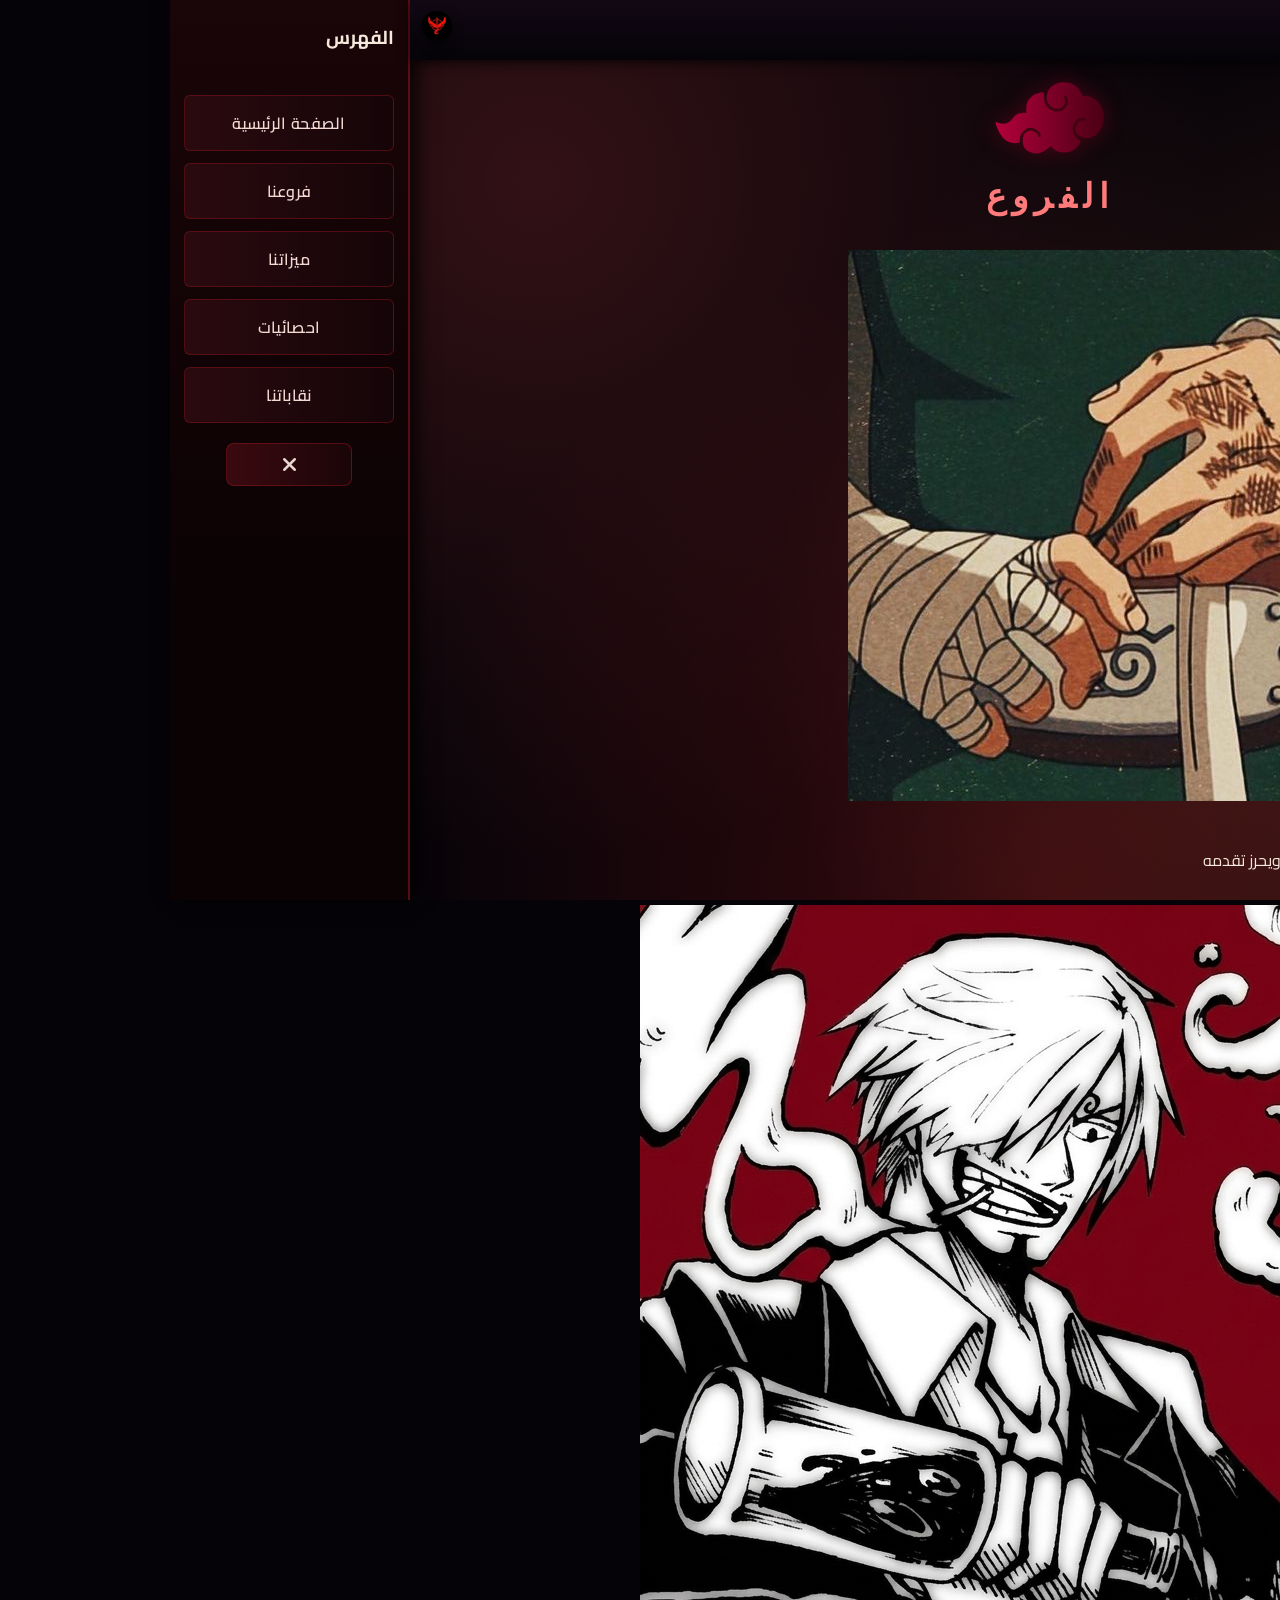
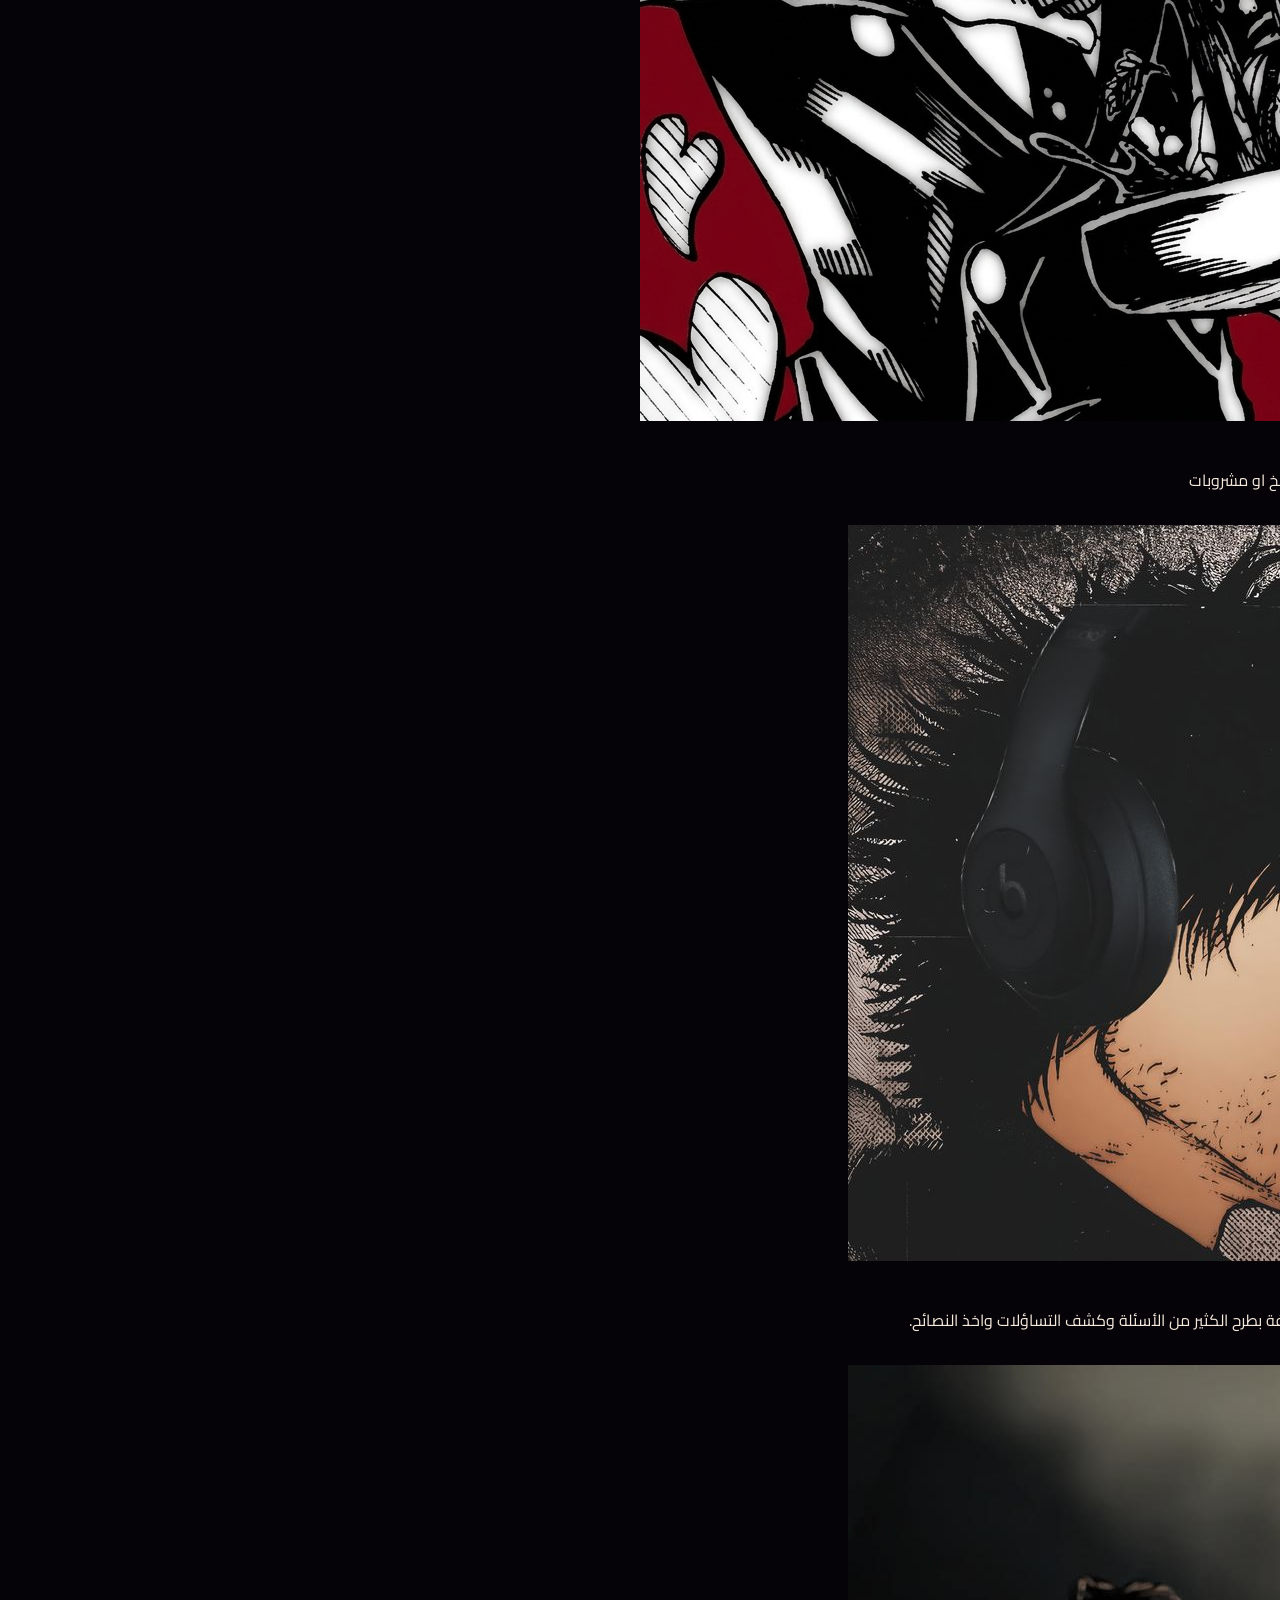
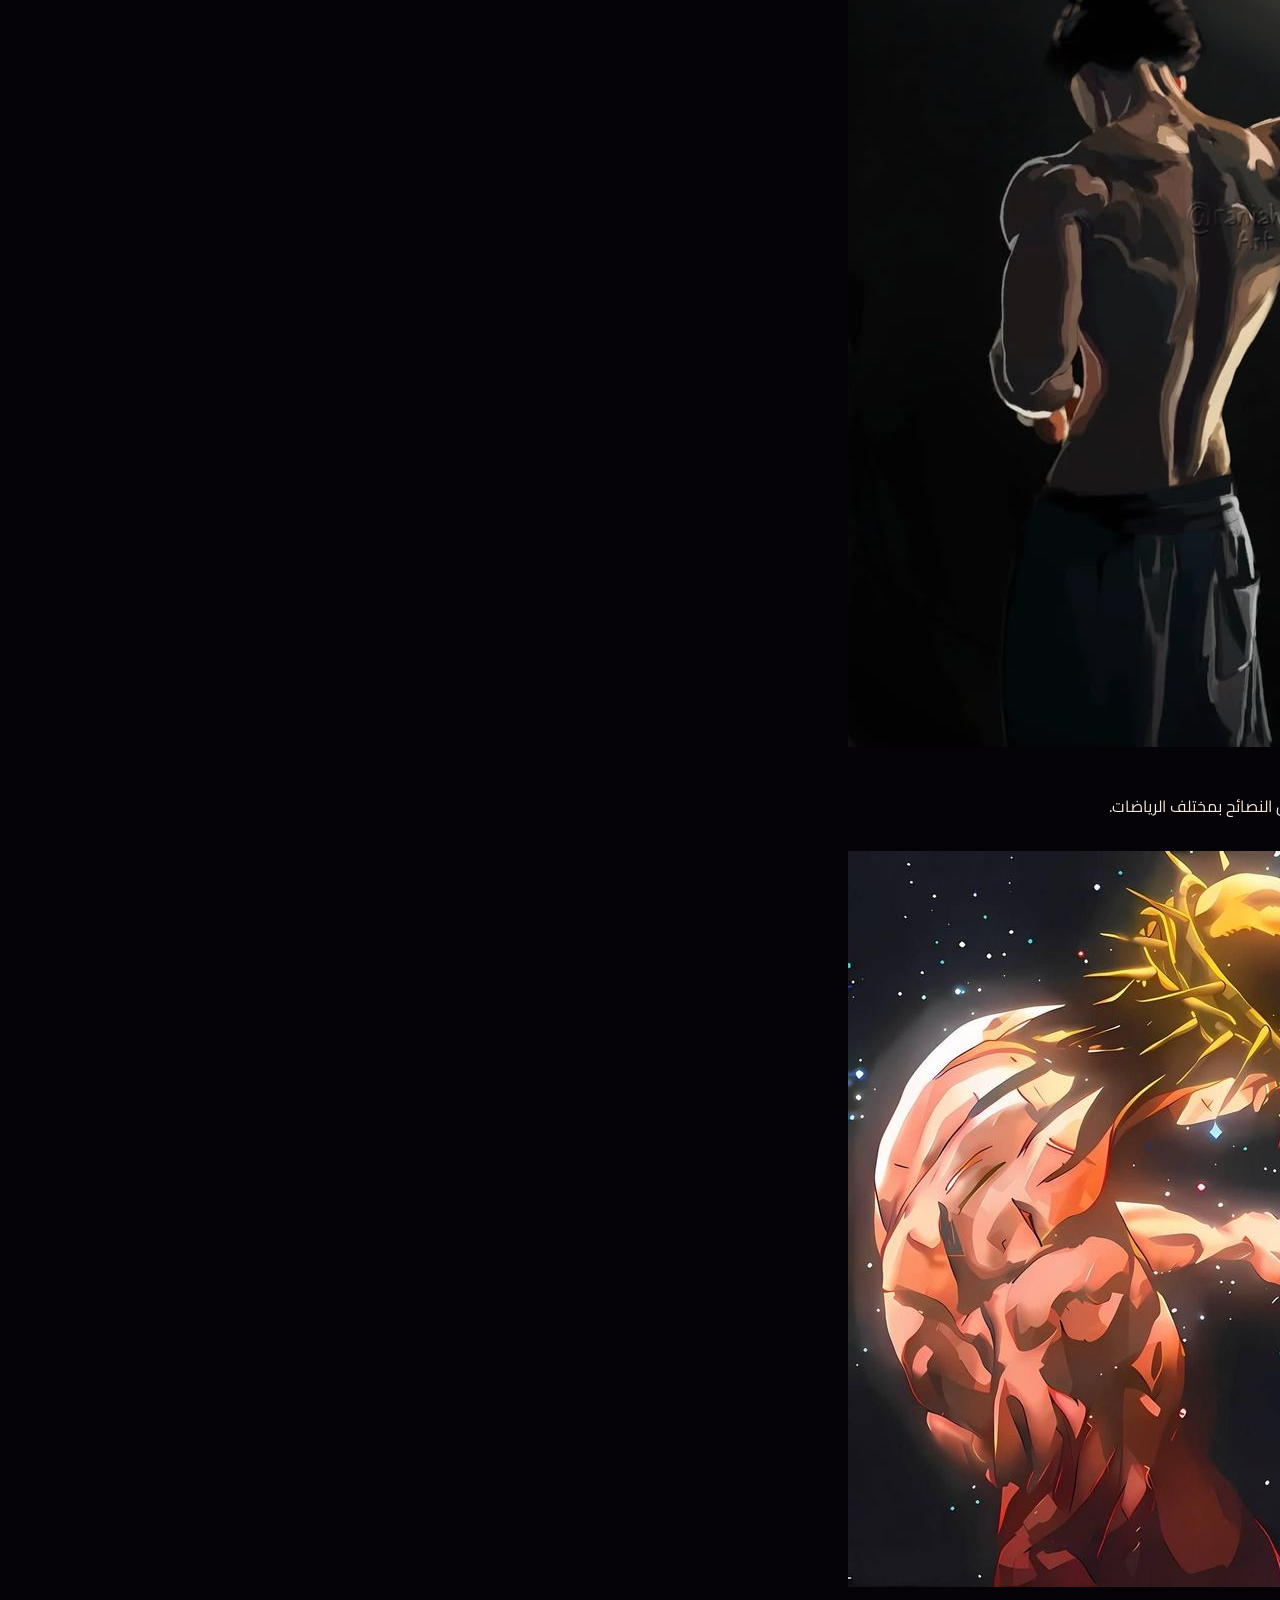
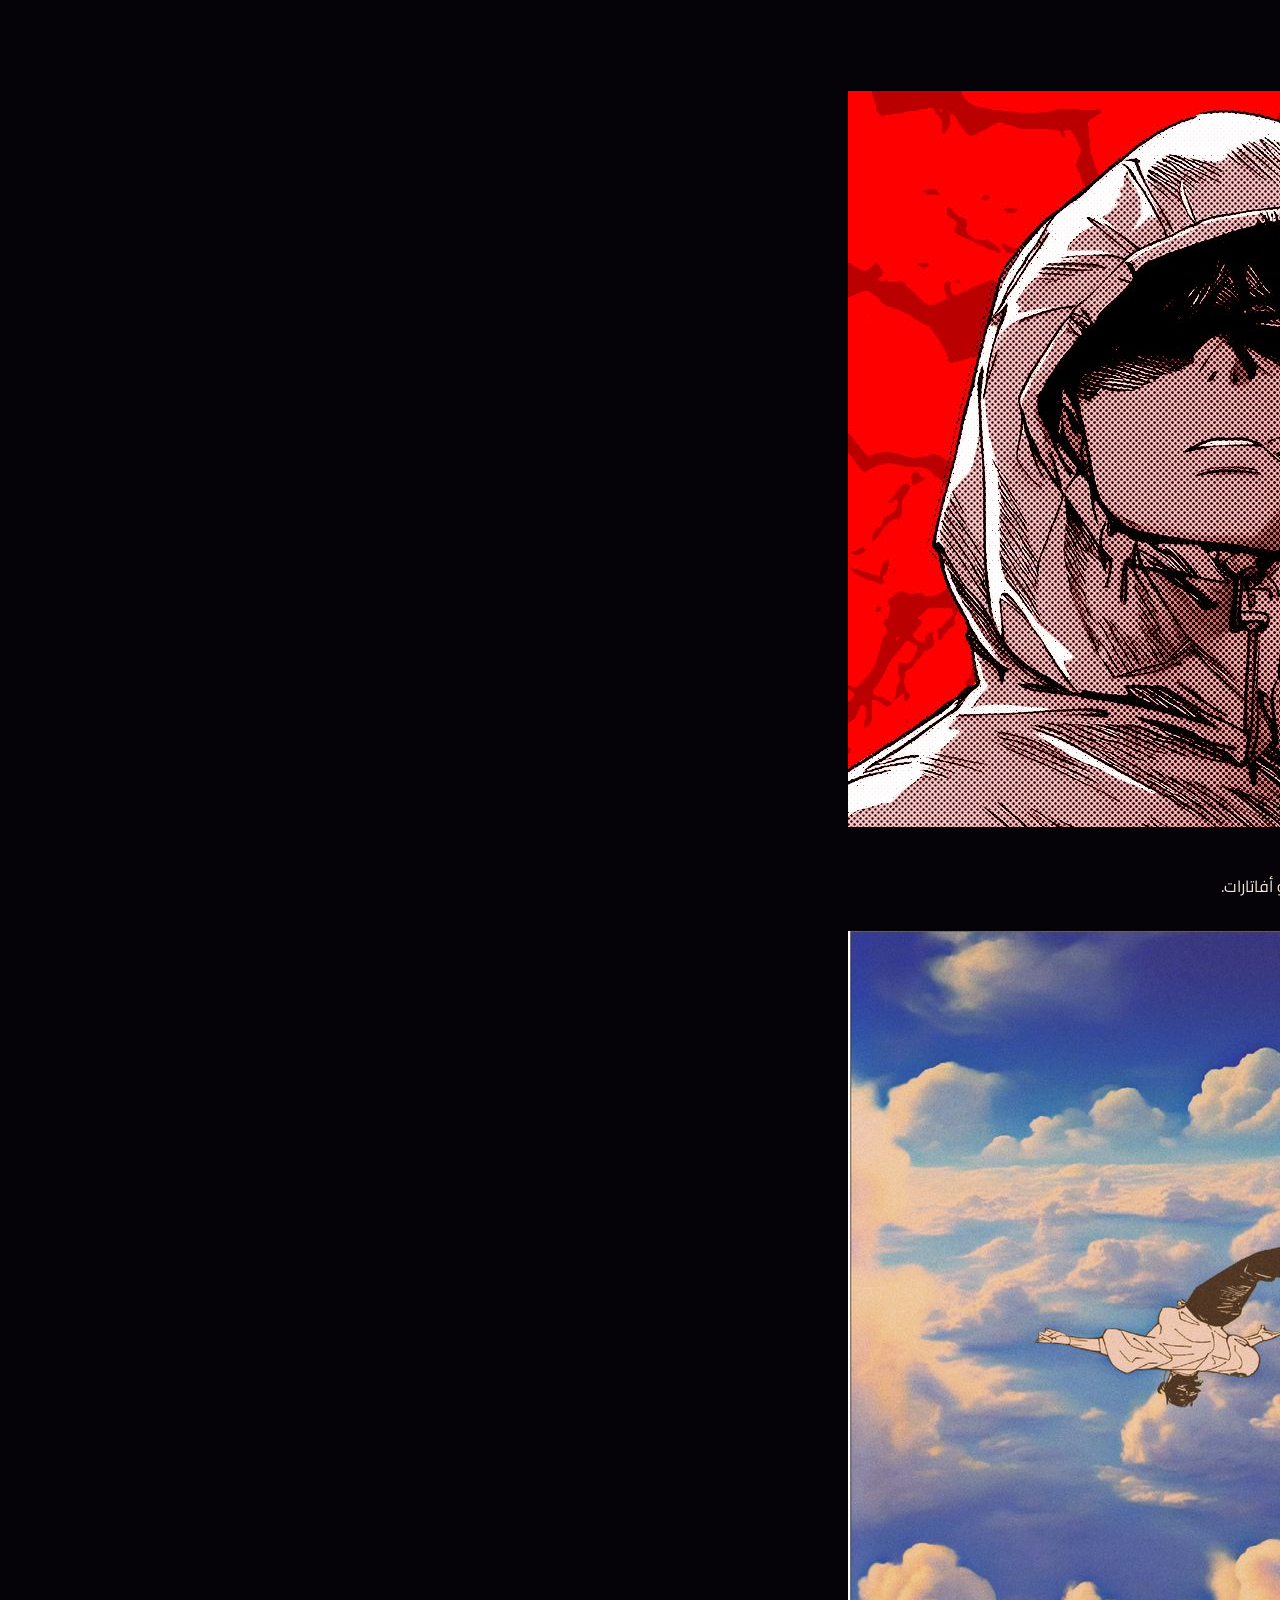
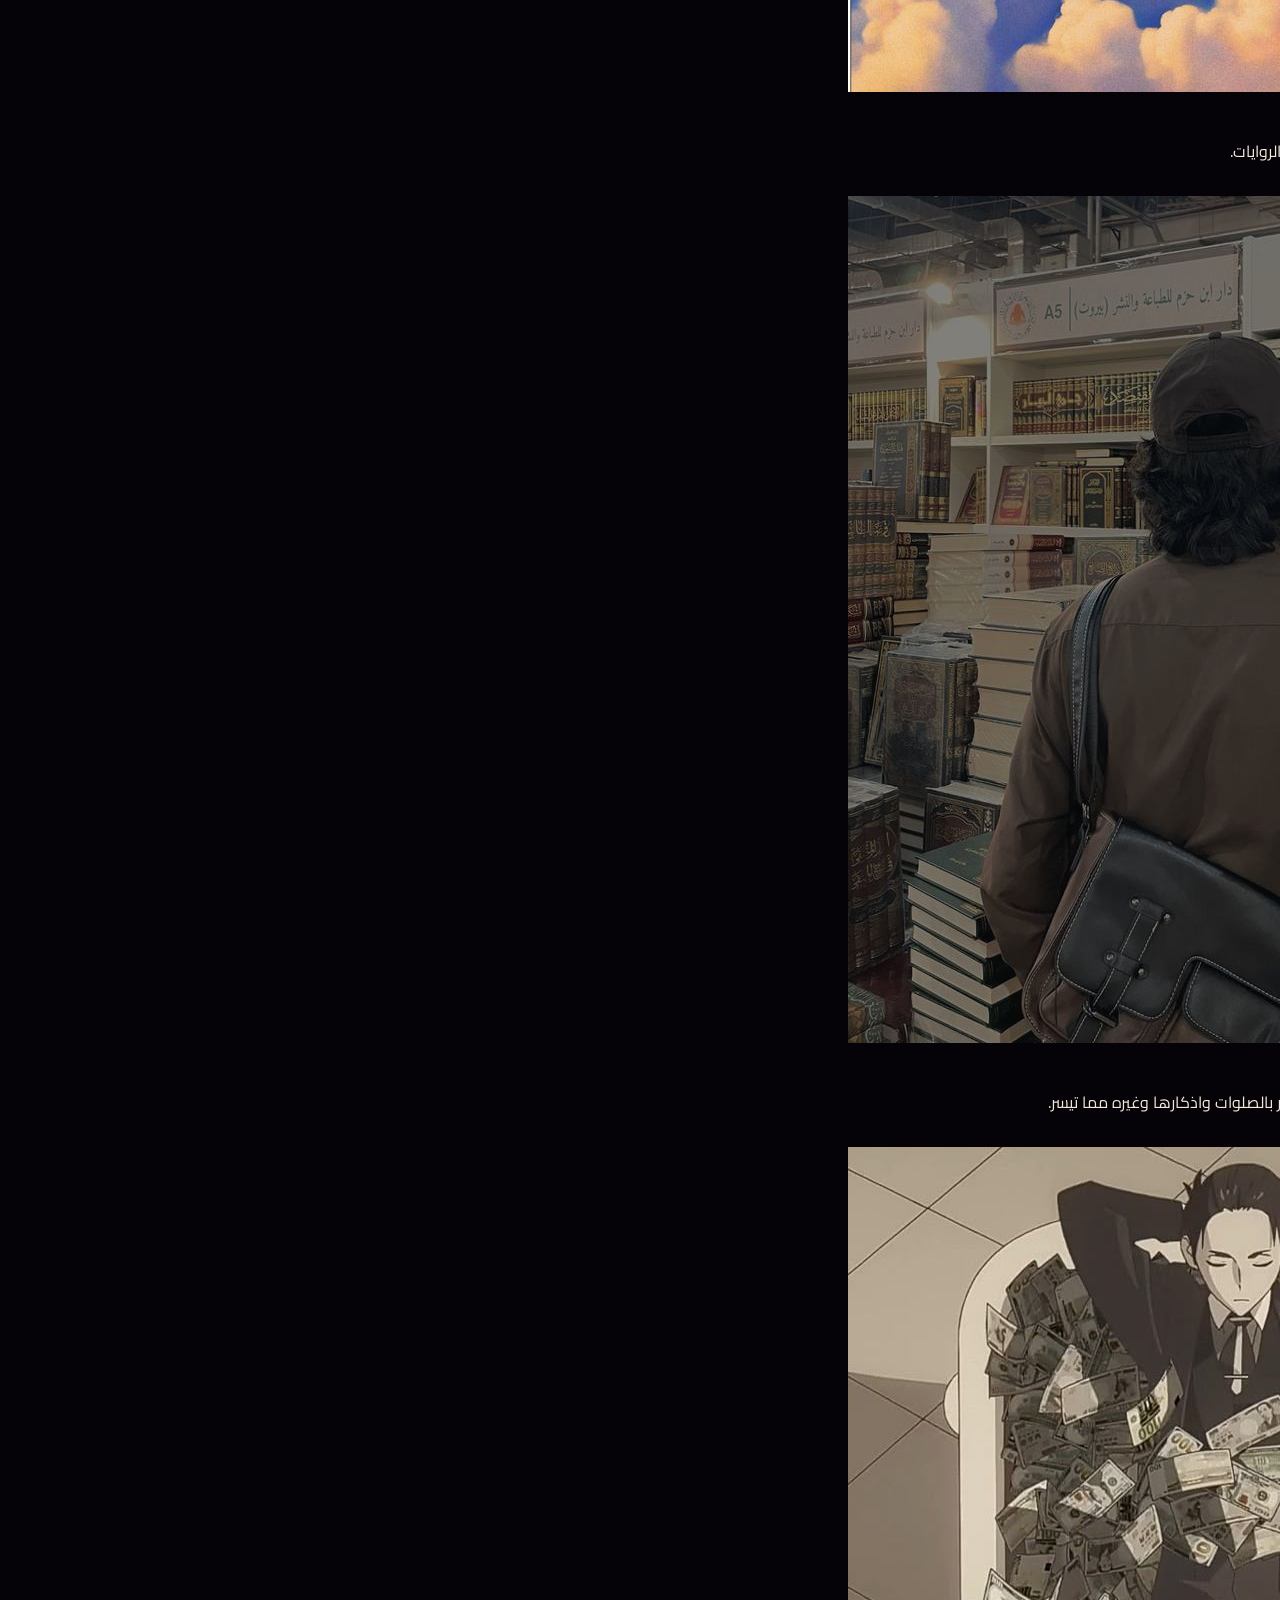
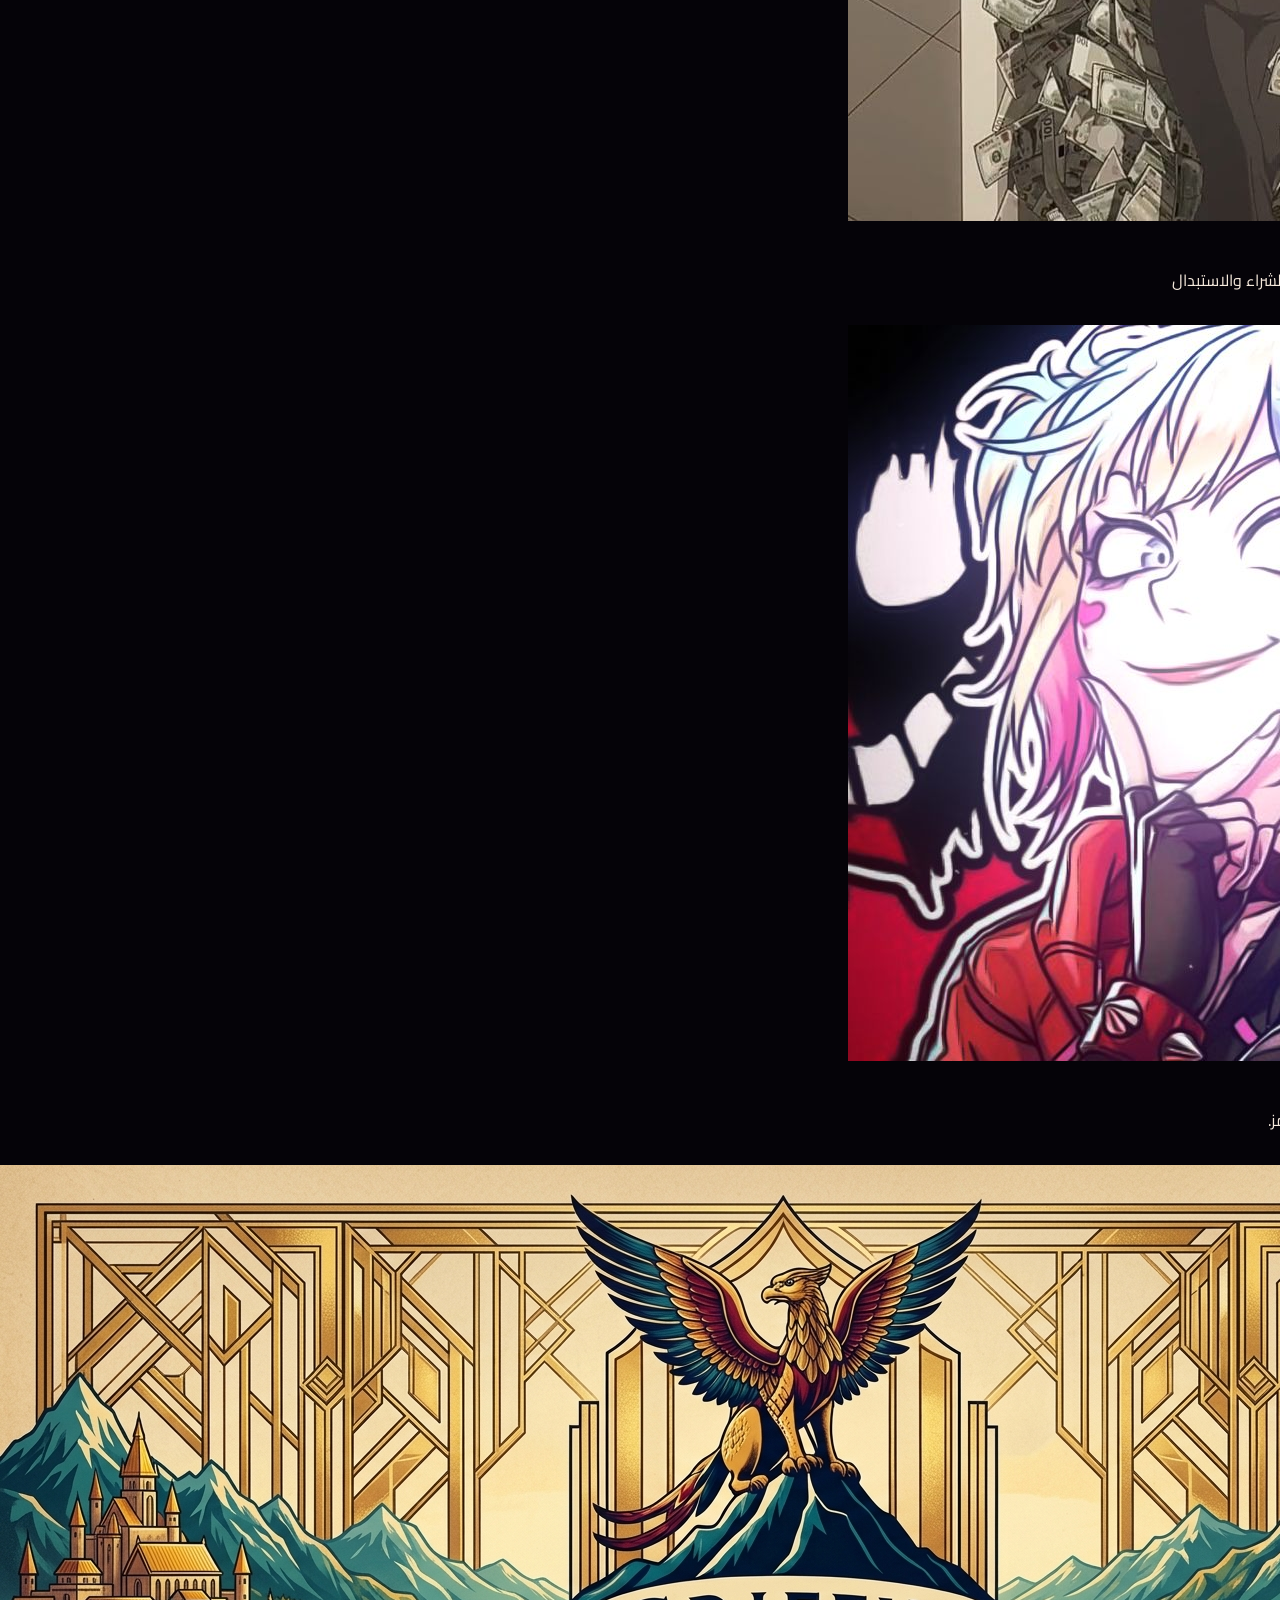
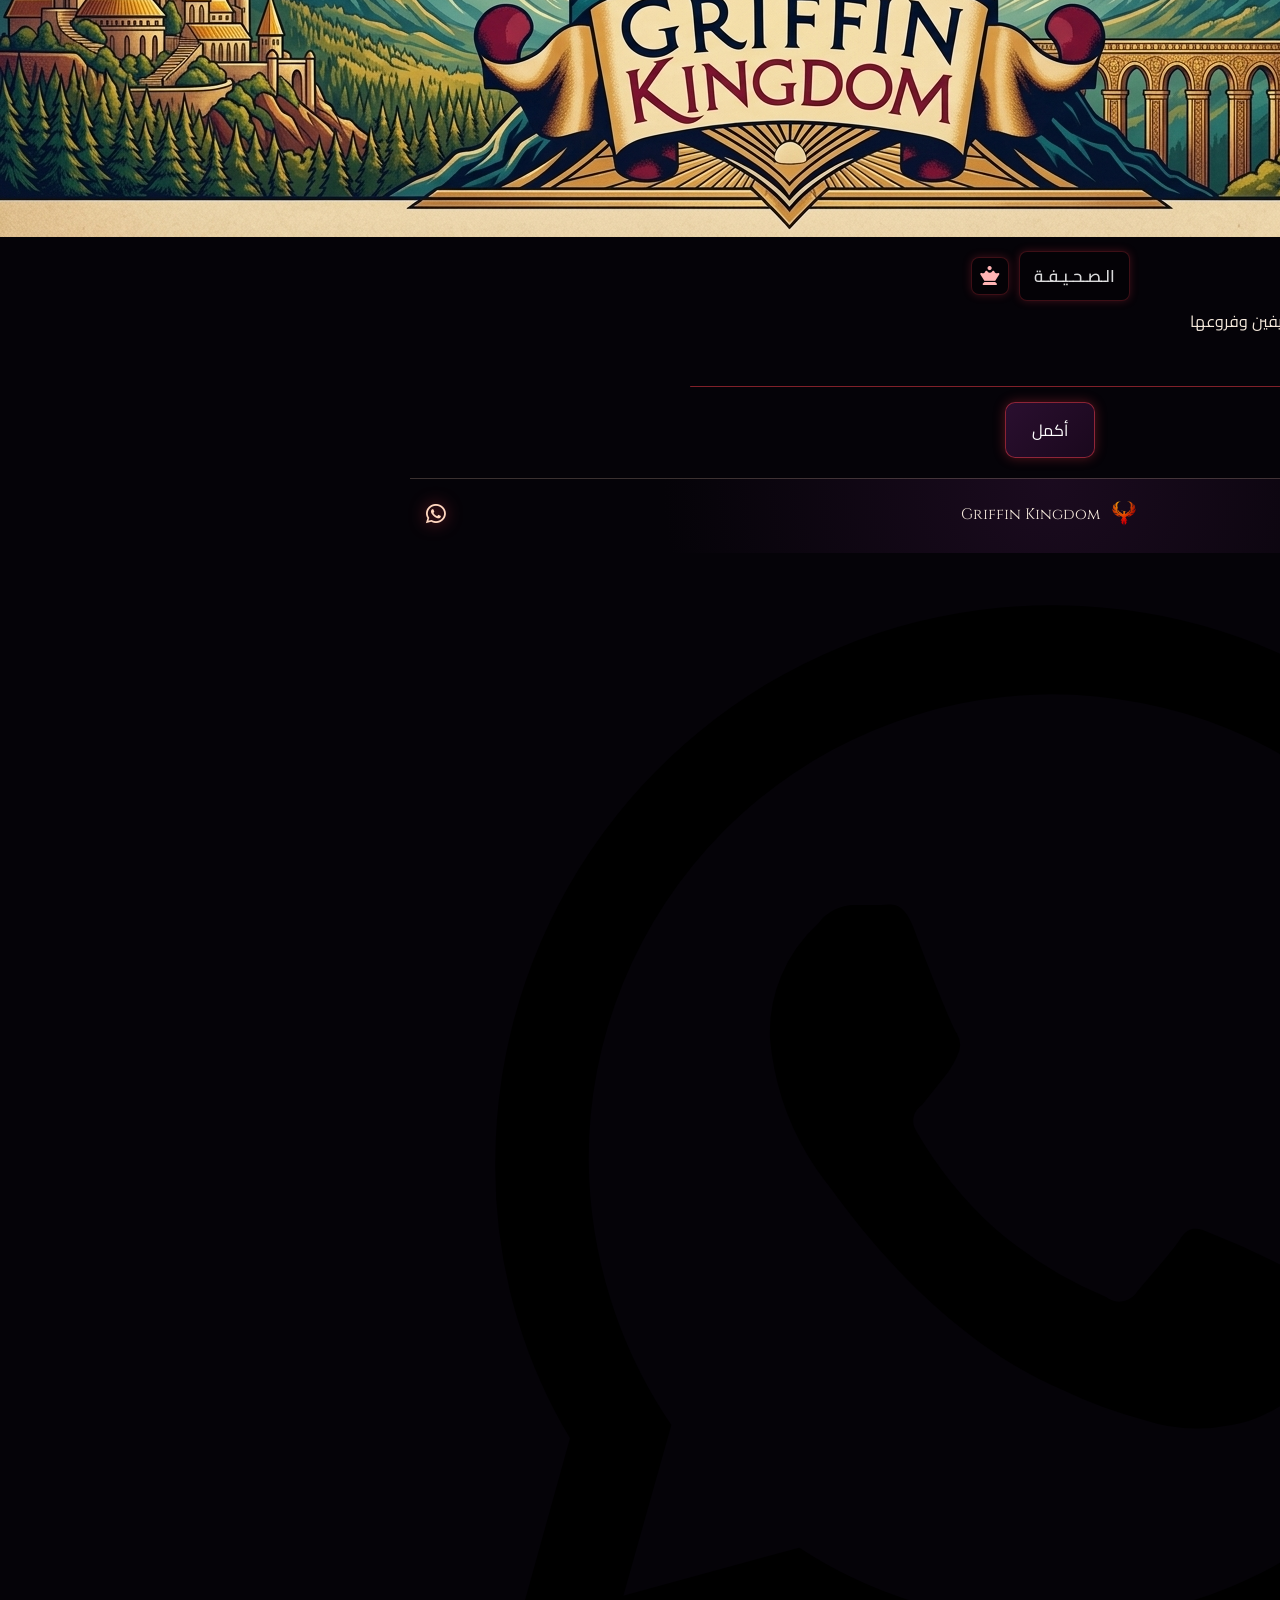
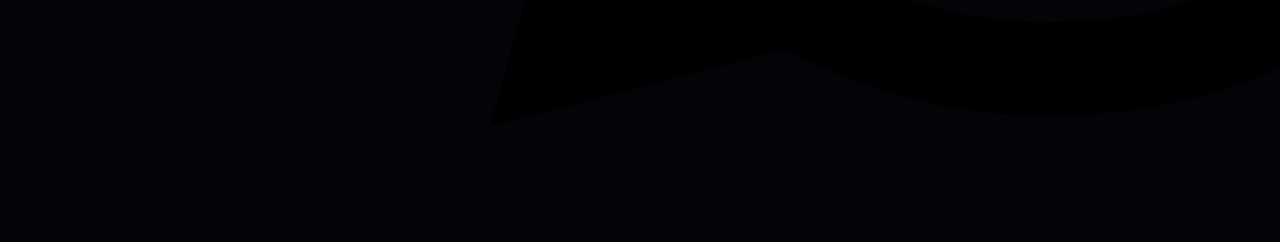
<file: branches.html>
<!DOCTYPE html>
<html lang="ar" dir="rtl">
<head>
  <meta charset="UTF-8" />
  <title>فروعنا - Griffin Kingdom</title>
  <meta name="viewport" content="width=device-width, initial-scale=1.0" />

  <link href="https://fonts.googleapis.com/css2?family=Cinzel:wght@400;700;900&family=Cairo:wght@300;500;700&display=swap" rel="stylesheet">
  <link rel="stylesheet" href="https://cdnjs.cloudflare.com/ajax/libs/font-awesome/6.5.1/css/all.min.css">
  <link rel="stylesheet" href="style.css" />
  
  <link href="https://fonts.googleapis.com/css2?family=Cairo:wght@300;500;700&display=swap" rel="stylesheet">
  
  <link href="https://fonts.googleapis.com/css2?family=Cinzel:wght@400;700;900&display=swap" rel="stylesheet">
  
  <link href="https://fonts.googleapis.com/css2?family=Tajawal:wght@400;500;600;700&display=swap" rel="stylesheet">
  
  <link href="https://fonts.googleapis.com/css2?family=IBM+Plex+Sans+Arabic:wght@300;400;500;600;700&display=swap" rel="stylesheet">
</head>
<body>

  <!-- خلفية الشرار -->
  <canvas id="embers-canvas"></canvas>

  <!-- الشريط العلوي -->
  <header class="top-bar">

  <!-- زر القائمة يمين -->
  <button id="menu-toggle" class="icon-btn ancient-btn">
    <span class="bar"></span><span class="bar"></span><span class="bar"></span>
  </button>

  <!-- الشعار في المنتصف -->
  <!-- شعار SVG الجديد -->
<div class="top-logo-svg-wrapper">
  <svg class="top-logo-svg" viewBox="0 0 677 369" xmlns="http://www.w3.org/2000/svg" preserveAspectRatio="xMidYMid meet">

    <g transform="translate(0,369) scale(0.1,-0.1)" fill="url(#griffinLogoGradient)" stroke="none">
      <!-- كل الـ paths هنا -->
      <path d="M1065 3261 c23 -106 106 -252 189 -331 25 -24 42 -48 39 -56 -3 -8 0
-14 6 -14 6 0 11 -9 11 -21 0 -19 -4 -20 -47 -15 -53 6 -110 9 -163 7 l-35 -2
26 -14 c27 -15 43 -40 34 -54 -8 -14 -117 -32 -175 -30 -72 2 -148 -17 -185
-47 -24 -19 -26 -22 -8 -18 26 7 91 -12 116 -34 17 -15 24 -52 9 -52 -4 0 -31
-20 -61 -44 -30 -25 -69 -47 -89 -51 -37 -7 -102 -50 -102 -67 0 -7 15 -8 38
-5 79 13 83 -39 7 -87 -89 -56 -210 -186 -137 -147 29 15 92 14 92 -1 0 -7
-16 -35 -35 -63 -20 -27 -43 -61 -52 -75 -10 -14 -30 -40 -46 -59 -53 -62
-118 -211 -124 -282 l-5 -64 27 41 c43 64 107 93 134 61 13 -17 0 -132 -23
-196 -19 -52 -20 -190 -2 -241 l13 -34 6 33 c9 43 44 101 62 101 20 0 35 -54
50 -188 14 -118 41 -208 72 -242 11 -12 13 -10 13 13 0 34 25 97 39 97 13 0
44 -45 65 -95 38 -88 68 -142 102 -182 41 -49 58 -55 44 -17 -15 38 -12 84 5
90 10 4 49 -28 116 -95 55 -56 119 -111 141 -122 l41 -21 -7 24 c-3 12 -9 36
-13 52 -5 26 -4 28 13 21 10 -4 41 -14 68 -21 27 -8 64 -23 83 -34 40 -23 147
-60 176 -60 20 0 20 1 -1 23 -38 40 -29 46 61 41 45 -2 100 -8 122 -14 46 -11
128 -13 138 -3 4 3 -2 12 -13 20 -26 18 -26 33 0 33 19 0 116 29 165 49 78 32
128 45 181 49 57 3 64 1 97 -27 22 -20 37 -44 41 -67 6 -28 10 -33 20 -25 23
19 56 125 56 177 -1 55 -14 124 -27 133 -4 3 -9 20 -10 36 -6 75 -12 117 -23
151 -8 22 -10 65 -8 105 3 38 2 66 -3 63 -4 -2 -1 18 7 46 8 28 13 54 10 58
-5 9 28 142 43 169 23 43 76 82 116 85 l40 3 -39 24 c-43 27 -126 32 -153 9
-13 -10 -18 -8 -34 11 -25 30 -24 41 2 41 12 0 19 5 17 13 -7 19 -32 14 -42
-8 -6 -15 -19 -21 -48 -21 -25 -1 -47 -9 -62 -23 -24 -22 -79 -28 -106 -11
-24 15 -2 24 27 11 24 -10 26 -10 11 2 -27 21 -22 24 31 19 43 -4 49 -2 54 17
6 25 -3 33 -23 20 -18 -11 -43 -12 -36 -1 8 13 -197 2 -226 -13 -16 -8 -26 -9
-25 -3 1 6 -4 13 -11 15 -7 3 -10 -1 -7 -9 4 -10 -17 -14 -96 -16 -103 -2
-162 9 -230 43 l-34 18 19 -22 c11 -11 25 -21 32 -21 7 0 15 -8 19 -19 3 -11
23 -23 51 -31 24 -7 47 -17 50 -21 3 -5 14 -9 25 -9 12 0 17 4 13 11 -3 6 0
15 7 20 22 14 33 10 19 -6 -10 -12 -9 -15 6 -16 11 0 4 -6 -16 -13 -65 -23
-165 25 -233 112 -37 48 -36 18 2 -56 37 -71 71 -109 143 -155 31 -19 59 -40
62 -46 4 -6 25 -11 47 -11 21 0 39 -4 39 -9 0 -5 9 -11 20 -14 11 -3 23 -13
26 -24 4 -10 13 -25 20 -33 19 -22 27 -147 11 -157 -7 -4 -17 -26 -22 -48 -6
-22 -14 -40 -20 -40 -5 0 -23 -9 -39 -20 -15 -10 -43 -20 -60 -21 -17 -2 -43
-7 -56 -12 -29 -11 -172 -3 -165 9 3 4 -20 13 -50 19 -30 6 -61 18 -69 26 -8
8 -20 14 -26 14 -6 0 -8 5 -5 10 3 6 1 10 -6 10 -19 0 -79 44 -76 55 2 5 -18
27 -45 48 -26 21 -45 43 -42 48 3 6 -6 28 -20 50 -15 22 -24 44 -21 49 3 5 -6
28 -21 51 -18 29 -22 44 -15 49 9 5 9 18 0 51 -6 24 -13 69 -15 99 -2 30 -6
60 -9 67 -2 6 0 13 5 15 4 2 10 23 12 48 3 28 9 44 16 43 7 -2 12 8 12 21 0
36 18 78 30 71 7 -4 20 14 32 43 12 28 26 48 33 46 6 -3 26 16 44 41 22 31 38
44 48 41 8 -4 31 7 51 22 53 41 61 45 75 34 9 -7 40 -1 104 21 74 25 98 29
120 21 37 -13 35 -24 -13 -52 l-39 -24 88 6 c72 5 87 4 87 -8 0 -8 -4 -18 -10
-21 -27 -17 -4 -22 48 -10 31 8 58 10 60 5 2 -4 17 -4 35 1 53 16 102 2 147
-42 48 -47 54 -82 24 -141 -14 -27 -14 -28 12 -18 58 22 118 66 155 112 21 28
39 54 39 59 0 5 5 8 11 7 6 -2 21 10 32 25 18 24 22 42 22 107 0 69 -3 81 -22
98 -13 11 -23 30 -24 43 0 13 -4 33 -9 44 -8 18 -9 17 -9 -7 -1 -24 -5 -28
-32 -28 -16 0 -28 4 -25 9 3 5 -5 16 -19 25 -14 9 -25 22 -25 28 0 6 -11 26
-25 44 -14 18 -25 42 -25 53 0 23 -16 28 -23 9 -5 -14 -37 52 -37 75 0 10 -9
13 -28 11 -31 -3 -61 27 -77 75 -5 17 -9 20 -15 11 -6 -10 -17 -6 -45 18 -19
18 -41 32 -48 32 -7 0 -8 -3 -2 -8 6 -4 21 -20 35 -37 l25 -29 -43 33 c-46 36
-62 59 -62 90 0 14 -6 21 -20 21 -23 0 -26 -10 -7 -29 16 -17 -92 36 -116 57
-9 8 -29 17 -43 18 -14 2 -53 19 -86 38 -32 20 -56 30 -52 23 4 -6 -2 -3 -14
7 -25 22 -28 30 -8 23 8 -3 -2 17 -22 44 l-37 49 -3 -33 c-3 -35 52 -167 69
-167 12 0 59 -49 59 -62 0 -4 -12 -6 -27 -3 -24 5 -24 4 6 -10 45 -20 37 -26
-16 -12 -36 9 -46 18 -63 54 -11 24 -24 43 -29 43 -15 0 -22 -18 -10 -25 5 -4
8 -13 5 -21 -3 -8 1 -14 11 -14 9 0 14 -3 10 -6 -9 -9 -68 7 -61 17 3 5 -2 9
-10 9 -8 0 -21 12 -28 28 -8 17 -36 39 -77 61 -64 34 -189 150 -245 226 l-28
40 7 -34z m590 -271 c3 -6 -1 -7 -9 -4 -18 7 -21 14 -7 14 6 0 13 -4 16 -10z
m48 -69 c13 -11 17 -24 13 -43 -3 -15 -1 -30 4 -33 6 -3 10 -11 10 -16 0 -6
-17 -1 -37 11 -28 15 -44 35 -61 73 -12 29 -22 56 -22 60 0 9 63 -26 93 -52z
m56 -1 c38 -19 90 -71 92 -93 6 -43 7 -77 3 -77 -3 0 -27 14 -54 32 -40 26
-50 39 -55 68 -3 20 -12 49 -20 63 -17 32 -15 33 34 7z m137 -91 c8 -17 13
-36 11 -42 -3 -10 -47 62 -47 78 0 13 21 -8 36 -36z m54 -54 c11 -13 10 -14
-4 -9 -9 3 -16 10 -16 15 0 13 6 11 20 -6z m120 -30 c19 -19 31 -35 26 -35 -4
0 -23 16 -43 35 -20 19 -32 35 -26 35 5 0 24 -16 43 -35z m-54 8 c20 -27 16
-38 -6 -18 -20 18 -26 35 -14 35 4 0 13 -8 20 -17z m30 -69 c10 -7 17 -14 14
-17 -3 -3 -15 -1 -26 6 -61 36 -93 59 -97 71 -3 8 16 0 42 -18 27 -17 57 -36
67 -42z m-354 -10 c26 -13 53 -21 60 -19 17 7 56 -21 45 -31 -15 -15 -191 60
-218 93 -13 15 33 -3 113 -43z m202 41 c4 -13 2 -14 -14 -5 -23 13 -26 20 -6
20 8 0 16 -7 20 -15z m-797 -11 c-3 -3 -12 -4 -19 -1 -8 3 -5 6 6 6 11 1 17
-2 13 -5z m984 -11 c13 -16 12 -17 -3 -4 -17 13 -22 21 -14 21 2 0 10 -8 17
-17z m-1021 3 c0 -2 -9 -6 -20 -9 -11 -3 -18 -1 -14 4 5 9 34 13 34 5z m1133
-74 c10 -5 40 -63 35 -68 -2 -2 -21 19 -41 46 -21 28 -42 50 -47 50 -6 0 -10
9 -10 21 0 18 4 16 28 -13 15 -18 30 -35 35 -36z m-40 0 c9 -8 17 -23 17 -34
0 -10 5 -18 10 -18 6 0 10 -7 10 -16 0 -13 -2 -13 -13 -2 -7 7 -21 25 -31 40
-10 15 -21 26 -26 23 -4 -2 -17 9 -29 26 l-23 30 34 -17 c18 -9 41 -23 51 -32z
m-738 32 c22 -9 0 -24 -34 -24 -20 0 -21 2 -11 15 14 17 21 18 45 9z m-375
-16 c0 -11 -12 -10 -30 2 -12 7 -10 9 8 7 12 0 22 -5 22 -9z m58 5 c-10 -2
-26 -2 -35 0 -10 3 -2 5 17 5 19 0 27 -2 18 -5z m97 -3 c3 -6 -1 -7 -9 -4 -18
7 -21 14 -7 14 6 0 13 -4 16 -10z m96 -47 c-40 -17 -51 -10 -26 17 14 16 21
17 39 8 20 -11 20 -12 -13 -25z m-51 13 c0 -3 -4 -8 -10 -11 -5 -3 -10 -1 -10
4 0 6 5 11 10 11 6 0 10 -2 10 -4z m-60 -36 c-20 -13 -33 -13 -25 0 3 6 14 10
23 10 15 0 15 -2 2 -10z m30 -84 c-7 -39 -15 -65 -17 -58 -3 7 1 45 8 85 6 39
14 66 17 58 2 -8 -1 -46 -8 -85z m750 84 c0 -5 6 -10 13 -10 7 0 23 -13 35
-30 14 -18 40 -35 70 -45 36 -12 39 -14 13 -10 -43 6 -101 42 -101 61 0 9 -5
12 -10 9 -6 -4 -8 -11 -5 -16 8 -12 3 -11 -36 6 -28 11 -30 14 -12 15 16 0 21
4 17 15 -4 8 -1 15 5 15 6 0 11 -4 11 -10z m-800 -20 c12 -8 9 -10 -13 -10
-16 0 -26 4 -22 10 8 12 16 12 35 0z m200 6 c0 -3 -4 -8 -10 -11 -5 -3 -10 -1
-10 4 0 6 5 11 10 11 6 0 10 -2 10 -4z m758 -14 c3 -9 -2 -13 -14 -10 -9 1
-19 9 -22 16 -3 9 2 13 14 10 9 -1 19 -9 22 -16z m-440 -33 c42 -1 68 -4 57
-7 l-20 -5 20 -9 c13 -5 -2 -7 -42 -3 -34 2 -77 12 -95 20 -18 8 -25 13 -15
10 10 -3 53 -6 95 -6z m613 -6 c13 -16 12 -17 -3 -4 -10 7 -18 15 -18 17 0 8
8 3 21 -13z m-26 -13 c-3 -5 5 -10 17 -12 12 -2 23 -9 26 -15 7 -22 -21 -14
-58 16 -34 29 -34 29 -7 24 15 -3 25 -9 22 -13z m-1209 -26 c-4 -9 -9 -15 -11
-12 -3 3 -3 13 1 22 4 9 9 15 11 12 3 -3 3 -13 -1 -22z m71 6 c-31 -25 -36
-25 -30 -2 2 10 15 19 30 20 l26 2 -26 -20z m1228 -44 c11 -8 26 -12 35 -9 12
4 12 3 1 -5 -9 -7 -10 -12 -2 -16 6 -4 11 -12 11 -17 0 -6 -14 1 -31 15 -17
14 -35 26 -40 26 -5 0 -9 5 -9 10 0 14 13 12 35 -4z m-191 -11 c4 -13 2 -14
-14 -5 -23 13 -26 20 -6 20 8 0 16 -7 20 -15z m-1104 -7 c0 -20 -16 -41 -28
-37 -6 3 -6 13 -1 27 9 23 29 30 29 10z m1193 -9 c4 -16 3 -18 -9 -8 -7 6 -11
15 -8 20 8 13 11 11 17 -12z m-1269 -136 c12 -10 29 -38 37 -63 9 -27 23 -49
37 -56 19 -9 20 -13 8 -17 -10 -4 -22 3 -32 18 -9 14 -23 25 -30 25 -8 0 -14
10 -14 22 0 12 -10 32 -21 44 -27 29 -38 89 -25 134 11 34 11 34 14 -27 2 -51
7 -66 26 -80z m836 127 c0 -12 -66 -30 -105 -29 -23 1 -18 4 23 14 30 7 56 16
59 19 10 9 23 7 23 -4z m-572 -45 c-3 -3 -9 2 -12 12 -6 14 -5 15 5 6 7 -7 10
-15 7 -18z m62 21 c0 -3 -4 -8 -10 -11 -5 -3 -10 -1 -10 4 0 6 5 11 10 11 6 0
10 -2 10 -4z m-80 -56 c-6 -11 -13 -20 -16 -20 -2 0 0 9 6 20 6 11 13 20 16
20 2 0 0 -9 -6 -20z m669 17 c-2 -1 -13 -9 -24 -17 -19 -14 -19 -14 -6 3 7 9
18 17 24 17 6 0 8 -1 6 -3z m-1008 -68 c-13 -11 -26 -17 -29 -14 -8 8 20 35
37 35 12 -1 11 -5 -8 -21z m-10 -142 c-10 -9 -11 -8 -5 6 3 10 9 15 12 12 3
-3 0 -11 -7 -18z m198 -69 c-1 -24 -3 -27 -6 -10 -2 12 -9 22 -14 22 -5 0 -9
5 -9 10 0 6 7 10 15 10 11 0 15 -10 14 -32z m-52 -120 c-3 -8 -6 -5 -6 6 -1
11 2 17 5 13 3 -3 4 -12 1 -19z m23 -53 c0 -5 -5 -3 -10 5 -5 8 -10 20 -10 25
0 6 5 3 10 -5 5 -8 10 -19 10 -25z m993 -86 c-8 -8 -16 -8 -30 0 -17 11 -17
11 2 9 13 -2 19 2 17 12 -3 12 -1 13 9 3 10 -10 10 -16 2 -24z m97 11 c-14
-11 -34 -20 -44 -20 -18 0 -18 1 -3 18 9 10 29 18 44 20 l28 2 -25 -20z
m-1117 -20 c3 -11 1 -18 -4 -14 -5 3 -9 12 -9 20 0 20 7 17 13 -6z m897 -4 c0
-11 -19 -15 -25 -6 -3 5 1 10 9 10 9 0 16 -2 16 -4z m87 -13 c7 -19 -32 -34
-59 -23 -22 10 -22 10 -1 6 13 -2 28 3 35 12 10 12 10 14 1 8 -8 -4 -13 -2
-13 4 0 15 32 9 37 -7z m-906 -21 c16 -28 16 -29 -7 -24 -17 3 -24 11 -24 28
0 32 11 30 31 -4z m988 17 c22 -8 29 -14 21 -19 -14 -9 -67 6 -76 21 -7 12 16
11 55 -2z m261 -49 c-19 -10 -46 -17 -60 -14 -14 2 -19 1 -12 -2 17 -8 15 -27
-3 -21 -8 4 -17 2 -20 -3 -3 -4 1 -10 7 -12 17 -6 -50 -83 -71 -83 -9 0 -22
12 -29 28 -7 15 -24 35 -38 43 -13 9 -22 20 -19 24 6 10 55 4 68 -9 6 -6 15
-11 21 -11 6 0 5 5 -1 11 -20 20 41 62 80 57 18 -3 43 -2 57 3 46 13 55 8 20
-11z m-457 -7 c-7 -2 -21 -2 -30 0 -10 3 -4 5 12 5 17 0 24 -2 18 -5z m157
-28 c22 -11 30 -12 34 -2 3 6 3 2 0 -10 -3 -13 -1 -23 5 -23 6 0 11 -5 11 -12
0 -6 -12 0 -27 15 -16 14 -39 30 -53 36 -14 5 -19 10 -12 10 7 1 26 -6 42 -14z
m-983 -81 c-5 -5 -57 68 -57 81 0 4 14 -11 31 -34 17 -24 29 -45 26 -47z m43
9 c0 9 5 17 10 17 6 0 10 -8 10 -17 0 -14 2 -15 9 -5 6 10 10 10 20 -1 10 -12
5 -16 -26 -20 -45 -5 -49 -3 -56 43 l-6 35 19 -35 c12 -22 19 -29 20 -17z
m1029 3 c-3 -3 -11 5 -18 17 -13 21 -12 21 5 5 10 -10 16 -20 13 -22z m-1239
-48 c0 -18 -2 -20 -9 -8 -6 8 -7 18 -5 22 9 14 14 9 14 -14z m1238 -3 c-3 -3
-9 2 -12 12 -6 14 -5 15 5 6 7 -7 10 -15 7 -18z m-998 -88 c0 6 -5 15 -11 18
-6 4 -8 13 -5 20 2 7 0 17 -6 23 -24 24 38 -2 65 -26 l27 -26 -22 -13 c-13 -7
-32 -12 -43 -13 -23 0 -88 63 -98 95 -4 11 16 -5 43 -35 27 -30 50 -50 50 -43z
m1250 59 c0 -2 -9 -6 -20 -9 -11 -3 -18 -1 -14 4 5 9 34 13 34 5z m-1450 -33
c-16 -43 -33 -73 -41 -73 -5 0 4 23 18 50 29 55 38 64 23 23z m203 -86 c8 8
38 -17 32 -26 -2 -4 2 -8 10 -8 10 0 11 5 4 19 -11 21 1 24 20 6 11 -10 13
-10 7 0 -12 20 11 14 41 -12 l28 -25 -23 -23 -22 -23 -56 30 c-30 16 -62 40
-70 53 -15 22 -14 23 4 13 11 -6 22 -8 25 -4z m-166 -34 c-3 -10 -5 -4 -5 12
0 17 2 24 5 18 2 -7 2 -21 0 -30z m53 13 c0 -3 -4 -8 -10 -11 -5 -3 -10 -1
-10 4 0 6 5 11 10 11 6 0 10 -2 10 -4z m1128 -8 c8 -8 15 -8 27 2 15 12 16 10
9 -24 l-7 -39 33 5 c30 5 31 4 15 -9 -11 -7 -23 -13 -28 -13 -4 0 -5 -5 -1
-12 4 -7 3 -8 -4 -4 -14 9 -32 -33 -32 -72 0 -15 7 -38 16 -50 21 -31 9 -41
-17 -15 -24 23 -34 123 -12 123 10 0 30 77 21 84 -1 1 -14 10 -28 19 -13 9
-20 17 -14 17 5 0 15 -5 22 -12z m-1078 -29 c0 -5 -4 -9 -10 -9 -5 0 -10 7
-10 16 0 8 5 12 10 9 6 -3 10 -10 10 -16z m-73 -11 c-4 -12 -1 -29 6 -37 6 -9
7 -13 2 -8 -4 4 -16 0 -25 -8 -17 -15 -17 -13 -3 30 16 46 30 63 20 23z m326
-36 c27 -12 56 -22 65 -22 12 0 9 -7 -13 -25 -38 -31 -43 -31 -55 0 -5 14 -13
24 -17 23 -19 -3 -43 16 -43 34 0 11 3 18 8 16 4 -2 29 -14 55 -26z m-273 -8
c0 -8 -4 -12 -10 -9 -5 3 -10 10 -10 16 0 5 5 9 10 9 6 0 10 -7 10 -16z m60
-5 c0 -15 -4 -19 -16 -15 -9 3 -18 6 -20 6 -2 0 -4 7 -4 15 0 8 9 15 20 15 14
0 20 -7 20 -21z m135 -19 c17 -8 32 -17 35 -20 3 -3 18 -12 33 -20 16 -8 24
-16 19 -18 -17 -5 -119 47 -126 64 -3 8 -2 13 2 12 4 -2 21 -10 37 -18z m-88
-47 c5 18 18 23 27 8 4 -5 0 -12 -6 -14 -9 -3 -4 -13 14 -29 15 -12 30 -36 33
-53 4 -23 3 -25 -4 -10 -13 31 -47 57 -68 53 -21 -4 -23 -47 -6 -161 13 -95
-10 -68 -27 31 l-12 73 -24 -16 c-39 -25 -43 -17 -10 19 22 22 37 53 46 92
l14 58 10 -35 c6 -23 11 -28 13 -16z m293 -14 c36 -11 37 -12 26 -41 -11 -30
-12 -30 -66 -24 -55 7 -116 36 -92 44 7 2 24 -3 37 -12 28 -18 39 -20 30 -6
-3 6 2 10 12 10 17 1 17 1 1 11 -10 5 -18 14 -18 19 0 13 24 13 70 -1z m90 7
c0 -2 -7 -7 -16 -10 -8 -3 -12 -2 -9 4 6 10 25 14 25 6z m310 -87 c-20 -48
-28 -33 -11 20 11 33 17 43 19 29 2 -11 -2 -33 -8 -49z m-232 21 c-29 -59 -65
-74 -135 -60 -38 8 -52 15 -45 22 7 7 20 7 42 0 33 -12 90 -6 90 9 0 5 -8 9
-18 9 -11 0 -27 9 -38 21 l-19 21 48 -7 c30 -5 47 -4 47 3 0 9 13 16 41 21 4
0 -2 -17 -13 -39z m100 -52 c-23 -23 -37 -28 -80 -28 -28 0 -48 3 -45 7 4 3
24 6 45 5 21 -1 47 5 58 13 10 9 15 15 9 14 -22 -3 -29 2 -15 11 12 8 9 10
-12 10 -40 0 -35 18 7 26 19 3 38 11 42 18 5 6 10 -1 14 -19 5 -25 1 -35 -23
-57z m-443 42 c3 -5 1 -10 -4 -10 -6 0 -11 5 -11 10 0 6 2 10 4 10 3 0 8 -4
11 -10z m1100 -20 c3 -5 1 -10 -4 -10 -6 0 -11 5 -11 10 0 6 2 10 4 10 3 0 8
-4 11 -10z m-1041 -36 c9 -8 14 -20 10 -25 -7 -12 -24 -1 -24 16 0 7 -10 16
-22 18 -23 4 -23 4 -1 6 12 0 29 -6 37 -15z m-75 -54 c0 -9 -4 -8 -9 5 -5 11
-9 27 -9 35 0 9 4 8 9 -5 5 -11 9 -27 9 -35z m1123 26 c12 12 15 -23 3 -39
-11 -15 -14 -12 -23 25 -9 36 -9 40 2 26 7 -10 15 -15 18 -12z m-1352 10 c0
-2 -7 -9 -15 -16 -13 -11 -14 -10 -9 4 5 14 24 23 24 12z m435 -6 c3 -5 1 -10
-4 -10 -6 0 -11 5 -11 10 0 6 2 10 4 10 3 0 8 -4 11 -10z m-35 -20 c23 -23 25
-30 8 -30 -14 0 -48 30 -48 42 0 14 19 9 40 -12z m766 8 c5 -8 1 -9 -11 -5
-11 5 -31 0 -51 -12 -19 -11 -34 -16 -34 -11 0 5 9 12 20 15 11 4 18 9 16 13
-2 4 9 8 25 9 15 1 31 -3 35 -9z m-319 -20 c-3 -8 -6 -5 -6 6 -1 11 2 17 5 13
3 -3 4 -12 1 -19z m-331 -20 c4 -5 -6 -8 -22 -6 -15 2 -29 8 -31 14 -5 14 44
6 53 -8z m89 1 c4 -6 5 -13 2 -16 -8 -7 -47 7 -47 18 0 13 37 11 45 -2z m391
-26 c-11 -11 -17 4 -9 23 7 18 8 18 11 1 2 -10 1 -21 -2 -24z m-196 17 c0 -5
-2 -10 -4 -10 -3 0 -8 5 -11 10 -3 6 -1 10 4 10 6 0 11 -4 11 -10z m-95 -10
c3 -5 2 -10 -4 -10 -5 0 -13 5 -16 10 -3 6 -2 10 4 10 5 0 13 -4 16 -10z
m-361 -16 c3 -8 2 -12 -4 -9 -6 3 -10 10 -10 16 0 14 7 11 14 -7z m106 -15
c12 -16 20 -32 17 -35 -2 -3 -14 11 -25 31 -26 43 -21 46 8 4z m433 19 c9 -7
25 -30 35 -50 l19 -37 -24 16 c-13 9 -22 22 -19 29 3 8 -1 14 -8 14 -7 0 -21
9 -31 20 -14 16 -15 20 -3 20 8 0 22 -6 31 -12z m508 -15 c11 -30 -2 -29 -25
3 -17 24 -17 26 -1 22 10 -1 21 -13 26 -25z m-832 -18 c19 -19 30 -35 25 -35
-5 0 -24 16 -43 35 -18 19 -29 35 -24 35 4 0 23 -16 42 -35z m-599 10 c0 -8
-4 -15 -10 -15 -5 0 -7 7 -4 15 4 8 8 15 10 15 2 0 4 -7 4 -15z m181 -81 c-5
-21 -9 -30 -10 -19 -1 24 10 67 15 62 3 -2 0 -22 -5 -43z m905 -18 c10 -8 15
-18 11 -22 -4 -4 -17 2 -29 14 -25 25 -13 30 18 8z"></path>
      <path d="M1340 1276 c0 -2 7 -7 16 -10 8 -3 12 -2 9 4 -6 10 -25 14 -25 6z"></path>
      <path d="M1437 1169 c7 -7 15 -10 18 -7 3 3 -2 9 -12 12 -14 6 -15 5 -6 -5z"></path>
      <path d="M2646 3139 c-16 -79 -13 -145 10 -201 13 -32 24 -69 24 -83 0 -17 12
-38 35 -59 19 -19 35 -43 35 -54 0 -13 11 -26 28 -34 16 -8 28 -23 30 -37 2
-13 20 -39 39 -57 19 -18 32 -38 28 -44 -19 -30 -115 8 -172 68 l-35 37 5 -30
c11 -58 48 -124 97 -174 28 -28 50 -55 50 -60 0 -6 9 -15 19 -21 11 -5 29 -23
41 -40 16 -23 19 -34 11 -49 -9 -17 -16 -18 -45 -10 -19 5 -47 16 -63 24 -15
8 -29 12 -32 10 -6 -7 44 -76 83 -113 19 -18 38 -41 41 -52 3 -10 15 -22 26
-25 10 -4 19 -13 19 -20 0 -8 11 -20 24 -27 28 -15 82 -78 68 -78 -6 0 -13
-12 -15 -27 -3 -24 -4 -23 -6 7 -1 39 -21 74 -52 91 -21 11 -21 9 -18 -118 2
-70 0 -133 -4 -140 -4 -7 -1 -26 8 -44 12 -23 14 -38 7 -59 -6 -15 -8 -68 -6
-116 5 -109 -4 -129 -40 -94 -15 13 -26 29 -26 37 0 7 -5 13 -11 13 -20 0 -4
-111 24 -166 13 -27 28 -59 31 -71 11 -34 -17 -29 -49 8 -14 17 -28 29 -31 27
-10 -11 10 -91 30 -121 40 -59 57 -121 55 -197 -3 -89 -15 -127 -65 -197 -52
-73 -91 -111 -137 -133 l-38 -17 30 -13 c30 -12 113 -10 189 6 25 5 32 3 32
-10 0 -17 25 -22 35 -6 3 5 12 7 19 4 7 -3 29 4 47 15 52 32 79 27 120 -21
l36 -42 29 43 c25 38 31 42 58 38 17 -2 46 -11 65 -18 21 -9 35 -10 38 -4 4
13 94 11 121 -4 29 -15 142 -13 171 3 24 13 24 14 -15 14 -47 1 -94 17 -94 33
0 7 7 8 18 4 45 -19 55 -16 22 8 -19 13 -48 43 -65 66 -17 23 -38 41 -50 41
-39 0 -90 20 -102 39 -13 21 -1 24 26 6 8 -5 25 -9 38 -10 37 -1 23 25 -20 40
-40 14 -71 35 -62 43 2 3 11 -1 19 -7 10 -9 16 -9 21 -1 5 8 15 4 32 -12 l25
-23 -8 30 c-9 41 -9 40 -49 59 -19 9 -35 22 -35 27 0 6 16 1 35 -11 l36 -22
-5 93 c-3 52 -5 100 -5 107 -1 7 -5 11 -10 8 -5 -4 -5 10 -1 32 5 20 11 106
14 191 3 84 7 156 10 159 3 2 69 5 148 5 160 1 182 -6 204 -58 7 -19 18 -36
23 -39 21 -13 22 -65 2 -111 -21 -47 -15 -55 25 -32 50 28 108 129 121 210 5
37 7 38 20 22 12 -17 13 -16 13 17 0 19 -7 52 -15 72 -18 42 -15 50 29 77 l31
19 -55 1 c-30 1 -47 3 -37 6 14 4 16 8 7 18 -10 12 -6 13 22 5 l33 -10 -24 19
-24 18 27 45 c29 49 38 104 10 58 -8 -14 -13 -17 -10 -7 3 9 1 17 -4 17 -6 0
-10 21 -10 46 0 30 -4 43 -11 38 -6 -3 -15 0 -20 7 -6 10 -9 6 -9 -13 0 -15
-5 -30 -10 -33 -7 -4 -8 12 -4 47 4 37 2 63 -9 88 l-15 35 -1 -41 c-1 -44 -35
-99 -74 -121 -32 -18 -35 -16 -39 18 l-3 31 -39 -31 c-50 -40 -66 -40 -66 2 0
24 -3 28 -10 17 -5 -8 -10 -11 -10 -7 0 4 -17 -4 -37 -18 -21 -14 -47 -25 -58
-25 -11 0 -37 -13 -56 -30 -30 -24 -49 -30 -105 -35 l-69 -7 25 22 c14 11 34
26 45 32 l20 11 -20 -23 -20 -23 30 15 c17 9 39 14 49 12 11 -1 28 3 39 11 18
13 16 14 -29 17 -47 3 -49 4 -49 33 0 35 -24 45 -49 20 -9 -9 -16 -12 -16 -7
0 6 16 24 36 41 19 17 32 36 29 41 -4 6 -1 26 5 45 6 19 8 40 4 47 -8 13 -7
67 2 129 l5 36 72 7 c92 9 84 9 206 1 58 -3 112 -10 122 -16 24 -12 29 -11 29
5 0 11 9 13 38 9 62 -10 112 -40 128 -79 8 -19 21 -34 29 -34 14 0 35 -56 35
-92 0 -10 4 -18 9 -18 10 0 41 73 41 97 0 14 3 14 21 -3 46 -42 63 -125 39
-190 -17 -44 0 -42 41 6 43 50 69 114 69 171 0 21 5 41 11 45 8 4 9 23 4 58
-4 28 -9 76 -11 106 -2 30 -4 63 -4 73 -1 9 -5 17 -11 17 -5 0 -9 6 -9 13 0 8
-11 24 -25 37 -14 13 -24 31 -22 40 1 8 -6 21 -18 28 -14 9 -15 12 -3 8 15 -4
16 -1 7 21 -8 21 -4 38 21 89 18 38 30 78 29 101 0 21 -3 31 -6 23 -15 -40
-76 -99 -128 -124 -60 -28 -145 -36 -145 -13 -1 16 -35 57 -49 57 -14 0 -14
-17 -1 -25 6 -3 10 -11 10 -17 0 -7 -5 -6 -14 1 -17 14 -68 -8 -85 -36 -10
-17 -11 -16 -12 2 -1 11 -1 24 0 29 1 5 -9 2 -22 -7 -22 -14 -167 -29 -167
-17 0 3 14 11 30 17 21 8 30 18 30 34 l0 22 -22 -20 c-13 -11 -33 -26 -45 -32
-26 -13 -97 -15 -88 -2 3 5 20 7 39 4 22 -3 36 -1 42 8 11 18 14 40 6 35 -4
-2 -48 0 -97 4 -82 7 -96 11 -155 48 -35 23 -67 39 -70 36 -3 -3 3 -11 13 -18
9 -7 17 -22 17 -32 0 -15 -7 -11 -33 18 -32 36 -87 76 -87 63 0 -4 9 -18 20
-32 31 -40 26 -63 -13 -63 -18 0 -43 7 -55 16 -12 8 -27 12 -32 9 -6 -3 -10
-2 -10 3 0 6 -10 12 -23 16 -12 3 -42 22 -67 43 -24 21 -41 32 -36 26 4 -7 3
-13 -3 -13 -6 0 -19 17 -30 38 l-20 37 -1 -32 c0 -17 9 -52 20 -77 22 -52 14
-64 -31 -42 -16 8 -36 13 -43 10 -44 -17 -205 136 -232 219 -20 64 -31 77 -38
46z m54 -120 c0 -6 -4 -7 -10 -4 -5 3 -10 11 -10 16 0 6 5 7 10 4 6 -3 10 -11
10 -16z m31 -62 c12 -22 12 -22 -10 -3 -11 11 -21 23 -21 28 0 14 19 -1 31
-25z m343 -66 c11 -12 17 -23 15 -26 -6 -6 -19 5 -49 39 -21 24 -22 27 -5 18
11 -5 29 -20 39 -31z m-297 9 c1 -16 -1 -17 -12 -7 -11 10 -8 19 10 27 1 0 1
-9 2 -20z m198 -78 c17 -9 17 -10 -7 -9 -19 2 -28 10 -37 32 -10 29 -10 30 7
9 9 -12 26 -26 37 -32z m149 23 c-4 -8 -11 -12 -16 -9 -6 4 -5 10 3 15 19 12
19 11 13 -6z m-284 -10 c16 -19 1 -19 -24 0 -16 12 -17 15 -4 15 8 0 21 -7 28
-15z m315 -23 c-3 -3 -11 0 -18 7 -9 10 -8 11 6 5 10 -3 15 -9 12 -12z m235
14 c0 -3 -4 -8 -10 -11 -5 -3 -10 -1 -10 4 0 6 5 11 10 11 6 0 10 -2 10 -4z
m-183 -22 c-3 -4 1 -13 9 -21 20 -21 12 -26 -19 -14 -29 11 -28 41 1 41 8 0
13 -3 9 -6z m410 0 c-3 -3 -12 -4 -19 -1 -8 3 -5 6 6 6 11 1 17 -2 13 -5z
m-720 -10 c-3 -3 -12 -4 -19 -1 -8 3 -5 6 6 6 11 1 17 -2 13 -5z m553 -4 c0
-5 -11 -10 -25 -10 -14 0 -25 5 -25 10 0 6 11 10 25 10 14 0 25 -4 25 -10z
m80 6 c0 -2 -8 -10 -17 -17 -16 -13 -17 -12 -4 4 13 16 21 21 21 13z m-521
-32 c2 -2 -4 -4 -14 -4 -16 0 -16 -2 4 -19 13 -11 36 -23 52 -26 16 -4 29 -11
29 -16 0 -5 16 -24 36 -41 19 -17 33 -37 30 -44 -4 -12 23 -28 49 -29 6 0 11
-4 12 -9 1 -5 7 -13 15 -17 10 -7 10 -9 1 -9 -7 0 -22 -9 -33 -20 -20 -20 -20
-20 -35 11 -16 29 -16 30 4 20 25 -14 41 -14 41 0 0 5 -4 7 -10 4 -11 -7 -70
21 -70 34 0 12 -32 46 -64 67 -48 30 -106 86 -106 101 0 10 8 12 28 7 15 -4
29 -8 31 -10z m951 -9 c27 -15 20 -19 -17 -9 -13 4 -23 10 -23 15 0 12 11 11
40 -6z m-590 -5 c12 -8 11 -10 -7 -10 -12 0 -25 5 -28 10 -8 13 15 13 35 0z
m443 -28 c-41 -36 -59 -88 -35 -102 14 -8 11 -9 -15 -10 -35 0 -63 -22 -63
-49 0 -20 -37 -58 -47 -48 -3 4 2 16 12 27 11 13 16 29 13 50 -4 27 0 33 29
47 19 8 39 25 45 36 9 18 5 17 -22 -6 -18 -15 -35 -25 -39 -22 -3 4 3 11 13
17 10 6 27 19 37 29 11 11 19 16 19 13 0 -3 17 8 38 24 45 37 58 32 15 -6z
m-508 18 c-27 -12 -43 -12 -25 0 8 5 22 9 30 9 10 0 8 -3 -5 -9z m132 4 c-3
-3 -12 -4 -19 -1 -8 3 -5 6 6 6 11 1 17 -2 13 -5z m153 -4 c13 -9 13 -10 0 -9
-8 1 -26 5 -40 9 l-25 8 25 1 c14 0 32 -4 40 -9z m330 -10 c0 -5 -12 -10 -27
-10 -22 0 -25 2 -13 10 20 13 40 13 40 0z m188 -30 c-7 -11 -17 -20 -22 -20
-5 0 -1 9 9 20 10 11 20 20 22 20 2 0 -2 -9 -9 -20z m-528 -27 c-1 -5 -10 -19
-20 -32 -17 -19 -23 -21 -35 -11 -19 16 -20 34 -1 27 8 -3 22 1 33 8 21 17 23
17 23 8z m330 -19 c12 -12 10 -14 -17 -14 -18 0 -35 -4 -38 -10 -11 -18 181 4
213 24 14 8 15 5 6 -18 -3 -9 -10 -14 -14 -11 -5 3 -11 1 -15 -5 -4 -7 -12 -7
-26 0 -11 7 -19 7 -19 1 0 -5 6 -11 13 -14 6 -2 9 -8 5 -12 -4 -4 -24 -1 -44
5 -21 7 -63 12 -94 12 -30 -1 -68 5 -85 13 -28 12 -28 13 -7 14 15 1 26 9 29
21 5 17 11 20 42 14 20 -3 43 -13 51 -20z m92 4 c-12 -12 -62 -21 -62 -11 0
16 9 20 40 19 16 -1 26 -4 22 -8z m-646 -23 c-11 -8 -25 -15 -30 -15 -6 0 -2
7 8 15 11 8 25 15 30 15 6 0 2 -7 -8 -15z m158 -24 c-4 -3 -9 0 -11 7 -3 7
-24 13 -51 13 l-47 2 40 6 c28 5 45 3 58 -8 9 -8 14 -17 11 -20z m143 25 c4
-3 -2 -6 -13 -6 -10 0 -29 -3 -41 -6 -17 -5 -23 -2 -23 11 0 13 7 16 36 12 19
-3 38 -8 41 -11z m-282 -26 c4 -6 -6 -10 -22 -10 -22 0 -25 2 -13 10 19 12 27
12 35 0z m905 -54 c0 -13 -20 -5 -46 17 -17 15 -24 28 -19 37 6 9 15 4 36 -18
16 -17 29 -33 29 -36z m-445 44 c13 -6 15 -9 5 -9 -8 0 -22 4 -30 9 -18 12 -2
12 25 0z m323 -50 c-15 -23 -24 -25 -34 -8 -4 7 -3 8 5 4 6 -4 14 0 17 8 3 9
10 16 15 16 5 0 4 -9 -3 -20z m50 -20 c14 -23 10 -25 -19 -9 -11 5 -17 14 -14
20 9 14 19 11 33 -11z m-588 -40 c0 -5 -5 -10 -11 -10 -5 0 -7 5 -4 10 3 6 8
10 11 10 2 0 4 -4 4 -10z m575 0 c3 -5 -3 -10 -14 -10 -11 0 -23 5 -26 10 -3
6 3 10 14 10 11 0 23 -4 26 -10z m106 -7 c13 -15 12 -15 -8 -4 -24 12 -29 21
-14 21 5 0 15 -7 22 -17z m-1304 -15 c-3 -8 -6 -5 -6 6 -1 11 2 17 5 13 3 -3
4 -12 1 -19z m1243 12 c0 -5 -4 -10 -10 -10 -5 0 -10 5 -10 10 0 6 5 10 10 10
6 0 10 -4 10 -10z m-1330 -4 c0 -3 -4 -8 -10 -11 -5 -3 -10 -1 -10 4 0 6 5 11
10 11 6 0 10 -2 10 -4z m1315 -36 c3 -5 -1 -10 -9 -10 -9 0 -16 5 -16 10 0 6
4 10 9 10 6 0 13 -4 16 -10z m-1136 -75 c42 -38 77 -45 84 -17 2 9 4 2 3 -15
0 -18 -3 -33 -6 -33 -4 0 -4 -16 -2 -35 3 -27 15 -45 51 -75 25 -23 37 -37 26
-34 -28 11 -96 56 -91 61 8 8 -34 97 -57 122 -12 13 -35 32 -52 42 -21 13 -25
19 -13 19 10 0 35 -16 57 -35z m1166 25 c3 -6 -1 -7 -9 -4 -18 7 -21 14 -7 14
6 0 13 -4 16 -10z m9 -66 c7 -18 8 -120 1 -113 -2 3 -11 33 -19 67 -11 50 -12
62 -1 62 7 0 16 -7 19 -16z m-157 -66 c-3 -7 -5 -2 -5 12 0 14 2 19 5 13 2 -7
2 -19 0 -25z m-770 -50 c-2 -13 -4 -5 -4 17 -1 22 1 32 4 23 2 -10 2 -28 0
-40z m60 -19 c-14 -8 -16 -14 -6 -25 7 -9 8 -14 1 -14 -6 0 -12 6 -15 13 -3 7
-9 2 -15 -13 -6 -14 -11 -20 -12 -15 -1 6 -6 -1 -10 -15 -8 -24 -8 -24 -9 -2
-1 26 45 82 68 82 13 -1 13 -2 -2 -11z m-187 -69 c0 -5 -4 -10 -10 -10 -5 0
-10 5 -10 10 0 6 5 10 10 10 6 0 10 -4 10 -10z m421 -126 c-11 -15 -21 -23
-21 -18 0 14 31 56 37 50 3 -3 -4 -17 -16 -32z m251 -9 c3 -14 1 -28 -3 -31
-5 -3 -9 9 -9 25 0 38 6 40 12 6z m-824 -21 c-4 -3 -12 5 -18 18 -12 22 -12
22 6 6 10 -10 15 -20 12 -24z m743 -23 c-25 -35 -73 -49 -107 -31 -18 10 -40
10 -96 2 -43 -6 -91 -7 -118 -3 -25 5 -38 9 -29 10 9 0 29 7 44 15 30 16 97
14 103 -3 2 -7 15 -6 38 4 33 14 63 11 75 -7 3 -5 19 -2 35 7 16 8 35 15 42
15 6 0 12 5 12 10 0 6 5 10 11 10 6 0 1 -13 -10 -29z m96 -13 c-3 -8 -6 -5 -6
6 -1 11 2 17 5 13 3 -3 4 -12 1 -19z m-522 -38 c36 0 43 -3 38 -16 -3 -8 -12
-13 -19 -10 -8 3 -14 -1 -14 -8 0 -21 -44 -45 -91 -51 -37 -5 -44 -2 -80 34
-41 41 -50 41 -23 1 26 -38 45 -50 83 -51 20 -1 28 -3 18 -6 -11 -3 -16 -11
-13 -19 6 -16 -10 -19 -19 -4 -11 19 -25 10 -57 -35 -17 -25 -33 -43 -36 -41
-2 3 6 25 17 51 l20 46 -29 48 c-33 53 -41 93 -15 71 8 -6 19 -9 25 -5 5 3 10
-2 11 -12 0 -17 1 -17 8 0 6 17 8 17 31 -3 21 -19 25 -19 28 -6 2 9 8 16 13
16 13 0 5 -43 -9 -48 -23 -7 -12 -24 11 -17 12 3 35 10 51 13 l29 7 -26 29
c-28 31 -38 59 -11 32 9 -10 33 -16 59 -16z m520 0 c-3 -5 -11 -10 -16 -10 -6
0 -7 5 -4 10 3 6 11 10 16 10 6 0 7 -4 4 -10z m-455 -54 c0 -15 -28 -42 -36
-34 -2 3 0 17 6 32 10 27 30 28 30 2z m378 -8 c-22 -28 -33 -33 -73 -36 -39
-3 -46 -1 -38 10 9 10 4 13 -24 13 -20 0 -38 5 -40 11 -5 15 84 23 97 10 5 -5
22 -2 42 7 53 26 64 21 36 -15z m-263 2 c0 -11 -12 -15 -48 -14 -27 0 -42 -3
-35 -8 9 -5 8 -8 -4 -8 -22 0 -23 8 -1 32 21 23 88 21 88 -2z m305 10 c0 -5
-5 -10 -11 -10 -5 0 -7 5 -4 10 3 6 8 10 11 10 2 0 4 -4 4 -10z m-222 -36 c18
-8 32 -17 32 -19 0 -7 -60 17 -66 26 -7 12 -2 11 34 -7z m-261 0 c-3 -3 -12
-4 -19 -1 -8 3 -5 6 6 6 11 1 17 -2 13 -5z m157 -19 c-5 -13 -9 -13 -23 -3 -9
7 -18 14 -20 15 -2 2 8 3 22 3 20 0 25 -4 21 -15z m-537 -52 c-3 -10 -5 -4 -5
12 0 17 2 24 5 18 2 -7 2 -21 0 -30z m918 -73 c3 -6 -1 -7 -9 -4 -18 7 -21 14
-7 14 6 0 13 -4 16 -10z m-750 -67 c-5 -13 -9 -14 -12 -5 -4 10 -17 2 -44 -24
-22 -21 -39 -32 -39 -25 0 7 18 29 40 48 22 20 40 43 41 52 0 11 4 9 11 -6 6
-12 7 -30 3 -40z m734 -60 c0 -10 -4 -27 -9 -38 -7 -16 -9 -13 -9 18 -1 20 4
37 9 37 6 0 10 -8 9 -17z m-859 -34 c-12 -16 -25 -28 -28 -25 -5 6 36 56 45
56 3 0 -5 -14 -17 -31z m154 -35 c3 -8 2 -12 -4 -9 -6 3 -10 10 -10 16 0 14 7
11 14 -7z m166 -90 c0 -19 -4 -33 -9 -30 -5 4 -11 3 -14 -1 -2 -5 -2 -1 1 7 2
8 7 25 9 38 8 33 13 27 13 -14z m-187 -39 c4 -8 2 -17 -3 -20 -6 -4 -10 3 -10
14 0 25 6 27 13 6z m187 -75 c0 -5 -4 -10 -10 -10 -5 0 -10 5 -10 10 0 6 5 10
10 10 6 0 10 -4 10 -10z m-37 -145 c-3 -9 -8 -14 -10 -11 -3 3 -2 9 2 15 9 16
15 13 8 -4z m-33 -28 c0 -7 -16 -21 -36 -32 -20 -11 -48 -34 -61 -52 -25 -32
-25 -33 -7 -60 17 -27 17 -27 -1 -13 -16 13 -20 11 -47 -20 l-30 -35 16 32 c9
18 16 37 16 43 0 22 42 70 93 110 60 45 57 44 57 27z m-220 -277 c-7 -16 -16
-30 -20 -30 -4 0 0 16 8 35 19 42 30 38 12 -5z m433 11 c4 -1 7 -10 7 -21 0
-27 -28 -26 -63 3 l-28 22 38 -2 c21 -1 41 -2 46 -2z m2 -61 c3 -5 1 -10 -4
-10 -6 0 -11 5 -11 10 0 6 2 10 4 10 3 0 8 -4 11 -10z"></path>
      <path d="M3215 1850 c3 -5 8 -10 11 -10 2 0 4 5 4 10 0 6 -5 10 -11 10 -5 0
-7 -4 -4 -10z"></path>
      <path d="M1432 2968 c7 -19 35 -21 35 -3 0 8 -9 15 -19 15 -11 0 -18 -5 -16
-12z"></path>
      <path d="M1800 2956 c14 -9 32 -15 40 -15 13 0 13 1 0 8 -8 5 -26 12 -40 15
l-25 7 25 -15z"></path>
      <path d="M5105 2880 c-42 -38 -83 -70 -91 -70 -8 0 -14 -4 -14 -10 0 -14 13
-13 28 2 9 9 12 8 12 -5 0 -9 5 -17 10 -17 18 0 11 -17 -7 -18 -30 -1 -61 19
-74 49 -13 33 -17 34 -43 14 -17 -13 -17 -15 -3 -15 13 0 15 -6 11 -30 -6 -29
-6 -30 26 -23 24 4 31 3 26 -5 -4 -7 -15 -12 -24 -13 -11 -1 -8 -4 8 -9 22 -7
20 -8 -15 -9 -25 0 -35 2 -27 8 11 7 11 9 -2 14 -9 4 -16 14 -16 22 0 12 -6
15 -20 10 -14 -5 -33 6 -70 41 -28 26 -48 40 -44 31 4 -11 1 -17 -7 -17 -9 -1
-8 -4 4 -11 9 -5 17 -16 17 -22 0 -7 23 -21 50 -32 28 -11 50 -23 50 -28 0 -5
-7 -6 -15 -3 -65 25 -134 38 -178 33 -46 -4 -49 -3 -31 10 18 15 18 15 -9 10
-15 -2 -30 0 -33 5 -3 4 -2 8 3 7 20 -3 34 2 28 11 -16 25 -100 0 -151 -45
-32 -28 -35 -34 -19 -35 56 -1 95 -22 129 -69 20 -27 39 -63 43 -81 6 -31 5
-32 -18 -20 -13 7 -35 22 -48 34 l-24 21 6 -33 c9 -43 33 -94 57 -120 29 -31
60 -85 60 -104 0 -31 -40 -20 -76 19 l-34 37 0 -31 c0 -49 20 -94 68 -157 67
-87 73 -118 71 -411 -1 -316 -1 -315 -15 -315 -17 0 -40 31 -55 75 -18 56 -26
62 -34 25 -11 -49 4 -136 36 -218 16 -40 29 -81 29 -92 0 -28 -26 -15 -55 29
l-25 36 0 -46 c0 -34 12 -69 50 -145 37 -73 50 -110 50 -142 0 -53 -54 -188
-81 -203 -11 -5 -19 -20 -19 -34 0 -18 -7 -25 -30 -30 -16 -4 -34 -4 -40 0
-23 14 -8 -15 20 -38 32 -27 114 -49 148 -40 12 3 29 0 37 -7 12 -10 21 -8 48
9 19 12 39 21 45 21 6 0 27 -17 46 -37 l36 -38 36 38 c19 20 37 37 40 37 3 0
24 -10 46 -21 28 -14 43 -18 46 -10 2 6 28 11 63 11 63 0 131 26 142 54 5 11
-3 10 -38 -5 -32 -14 -55 -18 -85 -13 -59 10 -57 19 3 16 51 -3 97 14 70 25
-7 2 -13 11 -13 19 0 8 -8 14 -18 14 -10 0 -23 5 -30 12 -8 8 -15 8 -25 0 -11
-9 -18 -7 -34 11 -24 27 -57 97 -49 104 3 4 6 2 6 -4 0 -5 14 -31 31 -57 29
-44 33 -46 49 -31 13 12 16 23 10 43 -4 15 -11 26 -16 25 -5 -1 -9 8 -10 20
-2 83 -15 252 -20 271 -3 13 -1 27 5 31 6 3 9 11 5 16 -3 6 -8 71 -9 144 -2
74 -6 138 -9 144 -4 5 -1 13 4 16 6 4 9 19 6 33 -3 15 -6 43 -7 62 -1 52 10
252 14 256 6 6 97 -114 97 -127 0 -6 14 -27 30 -46 17 -18 30 -41 30 -49 0 -8
14 -27 30 -41 17 -13 30 -33 30 -43 0 -9 14 -34 30 -55 17 -21 30 -45 30 -53
0 -8 18 -34 40 -58 22 -24 40 -50 40 -59 0 -8 15 -32 33 -52 36 -41 87 -125
87 -142 0 -19 -34 -12 -73 14 -20 14 -37 21 -37 15 0 -33 64 -113 118 -149 22
-14 58 -39 81 -54 50 -33 49 -51 -2 -55 -20 -2 -37 -8 -37 -13 0 -13 58 -47
95 -55 16 -3 51 -20 78 -36 38 -25 47 -35 45 -56 -3 -23 3 -27 64 -47 36 -12
77 -29 90 -37 81 -53 356 -55 431 -3 15 10 6 12 -53 7 -90 -6 -146 11 -166 50
-18 35 -2 37 20 3 9 -14 22 -25 29 -25 7 0 4 7 -6 14 -16 13 -14 14 25 10 l43
-5 -30 15 c-16 8 -38 17 -47 20 -10 3 -18 10 -18 16 0 7 8 9 21 5 19 -6 20 -4
14 27 -10 45 -11 46 -47 56 -18 4 -34 14 -36 20 -3 9 4 11 23 6 l27 -7 -8 44
c-5 24 -9 60 -10 79 -3 83 -4 91 -14 85 -5 -3 -10 1 -10 10 0 9 5 13 10 10 10
-6 15 27 12 78 -3 33 25 134 39 142 5 4 9 14 9 23 0 9 11 32 25 52 29 41 42
130 30 206 l-7 49 -16 -40 c-19 -51 -60 -107 -73 -100 -5 4 -6 24 -3 46 4 21
3 39 -1 39 -11 0 -33 -29 -50 -65 -8 -16 -14 -24 -15 -17 0 18 30 75 46 87 9
7 15 45 18 115 3 58 8 113 11 123 11 26 -11 21 -34 -9 -12 -15 -21 -22 -21
-17 0 5 9 19 21 32 15 15 22 38 24 78 l4 55 -30 -33 c-24 -28 -28 -29 -18 -9
7 14 20 31 31 38 13 10 18 26 18 60 l-1 47 -20 -24 c-26 -32 -35 -21 -9 12 11
14 20 40 20 59 1 18 7 50 15 72 10 28 11 43 3 56 -8 13 -4 28 18 66 l29 49
-28 -18 c-15 -9 -27 -13 -27 -8 0 6 10 16 22 22 14 8 18 14 10 17 -6 2 -12 12
-12 23 0 23 35 94 50 104 20 12 10 26 -10 15 -11 -6 -20 -7 -20 -2 0 6 10 13
23 17 l22 8 -22 4 c-26 5 -28 14 -10 44 29 50 74 89 112 97 l40 9 -40 18 c-39
17 -114 17 -157 0 -11 -4 -20 0 -27 14 -10 17 -9 20 4 15 8 -4 15 -1 15 5 0 6
8 11 18 11 9 1 -1 10 -22 20 -25 13 -43 17 -49 11 -5 -5 -15 -7 -21 -5 -14 6
-82 -21 -91 -36 -11 -17 5 -49 30 -63 l24 -12 -36 -39 -35 -38 -42 45 c-22 25
-57 53 -76 61 l-35 15 35 -3 c19 -2 43 -7 53 -11 10 -4 21 -5 24 -2 3 4 -5 11
-19 16 -13 5 -37 26 -52 46 -20 26 -31 34 -39 26 -6 -6 -28 -11 -48 -11 -55 0
-134 -29 -165 -61 l-27 -28 47 -12 c30 -7 53 -21 66 -38 24 -34 35 -77 22 -85
-6 -4 -2 -22 11 -47 15 -29 18 -43 10 -46 -9 -3 -8 -14 3 -45 16 -46 18 -84 5
-92 -5 -4 -3 -26 5 -52 10 -33 11 -51 4 -59 -6 -7 -8 -30 -4 -53 4 -23 2 -42
-4 -46 -7 -4 -6 -23 3 -55 7 -28 10 -53 6 -56 -3 -4 -7 -50 -8 -103 -1 -53 -2
-117 -3 -142 l-1 -45 -30 35 c-16 19 -37 48 -46 65 -8 16 -22 36 -31 44 -22
23 -42 76 -42 114 0 35 -34 145 -50 161 -5 5 -7 -13 -3 -46 3 -30 2 -58 -3
-61 -5 -3 -10 18 -11 46 0 29 -6 63 -11 77 -10 22 -11 20 -11 -24 -1 -44 -3
-48 -22 -43 -18 5 -20 1 -19 -26 4 -63 -3 -61 -11 3 -15 121 -26 195 -33 218
-9 27 -28 19 -25 -11 2 -34 0 -51 -7 -44 -3 3 -8 29 -10 57 -2 29 -10 62 -17
73 -11 21 -12 20 -15 -15 -3 -41 -23 -51 -41 -20 -11 17 -11 13 4 -78 2 -16 1
-30 -4 -30 -5 0 -17 34 -26 76 -13 60 -14 78 -5 84 10 6 9 13 -4 31 -9 13 -16
30 -16 39 0 8 -14 31 -30 50 -30 34 -30 34 -20 7 12 -35 12 -37 0 -37 -5 0
-10 8 -10 18 -1 9 -7 28 -14 41 -10 18 -11 30 -3 42 7 12 6 22 -6 40 l-17 23
0 -27 c0 -52 -15 -26 -17 31 -2 31 -10 86 -19 121 -13 51 -13 73 -4 109 6 24
9 47 6 49 -7 7 -37 -67 -39 -95 -1 -12 -10 -25 -19 -28 -16 -5 -16 -8 -3 -27
8 -12 14 -25 15 -29 0 -5 0 -9 1 -10 0 -2 2 -12 4 -22 2 -10 10 -23 17 -27 7
-5 9 -9 3 -9 -5 0 -28 19 -49 42 -22 23 -32 39 -23 35 9 -3 17 -2 17 3 0 6
-12 10 -27 11 -16 0 -22 3 -13 6 18 8 49 44 50 60 0 7 11 32 24 57 14 26 23
46 21 46 -2 0 -38 -31 -80 -70z m75 -86 c0 -8 -4 -12 -10 -9 -5 3 -10 10 -10
16 0 5 5 9 10 9 6 0 10 -7 10 -16z m975 -21 c-13 -38 -45 -58 -45 -29 0 16 38
66 51 66 3 0 1 -17 -6 -37z m-269 3 c20 -21 18 -25 -15 -24 -15 1 -33 -2 -39
-6 -7 -4 -21 -2 -33 5 l-21 11 23 13 c32 18 67 18 85 1z m-151 -26 c-28 -12
-37 -12 -30 0 3 6 16 10 28 9 21 0 21 -1 2 -9z m475 -10 c0 -5 -9 -14 -20 -20
-24 -13 -26 -7 -4 14 18 18 24 20 24 6z m-1183 -6 c-3 -3 -12 -4 -19 -1 -8 3
-5 6 6 6 11 1 17 -2 13 -5z m1289 -9 c-11 -8 -22 -12 -25 -9 -6 6 19 24 34 24
6 -1 1 -7 -9 -15z m-1226 -25 c0 -11 -4 -20 -9 -20 -5 0 -7 9 -4 20 3 11 7 20
9 20 2 0 4 -9 4 -20z m769 -24 c-3 -3 -11 5 -18 17 -13 21 -12 21 5 5 10 -10
16 -20 13 -22z m341 30 c0 -2 -8 -10 -17 -17 -16 -13 -17 -12 -4 4 13 16 21
21 21 13z m-1024 -63 c-3 -7 3 -28 14 -46 11 -17 20 -25 20 -17 1 11 6 8 20
-9 11 -13 20 -37 19 -55 0 -29 -1 -30 -10 -7 -5 14 -15 21 -23 18 -16 -6 -17
-3 -52 97 -29 84 -29 85 -4 56 12 -13 18 -30 16 -37z m784 37 c6 -11 9 -20 7
-20 -2 0 -12 9 -22 20 -10 11 -13 20 -7 20 6 0 16 -9 22 -20z m-1069 -47 c0
-10 2 -28 3 -41 3 -23 2 -22 -24 5 -14 15 -24 34 -22 41 6 19 42 15 43 -5z
m186 -45 c0 -35 3 -75 7 -90 10 -41 -9 -34 -27 10 -11 27 -12 42 -5 57 8 13 8
20 -1 23 -6 2 -11 10 -11 18 0 9 5 12 11 9 6 -4 13 2 16 14 3 12 6 21 8 21 1
0 2 -28 2 -62z m959 10 c-4 6 -2 12 4 12 6 0 13 -7 17 -16 4 -12 10 -8 24 15
10 17 24 31 30 31 5 0 2 -12 -9 -27 -11 -16 -25 -45 -33 -65 -14 -39 -29 -50
-29 -21 0 9 -14 41 -30 72 l-31 56 32 -35 c17 -19 29 -29 25 -22z m-826 26 c0
-8 -4 -12 -10 -9 -5 3 -10 10 -10 16 0 5 5 9 10 9 6 0 10 -7 10 -16z m-175
-79 c0 -25 -3 -45 -7 -45 -5 0 -8 9 -8 21 0 13 -8 23 -21 26 -21 6 -21 6 2 24
13 10 26 19 29 19 3 0 5 -20 5 -45z m-70 -3 l30 -10 -36 -1 c-29 -1 -38 3 -42
20 -4 14 -2 18 6 11 7 -5 26 -14 42 -20z m1304 15 c-2 -1 -15 -11 -29 -22
l-25 -20 19 23 c11 12 24 22 29 22 6 0 8 -1 6 -3z m-1092 -105 c20 -61 46
-101 72 -110 26 -9 51 -52 30 -52 -5 0 -9 9 -9 21 0 23 -25 21 -25 -2 0 -8 -4
-20 -9 -27 -17 -27 -83 15 -113 71 -17 34 -10 48 9 18 7 -12 20 -21 28 -21 9
0 23 -6 31 -12 7 -7 -4 6 -26 30 l-39 42 29 0 c20 0 26 3 19 10 -8 8 -19 8
-38 0 -37 -14 -43 -13 -50 6 -4 10 1 25 10 35 10 11 14 19 10 19 -4 0 -4 4 -1
10 8 14 64 -16 72 -38z m893 12 c-12 -51 -20 -54 -20 -6 0 29 4 42 14 42 11 0
12 -8 6 -36z m-1005 -16 c4 -18 21 -57 37 -88 l29 -55 -44 49 c-36 40 -48 47
-68 42 -20 -6 -21 -5 -6 4 10 7 17 23 17 44 0 56 23 59 35 4z m185 10 c0 -19
-2 -20 -10 -8 -13 19 -13 30 0 30 6 0 10 -10 10 -22z m80 -5 c0 -10 -6 -12
-20 -8 -14 4 -20 2 -20 -8 0 -8 9 -17 20 -20 24 -6 38 -36 21 -46 -9 -6 -8
-11 3 -21 9 -7 13 -16 10 -22 -14 -22 -74 72 -74 117 0 20 5 24 30 23 19 -1
30 -6 30 -15z m863 -23 c-3 -12 -8 -19 -11 -16 -5 6 5 36 12 36 2 0 2 -9 -1
-20z m-87 -32 c-18 -26 -22 -17 -5 14 6 11 13 17 16 15 3 -3 -2 -16 -11 -29z
m-1156 -31 c0 -2 -9 -12 -20 -22 -24 -21 -27 -14 -4 9 15 15 24 20 24 13z
m1120 -4 c0 -5 -5 -15 -10 -23 -8 -12 -10 -11 -10 8 0 12 5 22 10 22 6 0 10
-3 10 -7z m70 -34 c0 -5 -14 -23 -31 -38 -24 -23 -31 -37 -32 -73 -1 -31 -6
-44 -14 -41 -6 3 -9 11 -6 19 8 21 -6 17 -29 -8 -13 -16 -9 -3 12 37 35 69 48
85 75 102 25 15 25 15 25 2z m50 -62 c0 -24 -3 -28 -10 -17 -13 20 -13 63 0
55 6 -3 10 -21 10 -38z m-774 -4 c-10 -10 -19 5 -10 18 6 11 8 11 12 0 2 -7 1
-15 -2 -18z m-164 -5 c-7 -7 -12 -18 -12 -26 0 -9 8 -4 21 12 21 26 39 34 39
17 0 -5 -7 -16 -15 -25 -8 -8 -15 -22 -15 -32 0 -13 -3 -14 -15 -4 -12 10 -15
10 -15 -1 0 -9 -3 -10 -8 -4 -4 6 -19 18 -34 28 -35 22 -36 39 -4 31 14 -3 33
-1 43 5 24 14 30 14 15 -1z m998 9 c0 -2 -11 -18 -25 -37 -14 -19 -25 -30 -25
-26 0 9 39 66 46 66 2 0 4 -1 4 -3z m-793 -47 c27 -25 32 -34 27 -60 -4 -16
-10 -30 -15 -30 -5 0 -20 22 -34 50 -39 77 -32 90 22 40z m476 -20 c-7 -28
-13 -25 -13 6 0 14 4 23 9 20 5 -3 7 -15 4 -26z m-662 -58 c14 -21 29 -55 33
-76 5 -27 16 -42 38 -56 18 -10 35 -17 40 -14 4 3 8 1 8 -5 0 -5 3 -18 6 -28
5 -13 2 -12 -10 5 -10 12 -23 22 -30 22 -8 0 -19 7 -26 15 -7 9 -19 14 -27 11
-9 -4 -13 5 -13 34 0 26 -8 48 -23 67 -26 30 -41 63 -29 63 4 -1 19 -18 33
-38z m47 14 c10 -6 11 -11 3 -19 -7 -7 -15 -6 -26 3 -29 24 -10 37 23 16z
m665 -27 c-28 -29 -53 -32 -53 -8 0 6 4 8 9 5 5 -3 20 3 32 14 38 31 47 23 12
-11z m194 -36 c-3 -10 -5 -4 -5 12 0 17 2 24 5 18 2 -7 2 -21 0 -30z m-827 17
c-11 -7 -11 -10 -2 -10 10 0 10 -3 0 -14 -9 -10 -17 -11 -25 -4 -23 18 -15 38
15 38 21 0 24 -2 12 -10z m545 -10 c10 -11 16 -20 13 -20 -3 0 -13 9 -23 20
-10 11 -16 20 -13 20 3 0 13 -9 23 -20z m180 10 c3 -5 1 -10 -4 -10 -6 0 -11
5 -11 10 0 6 2 10 4 10 3 0 8 -4 11 -10z m-1135 -20 c6 -11 8 -20 6 -20 -3 0
-10 9 -16 20 -6 11 -8 20 -6 20 3 0 10 -9 16 -20z m-36 -20 c-6 -6 -10 -3 -10
10 0 13 4 16 10 10 7 -7 7 -13 0 -20z m517 -12 c-4 -35 -6 -38 -9 -15 -3 26 3
57 10 57 2 0 1 -19 -1 -42z m109 -35 c0 -26 -34 -9 -42 22 -3 11 -9 29 -13 40
-5 13 3 8 24 -14 17 -19 31 -41 31 -48z m-70 -7 c0 -5 -7 -3 -15 4 -8 7 -12
17 -9 22 7 10 24 -9 24 -26z m-520 -18 c0 -6 -7 -5 -15 2 -8 7 -15 17 -15 22
0 6 7 5 15 -2 8 -7 15 -17 15 -22z m955 4 c-3 -3 -11 0 -18 7 -9 10 -8 11 6 5
10 -3 15 -9 12 -12z m170 8 c3 -5 1 -10 -4 -10 -6 0 -11 5 -11 10 0 6 2 10 4
10 3 0 8 -4 11 -10z m-440 -20 c3 -5 1 -10 -4 -10 -6 0 -11 5 -11 10 0 6 2 10
4 10 3 0 8 -4 11 -10z m292 -12 c-3 -8 -6 -5 -6 6 -1 11 2 17 5 13 3 -3 4 -12
1 -19z m-1007 3 c0 -6 -4 -13 -10 -16 -5 -3 -10 1 -10 9 0 9 5 16 10 16 6 0
10 -4 10 -9z m657 -13 c-3 -8 -6 -5 -6 6 -1 11 2 17 5 13 3 -3 4 -12 1 -19z
m-35 -38 c3 -21 -2 -38 -14 -52 l-18 -21 0 26 c0 26 16 77 24 77 2 0 6 -14 8
-30z m-107 10 c3 -5 1 -10 -4 -10 -6 0 -11 5 -11 10 0 6 2 10 4 10 3 0 8 -4
11 -10z m200 0 c3 -5 2 -10 -4 -10 -5 0 -13 5 -16 10 -3 6 -2 10 4 10 5 0 13
-4 16 -10z m-691 -22 c-3 -4 -9 -8 -15 -8 -5 0 -9 4 -9 8 0 5 7 9 15 9 8 0 12
-4 9 -9z m632 -43 c-18 -42 -23 -111 -6 -85 5 8 10 26 10 40 0 14 5 32 11 40
13 20 3 -48 -18 -113 -8 -26 -12 -59 -9 -72 7 -26 -2 -57 -14 -50 -5 3 -7 38
-7 79 1 41 -1 72 -4 70 -11 -6 -18 50 -8 66 4 8 9 11 9 5 1 -17 29 39 30 60 0
13 3 16 11 8 7 -7 6 -21 -5 -48z m333 29 c12 -15 21 -34 20 -43 0 -9 -4 -6
-10 9 -5 14 -20 33 -32 42 -12 10 -17 18 -10 18 6 0 21 -12 32 -26z m-439 -6
c0 -10 9 -32 20 -50 34 -57 28 -67 -32 -55 -29 5 -57 14 -63 20 -10 10 18 7
81 -9 l29 -7 -18 24 c-32 43 -57 84 -57 91 0 4 9 6 20 5 12 -1 20 -8 20 -19z
m184 -10 c4 3 4 -1 1 -10 -4 -9 -1 -19 6 -24 7 -4 10 -3 5 4 -3 6 7 4 22 -4
28 -14 51 -56 66 -126 4 -15 20 -43 36 -62 17 -18 30 -39 30 -45 0 -6 5 -11
10 -11 6 0 10 -5 10 -11 0 -6 11 -20 26 -31 14 -11 23 -23 20 -26 -3 -3 1 -10
8 -16 8 -6 17 -27 21 -46 6 -31 5 -33 -7 -20 -8 8 -46 65 -83 125 -38 61 -76
119 -86 130 -32 38 -129 187 -129 199 1 6 9 1 19 -11 10 -12 22 -19 25 -15z
m-709 -46 c-3 -3 -11 0 -18 7 -9 10 -8 11 6 5 10 -3 15 -9 12 -12z m813 -23
c-3 -8 -7 -3 -11 10 -4 17 -3 21 5 13 5 -5 8 -16 6 -23z m322 -19 c0 -5 -5
-10 -11 -10 -5 0 -7 5 -4 10 3 6 8 10 11 10 2 0 4 -4 4 -10z m-1130 -10 c13
-8 13 -10 -2 -10 -9 0 -20 5 -23 10 -8 13 5 13 25 0z m700 -24 c0 -3 -4 -8
-10 -11 -5 -3 -10 -1 -10 4 0 6 5 11 10 11 6 0 10 -2 10 -4z m287 -58 c-2 -13
-4 -3 -4 22 0 25 2 35 4 23 2 -13 2 -33 0 -45z m-332 -8 c6 -43 10 -49 28 -47
31 3 34 -34 6 -59 -16 -13 -20 -15 -17 -4 5 14 -18 68 -34 80 -8 6 -11 27 -9
63 2 44 18 23 26 -33z m580 50 c-3 -5 -12 -10 -18 -10 -7 0 -6 4 3 10 19 12
23 12 15 0z m-381 -55 c6 -6 22 -26 35 -45 l24 -35 -41 40 c-22 22 -43 51 -46
65 -6 23 -6 23 5 5 6 -11 17 -25 23 -30z m-841 20 c-6 -17 -25 -15 -31 3 -2 7
5 12 17 12 14 0 19 -5 14 -15z m1271 -10 c-4 -8 -10 -15 -15 -15 -4 0 -6 7 -3
15 4 8 10 15 15 15 4 0 6 -7 3 -15z m-588 -4 c-4 -5 0 -12 6 -14 8 -3 6 -6 -4
-6 -18 -1 -24 10 -11 22 9 10 15 8 9 -2z m-729 -23 c-3 -8 -6 -5 -6 6 -1 11 2
17 5 13 3 -3 4 -12 1 -19z m780 -45 c-3 -10 -5 -4 -5 12 0 17 2 24 5 18 2 -7
2 -21 0 -30z m483 23 c0 -2 -7 -7 -16 -10 -8 -3 -12 -2 -9 4 6 10 25 14 25 6z
m-752 -31 c-3 -3 -9 2 -12 12 -6 14 -5 15 5 6 7 -7 10 -15 7 -18z m-504 -30
c-4 -8 -8 -15 -10 -15 -2 0 -4 7 -4 15 0 8 4 15 10 15 5 0 7 -7 4 -15z m776
-15 c0 -5 -7 -7 -16 -3 -14 5 -15 3 -5 -15 17 -33 13 -37 -9 -9 -26 33 -25 37
5 37 14 0 25 -4 25 -10z m370 0 c0 -5 -2 -10 -4 -10 -3 0 -8 5 -11 10 -3 6 -1
10 4 10 6 0 11 -4 11 -10z m-313 -42 c-3 -8 -6 -5 -6 6 -1 11 2 17 5 13 3 -3
4 -12 1 -19z m-802 2 c3 -5 -1 -10 -9 -10 -9 0 -16 5 -16 10 0 6 4 10 9 10 6
0 13 -4 16 -10z m1216 -112 l-9 -33 -1 41 c-1 22 2 44 7 48 12 12 14 -19 3
-56z m-398 45 c-7 -2 -21 -2 -30 0 -10 3 -4 5 12 5 17 0 24 -2 18 -5z m507
-13 c-12 -23 -40 -27 -40 -6 0 8 10 17 23 19 12 2 23 5 25 6 1 0 -2 -8 -8 -19z
m-1355 -120 c11 -8 33 -28 49 -45 16 -16 35 -29 42 -27 9 2 14 -6 14 -23 0
-14 5 -25 10 -25 6 0 10 -10 9 -22 0 -22 -1 -22 -8 -3 -10 23 -76 85 -91 85
-5 0 -11 -21 -12 -47 -1 -37 -2 -41 -5 -15 -2 18 -9 30 -14 26 -6 -3 -7 10 -3
35 5 34 3 43 -20 66 -14 14 -35 44 -46 66 -12 22 -25 37 -30 34 -6 -3 -7 1 -4
10 5 11 17 0 47 -42 23 -32 50 -65 62 -73z m35 114 c0 -2 -7 -4 -15 -4 -8 0
-15 4 -15 10 0 5 7 7 15 4 8 -4 15 -8 15 -10z m823 -51 c-7 -2 -19 -2 -25 0
-7 3 -2 5 12 5 14 0 19 -2 13 -5z m104 -9 c-3 -3 -12 -4 -19 -1 -8 3 -5 6 6 6
11 1 17 -2 13 -5z m-17 -94 c12 -8 9 -10 -12 -10 -15 0 -30 5 -33 10 -8 13 25
13 45 0z m103 -7 c-7 -2 -19 -2 -25 0 -7 3 -2 5 12 5 14 0 19 -2 13 -5z m150
-68 c-3 -9 -8 -14 -10 -11 -3 3 -2 9 2 15 9 16 15 13 8 -4z m-1243 -25 c-6
-11 -16 -20 -22 -20 -6 0 -3 9 7 20 10 11 20 20 22 20 2 0 -1 -9 -7 -20z
m1037 -16 c-3 -3 -12 -4 -19 -1 -8 3 -5 6 6 6 11 1 17 -2 13 -5z m38 -14 c3
-6 -1 -7 -9 -4 -18 7 -21 14 -7 14 6 0 13 -4 16 -10z m222 -47 c-3 -10 -5 -2
-5 17 0 19 2 27 5 18 2 -10 2 -26 0 -35z m-157 21 c0 -2 -7 -4 -15 -4 -8 0
-15 4 -15 10 0 5 7 7 15 4 8 -4 15 -8 15 -10z m25 -92 c-3 -3 -11 0 -18 7 -9
10 -8 11 6 5 10 -3 15 -9 12 -12z m-1111 -138 c4 -28 1 -33 -20 -37 -27 -5
-29 0 -12 40 6 15 11 55 10 88 l0 60 8 -60 c5 -33 11 -74 14 -91z m1290 57
c-2 -3 -12 3 -22 13 -16 17 -16 18 5 5 12 -7 20 -15 17 -18z m16 -156 c0 -3
-4 -5 -10 -5 -5 0 -17 16 -25 36 -21 51 -19 53 10 10 14 -20 25 -39 25 -41z
m-40 -85 c24 -8 24 -8 -5 -9 -16 0 -37 4 -45 9 -12 8 -11 10 5 9 11 -1 31 -5
45 -9z"></path>
      <path d="M5290 2401 c0 -5 5 -13 10 -16 6 -3 10 -2 10 4 0 5 -4 13 -10 16 -5
3 -10 2 -10 -4z"></path>
      <path d="M5450 2180 c0 -5 5 -10 11 -10 5 0 7 5 4 10 -3 6 -8 10 -11 10 -2 0
-4 -4 -4 -10z"></path>
      <path d="M5670 1822 c6 -13 14 -21 18 -18 3 4 -2 14 -12 24 -18 16 -18 16 -6
-6z"></path>
      <path d="M5625 1620 c3 -5 8 -10 11 -10 2 0 4 5 4 10 0 6 -5 10 -11 10 -5 0
-7 -4 -4 -10z"></path>
      <path d="M4237 2895 c-9 -22 -86 -57 -129 -59 -27 -1 -40 -6 -44 -18 -3 -10
-9 -18 -14 -18 -4 0 -10 -6 -13 -14 -7 -17 51 -12 111 11 54 20 138 113 103
113 -5 0 -11 -7 -14 -15z"></path>
      <path d="M4039 2823 c-13 -16 -12 -17 4 -4 9 7 17 15 17 17 0 8 -8 3 -21 -13z"></path>
      <path d="M3815 2820 l-40 -7 43 -2 c23 0 42 4 42 9 0 6 -1 9 -2 9 -2 -1 -21
-5 -43 -9z"></path>
      <path d="M4680 2820 c0 -5 5 -10 10 -10 6 0 10 5 10 10 0 6 -4 10 -10 10 -5 0
-10 -4 -10 -10z"></path>
      <path d="M5960 2805 c7 -9 15 -13 18 -11 3 3 19 -4 36 -16 l31 -22 -18 21
c-23 26 -87 53 -67 28z"></path>
      <path d="M3730 2800 c0 -5 7 -10 15 -10 8 0 15 5 15 10 0 6 -7 10 -15 10 -8 0
-15 -4 -15 -10z"></path>
      <path d="M4700 2796 c0 -2 7 -7 16 -10 8 -3 12 -2 9 4 -6 10 -25 14 -25 6z"></path>
      <path d="M5470 2361 c0 -6 4 -13 10 -16 6 -3 7 1 4 9 -7 18 -14 21 -14 7z"></path>
      <path d="M3934 2091 c-1 -17 4 -28 13 -28 9 0 11 7 7 21 -10 34 -19 37 -20 7z"></path>
      <path d="M2290 1830 c0 -13 11 -13 30 0 12 8 11 10 -7 10 -13 0 -23 -4 -23
-10z"></path>
      <path d="M6338 703 c7 -3 16 -2 19 1 4 3 -2 6 -13 5 -11 0 -14 -3 -6 -6z"></path>
    </g>

    <!-- التدرّج اللوني -->
    <defs>
      <linearGradient id="griffinLogoGradient" x1="0%" y1="0%" x2="100%" y2="0%">
        <stop offset="0%" stop-color="#800020"/>
        <stop offset="100%" stop-color="#b3003c"/>
      </linearGradient>
    </defs>
  </svg>
</div>

  <!-- أيقونة واتساب يمين -->
  <a href="https://chat.whatsapp.com/KWskQgA1H2zIYKkupxFXj7?mode=gi_t" target="_blank" class="top-whatsapp">
    <img src="images/whatsapp-icon3.jpg" alt="WhatsApp" />
  </a>

</header>

  <!-- القائمة الجانبية -->
  <nav id="side-menu">
    <h3 class="side-menu-title">الفهرس</h3>
    <ul>
      <li><button class="menu-item" data-link="index.html">الصفحة الرئيسية</li>
      <li><button class="menu-item" data-link="branches.html">فروعنا</button></li>
      <li><button class="menu-item" data-link="features.html">ميزاتنا</button></li>
      <li><button class="menu-item" data-link="stats.html">احصائيات</button></li>
      <li><button class="menu-item" data-link="gfn.html">نقاباتنا</button></li>
    </ul>
        <button id="close-menu" class="icon-btn close-btn">
      <i class="fa-solid fa-xmark"></i>
    </button>
  </nav>

  <main>
    <section class="hero-section hero-section-branches">
  <div class="hero-logo-wrap">

    <span class="hero-icon-svg">
      <svg class="dragon-svg" viewBox="0 0 500 500" xmlns="http://www.w3.org/2000/svg">
        <defs>
  <linearGradient id="dragonGradient" x1="0%" y1="0%" x2="100%" y2="0%">
    <stop offset="0%" stop-color="#b3003c"/>   <!-- ياقوتي -->
    <stop offset="100%" stop-color="#4a0015"/> <!-- دموي داكن -->
  </linearGradient>
</defs>
        <g transform="translate(50,500) scale(0.1,-0.1)" fill="url(#dragonGradient)">
          <path d="M2020 4062 c-77 -26 -110 -45 -152 -89 -42 -43 -63 -88 -73 -155 -20
          -135 61 -247 193 -265 103 -14 202 111 157 197 -31 60 10 86 45 28 26 -42 26
          -108 1 -157 -22 -42 -80 -97 -118 -112 -71 -27 -195 6 -255 68 -57 59 -78 114
          -78 211 0 97 -5 101 -87 84 -76 -16 -138 -49 -185 -100 -60 -66 -79 -117 -79
          -216 l-1 -84 -77 -3 c-93 -5 -128 -25 -195 -110 -75 -96 -164 -121 -282 -79
          l-56 19 6 -30 c10 -52 58 -162 93 -216 78 -119 171 -175 291 -177 82 -1 92 6
          92 66 0 120 104 238 211 238 46 0 123 -34 160 -71 33 -33 39 -46 39 -80 0 -36
          -2 -40 -22 -37 -16 2 -24 11 -26 28 -8 55 -78 100 -154 100 -94 0 -148 -73
          -148 -199 0 -117 50 -187 167 -231 105 -40 209 -14 329 80 l63 50 21 -28 c12
          -16 46 -44 77 -62 49 -30 65 -34 142 -38 106 -5 175 18 246 80 92 81 120 155
          66 177 -42 18 -96 80 -116 134 -32 86 -3 188 74 261 24 23 42 30 86 34 59 5
          85 -7 85 -38 0 -15 -9 -17 -54 -16 -48 1 -59 -3 -87 -29 -42 -40 -59 -83 -59
          -147 0 -75 25 -112 103 -148 221 -105 457 93 457 385 0 229 -152 411 -353 423
          l-67 4 -25 53 c-62 131 -175 206 -318 212 -60 2 -97 -2 -137 -15z"/>
        </g>
      </svg>
    </span>

    <h1 class="hero-title hero-title-branches">الفروع</h1>
  </div>
</section>

    <!-- شبكة البطاقات -->
    <div class="branches-grid">
      
      <div class="branches-column">
        
      <!-- 1 -->
      <div class="branch-card" data-expanded="false">
        <img src="images/branch-south.jpg" class="branch-img" />
        <h3 class="branch-name">الساحة
        <i class="fa-solid fa-trophy"></i> <!-- بطولة / نزال -->
        </h3>
        <div class="branch-details">
          <p class="branch-desc">ساحة لكل منافس يشارك بأي بطولة تبدء فيها ويحرز تقدمه </p>
          <a href="https://chat.whatsapp.com/IQFB6M3YdbfGovusaG3Xib?mode=gi_t" target="_blank" class="visit-btn">
          <span class="visit-text">زيارة</span>
           <i class="fa-solid fa-paper-plane wa-iconn"></i>
          </a>
        </div>
      </div>
      
      
      <!-- 2 -->
      <div class="branch-card" data-expanded="false">
     <img src="images/branch-food.png" class="branch-img" />
     
       <h3 class="branch-name">
   الطهي
     <i class="fa-solid fa-utensils"></i>    <!-- شوكة وسكين -->
   </h3>
   
  <div class="branch-details">
    <p class="branch-desc">
      لتقديم أشهر وازكى وصفات سواء حلويات او طبخ او مشروبات
    </p>

    <a href="https://chat.whatsapp.com/EX33MF4aFqoEPkB79QDOoE?mode=gi_t" target="_blank" class="visit-btn">
          <span class="visit-text">زيارة</span>
           <i class="fa-solid fa-paper-plane wa-iconn"></i>
          </a>
  </div>
</div>

      <!-- 3 -->
      <div class="branch-card" data-expanded="false">
        <img src="images/branch-west.jpg" class="branch-img" />
        <h3 class="branch-name">مـقـابـلات
        <i class="fa-solid fa-microphone-lines"></i>
        </h3>
        <div class="branch-details">
          <p class="branch-desc">مقابلات ولقاءات بارزة من عدة شخصيات معروفة بطرح الكثير من الأسئلة وكشف التساؤلات واخذ النصائح.</p>
          <a href="https://chat.whatsapp.com/FF9MJsu5N6bIdt9PwlLZhQ?mode=gi_t" target="_blank" class="visit-btn">
           <span class="visit-text">زيارة</span>
           <i class="fa-solid fa-paper-plane wa-iconn"></i>
           </a>
        </div>
      </div>
      
      
      <!-- 4 -->
      <div class="branch-card" data-expanded="false">
        <img src="images/branch-east.jpg" class="branch-img" />
        <h3 class="branch-name">الـريـاضـي<i class="fa-solid fa-basketball"></i>
        </h3>
        <div class="branch-details">
          <p class="branch-desc">لمتابعة جميع أخبار وأحداث الرياضه وتقديم بعض النصائح بمختلف الرياضات.</p>
           <a href="https://chat.whatsapp.com/LSL1WsIRGMoD05f1Oro3WS?mode=gi_t" target="_blank" class="visit-btn">
          <span class="visit-text">زيارة</span>
            <i class="fa-solid fa-paper-plane wa-iconn"></i>
          </a>
        </div>
      </div>
      
      
      <!-- 5 -->
      <div class="branch-card" data-expanded="false">
        <img src="images/branch-royal.jpg" class="branch-img" />
        <h3 class="branch-name">الأخبار
         <i class="fa-solid fa-globe"></i>    <!-- أخبار عالمية -->
        </h3>
        <div class="branch-details">
          <p class="branch-desc">لنشر كافة اخبار وتسريبات الانميات وغيرها.</p>
          <a href="https://chat.whatsapp.com/J5pAGruUKGkAK22AqXsN3R?mode=gi_t" target="_blank" class="visit-btn">
          <span class="visit-text">زيارة</span>
           <i class="fa-solid fa-paper-plane wa-iconn"></i>
          </a>
        </div>
      </div>
      </div>
      
      
     <div class="branches-column">
       
      <!-- 6 -->
      <div class="branch-card" data-expanded="false">
        <img src="images/branch-forge.jpg" class="branch-img" />
        <h3 class="branch-name">الستكرات
        <i class="fa-solid fa-photo-film"></i> <!-- صور + فيديو -->
        </h3>
        <div class="branch-details">
          <p class="branch-desc">يقدم شتى انواع الطلبات من ستيكرات او أيدت او أفاتارات.</p>
           <a href="https://chat.whatsapp.com/Cb3lifZQ86iAv6ATFQPmaq?mode=gi_t" target="_blank" class="visit-btn">
          <span class="visit-text">زيارة</span>
            <i class="fa-solid fa-paper-plane wa-iconn"></i>
          </a>
        </div>
      </div>
      
      
      <!-- 7 -->
      <div class="branch-card" data-expanded="false">
        <img src="images/branch-north.jpg" class="branch-img" />
        <h3 class="branch-name">المرافئ
        <i class="fa-solid fa-snowflake"></i>
        </h3>
        <div class="branch-details">
          <p class="branch-desc">هنا حيث يجتمع أرقى اقوال الشعراء وتلتقي ابرز الروايات.</p>
          <a href="https://chat.whatsapp.com/ELS9X7tjZ123Zr9lX8Ow9C?mode=gi_t" target="_blank" class="visit-btn">
           <span class="visit-text">زيارة</span>
             <i class="fa-solid fa-paper-plane wa-iconn"></i>
            </a>
        </div>
      </div>
      
      
      <!-- 8 -->
      <div class="branch-card" data-expanded="false">
        <img src="images/branch-magic.jpg" class="branch-img" />
        <h3 class="branch-name">تقوى
        <i class="fa-solid fa-mosque"></i>   <!-- مسجد -->
        </h3>
        <div class="branch-details">
          <p class="branch-desc">لنشر التوعية الإسلامية والأحاديث النبوية والتذكير بالصلوات واذكارها وغيره مما تيسر.</p>
          <a href="https://chat.whatsapp.com/J99o8VP9Cpa8c6Atrt4cOn?mode=gi_t" target="_blank" class="visit-btn">
          <span class="visit-text">زيارة</span>
           <i class="fa-solid fa-paper-plane wa-iconn"></i>
          </a>
        </div>
      </div>
      
      
      <!-- 9 -->
      <div class="branch-card" data-expanded="false">
        <img src="images/branch-guard.jpg" class="branch-img" />
        <h3 class="branch-name">البنوك
        <i class="fa-solid fa-building-columns"></i>
        </h3>
        <div class="branch-details">
          <p class="branch-desc">الفرع مختص بتحديثات المتجر والبنوك واعلانات الشراء والاستبدال</p>
          <a href="https://chat.whatsapp.com/Ha2AeXbgdjTAChkn5zAxBY?mode=gi_t" target="_blank" class="visit-btn">
          <span class="visit-text">زيارة</span>
           <i class="fa-solid fa-paper-plane wa-iconn"></i>
          </a>
        </div>
      </div>
      
      
      <!-- 10 -->
      <div class="branch-card" data-expanded="false">
        <img src="images/branch-hunters.jpg" class="branch-img" />
        <h3 class="branch-name">ميمز
        <i class="fa-solid fa-paw"></i>
        </h3>
        <div class="branch-details">
          <p class="branch-desc">ضحك وترفيه بين الاعضاء والمشرفين وصنع ميمز.</p>
          <a href="https://chat.whatsapp.com/Jimz6eXzHRiGLEUhxKAoXr?mode=gi_t" target="_blank" class="visit-btn">
          <span class="visit-text">زيارة</span>
           <i class="fa-solid fa-paper-plane wa-iconn"></i>
          </a>
        </div>
      </div>
    </div>
   </div>
   
      <div class="branch-card" data-expanded="false">
        <img src="images/branch-gfn.png" class="branch-img" />
        <h3 class="branchname">
  <span class="branchtitle">الـصـحـيـفـة</span>
  <i class="fa-solid fa-chess-queen"></i>
</h3>
        <div class="branch-details">
          <p class="branch-desc">هي الناقل الرسمي لكل أخبار وأحداث نقابات غريفين وفروعها</p>
          <a href="https://chat.whatsapp.com/KWskQgA1H2zIYKkupxFXj7?mode=gi_t" target="_blank" class="visit-btn">
            <span class="visit-text">زيارة</span>
            <i class="fa-solid fa-paper-plane wa-iconn"></i>
          </a>
        </div>
      </div>

   <hr class="sectiondivider1" />
   <button class="cont-btn" data-link="features.html">أكمل</button>
  </main>

  <!-- الفوتر -->
  <footer class="site-footer">
    <a href="https://www.instagram.com/0_luffy_san?igsh=aG9hdm5qdHpoODBo" target="_blank" class="footer-icon burnt-icon left-icon">
      <i class="fa-brands fa-instagram"></i>
    </a>

    <div class="footer-logo">
      <img src="images/griffin-logo2.png" />
      <span>Griffin Kingdom</span>
    </div>

    <a href="https://chat.whatsapp.com/KWskQgA1H2zIYKkupxFXj7?mode=gi_t" target="_blank" class="footer-icon burnt-icon right-icon">
      <i class="fa-brands fa-whatsapp"></i>
    </a>
  </footer>

  <a href="https://wa.me/qr/ZNU3NOJ264IXD1" target="_blank" class="floating-whatsapp" id="drag-btn">
  <svg viewBox="0 0 48 48" class="wa-svg" aria-hidden="true">
  <path d="M38.9,8.1A20.9,20.9,0,0,0,3.2,22.8,19.8,19.8,0,0,0,6,33.2L3,44l11.1-2.9a20.3,20.3,0,0,0,10,2.5A20.8,20.8,0,0,0,38.9,8.1Zm-14.8,32a17.1,17.1,0,0,1-9.5-2.8L8,39.1l1.8-6.4a17.9,17.9,0,0,1-3.1-9.9A17.4,17.4,0,1,1,24.1,40.1Z"></path>
  <path d="M33.6,27.2A29.2,29.2,0,0,0,30,25.5c-.4-.2-.8-.3-1.1.2s-1.4,1.7-1.7,2.1a.8.8,0,0,1-1.1.1,15.2,15.2,0,0,1-4.2-2.6A15,15,0,0,1,19,21.7a.7.7,0,0,1,.2-1l.8-1a3.5,3.5,0,0,0,.5-.8.9.9,0,0,0,0-.9c-.2-.3-1.2-2.8-1.6-3.9s-.9-.9-1.2-.9h-1a1.7,1.7,0,0,0-1.4.7,5.5,5.5,0,0,0-1.8,4.3,10.4,10.4,0,0,0,2.1,5.4c.3.3,3.7,5.6,8.9,7.8a16.4,16.4,0,0,0,3,1.1,6.4,6.4,0,0,0,3.3.2c1-.1,3.1-1.2,3.5-2.4s.5-2.3.3-2.5A2.1,2.1,0,0,0,33.6,27.2Z"></path>
</svg>
</a>

  <script src="script.js"></script>
  <script src="main.js"></script>
</body>
</html>
</file>
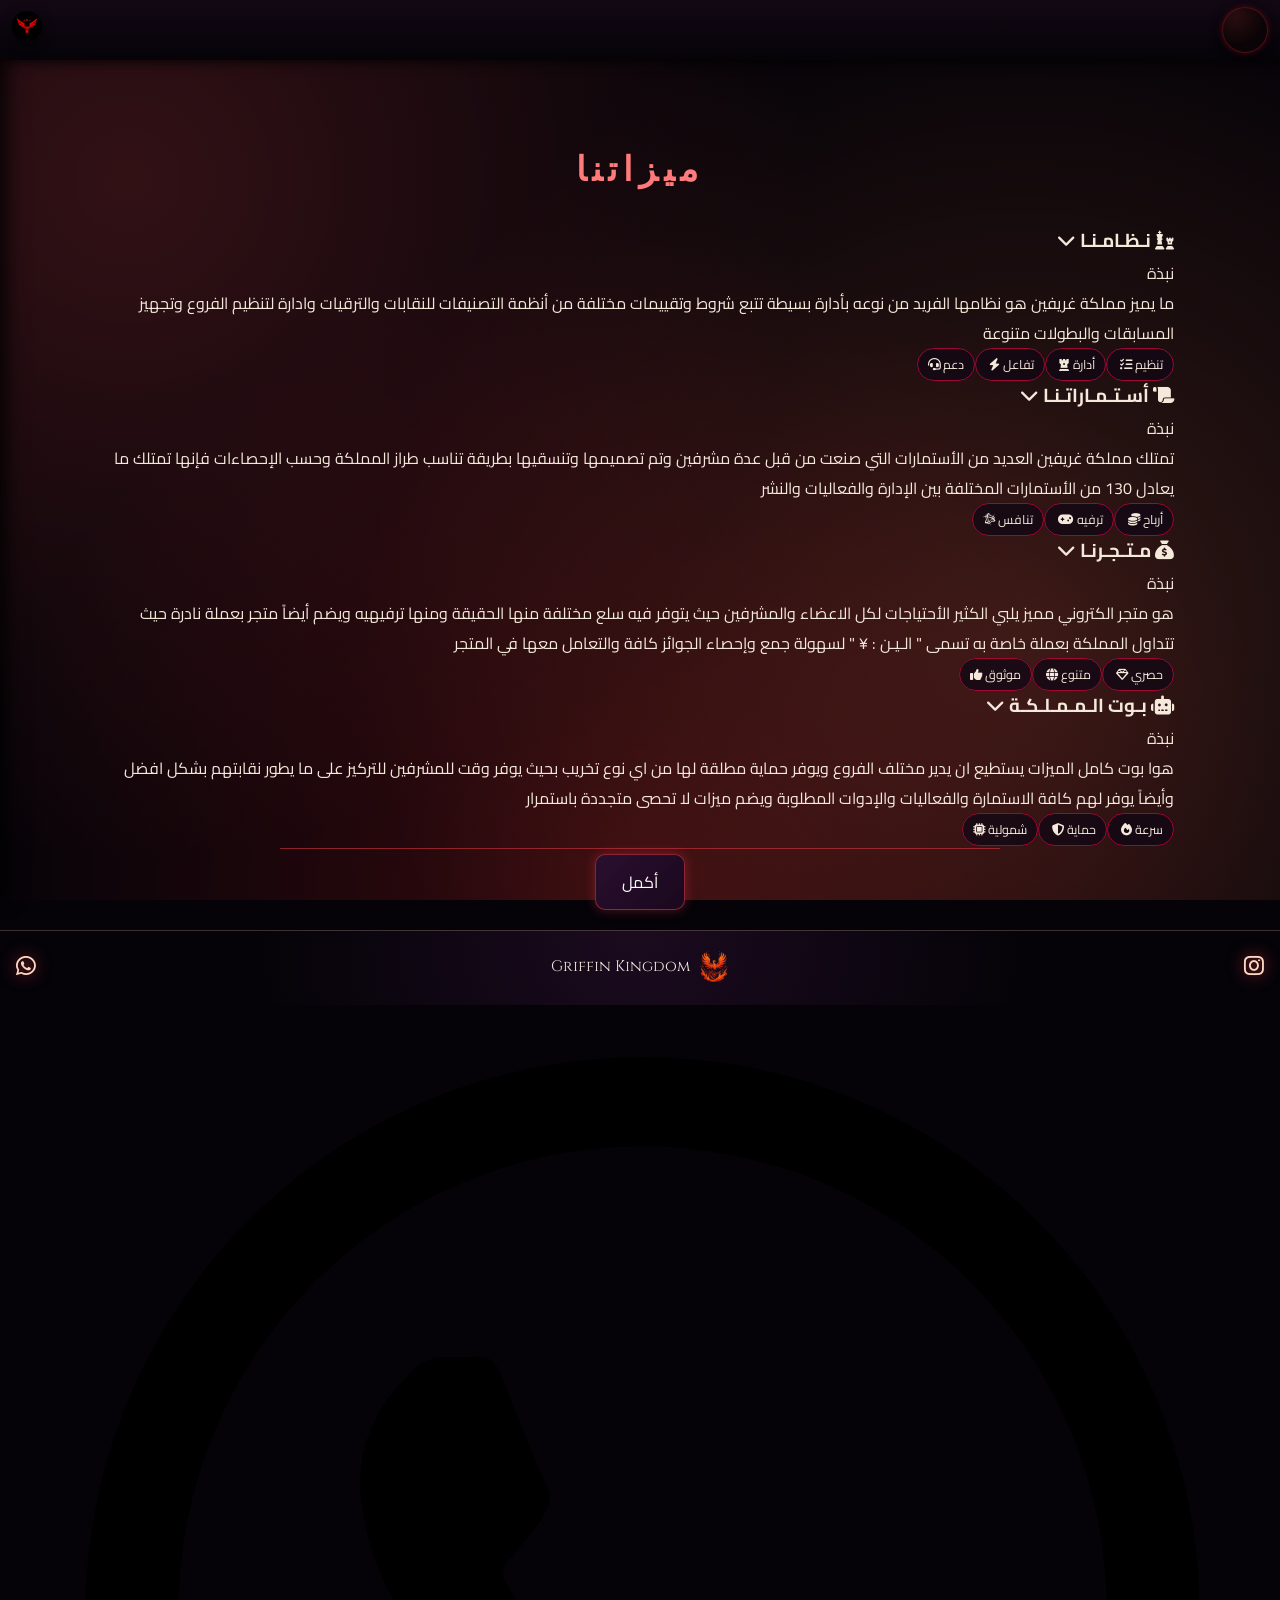
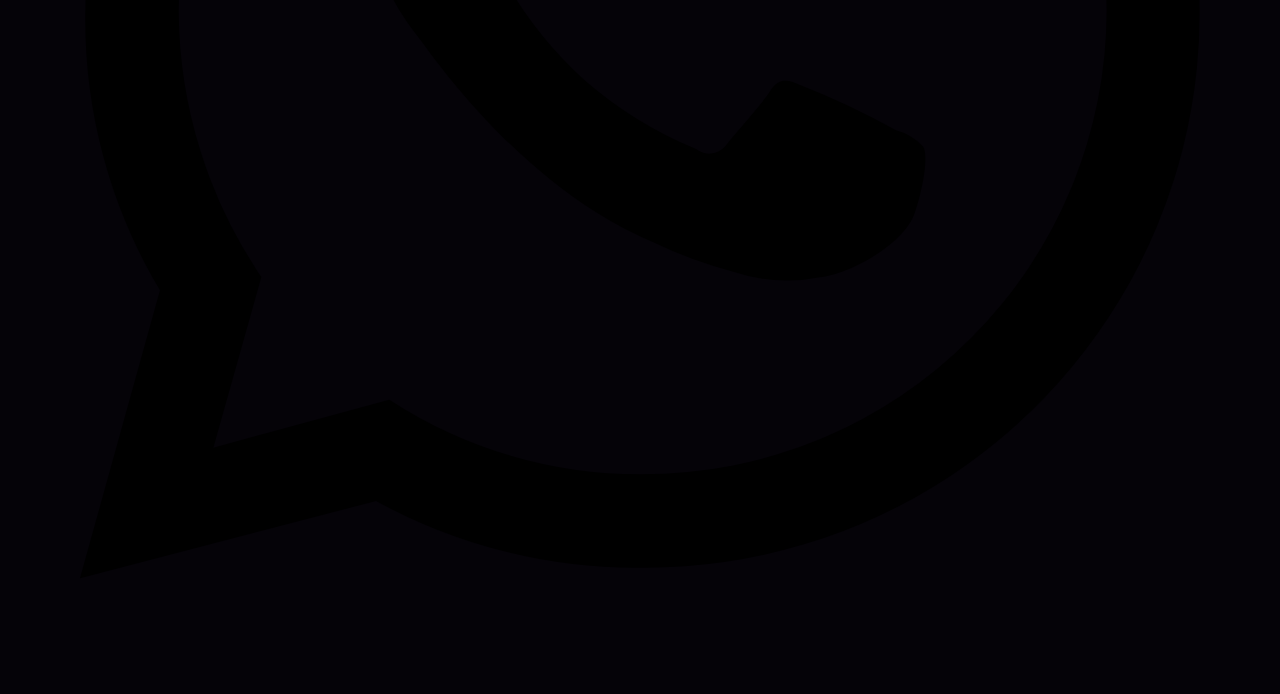
<file: features.html>
<!DOCTYPE html>
<html lang="ar" dir="rtl">
<head>
  <meta charset="UTF-8" />
  <title>ميزاتنا - Griffin Kingdom</title>
  <meta name="viewport" content="width=device-width, initial-scale=1.0" />

  <link href="https://fonts.googleapis.com/css2?family=Cinzel:wght@400;700;900&family=Cairo:wght@300;500;700&display=swap" rel="stylesheet">
  <link rel="stylesheet" href="https://cdnjs.cloudflare.com/ajax/libs/font-awesome/6.5.1/css/all.min.css">
  <link rel="stylesheet" href="style.css" />
</head>
<body>
  
  <!-- خلفية الشرار -->
  <canvas id="embers-canvas"></canvas>

  <!-- الشريط العلوي -->
  <header class="top-bar">
    <button id="menu-toggle" class="icon-btn ancient-btn">
      <span class="bar"></span><span class="bar"></span><span class="bar"></span>
    </button>

    <!-- الشعار في المنتصف -->
  <!-- شعار SVG الجديد -->
<div class="top-logo-svg-wrapper">
  <svg class="top-logo-svg" viewBox="0 0 677 369" xmlns="http://www.w3.org/2000/svg" preserveAspectRatio="xMidYMid meet">

    <g transform="translate(0,369) scale(0.1,-0.1)" fill="url(#griffinLogoGradient)" stroke="none">
      <!-- كل الـ paths هنا -->
      <path d="M1065 3261 c23 -106 106 -252 189 -331 25 -24 42 -48 39 -56 -3 -8 0
-14 6 -14 6 0 11 -9 11 -21 0 -19 -4 -20 -47 -15 -53 6 -110 9 -163 7 l-35 -2
26 -14 c27 -15 43 -40 34 -54 -8 -14 -117 -32 -175 -30 -72 2 -148 -17 -185
-47 -24 -19 -26 -22 -8 -18 26 7 91 -12 116 -34 17 -15 24 -52 9 -52 -4 0 -31
-20 -61 -44 -30 -25 -69 -47 -89 -51 -37 -7 -102 -50 -102 -67 0 -7 15 -8 38
-5 79 13 83 -39 7 -87 -89 -56 -210 -186 -137 -147 29 15 92 14 92 -1 0 -7
-16 -35 -35 -63 -20 -27 -43 -61 -52 -75 -10 -14 -30 -40 -46 -59 -53 -62
-118 -211 -124 -282 l-5 -64 27 41 c43 64 107 93 134 61 13 -17 0 -132 -23
-196 -19 -52 -20 -190 -2 -241 l13 -34 6 33 c9 43 44 101 62 101 20 0 35 -54
50 -188 14 -118 41 -208 72 -242 11 -12 13 -10 13 13 0 34 25 97 39 97 13 0
44 -45 65 -95 38 -88 68 -142 102 -182 41 -49 58 -55 44 -17 -15 38 -12 84 5
90 10 4 49 -28 116 -95 55 -56 119 -111 141 -122 l41 -21 -7 24 c-3 12 -9 36
-13 52 -5 26 -4 28 13 21 10 -4 41 -14 68 -21 27 -8 64 -23 83 -34 40 -23 147
-60 176 -60 20 0 20 1 -1 23 -38 40 -29 46 61 41 45 -2 100 -8 122 -14 46 -11
128 -13 138 -3 4 3 -2 12 -13 20 -26 18 -26 33 0 33 19 0 116 29 165 49 78 32
128 45 181 49 57 3 64 1 97 -27 22 -20 37 -44 41 -67 6 -28 10 -33 20 -25 23
19 56 125 56 177 -1 55 -14 124 -27 133 -4 3 -9 20 -10 36 -6 75 -12 117 -23
151 -8 22 -10 65 -8 105 3 38 2 66 -3 63 -4 -2 -1 18 7 46 8 28 13 54 10 58
-5 9 28 142 43 169 23 43 76 82 116 85 l40 3 -39 24 c-43 27 -126 32 -153 9
-13 -10 -18 -8 -34 11 -25 30 -24 41 2 41 12 0 19 5 17 13 -7 19 -32 14 -42
-8 -6 -15 -19 -21 -48 -21 -25 -1 -47 -9 -62 -23 -24 -22 -79 -28 -106 -11
-24 15 -2 24 27 11 24 -10 26 -10 11 2 -27 21 -22 24 31 19 43 -4 49 -2 54 17
6 25 -3 33 -23 20 -18 -11 -43 -12 -36 -1 8 13 -197 2 -226 -13 -16 -8 -26 -9
-25 -3 1 6 -4 13 -11 15 -7 3 -10 -1 -7 -9 4 -10 -17 -14 -96 -16 -103 -2
-162 9 -230 43 l-34 18 19 -22 c11 -11 25 -21 32 -21 7 0 15 -8 19 -19 3 -11
23 -23 51 -31 24 -7 47 -17 50 -21 3 -5 14 -9 25 -9 12 0 17 4 13 11 -3 6 0
15 7 20 22 14 33 10 19 -6 -10 -12 -9 -15 6 -16 11 0 4 -6 -16 -13 -65 -23
-165 25 -233 112 -37 48 -36 18 2 -56 37 -71 71 -109 143 -155 31 -19 59 -40
62 -46 4 -6 25 -11 47 -11 21 0 39 -4 39 -9 0 -5 9 -11 20 -14 11 -3 23 -13
26 -24 4 -10 13 -25 20 -33 19 -22 27 -147 11 -157 -7 -4 -17 -26 -22 -48 -6
-22 -14 -40 -20 -40 -5 0 -23 -9 -39 -20 -15 -10 -43 -20 -60 -21 -17 -2 -43
-7 -56 -12 -29 -11 -172 -3 -165 9 3 4 -20 13 -50 19 -30 6 -61 18 -69 26 -8
8 -20 14 -26 14 -6 0 -8 5 -5 10 3 6 1 10 -6 10 -19 0 -79 44 -76 55 2 5 -18
27 -45 48 -26 21 -45 43 -42 48 3 6 -6 28 -20 50 -15 22 -24 44 -21 49 3 5 -6
28 -21 51 -18 29 -22 44 -15 49 9 5 9 18 0 51 -6 24 -13 69 -15 99 -2 30 -6
60 -9 67 -2 6 0 13 5 15 4 2 10 23 12 48 3 28 9 44 16 43 7 -2 12 8 12 21 0
36 18 78 30 71 7 -4 20 14 32 43 12 28 26 48 33 46 6 -3 26 16 44 41 22 31 38
44 48 41 8 -4 31 7 51 22 53 41 61 45 75 34 9 -7 40 -1 104 21 74 25 98 29
120 21 37 -13 35 -24 -13 -52 l-39 -24 88 6 c72 5 87 4 87 -8 0 -8 -4 -18 -10
-21 -27 -17 -4 -22 48 -10 31 8 58 10 60 5 2 -4 17 -4 35 1 53 16 102 2 147
-42 48 -47 54 -82 24 -141 -14 -27 -14 -28 12 -18 58 22 118 66 155 112 21 28
39 54 39 59 0 5 5 8 11 7 6 -2 21 10 32 25 18 24 22 42 22 107 0 69 -3 81 -22
98 -13 11 -23 30 -24 43 0 13 -4 33 -9 44 -8 18 -9 17 -9 -7 -1 -24 -5 -28
-32 -28 -16 0 -28 4 -25 9 3 5 -5 16 -19 25 -14 9 -25 22 -25 28 0 6 -11 26
-25 44 -14 18 -25 42 -25 53 0 23 -16 28 -23 9 -5 -14 -37 52 -37 75 0 10 -9
13 -28 11 -31 -3 -61 27 -77 75 -5 17 -9 20 -15 11 -6 -10 -17 -6 -45 18 -19
18 -41 32 -48 32 -7 0 -8 -3 -2 -8 6 -4 21 -20 35 -37 l25 -29 -43 33 c-46 36
-62 59 -62 90 0 14 -6 21 -20 21 -23 0 -26 -10 -7 -29 16 -17 -92 36 -116 57
-9 8 -29 17 -43 18 -14 2 -53 19 -86 38 -32 20 -56 30 -52 23 4 -6 -2 -3 -14
7 -25 22 -28 30 -8 23 8 -3 -2 17 -22 44 l-37 49 -3 -33 c-3 -35 52 -167 69
-167 12 0 59 -49 59 -62 0 -4 -12 -6 -27 -3 -24 5 -24 4 6 -10 45 -20 37 -26
-16 -12 -36 9 -46 18 -63 54 -11 24 -24 43 -29 43 -15 0 -22 -18 -10 -25 5 -4
8 -13 5 -21 -3 -8 1 -14 11 -14 9 0 14 -3 10 -6 -9 -9 -68 7 -61 17 3 5 -2 9
-10 9 -8 0 -21 12 -28 28 -8 17 -36 39 -77 61 -64 34 -189 150 -245 226 l-28
40 7 -34z m590 -271 c3 -6 -1 -7 -9 -4 -18 7 -21 14 -7 14 6 0 13 -4 16 -10z
m48 -69 c13 -11 17 -24 13 -43 -3 -15 -1 -30 4 -33 6 -3 10 -11 10 -16 0 -6
-17 -1 -37 11 -28 15 -44 35 -61 73 -12 29 -22 56 -22 60 0 9 63 -26 93 -52z
m56 -1 c38 -19 90 -71 92 -93 6 -43 7 -77 3 -77 -3 0 -27 14 -54 32 -40 26
-50 39 -55 68 -3 20 -12 49 -20 63 -17 32 -15 33 34 7z m137 -91 c8 -17 13
-36 11 -42 -3 -10 -47 62 -47 78 0 13 21 -8 36 -36z m54 -54 c11 -13 10 -14
-4 -9 -9 3 -16 10 -16 15 0 13 6 11 20 -6z m120 -30 c19 -19 31 -35 26 -35 -4
0 -23 16 -43 35 -20 19 -32 35 -26 35 5 0 24 -16 43 -35z m-54 8 c20 -27 16
-38 -6 -18 -20 18 -26 35 -14 35 4 0 13 -8 20 -17z m30 -69 c10 -7 17 -14 14
-17 -3 -3 -15 -1 -26 6 -61 36 -93 59 -97 71 -3 8 16 0 42 -18 27 -17 57 -36
67 -42z m-354 -10 c26 -13 53 -21 60 -19 17 7 56 -21 45 -31 -15 -15 -191 60
-218 93 -13 15 33 -3 113 -43z m202 41 c4 -13 2 -14 -14 -5 -23 13 -26 20 -6
20 8 0 16 -7 20 -15z m-797 -11 c-3 -3 -12 -4 -19 -1 -8 3 -5 6 6 6 11 1 17
-2 13 -5z m984 -11 c13 -16 12 -17 -3 -4 -17 13 -22 21 -14 21 2 0 10 -8 17
-17z m-1021 3 c0 -2 -9 -6 -20 -9 -11 -3 -18 -1 -14 4 5 9 34 13 34 5z m1133
-74 c10 -5 40 -63 35 -68 -2 -2 -21 19 -41 46 -21 28 -42 50 -47 50 -6 0 -10
9 -10 21 0 18 4 16 28 -13 15 -18 30 -35 35 -36z m-40 0 c9 -8 17 -23 17 -34
0 -10 5 -18 10 -18 6 0 10 -7 10 -16 0 -13 -2 -13 -13 -2 -7 7 -21 25 -31 40
-10 15 -21 26 -26 23 -4 -2 -17 9 -29 26 l-23 30 34 -17 c18 -9 41 -23 51 -32z
m-738 32 c22 -9 0 -24 -34 -24 -20 0 -21 2 -11 15 14 17 21 18 45 9z m-375
-16 c0 -11 -12 -10 -30 2 -12 7 -10 9 8 7 12 0 22 -5 22 -9z m58 5 c-10 -2
-26 -2 -35 0 -10 3 -2 5 17 5 19 0 27 -2 18 -5z m97 -3 c3 -6 -1 -7 -9 -4 -18
7 -21 14 -7 14 6 0 13 -4 16 -10z m96 -47 c-40 -17 -51 -10 -26 17 14 16 21
17 39 8 20 -11 20 -12 -13 -25z m-51 13 c0 -3 -4 -8 -10 -11 -5 -3 -10 -1 -10
4 0 6 5 11 10 11 6 0 10 -2 10 -4z m-60 -36 c-20 -13 -33 -13 -25 0 3 6 14 10
23 10 15 0 15 -2 2 -10z m30 -84 c-7 -39 -15 -65 -17 -58 -3 7 1 45 8 85 6 39
14 66 17 58 2 -8 -1 -46 -8 -85z m750 84 c0 -5 6 -10 13 -10 7 0 23 -13 35
-30 14 -18 40 -35 70 -45 36 -12 39 -14 13 -10 -43 6 -101 42 -101 61 0 9 -5
12 -10 9 -6 -4 -8 -11 -5 -16 8 -12 3 -11 -36 6 -28 11 -30 14 -12 15 16 0 21
4 17 15 -4 8 -1 15 5 15 6 0 11 -4 11 -10z m-800 -20 c12 -8 9 -10 -13 -10
-16 0 -26 4 -22 10 8 12 16 12 35 0z m200 6 c0 -3 -4 -8 -10 -11 -5 -3 -10 -1
-10 4 0 6 5 11 10 11 6 0 10 -2 10 -4z m758 -14 c3 -9 -2 -13 -14 -10 -9 1
-19 9 -22 16 -3 9 2 13 14 10 9 -1 19 -9 22 -16z m-440 -33 c42 -1 68 -4 57
-7 l-20 -5 20 -9 c13 -5 -2 -7 -42 -3 -34 2 -77 12 -95 20 -18 8 -25 13 -15
10 10 -3 53 -6 95 -6z m613 -6 c13 -16 12 -17 -3 -4 -10 7 -18 15 -18 17 0 8
8 3 21 -13z m-26 -13 c-3 -5 5 -10 17 -12 12 -2 23 -9 26 -15 7 -22 -21 -14
-58 16 -34 29 -34 29 -7 24 15 -3 25 -9 22 -13z m-1209 -26 c-4 -9 -9 -15 -11
-12 -3 3 -3 13 1 22 4 9 9 15 11 12 3 -3 3 -13 -1 -22z m71 6 c-31 -25 -36
-25 -30 -2 2 10 15 19 30 20 l26 2 -26 -20z m1228 -44 c11 -8 26 -12 35 -9 12
4 12 3 1 -5 -9 -7 -10 -12 -2 -16 6 -4 11 -12 11 -17 0 -6 -14 1 -31 15 -17
14 -35 26 -40 26 -5 0 -9 5 -9 10 0 14 13 12 35 -4z m-191 -11 c4 -13 2 -14
-14 -5 -23 13 -26 20 -6 20 8 0 16 -7 20 -15z m-1104 -7 c0 -20 -16 -41 -28
-37 -6 3 -6 13 -1 27 9 23 29 30 29 10z m1193 -9 c4 -16 3 -18 -9 -8 -7 6 -11
15 -8 20 8 13 11 11 17 -12z m-1269 -136 c12 -10 29 -38 37 -63 9 -27 23 -49
37 -56 19 -9 20 -13 8 -17 -10 -4 -22 3 -32 18 -9 14 -23 25 -30 25 -8 0 -14
10 -14 22 0 12 -10 32 -21 44 -27 29 -38 89 -25 134 11 34 11 34 14 -27 2 -51
7 -66 26 -80z m836 127 c0 -12 -66 -30 -105 -29 -23 1 -18 4 23 14 30 7 56 16
59 19 10 9 23 7 23 -4z m-572 -45 c-3 -3 -9 2 -12 12 -6 14 -5 15 5 6 7 -7 10
-15 7 -18z m62 21 c0 -3 -4 -8 -10 -11 -5 -3 -10 -1 -10 4 0 6 5 11 10 11 6 0
10 -2 10 -4z m-80 -56 c-6 -11 -13 -20 -16 -20 -2 0 0 9 6 20 6 11 13 20 16
20 2 0 0 -9 -6 -20z m669 17 c-2 -1 -13 -9 -24 -17 -19 -14 -19 -14 -6 3 7 9
18 17 24 17 6 0 8 -1 6 -3z m-1008 -68 c-13 -11 -26 -17 -29 -14 -8 8 20 35
37 35 12 -1 11 -5 -8 -21z m-10 -142 c-10 -9 -11 -8 -5 6 3 10 9 15 12 12 3
-3 0 -11 -7 -18z m198 -69 c-1 -24 -3 -27 -6 -10 -2 12 -9 22 -14 22 -5 0 -9
5 -9 10 0 6 7 10 15 10 11 0 15 -10 14 -32z m-52 -120 c-3 -8 -6 -5 -6 6 -1
11 2 17 5 13 3 -3 4 -12 1 -19z m23 -53 c0 -5 -5 -3 -10 5 -5 8 -10 20 -10 25
0 6 5 3 10 -5 5 -8 10 -19 10 -25z m993 -86 c-8 -8 -16 -8 -30 0 -17 11 -17
11 2 9 13 -2 19 2 17 12 -3 12 -1 13 9 3 10 -10 10 -16 2 -24z m97 11 c-14
-11 -34 -20 -44 -20 -18 0 -18 1 -3 18 9 10 29 18 44 20 l28 2 -25 -20z
m-1117 -20 c3 -11 1 -18 -4 -14 -5 3 -9 12 -9 20 0 20 7 17 13 -6z m897 -4 c0
-11 -19 -15 -25 -6 -3 5 1 10 9 10 9 0 16 -2 16 -4z m87 -13 c7 -19 -32 -34
-59 -23 -22 10 -22 10 -1 6 13 -2 28 3 35 12 10 12 10 14 1 8 -8 -4 -13 -2
-13 4 0 15 32 9 37 -7z m-906 -21 c16 -28 16 -29 -7 -24 -17 3 -24 11 -24 28
0 32 11 30 31 -4z m988 17 c22 -8 29 -14 21 -19 -14 -9 -67 6 -76 21 -7 12 16
11 55 -2z m261 -49 c-19 -10 -46 -17 -60 -14 -14 2 -19 1 -12 -2 17 -8 15 -27
-3 -21 -8 4 -17 2 -20 -3 -3 -4 1 -10 7 -12 17 -6 -50 -83 -71 -83 -9 0 -22
12 -29 28 -7 15 -24 35 -38 43 -13 9 -22 20 -19 24 6 10 55 4 68 -9 6 -6 15
-11 21 -11 6 0 5 5 -1 11 -20 20 41 62 80 57 18 -3 43 -2 57 3 46 13 55 8 20
-11z m-457 -7 c-7 -2 -21 -2 -30 0 -10 3 -4 5 12 5 17 0 24 -2 18 -5z m157
-28 c22 -11 30 -12 34 -2 3 6 3 2 0 -10 -3 -13 -1 -23 5 -23 6 0 11 -5 11 -12
0 -6 -12 0 -27 15 -16 14 -39 30 -53 36 -14 5 -19 10 -12 10 7 1 26 -6 42 -14z
m-983 -81 c-5 -5 -57 68 -57 81 0 4 14 -11 31 -34 17 -24 29 -45 26 -47z m43
9 c0 9 5 17 10 17 6 0 10 -8 10 -17 0 -14 2 -15 9 -5 6 10 10 10 20 -1 10 -12
5 -16 -26 -20 -45 -5 -49 -3 -56 43 l-6 35 19 -35 c12 -22 19 -29 20 -17z
m1029 3 c-3 -3 -11 5 -18 17 -13 21 -12 21 5 5 10 -10 16 -20 13 -22z m-1239
-48 c0 -18 -2 -20 -9 -8 -6 8 -7 18 -5 22 9 14 14 9 14 -14z m1238 -3 c-3 -3
-9 2 -12 12 -6 14 -5 15 5 6 7 -7 10 -15 7 -18z m-998 -88 c0 6 -5 15 -11 18
-6 4 -8 13 -5 20 2 7 0 17 -6 23 -24 24 38 -2 65 -26 l27 -26 -22 -13 c-13 -7
-32 -12 -43 -13 -23 0 -88 63 -98 95 -4 11 16 -5 43 -35 27 -30 50 -50 50 -43z
m1250 59 c0 -2 -9 -6 -20 -9 -11 -3 -18 -1 -14 4 5 9 34 13 34 5z m-1450 -33
c-16 -43 -33 -73 -41 -73 -5 0 4 23 18 50 29 55 38 64 23 23z m203 -86 c8 8
38 -17 32 -26 -2 -4 2 -8 10 -8 10 0 11 5 4 19 -11 21 1 24 20 6 11 -10 13
-10 7 0 -12 20 11 14 41 -12 l28 -25 -23 -23 -22 -23 -56 30 c-30 16 -62 40
-70 53 -15 22 -14 23 4 13 11 -6 22 -8 25 -4z m-166 -34 c-3 -10 -5 -4 -5 12
0 17 2 24 5 18 2 -7 2 -21 0 -30z m53 13 c0 -3 -4 -8 -10 -11 -5 -3 -10 -1
-10 4 0 6 5 11 10 11 6 0 10 -2 10 -4z m1128 -8 c8 -8 15 -8 27 2 15 12 16 10
9 -24 l-7 -39 33 5 c30 5 31 4 15 -9 -11 -7 -23 -13 -28 -13 -4 0 -5 -5 -1
-12 4 -7 3 -8 -4 -4 -14 9 -32 -33 -32 -72 0 -15 7 -38 16 -50 21 -31 9 -41
-17 -15 -24 23 -34 123 -12 123 10 0 30 77 21 84 -1 1 -14 10 -28 19 -13 9
-20 17 -14 17 5 0 15 -5 22 -12z m-1078 -29 c0 -5 -4 -9 -10 -9 -5 0 -10 7
-10 16 0 8 5 12 10 9 6 -3 10 -10 10 -16z m-73 -11 c-4 -12 -1 -29 6 -37 6 -9
7 -13 2 -8 -4 4 -16 0 -25 -8 -17 -15 -17 -13 -3 30 16 46 30 63 20 23z m326
-36 c27 -12 56 -22 65 -22 12 0 9 -7 -13 -25 -38 -31 -43 -31 -55 0 -5 14 -13
24 -17 23 -19 -3 -43 16 -43 34 0 11 3 18 8 16 4 -2 29 -14 55 -26z m-273 -8
c0 -8 -4 -12 -10 -9 -5 3 -10 10 -10 16 0 5 5 9 10 9 6 0 10 -7 10 -16z m60
-5 c0 -15 -4 -19 -16 -15 -9 3 -18 6 -20 6 -2 0 -4 7 -4 15 0 8 9 15 20 15 14
0 20 -7 20 -21z m135 -19 c17 -8 32 -17 35 -20 3 -3 18 -12 33 -20 16 -8 24
-16 19 -18 -17 -5 -119 47 -126 64 -3 8 -2 13 2 12 4 -2 21 -10 37 -18z m-88
-47 c5 18 18 23 27 8 4 -5 0 -12 -6 -14 -9 -3 -4 -13 14 -29 15 -12 30 -36 33
-53 4 -23 3 -25 -4 -10 -13 31 -47 57 -68 53 -21 -4 -23 -47 -6 -161 13 -95
-10 -68 -27 31 l-12 73 -24 -16 c-39 -25 -43 -17 -10 19 22 22 37 53 46 92
l14 58 10 -35 c6 -23 11 -28 13 -16z m293 -14 c36 -11 37 -12 26 -41 -11 -30
-12 -30 -66 -24 -55 7 -116 36 -92 44 7 2 24 -3 37 -12 28 -18 39 -20 30 -6
-3 6 2 10 12 10 17 1 17 1 1 11 -10 5 -18 14 -18 19 0 13 24 13 70 -1z m90 7
c0 -2 -7 -7 -16 -10 -8 -3 -12 -2 -9 4 6 10 25 14 25 6z m310 -87 c-20 -48
-28 -33 -11 20 11 33 17 43 19 29 2 -11 -2 -33 -8 -49z m-232 21 c-29 -59 -65
-74 -135 -60 -38 8 -52 15 -45 22 7 7 20 7 42 0 33 -12 90 -6 90 9 0 5 -8 9
-18 9 -11 0 -27 9 -38 21 l-19 21 48 -7 c30 -5 47 -4 47 3 0 9 13 16 41 21 4
0 -2 -17 -13 -39z m100 -52 c-23 -23 -37 -28 -80 -28 -28 0 -48 3 -45 7 4 3
24 6 45 5 21 -1 47 5 58 13 10 9 15 15 9 14 -22 -3 -29 2 -15 11 12 8 9 10
-12 10 -40 0 -35 18 7 26 19 3 38 11 42 18 5 6 10 -1 14 -19 5 -25 1 -35 -23
-57z m-443 42 c3 -5 1 -10 -4 -10 -6 0 -11 5 -11 10 0 6 2 10 4 10 3 0 8 -4
11 -10z m1100 -20 c3 -5 1 -10 -4 -10 -6 0 -11 5 -11 10 0 6 2 10 4 10 3 0 8
-4 11 -10z m-1041 -36 c9 -8 14 -20 10 -25 -7 -12 -24 -1 -24 16 0 7 -10 16
-22 18 -23 4 -23 4 -1 6 12 0 29 -6 37 -15z m-75 -54 c0 -9 -4 -8 -9 5 -5 11
-9 27 -9 35 0 9 4 8 9 -5 5 -11 9 -27 9 -35z m1123 26 c12 12 15 -23 3 -39
-11 -15 -14 -12 -23 25 -9 36 -9 40 2 26 7 -10 15 -15 18 -12z m-1352 10 c0
-2 -7 -9 -15 -16 -13 -11 -14 -10 -9 4 5 14 24 23 24 12z m435 -6 c3 -5 1 -10
-4 -10 -6 0 -11 5 -11 10 0 6 2 10 4 10 3 0 8 -4 11 -10z m-35 -20 c23 -23 25
-30 8 -30 -14 0 -48 30 -48 42 0 14 19 9 40 -12z m766 8 c5 -8 1 -9 -11 -5
-11 5 -31 0 -51 -12 -19 -11 -34 -16 -34 -11 0 5 9 12 20 15 11 4 18 9 16 13
-2 4 9 8 25 9 15 1 31 -3 35 -9z m-319 -20 c-3 -8 -6 -5 -6 6 -1 11 2 17 5 13
3 -3 4 -12 1 -19z m-331 -20 c4 -5 -6 -8 -22 -6 -15 2 -29 8 -31 14 -5 14 44
6 53 -8z m89 1 c4 -6 5 -13 2 -16 -8 -7 -47 7 -47 18 0 13 37 11 45 -2z m391
-26 c-11 -11 -17 4 -9 23 7 18 8 18 11 1 2 -10 1 -21 -2 -24z m-196 17 c0 -5
-2 -10 -4 -10 -3 0 -8 5 -11 10 -3 6 -1 10 4 10 6 0 11 -4 11 -10z m-95 -10
c3 -5 2 -10 -4 -10 -5 0 -13 5 -16 10 -3 6 -2 10 4 10 5 0 13 -4 16 -10z
m-361 -16 c3 -8 2 -12 -4 -9 -6 3 -10 10 -10 16 0 14 7 11 14 -7z m106 -15
c12 -16 20 -32 17 -35 -2 -3 -14 11 -25 31 -26 43 -21 46 8 4z m433 19 c9 -7
25 -30 35 -50 l19 -37 -24 16 c-13 9 -22 22 -19 29 3 8 -1 14 -8 14 -7 0 -21
9 -31 20 -14 16 -15 20 -3 20 8 0 22 -6 31 -12z m508 -15 c11 -30 -2 -29 -25
3 -17 24 -17 26 -1 22 10 -1 21 -13 26 -25z m-832 -18 c19 -19 30 -35 25 -35
-5 0 -24 16 -43 35 -18 19 -29 35 -24 35 4 0 23 -16 42 -35z m-599 10 c0 -8
-4 -15 -10 -15 -5 0 -7 7 -4 15 4 8 8 15 10 15 2 0 4 -7 4 -15z m181 -81 c-5
-21 -9 -30 -10 -19 -1 24 10 67 15 62 3 -2 0 -22 -5 -43z m905 -18 c10 -8 15
-18 11 -22 -4 -4 -17 2 -29 14 -25 25 -13 30 18 8z"></path>
      <path d="M1340 1276 c0 -2 7 -7 16 -10 8 -3 12 -2 9 4 -6 10 -25 14 -25 6z"></path>
      <path d="M1437 1169 c7 -7 15 -10 18 -7 3 3 -2 9 -12 12 -14 6 -15 5 -6 -5z"></path>
      <path d="M2646 3139 c-16 -79 -13 -145 10 -201 13 -32 24 -69 24 -83 0 -17 12
-38 35 -59 19 -19 35 -43 35 -54 0 -13 11 -26 28 -34 16 -8 28 -23 30 -37 2
-13 20 -39 39 -57 19 -18 32 -38 28 -44 -19 -30 -115 8 -172 68 l-35 37 5 -30
c11 -58 48 -124 97 -174 28 -28 50 -55 50 -60 0 -6 9 -15 19 -21 11 -5 29 -23
41 -40 16 -23 19 -34 11 -49 -9 -17 -16 -18 -45 -10 -19 5 -47 16 -63 24 -15
8 -29 12 -32 10 -6 -7 44 -76 83 -113 19 -18 38 -41 41 -52 3 -10 15 -22 26
-25 10 -4 19 -13 19 -20 0 -8 11 -20 24 -27 28 -15 82 -78 68 -78 -6 0 -13
-12 -15 -27 -3 -24 -4 -23 -6 7 -1 39 -21 74 -52 91 -21 11 -21 9 -18 -118 2
-70 0 -133 -4 -140 -4 -7 -1 -26 8 -44 12 -23 14 -38 7 -59 -6 -15 -8 -68 -6
-116 5 -109 -4 -129 -40 -94 -15 13 -26 29 -26 37 0 7 -5 13 -11 13 -20 0 -4
-111 24 -166 13 -27 28 -59 31 -71 11 -34 -17 -29 -49 8 -14 17 -28 29 -31 27
-10 -11 10 -91 30 -121 40 -59 57 -121 55 -197 -3 -89 -15 -127 -65 -197 -52
-73 -91 -111 -137 -133 l-38 -17 30 -13 c30 -12 113 -10 189 6 25 5 32 3 32
-10 0 -17 25 -22 35 -6 3 5 12 7 19 4 7 -3 29 4 47 15 52 32 79 27 120 -21
l36 -42 29 43 c25 38 31 42 58 38 17 -2 46 -11 65 -18 21 -9 35 -10 38 -4 4
13 94 11 121 -4 29 -15 142 -13 171 3 24 13 24 14 -15 14 -47 1 -94 17 -94 33
0 7 7 8 18 4 45 -19 55 -16 22 8 -19 13 -48 43 -65 66 -17 23 -38 41 -50 41
-39 0 -90 20 -102 39 -13 21 -1 24 26 6 8 -5 25 -9 38 -10 37 -1 23 25 -20 40
-40 14 -71 35 -62 43 2 3 11 -1 19 -7 10 -9 16 -9 21 -1 5 8 15 4 32 -12 l25
-23 -8 30 c-9 41 -9 40 -49 59 -19 9 -35 22 -35 27 0 6 16 1 35 -11 l36 -22
-5 93 c-3 52 -5 100 -5 107 -1 7 -5 11 -10 8 -5 -4 -5 10 -1 32 5 20 11 106
14 191 3 84 7 156 10 159 3 2 69 5 148 5 160 1 182 -6 204 -58 7 -19 18 -36
23 -39 21 -13 22 -65 2 -111 -21 -47 -15 -55 25 -32 50 28 108 129 121 210 5
37 7 38 20 22 12 -17 13 -16 13 17 0 19 -7 52 -15 72 -18 42 -15 50 29 77 l31
19 -55 1 c-30 1 -47 3 -37 6 14 4 16 8 7 18 -10 12 -6 13 22 5 l33 -10 -24 19
-24 18 27 45 c29 49 38 104 10 58 -8 -14 -13 -17 -10 -7 3 9 1 17 -4 17 -6 0
-10 21 -10 46 0 30 -4 43 -11 38 -6 -3 -15 0 -20 7 -6 10 -9 6 -9 -13 0 -15
-5 -30 -10 -33 -7 -4 -8 12 -4 47 4 37 2 63 -9 88 l-15 35 -1 -41 c-1 -44 -35
-99 -74 -121 -32 -18 -35 -16 -39 18 l-3 31 -39 -31 c-50 -40 -66 -40 -66 2 0
24 -3 28 -10 17 -5 -8 -10 -11 -10 -7 0 4 -17 -4 -37 -18 -21 -14 -47 -25 -58
-25 -11 0 -37 -13 -56 -30 -30 -24 -49 -30 -105 -35 l-69 -7 25 22 c14 11 34
26 45 32 l20 11 -20 -23 -20 -23 30 15 c17 9 39 14 49 12 11 -1 28 3 39 11 18
13 16 14 -29 17 -47 3 -49 4 -49 33 0 35 -24 45 -49 20 -9 -9 -16 -12 -16 -7
0 6 16 24 36 41 19 17 32 36 29 41 -4 6 -1 26 5 45 6 19 8 40 4 47 -8 13 -7
67 2 129 l5 36 72 7 c92 9 84 9 206 1 58 -3 112 -10 122 -16 24 -12 29 -11 29
5 0 11 9 13 38 9 62 -10 112 -40 128 -79 8 -19 21 -34 29 -34 14 0 35 -56 35
-92 0 -10 4 -18 9 -18 10 0 41 73 41 97 0 14 3 14 21 -3 46 -42 63 -125 39
-190 -17 -44 0 -42 41 6 43 50 69 114 69 171 0 21 5 41 11 45 8 4 9 23 4 58
-4 28 -9 76 -11 106 -2 30 -4 63 -4 73 -1 9 -5 17 -11 17 -5 0 -9 6 -9 13 0 8
-11 24 -25 37 -14 13 -24 31 -22 40 1 8 -6 21 -18 28 -14 9 -15 12 -3 8 15 -4
16 -1 7 21 -8 21 -4 38 21 89 18 38 30 78 29 101 0 21 -3 31 -6 23 -15 -40
-76 -99 -128 -124 -60 -28 -145 -36 -145 -13 -1 16 -35 57 -49 57 -14 0 -14
-17 -1 -25 6 -3 10 -11 10 -17 0 -7 -5 -6 -14 1 -17 14 -68 -8 -85 -36 -10
-17 -11 -16 -12 2 -1 11 -1 24 0 29 1 5 -9 2 -22 -7 -22 -14 -167 -29 -167
-17 0 3 14 11 30 17 21 8 30 18 30 34 l0 22 -22 -20 c-13 -11 -33 -26 -45 -32
-26 -13 -97 -15 -88 -2 3 5 20 7 39 4 22 -3 36 -1 42 8 11 18 14 40 6 35 -4
-2 -48 0 -97 4 -82 7 -96 11 -155 48 -35 23 -67 39 -70 36 -3 -3 3 -11 13 -18
9 -7 17 -22 17 -32 0 -15 -7 -11 -33 18 -32 36 -87 76 -87 63 0 -4 9 -18 20
-32 31 -40 26 -63 -13 -63 -18 0 -43 7 -55 16 -12 8 -27 12 -32 9 -6 -3 -10
-2 -10 3 0 6 -10 12 -23 16 -12 3 -42 22 -67 43 -24 21 -41 32 -36 26 4 -7 3
-13 -3 -13 -6 0 -19 17 -30 38 l-20 37 -1 -32 c0 -17 9 -52 20 -77 22 -52 14
-64 -31 -42 -16 8 -36 13 -43 10 -44 -17 -205 136 -232 219 -20 64 -31 77 -38
46z m54 -120 c0 -6 -4 -7 -10 -4 -5 3 -10 11 -10 16 0 6 5 7 10 4 6 -3 10 -11
10 -16z m31 -62 c12 -22 12 -22 -10 -3 -11 11 -21 23 -21 28 0 14 19 -1 31
-25z m343 -66 c11 -12 17 -23 15 -26 -6 -6 -19 5 -49 39 -21 24 -22 27 -5 18
11 -5 29 -20 39 -31z m-297 9 c1 -16 -1 -17 -12 -7 -11 10 -8 19 10 27 1 0 1
-9 2 -20z m198 -78 c17 -9 17 -10 -7 -9 -19 2 -28 10 -37 32 -10 29 -10 30 7
9 9 -12 26 -26 37 -32z m149 23 c-4 -8 -11 -12 -16 -9 -6 4 -5 10 3 15 19 12
19 11 13 -6z m-284 -10 c16 -19 1 -19 -24 0 -16 12 -17 15 -4 15 8 0 21 -7 28
-15z m315 -23 c-3 -3 -11 0 -18 7 -9 10 -8 11 6 5 10 -3 15 -9 12 -12z m235
14 c0 -3 -4 -8 -10 -11 -5 -3 -10 -1 -10 4 0 6 5 11 10 11 6 0 10 -2 10 -4z
m-183 -22 c-3 -4 1 -13 9 -21 20 -21 12 -26 -19 -14 -29 11 -28 41 1 41 8 0
13 -3 9 -6z m410 0 c-3 -3 -12 -4 -19 -1 -8 3 -5 6 6 6 11 1 17 -2 13 -5z
m-720 -10 c-3 -3 -12 -4 -19 -1 -8 3 -5 6 6 6 11 1 17 -2 13 -5z m553 -4 c0
-5 -11 -10 -25 -10 -14 0 -25 5 -25 10 0 6 11 10 25 10 14 0 25 -4 25 -10z
m80 6 c0 -2 -8 -10 -17 -17 -16 -13 -17 -12 -4 4 13 16 21 21 21 13z m-521
-32 c2 -2 -4 -4 -14 -4 -16 0 -16 -2 4 -19 13 -11 36 -23 52 -26 16 -4 29 -11
29 -16 0 -5 16 -24 36 -41 19 -17 33 -37 30 -44 -4 -12 23 -28 49 -29 6 0 11
-4 12 -9 1 -5 7 -13 15 -17 10 -7 10 -9 1 -9 -7 0 -22 -9 -33 -20 -20 -20 -20
-20 -35 11 -16 29 -16 30 4 20 25 -14 41 -14 41 0 0 5 -4 7 -10 4 -11 -7 -70
21 -70 34 0 12 -32 46 -64 67 -48 30 -106 86 -106 101 0 10 8 12 28 7 15 -4
29 -8 31 -10z m951 -9 c27 -15 20 -19 -17 -9 -13 4 -23 10 -23 15 0 12 11 11
40 -6z m-590 -5 c12 -8 11 -10 -7 -10 -12 0 -25 5 -28 10 -8 13 15 13 35 0z
m443 -28 c-41 -36 -59 -88 -35 -102 14 -8 11 -9 -15 -10 -35 0 -63 -22 -63
-49 0 -20 -37 -58 -47 -48 -3 4 2 16 12 27 11 13 16 29 13 50 -4 27 0 33 29
47 19 8 39 25 45 36 9 18 5 17 -22 -6 -18 -15 -35 -25 -39 -22 -3 4 3 11 13
17 10 6 27 19 37 29 11 11 19 16 19 13 0 -3 17 8 38 24 45 37 58 32 15 -6z
m-508 18 c-27 -12 -43 -12 -25 0 8 5 22 9 30 9 10 0 8 -3 -5 -9z m132 4 c-3
-3 -12 -4 -19 -1 -8 3 -5 6 6 6 11 1 17 -2 13 -5z m153 -4 c13 -9 13 -10 0 -9
-8 1 -26 5 -40 9 l-25 8 25 1 c14 0 32 -4 40 -9z m330 -10 c0 -5 -12 -10 -27
-10 -22 0 -25 2 -13 10 20 13 40 13 40 0z m188 -30 c-7 -11 -17 -20 -22 -20
-5 0 -1 9 9 20 10 11 20 20 22 20 2 0 -2 -9 -9 -20z m-528 -27 c-1 -5 -10 -19
-20 -32 -17 -19 -23 -21 -35 -11 -19 16 -20 34 -1 27 8 -3 22 1 33 8 21 17 23
17 23 8z m330 -19 c12 -12 10 -14 -17 -14 -18 0 -35 -4 -38 -10 -11 -18 181 4
213 24 14 8 15 5 6 -18 -3 -9 -10 -14 -14 -11 -5 3 -11 1 -15 -5 -4 -7 -12 -7
-26 0 -11 7 -19 7 -19 1 0 -5 6 -11 13 -14 6 -2 9 -8 5 -12 -4 -4 -24 -1 -44
5 -21 7 -63 12 -94 12 -30 -1 -68 5 -85 13 -28 12 -28 13 -7 14 15 1 26 9 29
21 5 17 11 20 42 14 20 -3 43 -13 51 -20z m92 4 c-12 -12 -62 -21 -62 -11 0
16 9 20 40 19 16 -1 26 -4 22 -8z m-646 -23 c-11 -8 -25 -15 -30 -15 -6 0 -2
7 8 15 11 8 25 15 30 15 6 0 2 -7 -8 -15z m158 -24 c-4 -3 -9 0 -11 7 -3 7
-24 13 -51 13 l-47 2 40 6 c28 5 45 3 58 -8 9 -8 14 -17 11 -20z m143 25 c4
-3 -2 -6 -13 -6 -10 0 -29 -3 -41 -6 -17 -5 -23 -2 -23 11 0 13 7 16 36 12 19
-3 38 -8 41 -11z m-282 -26 c4 -6 -6 -10 -22 -10 -22 0 -25 2 -13 10 19 12 27
12 35 0z m905 -54 c0 -13 -20 -5 -46 17 -17 15 -24 28 -19 37 6 9 15 4 36 -18
16 -17 29 -33 29 -36z m-445 44 c13 -6 15 -9 5 -9 -8 0 -22 4 -30 9 -18 12 -2
12 25 0z m323 -50 c-15 -23 -24 -25 -34 -8 -4 7 -3 8 5 4 6 -4 14 0 17 8 3 9
10 16 15 16 5 0 4 -9 -3 -20z m50 -20 c14 -23 10 -25 -19 -9 -11 5 -17 14 -14
20 9 14 19 11 33 -11z m-588 -40 c0 -5 -5 -10 -11 -10 -5 0 -7 5 -4 10 3 6 8
10 11 10 2 0 4 -4 4 -10z m575 0 c3 -5 -3 -10 -14 -10 -11 0 -23 5 -26 10 -3
6 3 10 14 10 11 0 23 -4 26 -10z m106 -7 c13 -15 12 -15 -8 -4 -24 12 -29 21
-14 21 5 0 15 -7 22 -17z m-1304 -15 c-3 -8 -6 -5 -6 6 -1 11 2 17 5 13 3 -3
4 -12 1 -19z m1243 12 c0 -5 -4 -10 -10 -10 -5 0 -10 5 -10 10 0 6 5 10 10 10
6 0 10 -4 10 -10z m-1330 -4 c0 -3 -4 -8 -10 -11 -5 -3 -10 -1 -10 4 0 6 5 11
10 11 6 0 10 -2 10 -4z m1315 -36 c3 -5 -1 -10 -9 -10 -9 0 -16 5 -16 10 0 6
4 10 9 10 6 0 13 -4 16 -10z m-1136 -75 c42 -38 77 -45 84 -17 2 9 4 2 3 -15
0 -18 -3 -33 -6 -33 -4 0 -4 -16 -2 -35 3 -27 15 -45 51 -75 25 -23 37 -37 26
-34 -28 11 -96 56 -91 61 8 8 -34 97 -57 122 -12 13 -35 32 -52 42 -21 13 -25
19 -13 19 10 0 35 -16 57 -35z m1166 25 c3 -6 -1 -7 -9 -4 -18 7 -21 14 -7 14
6 0 13 -4 16 -10z m9 -66 c7 -18 8 -120 1 -113 -2 3 -11 33 -19 67 -11 50 -12
62 -1 62 7 0 16 -7 19 -16z m-157 -66 c-3 -7 -5 -2 -5 12 0 14 2 19 5 13 2 -7
2 -19 0 -25z m-770 -50 c-2 -13 -4 -5 -4 17 -1 22 1 32 4 23 2 -10 2 -28 0
-40z m60 -19 c-14 -8 -16 -14 -6 -25 7 -9 8 -14 1 -14 -6 0 -12 6 -15 13 -3 7
-9 2 -15 -13 -6 -14 -11 -20 -12 -15 -1 6 -6 -1 -10 -15 -8 -24 -8 -24 -9 -2
-1 26 45 82 68 82 13 -1 13 -2 -2 -11z m-187 -69 c0 -5 -4 -10 -10 -10 -5 0
-10 5 -10 10 0 6 5 10 10 10 6 0 10 -4 10 -10z m421 -126 c-11 -15 -21 -23
-21 -18 0 14 31 56 37 50 3 -3 -4 -17 -16 -32z m251 -9 c3 -14 1 -28 -3 -31
-5 -3 -9 9 -9 25 0 38 6 40 12 6z m-824 -21 c-4 -3 -12 5 -18 18 -12 22 -12
22 6 6 10 -10 15 -20 12 -24z m743 -23 c-25 -35 -73 -49 -107 -31 -18 10 -40
10 -96 2 -43 -6 -91 -7 -118 -3 -25 5 -38 9 -29 10 9 0 29 7 44 15 30 16 97
14 103 -3 2 -7 15 -6 38 4 33 14 63 11 75 -7 3 -5 19 -2 35 7 16 8 35 15 42
15 6 0 12 5 12 10 0 6 5 10 11 10 6 0 1 -13 -10 -29z m96 -13 c-3 -8 -6 -5 -6
6 -1 11 2 17 5 13 3 -3 4 -12 1 -19z m-522 -38 c36 0 43 -3 38 -16 -3 -8 -12
-13 -19 -10 -8 3 -14 -1 -14 -8 0 -21 -44 -45 -91 -51 -37 -5 -44 -2 -80 34
-41 41 -50 41 -23 1 26 -38 45 -50 83 -51 20 -1 28 -3 18 -6 -11 -3 -16 -11
-13 -19 6 -16 -10 -19 -19 -4 -11 19 -25 10 -57 -35 -17 -25 -33 -43 -36 -41
-2 3 6 25 17 51 l20 46 -29 48 c-33 53 -41 93 -15 71 8 -6 19 -9 25 -5 5 3 10
-2 11 -12 0 -17 1 -17 8 0 6 17 8 17 31 -3 21 -19 25 -19 28 -6 2 9 8 16 13
16 13 0 5 -43 -9 -48 -23 -7 -12 -24 11 -17 12 3 35 10 51 13 l29 7 -26 29
c-28 31 -38 59 -11 32 9 -10 33 -16 59 -16z m520 0 c-3 -5 -11 -10 -16 -10 -6
0 -7 5 -4 10 3 6 11 10 16 10 6 0 7 -4 4 -10z m-455 -54 c0 -15 -28 -42 -36
-34 -2 3 0 17 6 32 10 27 30 28 30 2z m378 -8 c-22 -28 -33 -33 -73 -36 -39
-3 -46 -1 -38 10 9 10 4 13 -24 13 -20 0 -38 5 -40 11 -5 15 84 23 97 10 5 -5
22 -2 42 7 53 26 64 21 36 -15z m-263 2 c0 -11 -12 -15 -48 -14 -27 0 -42 -3
-35 -8 9 -5 8 -8 -4 -8 -22 0 -23 8 -1 32 21 23 88 21 88 -2z m305 10 c0 -5
-5 -10 -11 -10 -5 0 -7 5 -4 10 3 6 8 10 11 10 2 0 4 -4 4 -10z m-222 -36 c18
-8 32 -17 32 -19 0 -7 -60 17 -66 26 -7 12 -2 11 34 -7z m-261 0 c-3 -3 -12
-4 -19 -1 -8 3 -5 6 6 6 11 1 17 -2 13 -5z m157 -19 c-5 -13 -9 -13 -23 -3 -9
7 -18 14 -20 15 -2 2 8 3 22 3 20 0 25 -4 21 -15z m-537 -52 c-3 -10 -5 -4 -5
12 0 17 2 24 5 18 2 -7 2 -21 0 -30z m918 -73 c3 -6 -1 -7 -9 -4 -18 7 -21 14
-7 14 6 0 13 -4 16 -10z m-750 -67 c-5 -13 -9 -14 -12 -5 -4 10 -17 2 -44 -24
-22 -21 -39 -32 -39 -25 0 7 18 29 40 48 22 20 40 43 41 52 0 11 4 9 11 -6 6
-12 7 -30 3 -40z m734 -60 c0 -10 -4 -27 -9 -38 -7 -16 -9 -13 -9 18 -1 20 4
37 9 37 6 0 10 -8 9 -17z m-859 -34 c-12 -16 -25 -28 -28 -25 -5 6 36 56 45
56 3 0 -5 -14 -17 -31z m154 -35 c3 -8 2 -12 -4 -9 -6 3 -10 10 -10 16 0 14 7
11 14 -7z m166 -90 c0 -19 -4 -33 -9 -30 -5 4 -11 3 -14 -1 -2 -5 -2 -1 1 7 2
8 7 25 9 38 8 33 13 27 13 -14z m-187 -39 c4 -8 2 -17 -3 -20 -6 -4 -10 3 -10
14 0 25 6 27 13 6z m187 -75 c0 -5 -4 -10 -10 -10 -5 0 -10 5 -10 10 0 6 5 10
10 10 6 0 10 -4 10 -10z m-37 -145 c-3 -9 -8 -14 -10 -11 -3 3 -2 9 2 15 9 16
15 13 8 -4z m-33 -28 c0 -7 -16 -21 -36 -32 -20 -11 -48 -34 -61 -52 -25 -32
-25 -33 -7 -60 17 -27 17 -27 -1 -13 -16 13 -20 11 -47 -20 l-30 -35 16 32 c9
18 16 37 16 43 0 22 42 70 93 110 60 45 57 44 57 27z m-220 -277 c-7 -16 -16
-30 -20 -30 -4 0 0 16 8 35 19 42 30 38 12 -5z m433 11 c4 -1 7 -10 7 -21 0
-27 -28 -26 -63 3 l-28 22 38 -2 c21 -1 41 -2 46 -2z m2 -61 c3 -5 1 -10 -4
-10 -6 0 -11 5 -11 10 0 6 2 10 4 10 3 0 8 -4 11 -10z"></path>
      <path d="M3215 1850 c3 -5 8 -10 11 -10 2 0 4 5 4 10 0 6 -5 10 -11 10 -5 0
-7 -4 -4 -10z"></path>
      <path d="M1432 2968 c7 -19 35 -21 35 -3 0 8 -9 15 -19 15 -11 0 -18 -5 -16
-12z"></path>
      <path d="M1800 2956 c14 -9 32 -15 40 -15 13 0 13 1 0 8 -8 5 -26 12 -40 15
l-25 7 25 -15z"></path>
      <path d="M5105 2880 c-42 -38 -83 -70 -91 -70 -8 0 -14 -4 -14 -10 0 -14 13
-13 28 2 9 9 12 8 12 -5 0 -9 5 -17 10 -17 18 0 11 -17 -7 -18 -30 -1 -61 19
-74 49 -13 33 -17 34 -43 14 -17 -13 -17 -15 -3 -15 13 0 15 -6 11 -30 -6 -29
-6 -30 26 -23 24 4 31 3 26 -5 -4 -7 -15 -12 -24 -13 -11 -1 -8 -4 8 -9 22 -7
20 -8 -15 -9 -25 0 -35 2 -27 8 11 7 11 9 -2 14 -9 4 -16 14 -16 22 0 12 -6
15 -20 10 -14 -5 -33 6 -70 41 -28 26 -48 40 -44 31 4 -11 1 -17 -7 -17 -9 -1
-8 -4 4 -11 9 -5 17 -16 17 -22 0 -7 23 -21 50 -32 28 -11 50 -23 50 -28 0 -5
-7 -6 -15 -3 -65 25 -134 38 -178 33 -46 -4 -49 -3 -31 10 18 15 18 15 -9 10
-15 -2 -30 0 -33 5 -3 4 -2 8 3 7 20 -3 34 2 28 11 -16 25 -100 0 -151 -45
-32 -28 -35 -34 -19 -35 56 -1 95 -22 129 -69 20 -27 39 -63 43 -81 6 -31 5
-32 -18 -20 -13 7 -35 22 -48 34 l-24 21 6 -33 c9 -43 33 -94 57 -120 29 -31
60 -85 60 -104 0 -31 -40 -20 -76 19 l-34 37 0 -31 c0 -49 20 -94 68 -157 67
-87 73 -118 71 -411 -1 -316 -1 -315 -15 -315 -17 0 -40 31 -55 75 -18 56 -26
62 -34 25 -11 -49 4 -136 36 -218 16 -40 29 -81 29 -92 0 -28 -26 -15 -55 29
l-25 36 0 -46 c0 -34 12 -69 50 -145 37 -73 50 -110 50 -142 0 -53 -54 -188
-81 -203 -11 -5 -19 -20 -19 -34 0 -18 -7 -25 -30 -30 -16 -4 -34 -4 -40 0
-23 14 -8 -15 20 -38 32 -27 114 -49 148 -40 12 3 29 0 37 -7 12 -10 21 -8 48
9 19 12 39 21 45 21 6 0 27 -17 46 -37 l36 -38 36 38 c19 20 37 37 40 37 3 0
24 -10 46 -21 28 -14 43 -18 46 -10 2 6 28 11 63 11 63 0 131 26 142 54 5 11
-3 10 -38 -5 -32 -14 -55 -18 -85 -13 -59 10 -57 19 3 16 51 -3 97 14 70 25
-7 2 -13 11 -13 19 0 8 -8 14 -18 14 -10 0 -23 5 -30 12 -8 8 -15 8 -25 0 -11
-9 -18 -7 -34 11 -24 27 -57 97 -49 104 3 4 6 2 6 -4 0 -5 14 -31 31 -57 29
-44 33 -46 49 -31 13 12 16 23 10 43 -4 15 -11 26 -16 25 -5 -1 -9 8 -10 20
-2 83 -15 252 -20 271 -3 13 -1 27 5 31 6 3 9 11 5 16 -3 6 -8 71 -9 144 -2
74 -6 138 -9 144 -4 5 -1 13 4 16 6 4 9 19 6 33 -3 15 -6 43 -7 62 -1 52 10
252 14 256 6 6 97 -114 97 -127 0 -6 14 -27 30 -46 17 -18 30 -41 30 -49 0 -8
14 -27 30 -41 17 -13 30 -33 30 -43 0 -9 14 -34 30 -55 17 -21 30 -45 30 -53
0 -8 18 -34 40 -58 22 -24 40 -50 40 -59 0 -8 15 -32 33 -52 36 -41 87 -125
87 -142 0 -19 -34 -12 -73 14 -20 14 -37 21 -37 15 0 -33 64 -113 118 -149 22
-14 58 -39 81 -54 50 -33 49 -51 -2 -55 -20 -2 -37 -8 -37 -13 0 -13 58 -47
95 -55 16 -3 51 -20 78 -36 38 -25 47 -35 45 -56 -3 -23 3 -27 64 -47 36 -12
77 -29 90 -37 81 -53 356 -55 431 -3 15 10 6 12 -53 7 -90 -6 -146 11 -166 50
-18 35 -2 37 20 3 9 -14 22 -25 29 -25 7 0 4 7 -6 14 -16 13 -14 14 25 10 l43
-5 -30 15 c-16 8 -38 17 -47 20 -10 3 -18 10 -18 16 0 7 8 9 21 5 19 -6 20 -4
14 27 -10 45 -11 46 -47 56 -18 4 -34 14 -36 20 -3 9 4 11 23 6 l27 -7 -8 44
c-5 24 -9 60 -10 79 -3 83 -4 91 -14 85 -5 -3 -10 1 -10 10 0 9 5 13 10 10 10
-6 15 27 12 78 -3 33 25 134 39 142 5 4 9 14 9 23 0 9 11 32 25 52 29 41 42
130 30 206 l-7 49 -16 -40 c-19 -51 -60 -107 -73 -100 -5 4 -6 24 -3 46 4 21
3 39 -1 39 -11 0 -33 -29 -50 -65 -8 -16 -14 -24 -15 -17 0 18 30 75 46 87 9
7 15 45 18 115 3 58 8 113 11 123 11 26 -11 21 -34 -9 -12 -15 -21 -22 -21
-17 0 5 9 19 21 32 15 15 22 38 24 78 l4 55 -30 -33 c-24 -28 -28 -29 -18 -9
7 14 20 31 31 38 13 10 18 26 18 60 l-1 47 -20 -24 c-26 -32 -35 -21 -9 12 11
14 20 40 20 59 1 18 7 50 15 72 10 28 11 43 3 56 -8 13 -4 28 18 66 l29 49
-28 -18 c-15 -9 -27 -13 -27 -8 0 6 10 16 22 22 14 8 18 14 10 17 -6 2 -12 12
-12 23 0 23 35 94 50 104 20 12 10 26 -10 15 -11 -6 -20 -7 -20 -2 0 6 10 13
23 17 l22 8 -22 4 c-26 5 -28 14 -10 44 29 50 74 89 112 97 l40 9 -40 18 c-39
17 -114 17 -157 0 -11 -4 -20 0 -27 14 -10 17 -9 20 4 15 8 -4 15 -1 15 5 0 6
8 11 18 11 9 1 -1 10 -22 20 -25 13 -43 17 -49 11 -5 -5 -15 -7 -21 -5 -14 6
-82 -21 -91 -36 -11 -17 5 -49 30 -63 l24 -12 -36 -39 -35 -38 -42 45 c-22 25
-57 53 -76 61 l-35 15 35 -3 c19 -2 43 -7 53 -11 10 -4 21 -5 24 -2 3 4 -5 11
-19 16 -13 5 -37 26 -52 46 -20 26 -31 34 -39 26 -6 -6 -28 -11 -48 -11 -55 0
-134 -29 -165 -61 l-27 -28 47 -12 c30 -7 53 -21 66 -38 24 -34 35 -77 22 -85
-6 -4 -2 -22 11 -47 15 -29 18 -43 10 -46 -9 -3 -8 -14 3 -45 16 -46 18 -84 5
-92 -5 -4 -3 -26 5 -52 10 -33 11 -51 4 -59 -6 -7 -8 -30 -4 -53 4 -23 2 -42
-4 -46 -7 -4 -6 -23 3 -55 7 -28 10 -53 6 -56 -3 -4 -7 -50 -8 -103 -1 -53 -2
-117 -3 -142 l-1 -45 -30 35 c-16 19 -37 48 -46 65 -8 16 -22 36 -31 44 -22
23 -42 76 -42 114 0 35 -34 145 -50 161 -5 5 -7 -13 -3 -46 3 -30 2 -58 -3
-61 -5 -3 -10 18 -11 46 0 29 -6 63 -11 77 -10 22 -11 20 -11 -24 -1 -44 -3
-48 -22 -43 -18 5 -20 1 -19 -26 4 -63 -3 -61 -11 3 -15 121 -26 195 -33 218
-9 27 -28 19 -25 -11 2 -34 0 -51 -7 -44 -3 3 -8 29 -10 57 -2 29 -10 62 -17
73 -11 21 -12 20 -15 -15 -3 -41 -23 -51 -41 -20 -11 17 -11 13 4 -78 2 -16 1
-30 -4 -30 -5 0 -17 34 -26 76 -13 60 -14 78 -5 84 10 6 9 13 -4 31 -9 13 -16
30 -16 39 0 8 -14 31 -30 50 -30 34 -30 34 -20 7 12 -35 12 -37 0 -37 -5 0
-10 8 -10 18 -1 9 -7 28 -14 41 -10 18 -11 30 -3 42 7 12 6 22 -6 40 l-17 23
0 -27 c0 -52 -15 -26 -17 31 -2 31 -10 86 -19 121 -13 51 -13 73 -4 109 6 24
9 47 6 49 -7 7 -37 -67 -39 -95 -1 -12 -10 -25 -19 -28 -16 -5 -16 -8 -3 -27
8 -12 14 -25 15 -29 0 -5 0 -9 1 -10 0 -2 2 -12 4 -22 2 -10 10 -23 17 -27 7
-5 9 -9 3 -9 -5 0 -28 19 -49 42 -22 23 -32 39 -23 35 9 -3 17 -2 17 3 0 6
-12 10 -27 11 -16 0 -22 3 -13 6 18 8 49 44 50 60 0 7 11 32 24 57 14 26 23
46 21 46 -2 0 -38 -31 -80 -70z m75 -86 c0 -8 -4 -12 -10 -9 -5 3 -10 10 -10
16 0 5 5 9 10 9 6 0 10 -7 10 -16z m975 -21 c-13 -38 -45 -58 -45 -29 0 16 38
66 51 66 3 0 1 -17 -6 -37z m-269 3 c20 -21 18 -25 -15 -24 -15 1 -33 -2 -39
-6 -7 -4 -21 -2 -33 5 l-21 11 23 13 c32 18 67 18 85 1z m-151 -26 c-28 -12
-37 -12 -30 0 3 6 16 10 28 9 21 0 21 -1 2 -9z m475 -10 c0 -5 -9 -14 -20 -20
-24 -13 -26 -7 -4 14 18 18 24 20 24 6z m-1183 -6 c-3 -3 -12 -4 -19 -1 -8 3
-5 6 6 6 11 1 17 -2 13 -5z m1289 -9 c-11 -8 -22 -12 -25 -9 -6 6 19 24 34 24
6 -1 1 -7 -9 -15z m-1226 -25 c0 -11 -4 -20 -9 -20 -5 0 -7 9 -4 20 3 11 7 20
9 20 2 0 4 -9 4 -20z m769 -24 c-3 -3 -11 5 -18 17 -13 21 -12 21 5 5 10 -10
16 -20 13 -22z m341 30 c0 -2 -8 -10 -17 -17 -16 -13 -17 -12 -4 4 13 16 21
21 21 13z m-1024 -63 c-3 -7 3 -28 14 -46 11 -17 20 -25 20 -17 1 11 6 8 20
-9 11 -13 20 -37 19 -55 0 -29 -1 -30 -10 -7 -5 14 -15 21 -23 18 -16 -6 -17
-3 -52 97 -29 84 -29 85 -4 56 12 -13 18 -30 16 -37z m784 37 c6 -11 9 -20 7
-20 -2 0 -12 9 -22 20 -10 11 -13 20 -7 20 6 0 16 -9 22 -20z m-1069 -47 c0
-10 2 -28 3 -41 3 -23 2 -22 -24 5 -14 15 -24 34 -22 41 6 19 42 15 43 -5z
m186 -45 c0 -35 3 -75 7 -90 10 -41 -9 -34 -27 10 -11 27 -12 42 -5 57 8 13 8
20 -1 23 -6 2 -11 10 -11 18 0 9 5 12 11 9 6 -4 13 2 16 14 3 12 6 21 8 21 1
0 2 -28 2 -62z m959 10 c-4 6 -2 12 4 12 6 0 13 -7 17 -16 4 -12 10 -8 24 15
10 17 24 31 30 31 5 0 2 -12 -9 -27 -11 -16 -25 -45 -33 -65 -14 -39 -29 -50
-29 -21 0 9 -14 41 -30 72 l-31 56 32 -35 c17 -19 29 -29 25 -22z m-826 26 c0
-8 -4 -12 -10 -9 -5 3 -10 10 -10 16 0 5 5 9 10 9 6 0 10 -7 10 -16z m-175
-79 c0 -25 -3 -45 -7 -45 -5 0 -8 9 -8 21 0 13 -8 23 -21 26 -21 6 -21 6 2 24
13 10 26 19 29 19 3 0 5 -20 5 -45z m-70 -3 l30 -10 -36 -1 c-29 -1 -38 3 -42
20 -4 14 -2 18 6 11 7 -5 26 -14 42 -20z m1304 15 c-2 -1 -15 -11 -29 -22
l-25 -20 19 23 c11 12 24 22 29 22 6 0 8 -1 6 -3z m-1092 -105 c20 -61 46
-101 72 -110 26 -9 51 -52 30 -52 -5 0 -9 9 -9 21 0 23 -25 21 -25 -2 0 -8 -4
-20 -9 -27 -17 -27 -83 15 -113 71 -17 34 -10 48 9 18 7 -12 20 -21 28 -21 9
0 23 -6 31 -12 7 -7 -4 6 -26 30 l-39 42 29 0 c20 0 26 3 19 10 -8 8 -19 8
-38 0 -37 -14 -43 -13 -50 6 -4 10 1 25 10 35 10 11 14 19 10 19 -4 0 -4 4 -1
10 8 14 64 -16 72 -38z m893 12 c-12 -51 -20 -54 -20 -6 0 29 4 42 14 42 11 0
12 -8 6 -36z m-1005 -16 c4 -18 21 -57 37 -88 l29 -55 -44 49 c-36 40 -48 47
-68 42 -20 -6 -21 -5 -6 4 10 7 17 23 17 44 0 56 23 59 35 4z m185 10 c0 -19
-2 -20 -10 -8 -13 19 -13 30 0 30 6 0 10 -10 10 -22z m80 -5 c0 -10 -6 -12
-20 -8 -14 4 -20 2 -20 -8 0 -8 9 -17 20 -20 24 -6 38 -36 21 -46 -9 -6 -8
-11 3 -21 9 -7 13 -16 10 -22 -14 -22 -74 72 -74 117 0 20 5 24 30 23 19 -1
30 -6 30 -15z m863 -23 c-3 -12 -8 -19 -11 -16 -5 6 5 36 12 36 2 0 2 -9 -1
-20z m-87 -32 c-18 -26 -22 -17 -5 14 6 11 13 17 16 15 3 -3 -2 -16 -11 -29z
m-1156 -31 c0 -2 -9 -12 -20 -22 -24 -21 -27 -14 -4 9 15 15 24 20 24 13z
m1120 -4 c0 -5 -5 -15 -10 -23 -8 -12 -10 -11 -10 8 0 12 5 22 10 22 6 0 10
-3 10 -7z m70 -34 c0 -5 -14 -23 -31 -38 -24 -23 -31 -37 -32 -73 -1 -31 -6
-44 -14 -41 -6 3 -9 11 -6 19 8 21 -6 17 -29 -8 -13 -16 -9 -3 12 37 35 69 48
85 75 102 25 15 25 15 25 2z m50 -62 c0 -24 -3 -28 -10 -17 -13 20 -13 63 0
55 6 -3 10 -21 10 -38z m-774 -4 c-10 -10 -19 5 -10 18 6 11 8 11 12 0 2 -7 1
-15 -2 -18z m-164 -5 c-7 -7 -12 -18 -12 -26 0 -9 8 -4 21 12 21 26 39 34 39
17 0 -5 -7 -16 -15 -25 -8 -8 -15 -22 -15 -32 0 -13 -3 -14 -15 -4 -12 10 -15
10 -15 -1 0 -9 -3 -10 -8 -4 -4 6 -19 18 -34 28 -35 22 -36 39 -4 31 14 -3 33
-1 43 5 24 14 30 14 15 -1z m998 9 c0 -2 -11 -18 -25 -37 -14 -19 -25 -30 -25
-26 0 9 39 66 46 66 2 0 4 -1 4 -3z m-793 -47 c27 -25 32 -34 27 -60 -4 -16
-10 -30 -15 -30 -5 0 -20 22 -34 50 -39 77 -32 90 22 40z m476 -20 c-7 -28
-13 -25 -13 6 0 14 4 23 9 20 5 -3 7 -15 4 -26z m-662 -58 c14 -21 29 -55 33
-76 5 -27 16 -42 38 -56 18 -10 35 -17 40 -14 4 3 8 1 8 -5 0 -5 3 -18 6 -28
5 -13 2 -12 -10 5 -10 12 -23 22 -30 22 -8 0 -19 7 -26 15 -7 9 -19 14 -27 11
-9 -4 -13 5 -13 34 0 26 -8 48 -23 67 -26 30 -41 63 -29 63 4 -1 19 -18 33
-38z m47 14 c10 -6 11 -11 3 -19 -7 -7 -15 -6 -26 3 -29 24 -10 37 23 16z
m665 -27 c-28 -29 -53 -32 -53 -8 0 6 4 8 9 5 5 -3 20 3 32 14 38 31 47 23 12
-11z m194 -36 c-3 -10 -5 -4 -5 12 0 17 2 24 5 18 2 -7 2 -21 0 -30z m-827 17
c-11 -7 -11 -10 -2 -10 10 0 10 -3 0 -14 -9 -10 -17 -11 -25 -4 -23 18 -15 38
15 38 21 0 24 -2 12 -10z m545 -10 c10 -11 16 -20 13 -20 -3 0 -13 9 -23 20
-10 11 -16 20 -13 20 3 0 13 -9 23 -20z m180 10 c3 -5 1 -10 -4 -10 -6 0 -11
5 -11 10 0 6 2 10 4 10 3 0 8 -4 11 -10z m-1135 -20 c6 -11 8 -20 6 -20 -3 0
-10 9 -16 20 -6 11 -8 20 -6 20 3 0 10 -9 16 -20z m-36 -20 c-6 -6 -10 -3 -10
10 0 13 4 16 10 10 7 -7 7 -13 0 -20z m517 -12 c-4 -35 -6 -38 -9 -15 -3 26 3
57 10 57 2 0 1 -19 -1 -42z m109 -35 c0 -26 -34 -9 -42 22 -3 11 -9 29 -13 40
-5 13 3 8 24 -14 17 -19 31 -41 31 -48z m-70 -7 c0 -5 -7 -3 -15 4 -8 7 -12
17 -9 22 7 10 24 -9 24 -26z m-520 -18 c0 -6 -7 -5 -15 2 -8 7 -15 17 -15 22
0 6 7 5 15 -2 8 -7 15 -17 15 -22z m955 4 c-3 -3 -11 0 -18 7 -9 10 -8 11 6 5
10 -3 15 -9 12 -12z m170 8 c3 -5 1 -10 -4 -10 -6 0 -11 5 -11 10 0 6 2 10 4
10 3 0 8 -4 11 -10z m-440 -20 c3 -5 1 -10 -4 -10 -6 0 -11 5 -11 10 0 6 2 10
4 10 3 0 8 -4 11 -10z m292 -12 c-3 -8 -6 -5 -6 6 -1 11 2 17 5 13 3 -3 4 -12
1 -19z m-1007 3 c0 -6 -4 -13 -10 -16 -5 -3 -10 1 -10 9 0 9 5 16 10 16 6 0
10 -4 10 -9z m657 -13 c-3 -8 -6 -5 -6 6 -1 11 2 17 5 13 3 -3 4 -12 1 -19z
m-35 -38 c3 -21 -2 -38 -14 -52 l-18 -21 0 26 c0 26 16 77 24 77 2 0 6 -14 8
-30z m-107 10 c3 -5 1 -10 -4 -10 -6 0 -11 5 -11 10 0 6 2 10 4 10 3 0 8 -4
11 -10z m200 0 c3 -5 2 -10 -4 -10 -5 0 -13 5 -16 10 -3 6 -2 10 4 10 5 0 13
-4 16 -10z m-691 -22 c-3 -4 -9 -8 -15 -8 -5 0 -9 4 -9 8 0 5 7 9 15 9 8 0 12
-4 9 -9z m632 -43 c-18 -42 -23 -111 -6 -85 5 8 10 26 10 40 0 14 5 32 11 40
13 20 3 -48 -18 -113 -8 -26 -12 -59 -9 -72 7 -26 -2 -57 -14 -50 -5 3 -7 38
-7 79 1 41 -1 72 -4 70 -11 -6 -18 50 -8 66 4 8 9 11 9 5 1 -17 29 39 30 60 0
13 3 16 11 8 7 -7 6 -21 -5 -48z m333 29 c12 -15 21 -34 20 -43 0 -9 -4 -6
-10 9 -5 14 -20 33 -32 42 -12 10 -17 18 -10 18 6 0 21 -12 32 -26z m-439 -6
c0 -10 9 -32 20 -50 34 -57 28 -67 -32 -55 -29 5 -57 14 -63 20 -10 10 18 7
81 -9 l29 -7 -18 24 c-32 43 -57 84 -57 91 0 4 9 6 20 5 12 -1 20 -8 20 -19z
m184 -10 c4 3 4 -1 1 -10 -4 -9 -1 -19 6 -24 7 -4 10 -3 5 4 -3 6 7 4 22 -4
28 -14 51 -56 66 -126 4 -15 20 -43 36 -62 17 -18 30 -39 30 -45 0 -6 5 -11
10 -11 6 0 10 -5 10 -11 0 -6 11 -20 26 -31 14 -11 23 -23 20 -26 -3 -3 1 -10
8 -16 8 -6 17 -27 21 -46 6 -31 5 -33 -7 -20 -8 8 -46 65 -83 125 -38 61 -76
119 -86 130 -32 38 -129 187 -129 199 1 6 9 1 19 -11 10 -12 22 -19 25 -15z
m-709 -46 c-3 -3 -11 0 -18 7 -9 10 -8 11 6 5 10 -3 15 -9 12 -12z m813 -23
c-3 -8 -7 -3 -11 10 -4 17 -3 21 5 13 5 -5 8 -16 6 -23z m322 -19 c0 -5 -5
-10 -11 -10 -5 0 -7 5 -4 10 3 6 8 10 11 10 2 0 4 -4 4 -10z m-1130 -10 c13
-8 13 -10 -2 -10 -9 0 -20 5 -23 10 -8 13 5 13 25 0z m700 -24 c0 -3 -4 -8
-10 -11 -5 -3 -10 -1 -10 4 0 6 5 11 10 11 6 0 10 -2 10 -4z m287 -58 c-2 -13
-4 -3 -4 22 0 25 2 35 4 23 2 -13 2 -33 0 -45z m-332 -8 c6 -43 10 -49 28 -47
31 3 34 -34 6 -59 -16 -13 -20 -15 -17 -4 5 14 -18 68 -34 80 -8 6 -11 27 -9
63 2 44 18 23 26 -33z m580 50 c-3 -5 -12 -10 -18 -10 -7 0 -6 4 3 10 19 12
23 12 15 0z m-381 -55 c6 -6 22 -26 35 -45 l24 -35 -41 40 c-22 22 -43 51 -46
65 -6 23 -6 23 5 5 6 -11 17 -25 23 -30z m-841 20 c-6 -17 -25 -15 -31 3 -2 7
5 12 17 12 14 0 19 -5 14 -15z m1271 -10 c-4 -8 -10 -15 -15 -15 -4 0 -6 7 -3
15 4 8 10 15 15 15 4 0 6 -7 3 -15z m-588 -4 c-4 -5 0 -12 6 -14 8 -3 6 -6 -4
-6 -18 -1 -24 10 -11 22 9 10 15 8 9 -2z m-729 -23 c-3 -8 -6 -5 -6 6 -1 11 2
17 5 13 3 -3 4 -12 1 -19z m780 -45 c-3 -10 -5 -4 -5 12 0 17 2 24 5 18 2 -7
2 -21 0 -30z m483 23 c0 -2 -7 -7 -16 -10 -8 -3 -12 -2 -9 4 6 10 25 14 25 6z
m-752 -31 c-3 -3 -9 2 -12 12 -6 14 -5 15 5 6 7 -7 10 -15 7 -18z m-504 -30
c-4 -8 -8 -15 -10 -15 -2 0 -4 7 -4 15 0 8 4 15 10 15 5 0 7 -7 4 -15z m776
-15 c0 -5 -7 -7 -16 -3 -14 5 -15 3 -5 -15 17 -33 13 -37 -9 -9 -26 33 -25 37
5 37 14 0 25 -4 25 -10z m370 0 c0 -5 -2 -10 -4 -10 -3 0 -8 5 -11 10 -3 6 -1
10 4 10 6 0 11 -4 11 -10z m-313 -42 c-3 -8 -6 -5 -6 6 -1 11 2 17 5 13 3 -3
4 -12 1 -19z m-802 2 c3 -5 -1 -10 -9 -10 -9 0 -16 5 -16 10 0 6 4 10 9 10 6
0 13 -4 16 -10z m1216 -112 l-9 -33 -1 41 c-1 22 2 44 7 48 12 12 14 -19 3
-56z m-398 45 c-7 -2 -21 -2 -30 0 -10 3 -4 5 12 5 17 0 24 -2 18 -5z m507
-13 c-12 -23 -40 -27 -40 -6 0 8 10 17 23 19 12 2 23 5 25 6 1 0 -2 -8 -8 -19z
m-1355 -120 c11 -8 33 -28 49 -45 16 -16 35 -29 42 -27 9 2 14 -6 14 -23 0
-14 5 -25 10 -25 6 0 10 -10 9 -22 0 -22 -1 -22 -8 -3 -10 23 -76 85 -91 85
-5 0 -11 -21 -12 -47 -1 -37 -2 -41 -5 -15 -2 18 -9 30 -14 26 -6 -3 -7 10 -3
35 5 34 3 43 -20 66 -14 14 -35 44 -46 66 -12 22 -25 37 -30 34 -6 -3 -7 1 -4
10 5 11 17 0 47 -42 23 -32 50 -65 62 -73z m35 114 c0 -2 -7 -4 -15 -4 -8 0
-15 4 -15 10 0 5 7 7 15 4 8 -4 15 -8 15 -10z m823 -51 c-7 -2 -19 -2 -25 0
-7 3 -2 5 12 5 14 0 19 -2 13 -5z m104 -9 c-3 -3 -12 -4 -19 -1 -8 3 -5 6 6 6
11 1 17 -2 13 -5z m-17 -94 c12 -8 9 -10 -12 -10 -15 0 -30 5 -33 10 -8 13 25
13 45 0z m103 -7 c-7 -2 -19 -2 -25 0 -7 3 -2 5 12 5 14 0 19 -2 13 -5z m150
-68 c-3 -9 -8 -14 -10 -11 -3 3 -2 9 2 15 9 16 15 13 8 -4z m-1243 -25 c-6
-11 -16 -20 -22 -20 -6 0 -3 9 7 20 10 11 20 20 22 20 2 0 -1 -9 -7 -20z
m1037 -16 c-3 -3 -12 -4 -19 -1 -8 3 -5 6 6 6 11 1 17 -2 13 -5z m38 -14 c3
-6 -1 -7 -9 -4 -18 7 -21 14 -7 14 6 0 13 -4 16 -10z m222 -47 c-3 -10 -5 -2
-5 17 0 19 2 27 5 18 2 -10 2 -26 0 -35z m-157 21 c0 -2 -7 -4 -15 -4 -8 0
-15 4 -15 10 0 5 7 7 15 4 8 -4 15 -8 15 -10z m25 -92 c-3 -3 -11 0 -18 7 -9
10 -8 11 6 5 10 -3 15 -9 12 -12z m-1111 -138 c4 -28 1 -33 -20 -37 -27 -5
-29 0 -12 40 6 15 11 55 10 88 l0 60 8 -60 c5 -33 11 -74 14 -91z m1290 57
c-2 -3 -12 3 -22 13 -16 17 -16 18 5 5 12 -7 20 -15 17 -18z m16 -156 c0 -3
-4 -5 -10 -5 -5 0 -17 16 -25 36 -21 51 -19 53 10 10 14 -20 25 -39 25 -41z
m-40 -85 c24 -8 24 -8 -5 -9 -16 0 -37 4 -45 9 -12 8 -11 10 5 9 11 -1 31 -5
45 -9z"></path>
      <path d="M5290 2401 c0 -5 5 -13 10 -16 6 -3 10 -2 10 4 0 5 -4 13 -10 16 -5
3 -10 2 -10 -4z"></path>
      <path d="M5450 2180 c0 -5 5 -10 11 -10 5 0 7 5 4 10 -3 6 -8 10 -11 10 -2 0
-4 -4 -4 -10z"></path>
      <path d="M5670 1822 c6 -13 14 -21 18 -18 3 4 -2 14 -12 24 -18 16 -18 16 -6
-6z"></path>
      <path d="M5625 1620 c3 -5 8 -10 11 -10 2 0 4 5 4 10 0 6 -5 10 -11 10 -5 0
-7 -4 -4 -10z"></path>
      <path d="M4237 2895 c-9 -22 -86 -57 -129 -59 -27 -1 -40 -6 -44 -18 -3 -10
-9 -18 -14 -18 -4 0 -10 -6 -13 -14 -7 -17 51 -12 111 11 54 20 138 113 103
113 -5 0 -11 -7 -14 -15z"></path>
      <path d="M4039 2823 c-13 -16 -12 -17 4 -4 9 7 17 15 17 17 0 8 -8 3 -21 -13z"></path>
      <path d="M3815 2820 l-40 -7 43 -2 c23 0 42 4 42 9 0 6 -1 9 -2 9 -2 -1 -21
-5 -43 -9z"></path>
      <path d="M4680 2820 c0 -5 5 -10 10 -10 6 0 10 5 10 10 0 6 -4 10 -10 10 -5 0
-10 -4 -10 -10z"></path>
      <path d="M5960 2805 c7 -9 15 -13 18 -11 3 3 19 -4 36 -16 l31 -22 -18 21
c-23 26 -87 53 -67 28z"></path>
      <path d="M3730 2800 c0 -5 7 -10 15 -10 8 0 15 5 15 10 0 6 -7 10 -15 10 -8 0
-15 -4 -15 -10z"></path>
      <path d="M4700 2796 c0 -2 7 -7 16 -10 8 -3 12 -2 9 4 -6 10 -25 14 -25 6z"></path>
      <path d="M5470 2361 c0 -6 4 -13 10 -16 6 -3 7 1 4 9 -7 18 -14 21 -14 7z"></path>
      <path d="M3934 2091 c-1 -17 4 -28 13 -28 9 0 11 7 7 21 -10 34 -19 37 -20 7z"></path>
      <path d="M2290 1830 c0 -13 11 -13 30 0 12 8 11 10 -7 10 -13 0 -23 -4 -23
-10z"></path>
      <path d="M6338 703 c7 -3 16 -2 19 1 4 3 -2 6 -13 5 -11 0 -14 -3 -6 -6z"></path>
    </g>

    <!-- التدرّج اللوني -->
    <defs>
      <linearGradient id="griffinLogoGradient" x1="0%" y1="0%" x2="100%" y2="0%">
        <stop offset="0%" stop-color="#800020"/>
        <stop offset="100%" stop-color="#b3003c"/>
      </linearGradient>
    </defs>
  </svg>
</div>

  <!-- أيقونة واتساب يمين -->
  <a href="https://chat.whatsapp.com/KWskQgA1H2zIYKkupxFXj7?mode=gi_t" target="_blank" class="top-whatsapp">
    <img src="images/whatsapp-icon1.jpg" alt="WhatsApp" />
  </a>
  </header>

  <!-- القائمة الجانبية -->
  <nav id="side-menu">
    <h3 class="side-menu-title">الفهرس</h3>
    <ul>
      <li><button class="menu-item" data-link="index.html">الصفحة الرئيسية</button></li>
      <li><button class="menu-item" data-link="branches.html">فروعنا</button></li>
      <li><button class="menu-item" data-link="features.html">ميزاتنا</button></li>
      <li><button class="menu-item" data-link="stats.html">احصائيات</button></li>
      <li><button class="menu-item" data-link="gfn.html">نقاباتنا</button></li>
    </ul>
        <button id="close-menu" class="icon-btn close-btn">
      <i class="fa-solid fa-xmark"></i>
    </button>
  </nav>

  <main>
    <section class="hero-section hero-section-branches">
      <div class="hero-logo-wrap">
        
        
<span class="blak-icon-svg">
  <svg class="blak-dragon-svg" viewBox="0 0 500 500" xmlns="http://www.w3.org/2000/svg">
  
    <!-- التدرّج الياقوتي → الدموي الداكن -->
    <defs>
      <linearGradient id="blakdragonGradient" x1="0%" y1="0%" x2="100%" y2="0%">
        <stop offset="0%" stop-color="#b3003c" /> <!-- ياقوتي -->
        <stop offset="100%" stop-color="#4a0015" /> <!-- دموي داكن -->
      </linearGradient>
    </defs>
    
    <!-- محتوى التنين -->
    <g transform="translate(50,500) scale(0.1,-0.1)" fill="url(#blakdragonGradient)">
      
      <path d="M1743 3860 c-64 -28 -105 -110 -89 -175 4 -14 31 -53 62 -86 67 -73
114 -169 82 -169 -27 0 -104 96 -126 158 -31 83 -51 96 -144 90 -69 -5 -73 -7
-111 -48 -37 -39 -39 -45 -35 -91 4 -42 2 -51 -14 -60 -71 -38 -44 -185 42
-229 57 -29 100 -24 186 22 17 10 62 20 100 23 l69 6 -35 -31 c-39 -34 -74
-45 -170 -56 -56 -6 -70 -12 -99 -41 -32 -32 -33 -36 -29 -98 3 -53 9 -71 35
-102 26 -33 36 -38 72 -38 36 0 41 -3 41 -23 0 -102 177 -128 248 -37 20 26
22 38 20 154 -2 97 1 134 14 161 l16 35 12 -30 c14 -34 17 -142 5 -226 -5 -43
-4 -63 8 -86 45 -86 218 -83 256 5 12 26 20 32 45 32 20 0 44 12 69 33 50 43
65 111 37 174 -22 50 -53 68 -146 84 -68 12 -139 43 -164 73 -11 14 -7 16 38
16 58 0 92 -11 144 -46 20 -14 56 -30 79 -35 35 -8 49 -6 86 12 54 26 82 78
83 152 0 42 -5 53 -30 77 -27 26 -29 32 -24 74 6 43 5 48 -33 85 -94 94 -208
68 -260 -61 -14 -36 -104 -128 -125 -128 -13 0 0 57 20 90 9 14 44 52 79 85
l63 60 0 58 c0 53 -3 61 -38 99 -33 35 -45 41 -90 46 -38 3 -58 0 -77 -12 -23
-15 -26 -15 -57 4 -41 25 -62 25 -115 0z"/>
<path d="M476 3419 c-94 -27 -196 -76 -286 -139 -41 -28 -94 -64 -118 -78 -23
-15 -42 -30 -42 -33 0 -8 54 -19 96 -19 24 0 34 5 34 15 0 11 12 15 44 15 49
0 64 -11 41 -30 -20 -16 -10 -30 22 -30 15 0 41 -5 58 -12 27 -9 36 -8 55 5
21 14 21 17 7 23 -24 9 -21 24 6 24 12 0 31 7 41 15 25 19 56 21 38 3 -7 -7
-12 -20 -12 -30 0 -10 -4 -18 -10 -18 -5 0 -10 -4 -10 -10 0 -15 28 -12 55 6
13 9 33 13 43 10 14 -5 21 -1 25 14 7 26 65 28 97 2 20 -16 21 -19 6 -31 -9
-7 -16 -20 -16 -28 0 -7 -17 -24 -37 -36 -28 -16 -33 -23 -20 -25 22 -5 22 -9
-8 -44 -14 -16 -25 -39 -25 -50 0 -18 3 -17 38 10 20 17 47 41 60 55 20 21 30
24 63 20 33 -5 38 -3 33 10 -8 23 30 41 48 23 8 -8 26 -11 44 -9 54 8 75 -58
26 -83 -12 -6 -29 -19 -36 -29 -9 -13 -20 -16 -40 -11 -25 6 -26 5 -17 -13 6
-11 20 -23 31 -26 11 -3 25 -15 30 -26 6 -11 21 -19 35 -19 21 0 25 5 25 29 0
28 22 47 41 35 13 -8 11 -42 -3 -47 -10 -3 -8 -9 5 -24 24 -28 22 -32 -16 -26
-23 3 -37 0 -46 -11 -12 -14 -11 -16 5 -16 26 0 88 -23 108 -39 14 -11 16 -11
16 2 0 9 13 25 29 36 20 15 28 27 24 40 -7 27 38 56 65 42 26 -14 34 -38 21
-63 -9 -16 -7 -24 10 -42 12 -12 21 -32 21 -44 0 -23 -34 -52 -63 -52 -33 0
-12 -23 34 -36 65 -20 79 -18 79 10 0 29 10 38 29 26 9 -5 11 -17 7 -34 -4
-17 -2 -26 5 -26 7 0 36 -21 64 -47 97 -88 106 -91 85 -29 -10 30 -9 38 4 51
8 8 19 15 24 15 5 0 12 9 15 20 7 26 36 37 48 19 5 -8 7 -26 5 -41 -7 -38 18
-57 44 -33 13 12 27 15 45 11 22 -6 25 -3 25 19 0 16 6 25 15 25 14 0 19 -11
16 -37 -1 -7 5 -13 13 -13 15 0 26 9 51 45 19 28 27 15 13 -22 -6 -16 -8 -37
-5 -46 5 -15 9 -14 30 7 13 13 29 25 37 28 8 2 13 18 12 40 -1 31 2 37 21 40
18 2 21 8 19 33 -2 17 -3 49 -2 73 0 41 -7 51 -25 33 -15 -14 -114 -41 -149
-41 -17 0 -44 8 -61 18 -22 14 -34 16 -46 9 -42 -26 -203 122 -260 239 -37 75
-50 151 -26 160 8 3 34 -4 57 -16 23 -12 44 -19 47 -16 9 8 -45 82 -84 116
-37 33 -77 39 -103 15 -14 -13 -22 -11 -69 21 -78 53 -185 101 -275 124 -107
27 -282 27 -380 -1z"/>
<path d="M2965 3426 c-44 -7 -98 -19 -120 -26 -54 -17 -170 -76 -223 -112 -42
-29 -51 -30 -83 -6 -27 19 -73 -7 -124 -69 -60 -74 -59 -89 4 -56 57 29 71 25
71 -20 -1 -124 -211 -381 -299 -364 -14 3 -39 -2 -55 -10 -46 -24 -129 -11
-219 35 -4 2 -7 -16 -7 -40 1 -23 0 -56 -2 -73 -2 -25 1 -31 19 -33 19 -3 22
-9 21 -40 -1 -22 4 -38 12 -40 8 -3 24 -16 37 -30 21 -22 23 -23 29 -7 4 10 2
32 -4 48 -14 37 -6 50 13 22 37 -53 65 -62 65 -20 0 16 6 25 15 25 9 0 15 -10
15 -26 0 -21 3 -24 20 -19 13 4 31 0 46 -10 33 -21 56 -5 48 34 -7 35 18 60
41 41 8 -7 15 -19 15 -26 0 -8 5 -14 11 -14 6 0 17 -7 26 -15 12 -12 13 -21 4
-47 -23 -65 -13 -64 72 12 38 33 72 60 78 60 6 0 6 6 0 18 -7 13 -6 23 1 30
20 20 38 13 38 -12 0 -14 4 -27 9 -30 12 -8 112 27 112 39 0 5 -15 13 -33 19
-26 9 -34 17 -36 39 -2 17 4 37 13 47 12 13 15 28 10 48 -11 52 43 83 78 44
10 -11 13 -22 7 -28 -12 -12 64 -81 82 -73 56 27 90 38 103 33 23 -9 18 4 -9
21 -20 13 -29 14 -46 5 -32 -17 -39 -2 -10 20 24 18 24 19 6 33 -24 17 -15 47
14 47 20 0 22 -4 24 -45 1 -27 40 -32 58 -8 7 10 25 26 41 36 31 20 37 41 8
32 -24 -7 -51 4 -51 21 0 8 -6 14 -13 14 -8 0 -22 9 -32 20 -15 17 -16 24 -6
46 9 21 17 25 45 23 19 -2 41 3 50 10 23 19 50 6 43 -20 -5 -20 -3 -21 37 -16
39 6 45 3 75 -28 17 -19 46 -44 63 -56 l30 -22 -7 24 c-4 13 -18 36 -32 50
-23 25 -23 28 -8 37 15 8 14 12 -14 31 -17 12 -31 27 -31 33 0 6 -8 17 -17 24
-30 22 -4 48 51 52 39 3 46 0 46 -15 0 -16 6 -18 33 -15 22 2 38 -2 46 -12 15
-17 41 -22 41 -7 0 6 -5 13 -10 16 -6 4 -7 11 -4 17 4 6 -1 17 -11 25 -18 13
-18 13 1 13 10 0 28 -7 38 -15 11 -8 31 -15 45 -15 l26 0 -25 -19 -25 -19 29
-8 c23 -5 130 11 145 23 3 2 -4 10 -15 17 -18 14 -18 15 9 25 42 16 63 13 78
-9 12 -19 20 -20 72 -14 32 4 56 10 55 14 -5 13 -223 157 -283 187 -77 39
-173 70 -255 83 -80 12 -112 12 -215 -4z"/>
<path d="M710 2753 c0 -6 9 -22 21 -37 24 -31 68 -35 92 -8 27 30 20 37 -33
34 -30 -3 -57 1 -65 8 -8 7 -15 8 -15 3z"/>
<path d="M3016 2738 c-10 -6 -38 -8 -62 -5 -50 5 -54 0 -21 -31 32 -31 62 -28
87 9 25 34 24 42 -4 27z"/>
      
    </g>
    
  </svg>
</span>
        
        <h1 class="hero-title hero-title-branches">ميزاتنا</h1>
      </div>
    </section>

    <div class="features-list">
  
  <!-- البطاقة 1 -->
  <div class="feature-card" data-expanded="false">
    <h3 class="feature-name">
<i class="fa-solid fa-chess feature-icon gradient"></i>
      نـظـامـنـا
      <i class="fa-solid fa-chevron-down arrow-icon"></i>
    </h3>
    
    <div class="feature-details">
      <div class="feature-desc-frame">
        <div class="feature-desc-title">نبذة</div>
        <p class="feature-desc">ما يميز مملكة غريفين هو نظامها الفريد من نوعه بأدارة بسيطة تتبع شروط وتقييمات مختلفة من أنظمة التصنيفات للنقابات والترقيات وادارة لتنظيم الفروع وتجهيز المسابقات والبطولات متنوعة</p>
      </div>
      
      <div class="feature-tags">
        <span class="power-tag">
  تنظيم
  <i class="fa-solid fa-list-check tag-icon"></i>
</span>
        <span class="power-tag">
       أدارة
  <i class="fa-solid fa-chess-rook tag-icon"></i>
</span>
        <span class="power-tag">
       تفاعل
  <i class="fa-solid fa-bolt tag-icon"></i>
 </span>
        <span class="power-tag">
       دعم
  <i class="fa-solid fa-headset tag-icon"></i>
       </span>
      </div>
    </div>
  </div>
  
  
    <!-- البطاقة 2 -->
  <div class="feature-card" data-expanded="false">
    <h3 class="feature-name">
    <i class="fa-solid fa-scroll feature-icon gradient"></i>
      أسـتـمـاراتـنـا
      <i class="fa-solid fa-chevron-down arrow-icon"></i>
    </h3>
    
    <div class="feature-details">
      <div class="feature-desc-frame">
        <div class="feature-desc-title">نبذة</div>
        <p class="feature-desc">تمتلك مملكة غريفين العديد من الأستمارات التي صنعت من قبل عدة مشرفين وتم تصميمها وتنسقيها  بطريقة تناسب طراز المملكة وحسب الإحصاءات فإنها تمتلك ما يعادل 130 من الأستمارات المختلفة بين الإدارة والفعاليات والنشر </p>
      </div>
      
      <div class="feature-tags">
        <span class="power-tag">
  أرباح
  <i class="fa-solid fa-coins tag-icon"></i>
</span>
        <span class="power-tag">
  ترفيه
  <i class="fa-solid fa-gamepad tag-icon"></i>
</span>
        <span class="power-tag">
       تنافس
  <i class="fa-brands fa-battle-net tag-icon"></i>
       </span>
      </div>
    </div>
  </div>
  
  <!-- البطاقة 3 -->
  <div class="feature-card" data-expanded="false">
    <h3 class="feature-name">
      <i class="fa-solid fa-sack-dollar feature-icon gradient"></i>
      مـتـجـرنـا
      <i class="fa-solid fa-chevron-down arrow-icon"></i>
    </h3>
    
    <div class="feature-details">
      <div class="feature-desc-frame">
        <div class="feature-desc-title">نبذة</div>
        <p class="feature-desc">هو متجر الكتروني مميز يلبي الكثير الأحتياجات لكل الاعضاء والمشرفين حيث يتوفر فيه سلع مختلفة منها الحقيقة ومنها ترفيهيه ويضم أيضاً متجر بعملة نادرة
حيث تتداول المملكة بعملة خاصة به
تسمى " الـيـن : ¥ " لسهولة جمع وإحصاء الجوائز كافة والتعامل معها في المتجر</p>
      </div>
      
      <div class="feature-tags">
        <span class="power-tag">
          حصري
          <i class="fa-regular fa-gem tag-icon"></i>
        </span>
        <span class="power-tag">
         متنوع
         <i class="fa-solid fa-globe tag-icon"></i>
        </span>
        <span class="power-tag">
          موثوق
          <i class="fa-solid fa-thumbs-up tag-icon"></i>
        </span>
      </div>
    </div>
  </div>
  
  <!-- البطاقة 4 -->
  <div class="feature-card" data-expanded="false">
    <h3 class="feature-name">
      <i class="fa-solid fa-robot feature-icon gradient"></i>
      بـوت الـمـمـلـكـة
      <i class="fa-solid fa-chevron-down arrow-icon"></i>
    </h3>
    
    <div class="feature-details">
      <div class="feature-desc-frame">
        <div class="feature-desc-title">نبذة</div>
        <p class="feature-desc">هوا بوت كامل الميزات يستطيع ان يدير مختلف الفروع ويوفر حماية مطلقة لها من اي نوع تخريب بحيث يوفر وقت للمشرفين للتركيز على ما يطور نقابتهم بشكل افضل وأيضاً يوفر لهم كافة الاستمارة والفعاليات والإدوات المطلوبة ويضم ميزات لا تحصى متجددة باستمرار</p>
        </div>
      
      <div class="feature-tags">
        <span class="power-tag">
          سرعة
          <i class="fa-solid fa-fire tag-icon"></i>
        </span>
        <span class="power-tag">
          حماية
          <i class="fa-solid fa-shield-halved tag-icon"></i>
        </span>
        <span class="power-tag">
          شمولية
          <i class="fa-solid fa-microchip tag-icon"></i>
        </span>
      </div>
    </div>
  </div>
  
  <hr class="sectiondivider2" />
  <button class="cont-btn" data-link="stats.html">أكمل</button>
</div>
  </main>

  <footer class="site-footer">
    <a href="https://instagram.com/0_luffy_san?igsh=aG9hdm5qdHpoODBo" target="_blank" class="footer-icon burnt-icon left-icon">
      <i class="fa-brands fa-instagram"></i>
    </a>

    <div class="footer-logo">
      <img src="images/griffin-logo.png" />
      <span>Griffin Kingdom</span>
    </div>

    <a href="https://chat.whatsapp.com/KWskQgA1H2zIYKkupxFXj7?mode=gi_t" target="_blank" class="footer-icon burnt-icon right-icon">
      <i class="fa-brands fa-whatsapp"></i>
    </a>
  </footer>

  <a href="https://wa.me/qr/ZNU3NOJ264IXD1" target="_blank" class="floating-whatsapp" id="drag-btn">
  <svg viewBox="0 0 48 48" class="wa-svg" aria-hidden="true">
  <path d="M38.9,8.1A20.9,20.9,0,0,0,3.2,22.8,19.8,19.8,0,0,0,6,33.2L3,44l11.1-2.9a20.3,20.3,0,0,0,10,2.5A20.8,20.8,0,0,0,38.9,8.1Zm-14.8,32a17.1,17.1,0,0,1-9.5-2.8L8,39.1l1.8-6.4a17.9,17.9,0,0,1-3.1-9.9A17.4,17.4,0,1,1,24.1,40.1Z"></path>
  <path d="M33.6,27.2A29.2,29.2,0,0,0,30,25.5c-.4-.2-.8-.3-1.1.2s-1.4,1.7-1.7,2.1a.8.8,0,0,1-1.1.1,15.2,15.2,0,0,1-4.2-2.6A15,15,0,0,1,19,21.7a.7.7,0,0,1,.2-1l.8-1a3.5,3.5,0,0,0,.5-.8.9.9,0,0,0,0-.9c-.2-.3-1.2-2.8-1.6-3.9s-.9-.9-1.2-.9h-1a1.7,1.7,0,0,0-1.4.7,5.5,5.5,0,0,0-1.8,4.3,10.4,10.4,0,0,0,2.1,5.4c.3.3,3.7,5.6,8.9,7.8a16.4,16.4,0,0,0,3,1.1,6.4,6.4,0,0,0,3.3.2c1-.1,3.1-1.2,3.5-2.4s.5-2.3.3-2.5A2.1,2.1,0,0,0,33.6,27.2Z"></path>
</svg>
</a>

  <script src="script.js"></script>
  <script src="main.js"></script>
</body>
</html>
</file>
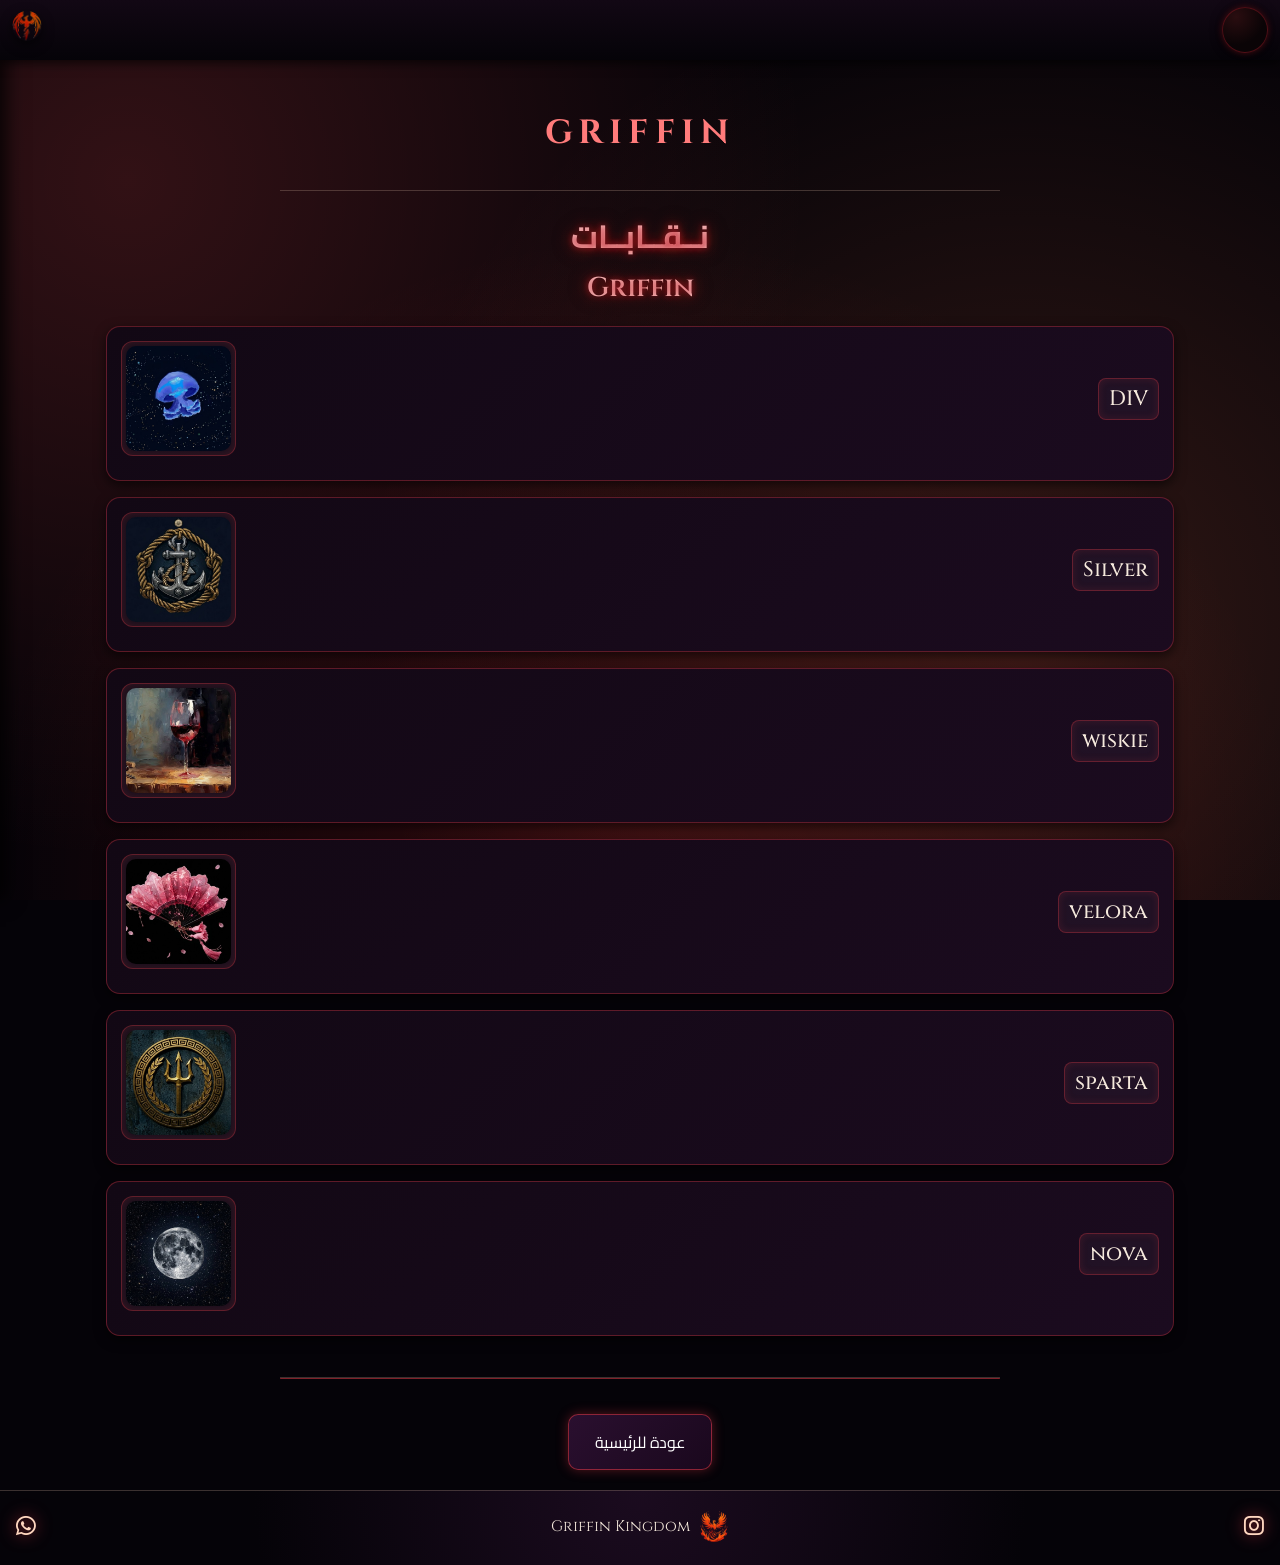
<file: gfn.html>
<!DOCTYPE html>
<html lang="ar" dir="rtl">
<head>
  <meta charset="UTF-8" />
  <title>Griffin Kingdom</title>
  <meta name="viewport" content="width=device-width, initial-scale=1.0" />

  <!-- خطوط -->
  <link href="https://fonts.googleapis.com/css2?family=Cinzel:wght@400;700;900&family=Cairo:wght@300;500;700&display=swap" rel="stylesheet">

  <!-- أيقونات -->
  <link rel="stylesheet" href="https://cdnjs.cloudflare.com/ajax/libs/font-awesome/6.5.1/css/all.min.css">

  <link rel="stylesheet" href="style.css" />
  <link href="https://fonts.googleapis.com/css2?family=Cinzel+Decorative:wght@700;900&display=swap" rel="stylesheet">
</head>
<body>

  <!-- كانفس الشرار -->
  <canvas id="embers-canvas"></canvas>

  <!-- الشريط العلوي -->
  <header class="top-bar">
    <!-- زر الشرطات من يمين -->
    <button id="menu-toggle" class="icon-btn ancient-btn">
  <span class="bar"></span>
  <span class="bar"></span>
  <span class="bar"></span>
</button>

<!-- الشعار في المنتصف -->
  <!-- SVG الجديد -->
<div class="top-logo-svg-wrapper">
  <svg class="top-logo-svg" viewBox="0 0 677 369" xmlns="http://www.w3.org/2000/svg" preserveAspectRatio="xMidYMid meet">

    <g transform="translate(0,369) scale(0.1,-0.1)" fill="url(#griffinLogoGradient)" stroke="none">
      <!-- كل الـ paths هنا -->
      <path d="M1065 3261 c23 -106 106 -252 189 -331 25 -24 42 -48 39 -56 -3 -8 0
-14 6 -14 6 0 11 -9 11 -21 0 -19 -4 -20 -47 -15 -53 6 -110 9 -163 7 l-35 -2
26 -14 c27 -15 43 -40 34 -54 -8 -14 -117 -32 -175 -30 -72 2 -148 -17 -185
-47 -24 -19 -26 -22 -8 -18 26 7 91 -12 116 -34 17 -15 24 -52 9 -52 -4 0 -31
-20 -61 -44 -30 -25 -69 -47 -89 -51 -37 -7 -102 -50 -102 -67 0 -7 15 -8 38
-5 79 13 83 -39 7 -87 -89 -56 -210 -186 -137 -147 29 15 92 14 92 -1 0 -7
-16 -35 -35 -63 -20 -27 -43 -61 -52 -75 -10 -14 -30 -40 -46 -59 -53 -62
-118 -211 -124 -282 l-5 -64 27 41 c43 64 107 93 134 61 13 -17 0 -132 -23
-196 -19 -52 -20 -190 -2 -241 l13 -34 6 33 c9 43 44 101 62 101 20 0 35 -54
50 -188 14 -118 41 -208 72 -242 11 -12 13 -10 13 13 0 34 25 97 39 97 13 0
44 -45 65 -95 38 -88 68 -142 102 -182 41 -49 58 -55 44 -17 -15 38 -12 84 5
90 10 4 49 -28 116 -95 55 -56 119 -111 141 -122 l41 -21 -7 24 c-3 12 -9 36
-13 52 -5 26 -4 28 13 21 10 -4 41 -14 68 -21 27 -8 64 -23 83 -34 40 -23 147
-60 176 -60 20 0 20 1 -1 23 -38 40 -29 46 61 41 45 -2 100 -8 122 -14 46 -11
128 -13 138 -3 4 3 -2 12 -13 20 -26 18 -26 33 0 33 19 0 116 29 165 49 78 32
128 45 181 49 57 3 64 1 97 -27 22 -20 37 -44 41 -67 6 -28 10 -33 20 -25 23
19 56 125 56 177 -1 55 -14 124 -27 133 -4 3 -9 20 -10 36 -6 75 -12 117 -23
151 -8 22 -10 65 -8 105 3 38 2 66 -3 63 -4 -2 -1 18 7 46 8 28 13 54 10 58
-5 9 28 142 43 169 23 43 76 82 116 85 l40 3 -39 24 c-43 27 -126 32 -153 9
-13 -10 -18 -8 -34 11 -25 30 -24 41 2 41 12 0 19 5 17 13 -7 19 -32 14 -42
-8 -6 -15 -19 -21 -48 -21 -25 -1 -47 -9 -62 -23 -24 -22 -79 -28 -106 -11
-24 15 -2 24 27 11 24 -10 26 -10 11 2 -27 21 -22 24 31 19 43 -4 49 -2 54 17
6 25 -3 33 -23 20 -18 -11 -43 -12 -36 -1 8 13 -197 2 -226 -13 -16 -8 -26 -9
-25 -3 1 6 -4 13 -11 15 -7 3 -10 -1 -7 -9 4 -10 -17 -14 -96 -16 -103 -2
-162 9 -230 43 l-34 18 19 -22 c11 -11 25 -21 32 -21 7 0 15 -8 19 -19 3 -11
23 -23 51 -31 24 -7 47 -17 50 -21 3 -5 14 -9 25 -9 12 0 17 4 13 11 -3 6 0
15 7 20 22 14 33 10 19 -6 -10 -12 -9 -15 6 -16 11 0 4 -6 -16 -13 -65 -23
-165 25 -233 112 -37 48 -36 18 2 -56 37 -71 71 -109 143 -155 31 -19 59 -40
62 -46 4 -6 25 -11 47 -11 21 0 39 -4 39 -9 0 -5 9 -11 20 -14 11 -3 23 -13
26 -24 4 -10 13 -25 20 -33 19 -22 27 -147 11 -157 -7 -4 -17 -26 -22 -48 -6
-22 -14 -40 -20 -40 -5 0 -23 -9 -39 -20 -15 -10 -43 -20 -60 -21 -17 -2 -43
-7 -56 -12 -29 -11 -172 -3 -165 9 3 4 -20 13 -50 19 -30 6 -61 18 -69 26 -8
8 -20 14 -26 14 -6 0 -8 5 -5 10 3 6 1 10 -6 10 -19 0 -79 44 -76 55 2 5 -18
27 -45 48 -26 21 -45 43 -42 48 3 6 -6 28 -20 50 -15 22 -24 44 -21 49 3 5 -6
28 -21 51 -18 29 -22 44 -15 49 9 5 9 18 0 51 -6 24 -13 69 -15 99 -2 30 -6
60 -9 67 -2 6 0 13 5 15 4 2 10 23 12 48 3 28 9 44 16 43 7 -2 12 8 12 21 0
36 18 78 30 71 7 -4 20 14 32 43 12 28 26 48 33 46 6 -3 26 16 44 41 22 31 38
44 48 41 8 -4 31 7 51 22 53 41 61 45 75 34 9 -7 40 -1 104 21 74 25 98 29
120 21 37 -13 35 -24 -13 -52 l-39 -24 88 6 c72 5 87 4 87 -8 0 -8 -4 -18 -10
-21 -27 -17 -4 -22 48 -10 31 8 58 10 60 5 2 -4 17 -4 35 1 53 16 102 2 147
-42 48 -47 54 -82 24 -141 -14 -27 -14 -28 12 -18 58 22 118 66 155 112 21 28
39 54 39 59 0 5 5 8 11 7 6 -2 21 10 32 25 18 24 22 42 22 107 0 69 -3 81 -22
98 -13 11 -23 30 -24 43 0 13 -4 33 -9 44 -8 18 -9 17 -9 -7 -1 -24 -5 -28
-32 -28 -16 0 -28 4 -25 9 3 5 -5 16 -19 25 -14 9 -25 22 -25 28 0 6 -11 26
-25 44 -14 18 -25 42 -25 53 0 23 -16 28 -23 9 -5 -14 -37 52 -37 75 0 10 -9
13 -28 11 -31 -3 -61 27 -77 75 -5 17 -9 20 -15 11 -6 -10 -17 -6 -45 18 -19
18 -41 32 -48 32 -7 0 -8 -3 -2 -8 6 -4 21 -20 35 -37 l25 -29 -43 33 c-46 36
-62 59 -62 90 0 14 -6 21 -20 21 -23 0 -26 -10 -7 -29 16 -17 -92 36 -116 57
-9 8 -29 17 -43 18 -14 2 -53 19 -86 38 -32 20 -56 30 -52 23 4 -6 -2 -3 -14
7 -25 22 -28 30 -8 23 8 -3 -2 17 -22 44 l-37 49 -3 -33 c-3 -35 52 -167 69
-167 12 0 59 -49 59 -62 0 -4 -12 -6 -27 -3 -24 5 -24 4 6 -10 45 -20 37 -26
-16 -12 -36 9 -46 18 -63 54 -11 24 -24 43 -29 43 -15 0 -22 -18 -10 -25 5 -4
8 -13 5 -21 -3 -8 1 -14 11 -14 9 0 14 -3 10 -6 -9 -9 -68 7 -61 17 3 5 -2 9
-10 9 -8 0 -21 12 -28 28 -8 17 -36 39 -77 61 -64 34 -189 150 -245 226 l-28
40 7 -34z m590 -271 c3 -6 -1 -7 -9 -4 -18 7 -21 14 -7 14 6 0 13 -4 16 -10z
m48 -69 c13 -11 17 -24 13 -43 -3 -15 -1 -30 4 -33 6 -3 10 -11 10 -16 0 -6
-17 -1 -37 11 -28 15 -44 35 -61 73 -12 29 -22 56 -22 60 0 9 63 -26 93 -52z
m56 -1 c38 -19 90 -71 92 -93 6 -43 7 -77 3 -77 -3 0 -27 14 -54 32 -40 26
-50 39 -55 68 -3 20 -12 49 -20 63 -17 32 -15 33 34 7z m137 -91 c8 -17 13
-36 11 -42 -3 -10 -47 62 -47 78 0 13 21 -8 36 -36z m54 -54 c11 -13 10 -14
-4 -9 -9 3 -16 10 -16 15 0 13 6 11 20 -6z m120 -30 c19 -19 31 -35 26 -35 -4
0 -23 16 -43 35 -20 19 -32 35 -26 35 5 0 24 -16 43 -35z m-54 8 c20 -27 16
-38 -6 -18 -20 18 -26 35 -14 35 4 0 13 -8 20 -17z m30 -69 c10 -7 17 -14 14
-17 -3 -3 -15 -1 -26 6 -61 36 -93 59 -97 71 -3 8 16 0 42 -18 27 -17 57 -36
67 -42z m-354 -10 c26 -13 53 -21 60 -19 17 7 56 -21 45 -31 -15 -15 -191 60
-218 93 -13 15 33 -3 113 -43z m202 41 c4 -13 2 -14 -14 -5 -23 13 -26 20 -6
20 8 0 16 -7 20 -15z m-797 -11 c-3 -3 -12 -4 -19 -1 -8 3 -5 6 6 6 11 1 17
-2 13 -5z m984 -11 c13 -16 12 -17 -3 -4 -17 13 -22 21 -14 21 2 0 10 -8 17
-17z m-1021 3 c0 -2 -9 -6 -20 -9 -11 -3 -18 -1 -14 4 5 9 34 13 34 5z m1133
-74 c10 -5 40 -63 35 -68 -2 -2 -21 19 -41 46 -21 28 -42 50 -47 50 -6 0 -10
9 -10 21 0 18 4 16 28 -13 15 -18 30 -35 35 -36z m-40 0 c9 -8 17 -23 17 -34
0 -10 5 -18 10 -18 6 0 10 -7 10 -16 0 -13 -2 -13 -13 -2 -7 7 -21 25 -31 40
-10 15 -21 26 -26 23 -4 -2 -17 9 -29 26 l-23 30 34 -17 c18 -9 41 -23 51 -32z
m-738 32 c22 -9 0 -24 -34 -24 -20 0 -21 2 -11 15 14 17 21 18 45 9z m-375
-16 c0 -11 -12 -10 -30 2 -12 7 -10 9 8 7 12 0 22 -5 22 -9z m58 5 c-10 -2
-26 -2 -35 0 -10 3 -2 5 17 5 19 0 27 -2 18 -5z m97 -3 c3 -6 -1 -7 -9 -4 -18
7 -21 14 -7 14 6 0 13 -4 16 -10z m96 -47 c-40 -17 -51 -10 -26 17 14 16 21
17 39 8 20 -11 20 -12 -13 -25z m-51 13 c0 -3 -4 -8 -10 -11 -5 -3 -10 -1 -10
4 0 6 5 11 10 11 6 0 10 -2 10 -4z m-60 -36 c-20 -13 -33 -13 -25 0 3 6 14 10
23 10 15 0 15 -2 2 -10z m30 -84 c-7 -39 -15 -65 -17 -58 -3 7 1 45 8 85 6 39
14 66 17 58 2 -8 -1 -46 -8 -85z m750 84 c0 -5 6 -10 13 -10 7 0 23 -13 35
-30 14 -18 40 -35 70 -45 36 -12 39 -14 13 -10 -43 6 -101 42 -101 61 0 9 -5
12 -10 9 -6 -4 -8 -11 -5 -16 8 -12 3 -11 -36 6 -28 11 -30 14 -12 15 16 0 21
4 17 15 -4 8 -1 15 5 15 6 0 11 -4 11 -10z m-800 -20 c12 -8 9 -10 -13 -10
-16 0 -26 4 -22 10 8 12 16 12 35 0z m200 6 c0 -3 -4 -8 -10 -11 -5 -3 -10 -1
-10 4 0 6 5 11 10 11 6 0 10 -2 10 -4z m758 -14 c3 -9 -2 -13 -14 -10 -9 1
-19 9 -22 16 -3 9 2 13 14 10 9 -1 19 -9 22 -16z m-440 -33 c42 -1 68 -4 57
-7 l-20 -5 20 -9 c13 -5 -2 -7 -42 -3 -34 2 -77 12 -95 20 -18 8 -25 13 -15
10 10 -3 53 -6 95 -6z m613 -6 c13 -16 12 -17 -3 -4 -10 7 -18 15 -18 17 0 8
8 3 21 -13z m-26 -13 c-3 -5 5 -10 17 -12 12 -2 23 -9 26 -15 7 -22 -21 -14
-58 16 -34 29 -34 29 -7 24 15 -3 25 -9 22 -13z m-1209 -26 c-4 -9 -9 -15 -11
-12 -3 3 -3 13 1 22 4 9 9 15 11 12 3 -3 3 -13 -1 -22z m71 6 c-31 -25 -36
-25 -30 -2 2 10 15 19 30 20 l26 2 -26 -20z m1228 -44 c11 -8 26 -12 35 -9 12
4 12 3 1 -5 -9 -7 -10 -12 -2 -16 6 -4 11 -12 11 -17 0 -6 -14 1 -31 15 -17
14 -35 26 -40 26 -5 0 -9 5 -9 10 0 14 13 12 35 -4z m-191 -11 c4 -13 2 -14
-14 -5 -23 13 -26 20 -6 20 8 0 16 -7 20 -15z m-1104 -7 c0 -20 -16 -41 -28
-37 -6 3 -6 13 -1 27 9 23 29 30 29 10z m1193 -9 c4 -16 3 -18 -9 -8 -7 6 -11
15 -8 20 8 13 11 11 17 -12z m-1269 -136 c12 -10 29 -38 37 -63 9 -27 23 -49
37 -56 19 -9 20 -13 8 -17 -10 -4 -22 3 -32 18 -9 14 -23 25 -30 25 -8 0 -14
10 -14 22 0 12 -10 32 -21 44 -27 29 -38 89 -25 134 11 34 11 34 14 -27 2 -51
7 -66 26 -80z m836 127 c0 -12 -66 -30 -105 -29 -23 1 -18 4 23 14 30 7 56 16
59 19 10 9 23 7 23 -4z m-572 -45 c-3 -3 -9 2 -12 12 -6 14 -5 15 5 6 7 -7 10
-15 7 -18z m62 21 c0 -3 -4 -8 -10 -11 -5 -3 -10 -1 -10 4 0 6 5 11 10 11 6 0
10 -2 10 -4z m-80 -56 c-6 -11 -13 -20 -16 -20 -2 0 0 9 6 20 6 11 13 20 16
20 2 0 0 -9 -6 -20z m669 17 c-2 -1 -13 -9 -24 -17 -19 -14 -19 -14 -6 3 7 9
18 17 24 17 6 0 8 -1 6 -3z m-1008 -68 c-13 -11 -26 -17 -29 -14 -8 8 20 35
37 35 12 -1 11 -5 -8 -21z m-10 -142 c-10 -9 -11 -8 -5 6 3 10 9 15 12 12 3
-3 0 -11 -7 -18z m198 -69 c-1 -24 -3 -27 -6 -10 -2 12 -9 22 -14 22 -5 0 -9
5 -9 10 0 6 7 10 15 10 11 0 15 -10 14 -32z m-52 -120 c-3 -8 -6 -5 -6 6 -1
11 2 17 5 13 3 -3 4 -12 1 -19z m23 -53 c0 -5 -5 -3 -10 5 -5 8 -10 20 -10 25
0 6 5 3 10 -5 5 -8 10 -19 10 -25z m993 -86 c-8 -8 -16 -8 -30 0 -17 11 -17
11 2 9 13 -2 19 2 17 12 -3 12 -1 13 9 3 10 -10 10 -16 2 -24z m97 11 c-14
-11 -34 -20 -44 -20 -18 0 -18 1 -3 18 9 10 29 18 44 20 l28 2 -25 -20z
m-1117 -20 c3 -11 1 -18 -4 -14 -5 3 -9 12 -9 20 0 20 7 17 13 -6z m897 -4 c0
-11 -19 -15 -25 -6 -3 5 1 10 9 10 9 0 16 -2 16 -4z m87 -13 c7 -19 -32 -34
-59 -23 -22 10 -22 10 -1 6 13 -2 28 3 35 12 10 12 10 14 1 8 -8 -4 -13 -2
-13 4 0 15 32 9 37 -7z m-906 -21 c16 -28 16 -29 -7 -24 -17 3 -24 11 -24 28
0 32 11 30 31 -4z m988 17 c22 -8 29 -14 21 -19 -14 -9 -67 6 -76 21 -7 12 16
11 55 -2z m261 -49 c-19 -10 -46 -17 -60 -14 -14 2 -19 1 -12 -2 17 -8 15 -27
-3 -21 -8 4 -17 2 -20 -3 -3 -4 1 -10 7 -12 17 -6 -50 -83 -71 -83 -9 0 -22
12 -29 28 -7 15 -24 35 -38 43 -13 9 -22 20 -19 24 6 10 55 4 68 -9 6 -6 15
-11 21 -11 6 0 5 5 -1 11 -20 20 41 62 80 57 18 -3 43 -2 57 3 46 13 55 8 20
-11z m-457 -7 c-7 -2 -21 -2 -30 0 -10 3 -4 5 12 5 17 0 24 -2 18 -5z m157
-28 c22 -11 30 -12 34 -2 3 6 3 2 0 -10 -3 -13 -1 -23 5 -23 6 0 11 -5 11 -12
0 -6 -12 0 -27 15 -16 14 -39 30 -53 36 -14 5 -19 10 -12 10 7 1 26 -6 42 -14z
m-983 -81 c-5 -5 -57 68 -57 81 0 4 14 -11 31 -34 17 -24 29 -45 26 -47z m43
9 c0 9 5 17 10 17 6 0 10 -8 10 -17 0 -14 2 -15 9 -5 6 10 10 10 20 -1 10 -12
5 -16 -26 -20 -45 -5 -49 -3 -56 43 l-6 35 19 -35 c12 -22 19 -29 20 -17z
m1029 3 c-3 -3 -11 5 -18 17 -13 21 -12 21 5 5 10 -10 16 -20 13 -22z m-1239
-48 c0 -18 -2 -20 -9 -8 -6 8 -7 18 -5 22 9 14 14 9 14 -14z m1238 -3 c-3 -3
-9 2 -12 12 -6 14 -5 15 5 6 7 -7 10 -15 7 -18z m-998 -88 c0 6 -5 15 -11 18
-6 4 -8 13 -5 20 2 7 0 17 -6 23 -24 24 38 -2 65 -26 l27 -26 -22 -13 c-13 -7
-32 -12 -43 -13 -23 0 -88 63 -98 95 -4 11 16 -5 43 -35 27 -30 50 -50 50 -43z
m1250 59 c0 -2 -9 -6 -20 -9 -11 -3 -18 -1 -14 4 5 9 34 13 34 5z m-1450 -33
c-16 -43 -33 -73 -41 -73 -5 0 4 23 18 50 29 55 38 64 23 23z m203 -86 c8 8
38 -17 32 -26 -2 -4 2 -8 10 -8 10 0 11 5 4 19 -11 21 1 24 20 6 11 -10 13
-10 7 0 -12 20 11 14 41 -12 l28 -25 -23 -23 -22 -23 -56 30 c-30 16 -62 40
-70 53 -15 22 -14 23 4 13 11 -6 22 -8 25 -4z m-166 -34 c-3 -10 -5 -4 -5 12
0 17 2 24 5 18 2 -7 2 -21 0 -30z m53 13 c0 -3 -4 -8 -10 -11 -5 -3 -10 -1
-10 4 0 6 5 11 10 11 6 0 10 -2 10 -4z m1128 -8 c8 -8 15 -8 27 2 15 12 16 10
9 -24 l-7 -39 33 5 c30 5 31 4 15 -9 -11 -7 -23 -13 -28 -13 -4 0 -5 -5 -1
-12 4 -7 3 -8 -4 -4 -14 9 -32 -33 -32 -72 0 -15 7 -38 16 -50 21 -31 9 -41
-17 -15 -24 23 -34 123 -12 123 10 0 30 77 21 84 -1 1 -14 10 -28 19 -13 9
-20 17 -14 17 5 0 15 -5 22 -12z m-1078 -29 c0 -5 -4 -9 -10 -9 -5 0 -10 7
-10 16 0 8 5 12 10 9 6 -3 10 -10 10 -16z m-73 -11 c-4 -12 -1 -29 6 -37 6 -9
7 -13 2 -8 -4 4 -16 0 -25 -8 -17 -15 -17 -13 -3 30 16 46 30 63 20 23z m326
-36 c27 -12 56 -22 65 -22 12 0 9 -7 -13 -25 -38 -31 -43 -31 -55 0 -5 14 -13
24 -17 23 -19 -3 -43 16 -43 34 0 11 3 18 8 16 4 -2 29 -14 55 -26z m-273 -8
c0 -8 -4 -12 -10 -9 -5 3 -10 10 -10 16 0 5 5 9 10 9 6 0 10 -7 10 -16z m60
-5 c0 -15 -4 -19 -16 -15 -9 3 -18 6 -20 6 -2 0 -4 7 -4 15 0 8 9 15 20 15 14
0 20 -7 20 -21z m135 -19 c17 -8 32 -17 35 -20 3 -3 18 -12 33 -20 16 -8 24
-16 19 -18 -17 -5 -119 47 -126 64 -3 8 -2 13 2 12 4 -2 21 -10 37 -18z m-88
-47 c5 18 18 23 27 8 4 -5 0 -12 -6 -14 -9 -3 -4 -13 14 -29 15 -12 30 -36 33
-53 4 -23 3 -25 -4 -10 -13 31 -47 57 -68 53 -21 -4 -23 -47 -6 -161 13 -95
-10 -68 -27 31 l-12 73 -24 -16 c-39 -25 -43 -17 -10 19 22 22 37 53 46 92
l14 58 10 -35 c6 -23 11 -28 13 -16z m293 -14 c36 -11 37 -12 26 -41 -11 -30
-12 -30 -66 -24 -55 7 -116 36 -92 44 7 2 24 -3 37 -12 28 -18 39 -20 30 -6
-3 6 2 10 12 10 17 1 17 1 1 11 -10 5 -18 14 -18 19 0 13 24 13 70 -1z m90 7
c0 -2 -7 -7 -16 -10 -8 -3 -12 -2 -9 4 6 10 25 14 25 6z m310 -87 c-20 -48
-28 -33 -11 20 11 33 17 43 19 29 2 -11 -2 -33 -8 -49z m-232 21 c-29 -59 -65
-74 -135 -60 -38 8 -52 15 -45 22 7 7 20 7 42 0 33 -12 90 -6 90 9 0 5 -8 9
-18 9 -11 0 -27 9 -38 21 l-19 21 48 -7 c30 -5 47 -4 47 3 0 9 13 16 41 21 4
0 -2 -17 -13 -39z m100 -52 c-23 -23 -37 -28 -80 -28 -28 0 -48 3 -45 7 4 3
24 6 45 5 21 -1 47 5 58 13 10 9 15 15 9 14 -22 -3 -29 2 -15 11 12 8 9 10
-12 10 -40 0 -35 18 7 26 19 3 38 11 42 18 5 6 10 -1 14 -19 5 -25 1 -35 -23
-57z m-443 42 c3 -5 1 -10 -4 -10 -6 0 -11 5 -11 10 0 6 2 10 4 10 3 0 8 -4
11 -10z m1100 -20 c3 -5 1 -10 -4 -10 -6 0 -11 5 -11 10 0 6 2 10 4 10 3 0 8
-4 11 -10z m-1041 -36 c9 -8 14 -20 10 -25 -7 -12 -24 -1 -24 16 0 7 -10 16
-22 18 -23 4 -23 4 -1 6 12 0 29 -6 37 -15z m-75 -54 c0 -9 -4 -8 -9 5 -5 11
-9 27 -9 35 0 9 4 8 9 -5 5 -11 9 -27 9 -35z m1123 26 c12 12 15 -23 3 -39
-11 -15 -14 -12 -23 25 -9 36 -9 40 2 26 7 -10 15 -15 18 -12z m-1352 10 c0
-2 -7 -9 -15 -16 -13 -11 -14 -10 -9 4 5 14 24 23 24 12z m435 -6 c3 -5 1 -10
-4 -10 -6 0 -11 5 -11 10 0 6 2 10 4 10 3 0 8 -4 11 -10z m-35 -20 c23 -23 25
-30 8 -30 -14 0 -48 30 -48 42 0 14 19 9 40 -12z m766 8 c5 -8 1 -9 -11 -5
-11 5 -31 0 -51 -12 -19 -11 -34 -16 -34 -11 0 5 9 12 20 15 11 4 18 9 16 13
-2 4 9 8 25 9 15 1 31 -3 35 -9z m-319 -20 c-3 -8 -6 -5 -6 6 -1 11 2 17 5 13
3 -3 4 -12 1 -19z m-331 -20 c4 -5 -6 -8 -22 -6 -15 2 -29 8 -31 14 -5 14 44
6 53 -8z m89 1 c4 -6 5 -13 2 -16 -8 -7 -47 7 -47 18 0 13 37 11 45 -2z m391
-26 c-11 -11 -17 4 -9 23 7 18 8 18 11 1 2 -10 1 -21 -2 -24z m-196 17 c0 -5
-2 -10 -4 -10 -3 0 -8 5 -11 10 -3 6 -1 10 4 10 6 0 11 -4 11 -10z m-95 -10
c3 -5 2 -10 -4 -10 -5 0 -13 5 -16 10 -3 6 -2 10 4 10 5 0 13 -4 16 -10z
m-361 -16 c3 -8 2 -12 -4 -9 -6 3 -10 10 -10 16 0 14 7 11 14 -7z m106 -15
c12 -16 20 -32 17 -35 -2 -3 -14 11 -25 31 -26 43 -21 46 8 4z m433 19 c9 -7
25 -30 35 -50 l19 -37 -24 16 c-13 9 -22 22 -19 29 3 8 -1 14 -8 14 -7 0 -21
9 -31 20 -14 16 -15 20 -3 20 8 0 22 -6 31 -12z m508 -15 c11 -30 -2 -29 -25
3 -17 24 -17 26 -1 22 10 -1 21 -13 26 -25z m-832 -18 c19 -19 30 -35 25 -35
-5 0 -24 16 -43 35 -18 19 -29 35 -24 35 4 0 23 -16 42 -35z m-599 10 c0 -8
-4 -15 -10 -15 -5 0 -7 7 -4 15 4 8 8 15 10 15 2 0 4 -7 4 -15z m181 -81 c-5
-21 -9 -30 -10 -19 -1 24 10 67 15 62 3 -2 0 -22 -5 -43z m905 -18 c10 -8 15
-18 11 -22 -4 -4 -17 2 -29 14 -25 25 -13 30 18 8z"></path>
      <path d="M1340 1276 c0 -2 7 -7 16 -10 8 -3 12 -2 9 4 -6 10 -25 14 -25 6z"></path>
      <path d="M1437 1169 c7 -7 15 -10 18 -7 3 3 -2 9 -12 12 -14 6 -15 5 -6 -5z"></path>
      <path d="M2646 3139 c-16 -79 -13 -145 10 -201 13 -32 24 -69 24 -83 0 -17 12
-38 35 -59 19 -19 35 -43 35 -54 0 -13 11 -26 28 -34 16 -8 28 -23 30 -37 2
-13 20 -39 39 -57 19 -18 32 -38 28 -44 -19 -30 -115 8 -172 68 l-35 37 5 -30
c11 -58 48 -124 97 -174 28 -28 50 -55 50 -60 0 -6 9 -15 19 -21 11 -5 29 -23
41 -40 16 -23 19 -34 11 -49 -9 -17 -16 -18 -45 -10 -19 5 -47 16 -63 24 -15
8 -29 12 -32 10 -6 -7 44 -76 83 -113 19 -18 38 -41 41 -52 3 -10 15 -22 26
-25 10 -4 19 -13 19 -20 0 -8 11 -20 24 -27 28 -15 82 -78 68 -78 -6 0 -13
-12 -15 -27 -3 -24 -4 -23 -6 7 -1 39 -21 74 -52 91 -21 11 -21 9 -18 -118 2
-70 0 -133 -4 -140 -4 -7 -1 -26 8 -44 12 -23 14 -38 7 -59 -6 -15 -8 -68 -6
-116 5 -109 -4 -129 -40 -94 -15 13 -26 29 -26 37 0 7 -5 13 -11 13 -20 0 -4
-111 24 -166 13 -27 28 -59 31 -71 11 -34 -17 -29 -49 8 -14 17 -28 29 -31 27
-10 -11 10 -91 30 -121 40 -59 57 -121 55 -197 -3 -89 -15 -127 -65 -197 -52
-73 -91 -111 -137 -133 l-38 -17 30 -13 c30 -12 113 -10 189 6 25 5 32 3 32
-10 0 -17 25 -22 35 -6 3 5 12 7 19 4 7 -3 29 4 47 15 52 32 79 27 120 -21
l36 -42 29 43 c25 38 31 42 58 38 17 -2 46 -11 65 -18 21 -9 35 -10 38 -4 4
13 94 11 121 -4 29 -15 142 -13 171 3 24 13 24 14 -15 14 -47 1 -94 17 -94 33
0 7 7 8 18 4 45 -19 55 -16 22 8 -19 13 -48 43 -65 66 -17 23 -38 41 -50 41
-39 0 -90 20 -102 39 -13 21 -1 24 26 6 8 -5 25 -9 38 -10 37 -1 23 25 -20 40
-40 14 -71 35 -62 43 2 3 11 -1 19 -7 10 -9 16 -9 21 -1 5 8 15 4 32 -12 l25
-23 -8 30 c-9 41 -9 40 -49 59 -19 9 -35 22 -35 27 0 6 16 1 35 -11 l36 -22
-5 93 c-3 52 -5 100 -5 107 -1 7 -5 11 -10 8 -5 -4 -5 10 -1 32 5 20 11 106
14 191 3 84 7 156 10 159 3 2 69 5 148 5 160 1 182 -6 204 -58 7 -19 18 -36
23 -39 21 -13 22 -65 2 -111 -21 -47 -15 -55 25 -32 50 28 108 129 121 210 5
37 7 38 20 22 12 -17 13 -16 13 17 0 19 -7 52 -15 72 -18 42 -15 50 29 77 l31
19 -55 1 c-30 1 -47 3 -37 6 14 4 16 8 7 18 -10 12 -6 13 22 5 l33 -10 -24 19
-24 18 27 45 c29 49 38 104 10 58 -8 -14 -13 -17 -10 -7 3 9 1 17 -4 17 -6 0
-10 21 -10 46 0 30 -4 43 -11 38 -6 -3 -15 0 -20 7 -6 10 -9 6 -9 -13 0 -15
-5 -30 -10 -33 -7 -4 -8 12 -4 47 4 37 2 63 -9 88 l-15 35 -1 -41 c-1 -44 -35
-99 -74 -121 -32 -18 -35 -16 -39 18 l-3 31 -39 -31 c-50 -40 -66 -40 -66 2 0
24 -3 28 -10 17 -5 -8 -10 -11 -10 -7 0 4 -17 -4 -37 -18 -21 -14 -47 -25 -58
-25 -11 0 -37 -13 -56 -30 -30 -24 -49 -30 -105 -35 l-69 -7 25 22 c14 11 34
26 45 32 l20 11 -20 -23 -20 -23 30 15 c17 9 39 14 49 12 11 -1 28 3 39 11 18
13 16 14 -29 17 -47 3 -49 4 -49 33 0 35 -24 45 -49 20 -9 -9 -16 -12 -16 -7
0 6 16 24 36 41 19 17 32 36 29 41 -4 6 -1 26 5 45 6 19 8 40 4 47 -8 13 -7
67 2 129 l5 36 72 7 c92 9 84 9 206 1 58 -3 112 -10 122 -16 24 -12 29 -11 29
5 0 11 9 13 38 9 62 -10 112 -40 128 -79 8 -19 21 -34 29 -34 14 0 35 -56 35
-92 0 -10 4 -18 9 -18 10 0 41 73 41 97 0 14 3 14 21 -3 46 -42 63 -125 39
-190 -17 -44 0 -42 41 6 43 50 69 114 69 171 0 21 5 41 11 45 8 4 9 23 4 58
-4 28 -9 76 -11 106 -2 30 -4 63 -4 73 -1 9 -5 17 -11 17 -5 0 -9 6 -9 13 0 8
-11 24 -25 37 -14 13 -24 31 -22 40 1 8 -6 21 -18 28 -14 9 -15 12 -3 8 15 -4
16 -1 7 21 -8 21 -4 38 21 89 18 38 30 78 29 101 0 21 -3 31 -6 23 -15 -40
-76 -99 -128 -124 -60 -28 -145 -36 -145 -13 -1 16 -35 57 -49 57 -14 0 -14
-17 -1 -25 6 -3 10 -11 10 -17 0 -7 -5 -6 -14 1 -17 14 -68 -8 -85 -36 -10
-17 -11 -16 -12 2 -1 11 -1 24 0 29 1 5 -9 2 -22 -7 -22 -14 -167 -29 -167
-17 0 3 14 11 30 17 21 8 30 18 30 34 l0 22 -22 -20 c-13 -11 -33 -26 -45 -32
-26 -13 -97 -15 -88 -2 3 5 20 7 39 4 22 -3 36 -1 42 8 11 18 14 40 6 35 -4
-2 -48 0 -97 4 -82 7 -96 11 -155 48 -35 23 -67 39 -70 36 -3 -3 3 -11 13 -18
9 -7 17 -22 17 -32 0 -15 -7 -11 -33 18 -32 36 -87 76 -87 63 0 -4 9 -18 20
-32 31 -40 26 -63 -13 -63 -18 0 -43 7 -55 16 -12 8 -27 12 -32 9 -6 -3 -10
-2 -10 3 0 6 -10 12 -23 16 -12 3 -42 22 -67 43 -24 21 -41 32 -36 26 4 -7 3
-13 -3 -13 -6 0 -19 17 -30 38 l-20 37 -1 -32 c0 -17 9 -52 20 -77 22 -52 14
-64 -31 -42 -16 8 -36 13 -43 10 -44 -17 -205 136 -232 219 -20 64 -31 77 -38
46z m54 -120 c0 -6 -4 -7 -10 -4 -5 3 -10 11 -10 16 0 6 5 7 10 4 6 -3 10 -11
10 -16z m31 -62 c12 -22 12 -22 -10 -3 -11 11 -21 23 -21 28 0 14 19 -1 31
-25z m343 -66 c11 -12 17 -23 15 -26 -6 -6 -19 5 -49 39 -21 24 -22 27 -5 18
11 -5 29 -20 39 -31z m-297 9 c1 -16 -1 -17 -12 -7 -11 10 -8 19 10 27 1 0 1
-9 2 -20z m198 -78 c17 -9 17 -10 -7 -9 -19 2 -28 10 -37 32 -10 29 -10 30 7
9 9 -12 26 -26 37 -32z m149 23 c-4 -8 -11 -12 -16 -9 -6 4 -5 10 3 15 19 12
19 11 13 -6z m-284 -10 c16 -19 1 -19 -24 0 -16 12 -17 15 -4 15 8 0 21 -7 28
-15z m315 -23 c-3 -3 -11 0 -18 7 -9 10 -8 11 6 5 10 -3 15 -9 12 -12z m235
14 c0 -3 -4 -8 -10 -11 -5 -3 -10 -1 -10 4 0 6 5 11 10 11 6 0 10 -2 10 -4z
m-183 -22 c-3 -4 1 -13 9 -21 20 -21 12 -26 -19 -14 -29 11 -28 41 1 41 8 0
13 -3 9 -6z m410 0 c-3 -3 -12 -4 -19 -1 -8 3 -5 6 6 6 11 1 17 -2 13 -5z
m-720 -10 c-3 -3 -12 -4 -19 -1 -8 3 -5 6 6 6 11 1 17 -2 13 -5z m553 -4 c0
-5 -11 -10 -25 -10 -14 0 -25 5 -25 10 0 6 11 10 25 10 14 0 25 -4 25 -10z
m80 6 c0 -2 -8 -10 -17 -17 -16 -13 -17 -12 -4 4 13 16 21 21 21 13z m-521
-32 c2 -2 -4 -4 -14 -4 -16 0 -16 -2 4 -19 13 -11 36 -23 52 -26 16 -4 29 -11
29 -16 0 -5 16 -24 36 -41 19 -17 33 -37 30 -44 -4 -12 23 -28 49 -29 6 0 11
-4 12 -9 1 -5 7 -13 15 -17 10 -7 10 -9 1 -9 -7 0 -22 -9 -33 -20 -20 -20 -20
-20 -35 11 -16 29 -16 30 4 20 25 -14 41 -14 41 0 0 5 -4 7 -10 4 -11 -7 -70
21 -70 34 0 12 -32 46 -64 67 -48 30 -106 86 -106 101 0 10 8 12 28 7 15 -4
29 -8 31 -10z m951 -9 c27 -15 20 -19 -17 -9 -13 4 -23 10 -23 15 0 12 11 11
40 -6z m-590 -5 c12 -8 11 -10 -7 -10 -12 0 -25 5 -28 10 -8 13 15 13 35 0z
m443 -28 c-41 -36 -59 -88 -35 -102 14 -8 11 -9 -15 -10 -35 0 -63 -22 -63
-49 0 -20 -37 -58 -47 -48 -3 4 2 16 12 27 11 13 16 29 13 50 -4 27 0 33 29
47 19 8 39 25 45 36 9 18 5 17 -22 -6 -18 -15 -35 -25 -39 -22 -3 4 3 11 13
17 10 6 27 19 37 29 11 11 19 16 19 13 0 -3 17 8 38 24 45 37 58 32 15 -6z
m-508 18 c-27 -12 -43 -12 -25 0 8 5 22 9 30 9 10 0 8 -3 -5 -9z m132 4 c-3
-3 -12 -4 -19 -1 -8 3 -5 6 6 6 11 1 17 -2 13 -5z m153 -4 c13 -9 13 -10 0 -9
-8 1 -26 5 -40 9 l-25 8 25 1 c14 0 32 -4 40 -9z m330 -10 c0 -5 -12 -10 -27
-10 -22 0 -25 2 -13 10 20 13 40 13 40 0z m188 -30 c-7 -11 -17 -20 -22 -20
-5 0 -1 9 9 20 10 11 20 20 22 20 2 0 -2 -9 -9 -20z m-528 -27 c-1 -5 -10 -19
-20 -32 -17 -19 -23 -21 -35 -11 -19 16 -20 34 -1 27 8 -3 22 1 33 8 21 17 23
17 23 8z m330 -19 c12 -12 10 -14 -17 -14 -18 0 -35 -4 -38 -10 -11 -18 181 4
213 24 14 8 15 5 6 -18 -3 -9 -10 -14 -14 -11 -5 3 -11 1 -15 -5 -4 -7 -12 -7
-26 0 -11 7 -19 7 -19 1 0 -5 6 -11 13 -14 6 -2 9 -8 5 -12 -4 -4 -24 -1 -44
5 -21 7 -63 12 -94 12 -30 -1 -68 5 -85 13 -28 12 -28 13 -7 14 15 1 26 9 29
21 5 17 11 20 42 14 20 -3 43 -13 51 -20z m92 4 c-12 -12 -62 -21 -62 -11 0
16 9 20 40 19 16 -1 26 -4 22 -8z m-646 -23 c-11 -8 -25 -15 -30 -15 -6 0 -2
7 8 15 11 8 25 15 30 15 6 0 2 -7 -8 -15z m158 -24 c-4 -3 -9 0 -11 7 -3 7
-24 13 -51 13 l-47 2 40 6 c28 5 45 3 58 -8 9 -8 14 -17 11 -20z m143 25 c4
-3 -2 -6 -13 -6 -10 0 -29 -3 -41 -6 -17 -5 -23 -2 -23 11 0 13 7 16 36 12 19
-3 38 -8 41 -11z m-282 -26 c4 -6 -6 -10 -22 -10 -22 0 -25 2 -13 10 19 12 27
12 35 0z m905 -54 c0 -13 -20 -5 -46 17 -17 15 -24 28 -19 37 6 9 15 4 36 -18
16 -17 29 -33 29 -36z m-445 44 c13 -6 15 -9 5 -9 -8 0 -22 4 -30 9 -18 12 -2
12 25 0z m323 -50 c-15 -23 -24 -25 -34 -8 -4 7 -3 8 5 4 6 -4 14 0 17 8 3 9
10 16 15 16 5 0 4 -9 -3 -20z m50 -20 c14 -23 10 -25 -19 -9 -11 5 -17 14 -14
20 9 14 19 11 33 -11z m-588 -40 c0 -5 -5 -10 -11 -10 -5 0 -7 5 -4 10 3 6 8
10 11 10 2 0 4 -4 4 -10z m575 0 c3 -5 -3 -10 -14 -10 -11 0 -23 5 -26 10 -3
6 3 10 14 10 11 0 23 -4 26 -10z m106 -7 c13 -15 12 -15 -8 -4 -24 12 -29 21
-14 21 5 0 15 -7 22 -17z m-1304 -15 c-3 -8 -6 -5 -6 6 -1 11 2 17 5 13 3 -3
4 -12 1 -19z m1243 12 c0 -5 -4 -10 -10 -10 -5 0 -10 5 -10 10 0 6 5 10 10 10
6 0 10 -4 10 -10z m-1330 -4 c0 -3 -4 -8 -10 -11 -5 -3 -10 -1 -10 4 0 6 5 11
10 11 6 0 10 -2 10 -4z m1315 -36 c3 -5 -1 -10 -9 -10 -9 0 -16 5 -16 10 0 6
4 10 9 10 6 0 13 -4 16 -10z m-1136 -75 c42 -38 77 -45 84 -17 2 9 4 2 3 -15
0 -18 -3 -33 -6 -33 -4 0 -4 -16 -2 -35 3 -27 15 -45 51 -75 25 -23 37 -37 26
-34 -28 11 -96 56 -91 61 8 8 -34 97 -57 122 -12 13 -35 32 -52 42 -21 13 -25
19 -13 19 10 0 35 -16 57 -35z m1166 25 c3 -6 -1 -7 -9 -4 -18 7 -21 14 -7 14
6 0 13 -4 16 -10z m9 -66 c7 -18 8 -120 1 -113 -2 3 -11 33 -19 67 -11 50 -12
62 -1 62 7 0 16 -7 19 -16z m-157 -66 c-3 -7 -5 -2 -5 12 0 14 2 19 5 13 2 -7
2 -19 0 -25z m-770 -50 c-2 -13 -4 -5 -4 17 -1 22 1 32 4 23 2 -10 2 -28 0
-40z m60 -19 c-14 -8 -16 -14 -6 -25 7 -9 8 -14 1 -14 -6 0 -12 6 -15 13 -3 7
-9 2 -15 -13 -6 -14 -11 -20 -12 -15 -1 6 -6 -1 -10 -15 -8 -24 -8 -24 -9 -2
-1 26 45 82 68 82 13 -1 13 -2 -2 -11z m-187 -69 c0 -5 -4 -10 -10 -10 -5 0
-10 5 -10 10 0 6 5 10 10 10 6 0 10 -4 10 -10z m421 -126 c-11 -15 -21 -23
-21 -18 0 14 31 56 37 50 3 -3 -4 -17 -16 -32z m251 -9 c3 -14 1 -28 -3 -31
-5 -3 -9 9 -9 25 0 38 6 40 12 6z m-824 -21 c-4 -3 -12 5 -18 18 -12 22 -12
22 6 6 10 -10 15 -20 12 -24z m743 -23 c-25 -35 -73 -49 -107 -31 -18 10 -40
10 -96 2 -43 -6 -91 -7 -118 -3 -25 5 -38 9 -29 10 9 0 29 7 44 15 30 16 97
14 103 -3 2 -7 15 -6 38 4 33 14 63 11 75 -7 3 -5 19 -2 35 7 16 8 35 15 42
15 6 0 12 5 12 10 0 6 5 10 11 10 6 0 1 -13 -10 -29z m96 -13 c-3 -8 -6 -5 -6
6 -1 11 2 17 5 13 3 -3 4 -12 1 -19z m-522 -38 c36 0 43 -3 38 -16 -3 -8 -12
-13 -19 -10 -8 3 -14 -1 -14 -8 0 -21 -44 -45 -91 -51 -37 -5 -44 -2 -80 34
-41 41 -50 41 -23 1 26 -38 45 -50 83 -51 20 -1 28 -3 18 -6 -11 -3 -16 -11
-13 -19 6 -16 -10 -19 -19 -4 -11 19 -25 10 -57 -35 -17 -25 -33 -43 -36 -41
-2 3 6 25 17 51 l20 46 -29 48 c-33 53 -41 93 -15 71 8 -6 19 -9 25 -5 5 3 10
-2 11 -12 0 -17 1 -17 8 0 6 17 8 17 31 -3 21 -19 25 -19 28 -6 2 9 8 16 13
16 13 0 5 -43 -9 -48 -23 -7 -12 -24 11 -17 12 3 35 10 51 13 l29 7 -26 29
c-28 31 -38 59 -11 32 9 -10 33 -16 59 -16z m520 0 c-3 -5 -11 -10 -16 -10 -6
0 -7 5 -4 10 3 6 11 10 16 10 6 0 7 -4 4 -10z m-455 -54 c0 -15 -28 -42 -36
-34 -2 3 0 17 6 32 10 27 30 28 30 2z m378 -8 c-22 -28 -33 -33 -73 -36 -39
-3 -46 -1 -38 10 9 10 4 13 -24 13 -20 0 -38 5 -40 11 -5 15 84 23 97 10 5 -5
22 -2 42 7 53 26 64 21 36 -15z m-263 2 c0 -11 -12 -15 -48 -14 -27 0 -42 -3
-35 -8 9 -5 8 -8 -4 -8 -22 0 -23 8 -1 32 21 23 88 21 88 -2z m305 10 c0 -5
-5 -10 -11 -10 -5 0 -7 5 -4 10 3 6 8 10 11 10 2 0 4 -4 4 -10z m-222 -36 c18
-8 32 -17 32 -19 0 -7 -60 17 -66 26 -7 12 -2 11 34 -7z m-261 0 c-3 -3 -12
-4 -19 -1 -8 3 -5 6 6 6 11 1 17 -2 13 -5z m157 -19 c-5 -13 -9 -13 -23 -3 -9
7 -18 14 -20 15 -2 2 8 3 22 3 20 0 25 -4 21 -15z m-537 -52 c-3 -10 -5 -4 -5
12 0 17 2 24 5 18 2 -7 2 -21 0 -30z m918 -73 c3 -6 -1 -7 -9 -4 -18 7 -21 14
-7 14 6 0 13 -4 16 -10z m-750 -67 c-5 -13 -9 -14 -12 -5 -4 10 -17 2 -44 -24
-22 -21 -39 -32 -39 -25 0 7 18 29 40 48 22 20 40 43 41 52 0 11 4 9 11 -6 6
-12 7 -30 3 -40z m734 -60 c0 -10 -4 -27 -9 -38 -7 -16 -9 -13 -9 18 -1 20 4
37 9 37 6 0 10 -8 9 -17z m-859 -34 c-12 -16 -25 -28 -28 -25 -5 6 36 56 45
56 3 0 -5 -14 -17 -31z m154 -35 c3 -8 2 -12 -4 -9 -6 3 -10 10 -10 16 0 14 7
11 14 -7z m166 -90 c0 -19 -4 -33 -9 -30 -5 4 -11 3 -14 -1 -2 -5 -2 -1 1 7 2
8 7 25 9 38 8 33 13 27 13 -14z m-187 -39 c4 -8 2 -17 -3 -20 -6 -4 -10 3 -10
14 0 25 6 27 13 6z m187 -75 c0 -5 -4 -10 -10 -10 -5 0 -10 5 -10 10 0 6 5 10
10 10 6 0 10 -4 10 -10z m-37 -145 c-3 -9 -8 -14 -10 -11 -3 3 -2 9 2 15 9 16
15 13 8 -4z m-33 -28 c0 -7 -16 -21 -36 -32 -20 -11 -48 -34 -61 -52 -25 -32
-25 -33 -7 -60 17 -27 17 -27 -1 -13 -16 13 -20 11 -47 -20 l-30 -35 16 32 c9
18 16 37 16 43 0 22 42 70 93 110 60 45 57 44 57 27z m-220 -277 c-7 -16 -16
-30 -20 -30 -4 0 0 16 8 35 19 42 30 38 12 -5z m433 11 c4 -1 7 -10 7 -21 0
-27 -28 -26 -63 3 l-28 22 38 -2 c21 -1 41 -2 46 -2z m2 -61 c3 -5 1 -10 -4
-10 -6 0 -11 5 -11 10 0 6 2 10 4 10 3 0 8 -4 11 -10z"></path>
      <path d="M3215 1850 c3 -5 8 -10 11 -10 2 0 4 5 4 10 0 6 -5 10 -11 10 -5 0
-7 -4 -4 -10z"></path>
      <path d="M1432 2968 c7 -19 35 -21 35 -3 0 8 -9 15 -19 15 -11 0 -18 -5 -16
-12z"></path>
      <path d="M1800 2956 c14 -9 32 -15 40 -15 13 0 13 1 0 8 -8 5 -26 12 -40 15
l-25 7 25 -15z"></path>
      <path d="M5105 2880 c-42 -38 -83 -70 -91 -70 -8 0 -14 -4 -14 -10 0 -14 13
-13 28 2 9 9 12 8 12 -5 0 -9 5 -17 10 -17 18 0 11 -17 -7 -18 -30 -1 -61 19
-74 49 -13 33 -17 34 -43 14 -17 -13 -17 -15 -3 -15 13 0 15 -6 11 -30 -6 -29
-6 -30 26 -23 24 4 31 3 26 -5 -4 -7 -15 -12 -24 -13 -11 -1 -8 -4 8 -9 22 -7
20 -8 -15 -9 -25 0 -35 2 -27 8 11 7 11 9 -2 14 -9 4 -16 14 -16 22 0 12 -6
15 -20 10 -14 -5 -33 6 -70 41 -28 26 -48 40 -44 31 4 -11 1 -17 -7 -17 -9 -1
-8 -4 4 -11 9 -5 17 -16 17 -22 0 -7 23 -21 50 -32 28 -11 50 -23 50 -28 0 -5
-7 -6 -15 -3 -65 25 -134 38 -178 33 -46 -4 -49 -3 -31 10 18 15 18 15 -9 10
-15 -2 -30 0 -33 5 -3 4 -2 8 3 7 20 -3 34 2 28 11 -16 25 -100 0 -151 -45
-32 -28 -35 -34 -19 -35 56 -1 95 -22 129 -69 20 -27 39 -63 43 -81 6 -31 5
-32 -18 -20 -13 7 -35 22 -48 34 l-24 21 6 -33 c9 -43 33 -94 57 -120 29 -31
60 -85 60 -104 0 -31 -40 -20 -76 19 l-34 37 0 -31 c0 -49 20 -94 68 -157 67
-87 73 -118 71 -411 -1 -316 -1 -315 -15 -315 -17 0 -40 31 -55 75 -18 56 -26
62 -34 25 -11 -49 4 -136 36 -218 16 -40 29 -81 29 -92 0 -28 -26 -15 -55 29
l-25 36 0 -46 c0 -34 12 -69 50 -145 37 -73 50 -110 50 -142 0 -53 -54 -188
-81 -203 -11 -5 -19 -20 -19 -34 0 -18 -7 -25 -30 -30 -16 -4 -34 -4 -40 0
-23 14 -8 -15 20 -38 32 -27 114 -49 148 -40 12 3 29 0 37 -7 12 -10 21 -8 48
9 19 12 39 21 45 21 6 0 27 -17 46 -37 l36 -38 36 38 c19 20 37 37 40 37 3 0
24 -10 46 -21 28 -14 43 -18 46 -10 2 6 28 11 63 11 63 0 131 26 142 54 5 11
-3 10 -38 -5 -32 -14 -55 -18 -85 -13 -59 10 -57 19 3 16 51 -3 97 14 70 25
-7 2 -13 11 -13 19 0 8 -8 14 -18 14 -10 0 -23 5 -30 12 -8 8 -15 8 -25 0 -11
-9 -18 -7 -34 11 -24 27 -57 97 -49 104 3 4 6 2 6 -4 0 -5 14 -31 31 -57 29
-44 33 -46 49 -31 13 12 16 23 10 43 -4 15 -11 26 -16 25 -5 -1 -9 8 -10 20
-2 83 -15 252 -20 271 -3 13 -1 27 5 31 6 3 9 11 5 16 -3 6 -8 71 -9 144 -2
74 -6 138 -9 144 -4 5 -1 13 4 16 6 4 9 19 6 33 -3 15 -6 43 -7 62 -1 52 10
252 14 256 6 6 97 -114 97 -127 0 -6 14 -27 30 -46 17 -18 30 -41 30 -49 0 -8
14 -27 30 -41 17 -13 30 -33 30 -43 0 -9 14 -34 30 -55 17 -21 30 -45 30 -53
0 -8 18 -34 40 -58 22 -24 40 -50 40 -59 0 -8 15 -32 33 -52 36 -41 87 -125
87 -142 0 -19 -34 -12 -73 14 -20 14 -37 21 -37 15 0 -33 64 -113 118 -149 22
-14 58 -39 81 -54 50 -33 49 -51 -2 -55 -20 -2 -37 -8 -37 -13 0 -13 58 -47
95 -55 16 -3 51 -20 78 -36 38 -25 47 -35 45 -56 -3 -23 3 -27 64 -47 36 -12
77 -29 90 -37 81 -53 356 -55 431 -3 15 10 6 12 -53 7 -90 -6 -146 11 -166 50
-18 35 -2 37 20 3 9 -14 22 -25 29 -25 7 0 4 7 -6 14 -16 13 -14 14 25 10 l43
-5 -30 15 c-16 8 -38 17 -47 20 -10 3 -18 10 -18 16 0 7 8 9 21 5 19 -6 20 -4
14 27 -10 45 -11 46 -47 56 -18 4 -34 14 -36 20 -3 9 4 11 23 6 l27 -7 -8 44
c-5 24 -9 60 -10 79 -3 83 -4 91 -14 85 -5 -3 -10 1 -10 10 0 9 5 13 10 10 10
-6 15 27 12 78 -3 33 25 134 39 142 5 4 9 14 9 23 0 9 11 32 25 52 29 41 42
130 30 206 l-7 49 -16 -40 c-19 -51 -60 -107 -73 -100 -5 4 -6 24 -3 46 4 21
3 39 -1 39 -11 0 -33 -29 -50 -65 -8 -16 -14 -24 -15 -17 0 18 30 75 46 87 9
7 15 45 18 115 3 58 8 113 11 123 11 26 -11 21 -34 -9 -12 -15 -21 -22 -21
-17 0 5 9 19 21 32 15 15 22 38 24 78 l4 55 -30 -33 c-24 -28 -28 -29 -18 -9
7 14 20 31 31 38 13 10 18 26 18 60 l-1 47 -20 -24 c-26 -32 -35 -21 -9 12 11
14 20 40 20 59 1 18 7 50 15 72 10 28 11 43 3 56 -8 13 -4 28 18 66 l29 49
-28 -18 c-15 -9 -27 -13 -27 -8 0 6 10 16 22 22 14 8 18 14 10 17 -6 2 -12 12
-12 23 0 23 35 94 50 104 20 12 10 26 -10 15 -11 -6 -20 -7 -20 -2 0 6 10 13
23 17 l22 8 -22 4 c-26 5 -28 14 -10 44 29 50 74 89 112 97 l40 9 -40 18 c-39
17 -114 17 -157 0 -11 -4 -20 0 -27 14 -10 17 -9 20 4 15 8 -4 15 -1 15 5 0 6
8 11 18 11 9 1 -1 10 -22 20 -25 13 -43 17 -49 11 -5 -5 -15 -7 -21 -5 -14 6
-82 -21 -91 -36 -11 -17 5 -49 30 -63 l24 -12 -36 -39 -35 -38 -42 45 c-22 25
-57 53 -76 61 l-35 15 35 -3 c19 -2 43 -7 53 -11 10 -4 21 -5 24 -2 3 4 -5 11
-19 16 -13 5 -37 26 -52 46 -20 26 -31 34 -39 26 -6 -6 -28 -11 -48 -11 -55 0
-134 -29 -165 -61 l-27 -28 47 -12 c30 -7 53 -21 66 -38 24 -34 35 -77 22 -85
-6 -4 -2 -22 11 -47 15 -29 18 -43 10 -46 -9 -3 -8 -14 3 -45 16 -46 18 -84 5
-92 -5 -4 -3 -26 5 -52 10 -33 11 -51 4 -59 -6 -7 -8 -30 -4 -53 4 -23 2 -42
-4 -46 -7 -4 -6 -23 3 -55 7 -28 10 -53 6 -56 -3 -4 -7 -50 -8 -103 -1 -53 -2
-117 -3 -142 l-1 -45 -30 35 c-16 19 -37 48 -46 65 -8 16 -22 36 -31 44 -22
23 -42 76 -42 114 0 35 -34 145 -50 161 -5 5 -7 -13 -3 -46 3 -30 2 -58 -3
-61 -5 -3 -10 18 -11 46 0 29 -6 63 -11 77 -10 22 -11 20 -11 -24 -1 -44 -3
-48 -22 -43 -18 5 -20 1 -19 -26 4 -63 -3 -61 -11 3 -15 121 -26 195 -33 218
-9 27 -28 19 -25 -11 2 -34 0 -51 -7 -44 -3 3 -8 29 -10 57 -2 29 -10 62 -17
73 -11 21 -12 20 -15 -15 -3 -41 -23 -51 -41 -20 -11 17 -11 13 4 -78 2 -16 1
-30 -4 -30 -5 0 -17 34 -26 76 -13 60 -14 78 -5 84 10 6 9 13 -4 31 -9 13 -16
30 -16 39 0 8 -14 31 -30 50 -30 34 -30 34 -20 7 12 -35 12 -37 0 -37 -5 0
-10 8 -10 18 -1 9 -7 28 -14 41 -10 18 -11 30 -3 42 7 12 6 22 -6 40 l-17 23
0 -27 c0 -52 -15 -26 -17 31 -2 31 -10 86 -19 121 -13 51 -13 73 -4 109 6 24
9 47 6 49 -7 7 -37 -67 -39 -95 -1 -12 -10 -25 -19 -28 -16 -5 -16 -8 -3 -27
8 -12 14 -25 15 -29 0 -5 0 -9 1 -10 0 -2 2 -12 4 -22 2 -10 10 -23 17 -27 7
-5 9 -9 3 -9 -5 0 -28 19 -49 42 -22 23 -32 39 -23 35 9 -3 17 -2 17 3 0 6
-12 10 -27 11 -16 0 -22 3 -13 6 18 8 49 44 50 60 0 7 11 32 24 57 14 26 23
46 21 46 -2 0 -38 -31 -80 -70z m75 -86 c0 -8 -4 -12 -10 -9 -5 3 -10 10 -10
16 0 5 5 9 10 9 6 0 10 -7 10 -16z m975 -21 c-13 -38 -45 -58 -45 -29 0 16 38
66 51 66 3 0 1 -17 -6 -37z m-269 3 c20 -21 18 -25 -15 -24 -15 1 -33 -2 -39
-6 -7 -4 -21 -2 -33 5 l-21 11 23 13 c32 18 67 18 85 1z m-151 -26 c-28 -12
-37 -12 -30 0 3 6 16 10 28 9 21 0 21 -1 2 -9z m475 -10 c0 -5 -9 -14 -20 -20
-24 -13 -26 -7 -4 14 18 18 24 20 24 6z m-1183 -6 c-3 -3 -12 -4 -19 -1 -8 3
-5 6 6 6 11 1 17 -2 13 -5z m1289 -9 c-11 -8 -22 -12 -25 -9 -6 6 19 24 34 24
6 -1 1 -7 -9 -15z m-1226 -25 c0 -11 -4 -20 -9 -20 -5 0 -7 9 -4 20 3 11 7 20
9 20 2 0 4 -9 4 -20z m769 -24 c-3 -3 -11 5 -18 17 -13 21 -12 21 5 5 10 -10
16 -20 13 -22z m341 30 c0 -2 -8 -10 -17 -17 -16 -13 -17 -12 -4 4 13 16 21
21 21 13z m-1024 -63 c-3 -7 3 -28 14 -46 11 -17 20 -25 20 -17 1 11 6 8 20
-9 11 -13 20 -37 19 -55 0 -29 -1 -30 -10 -7 -5 14 -15 21 -23 18 -16 -6 -17
-3 -52 97 -29 84 -29 85 -4 56 12 -13 18 -30 16 -37z m784 37 c6 -11 9 -20 7
-20 -2 0 -12 9 -22 20 -10 11 -13 20 -7 20 6 0 16 -9 22 -20z m-1069 -47 c0
-10 2 -28 3 -41 3 -23 2 -22 -24 5 -14 15 -24 34 -22 41 6 19 42 15 43 -5z
m186 -45 c0 -35 3 -75 7 -90 10 -41 -9 -34 -27 10 -11 27 -12 42 -5 57 8 13 8
20 -1 23 -6 2 -11 10 -11 18 0 9 5 12 11 9 6 -4 13 2 16 14 3 12 6 21 8 21 1
0 2 -28 2 -62z m959 10 c-4 6 -2 12 4 12 6 0 13 -7 17 -16 4 -12 10 -8 24 15
10 17 24 31 30 31 5 0 2 -12 -9 -27 -11 -16 -25 -45 -33 -65 -14 -39 -29 -50
-29 -21 0 9 -14 41 -30 72 l-31 56 32 -35 c17 -19 29 -29 25 -22z m-826 26 c0
-8 -4 -12 -10 -9 -5 3 -10 10 -10 16 0 5 5 9 10 9 6 0 10 -7 10 -16z m-175
-79 c0 -25 -3 -45 -7 -45 -5 0 -8 9 -8 21 0 13 -8 23 -21 26 -21 6 -21 6 2 24
13 10 26 19 29 19 3 0 5 -20 5 -45z m-70 -3 l30 -10 -36 -1 c-29 -1 -38 3 -42
20 -4 14 -2 18 6 11 7 -5 26 -14 42 -20z m1304 15 c-2 -1 -15 -11 -29 -22
l-25 -20 19 23 c11 12 24 22 29 22 6 0 8 -1 6 -3z m-1092 -105 c20 -61 46
-101 72 -110 26 -9 51 -52 30 -52 -5 0 -9 9 -9 21 0 23 -25 21 -25 -2 0 -8 -4
-20 -9 -27 -17 -27 -83 15 -113 71 -17 34 -10 48 9 18 7 -12 20 -21 28 -21 9
0 23 -6 31 -12 7 -7 -4 6 -26 30 l-39 42 29 0 c20 0 26 3 19 10 -8 8 -19 8
-38 0 -37 -14 -43 -13 -50 6 -4 10 1 25 10 35 10 11 14 19 10 19 -4 0 -4 4 -1
10 8 14 64 -16 72 -38z m893 12 c-12 -51 -20 -54 -20 -6 0 29 4 42 14 42 11 0
12 -8 6 -36z m-1005 -16 c4 -18 21 -57 37 -88 l29 -55 -44 49 c-36 40 -48 47
-68 42 -20 -6 -21 -5 -6 4 10 7 17 23 17 44 0 56 23 59 35 4z m185 10 c0 -19
-2 -20 -10 -8 -13 19 -13 30 0 30 6 0 10 -10 10 -22z m80 -5 c0 -10 -6 -12
-20 -8 -14 4 -20 2 -20 -8 0 -8 9 -17 20 -20 24 -6 38 -36 21 -46 -9 -6 -8
-11 3 -21 9 -7 13 -16 10 -22 -14 -22 -74 72 -74 117 0 20 5 24 30 23 19 -1
30 -6 30 -15z m863 -23 c-3 -12 -8 -19 -11 -16 -5 6 5 36 12 36 2 0 2 -9 -1
-20z m-87 -32 c-18 -26 -22 -17 -5 14 6 11 13 17 16 15 3 -3 -2 -16 -11 -29z
m-1156 -31 c0 -2 -9 -12 -20 -22 -24 -21 -27 -14 -4 9 15 15 24 20 24 13z
m1120 -4 c0 -5 -5 -15 -10 -23 -8 -12 -10 -11 -10 8 0 12 5 22 10 22 6 0 10
-3 10 -7z m70 -34 c0 -5 -14 -23 -31 -38 -24 -23 -31 -37 -32 -73 -1 -31 -6
-44 -14 -41 -6 3 -9 11 -6 19 8 21 -6 17 -29 -8 -13 -16 -9 -3 12 37 35 69 48
85 75 102 25 15 25 15 25 2z m50 -62 c0 -24 -3 -28 -10 -17 -13 20 -13 63 0
55 6 -3 10 -21 10 -38z m-774 -4 c-10 -10 -19 5 -10 18 6 11 8 11 12 0 2 -7 1
-15 -2 -18z m-164 -5 c-7 -7 -12 -18 -12 -26 0 -9 8 -4 21 12 21 26 39 34 39
17 0 -5 -7 -16 -15 -25 -8 -8 -15 -22 -15 -32 0 -13 -3 -14 -15 -4 -12 10 -15
10 -15 -1 0 -9 -3 -10 -8 -4 -4 6 -19 18 -34 28 -35 22 -36 39 -4 31 14 -3 33
-1 43 5 24 14 30 14 15 -1z m998 9 c0 -2 -11 -18 -25 -37 -14 -19 -25 -30 -25
-26 0 9 39 66 46 66 2 0 4 -1 4 -3z m-793 -47 c27 -25 32 -34 27 -60 -4 -16
-10 -30 -15 -30 -5 0 -20 22 -34 50 -39 77 -32 90 22 40z m476 -20 c-7 -28
-13 -25 -13 6 0 14 4 23 9 20 5 -3 7 -15 4 -26z m-662 -58 c14 -21 29 -55 33
-76 5 -27 16 -42 38 -56 18 -10 35 -17 40 -14 4 3 8 1 8 -5 0 -5 3 -18 6 -28
5 -13 2 -12 -10 5 -10 12 -23 22 -30 22 -8 0 -19 7 -26 15 -7 9 -19 14 -27 11
-9 -4 -13 5 -13 34 0 26 -8 48 -23 67 -26 30 -41 63 -29 63 4 -1 19 -18 33
-38z m47 14 c10 -6 11 -11 3 -19 -7 -7 -15 -6 -26 3 -29 24 -10 37 23 16z
m665 -27 c-28 -29 -53 -32 -53 -8 0 6 4 8 9 5 5 -3 20 3 32 14 38 31 47 23 12
-11z m194 -36 c-3 -10 -5 -4 -5 12 0 17 2 24 5 18 2 -7 2 -21 0 -30z m-827 17
c-11 -7 -11 -10 -2 -10 10 0 10 -3 0 -14 -9 -10 -17 -11 -25 -4 -23 18 -15 38
15 38 21 0 24 -2 12 -10z m545 -10 c10 -11 16 -20 13 -20 -3 0 -13 9 -23 20
-10 11 -16 20 -13 20 3 0 13 -9 23 -20z m180 10 c3 -5 1 -10 -4 -10 -6 0 -11
5 -11 10 0 6 2 10 4 10 3 0 8 -4 11 -10z m-1135 -20 c6 -11 8 -20 6 -20 -3 0
-10 9 -16 20 -6 11 -8 20 -6 20 3 0 10 -9 16 -20z m-36 -20 c-6 -6 -10 -3 -10
10 0 13 4 16 10 10 7 -7 7 -13 0 -20z m517 -12 c-4 -35 -6 -38 -9 -15 -3 26 3
57 10 57 2 0 1 -19 -1 -42z m109 -35 c0 -26 -34 -9 -42 22 -3 11 -9 29 -13 40
-5 13 3 8 24 -14 17 -19 31 -41 31 -48z m-70 -7 c0 -5 -7 -3 -15 4 -8 7 -12
17 -9 22 7 10 24 -9 24 -26z m-520 -18 c0 -6 -7 -5 -15 2 -8 7 -15 17 -15 22
0 6 7 5 15 -2 8 -7 15 -17 15 -22z m955 4 c-3 -3 -11 0 -18 7 -9 10 -8 11 6 5
10 -3 15 -9 12 -12z m170 8 c3 -5 1 -10 -4 -10 -6 0 -11 5 -11 10 0 6 2 10 4
10 3 0 8 -4 11 -10z m-440 -20 c3 -5 1 -10 -4 -10 -6 0 -11 5 -11 10 0 6 2 10
4 10 3 0 8 -4 11 -10z m292 -12 c-3 -8 -6 -5 -6 6 -1 11 2 17 5 13 3 -3 4 -12
1 -19z m-1007 3 c0 -6 -4 -13 -10 -16 -5 -3 -10 1 -10 9 0 9 5 16 10 16 6 0
10 -4 10 -9z m657 -13 c-3 -8 -6 -5 -6 6 -1 11 2 17 5 13 3 -3 4 -12 1 -19z
m-35 -38 c3 -21 -2 -38 -14 -52 l-18 -21 0 26 c0 26 16 77 24 77 2 0 6 -14 8
-30z m-107 10 c3 -5 1 -10 -4 -10 -6 0 -11 5 -11 10 0 6 2 10 4 10 3 0 8 -4
11 -10z m200 0 c3 -5 2 -10 -4 -10 -5 0 -13 5 -16 10 -3 6 -2 10 4 10 5 0 13
-4 16 -10z m-691 -22 c-3 -4 -9 -8 -15 -8 -5 0 -9 4 -9 8 0 5 7 9 15 9 8 0 12
-4 9 -9z m632 -43 c-18 -42 -23 -111 -6 -85 5 8 10 26 10 40 0 14 5 32 11 40
13 20 3 -48 -18 -113 -8 -26 -12 -59 -9 -72 7 -26 -2 -57 -14 -50 -5 3 -7 38
-7 79 1 41 -1 72 -4 70 -11 -6 -18 50 -8 66 4 8 9 11 9 5 1 -17 29 39 30 60 0
13 3 16 11 8 7 -7 6 -21 -5 -48z m333 29 c12 -15 21 -34 20 -43 0 -9 -4 -6
-10 9 -5 14 -20 33 -32 42 -12 10 -17 18 -10 18 6 0 21 -12 32 -26z m-439 -6
c0 -10 9 -32 20 -50 34 -57 28 -67 -32 -55 -29 5 -57 14 -63 20 -10 10 18 7
81 -9 l29 -7 -18 24 c-32 43 -57 84 -57 91 0 4 9 6 20 5 12 -1 20 -8 20 -19z
m184 -10 c4 3 4 -1 1 -10 -4 -9 -1 -19 6 -24 7 -4 10 -3 5 4 -3 6 7 4 22 -4
28 -14 51 -56 66 -126 4 -15 20 -43 36 -62 17 -18 30 -39 30 -45 0 -6 5 -11
10 -11 6 0 10 -5 10 -11 0 -6 11 -20 26 -31 14 -11 23 -23 20 -26 -3 -3 1 -10
8 -16 8 -6 17 -27 21 -46 6 -31 5 -33 -7 -20 -8 8 -46 65 -83 125 -38 61 -76
119 -86 130 -32 38 -129 187 -129 199 1 6 9 1 19 -11 10 -12 22 -19 25 -15z
m-709 -46 c-3 -3 -11 0 -18 7 -9 10 -8 11 6 5 10 -3 15 -9 12 -12z m813 -23
c-3 -8 -7 -3 -11 10 -4 17 -3 21 5 13 5 -5 8 -16 6 -23z m322 -19 c0 -5 -5
-10 -11 -10 -5 0 -7 5 -4 10 3 6 8 10 11 10 2 0 4 -4 4 -10z m-1130 -10 c13
-8 13 -10 -2 -10 -9 0 -20 5 -23 10 -8 13 5 13 25 0z m700 -24 c0 -3 -4 -8
-10 -11 -5 -3 -10 -1 -10 4 0 6 5 11 10 11 6 0 10 -2 10 -4z m287 -58 c-2 -13
-4 -3 -4 22 0 25 2 35 4 23 2 -13 2 -33 0 -45z m-332 -8 c6 -43 10 -49 28 -47
31 3 34 -34 6 -59 -16 -13 -20 -15 -17 -4 5 14 -18 68 -34 80 -8 6 -11 27 -9
63 2 44 18 23 26 -33z m580 50 c-3 -5 -12 -10 -18 -10 -7 0 -6 4 3 10 19 12
23 12 15 0z m-381 -55 c6 -6 22 -26 35 -45 l24 -35 -41 40 c-22 22 -43 51 -46
65 -6 23 -6 23 5 5 6 -11 17 -25 23 -30z m-841 20 c-6 -17 -25 -15 -31 3 -2 7
5 12 17 12 14 0 19 -5 14 -15z m1271 -10 c-4 -8 -10 -15 -15 -15 -4 0 -6 7 -3
15 4 8 10 15 15 15 4 0 6 -7 3 -15z m-588 -4 c-4 -5 0 -12 6 -14 8 -3 6 -6 -4
-6 -18 -1 -24 10 -11 22 9 10 15 8 9 -2z m-729 -23 c-3 -8 -6 -5 -6 6 -1 11 2
17 5 13 3 -3 4 -12 1 -19z m780 -45 c-3 -10 -5 -4 -5 12 0 17 2 24 5 18 2 -7
2 -21 0 -30z m483 23 c0 -2 -7 -7 -16 -10 -8 -3 -12 -2 -9 4 6 10 25 14 25 6z
m-752 -31 c-3 -3 -9 2 -12 12 -6 14 -5 15 5 6 7 -7 10 -15 7 -18z m-504 -30
c-4 -8 -8 -15 -10 -15 -2 0 -4 7 -4 15 0 8 4 15 10 15 5 0 7 -7 4 -15z m776
-15 c0 -5 -7 -7 -16 -3 -14 5 -15 3 -5 -15 17 -33 13 -37 -9 -9 -26 33 -25 37
5 37 14 0 25 -4 25 -10z m370 0 c0 -5 -2 -10 -4 -10 -3 0 -8 5 -11 10 -3 6 -1
10 4 10 6 0 11 -4 11 -10z m-313 -42 c-3 -8 -6 -5 -6 6 -1 11 2 17 5 13 3 -3
4 -12 1 -19z m-802 2 c3 -5 -1 -10 -9 -10 -9 0 -16 5 -16 10 0 6 4 10 9 10 6
0 13 -4 16 -10z m1216 -112 l-9 -33 -1 41 c-1 22 2 44 7 48 12 12 14 -19 3
-56z m-398 45 c-7 -2 -21 -2 -30 0 -10 3 -4 5 12 5 17 0 24 -2 18 -5z m507
-13 c-12 -23 -40 -27 -40 -6 0 8 10 17 23 19 12 2 23 5 25 6 1 0 -2 -8 -8 -19z
m-1355 -120 c11 -8 33 -28 49 -45 16 -16 35 -29 42 -27 9 2 14 -6 14 -23 0
-14 5 -25 10 -25 6 0 10 -10 9 -22 0 -22 -1 -22 -8 -3 -10 23 -76 85 -91 85
-5 0 -11 -21 -12 -47 -1 -37 -2 -41 -5 -15 -2 18 -9 30 -14 26 -6 -3 -7 10 -3
35 5 34 3 43 -20 66 -14 14 -35 44 -46 66 -12 22 -25 37 -30 34 -6 -3 -7 1 -4
10 5 11 17 0 47 -42 23 -32 50 -65 62 -73z m35 114 c0 -2 -7 -4 -15 -4 -8 0
-15 4 -15 10 0 5 7 7 15 4 8 -4 15 -8 15 -10z m823 -51 c-7 -2 -19 -2 -25 0
-7 3 -2 5 12 5 14 0 19 -2 13 -5z m104 -9 c-3 -3 -12 -4 -19 -1 -8 3 -5 6 6 6
11 1 17 -2 13 -5z m-17 -94 c12 -8 9 -10 -12 -10 -15 0 -30 5 -33 10 -8 13 25
13 45 0z m103 -7 c-7 -2 -19 -2 -25 0 -7 3 -2 5 12 5 14 0 19 -2 13 -5z m150
-68 c-3 -9 -8 -14 -10 -11 -3 3 -2 9 2 15 9 16 15 13 8 -4z m-1243 -25 c-6
-11 -16 -20 -22 -20 -6 0 -3 9 7 20 10 11 20 20 22 20 2 0 -1 -9 -7 -20z
m1037 -16 c-3 -3 -12 -4 -19 -1 -8 3 -5 6 6 6 11 1 17 -2 13 -5z m38 -14 c3
-6 -1 -7 -9 -4 -18 7 -21 14 -7 14 6 0 13 -4 16 -10z m222 -47 c-3 -10 -5 -2
-5 17 0 19 2 27 5 18 2 -10 2 -26 0 -35z m-157 21 c0 -2 -7 -4 -15 -4 -8 0
-15 4 -15 10 0 5 7 7 15 4 8 -4 15 -8 15 -10z m25 -92 c-3 -3 -11 0 -18 7 -9
10 -8 11 6 5 10 -3 15 -9 12 -12z m-1111 -138 c4 -28 1 -33 -20 -37 -27 -5
-29 0 -12 40 6 15 11 55 10 88 l0 60 8 -60 c5 -33 11 -74 14 -91z m1290 57
c-2 -3 -12 3 -22 13 -16 17 -16 18 5 5 12 -7 20 -15 17 -18z m16 -156 c0 -3
-4 -5 -10 -5 -5 0 -17 16 -25 36 -21 51 -19 53 10 10 14 -20 25 -39 25 -41z
m-40 -85 c24 -8 24 -8 -5 -9 -16 0 -37 4 -45 9 -12 8 -11 10 5 9 11 -1 31 -5
45 -9z"></path>
      <path d="M5290 2401 c0 -5 5 -13 10 -16 6 -3 10 -2 10 4 0 5 -4 13 -10 16 -5
3 -10 2 -10 -4z"></path>
      <path d="M5450 2180 c0 -5 5 -10 11 -10 5 0 7 5 4 10 -3 6 -8 10 -11 10 -2 0
-4 -4 -4 -10z"></path>
      <path d="M5670 1822 c6 -13 14 -21 18 -18 3 4 -2 14 -12 24 -18 16 -18 16 -6
-6z"></path>
      <path d="M5625 1620 c3 -5 8 -10 11 -10 2 0 4 5 4 10 0 6 -5 10 -11 10 -5 0
-7 -4 -4 -10z"></path>
      <path d="M4237 2895 c-9 -22 -86 -57 -129 -59 -27 -1 -40 -6 -44 -18 -3 -10
-9 -18 -14 -18 -4 0 -10 -6 -13 -14 -7 -17 51 -12 111 11 54 20 138 113 103
113 -5 0 -11 -7 -14 -15z"></path>
      <path d="M4039 2823 c-13 -16 -12 -17 4 -4 9 7 17 15 17 17 0 8 -8 3 -21 -13z"></path>
      <path d="M3815 2820 l-40 -7 43 -2 c23 0 42 4 42 9 0 6 -1 9 -2 9 -2 -1 -21
-5 -43 -9z"></path>
      <path d="M4680 2820 c0 -5 5 -10 10 -10 6 0 10 5 10 10 0 6 -4 10 -10 10 -5 0
-10 -4 -10 -10z"></path>
      <path d="M5960 2805 c7 -9 15 -13 18 -11 3 3 19 -4 36 -16 l31 -22 -18 21
c-23 26 -87 53 -67 28z"></path>
      <path d="M3730 2800 c0 -5 7 -10 15 -10 8 0 15 5 15 10 0 6 -7 10 -15 10 -8 0
-15 -4 -15 -10z"></path>
      <path d="M4700 2796 c0 -2 7 -7 16 -10 8 -3 12 -2 9 4 -6 10 -25 14 -25 6z"></path>
      <path d="M5470 2361 c0 -6 4 -13 10 -16 6 -3 7 1 4 9 -7 18 -14 21 -14 7z"></path>
      <path d="M3934 2091 c-1 -17 4 -28 13 -28 9 0 11 7 7 21 -10 34 -19 37 -20 7z"></path>
      <path d="M2290 1830 c0 -13 11 -13 30 0 12 8 11 10 -7 10 -13 0 -23 -4 -23
-10z"></path>
      <path d="M6338 703 c7 -3 16 -2 19 1 4 3 -2 6 -13 5 -11 0 -14 -3 -6 -6z"></path>
    </g>

    <!-- التدرّج اللوني -->
    <defs>
      <linearGradient id="griffinLogoGradient" x1="0%" y1="0%" x2="100%" y2="0%">
        <stop offset="0%" stop-color="#800020"/>
        <stop offset="100%" stop-color="#b3003c"/>
      </linearGradient>
    </defs>
  </svg>
</div>

  <!-- أيقونة واتساب يمين -->
  <a href="https://chat.whatsapp.com/KWskQgA1H2zIYKkupxFXj7?mode=gi_t" target="_blank" class="top-whatsapp">
    <img src="images/whatsapp-icon.png" alt="WhatsApp" />
  </a>
  </header>

  <!-- القائمة الجانبية (مخفية حتى الضغط) -->
  <nav id="side-menu">
    <h3 class="side-menu-title">الفهرس</h3>
    <ul>
      <!-- مهيأة لصفحات فرعية لاحقاً -->
      <li><button class="menu-item" data-link="index.html">الصفحة الرئيسية</button></li>
      <li><button class="menu-item" data-link="branches.html">فروعنا</button></li>
      <li><button class="menu-item" data-link="features.html">ميزاتنا</button></li>
      <li><button class="menu-item" data-link="stats.html">احصائيات</button></li>
      <li><button class="menu-item" data-link="gfn.html">نقاباتنا</button></li>
    </ul>
        <button id="close-menu" class="icon-btn close-btn">
      <i class="fa-solid fa-xmark"></i>
    </button>
  </nav>

  <!-- المحتوى الرئيسي -->
  <main>

    <!-- قسم البداية -->
    <section id="hero" class="hero-section">
      <div class="hero-logo-wrap">

        <h1 class="hero-title home-title">Griffin</h1>
    </section>

    <hr class="section-divider" />

    <!-- قسم النخبة (بطاقات تتمدد) -->
    <section id="elite" class="elite-section">
      <h2 class="section-title">
  <span class="title-ar">نــقــابــات</span>
  <span class="title-en">Griffin</span>
</h2>


      
<!-- قسم تعديلات -->


<div class="eelite-card" data-expanded="false">
  
  <!-- الجزء العلوي: الاسم + الصورة -->
  <div class="eelite-main">
    
    <!-- الاسم -->
    <div class="eelite-info">
      <h3 class="eelite-name-2">DIV</h3>
    </div>
    
    <!-- الصورة -->
    <div class="eelite-image-wrap">
      <img src="images/div.png" alt="Scarlet" />
    </div>
    
  </div>
  
  <!-- التفاصيل عند التمدد -->
  <div class="eelite-details">
    
    <!-- الوصف + SVG بجانب بعض -->
    <div class="eelite-desc-and-svg">
      
      <!-- الوصف -->
      <div class="eelite-desc-frame">
        <span class="eelite-desc-title">نبذة</span>
        <p class="eelite-desc">
        دايّف تأسست منذ عام 2024/6/16 ومنها بدءت الرحلة
        </p>
      </div>
      
      <!-- SVG داخل صندوق مستقل + حركة الطفو -->
      <div class="eelite-svg-box">
        <span class="eelite-icon">
          <svg class="eelite-svg-sk" viewBox="0 0 500 500" xmlns="http://www.w3.org/2000/svg">
  <defs>
    <!-- تدرج خطي -->
    <linearGradient id="div" x1="0%" y1="0%" x2="100%" y2="0%">
      <stop offset="0%" stop-color="#2563EB" />
      <stop offset="100%" stop-color="#1D4ED8" />
    </linearGradient>
  </defs>

  <g transform="translate(0,500) scale(0.1,-0.1)" fill="url(#div)">
              <path d="M2389 4677 c-20 -8 -51 -24 -68 -36 -20 -15 -56 -26 -99 -31 -105
-14 -194 -46 -259 -94 -81 -60 -162 -134 -194 -179 -15 -21 -48 -52 -73 -69
-64 -42 -161 -150 -192 -215 -15 -30 -29 -78 -32 -106 -4 -46 -10 -57 -48 -95
-34 -33 -51 -43 -72 -40 -87 10 24 -169 143 -229 27 -14 82 -49 123 -77 40
-28 86 -58 103 -68 19 -10 26 -19 19 -23 -7 -4 -18 -22 -26 -41 -12 -29 -19
-33 -61 -39 -112 -15 -204 -64 -224 -119 -9 -24 -24 -37 -65 -55 -67 -29 -136
-89 -170 -147 -29 -50 -42 -137 -26 -184 8 -23 8 -44 0 -79 -16 -70 -3 -138
33 -173 16 -17 29 -40 29 -54 0 -32 33 -101 70 -146 62 -75 196 -111 270 -73
23 12 34 13 54 4 42 -19 91 -3 131 44 36 41 36 41 29 12 -4 -16 -10 -31 -14
-33 -42 -17 -106 -71 -131 -109 -36 -58 -63 -144 -56 -186 4 -27 -3 -38 -49
-82 -54 -52 -74 -96 -74 -165 1 -54 19 -122 41 -153 18 -25 19 -32 8 -87 -23
-118 12 -200 96 -222 38 -10 44 -16 54 -50 15 -50 51 -73 116 -73 37 0 58 -6
79 -22 15 -12 67 -35 114 -50 97 -30 180 -85 218 -143 12 -19 35 -80 50 -135
25 -87 28 -117 28 -230 0 -71 -5 -155 -12 -186 -10 -52 -9 -70 13 -166 11 -49
20 -19 20 70 0 113 14 162 63 217 56 64 111 151 118 186 7 39 -23 113 -60 145
-18 15 -26 33 -26 54 0 17 -7 40 -15 52 -27 39 -94 84 -142 96 -41 10 -48 16
-55 45 -13 48 -69 82 -139 83 -30 1 -64 -1 -75 -5 -15 -4 -31 5 -62 36 -144
142 -179 478 -81 779 28 87 111 251 164 324 24 33 77 95 118 138 74 76 75 77
126 77 28 0 51 -5 51 -10 0 -6 -14 -38 -31 -71 -37 -74 -101 -140 -165 -171
-58 -28 -84 -61 -91 -116 -11 -85 29 -127 138 -145 l71 -12 -21 -19 c-15 -14
-34 -19 -60 -18 -94 6 -174 -145 -127 -237 16 -29 81 -92 115 -111 15 -8 21
-20 21 -47 0 -43 -19 -112 -36 -133 -7 -9 -20 -33 -29 -54 -29 -69 -5 -133 69
-181 36 -24 41 -15 17 34 -33 65 -24 121 19 121 24 0 47 -29 84 -107 55 -114
129 -141 206 -77 26 22 30 33 30 72 0 83 -35 163 -109 246 -27 31 -51 70 -55
87 -9 48 -7 135 4 165 10 25 13 26 63 20 94 -13 199 -82 237 -156 11 -21 31
-86 46 -145 20 -78 36 -119 58 -149 63 -81 134 -107 223 -81 54 16 87 46 97
88 5 21 19 33 61 51 98 44 134 124 103 227 -10 36 -9 42 11 63 68 72 65 244
-5 317 -23 24 -24 29 -13 70 8 34 21 51 55 77 25 18 56 32 72 32 55 0 125 32
172 79 57 57 74 111 60 192 -8 51 -7 55 16 73 73 54 72 227 -1 284 -17 13 -23
31 -27 78 -8 86 -42 156 -99 208 -45 41 -77 54 -167 72 -18 3 -43 17 -56 30
-12 14 -67 43 -121 64 -156 63 -184 90 -93 90 28 0 78 -5 110 -12 63 -13 79
-11 251 36 120 32 178 88 132 126 -33 28 -59 75 -66 123 -5 27 -17 60 -29 72
-17 18 -19 29 -14 68 8 59 -26 173 -71 231 -17 23 -37 61 -44 86 -21 72 -131
259 -184 312 -27 27 -72 60 -100 74 -29 15 -71 44 -95 66 -43 40 -113 77 -144
78 -9 0 -38 11 -65 24 -61 32 -245 45 -304 23z m-275 -259 c-28 -29 -74 -81
-103 -116 -28 -35 -51 -61 -51 -58 0 3 19 38 43 77 55 93 107 149 138 149 21
0 19 -5 -27 -52z m290 25 c-10 -16 -37 -55 -61 -88 -96 -131 -163 -309 -163
-431 0 -37 -3 -44 -20 -44 -18 0 -20 7 -20 62 0 66 22 167 51 235 20 47 134
210 182 261 38 39 56 42 31 5z m435 -100 c28 -108 41 -187 41 -245 0 -35 6
-87 14 -116 7 -29 10 -54 7 -56 -3 -2 -18 -2 -34 1 l-27 5 0 117 c0 64 -7 157
-15 206 -8 50 -15 98 -15 108 0 31 19 18 29 -20z m247 -161 c47 -125 68 -231
59 -298 -5 -39 -11 -54 -22 -54 -11 0 -13 5 -7 18 14 28 5 161 -15 237 -11 39
-38 115 -61 170 -55 134 -57 139 -20 75 17 -30 47 -97 66 -148z m-524 -29 c3
-183 2 -203 -13 -203 -25 0 -44 81 -43 180 0 90 30 248 44 234 4 -5 10 -100
12 -211z m408 91 c19 -38 43 -81 52 -94 9 -14 20 -38 23 -55 4 -16 20 -54 36
-82 28 -51 38 -116 20 -127 -5 -3 -25 1 -45 9 -19 8 -45 15 -57 15 -40 0 -59
28 -59 86 0 28 -9 105 -20 170 -30 173 -12 202 50 78z m-805 27 c8 -27 -21
-121 -60 -194 -19 -34 -41 -92 -50 -128 -21 -84 -53 -111 -137 -117 l-57 -4
-7 37 c-19 101 92 309 176 328 14 3 45 27 70 52 50 51 56 53 65 26z m649 -82
c10 -51 7 -219 -4 -240 -10 -17 -18 -19 -98 -13 -48 4 -95 11 -104 15 -22 12
-34 92 -19 125 7 15 22 27 42 31 23 4 35 15 45 39 17 40 30 49 49 34 11 -9 19
-6 37 13 31 34 44 33 52 -4z m-998 -40 c-35 -64 -65 -159 -74 -236 -6 -61 -10
-68 -33 -77 -34 -12 -83 11 -87 41 -6 42 74 188 143 260 35 37 67 65 70 62 3
-3 -6 -26 -19 -50z m624 -13 c7 -9 18 -16 25 -16 7 0 17 -28 24 -69 17 -97 10
-107 -79 -116 -39 -4 -97 -15 -130 -25 -68 -20 -80 -14 -80 40 0 42 26 156 41
179 8 13 9 12 5 -8 -6 -31 10 -61 33 -61 10 0 40 25 66 55 48 57 62 60 95 21z
m-580 -123 c-16 -49 -31 -109 -35 -135 -6 -38 -11 -48 -26 -48 -15 0 -19 7
-19 40 0 28 14 66 51 135 28 52 52 95 54 95 2 0 -10 -39 -25 -87z m-239 -49
c-16 -33 -30 -53 -31 -45 0 16 51 113 57 107 3 -2 -9 -30 -26 -62z m1603 -1
c4 -27 10 -70 15 -98 11 -59 4 -69 -38 -60 -41 9 -46 32 -21 101 11 32 20 69
20 81 0 42 19 23 24 -24z m-644 -93 c0 -26 -3 -55 -6 -64 -7 -18 -39 -22 -49
-6 -10 16 6 100 22 116 22 22 33 8 33 -46z m168 22 c24 -3 40 -14 57 -40 14
-20 25 -40 25 -44 0 -5 -47 -8 -103 -8 -101 0 -104 1 -115 25 -7 14 -12 37
-12 50 0 21 5 24 43 28 23 2 49 1 57 -1 8 -3 30 -7 48 -10z m-255 -79 c-17
-35 -24 -39 -113 -66 -162 -50 -161 -50 -77 36 58 59 83 78 118 87 24 6 53 14
64 19 16 7 21 4 23 -16 2 -13 -5 -40 -15 -60z m425 65 c16 -16 16 -98 0 -98
-46 1 -55 11 -53 58 1 26 3 48 4 50 3 7 39 0 49 -10z m403 -131 c-2 -5 -7 -5
-11 0 -5 4 -5 40 -2 78 l7 70 5 -70 c3 -38 3 -74 1 -78z m-1161 98 c0 -4 -7
-20 -16 -38 -9 -17 -19 -54 -23 -82 -6 -48 -8 -50 -38 -53 -64 -6 -52 69 23
143 31 32 54 44 54 30z m-677 -75 c-32 -38 -60 -70 -64 -70 -17 0 -16 31 2 53
16 21 104 87 116 87 2 0 -23 -31 -54 -70z m1521 12 c30 -35 46 -62 46 -80 0
-26 -1 -26 -44 18 -32 32 -47 57 -52 85 -4 22 -4 38 -2 35 3 -3 26 -29 52 -58z
m-1234 12 c0 -4 -18 -26 -40 -50 -21 -23 -42 -55 -45 -71 -12 -55 -24 -73 -48
-73 -44 0 -47 17 -15 89 23 50 39 72 66 88 35 21 82 30 82 17z m1379 -36 c26
-82 51 -195 51 -230 0 -42 -18 -50 -53 -24 -15 12 -17 18 -7 36 12 22 10 38
-17 152 -15 67 -13 98 6 98 5 0 14 -15 20 -32z m-279 -7 c80 -25 120 -62 120
-111 0 -20 -7 -45 -15 -56 -36 -48 1 -84 66 -65 35 10 41 9 82 -19 58 -39 117
-60 192 -70 l60 -7 -57 -2 c-40 -1 -87 8 -151 29 -52 17 -116 30 -143 30 -32
0 -66 8 -94 23 -48 23 -48 24 -35 102 6 34 3 44 -18 67 -47 50 -125 58 -337
33 -122 -14 -340 -54 -409 -74 -19 -6 -75 -14 -125 -17 -57 -4 -105 -14 -128
-25 -127 -64 -266 -55 -406 27 -63 37 -46 39 31 4 127 -57 261 -59 368 -4 44
22 74 28 164 35 61 4 126 12 145 17 19 6 89 22 155 38 292 67 428 78 535 45z
m474 -108 c14 -43 30 -68 62 -97 47 -42 56 -66 25 -66 -23 0 -74 50 -98 95
-29 55 -37 125 -14 125 4 0 15 -26 25 -57z m-90 -23 c65 -111 68 -128 23 -116
-19 4 -26 16 -36 63 -7 32 -15 69 -18 83 -7 31 -2 26 31 -30z m-15 -127 c1 -7
-3 -13 -9 -13 -5 0 -10 17 -9 38 1 33 2 34 9 12 4 -14 8 -31 9 -37z m-780
-180 c-37 -184 -49 -285 -49 -403 0 -91 11 -219 26 -297 l7 -37 -46 38 -47 38
6 142 c3 79 13 180 24 231 10 50 26 136 34 192 13 85 62 251 71 241 2 -2 -10
-67 -26 -145z m-474 118 c-6 -10 -108 -71 -119 -71 -3 0 -6 10 -6 23 0 19 9
24 63 38 34 9 63 17 65 18 2 0 1 -3 -3 -8z m-175 -27 c-18 -47 -12 -84 19
-115 36 -35 88 -39 146 -9 21 11 40 18 43 16 2 -2 -9 -23 -24 -46 -26 -40
-103 -90 -138 -90 -41 0 -116 100 -116 155 0 31 26 96 43 107 26 16 37 9 27
-18z m255 -23 c-12 -20 -128 -101 -143 -101 -23 1 39 54 98 85 52 28 53 28 45
16z m624 -61 c-10 -159 -3 -304 18 -372 23 -74 15 -80 -19 -15 -30 58 -47 143
-54 272 -5 89 -4 117 10 148 11 27 21 38 33 35 14 -3 16 -13 12 -68z m-414
-17 c5 -24 2 -39 -12 -57 -10 -14 -21 -26 -24 -26 -3 0 -1 32 4 71 10 71 18
74 32 12z m-190 5 c-12 -77 -33 -137 -65 -183 -17 -25 -35 -45 -40 -45 -11 0
-4 46 17 115 15 48 76 155 89 155 3 0 3 -19 -1 -42z m645 -138 c8 -87 18 -148
30 -174 10 -23 24 -59 31 -81 22 -73 153 -321 191 -363 22 -23 22 -24 2 -14
-80 41 -218 270 -265 437 -25 92 -28 357 -3 332 2 -1 8 -63 14 -137z m259 27
c36 -38 100 -95 141 -127 84 -64 160 -142 183 -186 30 -58 57 -167 57 -229 0
-134 -57 -243 -169 -323 -24 -18 -52 -32 -62 -32 -29 0 -87 39 -93 63 -3 12
-24 41 -47 65 l-42 42 32 0 c68 0 133 59 185 170 28 59 31 74 31 165 0 127
-17 187 -66 236 -43 43 -92 57 -140 40 -40 -14 -78 7 -116 62 -25 36 -26 39
-13 95 16 74 19 78 37 50 9 -13 46 -54 82 -91z m-1304 93 c-3 -5 -14 -10 -23
-10 -20 0 -121 -48 -172 -82 l-35 -23 16 25 c25 38 94 83 141 91 65 10 80 10
73 -1z m535 -2 c-1 -11 -31 -101 -39 -117 -13 -23 -79 -76 -86 -69 -10 10 49
124 79 154 27 27 46 40 46 32z m897 -70 c45 -21 75 -48 54 -48 -20 0 -118 49
-132 67 -12 14 -11 15 11 8 14 -4 44 -16 67 -27z m-217 -122 l35 -38 -42 21
c-35 17 -43 27 -43 48 0 15 3 23 8 18 4 -6 23 -27 42 -49z m-1537 -10 c-49
-56 -83 -124 -104 -211 l-17 -70 -17 40 c-15 34 -16 47 -6 85 18 68 61 131
115 168 66 44 75 40 29 -12z m473 29 c16 -8 38 -12 50 -9 21 5 21 3 16 -42 -4
-37 -12 -54 -35 -73 -83 -70 -74 -221 21 -320 23 -25 42 -46 42 -48 0 -8 -83
-43 -149 -63 -101 -31 -209 -33 -248 -4 -52 39 -68 80 -67 171 0 71 5 90 33
147 37 75 123 160 222 219 72 42 76 43 115 22z m-277 -72 c-57 -63 -114 -172
-127 -244 -20 -104 20 -216 90 -259 17 -10 61 -24 97 -30 54 -10 79 -9 140 4
41 9 76 14 78 12 2 -2 -20 -14 -49 -27 -43 -19 -71 -23 -148 -24 -54 0 -116 6
-144 14 -60 18 -117 73 -134 129 -33 108 7 263 91 358 35 40 137 124 151 124
4 0 -16 -26 -45 -57z m1845 32 c61 -29 121 -158 98 -210 -6 -14 -15 -25 -19
-25 -5 1 -24 26 -43 57 -19 30 -71 89 -115 131 l-80 75 61 -5 c34 -3 78 -14
98 -23z m-514 -26 c41 -22 48 -41 16 -47 -25 -5 -66 25 -66 48 0 25 0 25 50
-1z m209 2 c44 -23 73 -79 90 -178 24 -128 -50 -322 -140 -369 -41 -21 -46
-17 -17 14 14 15 38 52 53 82 71 142 74 290 7 363 -36 38 -76 36 -138 -8 -27
-19 -58 -35 -69 -35 -16 0 -13 4 12 20 18 11 46 39 63 62 27 37 66 66 93 68 4
0 25 -9 46 -19z m-220 -78 c6 -4 -20 -33 -30 -33 -5 0 -9 14 -9 31 0 28 2 30
18 18 9 -7 19 -15 21 -16z m-536 -90 c-8 -159 -29 -203 -94 -203 -21 0 -40 3
-42 8 -3 4 10 54 28 111 27 82 41 111 71 142 21 22 39 39 40 39 1 0 0 -44 -3
-97z m356 -69 c21 -44 54 -103 74 -131 31 -47 33 -53 16 -53 -31 0 -89 109
-130 244 -12 42 -3 28 40 -60z m289 48 c53 -23 62 -30 62 -52 0 -35 -17 -50
-55 -50 -52 0 -145 78 -145 120 0 23 60 15 138 -18z m-748 13 c0 -8 -9 -39
-21 -69 -25 -68 -68 -116 -103 -116 l-27 0 41 78 c22 43 40 83 40 88 0 6 12
15 28 21 38 15 42 15 42 -2z m-280 -15 c-27 -21 -55 -27 -45 -9 7 11 42 27 60
28 6 0 -1 -8 -15 -19z m78 -2 c-18 -28 -62 -54 -103 -63 l-30 -6 35 20 c19 11
46 31 60 45 33 33 59 36 38 4z m55 -16 c-38 -59 -62 -83 -104 -101 -24 -11
-46 -18 -48 -15 -2 2 -2 5 0 7 42 29 102 84 116 107 9 17 26 30 36 30 18 0 19
-1 0 -28z m57 18 c0 -31 -54 -112 -90 -135 -22 -14 -42 -25 -45 -25 -3 0 17
28 43 63 27 34 54 72 61 85 12 23 31 30 31 12z m501 -57 c19 -23 93 -172 88
-177 -7 -6 -88 -46 -94 -46 -3 0 -17 24 -30 53 -24 51 -35 163 -18 180 12 13
40 7 54 -10z m905 -18 c27 -41 29 -105 6 -152 -36 -69 -48 -62 -49 31 0 44 -6
93 -11 108 -8 20 -8 28 1 32 25 10 37 5 53 -19z m-626 -24 c27 -22 66 -45 85
-51 38 -12 38 -13 14 -78 -14 -37 -39 -39 -66 -6 -35 43 -101 174 -87 174 2 0
27 -18 54 -39z m-1677 -171 c-10 -10 -53 52 -53 76 0 13 7 41 16 62 l17 37 12
-85 c8 -47 11 -87 8 -90z m781 63 c35 -3 94 0 131 6 96 17 156 -2 230 -72 43
-41 57 -61 64 -97 7 -35 7 -41 -2 -26 -31 48 -52 67 -104 93 -51 24 -72 28
-200 34 -158 8 -176 14 -243 84 l-35 36 48 -27 c33 -18 69 -28 111 -31z m542
-29 c36 -51 45 -70 37 -82 -18 -29 -33 -24 -50 15 -17 41 -43 133 -38 133 2 0
25 -30 51 -66z m-12 -109 c12 -18 13 -30 4 -56 -6 -19 -13 -41 -16 -49 -7 -24
-31 77 -37 160 l-6 75 20 -54 c11 -29 27 -64 35 -76z m831 -30 c-16 -54 -82
-156 -106 -163 -10 -4 -10 0 3 14 29 32 65 126 84 215 l19 84 7 -50 c5 -34 3
-66 -7 -100z m-478 40 c6 -19 9 -35 6 -35 -7 0 -97 51 -107 61 -6 5 10 9 40 9
49 0 51 -1 61 -35z m-1488 -100 c30 -10 77 -20 105 -24 l51 -6 -24 -24 c-20
-20 -30 -23 -86 -19 -49 3 -70 10 -99 31 -48 38 -84 87 -93 128 l-6 34 49 -51
c35 -36 65 -56 103 -69z m473 21 c-59 -87 -79 -99 -41 -24 29 59 67 108 84
108 8 0 -9 -34 -43 -84z m893 24 c200 -165 264 -380 195 -651 -33 -127 -75
-196 -141 -230 -73 -37 -96 -27 -159 66 -27 40 -62 84 -79 98 -34 28 -121 63
-181 73 -22 4 -40 8 -40 11 0 2 9 21 20 42 29 57 77 62 178 19 52 -22 113 -23
150 -4 43 22 131 121 154 172 29 67 23 158 -16 208 -36 48 -62 64 -113 70 -23
3 -51 10 -63 16 -22 12 -60 67 -60 87 0 14 72 84 82 80 4 -1 37 -27 73 -57z
m719 4 c11 -41 -19 -125 -56 -161 -18 -17 -55 -38 -81 -47 -41 -14 -52 -14
-74 -3 l-25 14 35 22 c42 26 105 95 149 163 33 51 42 53 52 12z m-1689 -4
c-16 -32 -28 -40 -20 -15 3 8 7 22 10 30 2 8 9 15 15 15 6 0 4 -12 -5 -30z
m444 -98 c-20 -38 -41 -68 -51 -70 -25 -5 -22 11 11 60 15 24 36 56 46 73 33
54 28 6 -6 -63z m85 79 c9 -13 -33 -126 -55 -150 -19 -20 -39 -21 -39 -2 0 5
16 43 35 85 34 72 47 87 59 67z m31 -91 c-11 -45 -24 -74 -36 -80 -28 -15 -31
3 -9 55 11 26 20 50 20 55 0 5 5 21 10 36 8 20 14 24 22 16 7 -7 6 -30 -7 -82z
m-146 48 c-25 -48 -62 -88 -80 -88 -28 0 -24 10 33 67 54 55 68 61 47 21z
m-509 16 c0 -35 -62 -73 -86 -53 -25 21 -15 38 29 47 55 13 57 13 57 6z m747
-26 c-3 -8 -6 -5 -6 6 -1 11 2 17 5 13 3 -3 4 -12 1 -19z m517 -7 c10 -11 16
-31 14 -46 -3 -26 -4 -25 -25 19 -24 48 -19 60 11 27z m-275 -59 c3 -1 -2 -10
-11 -19 -15 -14 -19 -14 -50 4 -18 11 -34 29 -36 41 l-3 22 48 -22 c26 -12 50
-24 52 -26z m-192 -124 c30 -94 98 -190 172 -241 21 -14 22 -18 11 -33 -18
-21 -69 -13 -110 16 -73 52 -163 318 -129 381 l13 24 9 -35 c5 -19 20 -70 34
-112z m133 81 c0 -11 -33 -20 -41 -12 -4 4 -10 19 -14 32 l-7 23 31 -18 c17
-10 31 -21 31 -25z m171 10 c15 -10 36 -41 48 -68 18 -42 19 -56 11 -101 -10
-53 -37 -107 -66 -131 -12 -10 -11 -1 5 40 27 67 27 124 0 168 -34 54 -101 78
-150 53 -42 -23 -15 7 34 37 55 35 71 35 118 2z m-261 -14 c6 -19 20 -41 30
-48 10 -7 39 -41 65 -76 25 -34 61 -71 80 -83 39 -22 42 -30 19 -49 -13 -10
-24 -10 -62 0 -26 7 -55 20 -65 29 -24 22 -73 128 -82 177 -3 22 -9 50 -12 63
-9 36 14 25 27 -13z m-788 -27 c-11 -18 -47 -84 -79 -146 -33 -61 -63 -109
-66 -105 -4 3 -7 25 -7 47 0 60 55 162 108 203 55 42 69 42 44 1z m678 -64
c11 -43 36 -112 55 -153 19 -40 35 -75 35 -77 0 -2 -11 1 -24 7 -15 7 -37 37
-56 76 -26 53 -33 81 -37 152 -3 47 -3 83 1 80 3 -3 15 -41 26 -85z m650 50
c49 -45 67 -100 51 -156 -10 -34 -45 -67 -57 -55 -3 3 -13 40 -24 83 -10 44
-26 96 -34 116 -20 47 -20 48 4 48 11 0 38 -16 60 -36z m135 -4 c7 -12 -20
-60 -34 -60 -16 0 -23 52 -9 61 18 12 36 11 43 -1z m-1095 -15 c0 -8 -78 -45
-95 -45 -18 0 -20 21 -3 38 11 11 98 18 98 7z m20 -50 c-27 -28 -42 -35 -64
-33 -16 2 -31 8 -33 14 -4 11 81 53 111 53 17 1 14 -5 -14 -34z m192 -32 c3
-29 2 -53 -3 -53 -14 0 -34 94 -24 111 12 19 22 -4 27 -58z m-591 -25 c-84
-182 -105 -282 -98 -464 4 -127 18 -208 51 -299 4 -11 -13 3 -39 30 -63 69
-80 128 -79 270 2 166 36 275 138 449 31 53 58 96 61 96 2 0 -13 -37 -34 -82z
m533 50 c8 -38 -1 -49 -31 -37 -14 5 -21 14 -18 24 3 8 7 22 10 30 8 27 32 16
39 -17z m423 12 c14 -11 32 -20 39 -20 8 0 14 -9 14 -20 0 -12 -7 -20 -17 -20
-25 0 -80 35 -93 59 -9 18 -8 21 11 21 11 0 32 -9 46 -20z m-396 -93 c34 -23
79 -106 79 -146 0 -38 -25 -91 -43 -91 -9 0 -11 13 -9 41 3 23 -3 59 -13 85
-21 56 -69 82 -163 91 -59 5 -122 27 -122 43 0 3 55 3 122 0 93 -5 129 -10
149 -23z m745 -34 c37 -156 -1 -391 -75 -470 -68 -72 -148 -103 -203 -79 l-33
14 41 1 c49 1 102 18 128 40 63 55 114 242 118 438 2 67 5 120 7 118 2 -2 10
-30 17 -62z m-816 -62 c0 -20 -18 -31 -51 -31 -23 0 -24 8 -2 32 22 24 53 24
53 -1z m909 -17 c50 -42 60 -112 30 -211 -10 -32 -47 -53 -92 -53 -16 0 -18 5
-13 33 4 17 9 83 13 145 6 124 10 130 62 86z m-1012 -9 l28 -25 -40 6 c-61 9
-90 -19 -89 -84 1 -73 59 -149 187 -244 77 -57 82 -75 10 -32 -208 121 -263
175 -263 253 0 47 36 122 68 140 30 18 70 12 99 -14z m117 -62 c-46 -34 -58
-4 -16 40 l27 29 3 -28 c3 -18 -3 -33 -14 -41z m-660 5 c-19 -54 -44 -179 -44
-224 0 -43 -13 -44 -33 -1 -21 47 -29 113 -17 155 12 46 65 112 90 112 18 0
18 -2 4 -42z m710 -25 c8 -20 -30 -54 -51 -46 -19 7 -16 22 10 44 28 23 33 23
41 2z m-174 0 c-1 -5 -7 -19 -15 -33 l-14 -25 -1 26 c0 14 3 29 7 32 9 9 23 9
23 0z m27 -65 l-15 -43 -1 37 c-1 46 8 73 21 60 7 -7 5 -25 -5 -54z m56 -46
c-4 -35 -9 -49 -14 -40 -10 16 -12 92 -2 102 15 15 22 -13 16 -62z m40 -35
c-4 -38 -9 -54 -14 -45 -10 16 -12 102 -2 112 14 14 20 -12 16 -67z m870 -115
c14 -24 17 -42 12 -68 -6 -37 -47 -84 -72 -84 -11 0 -51 22 -102 57 -2 1 10
18 27 38 18 19 39 49 47 66 22 41 61 37 88 -9z m-943 -94 c0 -10 -5 -18 -10
-18 -15 0 -23 27 -16 47 6 15 8 15 16 3 6 -8 10 -23 10 -32z m-617 -8 c4 -17
20 -57 36 -90 31 -63 26 -74 -19 -43 -40 27 -49 45 -50 95 0 78 21 102 33 38z
m558 -3 c-13 -13 -15 1 -4 30 7 17 8 17 11 -1 2 -10 -1 -23 -7 -29z m99 6 c-1
-24 -2 -26 -11 -10 -5 9 -7 22 -4 27 10 17 15 11 15 -17z m577 -40 c29 -3 66
1 93 11 l45 16 22 -27 c46 -57 39 -108 -20 -143 -59 -36 -145 -20 -180 33 -9
14 -23 53 -30 86 -14 60 -14 61 4 45 10 -9 40 -19 66 -21z m-527 -15 c12 -25
19 -64 19 -93 l-1 -50 -23 50 c-21 44 -34 135 -20 135 4 0 15 -19 25 -42z m60
-15 c18 -39 27 -192 10 -176 -10 10 -39 147 -40 191 0 21 16 13 30 -15z m-164
-24 c19 -21 19 -22 -2 -15 -48 15 -86 -22 -97 -94 -3 -25 -3 -25 -16 5 -14 33
-9 89 10 111 18 22 83 18 105 -7z m234 -72 c0 -18 -2 -19 -10 -7 -13 20 -13
43 0 35 6 -3 10 -16 10 -28z m-644 -124 c-16 -16 -86 37 -86 65 0 8 18 -1 45
-24 25 -20 43 -39 41 -41z m684 37 c0 -19 -36 -60 -53 -60 -7 0 43 79 51 80 1
0 2 -9 2 -20z m-395 -101 c51 -19 75 -41 75 -69 0 -11 -143 59 -164 81 -17 16
31 10 89 -12z m202 -129 c20 0 73 -58 73 -80 0 -35 -15 -28 -70 33 -30 34 -47
58 -37 54 10 -4 25 -7 34 -7z m12 -86 c38 -32 55 -91 47 -161 -12 -105 -30
-111 -40 -13 -3 38 -17 99 -31 135 -13 36 -20 65 -15 65 5 0 22 -12 39 -26z
m114 -102 c41 -45 26 -121 -38 -197 l-25 -30 17 45 c12 30 18 72 18 123 0 42
2 77 6 77 3 0 13 -8 22 -18z"/>
<path d="M2641 977 c-13 -21 -12 -21 5 -5 10 10 16 20 13 22 -3 3 -11 -5 -18
-17z" />
<path d="M2590 970 c0 -6 7 -10 15 -10 8 0 15 2 15 4 0 2 -7 6 -15 10 -8 3
-15 1 -15 -4z" />
            </g>
          </svg>
        </span>
      </div>
      
    </div>
    
  </div>
  
</div>




<div class="eelite-card" data-expanded="false">
  
  <!-- الجزء العلوي: الاسم + الصورة -->
  <div class="eelite-main">
    
    <!-- الاسم -->
    <div class="eelite-info">
      <h3 class="eelite-name-2">Silver</h3>
    </div>
    
    <!-- الصورة -->
    <div class="eelite-image-wrap">
      <img src="images/silver.png" alt="Scarlet" />
    </div>
    
  </div>
  
  <!-- التفاصيل عند التمدد -->
  <div class="eelite-details">
    
    <!-- الوصف + SVG بجانب بعض -->
    <div class="eelite-desc-and-svg">
      
      <!-- الوصف -->
      <div class="eelite-desc-frame">
        <span class="eelite-desc-title">نبذة</span>
        <p class="eelite-desc">
        سلفر والذي تأسست بـ أواخر عام 2025 واحتلت المركز الأول ضمن بطولة غريفين التنافسية 
        </p>
      </div>
      
      <!-- SVG داخل صندوق مستقل + حركة الطفو -->
      <div class="eelite-svg-box">
        <span class="eelite-icon">
          <svg class="eelite-svg-silvre" viewBox="0 0 500 500" xmlns="http://www.w3.org/2000/svg">
  <defs>
    <!-- تدرج خطي -->
    <linearGradient id="silver" x1="0%" y1="0%" x2="100%" y2="0%">
      <stop offset="0%" stop-color="#6E6E73" />
      <stop offset="100%" stop-color="#3A3A3C" />
    </linearGradient>
  </defs>

  <g transform="translate(0,500) scale(0.1,-0.1)" fill="url(#silver)">
              <path d="M2000 5559 c-35 -14 -59 -38 -81 -81 -36 -70 -16 -162 45 -215 23
-20 26 -30 26 -87 l0 -64 -49 -17 c-166 -55 -286 -240 -268 -415 9 -82 23
-123 70 -192 44 -66 120 -126 189 -149 40 -13 48 -29 23 -49 -11 -9 -12 -16
-4 -26 16 -19 4 -32 -41 -44 -22 -6 -40 -16 -40 -23 1 -7 14 -28 30 -47 29
-33 30 -39 30 -126 0 -115 -4 -119 -130 -135 -113 -13 -379 -17 -433 -6 -20 4
-53 22 -72 39 -34 29 -37 30 -103 23 -37 -4 -74 -11 -83 -16 -10 -5 -33 -38
-53 -74 l-36 -66 37 -62 c21 -34 42 -65 47 -68 4 -4 41 -12 81 -19 l73 -12 40
32 c47 38 95 49 208 50 86 0 320 -16 367 -26 44 -9 56 -39 50 -116 -5 -63 -7
-68 -35 -77 -15 -6 -36 -23 -45 -40 -13 -22 -26 -30 -56 -34 -46 -6 -73 -28
-80 -67 -4 -18 -14 -31 -29 -35 -42 -13 -58 -36 -58 -81 0 -37 -4 -44 -35 -63
-28 -16 -35 -26 -35 -51 0 -17 5 -40 11 -52 9 -16 7 -24 -10 -42 -29 -31 -26
-57 10 -86 28 -24 30 -28 18 -52 -15 -35 7 -73 50 -83 20 -4 31 -14 35 -30 9
-37 47 -58 81 -45 24 9 30 7 56 -21 21 -22 34 -29 47 -24 58 24 56 30 49 -105
-4 -68 -7 -154 -7 -192 l0 -68 -40 0 c-26 0 -63 -12 -103 -32 -35 -19 -78 -33
-100 -34 -42 -1 -82 -31 -91 -69 -5 -21 -11 -23 -40 -18 -29 4 -37 1 -51 -21
-10 -15 -15 -37 -12 -51 4 -22 -2 -29 -34 -46 -33 -17 -39 -24 -39 -52 0 -17
7 -41 15 -51 13 -18 13 -22 -5 -38 -34 -32 -26 -63 20 -82 37 -15 40 -18 40
-56 l0 -41 -37 6 c-141 24 -252 82 -358 189 -74 75 -132 152 -122 163 4 3 68
1 144 -4 76 -5 140 -8 142 -7 2 2 -24 16 -58 33 -82 40 -136 83 -188 155 -126
171 -177 433 -119 614 13 39 -9 24 -42 -30 -84 -139 -149 -310 -171 -448 -14
-85 -14 -270 0 -346 13 -73 59 -236 69 -247 4 -5 10 20 14 55 7 64 35 140 55
152 6 4 29 -29 57 -85 97 -195 190 -307 354 -430 88 -66 140 -98 310 -187 240
-126 339 -192 438 -295 38 -38 42 -47 32 -63 -40 -64 -130 -79 -273 -45 -121
29 -130 27 -84 -14 22 -18 80 -50 130 -70 189 -75 272 -158 318 -320 9 -33 19
-53 22 -45 3 8 13 40 22 70 25 79 78 163 133 208 72 60 159 102 208 102 39 0
44 3 61 37 15 31 26 39 66 49 59 15 59 15 66 61 5 31 11 38 39 45 41 11 66 49
59 88 -5 24 -1 33 23 50 37 26 44 51 29 94 -10 28 -10 38 1 51 7 8 13 29 12
45 -1 26 7 35 56 66 216 138 352 286 462 502 23 45 45 82 50 82 17 0 39 -44
51 -99 6 -31 13 -67 16 -81 4 -21 6 -22 14 -8 5 10 24 70 42 135 30 110 32
129 32 278 0 137 -4 173 -24 250 -29 108 -84 240 -140 335 -42 70 -68 99 -58
64 21 -70 27 -178 17 -260 -31 -240 -151 -429 -321 -508 l-74 -35 148 6 c125
5 147 4 147 -9 0 -20 -98 -136 -156 -184 -63 -52 -133 -94 -209 -125 -52 -21
-76 -24 -180 -24 -116 0 -122 1 -182 32 -70 37 -121 94 -158 176 -29 66 -48
172 -43 243 2 40 7 49 23 52 44 7 76 26 81 48 5 19 13 24 36 24 39 0 82 43 74
74 -4 18 3 30 34 55 45 36 48 48 20 83 -16 21 -18 30 -8 55 15 40 6 59 -37 77
-29 12 -35 20 -35 44 0 40 -22 56 -67 49 -31 -5 -42 -2 -63 17 -14 14 -41 28
-60 33 l-35 9 -6 165 c-12 314 -12 470 0 482 6 6 11 19 11 29 0 15 8 18 46 18
47 0 53 4 118 81 9 10 27 19 41 19 30 0 61 32 69 72 l6 31 119 -6 c121 -5 147
-12 191 -53 23 -20 30 -22 75 -14 28 5 65 12 83 15 26 5 37 15 57 53 14 26 31
54 37 64 10 13 6 29 -22 82 -18 36 -38 70 -44 74 -6 5 -45 14 -85 20 l-75 11
-37 -34 c-33 -30 -61 -41 -128 -48 -10 -2 -15 14 -17 55 -3 48 0 58 15 63 31
9 42 49 26 89 -10 22 -11 37 -5 41 6 3 17 20 26 37 15 29 15 32 -6 60 -18 25
-20 37 -15 83 7 51 6 54 -21 71 -45 29 -54 45 -47 88 7 43 -12 66 -53 66 -24
0 -34 17 -34 61 0 40 -33 71 -73 67 l-31 -3 -3 71 c-6 163 -97 294 -248 360
l-65 28 0 64 c0 58 2 65 30 89 44 37 60 74 60 140 0 51 -4 63 -32 97 -17 21
-46 45 -64 52 -38 16 -117 17 -154 3z m157 -16 c38 -18 73 -65 73 -98 -1 -19
-2 -18 -13 3 -7 12 -16 20 -19 17 -3 -4 -9 -1 -14 6 -4 8 -3 10 4 5 21 -12 13
6 -10 26 -50 44 -114 50 -168 17 -36 -22 -67 -58 -62 -72 1 -5 -2 -6 -8 -2 -5
3 -10 1 -10 -6 0 -7 -3 -9 -6 -6 -14 13 21 71 59 98 47 34 117 39 174 12z
m-42 -57 c40 -17 55 -42 55 -90 0 -38 -24 -70 -47 -62 -39 15 -63 17 -84 6
-20 -11 -25 -10 -41 10 -10 12 -18 35 -18 50 0 42 50 96 93 99 4 1 23 -5 42
-13z m92 -88 c-3 -7 -5 -2 -5 12 0 14 2 19 5 13 2 -7 2 -19 0 -25z m-21 -46
c-17 -16 -18 -16 -5 5 7 12 15 20 18 17 3 -2 -3 -12 -13 -22z m-82 -48 c11
-28 6 -120 -6 -137 -8 -11 -21 -15 -34 -11 -39 10 -41 131 -3 141 11 3 16 9
13 14 -3 5 1 9 9 9 8 0 18 -7 21 -16z m-87 -201 c-2 -37 -3 -9 -3 62 0 72 1
102 3 68 2 -34 2 -93 0 -130z m114 -14 c-8 -20 -10 -13 -10 36 -1 33 3 85 7
115 7 53 7 52 10 -36 1 -50 -2 -101 -7 -115z m-194 -34 c-18 -13 -18 -14 4
-17 19 -3 15 -8 -28 -35 -139 -90 -187 -263 -115 -408 22 -44 71 -104 95 -117
l22 -11 -22 24 c-12 13 -27 37 -33 53 l-11 29 42 -38 c64 -57 111 -74 209 -75
57 -1 78 -4 65 -10 -27 -12 -152 -12 -160 -1 -3 5 -20 9 -38 9 l-32 -1 35 -16
c22 -10 64 -15 115 -15 66 0 90 5 135 27 66 32 78 28 18 -6 -97 -57 -207 -60
-313 -8 -130 64 -192 201 -167 371 5 36 8 67 6 69 -1 2 -15 -9 -29 -25 l-26
-28 11 29 c33 88 93 156 174 199 49 26 78 26 43 1z m306 4 c67 -34 120 -83
151 -139 15 -28 25 -54 22 -57 -3 -3 -8 2 -12 11 -11 30 -23 16 -13 -16 16
-58 8 -64 -15 -12 -31 66 -76 117 -142 156 -51 31 -67 48 -44 48 5 0 7 7 4 15
-8 20 -1 19 49 -6z m-236 -130 c16 -16 107 -15 137 1 23 12 29 10 66 -15 36
-25 90 -97 90 -119 0 -4 -9 -4 -20 -1 -13 4 -31 0 -46 -10 -14 -9 -33 -13 -44
-10 -13 4 -26 -2 -41 -19 -14 -16 -33 -26 -50 -26 -37 0 -49 -19 -56 -84 -5
-48 -10 -58 -32 -69 -17 -8 -27 -22 -29 -40 -4 -35 -23 -34 -64 2 -108 95
-103 277 9 370 40 33 62 38 80 20z m317 -215 c27 -56 32 -84 18 -84 -25 0 -96
122 -80 138 18 18 35 3 62 -54z m-122 14 c21 -34 29 -58 18 -58 -10 0 -50 58
-50 73 0 15 18 6 32 -15z m208 -8 c10 -5 23 -24 29 -41 13 -38 15 -109 2 -109
-10 0 -70 147 -63 155 7 7 11 6 32 -5z m150 -144 c0 -31 -34 -116 -46 -116 -7
0 5 160 14 174 9 16 32 -26 32 -58z m-296 14 c13 -13 -58 -84 -77 -77 -10 4
-14 12 -11 22 4 9 -2 26 -15 39 -12 12 -18 26 -14 29 8 9 105 -2 117 -13z
m-158 -26 c-3 -9 -6 -20 -6 -26 0 -6 -8 -7 -17 -4 -16 6 -16 6 0 -12 20 -21
13 -32 -19 -32 -30 0 -39 16 -17 28 14 8 15 13 4 26 -18 21 -5 36 31 36 23 0
29 -4 24 -16z m524 -74 c0 -39 -60 -133 -75 -118 -4 4 33 101 48 126 12 19 27
14 27 -8z m-192 -23 c29 -30 72 -117 72 -143 0 -12 6 -27 14 -33 12 -10 27
-68 25 -96 0 -5 -2 -31 -3 -57 -2 -29 -11 -57 -25 -74 -11 -15 -21 -37 -21
-50 0 -12 -13 -36 -30 -52 -16 -17 -30 -40 -30 -51 0 -11 -3 -22 -7 -24 -16
-9 -178 13 -190 26 -16 16 -28 123 -19 171 4 20 21 53 39 72 30 35 30 37 12
50 -10 8 -26 14 -35 14 -9 0 -25 6 -36 14 -15 11 -16 17 -7 27 9 9 8 17 -3 35
-15 23 -14 24 53 57 43 22 85 53 113 85 25 27 48 50 51 51 3 1 15 -9 27 -22z
m232 -90 c0 -26 -76 -115 -88 -103 -3 3 11 31 32 61 35 53 56 69 56 42z m-550
-67 c-20 -13 -103 -13 -95 0 3 6 30 10 58 10 37 0 48 -3 37 -10z m580 -46 c0
-23 -64 -84 -89 -84 -31 0 -25 10 30 58 56 47 59 49 59 26z m-460 -62 c19 -7
-21 -10 -159 -10 -100 -1 -181 2 -178 5 24 23 285 27 337 5z m470 -50 c0 -19
-69 -72 -117 -90 -29 -11 -53 -17 -53 -13 0 13 47 53 97 82 49 28 73 35 73 21z
m-597 -227 c9 -16 25 -41 36 -55 18 -22 21 -23 21 -6 0 17 6 18 83 12 45 -3
189 -9 319 -12 l238 -7 -3 -33 -2 -34 -312 0 -312 0 -37 -32 c-20 -18 -42 -45
-49 -61 l-11 -27 -25 37 c-13 21 -39 48 -58 60 -34 23 -38 23 -349 23 -196 0
-312 4 -306 9 5 5 27 11 49 14 l40 4 -46 1 c-36 2 -48 6 -51 20 -5 18 4 19
141 19 80 -1 219 5 307 13 159 13 215 10 184 -10 -13 -9 -13 -10 0 -10 11 -1
10 -4 -4 -15 -11 -8 -15 -15 -10 -15 16 0 92 83 103 113 6 16 11 61 11 102 0
113 14 124 20 15 4 -62 12 -106 23 -125z m547 75 c0 -26 -79 -55 -173 -65 -38
-4 11 27 79 50 79 27 94 29 94 15z m-1411 -112 c-11 -29 -21 -72 -21 -95 0
-31 -3 -40 -13 -36 -10 3 -12 14 -8 33 4 22 -1 35 -20 54 -36 36 -63 33 -105
-11 -19 -21 -33 -33 -31 -28 57 120 49 113 132 125 95 14 89 17 66 -42z m1761
31 c16 -6 35 -30 53 -67 l28 -57 -30 32 c-16 18 -40 35 -54 38 -54 14 -91 -39
-69 -97 9 -25 9 -27 -8 -18 -14 8 -20 6 -23 -8 -3 -9 -5 13 -6 49 0 37 -8 85
-16 108 l-15 42 58 -6 c31 -4 68 -11 82 -16z m-159 -142 c-8 -8 -11 5 -10 54
l2 64 10 -53 c7 -39 7 -56 -2 -65z m-1549 37 l-10 -49 -1 60 c-1 41 2 56 9 49
8 -8 8 -27 2 -60z m-162 -77 c13 -5 13 -6 -1 -6 -9 -1 -24 9 -35 22 -19 22
-19 22 1 6 11 -9 27 -19 35 -22z m45 3 c-3 -5 -12 -10 -18 -10 -7 0 -6 4 3 10
19 12 23 12 15 0z m1090 -167 c43 -13 -60 -31 -132 -23 -37 4 -75 5 -83 2 -13
-5 -13 -3 -2 11 8 8 23 18 35 21 26 5 153 -2 182 -11z m-138 -92 c26 -8 24 -9
-22 -17 -70 -12 -196 -6 -211 9 -23 23 158 29 233 8z m-143 -88 c29 -16 -90
-26 -153 -12 -29 6 -61 9 -72 6 -26 -7 -24 1 4 13 27 12 197 7 221 -7z m-139
-93 c-10 -15 -75 -29 -142 -29 -35 0 -63 2 -63 5 0 3 15 11 33 19 37 16 182
21 172 5z m56 -235 l-6 -180 -28 3 c-16 2 -46 21 -70 45 -49 48 -56 82 -32
141 9 20 13 41 10 46 -3 5 13 29 37 54 24 24 51 54 62 66 10 12 22 18 26 14 4
-5 5 -90 1 -189z m179 -250 c0 -277 -3 -425 -10 -425 -6 0 -10 83 -10 228 0
233 10 622 17 622 1 0 3 -191 3 -425z m-355 375 c-9 -15 -69 -38 -118 -45 -42
-6 -42 -6 -18 11 47 33 152 59 136 34z m-15 -121 c-12 -22 -85 -57 -135 -65
-29 -5 -29 -5 -10 11 20 17 133 74 148 75 4 0 3 -9 -3 -21z m-39 -126 c-15
-29 -60 -67 -68 -59 -5 5 10 23 31 42 45 39 51 41 37 17z m329 -88 c0 -8 -2
-15 -4 -15 -2 0 -6 7 -10 15 -3 8 -1 15 4 15 6 0 10 -7 10 -15z m13 -126 c-3
-10 0 -19 6 -19 6 0 11 -5 11 -11 0 -8 -6 -7 -17 2 -15 12 -16 12 -9 -6 12
-32 15 -55 7 -55 -4 0 -8 -7 -8 -15 0 -8 4 -15 8 -15 9 0 6 -26 -4 -36 -4 -4
-7 0 -7 9 0 9 -4 18 -9 21 -4 3 -6 -6 -3 -19 4 -23 13 -29 37 -26 6 1 3 -5 -7
-12 -19 -15 -19 -67 0 -67 10 0 10 -3 0 -13 -15 -17 -58 -10 -58 9 0 8 8 15
18 15 16 1 16 2 0 6 -10 2 -18 9 -18 14 0 6 -3 8 -7 6 -5 -3 -8 5 -8 18 0 22
1 22 18 8 21 -20 22 -10 1 22 -12 18 -13 25 -4 25 10 0 10 3 0 15 -12 15 -4
20 23 16 11 -2 8 14 -5 28 -11 11 -10 13 4 8 10 -3 20 -1 24 5 5 7 -3 9 -24 6
-22 -3 -29 -1 -25 9 3 7 11 13 19 13 8 0 16 16 20 41 4 23 10 36 14 29 4 -7 5
-21 3 -31z m-36 -1 c-3 -8 -6 -5 -6 6 -1 11 2 17 5 13 3 -3 4 -12 1 -19z m463
-12 c0 -26 -45 -80 -60 -71 -6 4 -4 18 6 38 31 61 54 75 54 33z m950 -109 c16
-97 8 -268 -19 -390 -10 -48 -21 -91 -25 -94 -3 -3 -17 6 -30 20 -29 32 -64
34 -150 12 -73 -19 -81 -15 -16 9 49 18 125 19 161 2 13 -6 19 2 27 36 23 91
34 226 30 364 -4 154 3 165 22 41z m-2601 -343 c16 -105 15 -104 62 -88 43 15
107 6 159 -24 l25 -14 -25 6 c-130 32 -181 31 -200 -5 -6 -11 -15 -17 -19 -14
-14 8 -43 217 -44 318 -1 51 2 124 8 162 9 68 10 64 16 -100 4 -93 11 -202 18
-241z m1712 327 c-13 -24 -35 -41 -57 -45 -11 -2 -32 -7 -49 -11 l-30 -6 34
30 c61 54 124 74 102 32z m-185 5 c0 0 8 -13 17 -28 24 -38 13 -71 -29 -92
-20 -9 -40 -14 -45 -11 -5 4 -9 38 -9 76 l0 71 33 -7 c17 -4 32 -8 33 -9z
m172 -118 c-8 -24 -108 -60 -108 -39 0 4 -20 6 -45 4 -51 -5 -58 2 -17 18 69
27 176 37 170 17z m-493 -38 c3 -5 1 -10 -4 -10 -6 0 -11 5 -11 10 0 6 2 10 4
10 3 0 8 -4 11 -10z m319 -45 c81 -16 107 -25 68 -25 -11 0 -23 -4 -27 -10
-10 -16 -121 -5 -140 14 -14 13 -27 16 -59 11 -38 -6 -40 -5 -22 10 25 19 79
19 180 0z m-150 -72 c96 -26 99 -28 66 -35 -47 -11 -154 0 -217 21 -46 16 -49
18 -29 28 35 17 74 14 180 -14z m-197 -50 c45 -14 80 -30 76 -35 -7 -12 -115
-1 -168 17 -22 8 -53 16 -69 20 -23 5 -27 8 -15 16 26 16 93 10 176 -18z
m-161 -60 c90 -17 110 -33 44 -34 -22 0 -59 -1 -83 -1 -23 -1 -68 7 -101 16
-32 10 -65 15 -72 12 -8 -3 -14 -1 -14 3 0 25 110 27 226 4z m-174 -84 c42 -7
75 -16 72 -21 -11 -17 -208 -1 -234 19 -11 10 28 23 55 19 17 -3 65 -10 107
-17z m224 -36 c-3 -10 -12 -43 -20 -73 -20 -68 -72 -156 -108 -183 l-28 -21
-23 22 c-13 12 -30 22 -39 22 -8 0 -23 9 -32 19 -14 15 -15 24 -7 40 6 11 11
29 11 40 0 13 11 23 35 31 19 6 47 27 62 45 20 23 42 37 76 45 26 7 50 16 53
21 10 16 25 9 20 -8z m235 -757 c3 -3 30 18 60 47 29 28 42 44 27 35 -33 -22
-35 -22 -35 -3 0 8 7 15 16 16 10 0 12 2 4 6 -10 4 -10 10 0 31 7 15 12 44 11
65 0 20 2 37 5 37 4 0 7 8 8 18 1 22 11 95 14 102 1 3 1 7 1 10 0 3 8 17 19
30 16 21 18 22 14 5 l-6 -20 11 20 c6 11 22 28 36 38 21 15 24 16 24 2 0 -8 7
-15 16 -15 8 0 12 -4 9 -10 -6 -9 -2 -12 28 -14 6 -1 20 -8 30 -17 10 -10 30
-15 47 -13 24 3 28 1 23 -14 -6 -15 -5 -16 12 -2 17 14 18 13 12 -5 -7 -20 -7
-20 8 -1 15 20 15 20 31 0 8 -10 13 -14 10 -7 -5 9 4 10 31 6 21 -3 40 -7 42
-9 2 -2 11 2 19 9 13 9 14 9 8 -1 -8 -13 19 -13 42 1 6 5 16 6 21 3 5 -4 22
-1 38 6 15 6 34 10 41 9 8 -1 20 3 28 10 8 6 14 8 14 4 0 -4 6 -3 13 2 8 7 23
6 46 -4 33 -14 34 -14 12 -29 -23 -17 -28 -34 -8 -34 45 0 225 165 319 293 27
37 52 67 54 67 16 0 -70 -130 -131 -200 -159 -180 -317 -256 -734 -356 -125
-29 -175 -50 -226 -95 -61 -54 -74 -95 -76 -234 -1 -97 -3 -111 -9 -70 -5 28
-9 76 -9 109 -3 176 -91 250 -364 307 -266 56 -359 90 -493 180 -139 92 -273
240 -322 352 -19 45 -6 31 41 -40 65 -101 207 -239 304 -295 86 -51 113 -61
69 -27 -14 11 -24 24 -21 29 3 5 1 11 -5 15 -6 4 -7 11 -4 17 5 7 1 9 -9 5
-10 -3 -17 -4 -17 -1 0 2 10 9 23 14 16 6 17 9 5 9 -9 1 -20 6 -23 12 -4 5 8
4 27 -4 107 -46 120 -50 141 -48 10 1 25 -3 33 -9 9 -9 14 -9 14 -1 0 7 8 8
24 1 13 -5 27 -6 30 -3 3 4 6 1 6 -5 0 -7 5 -12 11 -12 5 0 7 6 3 13 -6 9 -4
9 7 1 14 -10 40 -10 124 2 22 3 46 6 53 6 6 1 12 7 12 15 0 7 7 13 15 13 8 0
15 6 15 13 0 8 3 7 10 -3 8 -12 10 -12 16 3 3 9 13 17 21 17 7 0 25 11 38 24
13 13 27 21 30 18 3 -4 10 0 15 8 7 11 12 11 23 2 11 -10 17 -9 26 2 6 7 23
14 37 14 18 0 22 -3 13 -9 -11 -7 -10 -11 4 -21 14 -11 18 -33 22 -113 3 -55
10 -101 15 -103 6 -2 6 -11 -1 -24 -8 -15 -8 -19 0 -14 6 4 11 0 11 -9 0 -10
-5 -14 -12 -10 -7 4 -6 1 2 -7 12 -9 16 -32 15 -80 0 -38 3 -68 6 -68 3 0 5
150 5 333 -1 202 3 340 9 352 7 14 11 -90 15 -337 3 -196 8 -359 11 -362z
m-516 692 c-10 -6 -55 -13 -100 -14 -72 -3 -78 -2 -61 11 14 10 45 15 100 15
65 -1 77 -3 61 -12z m-73 -103 c-22 -16 -86 -45 -98 -45 -4 0 0 7 7 17 17 19
66 42 94 43 18 0 18 -1 -3 -15z m766 -150 c-3 -3 -9 2 -12 12 -6 14 -5 15 5 6
7 -7 10 -15 7 -18z m632 -35 c-13 -11 -27 -20 -31 -20 -12 0 -21 20 -10 21 26
3 30 4 37 12 4 4 12 7 17 7 6 0 0 -9 -13 -20z m-863 -152 c-3 -7 -5 -2 -5 12
0 14 2 19 5 13 2 -7 2 -19 0 -25z m523 -372 c-5 -5 -10 -18 -10 -28 0 -10 -6
-18 -13 -18 -18 0 -54 -40 -59 -64 -2 -11 -17 -24 -37 -31 -18 -6 -41 -20 -50
-31 -9 -12 -43 -29 -75 -39 -40 -13 -60 -25 -66 -40 -5 -13 -20 -25 -34 -29
-14 -3 -30 -15 -36 -26 -6 -11 -16 -20 -22 -20 -6 0 -4 8 5 18 10 10 17 26 17
35 0 56 135 184 284 269 73 42 82 45 94 30 8 -11 9 -19 2 -26z m110 -66 c-20
-13 -40 -13 -40 0 0 6 12 10 28 10 21 0 24 -2 12 -10z m-50 -90 c0 -24 -125
-39 -163 -18 -21 11 -21 11 -2 19 29 11 165 11 165 -1z m-174 -82 c67 -12 79
-22 42 -32 -39 -10 -86 -7 -128 10 -80 32 -33 44 86 22z m-131 -64 c36 -14 65
-29 65 -33 0 -9 -72 -1 -85 9 -5 4 -25 11 -43 15 -27 6 -31 9 -21 21 14 18 7
19 84 -12z m-336 -55 c-12 -24 -53 -24 -172 -4 -86 16 -173 42 -98 30 111 -17
142 -17 186 -1 25 10 45 22 45 27 0 5 11 -1 25 -13 19 -16 22 -25 14 -39z
m274 -6 c10 -10 -44 -34 -64 -28 -9 3 -23 12 -29 20 -11 13 -5 15 37 15 27 0
53 -3 56 -7z m-174 -70 c-1 -106 -17 -124 -18 -20 -1 52 3 87 9 87 6 0 10 -29
9 -67z"/>
<path d="M2040 3853 l-41 -47 39 -39 39 -39 42 39 42 39 -37 47 c-20 26 -38
47 -39 47 -2 0 -22 -21 -45 -47z" />
<path d="M1453 3813 c9 -2 25 -2 35 0 9 3 1 5 -18 5 -19 0 -27 -2 -17 -5z" />
<path d="M1748 3813 c12 -2 30 -2 40 0 9 3 -1 5 -23 4 -22 0 -30 -2 -17 -4z" />
<path d="M1175 3910 c-14 -6 -16 -9 -5 -10 8 -2 19 -2 24 -1 5 1 6 -5 3 -13
-10 -27 10 -27 22 0 6 14 11 27 11 29 0 8 -33 4 -55 -5z" />
<path d="M2915 3889 c13 -25 19 -28 31 -19 7 7 11 16 9 21 -3 4 4 6 16 4 16
-3 19 -1 12 6 -14 14 -49 6 -45 -10 1 -7 -2 -9 -8 -6 -6 4 -9 13 -6 21 3 8 -1
14 -10 14 -13 0 -13 -4 1 -31z" />
<path d="M1965 1789 c-4 -6 -5 -12 -2 -15 2 -3 7 2 10 11 7 17 1 20 -8 4z" />
            </g>
          </svg>
        </span>
      </div>
      
    </div>
    
  </div>
  
</div>



<div class="eelite-card" data-expanded="false">
  
  <!-- الجزء العلوي: الاسم + الصورة -->
  <div class="eelite-main">
    
    <!-- الاسم -->
    <div class="eelite-info">
      <h3 class="eelite-name-2">wiskie</h3>
    </div>
    
    <!-- الصورة -->
    <div class="eelite-image-wrap">
      <img src="images/wiskie.png" alt="Scarlet" />
    </div>
    
  </div>
  
  <!-- التفاصيل عند التمدد -->
  <div class="eelite-details">
    
    <!-- الوصف + SVG بجانب بعض -->
    <div class="eelite-desc-and-svg">
      
      <!-- الوصف -->
      <div class="eelite-desc-frame">
        <span class="eelite-desc-title">نبذة</span>
        <p class="eelite-desc">
          ويسكي والتي تأسست بـ 2025 أيضاً حققت مركز الثاني خلال البطولة والعديد من الإنجازات الأخرى 
        </p>
      </div>
      
      <!-- SVG داخل صندوق مستقل + حركة الطفو -->
      <div class="eelite-svg-box">
        <span class="eelite-icon">
          <svg class="eelite-svg-wiskie" viewBox="0 0 500 500" xmlns="http://www.w3.org/2000/svg">
  <defs>
    <!-- تدرج خطي -->
    <linearGradient id="wisike" x1="0%" y1="0%" x2="100%" y2="0%">
      <stop offset="0%" stop-color="#f00000" />
      <stop offset="100%" stop-color="#800020" />
    </linearGradient>
  </defs>

  <g transform="translate(0,500) scale(0.1,-0.1)" fill="url(#wisike)">
              <path d="M1913 3943 c-75 -166 -143 -359 -180 -513 -33 -140 -42 -361 -19
-470 42 -199 168 -360 431 -549 179 -129 238 -199 272 -321 16 -57 18 -112 18
-460 0 -217 -3 -407 -7 -422 -11 -38 -54 -86 -97 -107 -41 -21 -135 -37 -266
-46 -49 -3 -105 -11 -122 -16 -35 -11 -43 -33 -17 -43 20 -8 1128 -8 1148 0
26 10 18 32 -16 43 -18 5 -78 13 -133 16 -242 15 -325 55 -356 167 -18 67 -6
798 14 865 39 134 87 190 278 328 68 49 167 133 221 186 83 83 103 109 142
190 63 132 81 226 73 399 -10 207 -76 450 -195 717 l-48 108 -552 3 -553 2
-36 -77z m1122 40 c60 -154 133 -399 159 -536 84 -439 -54 -771 -381 -918
-126 -56 -203 -72 -333 -67 -99 4 -129 9 -217 40 -126 43 -196 85 -277 163
-191 186 -246 454 -171 831 24 117 58 231 125 417 l32 87 528 0 c493 0 528 -1
535 -17z"/>
<path d="M2883 3289 c-122 -25 -238 -67 -415 -150 -187 -87 -256 -110 -345
-117 -87 -6 -144 17 -198 81 -19 22 -37 39 -39 36 -8 -8 21 -153 42 -206 47
-123 155 -234 283 -292 210 -95 353 -98 553 -14 170 71 283 198 325 364 23 90
35 224 26 278 l-7 41 -66 -1 c-37 0 -108 -9 -159 -20z" />
            </g>
          </svg>
        </span>
      </div>
      
    </div>
    
  </div>
  
</div>



<div class="eelite-card" data-expanded="false">
  
  <!-- الجزء العلوي: الاسم + الصورة -->
  <div class="eelite-main">
    
    <!-- الاسم -->
    <div class="eelite-info">
      <h3 class="eelite-name-2">velora</h3>
    </div>
    
    <!-- الصورة -->
    <div class="eelite-image-wrap">
      <img src="images/velora.png" alt="Scarlet" />
    </div>
    
  </div>
  
  <!-- التفاصيل عند التمدد -->
  <div class="eelite-details">
    
    <!-- الوصف + SVG بجانب بعض -->
    <div class="eelite-desc-and-svg">
      
      <!-- الوصف -->
      <div class="eelite-desc-frame">
        <span class="eelite-desc-title">نبذة</span>
        <p class="eelite-desc">
        فيلورا نقابة السيدات وتأسست في وسط عام 2025 النقابة التي سيطرت على الاستقرار 
        </p>
      </div>
      
      <!-- SVG داخل صندوق مستقل + حركة الطفو -->
      <div class="eelite-svg-box">
        <span class="eelite-icon">
          <svg class="eelite-svg-vilora" viewBox="0 0 500 500" xmlns="http://www.w3.org/2000/svg">
  <defs>
    <!-- تدرج خطي -->
    <linearGradient id="vilora" x1="0%" y1="0%" x2="100%" y2="0%">
      <stop offset="0%" stop-color="#FF00FF" />
      <stop offset="100%" stop-color="#E60073" />
    </linearGradient>
  </defs>

  <g transform="translate(0,500) scale(0.1,-0.1)" fill="url(#vilora)"
          
          >
              <path d="M2727 4048 c-25 -48 -26 -53 -11 -76 12 -18 13 -27 4 -37 -7 -9 -9
-29 -6 -52 3 -21 3 -43 -1 -50 -5 -6 -64 -36 -133 -66 l-125 -55 -185 5 c-119
4 -188 10 -192 17 -4 6 -8 23 -8 38 0 15 -7 33 -15 42 -10 10 -13 24 -9 41 5
20 -2 35 -32 71 -42 52 -44 50 -59 -34 -6 -36 -4 -46 11 -57 11 -7 20 -27 21
-47 1 -18 5 -48 8 -66 7 -29 3 -37 -31 -69 -22 -20 -73 -70 -116 -111 l-76
-75 -163 -43 c-168 -45 -178 -45 -179 -2 0 9 -11 25 -25 36 -15 12 -25 30 -25
46 0 20 -11 33 -47 56 l-48 29 -3 -46 c-4 -58 1 -71 34 -83 18 -7 24 -15 20
-27 -4 -9 4 -31 20 -54 l26 -38 -80 -157 -79 -157 -127 -75 -127 -75 -33 37
c-19 20 -39 36 -45 36 -6 0 -11 8 -11 19 0 10 -6 23 -13 29 -14 12 -100 43
-105 38 -6 -7 20 -96 32 -105 6 -5 20 -10 31 -12 10 -2 22 -14 25 -26 3 -12
17 -31 33 -43 15 -12 27 -31 27 -42 0 -31 -50 -300 -60 -325 -13 -31 -179
-213 -194 -213 -7 0 -24 9 -37 21 -13 11 -32 18 -42 15 -11 -3 -23 4 -33 20
-14 21 -24 24 -76 24 l-60 0 34 -47 c27 -37 41 -48 62 -48 15 -1 32 -8 37 -17
5 -9 22 -19 38 -23 16 -3 34 -12 40 -19 6 -7 15 -94 21 -195 l10 -182 -53
-122 c-57 -131 -71 -144 -120 -112 -13 8 -32 13 -41 9 -10 -4 -26 1 -39 14
-20 18 -27 19 -74 10 -29 -6 -53 -14 -53 -18 0 -4 18 -24 40 -44 33 -29 44
-34 63 -27 17 7 29 4 46 -10 13 -10 31 -19 40 -19 9 0 34 -7 56 -14 22 -8 177
-42 345 -76 168 -34 434 -88 592 -120 222 -46 291 -63 307 -79 42 -42 152 -52
190 -17 15 14 38 9 226 -45 116 -34 216 -64 224 -69 10 -5 -15 -17 -73 -35
-219 -66 -305 -140 -262 -223 19 -37 66 -57 134 -56 50 1 53 0 47 -20 -4 -11
-10 -40 -12 -63 -4 -35 -1 -46 21 -67 20 -21 35 -26 73 -26 26 1 59 7 73 15
38 21 40 19 40 -35 0 -65 30 -100 86 -100 36 0 104 33 104 51 0 22 18 6 37
-35 40 -81 120 -83 172 -4 l24 37 31 -23 c43 -32 73 -37 113 -21 37 16 53 47
53 106 0 43 3 45 40 24 14 -8 47 -14 73 -15 38 0 53 5 72 25 29 28 33 76 10
115 -22 39 -18 43 39 37 114 -12 183 30 173 106 -3 21 -13 47 -23 58 -26 29
-149 87 -238 113 -42 12 -77 26 -78 32 0 5 96 37 213 71 174 50 215 59 222 48
20 -36 163 -23 191 16 10 15 81 33 357 89 677 136 884 180 904 189 11 6 34 13
52 16 17 3 34 12 37 20 3 10 15 12 38 9 29 -5 38 0 73 35 24 25 33 41 25 41
-8 1 -35 5 -59 9 -36 7 -46 6 -63 -11 -12 -12 -26 -17 -39 -13 -12 4 -31 0
-45 -10 -49 -32 -63 -20 -118 110 l-52 120 9 185 c5 102 13 190 19 197 5 6 23
15 39 18 16 4 33 15 39 24 6 12 17 17 32 14 24 -5 49 16 83 70 l17 27 -61 0
c-56 0 -62 -2 -73 -25 -8 -17 -17 -24 -28 -20 -9 3 -28 -4 -43 -15 -44 -35
-42 -36 -180 121 l-57 67 -32 172 -32 173 30 26 c17 14 36 36 43 49 6 12 21
22 32 22 21 0 33 23 44 84 l7 36 -53 -19 c-41 -13 -55 -23 -59 -42 -3 -13 -17
-29 -31 -36 -14 -7 -31 -24 -39 -38 -8 -14 -19 -24 -25 -23 -7 2 -67 35 -134
73 l-121 70 -80 158 c-84 163 -86 173 -46 207 9 7 16 23 16 36 0 17 8 28 25
34 23 9 25 15 25 71 0 69 9 67 -72 14 -19 -12 -28 -26 -28 -44 0 -15 -8 -31
-19 -38 -11 -7 -22 -26 -26 -42 -4 -17 -10 -33 -14 -36 -5 -2 -82 15 -171 39
l-163 45 -114 113 c-110 109 -132 145 -102 164 6 3 9 22 7 41 -3 26 0 37 14
44 21 11 23 57 5 106 l-12 31 -38 -44 c-31 -35 -38 -50 -33 -70 4 -16 1 -30
-9 -40 -8 -9 -15 -27 -15 -42 0 -15 -4 -32 -8 -38 -4 -7 -73 -13 -191 -16
l-185 -6 -75 33 c-129 55 -181 84 -182 103 -1 9 0 33 1 53 1 21 -3 40 -9 44
-7 4 -6 14 5 30 14 22 13 27 -11 74 -14 28 -27 51 -28 51 -2 0 -15 -23 -30
-52z m43 -55 c0 -18 -4 -33 -10 -33 -5 0 -10 21 -10 48 0 34 3 43 10 32 5 -8
10 -30 10 -47z m10 -68 c10 -12 10 -18 0 -30 -25 -30 -61 -7 -46 30 3 8 12 15
19 15 8 0 20 -7 27 -15z m-765 -25 c12 -13 15 -27 11 -46 -8 -32 -17 -25 -32
27 -13 43 -6 49 21 19z m1503 -20 c-11 -41 -30 -49 -36 -16 -4 17 23 56 38 56
5 0 3 -18 -2 -40z m-738 -25 c0 -9 -9 -15 -25 -15 -24 0 -32 10 -18 23 12 13
43 7 43 -8z m-726 -61 c4 -9 1 -23 -5 -30 -8 -10 -8 -14 0 -14 6 0 11 -7 11
-15 0 -8 -2 -15 -4 -15 -2 0 -11 -3 -20 -6 -11 -4 -16 0 -16 14 0 12 -4 24
-10 27 -5 3 -10 17 -10 31 0 19 5 24 24 24 13 0 27 -7 30 -16z m1461 -9 c0
-11 -5 -19 -11 -18 -6 1 -11 -6 -11 -15 0 -35 -3 -40 -23 -35 -25 7 -26 19 -2
32 9 6 11 11 5 11 -14 0 -18 32 -6 44 15 14 48 1 48 -19z m-882 -25 c-18 -11
-56 -31 -84 -46 l-52 -26 7 -96 c10 -134 12 -139 51 -146 49 -10 114 -61 136
-109 47 -104 -1 -236 -101 -277 -25 -10 -30 -18 -30 -45 l0 -33 83 0 c68 1 83
-2 85 -15 2 -11 -6 -18 -25 -23 -15 -3 -35 -8 -44 -10 -9 -3 -27 0 -41 5 -56
21 -57 57 12 -639 6 -58 12 -116 13 -129 1 -13 -3 -26 -9 -28 -11 -4 -15 38
-74 647 -17 173 -44 448 -60 610 -16 162 -26 298 -22 302 9 9 164 76 177 77 6
1 -5 -8 -22 -19z m321 -20 c63 -29 86 -45 86 -59 0 -10 -7 -83 -15 -162 -24
-230 -43 -423 -75 -759 -43 -444 -61 -614 -66 -619 -14 -14 -16 23 -5 126 6
65 18 188 26 273 9 85 20 196 25 247 14 132 15 127 -37 166 -45 33 -49 34 -75
21 -26 -14 -28 -13 -28 6 0 13 11 24 33 34 32 13 34 16 40 80 8 83 17 99 69
128 l43 23 21 215 c11 118 19 218 17 223 -3 4 -38 26 -79 48 -65 36 -84 49
-70 49 2 0 42 -18 90 -40z m-186 -887 c2 -627 1 -703 -13 -703 -14 0 -15 68
-13 628 1 345 5 706 7 802 5 166 6 170 11 75 3 -55 7 -416 8 -802z m-548 835
c-74 -5 -137 -11 -139 -13 -2 -3 9 -52 24 -110 l28 -105 63 0 c35 0 65 -4 68
-8 3 -5 -22 -14 -55 -21 -35 -7 -59 -17 -59 -25 0 -12 138 -528 143 -532 1 -1
45 15 97 36 111 45 135 50 135 31 0 -9 -40 -29 -105 -53 -58 -22 -108 -42
-112 -46 -3 -4 22 -108 56 -232 l62 -225 34 -6 35 -6 -31 -8 -31 -7 28 -106
c16 -59 29 -115 29 -124 0 -58 -25 17 -100 295 -46 171 -138 515 -206 763 -67
248 -125 465 -129 482 l-7 32 154 -1 153 -2 -135 -9z m1235 -25 c-6 -32 -76
-297 -130 -493 -32 -116 -224 -830 -250 -931 -15 -59 -31 -113 -36 -120 -27
-45 -11 36 65 323 48 178 86 326 86 330 0 3 -14 11 -32 17 -17 6 -65 32 -105
57 -67 42 -73 48 -67 72 9 38 9 38 52 10 21 -14 62 -38 90 -52 l53 -27 -31 42
c-43 60 -37 63 17 10 37 -36 48 -42 51 -29 2 10 -8 37 -22 60 -20 35 -26 61
-30 138 l-5 95 19 -92 c16 -77 45 -151 56 -141 6 6 194 713 194 730 0 14 -18
17 -117 23 -174 9 -175 12 -4 14 l153 1 -7 -37z m-1487 -42 c-10 -16 -2 -29
60 -101 69 -80 88 -120 57 -120 -8 0 -32 -34 -55 -79 -39 -78 -40 -80 -84 -86
l-44 -7 28 -76 c39 -106 151 -395 157 -405 3 -5 17 3 32 16 49 46 124 88 135
76 8 -8 7 -13 -1 -16 -23 -8 -128 -80 -141 -96 -11 -13 -5 -38 43 -164 71
-183 74 -190 86 -172 12 20 11 67 -2 75 -7 4 -8 23 -4 52 6 40 4 48 -17 64
-12 9 -18 18 -12 18 6 0 23 -9 38 -21 20 -15 25 -26 20 -44 -9 -37 3 -47 37
-30 35 19 38 8 5 -20 -31 -26 -47 -122 -18 -110 34 14 92 18 92 6 0 -6 -7 -11
-16 -11 -9 0 -32 -9 -50 -21 -20 -12 -42 -18 -53 -14 -17 5 -12 -13 34 -132
29 -76 49 -140 43 -142 -5 -1 -11 -1 -12 0 -2 2 -40 99 -84 214 -141 369 -372
967 -414 1073 -22 57 -38 106 -34 110 16 18 181 182 184 182 1 0 -3 -8 -10
-19z m1665 -69 c48 -48 87 -92 87 -98 0 -6 -93 -251 -206 -545 -113 -294 -232
-603 -264 -687 -32 -85 -61 -157 -64 -160 -16 -15 -17 12 -2 49 9 23 15 44 12
46 -3 3 -21 -7 -41 -22 -19 -15 -37 -26 -40 -24 -2 3 25 36 60 75 60 67 68 82
129 240 l66 169 -23 17 c-12 10 -32 18 -43 18 -17 0 -26 13 -45 63 -13 34 -22
69 -21 77 10 51 24 90 32 90 9 0 20 -31 40 -107 7 -30 16 -43 28 -43 10 0 27
-7 39 -15 12 -8 24 -12 26 -8 7 12 166 426 169 442 2 8 -14 18 -45 26 -67 17
-66 22 4 21 l61 -1 29 75 c16 41 29 76 29 77 0 2 -16 3 -35 3 -26 0 -39 6 -51
24 -9 15 -36 32 -65 41 -28 10 -49 19 -47 21 9 9 113 -27 133 -46 29 -28 70
-18 90 21 21 39 19 73 -6 95 -39 35 -141 154 -132 154 4 0 48 -39 96 -88z
m-2286 -24 c14 -15 18 -29 14 -42 -7 -17 -10 -15 -29 16 -12 19 -22 38 -22 42
0 13 17 5 37 -16z m2840 -18 c-25 -46 -37 -51 -37 -16 0 14 10 32 22 40 35 25
38 19 15 -24z m-2781 -75 c4 -8 1 -22 -6 -30 -14 -17 -35 -21 -25 -5 3 6 -1 7
-9 4 -11 -4 -16 0 -16 13 0 11 3 23 7 26 12 13 44 7 49 -8z m1086 -156 c21
-208 21 -239 6 -239 -35 0 -92 25 -125 53 -85 74 -96 191 -27 283 23 31 100
77 119 71 6 -2 17 -77 27 -168z m1668 146 c0 -14 -7 -28 -15 -31 -8 -4 -15
-13 -15 -21 0 -10 -6 -13 -16 -9 -9 3 -18 6 -20 6 -2 0 -4 7 -4 16 0 11 5 14
16 10 14 -5 15 -4 5 8 -17 20 -3 46 25 46 19 0 24 -5 24 -25z m-2500 -9 c0 -3
-45 -19 -100 -37 -55 -19 -100 -36 -100 -40 0 -6 63 -121 210 -381 24 -42 47
-75 50 -73 4 3 15 -17 25 -43 29 -76 239 -442 251 -438 7 3 10 -3 7 -14 -8
-30 13 -32 70 -4 61 30 101 28 110 -6 6 -23 6 -23 -29 -10 -22 9 -34 6 -74
-20 l-48 -31 70 -122 c74 -129 108 -193 108 -202 0 -3 -4 -5 -9 -5 -11 0 -32
36 -316 540 -120 212 -274 483 -342 604 -68 120 -123 220 -121 222 5 4 209 61
226 63 6 1 12 -1 12 -3z m2304 -22 c56 -15 106 -31 113 -38 9 -8 -3 -38 -54
-126 -57 -101 -363 -642 -579 -1026 -41 -72 -74 -135 -74 -140 0 -5 18 -20 40
-34 47 -29 38 -38 -15 -16 -48 20 -52 20 -60 -4 -3 -11 -13 -20 -21 -20 -18 0
-18 10 1 37 13 19 13 22 -2 34 -26 22 -65 118 -54 136 7 13 13 6 30 -32 11
-26 21 -51 21 -55 0 -4 7 -14 16 -21 13 -11 17 -11 25 1 23 38 191 337 197
349 7 19 -34 -10 -162 -112 -54 -43 -100 -76 -103 -74 -7 8 25 64 41 70 8 3
49 45 91 94 l77 87 -24 19 c-12 11 -32 25 -42 33 -17 12 -18 17 -7 54 6 22 14
40 16 40 3 0 39 -25 81 -55 42 -30 80 -55 85 -55 4 0 24 30 45 68 20 37 92
164 159 282 166 292 153 264 119 257 -16 -3 -44 1 -63 9 -43 18 -88 18 -141
-1 -23 -8 -53 -15 -66 -15 -15 0 -24 6 -24 15 0 10 10 15 28 15 44 0 106 41
110 72 3 22 -4 32 -32 50 -20 13 -36 31 -36 41 0 21 9 22 38 1 21 -14 22 -14
22 10 0 19 5 26 20 26 11 0 23 7 26 15 9 22 24 18 24 -5 0 -12 -10 -24 -24
-30 -18 -6 -23 -14 -19 -29 4 -15 11 -19 36 -15 18 3 46 0 62 -5 30 -9 30 -9
-11 -10 -87 -2 -98 -56 -18 -87 42 -16 46 -16 84 1 22 10 44 23 49 29 9 12 -9
119 -22 133 -5 4 -34 17 -65 30 -76 29 -59 28 62 -3z m-2539 -3 c6 -11 -29
-33 -39 -24 -7 7 12 33 25 33 4 0 10 -4 14 -9z m1685 -115 c-49 -48 -90 -67
-90 -43 0 8 12 20 28 26 15 6 41 22 57 36 50 40 53 28 5 -19z m1150 -271 c-7
-11 -72 -101 -145 -200 -72 -99 -237 -324 -365 -500 -309 -424 -303 -416 -313
-406 -7 7 39 74 240 345 l43 59 -26 36 c-15 20 -43 50 -62 67 l-36 31 21 34
c11 19 26 32 34 30 8 -2 37 -6 64 -8 46 -4 53 -2 92 32 24 21 55 62 73 99 24
48 40 67 67 80 32 15 35 20 30 49 -3 23 4 47 23 84 27 50 28 58 26 180 -1 71
-5 133 -8 138 -3 6 2 25 11 43 l17 34 18 -28 c15 -21 17 -39 13 -83 -4 -39 -1
-64 8 -81 8 -14 14 -46 15 -72 0 -27 4 -48 8 -48 14 0 96 56 116 79 23 25 23
26 -53 199 -23 51 -41 96 -40 100 0 4 32 -56 71 -133 62 -122 69 -142 58 -160z
m-2936 151 c-65 -148 -75 -107 79 -318 55 -76 103 -138 108 -138 5 0 9 9 9 19
0 12 9 21 25 25 30 8 43 59 26 108 l-11 33 23 -27 c13 -16 32 -28 42 -28 19 0
19 -1 -1 -18 -12 -9 -24 -30 -28 -45 -4 -16 -17 -33 -31 -39 -26 -12 -29 -17
-19 -42 4 -12 11 -13 24 -6 21 11 80 2 80 -12 0 -5 -10 -9 -22 -8 -94 8 -100
-43 -11 -81 l45 -19 42 23 c32 18 41 28 39 47 -2 14 -5 50 -9 80 l-6 55 36
-60 c19 -33 36 -68 36 -78 0 -10 7 -32 16 -49 12 -23 14 -44 10 -80 -6 -40 -3
-56 15 -84 14 -24 20 -46 17 -69 -2 -19 -2 -35 2 -35 3 0 25 11 49 25 50 29
55 30 48 11 -3 -8 2 -16 14 -19 34 -9 20 -26 -51 -62 l-71 -36 23 -32 c12 -18
64 -89 115 -160 87 -119 107 -154 84 -145 -5 2 -67 82 -137 178 -114 157 -209
287 -369 505 -159 217 -294 403 -308 425 -15 24 -13 30 51 157 36 73 68 131
69 129 2 -1 -22 -60 -53 -130z m524 87 c2 -8 -5 -13 -16 -13 -11 0 -42 -9 -68
-20 -65 -28 -66 -19 -2 19 54 32 78 35 86 14z m8 -79 c-14 -26 -15 -27 -16 -7
0 33 11 56 22 45 6 -6 4 -20 -6 -38z m-1008 -176 c13 -11 17 -48 5 -47 -5 0
-21 16 -38 36 -29 36 -29 36 -5 28 14 -4 31 -12 38 -17z m3866 10 c-12 -22
-47 -58 -56 -58 -20 0 -6 41 20 54 34 19 45 20 36 4z m-3549 -28 c-3 -5 -44
-35 -90 -66 -47 -31 -85 -61 -85 -66 0 -5 60 -71 132 -146 l133 -137 60 -8
c71 -9 115 -2 168 24 30 16 42 18 53 8 22 -18 17 -24 -36 -43 -37 -13 -71 -17
-134 -15 l-84 4 152 -159 c83 -87 176 -186 207 -220 l57 -61 21 19 c12 11 28
43 37 73 8 29 19 55 24 58 27 17 34 -88 8 -126 -17 -25 -17 -27 5 -47 12 -12
56 -37 97 -56 41 -19 68 -35 60 -36 -22 0 -109 25 -153 43 l-39 17 60 -68 c33
-37 81 -87 106 -112 43 -41 58 -70 37 -70 -5 0 -19 12 -31 28 -12 15 -65 72
-118 127 -52 55 -137 143 -187 195 -50 52 -183 192 -295 310 -113 118 -243
255 -290 303 -47 49 -85 93 -85 98 0 6 47 39 105 74 117 71 113 69 105 55z
m3285 -53 c58 -35 105 -68 105 -74 0 -6 -27 -40 -60 -75 -125 -133 -464 -488
-566 -593 -58 -60 -166 -174 -240 -252 -74 -79 -138 -143 -142 -143 -22 0 6
38 98 132 55 57 117 122 138 144 l39 41 -41 81 -40 80 37 51 c20 28 40 51 43
51 3 0 23 -25 43 -55 20 -30 42 -55 49 -55 19 0 53 39 77 86 23 46 27 23 5
-32 -13 -32 17 -5 167 151 101 104 224 233 275 285 64 66 89 98 82 106 -5 7
-46 36 -90 64 -74 49 -81 52 -97 37 -22 -20 -112 -61 -119 -54 -10 11 42 67
61 67 12 0 28 5 36 10 23 15 27 13 140 -53z m-3535 -17 c0 -18 -6 -26 -23 -28
-24 -4 -38 18 -28 44 3 9 15 14 28 12 17 -2 23 -10 23 -28z m3730 0 c0 -33
-40 -41 -50 -11 -9 28 2 43 28 39 16 -2 22 -10 22 -28z m-3695 -26 c0 -10 -31
-36 -37 -31 -10 10 6 37 22 37 8 0 15 -3 15 -6z m3649 -7 c6 -8 8 -17 4 -20
-7 -8 -33 11 -33 24 0 13 16 11 29 -4z m-3323 -92 c17 -3 46 -17 63 -29 19
-14 40 -22 51 -19 11 3 28 2 37 -2 17 -7 16 -8 -2 -15 -38 -16 -71 -10 -95 15
-12 13 -45 32 -71 40 -46 15 -71 32 -31 21 9 -2 31 -7 48 -11z m3363 -285 c0
-21 -44 -60 -252 -226 -139 -111 -357 -287 -485 -390 -284 -230 -272 -221
-272 -202 0 8 61 64 135 123 l136 108 -31 32 c-24 25 -30 39 -30 75 0 37 6 50
37 82 20 21 40 38 43 38 3 0 4 -24 2 -53 -3 -50 -1 -56 28 -81 31 -26 33 -26
55 -9 13 10 126 101 252 203 125 101 258 208 296 238 37 30 67 57 67 61 0 3
-7 49 -15 101 -8 52 -14 109 -14 125 1 34 48 -186 48 -225z m-3728 120 c-17
-106 -15 -137 11 -151 21 -11 21 -10 15 37 -8 59 8 39 18 -24 8 -49 0 -41 295
-277 96 -76 177 -142 180 -145 3 -3 40 -34 84 -69 90 -74 96 -73 136 5 14 27
26 51 27 53 2 2 9 -2 18 -9 21 -18 19 -47 -10 -108 -14 -30 -25 -55 -25 -57 0
-11 97 -74 107 -70 8 2 13 -1 11 -9 -2 -7 23 -34 55 -60 31 -26 55 -52 52 -57
-7 -10 -38 13 -295 221 -421 342 -611 492 -615 488 -3 -2 16 -38 42 -79 25
-41 53 -101 62 -133 13 -48 21 -61 41 -66 14 -4 79 -46 145 -94 155 -112 193
-130 254 -124 41 4 52 1 80 -23 l33 -27 -22 -32 c-23 -32 -23 -33 -6 -85 12
-38 23 -55 43 -64 29 -13 25 -16 65 49 12 19 23 37 24 39 2 1 7 0 13 -3 7 -5
4 -25 -9 -59 -11 -29 -20 -56 -20 -62 0 -5 23 -23 50 -38 44 -25 64 -47 42
-47 -13 0 -1146 685 -1149 695 -2 6 25 40 60 76 34 36 59 61 55 55 -19 -25 -6
-34 165 -118 13 -7 9 3 -12 33 -17 23 -31 45 -31 49 0 3 26 -18 57 -46 31 -29
59 -51 62 -49 2 3 -11 28 -28 57 -18 29 -35 68 -38 88 -4 24 -18 46 -46 70
l-39 35 23 130 c24 130 40 134 20 5z m1130 57 c-13 -12 -20 -15 -16 -7 14 26
28 41 33 35 3 -3 -5 -16 -17 -28z m2037 -30 c20 -13 58 -32 85 -42 26 -10 47
-20 47 -22 0 -12 -99 11 -142 33 -47 24 -55 33 -41 47 9 10 9 10 51 -16z m753
-379 l30 -37 -308 -184 c-169 -102 -428 -257 -576 -346 -147 -88 -270 -161
-272 -161 -3 0 -5 6 -5 13 0 6 31 30 69 52 l70 40 36 114 c31 95 43 119 73
147 44 40 56 43 50 9 -3 -14 -2 -25 3 -25 4 0 40 35 79 78 88 94 71 54 -28
-68 -63 -78 -99 -145 -90 -169 2 -5 190 103 418 240 228 138 422 254 430 259
15 9 17 4 -76 135 l-36 50 52 -55 c28 -30 64 -72 81 -92z m-4306 60 c8 -13 11
-24 6 -26 -14 -5 -71 27 -71 38 0 19 49 10 65 -12z m4530 12 c10 -1 -54 -39
-67 -40 -13 0 -9 18 7 33 8 9 23 14 32 12 10 -2 23 -4 28 -5z m-4448 -59 c3
-11 11 -17 18 -15 20 8 26 -11 11 -31 -13 -18 -14 -18 -25 4 -9 17 -16 20 -25
12 -20 -17 -43 14 -26 34 17 21 41 19 47 -4z m4348 9 c11 -18 -6 -50 -26 -50
-13 0 -18 5 -14 13 4 6 -2 2 -12 -11 -18 -22 -18 -22 -30 -3 -13 20 -2 38 16
27 5 -3 11 3 14 14 5 21 41 28 52 10z m-4286 -267 c7 -71 14 -140 17 -154 4
-24 24 -34 190 -103 102 -42 191 -76 198 -76 7 0 48 36 91 80 58 61 82 79 96
75 27 -9 24 -16 -24 -52 -23 -18 -64 -52 -91 -76 l-49 -43 86 -33 85 -33 44
29 c23 16 61 40 83 53 l39 24 -52 -63 c-29 -35 -51 -66 -48 -68 8 -9 241 -102
244 -98 2 2 -13 43 -33 92 -55 134 -57 130 31 78 126 -74 118 -64 104 -140 -7
-36 -11 -67 -9 -69 2 -2 26 -13 52 -24 27 -12 46 -26 43 -31 -4 -6 -21 -4 -44
6 -20 9 -264 107 -541 219 -278 112 -508 207 -512 211 -7 9 -24 323 -16 323 2
0 10 -57 16 -127z m1993 62 c-2 -19 -8 -35 -13 -35 -5 0 -9 16 -9 35 0 22 5
35 13 35 9 0 12 -11 9 -35z m138 15 c10 -19 7 -20 -40 -20 -41 0 -50 3 -51 18
0 11 -5 7 -13 -12 -14 -31 -32 -20 -22 12 9 28 111 29 126 2z m44 -7 c-9 -36
-12 -39 -20 -19 -7 20 1 46 16 46 6 0 8 -11 4 -27z m33 -18 c-5 -19 -14 -32
-19 -29 -11 7 -10 17 2 49 15 39 30 22 17 -20z m1978 -111 c-6 -110 -10 -136
-24 -143 -9 -5 -113 -48 -231 -96 -285 -115 -547 -222 -699 -284 -69 -28 -132
-51 -140 -51 -32 0 8 22 130 71 68 27 128 54 132 58 5 5 -15 17 -45 26 -74 24
-108 43 -108 59 0 8 19 25 42 38 40 25 41 25 60 6 23 -23 49 -33 110 -42 45
-7 48 -6 63 24 10 20 33 39 63 53 26 12 67 41 91 65 65 63 89 73 52 21 -35
-47 -32 -63 10 -54 57 13 28 -11 -37 -29 -71 -21 -99 -39 -109 -73 -5 -20 17
-13 217 69 123 50 261 107 308 127 l85 36 14 140 c17 172 26 160 16 -21z
m-2265 116 c0 -16 -4 -30 -10 -30 -5 0 -10 14 -10 30 0 17 5 30 10 30 6 0 10
-13 10 -30z m40 -5 c0 -19 -4 -35 -9 -35 -11 0 -24 48 -16 60 13 21 25 8 25
-25z m284 8 c-10 -42 -24 -52 -24 -17 0 31 6 44 22 44 5 0 5 -12 2 -27z m46
22 c0 -12 -24 -55 -32 -55 -11 0 -10 17 2 41 9 17 30 27 30 14z m-411 -28 c14
-17 4 -27 -26 -27 -14 0 -33 -5 -44 -10 -22 -12 -25 0 -9 31 12 22 62 26 79 6z
m489 1 c7 -7 12 -20 12 -30 0 -15 -3 -17 -19 -8 -11 5 -30 10 -44 10 -30 0
-40 10 -26 27 14 16 61 17 77 1z m-588 -32 c0 -14 -4 -28 -10 -31 -6 -4 -10 7
-10 24 0 17 5 31 10 31 6 0 10 -11 10 -24z m386 -1 c38 -25 22 -30 -31 -10
-38 15 -52 16 -85 6 -39 -11 -90 -61 -90 -86 0 -8 -5 -17 -12 -21 -20 -13 0
58 25 84 48 53 135 65 193 27z m264 21 c0 -3 -5 -17 -10 -32 -8 -19 -14 -24
-21 -17 -8 8 -7 17 0 32 10 18 31 30 31 17z m-691 -77 c-8 -5 -20 -9 -26 -9
-17 0 -28 49 -14 63 8 8 11 6 11 -8 0 -11 5 -27 11 -35 8 -12 9 -9 5 13 -10
42 6 59 18 19 7 -26 6 -36 -5 -43z m721 57 c0 -2 -6 -19 -14 -37 -11 -27 -16
-30 -21 -17 -7 18 10 58 25 58 6 0 10 -2 10 -4z m-526 -12 c33 -13 14 -23 -32
-17 -80 9 -152 -47 -152 -119 0 -16 -5 -28 -11 -28 -16 0 -5 74 16 106 33 52
122 80 179 58z m219 -16 c9 -5 17 -14 17 -19 0 -7 -7 -8 -17 -3 -10 4 -38 9
-63 11 -46 5 -75 -11 -99 -54 -14 -27 -25 -8 -10 19 31 59 108 80 172 46z
m205 8 c34 -17 68 -54 59 -63 -4 -4 -20 6 -37 22 -41 40 -112 46 -159 13 -19
-12 -37 -30 -39 -38 -3 -8 9 -2 26 14 41 38 104 45 150 17 30 -19 44 -51 22
-51 -5 0 -10 4 -10 10 0 14 -55 40 -84 40 -13 0 -37 -11 -53 -24 -25 -21 -83
-33 -83 -17 0 15 35 54 64 72 37 22 106 25 144 5z m142 7 c-1 -15 -39 -58 -46
-51 -8 9 22 58 36 58 6 0 10 -3 10 -7z m-818 -28 c3 -16 1 -25 -7 -25 -13 0
-27 35 -17 44 11 12 20 5 24 -19z m848 6 c0 -12 -29 -35 -36 -28 -11 10 5 37
21 37 8 0 15 -4 15 -9z m-606 -7 c31 -12 15 -20 -35 -20 -45 1 -54 -3 -80 -32
-16 -18 -29 -41 -29 -52 0 -11 -5 -20 -11 -20 -18 0 -2 61 24 88 34 37 89 52
131 36z m-277 -20 c3 -8 -21 -24 -79 -52 -5 -2 -8 5 -8 17 0 37 76 68 87 35z
m489 2 c24 -18 13 -31 -14 -17 -31 16 -56 13 -86 -10 -36 -28 -45 -17 -13 15
30 30 81 35 113 12z m457 0 c17 -14 24 -56 8 -56 -5 0 -14 7 -21 15 -7 8 -18
15 -24 15 -6 0 -18 5 -26 10 -13 9 -13 11 0 20 20 13 42 12 63 -4z m-685 -12
c31 -9 28 -25 -5 -22 -42 2 -68 -9 -83 -37 -7 -14 -17 -25 -22 -25 -22 0 11
58 43 76 27 15 35 16 67 8z m446 -24 c25 -24 13 -39 -12 -17 -20 19 -87 23
-97 7 -8 -13 -25 -13 -25 0 0 5 12 16 28 25 33 18 80 12 106 -15z m-640 14
c31 -12 16 -24 -29 -24 -38 0 -52 -6 -83 -34 -35 -33 -37 -38 -37 -95 0 -60
-7 -76 -19 -45 -11 27 -6 84 8 112 33 63 111 105 160 86z m400 0 c29 -11 16
-21 -29 -21 -36 0 -43 3 -34 14 12 14 37 17 63 7z m449 -20 c25 -13 67 -67 67
-86 0 -18 -20 -6 -36 21 -38 65 -137 83 -194 35 -17 -15 -34 -24 -37 -20 -10
10 20 38 62 58 43 20 88 17 138 -8z m-1010 -6 c7 -27 -2 -45 -14 -27 -11 18
-11 49 0 49 5 0 11 -10 14 -22z m1107 4 c0 -14 -36 -43 -43 -35 -4 3 0 15 10
25 17 19 33 24 33 10z m-1135 -33 c19 -35 10 -54 -11 -25 -13 19 -20 56 -9 56
2 0 12 -14 20 -31z m395 21 c0 -5 -12 -10 -26 -10 -14 0 -34 -5 -45 -10 -21
-12 -26 -1 -7 18 14 14 78 16 78 2z m408 -2 c19 -19 14 -30 -7 -18 -11 5 -29
10 -40 10 -12 0 -21 5 -21 10 0 14 54 12 68 -2z m-608 -8 c0 -5 -11 -10 -25
-10 -60 0 -105 -47 -105 -110 0 -16 -4 -30 -10 -30 -13 0 -13 66 1 93 20 39
61 67 102 67 20 0 37 -4 37 -10z m845 -25 c22 -20 34 -39 30 -46 -5 -7 -16 -1
-32 19 -31 40 -82 51 -129 28 -40 -19 -44 -19 -44 -6 0 17 54 39 97 40 34 0
48 -6 78 -35z m118 27 c3 -4 -5 -19 -18 -34 -28 -33 -43 -20 -19 17 17 25 29
31 37 17z m-1180 -38 c11 -14 16 -28 13 -31 -8 -9 -46 27 -46 44 0 20 13 15
33 -13z m513 -41 c-3 -38 -6 -143 -6 -235 0 -93 -4 -168 -8 -168 -9 0 -16 15
-122 248 l-79 173 27 10 c35 14 140 37 171 38 23 1 23 0 17 -66z m34 -120 c0
-188 -11 -352 -31 -471 -19 -109 -21 -61 -5 117 9 95 16 255 16 356 0 117 4
185 10 185 6 0 10 -69 10 -187z m251 161 c27 -8 49 -20 49 -26 0 -6 -25 -68
-56 -137 -92 -206 -122 -269 -132 -275 -13 -8 -22 106 -22 298 l0 168 56 -7
c31 -4 78 -13 105 -21z m398 -10 c-12 -13 -26 -24 -31 -24 -14 0 -9 19 12 40
29 29 47 14 19 -16z m-979 16 c0 -5 -11 -10 -25 -10 -31 0 -75 -41 -75 -70 0
-11 -4 -20 -10 -20 -22 0 -9 53 19 81 29 29 91 42 91 19z m821 -20 c18 -17 27
-35 23 -42 -5 -8 -2 -9 12 -3 10 5 41 10 67 13 39 3 55 -1 86 -21 37 -24 71
-78 71 -111 0 -29 -15 -16 -33 29 -31 74 -113 107 -177 70 -33 -19 -44 -19
-36 1 4 10 -5 27 -24 46 -27 27 -35 29 -73 23 -39 -5 -41 -5 -23 10 32 24 74
19 107 -15z m-1071 1 c6 -13 6 -22 1 -26 -9 -5 -31 24 -31 39 0 14 20 4 30
-13z m1274 0 c6 -10 -39 -32 -48 -24 -8 9 14 33 30 33 7 0 15 -4 18 -9z
m-1029 -11 c3 -5 0 -10 -8 -10 -8 0 -26 -10 -41 -21 -37 -29 -48 -13 -13 17
30 25 52 30 62 14z m803 -10 c21 -20 31 -46 15 -38 -28 13 -73 44 -73 51 0 15
37 6 58 -13z m-133 -11 c-16 -50 -170 -371 -219 -458 -57 -99 -122 -197 -113
-171 2 8 37 71 76 140 39 69 110 212 158 318 47 105 91 192 95 192 5 0 6 -9 3
-21z m-943 5 c4 -3 -10 -21 -30 -39 -31 -28 -38 -31 -45 -18 -16 28 53 80 75
57z m1350 -11 c18 -16 24 -44 11 -57 -7 -7 -73 52 -73 66 0 14 43 8 62 -9z
m-1262 -2 c0 -5 -15 -12 -33 -15 -39 -7 -82 -48 -97 -92 -8 -24 -7 -41 5 -78
19 -56 14 -69 -12 -30 -42 64 -10 172 62 208 34 17 75 21 75 7z m246 -121 c86
-201 195 -532 180 -547 -2 -2 -25 62 -51 144 -26 81 -80 225 -121 319 -41 95
-74 177 -74 184 0 33 26 -6 66 -100z m-246 91 c0 -5 -11 -11 -23 -15 -13 -3
-36 -18 -52 -33 -25 -25 -27 -33 -22 -80 3 -29 2 -53 -3 -53 -24 0 -27 100 -4
136 26 39 104 73 104 45z m992 -17 c45 -29 138 -112 138 -124 0 -15 -354 -309
-372 -310 -4 0 -1 17 6 38 42 110 69 177 111 272 26 58 51 115 56 128 11 28
11 28 61 -4z m186 6 c38 -23 78 -100 52 -100 -5 0 -16 16 -24 35 -20 48 -72
73 -120 58 -41 -13 -56 -4 -24 14 34 18 79 16 116 -7z m-961 -115 c56 -126
123 -298 123 -316 0 -18 -51 20 -215 160 l-156 134 43 44 c49 50 127 105 142
100 6 -2 34 -57 63 -122z m-377 73 c0 -15 -19 -8 -29 11 -14 25 0 37 16 15 7
-10 13 -21 13 -26z m165 22 c3 -5 -6 -12 -20 -16 -33 -8 -55 -40 -55 -82 0
-20 -4 -31 -10 -27 -16 10 -12 68 6 93 23 33 67 51 79 32z m1164 -16 c30 -25
44 -74 21 -74 -5 0 -10 8 -10 18 0 27 -34 54 -72 57 -45 4 -45 4 -28 15 26 17
57 11 89 -16z m146 17 c6 -11 -33 -36 -42 -27 -7 7 16 36 28 36 4 0 10 -4 14
-9z m-1501 -30 c19 -21 14 -61 -8 -61 -17 0 -51 38 -43 47 4 3 16 -2 27 -12
11 -10 23 -16 26 -12 3 3 -4 10 -15 17 -12 6 -21 17 -21 25 0 21 14 19 34 -4z
m1348 -25 c4 -6 8 -19 8 -29 0 -14 -7 -11 -34 15 -18 18 -31 36 -29 41 5 8 45
-11 55 -27z m178 27 c-1 -12 -51 -46 -57 -39 -9 8 27 46 44 46 7 0 13 -3 13
-7z m-1362 -36 c-23 -23 -34 -29 -36 -19 -5 19 27 52 50 52 15 0 13 -6 -14
-33z m-1582 -81 c-22 -61 -30 -98 -24 -102 6 -4 27 -10 47 -15 33 -7 69 -2
176 28 14 3 9 -4 -15 -25 l-35 -30 55 -11 c30 -6 154 -31 274 -56 121 -25 221
-43 224 -41 2 3 -8 40 -22 83 -35 104 -34 114 3 100 25 -9 36 -26 65 -96 20
-48 40 -92 44 -98 8 -13 297 -76 316 -70 6 2 -20 27 -57 56 -59 46 -84 81 -59
81 15 0 163 -67 164 -74 1 -22 -15 -96 -21 -96 -7 0 -466 92 -971 195 -123 25
-226 48 -228 50 -3 3 17 54 43 115 27 60 50 108 52 106 2 -2 -12 -47 -31 -100z
m4343 -8 c36 -86 47 -118 38 -118 -3 0 -920 -186 -1065 -216 -113 -23 -147
-25 -129 -8 5 6 208 50 310 68 31 6 37 11 37 32 0 32 -26 94 -39 94 -6 0 -11
5 -11 11 0 11 101 59 124 59 18 0 50 -52 68 -107 22 -74 63 -53 158 82 39 55
42 57 37 28 -4 -20 -2 -33 4 -33 5 0 42 14 81 30 39 17 73 29 75 27 2 -2 -40
-30 -92 -62 -130 -78 -138 -95 -38 -77 126 23 446 91 451 96 2 3 -10 45 -27
93 -43 116 -44 120 -33 108 6 -5 28 -54 51 -107z m-1379 94 c0 -12 -51 -34
-59 -27 -7 8 28 35 46 35 7 0 13 -4 13 -8z m-1590 -27 c7 -9 10 -18 7 -22 -8
-7 -37 15 -37 28 0 14 16 11 30 -6z m1614 -4 c3 -5 -7 -11 -22 -14 -31 -6 -37
-3 -27 12 8 13 42 14 49 2z m-81 -15 c43 -17 85 -68 93 -111 8 -43 -2 -73 -18
-57 -6 6 -17 8 -24 5 -10 -4 -14 4 -14 26 0 20 -10 42 -29 63 -24 27 -36 33
-70 33 -44 0 -54 10 -21 20 52 16 114 -21 135 -80 12 -35 14 -37 15 -13 1 60
-83 116 -154 102 -23 -4 -36 -2 -36 4 0 23 77 28 123 8z m-1473 -4 c0 -5 -11
-14 -25 -20 -64 -29 -86 -137 -40 -189 l26 -28 -21 35 c-37 64 -19 139 42 171
33 18 31 4 -7 -34 -39 -39 -44 -70 -19 -118 14 -28 12 -69 -5 -69 -17 0 -53
50 -61 85 -11 50 5 102 45 142 31 31 65 44 65 25z m-80 -8 c0 -10 -45 -84 -52
-84 -16 0 -18 41 -2 65 14 21 54 36 54 19z m1666 -19 c17 -25 16 -56 -2 -62
-8 -3 -24 21 -52 80 -10 19 40 4 54 -18z m-2556 9 c0 -7 -16 -20 -65 -56 -25
-18 -24 -15 10 20 36 39 55 51 55 36z m2299 -8 c-57 -57 -361 -305 -434 -354
-181 -123 -239 -148 -78 -34 187 132 244 177 363 281 69 60 131 110 139 110 8
1 12 -1 10 -3z m-2969 -35 c15 -29 13 -31 -22 -20 -66 21 -65 20 -43 29 33 14
54 11 65 -9z m3118 -17 c22 -25 31 -84 12 -84 -5 0 -10 10 -10 23 0 29 -32 65
-65 73 -38 9 -30 27 8 19 17 -4 42 -18 55 -31z m1682 27 c23 -7 22 -9 -18 -21
-46 -14 -62 -9 -42 15 13 16 22 17 60 6z m-3130 -10 c0 -5 -6 -11 -14 -14 -8
-3 -22 -17 -31 -31 -14 -20 -15 -32 -7 -56 14 -39 -2 -48 -18 -10 -15 35 -7
73 20 100 21 21 50 27 50 11z m-1584 -25 c3 -8 11 -13 17 -10 19 6 38 -11 31
-29 -8 -21 -33 -22 -40 -2 -5 12 -10 13 -20 4 -27 -22 -62 19 -37 44 12 12 43
7 49 -7z m4609 -16 c0 -16 -6 -26 -18 -28 -19 -4 -32 20 -23 44 9 25 41 13 41
-16z m-3192 2 c10 -10 14 -21 11 -25 -10 -10 -44 12 -44 28 0 20 13 19 33 -3z
m177 9 c0 -5 -6 -11 -14 -14 -8 -3 -16 -16 -18 -29 -2 -13 -7 -21 -13 -18 -12
6 -9 39 6 57 13 15 39 18 39 4z m183 -110 c142 -127 248 -236 286 -291 13 -19
-28 17 -90 80 -63 63 -167 160 -231 215 -100 86 -126 115 -102 115 3 0 65 -53
137 -119z m1231 97 c18 -25 21 -58 6 -58 -5 0 -10 7 -10 15 0 8 -9 24 -20 35
-24 24 -25 30 -6 30 8 0 22 -10 30 -22z m161 -15 c-11 -7 -22 -13 -27 -13 -14
0 -8 19 9 29 25 13 40 1 18 -16z m1383 -1 c3 -16 -2 -22 -16 -22 -22 0 -37 36
-18 44 19 8 31 0 34 -22z m-1580 -39 c33 -67 68 -161 61 -166 -6 -6 -442 -127
-456 -127 -23 0 -14 15 40 66 65 64 316 284 322 284 3 0 18 -26 33 -57z
m-1538 0 c0 -2 -8 -3 -17 -3 -25 1 -56 26 -48 39 4 7 17 3 36 -11 16 -12 29
-23 29 -25z m295 -48 c124 -105 249 -229 237 -233 -14 -4 -423 107 -436 119
-9 8 33 126 65 178 18 30 22 32 37 19 9 -8 53 -45 97 -83z m1465 67 c0 -5 -12
-13 -27 -19 -27 -11 -26 -12 10 -6 21 3 37 1 37 -5 0 -9 -32 -22 -57 -22 -18
0 -27 41 -12 51 18 11 49 12 49 1z m-1787 -29 c9 -3 17 -9 17 -14 0 -12 -27
-11 -51 1 -24 13 -26 35 -1 25 9 -4 25 -10 35 -12z m1700 -12 c67 -26 109
-113 88 -182 -17 -55 -27 -41 -23 32 4 56 2 61 -31 94 -19 19 -41 35 -48 35
-8 0 1 -9 19 -20 18 -11 37 -32 43 -47 12 -32 8 -109 -6 -105 -5 1 -8 18 -7
37 4 36 -11 72 -37 92 -30 23 -30 13 0 -16 28 -28 36 -61 23 -95 -11 -29 -21
-16 -20 25 1 40 -17 67 -57 82 -9 4 -8 8 3 16 13 9 13 11 -2 11 -26 0 -22 18
5 23 16 3 13 5 -10 6 -18 0 -33 6 -33 11 0 13 61 13 93 1z m-1713 -33 c0 -11
-17 -10 -41 3 -28 15 -13 31 16 17 14 -6 25 -15 25 -20z m50 13 c0 -5 -7 -14
-16 -22 -24 -20 -44 -65 -44 -99 0 -37 13 -65 48 -102 37 -40 21 -45 -22 -8
-33 30 -59 87 -51 113 2 7 6 24 9 39 10 43 76 112 76 79z m1778 -9 c2 -7 -7
-12 -22 -12 -27 0 -35 15 -13 23 17 7 30 3 35 -11z m-1758 -19 c0 -4 -9 -16
-20 -28 -34 -36 -36 -84 -5 -129 27 -40 27 -58 0 -36 -44 37 -58 116 -28 160
23 34 53 53 53 33z m-100 -25 c-5 -13 -11 -36 -15 -51 -5 -24 -8 -27 -20 -17
-18 15 -20 61 -3 78 7 7 20 12 30 12 14 0 16 -4 8 -22z m1867 10 c19 -25 21
-58 5 -74 -14 -15 -17 -12 -29 27 -7 24 -13 47 -13 52 0 12 27 8 37 -5z
m-1755 -21 c-25 -29 -31 -64 -16 -92 22 -43 16 -53 -12 -21 -21 24 -25 36 -21
64 7 39 23 62 44 62 12 0 13 -3 5 -13z m1619 -39 c11 -20 3 -58 -12 -58 -5 0
-9 13 -9 29 0 17 -4 33 -10 36 -5 3 -10 13 -10 22 0 13 3 13 16 3 8 -8 20 -22
25 -32z m-1591 23 c0 -6 -4 -13 -10 -16 -5 -3 -10 -19 -10 -36 0 -16 -4 -29
-10 -29 -14 0 -12 64 2 78 14 14 28 16 28 3z m-150 -73 c0 -13 -36 -9 -49 5
-6 8 -8 17 -5 20 8 7 54 -14 54 -25z m1690 3 c0 -17 -443 -133 -715 -187 -317
-62 -445 -94 -558 -137 -93 -35 -157 -89 -157 -131 0 -16 -4 -25 -10 -21 -18
11 -10 63 14 92 66 78 239 130 774 233 142 28 343 74 447 104 213 61 205 59
205 47z m220 -1 c0 -5 -11 -10 -25 -10 -14 0 -25 5 -25 10 0 6 11 10 25 10 14
0 25 -4 25 -10z m-1906 -31 c16 -15 -1 -22 -30 -12 -39 13 -45 36 -7 27 15 -4
32 -10 37 -15z m1909 -4 c1 -5 -15 -11 -35 -13 -36 -3 -52 10 -25 22 18 8 57
2 60 -9z m-106 -15 c37 -22 62 -60 39 -60 -7 0 -17 7 -20 16 -3 8 -26 24 -51
35 -25 11 -45 22 -45 24 0 12 48 3 77 -15z m-1784 -22 c15 -7 16 -12 6 -24
-17 -21 -31 -17 -24 6 5 15 3 18 -9 14 -21 -8 -66 4 -66 17 0 13 62 4 93 -13z
m276 -24 c137 -42 274 -94 268 -101 -3 -2 -65 14 -138 36 -74 22 -167 49 -206
61 -40 11 -73 25 -73 30 0 17 29 11 149 -26z m1498 11 c21 -18 24 -24 12 -25
-9 0 -22 7 -29 15 -7 8 -19 15 -26 15 -8 0 -14 5 -14 10 0 18 28 11 57 -15z
m123 15 c0 -5 -16 -10 -35 -10 -19 0 -35 5 -35 10 0 6 16 10 35 10 19 0 35 -4
35 -10z m-1860 -28 c0 -13 -12 -22 -22 -16 -10 6 -1 24 13 24 5 0 9 -4 9 -8z
m898 -124 c21 -21 15 -68 -10 -77 -45 -17 -87 39 -58 75 15 17 52 18 68 2z
m448 -59 c135 -41 224 -104 224 -157 0 -32 -41 -71 -80 -78 l-35 -5 30 17 c98
56 66 115 -102 189 -144 63 -151 69 -37 34z m-351 -9 c-27 -12 -43 -12 -25 0
8 5 22 9 30 9 10 0 8 -3 -5 -9z m-87 -30 c-15 -9 -109 -44 -369 -135 -103 -37
-187 -59 -173 -45 10 8 532 189 549 189 6 0 2 -4 -7 -9z m355 -138 c71 -74
113 -149 102 -183 -11 -33 -46 -59 -82 -59 -40 0 -36 15 6 23 17 4 35 16 42
28 22 42 -4 91 -111 203 -55 58 -100 108 -100 111 0 12 75 -53 143 -123z
m-518 -39 c-193 -183 -310 -239 -370 -178 -36 35 -31 51 7 20 25 -21 38 -25
62 -21 71 14 178 86 306 204 36 33 67 58 70 55 3 -3 -31 -39 -75 -80z m121
-17 c-38 -101 -103 -220 -142 -260 -57 -59 -121 -61 -150 -5 -21 42 -12 46 24
9 17 -16 38 -30 48 -30 40 0 117 101 179 232 32 70 61 126 63 124 1 -2 -9 -33
-22 -70z m244 -28 c55 -143 59 -242 10 -268 -26 -14 -76 -12 -88 3 -8 10 -2
12 28 9 32 -3 41 0 56 22 22 35 14 124 -20 228 -27 79 -29 88 -22 88 3 0 19
-37 36 -82z m-133 -60 c-4 -73 -13 -142 -22 -171 -28 -81 -93 -111 -142 -65
-32 30 -29 43 5 18 74 -55 142 50 142 219 0 53 10 121 18 121 3 0 2 -55 -1
-122z"/>
<path d="M2936 3168 c-8 -13 -18 -52 -22 -88 -5 -56 -4 -68 14 -89 l19 -25 7
80 c4 43 10 94 13 112 6 38 -9 43 -31 10z"/>
<path d="M1862 3501 c-23 -27 -42 -53 -42 -57 0 -5 14 -45 31 -91 28 -73 35
-83 56 -83 13 0 32 4 42 10 18 9 71 125 71 154 0 26 -35 77 -57 82 -12 3 -27
12 -34 20 -17 21 -22 18 -67 -35z"/>
<path d="M4000 3346 c0 -8 5 -27 11 -42 l10 -28 19 29 c21 32 18 39 -17 50
-17 4 -23 2 -23 -9z"/>
<path d="M4088 2835 c-23 -19 -38 -41 -38 -55 0 -19 7 -14 41 29 23 29 40 54
38 55 -2 2 -21 -11 -41 -29z"/>
<path d="M3945 2630 c-9 -16 -13 -30 -11 -30 3 0 14 14 26 30 12 17 17 30 11
30 -6 0 -17 -13 -26 -30z"/>
<path d="M1697 2534 c-27 -7 -51 -14 -53 -17 -3 -2 28 -49 68 -103 l73 -99 3
39 c2 23 -2 42 -9 46 -8 6 -10 25 -5 68 8 75 -4 86 -77 66z"/>
<path d="M710 2259 c-12 -16 -21 -31 -19 -33 16 -12 560 -336 564 -336 3 0 5
4 5 8 0 15 -158 122 -180 122 -11 0 -23 8 -27 18 -27 79 -53 122 -80 127 -43
9 -84 29 -162 79 -39 25 -73 46 -75 46 -3 0 -14 -14 -26 -31z"/>
<path d="M1330 1846 c0 -6 116 -76 126 -76 13 0 -39 51 -68 66 -26 13 -58 19
-58 10z"/>
<path d="M2726 1054 c-3 -9 2 -14 14 -14 10 0 22 -5 25 -10 7 -11 25 -4 25 8
0 4 -13 13 -29 19 -24 9 -31 8 -35 -3z"/>
            </g>
          </svg>
        </span>
      </div>
      
    </div>
    
  </div>
  
</div>


<div class="eelite-card" data-expanded="false">
  
  <!-- الجزء العلوي: الاسم + الصورة -->
  <div class="eelite-main">
    
    <!-- الاسم -->
    <div class="eelite-info">
      <h3 class="eelite-name-2">sparta</h3>
    </div>
    
    <!-- الصورة -->
    <div class="eelite-image-wrap">
      <img src="images/sparta.png" alt="Scarlet" />
    </div>
    
  </div>
  
  <!-- التفاصيل عند التمدد -->
  <div class="eelite-details">
    
    <!-- الوصف + SVG بجانب بعض -->
    <div class="eelite-desc-and-svg">
      
      <!-- الوصف -->
      <div class="eelite-desc-frame">
        <span class="eelite-desc-title">نـبـذة</span>
        <p class="eelite-desc">
          سبارتا تأسست في أوائل عام 2025 
        </p>
      </div>
      
      <!-- SVG داخل صندوق مستقل + حركة الطفو -->
      <div class="eelite-svg-box">
        <span class="eelite-icon">
          <svg class="eelite-svg-sparta" viewBox="0 0 500 500" xmlns="http://www.w3.org/2000/svg">
  <defs>
    <!-- تدرج خطي -->
    <linearGradient id="sparta" x1="0%" y1="0%" x2="100%" y2="0%">
      <stop offset="0%" stop-color="#C99700" />
      <stop offset="100%" stop-color="#E6B325" />
    </linearGradient>
  </defs>

  <g transform="translate(0,500) scale(0.1,-0.1)" fill="url(#sparta)"
          
          >
              <path d="M2396 4340 c-3 -8 -17 -46 -31 -84 -28 -77 -96 -215 -127 -259 -11
-16 -18 -31 -15 -33 3 -3 27 4 53 15 26 12 50 19 53 15 10 -10 4 -406 -8 -499
-27 -210 -88 -369 -159 -419 -72 -49 -162 -43 -217 14 -43 44 -39 101 14 220
41 92 60 179 61 268 0 47 -1 47 43 29 18 -8 44 -17 59 -21 27 -6 26 -4 -28 79
-31 48 -73 130 -94 183 -20 53 -41 97 -45 97 -4 0 -17 -27 -30 -60 -26 -71
-109 -238 -137 -277 -24 -35 -10 -37 57 -8 58 25 55 25 55 -5 0 -41 -38 -142
-95 -257 -30 -58 -61 -132 -70 -163 -29 -98 -2 -195 77 -281 74 -81 163 -106
286 -80 85 18 164 54 210 96 18 16 32 23 32 16 0 -24 -45 -81 -92 -116 l-47
-34 35 -38 c40 -45 41 -50 13 -88 -25 -34 -36 -112 -20 -152 10 -27 12 -28 68
-22 32 3 69 2 82 -3 23 -9 21 -11 -21 -21 -63 -16 -108 -68 -108 -123 0 -42
25 -109 41 -109 5 0 9 -63 9 -140 0 -77 4 -140 9 -140 5 0 25 7 44 15 48 20
54 19 31 -6 -37 -41 -180 -120 -274 -151 -90 -30 -103 -32 -245 -32 -121 0
-164 4 -224 21 l-74 21 44 -44 c54 -55 175 -119 253 -133 76 -14 216 -14 291
0 63 11 170 62 220 102 l30 25 35 -28 c105 -82 296 -133 426 -112 l59 10 -45
1 c-56 1 -149 25 -204 51 -46 22 -52 22 89 -1 89 -15 229 -6 319 20 54 15 77
28 110 61 37 38 38 42 16 36 -173 -46 -336 -52 -462 -18 -87 24 -175 62 -218
92 l-30 21 0 143 c0 157 -1 161 -59 172 -43 9 -21 24 35 24 34 0 43 4 52 25
17 37 15 102 -5 136 -16 27 -16 29 4 51 33 36 43 63 43 113 0 53 -16 89 -57
126 -35 33 -65 49 -92 49 -12 0 -21 4 -21 9 0 14 71 21 116 11 38 -9 47 -7 80
15 20 14 46 25 58 25 12 1 64 5 116 9 116 11 175 36 224 95 63 78 81 123 81
206 0 72 -3 80 -73 227 -65 136 -113 275 -100 288 3 3 26 -4 52 -15 26 -11 55
-20 63 -20 14 0 14 2 0 23 -22 30 -136 260 -151 303 -6 20 -15 36 -20 37 -4 1
-22 -36 -40 -83 -34 -91 -69 -157 -124 -232 -18 -27 -29 -48 -23 -48 6 0 34 9
63 20 63 24 68 20 68 -70 1 -85 13 -138 57 -234 47 -105 50 -163 8 -205 -78
-83 -233 -58 -372 58 -61 50 -87 87 -40 57 12 -8 46 -24 76 -36 49 -19 53 -19
46 -3 -74 176 -86 251 -92 566 -3 147 -3 267 -1 267 3 0 27 -9 53 -21 25 -11
49 -18 52 -16 2 3 -7 23 -20 44 -44 69 -99 186 -127 268 -16 47 -30 74 -34 65z
m-1 -439 c0 -192 -3 -352 -6 -355 -6 -7 -19 315 -19 493 -1 82 -3 101 -11 86
-21 -38 -62 -95 -66 -92 -2 3 12 35 32 72 19 38 40 85 47 107 6 21 14 38 17
38 3 0 6 -157 6 -349z m-462 -97 c-16 -50 -91 -170 -100 -161 -2 3 8 25 23 49
15 23 40 72 56 107 34 73 45 76 21 5z m984 -52 c29 -58 51 -107 49 -109 -4 -5
-79 114 -90 142 -43 110 -20 92 41 -33z m-1092 -792 l35 -75 -30 34 c-16 19
-36 49 -45 68 -20 42 -30 123 -20 160 7 24 10 17 17 -42 5 -45 21 -97 43 -145z
m1213 109 c-3 -42 -13 -71 -38 -113 -19 -31 -37 -56 -41 -56 -3 0 6 26 22 58
15 32 30 80 34 107 3 28 9 61 12 75 10 39 16 -2 11 -71z"/>
<path d="M2360 1616 c-73 -52 -156 -94 -223 -112 -79 -21 -224 -21 -307 0 -35
9 -65 15 -67 12 -7 -7 61 -59 97 -74 28 -11 63 -13 170 -8 74 3 151 8 170 11
l35 5 -35 -17 c-19 -9 -69 -24 -110 -34 l-75 -17 76 -1 c43 -1 99 6 130 15 61
18 164 68 174 84 5 8 12 7 23 -3 26 -23 112 -63 171 -81 105 -31 241 -16 346
36 46 24 118 78 112 85 -3 2 -33 -3 -67 -12 -82 -21 -228 -22 -307 -1 -66 17
-149 59 -223 112 l-45 33 -45 -33z" />
<path d="M2373 1367 c-92 -75 -175 -101 -302 -94 -53 3 -107 8 -121 12 -24 6
-25 6 -5 -10 11 -9 46 -30 78 -46 105 -54 209 -49 337 14 l45 22 65 -32 c36
-17 88 -34 115 -37 l50 -6 -52 21 c-29 12 -53 26 -53 31 0 6 8 7 18 3 9 -4 57
-14 105 -22 87 -15 90 -15 135 6 26 12 58 31 72 42 l25 21 -25 -7 c-14 -3 -68
-9 -121 -12 -116 -7 -195 15 -282 78 l-55 39 -29 -23z" />
            </g>
          </svg>
        </span>
      </div>
      
    </div>
    
  </div>
  
</div>



<div class="eelite-card" data-expanded="false">
  
  <!-- الجزء العلوي: الاسم + الصورة -->
  <div class="eelite-main">
    
    <!-- الاسم -->
    <div class="eelite-info">
      <h3 class="eelite-name-2">nova</h3>
    </div>
    
    <!-- الصورة -->
    <div class="eelite-image-wrap">
      <img src="images/nova.png" alt="Scarlet" />
    </div>
    
  </div>
  
  <!-- التفاصيل عند التمدد -->
  <div class="eelite-details">
    
    <!-- الوصف + SVG بجانب بعض -->
    <div class="eelite-desc-and-svg">
      
      <!-- الوصف -->
      <div class="eelite-desc-frame">
        <span class="eelite-desc-title">نـبـذة</span>
        <p class="eelite-desc">
          نوفا تأسست أيضاً في أوائل سنة 2025
        </p>
      </div>
      
      <!-- SVG داخل صندوق مستقل + حركة الطفو -->
      <div class="eelite-svg-box">
        <span class="eelite-icon">
          <svg class="eelite-svg-nova" viewBox="0 0 500 500" xmlns="http://www.w3.org/2000/svg">
  <defs>
    <!-- تدرج خطي -->
    <linearGradient id="nova" x1="0%" y1="0%" x2="100%" y2="0%">
      <stop offset="0%" stop-color="#EAF0FF" />
      <stop offset="100%" stop-color="#6C7485" />
    </linearGradient>
  </defs>

  <g transform="translate(0,500) scale(0.1,-0.1)" fill="url(#nova)"
          
          >
              <path d="M2621 4546 c2 -2 45 -6 94 -9 50 -3 77 -1 60 3 -30 8 -162 13 -154 6z"/>
<path d="M1887 4519 c-102 -29 -193 -73 -213 -104 -10 -16 -54 -45 -108 -72
-97 -49 -205 -118 -301 -193 -33 -26 -73 -50 -88 -54 -16 -4 -48 -28 -70 -53
-23 -25 -70 -74 -105 -109 -34 -34 -62 -67 -62 -71 0 -5 52 41 115 103 63 61
125 114 138 118 13 3 61 33 107 67 92 68 209 143 285 182 28 13 67 44 87 66
20 23 53 48 73 57 57 24 217 64 255 64 26 0 31 3 20 10 -22 14 -56 11 -133
-11z"/>
<path d="M2590 4509 c0 -9 27 -14 170 -28 107 -10 147 -7 69 5 -35 6 -39 9
-24 15 12 5 0 6 -30 3 -27 -3 -80 -1 -117 4 -38 5 -68 5 -68 1z"/>
<path d="M2738 4513 c6 -2 18 -2 25 0 6 3 1 5 -13 5 -14 0 -19 -2 -12 -5z"/>
<path d="M2858 4513 c7 -3 16 -2 19 1 4 3 -2 6 -13 5 -11 0 -14 -3 -6 -6z"/>
<path d="M2898 4503 c7 -3 16 -2 19 1 4 3 -2 6 -13 5 -11 0 -14 -3 -6 -6z"/>
<path d="M3008 4470 c113 -39 131 -44 112 -31 -16 12 -170 61 -186 60 -5 0 28
-13 74 -29z"/>
<path d="M2655 4470 c11 -4 58 -10 103 -14 46 -4 106 -11 133 -17 27 -6 55 -9
62 -6 6 2 -31 11 -83 20 -104 18 -247 29 -215 17z"/>
<path d="M1902 4438 c-19 -11 -51 -22 -72 -23 -45 -3 -179 -64 -142 -65 13 0
20 -4 17 -10 -8 -13 11 -6 110 41 44 21 91 47 105 58 32 27 24 26 -18 -1z
m-82 -40 c-14 -7 -43 -20 -64 -30 -22 -10 -42 -16 -44 -13 -7 6 99 55 118 54
8 0 4 -5 -10 -11z"/>
<path d="M2978 4423 c7 -3 16 -2 19 1 4 3 -2 6 -13 5 -11 0 -14 -3 -6 -6z"/>
<path d="M1710 4403 c-19 -9 -29 -18 -22 -20 7 -3 27 5 45 16 37 24 27 26 -23
4z"/>
<path d="M3150 4391 c0 -5 15 -14 33 -21 55 -22 218 -113 244 -137 14 -13 36
-23 51 -22 20 1 22 3 8 6 -10 3 -51 25 -89 50 -83 53 -247 135 -247 124z"/>
<path d="M2986 4222 c-3 -5 -21 -13 -40 -16 -37 -7 -72 -42 -82 -82 -14 -54
34 -127 108 -165 44 -22 76 -25 36 -3 -16 8 -28 19 -28 25 0 6 -4 8 -9 4 -5
-3 -12 -1 -16 5 -3 5 -1 10 6 10 17 0 -3 21 -22 23 -23 4 -39 17 -39 34 0 13
3 13 15 3 22 -18 29 -6 8 15 -16 17 -16 17 5 11 17 -6 24 -2 31 16 7 20 17 24
55 26 34 1 46 -2 46 -13 0 -22 22 -30 35 -12 17 24 44 21 55 -5 6 -17 9 -19 9
-6 1 15 5 16 26 6 26 -12 34 -28 13 -28 -9 0 -9 -3 0 -12 21 -21 35 12 15 34
-24 27 -5 22 36 -9 20 -16 40 -27 44 -25 5 1 6 -2 2 -8 -3 -5 0 -10 8 -10 8 0
21 -8 28 -17 10 -11 10 -14 2 -9 -7 4 -13 3 -13 -3 0 -5 5 -11 10 -13 6 -2 4
-13 -6 -26 -9 -14 -22 -21 -31 -18 -8 3 -11 2 -8 -3 3 -5 0 -11 -7 -14 -7 -2
-2 -2 12 0 56 10 88 65 66 116 -18 44 -97 114 -159 142 -57 26 -200 45 -211
27z m-47 -88 c6 4 9 2 6 -6 -4 -11 -45 -21 -45 -12 0 1 3 10 6 19 5 12 9 13
14 5 4 -7 13 -10 19 -6z"/>
<path d="M3540 4190 c14 -12 25 -25 25 -29 1 -14 27 -52 32 -47 4 3 -2 15 -12
26 -10 11 -14 20 -8 20 5 0 61 -48 124 -106 81 -76 122 -121 142 -160 15 -30
29 -54 32 -54 8 0 -28 95 -44 116 -23 30 -122 116 -211 183 -79 60 -122 88
-80 51z"/>
<path d="M3533 4141 c29 -27 54 -47 57 -45 6 7 -86 94 -99 94 -5 0 14 -22 42
-49z"/>
<path d="M3514 4122 c49 -50 154 -132 127 -99 -7 9 -10 17 -6 17 4 0 2 7 -5
15 -7 9 -15 13 -18 10 -3 -2 -26 15 -52 39 -70 65 -105 79 -46 18z"/>
<path d="M2970 4110 c0 -5 5 -10 10 -10 6 0 10 5 10 10 0 6 -4 10 -10 10 -5 0
-10 -4 -10 -10z"/>
<path d="M2124 4096 c-38 -17 -61 -65 -45 -94 9 -18 8 -21 -9 -19 -15 1 -18 6
-14 20 4 13 2 17 -5 13 -14 -9 -14 -43 -1 -51 6 -3 10 -2 10 4 0 6 6 8 13 6 6
-2 28 0 47 4 l35 9 -32 1 c-32 1 -38 8 -33 41 1 15 27 40 40 40 4 0 12 -11 20
-24 11 -21 16 -23 36 -14 34 16 39 40 14 60 -26 21 -35 22 -76 4z"/>
<path d="M2989 4094 c-9 -11 -7 -14 7 -14 11 0 27 7 37 14 16 12 15 14 -8 14
-13 0 -30 -7 -36 -14z"/>
<path d="M3115 4100 c-3 -5 -1 -10 4 -10 6 0 11 5 11 10 0 6 -2 10 -4 10 -3 0
-8 -4 -11 -10z"/>
<path d="M3600 4101 c0 -22 2 -26 12 -23 5 1 21 -6 36 -16 47 -33 58 -36 35
-11 -28 30 -83 64 -83 50z"/>
<path d="M1197 4032 c-10 -20 -31 -53 -47 -72 -26 -30 -29 -32 -27 -13 2 12
12 32 23 44 19 22 19 22 -2 11 -12 -6 -45 -37 -74 -69 -29 -32 -62 -62 -73
-68 -11 -5 -21 -17 -22 -26 -2 -14 2 -14 41 -1 24 8 46 22 49 31 3 10 17 29
31 42 l26 24 -7 -25 c-6 -17 7 -7 43 34 27 33 53 73 56 89 9 43 2 43 -17 -1z
m-77 -75 c0 -2 -15 -14 -32 -27 l-33 -23 24 26 c21 23 41 35 41 24z"/>
<path d="M2711 4060 c0 -8 4 -22 9 -30 12 -18 12 -2 0 25 -6 13 -9 15 -9 5z"/>
<path d="M2001 4019 c-25 -71 3 -139 57 -139 27 1 27 1 -5 15 -37 16 -48 45
-40 111 2 24 3 44 2 44 -2 0 -8 -14 -14 -31z"/>
<path d="M2680 4020 c6 -11 13 -20 16 -20 2 0 0 9 -6 20 -6 11 -13 20 -16 20
-2 0 0 -9 6 -20z"/>
<path d="M2899 3977 c34 -36 34 -50 1 -24 -9 6 0 -3 19 -22 49 -46 112 -72
185 -77 l61 -4 -77 20 c-76 19 -164 57 -155 66 2 2 29 -7 59 -21 64 -29 156
-41 213 -27 37 9 34 10 -40 11 -96 2 -193 33 -257 82 l-43 33 34 -37z"/>
<path d="M3290 3990 c0 -5 5 -10 10 -10 6 0 10 5 10 10 0 6 -4 10 -10 10 -5 0
-10 -4 -10 -10z"/>
<path d="M3175 3940 c-3 -5 -1 -10 4 -10 6 0 11 5 11 10 0 6 -2 10 -4 10 -3 0
-8 -4 -11 -10z"/>
<path d="M1776 3924 c-22 -56 10 -113 94 -168 37 -25 77 -57 89 -72 25 -31 28
-24 5 11 -9 14 -47 47 -85 75 -77 56 -92 77 -92 132 0 42 -2 46 -11 22z"/>
<path d="M2117 3924 c42 -18 50 -51 29 -116 -9 -28 -15 -64 -15 -82 l2 -31 4
30 c2 17 13 53 25 82 18 44 19 56 9 81 -12 28 -48 53 -74 51 -7 0 3 -7 20 -15z"/>
<path d="M2888 3918 c22 -28 106 -77 143 -84 46 -9 30 5 -30 27 -28 9 -67 30
-88 46 -21 15 -32 20 -25 11z"/>
<path d="M1206 3883 c4 -22 -5 -44 -40 -98 -25 -38 -45 -77 -45 -85 0 -8 7 -2
16 15 9 16 33 51 54 78 42 52 55 117 24 117 -10 0 -13 -7 -9 -27z"/>
<path d="M1380 3820 c0 -5 5 -10 10 -10 6 0 10 5 10 10 0 6 -4 10 -10 10 -5 0
-10 -4 -10 -10z"/>
<path d="M896 3759 c-73 -115 -139 -234 -190 -349 -29 -63 -69 -139 -89 -169
-20 -29 -37 -61 -37 -70 -1 -57 -23 -215 -40 -281 -27 -105 -26 -181 4 -256
12 -33 26 -94 30 -135 11 -106 41 -245 81 -372 19 -61 35 -129 35 -152 0 -32
11 -61 44 -116 24 -41 63 -107 87 -148 24 -41 56 -82 71 -90 32 -19 92 -96
102 -131 7 -29 83 -116 93 -107 3 4 1 13 -6 21 -9 11 -8 15 4 20 9 3 13 12 10
18 -4 7 5 1 18 -14 14 -15 27 -25 30 -22 2 2 10 -2 17 -11 10 -12 10 -15 -4
-15 -11 0 -14 -5 -10 -12 4 -7 3 -8 -4 -4 -7 4 -12 2 -12 -5 0 -7 -8 -5 -20 6
-11 10 -20 14 -20 8 0 -17 117 -113 152 -125 18 -6 49 -23 68 -38 81 -62 171
-117 270 -166 58 -28 112 -59 119 -68 39 -47 113 -75 314 -122 62 -14 86 -16
118 -7 27 7 66 8 117 2 42 -6 136 -9 207 -8 72 1 146 -2 166 -6 25 -5 56 -1
100 13 35 11 114 35 174 52 61 18 153 50 205 72 52 22 126 46 164 53 69 15 95
32 191 123 59 56 151 120 190 132 22 7 49 19 61 27 24 15 94 114 94 132 0 7
29 49 65 94 36 45 87 116 112 157 25 41 63 93 84 115 52 55 123 205 105 222
-3 4 -6 1 -6 -6 0 -25 -80 -182 -90 -176 -6 3 -7 -1 -4 -10 4 -10 1 -14 -7
-12 -8 2 -10 2 -6 -1 7 -3 -38 -52 -48 -52 -2 0 -2 8 1 18 5 14 3 14 -10 -2
-9 -11 -16 -15 -16 -9 0 17 28 35 42 27 10 -6 10 -5 1 7 -16 20 11 84 32 75 9
-3 15 0 15 10 0 8 -4 12 -10 9 -14 -9 -12 1 9 43 10 20 21 61 25 90 6 47 4 55
-18 77 -14 14 -30 25 -36 25 -23 0 -57 -24 -102 -72 -34 -36 -54 -50 -73 -50
-17 0 -22 -3 -15 -8 7 -4 10 -12 6 -18 -3 -6 -2 -13 4 -17 6 -4 7 -11 4 -17
-4 -7 -9 -6 -15 3 -6 11 -13 10 -36 0 -20 -10 -24 -15 -13 -19 7 -3 16 0 18 7
5 16 19 14 26 -5 3 -8 2 -12 -4 -9 -6 3 -10 -1 -10 -10 0 -9 -9 -19 -21 -22
-15 -4 -17 -8 -8 -14 10 -6 10 -11 0 -23 -8 -9 -19 -16 -25 -16 -6 0 -4 5 4
10 12 7 10 9 -8 7 -13 -1 -21 -6 -18 -14 5 -13 -19 -7 -42 10 -9 7 -11 6 -6
-7 5 -12 2 -15 -10 -10 -9 3 -16 1 -16 -5 0 -6 -7 -11 -16 -11 -12 0 -15 6
-11 23 6 21 6 21 -8 3 -9 -11 -11 -22 -6 -26 13 -7 25 -60 15 -60 -18 0 -35
17 -36 36 -1 11 -11 28 -21 39 -19 20 -19 20 -13 -3 5 -15 3 -24 -8 -28 -9 -3
-16 -10 -16 -16 0 -5 6 -6 13 -1 18 11 37 13 37 3 0 -12 -21 -23 -45 -25 -17
0 -20 4 -17 22 3 19 1 21 -19 15 -19 -5 -20 -7 -6 -10 9 -2 17 -8 17 -13 0 -6
-4 -8 -9 -4 -5 3 -12 1 -16 -4 -7 -12 -67 -43 -72 -37 -5 5 23 33 45 45 14 8
15 12 3 23 -8 7 -11 8 -8 2 4 -7 0 -17 -7 -23 -20 -17 -59 7 -52 32 3 13 1 15
-7 8 -7 -5 -16 -9 -22 -8 -5 1 -14 -14 -19 -34 -7 -31 -6 -39 13 -58 12 -12
21 -16 21 -8 0 8 3 7 9 -3 14 -21 1 -33 -17 -17 -14 12 -22 12 -47 1 -26 -11
-27 -19 -2 -15 5 1 6 -2 3 -7 -13 -21 -76 5 -76 32 0 7 4 6 9 -2 6 -11 14 -10
38 5 26 16 28 20 16 32 -10 9 -12 16 -4 24 8 8 6 16 -4 27 -14 15 -13 20 9 43
13 14 22 28 19 31 -3 3 2 23 11 46 37 93 12 202 -61 257 -20 15 -47 38 -60 50
-12 12 -23 19 -23 16 0 -4 29 -34 65 -68 36 -33 65 -66 65 -74 0 -11 -3 -11
-17 0 -15 12 -16 12 -9 -6 30 -73 4 -232 -36 -219 -14 4 -18 0 -18 -18 -1 -29
-25 -62 -39 -53 -6 3 -11 1 -11 -4 0 -6 7 -11 16 -11 8 0 13 -4 10 -9 -3 -5 1
-12 10 -15 23 -9 28 -1 9 14 -11 9 -12 17 -4 31 5 11 15 16 21 13 7 -5 9 0 6
14 -4 14 -2 19 7 16 16 -6 55 85 65 151 l8 50 1 -42 c1 -51 -27 -131 -63 -178
-29 -38 -33 -50 -11 -42 8 4 17 1 21 -5 4 -6 3 -8 -4 -4 -16 10 -27 -15 -11
-26 11 -8 10 -9 -3 -4 -10 3 -18 1 -18 -5 0 -6 -7 -6 -20 1 -11 6 -26 8 -32 4
-8 -5 -9 -2 -5 10 5 14 3 17 -8 13 -8 -4 -17 -2 -20 4 -4 5 -11 7 -16 4 -5 -4
-9 4 -9 17 0 18 -2 20 -10 8 -7 -11 -12 -12 -21 -3 -14 14 -2 36 17 29 10 -4
14 2 14 18 0 20 5 24 30 22 20 -1 29 2 26 10 -2 6 3 20 12 30 9 11 17 24 18
29 0 6 6 24 13 40 7 17 15 47 18 67 5 34 1 43 -41 93 -26 30 -60 62 -76 72
-16 9 -40 37 -54 63 -39 72 -57 84 -113 76 -50 -6 -50 -6 -191 70 -33 18 -35
18 -100 -5 -46 -17 -67 -21 -70 -13 -2 7 -8 12 -14 12 -7 0 -6 -5 1 -14 9 -11
5 -17 -16 -31 -16 -10 -49 -36 -75 -57 -62 -51 -62 -41 0 18 l47 46 -52 -32
c-38 -23 -53 -39 -58 -60 -4 -18 -19 -38 -38 -51 -28 -18 -29 -18 -10 -1 12
11 20 22 17 24 -11 11 28 78 63 108 l38 32 -35 -19 c-19 -11 -45 -35 -57 -54
-36 -56 -74 -99 -84 -93 -5 3 -9 0 -9 -5 0 -6 -4 -11 -9 -11 -6 0 -25 -14 -43
-30 -18 -17 -39 -30 -48 -30 -13 0 -13 -2 0 -10 12 -7 9 -15 -16 -47 -17 -21
-36 -38 -43 -38 -6 0 -27 -13 -47 -28 -19 -16 -38 -26 -41 -23 -12 11 29 56
68 77 23 11 38 23 35 26 -3 3 1 11 9 17 16 12 28 66 15 66 -5 0 -10 -5 -12
-11 -2 -6 -15 -13 -30 -14 -14 -2 -34 -8 -45 -14 -11 -5 -23 -7 -27 -4 -3 3
-6 1 -6 -5 0 -7 -7 -12 -15 -12 -8 0 -14 -6 -13 -12 2 -7 -3 -12 -10 -10 -7 1
-12 -3 -11 -10 3 -25 -1 -39 -9 -34 -10 6 -8 -76 2 -93 4 -6 4 -16 1 -21 -3
-5 -1 -10 5 -10 6 0 9 -4 5 -9 -3 -5 4 -13 16 -16 11 -4 18 -9 16 -12 -3 -2 5
-14 17 -27 16 -16 25 -20 36 -12 12 8 13 7 3 -3 -6 -7 -9 -20 -6 -27 4 -10 0
-12 -11 -8 -20 8 -20 0 0 -34 15 -25 15 -25 0 -8 -9 11 -16 16 -16 12 0 -5 -7
-3 -15 4 -8 7 -12 17 -8 23 4 6 0 8 -8 5 -9 -3 -33 11 -59 34 l-45 40 41 -31
c47 -35 63 -40 43 -13 -7 9 -1 6 13 -7 15 -12 32 -20 38 -16 8 5 5 11 -7 21
-10 7 -13 14 -8 14 6 0 -1 6 -15 13 -34 17 -53 61 -57 126 -3 62 14 101 57
133 32 23 51 30 87 30 13 0 21 4 18 8 -3 5 4 12 16 15 34 11 66 55 85 114 16
50 16 54 1 63 -10 5 -15 13 -12 19 4 5 1 9 -4 9 -6 0 -11 12 -10 28 0 24 1 25
9 7 8 -18 9 -18 9 6 1 41 -48 128 -108 189 -78 79 -145 104 -259 96 -85 -5
-126 -21 -100 -37 10 -7 10 -9 0 -9 -7 0 -15 7 -18 15 -4 8 -10 15 -15 15 -5
0 -4 -9 3 -20 7 -11 21 -20 31 -20 10 0 15 -5 12 -10 -7 -12 -44 5 -60 27 -8
11 -17 12 -38 4 -15 -6 -27 -8 -27 -6 0 3 11 10 25 15 36 14 31 23 -25 45 -34
13 -53 27 -61 46 -15 37 -86 86 -101 71 -9 -9 -7 -16 8 -27 18 -14 18 -16 2
-28 -16 -12 -16 -16 -2 -35 14 -21 13 -24 -18 -52 -53 -49 -78 -38 -33 14 27
32 30 43 15 66 -8 13 -10 12 -10 -3 0 -28 -35 -72 -77 -97 l-38 -22 45 44 c69
67 89 120 64 172 -11 24 -12 31 -2 38 10 6 10 8 1 8 -9 0 -10 7 -3 25 13 35 6
31 -19 -10 -11 -19 -16 -37 -10 -40 14 -9 11 -25 -6 -25 -19 0 -20 54 -2 72
17 15 6 96 -19 134 -55 84 -206 66 -254 -30 -15 -31 -18 -34 -14 -13 4 17 2
27 -5 27 -6 0 -11 -6 -11 -13 0 -8 -7 -28 -15 -45 -9 -17 -20 -50 -24 -74 -6
-29 -9 -34 -10 -17 -1 36 32 132 60 174 13 19 37 39 52 45 35 12 26 34 -10 25
-26 -6 -68 -48 -78 -78 -4 -9 -11 -14 -17 -11 -7 4 -8 2 -4 -4 4 -6 -1 -35
-11 -64 -15 -44 -19 -49 -21 -27 -2 17 -11 29 -24 32 -30 8 -13 25 19 20 22
-4 25 -2 13 6 -22 16 -41 13 -57 -6 -13 -16 -14 -15 -8 10 7 35 -16 33 -25 -1
-3 -12 -13 -31 -22 -42 -10 -11 -15 -20 -11 -20 4 0 -2 -6 -12 -14 -11 -8 -23
-12 -27 -10 -5 3 -8 1 -8 -4 0 -6 -17 -10 -37 -10 -32 0 -34 2 -17 11 10 6 22
15 26 21 5 8 8 7 8 -1 0 -6 9 -11 20 -10 21 1 68 68 75 106 14 74 15 93 3 89
-7 -3 -14 -22 -16 -44 -2 -21 -8 -43 -14 -49 -7 -7 -9 2 -5 29 4 23 1 52 -8
72 -12 30 -17 33 -48 30 -19 -2 -38 -6 -43 -9 -6 -3 -16 -2 -24 3 -12 7 -10
14 10 37 47 52 68 56 106 18 30 -30 30 -30 30 -6 0 11 -4 17 -8 15 -4 -3 -18
4 -30 15 -12 12 -34 21 -49 21 -14 0 -32 6 -38 14 -11 13 -16 12 -37 -7 -26
-23 -84 -34 -84 -17 0 18 38 81 42 70 2 -6 4 8 4 32 l2 42 -20 -39 c-11 -22
-27 -51 -36 -65 -9 -14 -17 -29 -18 -35 -4 -21 -35 -85 -41 -85 -3 0 -12 8
-19 17 -11 16 -13 16 -25 -10 -7 -15 -17 -27 -22 -27 -5 0 2 15 16 33 14 17
30 31 36 30 6 -2 8 4 5 12 -3 7 -1 22 5 32 11 17 11 17 9 -1 -2 -10 3 -21 11
-24 8 -3 11 0 7 7 -4 6 -1 23 8 38 8 16 24 55 37 88 23 63 126 259 162 309 12
16 16 26 9 22 -22 -13 -96 -129 -144 -226 -26 -52 -48 -89 -48 -82 0 21 83
177 145 272 45 70 66 112 53 109 -2 0 -20 -27 -42 -60z m-171 -393 c-9 -21
-19 -36 -22 -33 -3 3 3 24 13 47 23 51 31 38 9 -14z m155 -60 c0 -8 -8 -21
-17 -28 -22 -16 -56 -78 -48 -87 3 -3 10 1 14 8 5 7 13 11 19 7 6 -3 0 -25
-16 -55 -22 -40 -30 -48 -43 -40 -12 6 -19 4 -23 -6 -3 -8 -1 -17 4 -20 4 -3
11 1 13 7 4 10 6 10 6 1 1 -7 -8 -17 -19 -23 -17 -9 -19 -8 -13 7 6 16 5 16
-10 4 -9 -7 -17 -9 -17 -3 0 5 7 12 15 16 20 7 19 55 0 62 -35 14 -45 -14 -45
-123 0 -71 -3 -102 -11 -98 -7 5 -8 -4 -4 -28 4 -20 2 -37 -3 -41 -13 -8 -3
-48 17 -64 12 -10 13 -15 3 -18 -6 -3 -9 -10 -6 -15 3 -6 -1 -20 -10 -33 -14
-22 -14 -26 4 -46 11 -12 24 -19 31 -15 8 6 7 10 -5 17 -9 5 -16 14 -16 21 0
7 4 6 11 -3 8 -12 10 -12 8 5 -3 41 2 53 22 58 13 4 18 10 14 17 -6 9 -10 9
-16 -1 -5 -8 -9 -9 -9 -4 0 6 5 17 10 25 6 10 10 11 10 3 0 -7 5 -13 11 -13 5
0 7 4 4 10 -4 6 1 7 11 3 12 -4 15 -3 10 5 -4 7 -15 12 -24 12 -12 0 -13 3 -4
12 9 9 15 8 25 -7 10 -13 21 -16 43 -12 16 3 23 4 17 1 -19 -8 -16 -22 5 -20
11 1 16 -5 14 -18 -2 -13 1 -16 10 -10 10 6 10 4 -1 -9 -15 -19 -2 -24 16 -6
8 8 16 8 30 -1 17 -11 17 -11 0 -6 -28 9 -39 -3 -22 -21 14 -14 14 -16 -2 -28
-9 -7 -23 -11 -30 -8 -21 8 -15 -5 8 -17 15 -9 24 -8 36 1 17 15 24 17 73 24
l35 5 -30 -10 c-16 -6 -37 -12 -45 -13 -28 -5 -68 -38 -95 -78 -23 -32 -30
-37 -43 -27 -12 10 -14 9 -10 -7 2 -11 9 -19 15 -18 6 1 9 -6 5 -19 l-5 -20
-12 21 c-12 24 -27 18 -18 -7 5 -13 3 -14 -7 -5 -7 7 -9 17 -4 25 5 7 9 19 11
27 1 8 18 31 38 50 35 34 37 34 31 11 -6 -25 -6 -25 5 -2 7 12 17 22 23 22 6
0 4 5 -4 10 -8 5 -23 7 -32 4 -10 -3 -18 -1 -18 5 0 6 -7 11 -15 11 -8 0 -15
-5 -15 -11 0 -5 5 -7 11 -3 6 3 3 -6 -7 -21 -11 -17 -20 -23 -22 -15 -3 7 2
17 9 22 12 8 11 9 -1 5 -9 -2 -15 -16 -16 -33 -1 -16 -7 -42 -14 -59 -6 -16
-14 -49 -16 -72 -3 -36 0 -43 15 -43 10 0 23 12 30 27 9 20 15 23 20 14 6 -10
13 -7 26 10 12 17 16 19 11 6 -3 -10 -6 -23 -6 -28 0 -5 -3 -8 -7 -8 -25 4
-43 -3 -43 -16 0 -8 -9 -15 -19 -15 -17 0 -19 -5 -14 -35 4 -23 2 -35 -6 -35
-6 0 -10 3 -9 8 1 4 -2 31 -6 60 -8 55 1 155 13 147 4 -2 8 10 8 27 0 23 9 39
32 60 31 28 34 28 47 11 14 -17 15 -17 9 3 -3 13 1 26 11 35 15 12 14 14 -3
20 -10 3 -26 2 -37 -3 -13 -7 -16 -7 -12 1 4 6 0 11 -9 11 -11 0 -15 -5 -12
-14 3 -8 -1 -20 -10 -28 -9 -7 -27 -35 -39 -63 -13 -27 -24 -42 -24 -32 0 10
-4 16 -10 12 -5 -3 -7 -12 -3 -20 3 -8 0 -15 -6 -15 -13 0 -14 6 -2 47 7 25 6
35 -6 44 -12 11 -14 10 -12 -2 1 -7 -3 -41 -10 -73 -7 -33 -11 -86 -8 -120 4
-40 3 -51 -3 -31 -19 71 3 239 35 271 18 19 19 34 3 34 -8 1 -6 6 5 14 18 14
18 14 0 18 -14 3 -22 -8 -35 -47 -9 -27 -17 -43 -17 -35 0 8 6 33 14 55 8 22
14 55 15 73 0 20 4 31 10 27 11 -7 13 6 4 29 -5 14 -8 14 -30 -1 -15 -9 -24
-11 -24 -4 0 6 7 11 15 11 8 0 15 5 15 11 0 5 -4 7 -10 4 -12 -7 -12 2 0 30 8
19 9 19 9 -2 1 -13 5 -23 11 -23 21 0 28 41 25 160 -1 79 1 116 7 101 6 -18
13 -22 30 -18 14 4 26 0 35 -11 12 -16 13 -16 7 1 -4 10 -1 17 6 17 6 0 8 -4
5 -10 -3 -5 -1 -10 6 -10 8 0 8 -4 -1 -15 -10 -12 -9 -16 4 -21 9 -4 20 -4 23
0 4 3 1 6 -5 6 -7 0 -12 5 -12 11 0 6 7 9 15 5 20 -7 19 4 -2 21 -16 13 -16
13 5 3 13 -6 22 -7 22 -1 0 5 -9 12 -20 16 -18 6 -18 8 -5 29 8 12 12 26 8 31
-5 4 -2 5 5 1 8 -5 13 -3 11 5 -4 30 1 41 16 35 10 -4 15 1 15 14 0 11 5 20
10 20 6 0 10 -6 10 -14z m-85 -55 c-3 -12 -10 -19 -15 -16 -5 3 -18 -3 -30
-15 -18 -18 -20 -18 -20 -2 1 24 22 49 45 54 26 6 28 3 20 -21z m-15 -35 c0
-11 -19 -15 -25 -6 -3 5 1 10 9 10 9 0 16 -2 16 -4z m-143 -68 c-3 -8 -6 -5
-6 6 -1 11 2 17 5 13 3 -3 4 -12 1 -19z m273 12 c12 -8 10 -10 -8 -10 -15 0
-22 -5 -19 -12 2 -7 14 -12 25 -10 16 2 22 -2 22 -15 0 -13 -2 -15 -9 -5 -6
10 -10 10 -21 -3 -10 -12 -10 -15 1 -16 8 -1 18 -1 23 0 5 1 4 -4 -3 -12 -9
-12 -9 -16 1 -20 8 -3 6 -6 -6 -6 -15 -1 -16 -4 -6 -16 11 -13 8 -15 -21 -12
-24 2 -37 9 -46 27 -8 15 -9 26 -3 28 6 2 10 8 10 13 0 6 -5 7 -11 3 -16 -9
-1 36 19 59 17 19 30 21 52 7z m-173 -52 c-3 -8 -6 -5 -6 6 -1 11 2 17 5 13 3
-3 4 -12 1 -19z m-87 3 c0 -5 -7 -11 -15 -15 -15 -5 -20 5 -8 17 9 10 23 9 23
-2z m-53 -63 c-2 -13 -4 -3 -4 22 0 25 2 35 4 23 2 -13 2 -33 0 -45z m383 13
c0 -6 -12 -23 -26 -38 l-25 -28 23 37 c24 40 28 44 28 29z m304 -5 c-4 -9 3
-13 20 -13 14 0 23 3 21 8 -3 4 -1 10 5 14 5 3 10 0 10 -8 0 -7 12 -19 26 -26
15 -6 24 -15 20 -18 -3 -4 -12 -1 -18 5 -21 21 -48 14 -48 -12 0 -24 23 -41
41 -31 5 4 6 -1 3 -9 -3 -9 -1 -16 5 -16 21 0 11 -16 -11 -17 -13 0 -17 1 -10
4 18 7 4 23 -19 23 -11 0 -17 -4 -14 -10 3 -5 1 -10 -4 -10 -19 0 -12 -28 9
-35 11 -3 20 -10 20 -15 0 -8 -38 -23 -53 -21 -5 1 -6 -3 -2 -9 9 -14 -8 -13
-25 3 -12 10 -12 9 -2 -4 6 -9 9 -19 5 -23 -4 -4 4 -3 18 3 18 6 30 6 38 -2 6
-6 20 -11 31 -12 15 -1 17 1 9 12 -6 7 -15 11 -19 8 -5 -3 -11 -1 -15 5 -3 5
1 10 11 10 12 0 15 7 12 30 -3 19 0 30 8 30 6 0 11 -8 10 -17 0 -10 5 -17 12
-15 15 3 16 -14 1 -24 -8 -4 -8 -9 1 -18 8 -8 13 -7 20 4 5 8 13 11 17 6 4 -4
-5 -19 -21 -32 -15 -14 -26 -27 -23 -30 2 -3 19 7 36 21 17 15 31 22 31 16 0
-15 -71 -81 -87 -81 -7 0 -13 -5 -13 -11 0 -7 -9 -9 -21 -6 -15 4 -19 2 -15
-9 7 -17 -5 -18 -23 -1 -11 10 -13 10 -7 0 5 -9 0 -13 -13 -13 -24 0 -36 16
-19 24 7 3 3 3 -9 0 -16 -4 -23 1 -29 18 -3 13 -12 26 -18 30 -6 4 -11 39 -11
82 0 41 -3 72 -8 69 -12 -7 -3 20 11 36 8 8 11 24 7 39 -6 22 -5 23 10 8 22
-22 24 -21 37 15 6 19 15 28 24 25 7 -3 16 -1 19 4 9 15 15 12 9 -4z m-627
-58 c-2 -13 -4 -3 -4 22 0 25 2 35 4 23 2 -13 2 -33 0 -45z m86 15 c-3 -7 1
-13 8 -13 7 0 9 -3 6 -6 -3 -4 5 -16 19 -26 14 -11 23 -23 19 -26 -3 -3 -12 3
-20 14 -13 16 -14 16 -9 2 6 -17 -5 -23 -30 -19 -5 1 -6 -5 -3 -14 4 -8 1 -15
-6 -16 -9 0 -9 -2 1 -6 6 -2 12 -9 12 -14 0 -6 -5 -7 -11 -4 -6 4 -9 -2 -8
-17 4 -39 -1 -59 -11 -53 -5 3 -10 13 -10 21 0 9 5 12 11 8 7 -4 9 0 5 12 -3
11 -1 51 4 89 6 39 11 81 11 95 0 23 1 23 8 5 5 -11 6 -26 4 -32z m51 17 c-5
-25 -1 -35 26 -60 18 -16 36 -27 41 -24 5 3 15 2 22 -3 18 -11 39 -10 69 4 33
16 38 16 38 3 0 -5 -3 -9 -7 -8 -5 1 -19 -4 -32 -11 -28 -15 -91 -8 -126 15
-28 18 -72 116 -44 98 5 -3 9 0 9 5 0 6 2 11 5 11 2 0 2 -13 -1 -30z m266 -11
c0 -5 -5 -7 -12 -3 -7 4 -8 3 -4 -4 4 -6 2 -21 -5 -33 -16 -30 -31 -4 -16 28
10 23 37 32 37 12z m-473 -31 c-3 -8 -6 -5 -6 6 -1 11 2 17 5 13 3 -3 4 -12 1
-19z m488 -12 c-8 -12 -12 -26 -8 -29 3 -4 -1 -7 -10 -7 -18 0 -24 -16 -9 -22
5 -1 12 -28 15 -58 4 -45 4 -50 -5 -30 -6 14 -10 28 -10 33 1 4 -2 7 -8 7 -5
0 -10 8 -10 18 0 14 2 15 10 2 11 -17 13 -10 4 13 -4 12 -11 13 -35 5 -17 -6
-33 -8 -36 -4 -4 3 1 6 10 6 24 0 74 47 81 75 4 14 11 23 16 20 6 -4 4 -15 -5
-29z m331 11 c0 -13 -7 -24 -13 -24 -7 0 -11 3 -8 5 3 3 0 11 -7 19 -8 11 -7
12 6 7 9 -3 16 -1 16 5 0 6 2 11 4 11 2 0 3 -10 2 -23z m-789 -9 c-3 -8 -6 -5
-6 6 -1 11 2 17 5 13 3 -3 4 -12 1 -19z m-13 -52 c-3 -15 -8 -25 -11 -23 -2 3
-1 17 3 31 3 15 8 25 11 23 2 -3 1 -17 -3 -31z m498 -25 c-11 -30 -5 -81 9
-81 5 0 9 14 9 30 0 22 5 30 18 29 10 0 12 -3 5 -6 -7 -2 -13 -20 -13 -39 0
-20 -4 -33 -9 -29 -6 3 -9 -19 -7 -53 2 -54 0 -59 -19 -56 -14 3 -12 0 6 -8
31 -13 53 -44 39 -53 -6 -4 -10 -3 -9 2 4 20 -2 27 -12 13 -9 -13 -10 -13 -6
1 4 13 -6 20 -41 32 -38 13 -42 16 -20 16 39 1 52 32 43 100 -12 102 -14 135
-4 120 6 -10 9 -6 10 16 1 18 3 23 6 12 3 -10 0 -30 -5 -46z m-244 -1 c1 -4
14 -5 27 -2 15 2 25 0 25 -7 0 -16 -48 -8 -86 13 l-29 16 30 -7 c17 -3 31 -9
33 -13z m-62 -29 c-9 -14 -36 -14 -36 0 0 6 7 9 15 5 13 -5 14 -2 4 17 -11 21
-10 21 6 5 10 -9 14 -21 11 -27z m139 19 c3 -5 1 -10 -4 -10 -6 0 -11 5 -11
10 0 6 2 10 4 10 3 0 8 -4 11 -10z m72 -7 c-4 -3 -1 -13 5 -20 10 -12 8 -14
-8 -11 -19 3 -20 0 -23 -48 -2 -31 -38 -37 -78 -13 -43 27 -42 30 5 13 45 -16
65 -17 57 -4 -3 6 -15 10 -25 10 -10 0 -21 4 -25 9 -3 6 6 7 23 2 21 -6 29 -5
29 4 0 7 -7 11 -16 8 -10 -3 -12 -1 -6 4 6 4 10 15 10 23 0 12 15 20 54 29 2
1 1 -2 -2 -6z m503 -13 c0 -43 -72 -140 -100 -135 -12 2 -17 -1 -14 -9 3 -7
-7 -18 -21 -24 -14 -6 -25 -16 -25 -22 0 -14 12 -13 40 6 18 11 17 8 -5 -10
-24 -21 -31 -23 -37 -11 -7 12 -14 12 -48 0 -30 -11 -38 -11 -34 -1 3 7 11 13
19 14 8 1 22 3 30 4 8 1 16 7 19 15 3 7 15 13 26 13 11 0 20 5 20 11 0 6 27
38 60 71 59 58 81 89 38 52 -13 -10 -17 -12 -10 -4 6 8 12 22 12 32 0 10 7 18
15 18 8 0 15 -9 15 -20z m-870 0 c0 -5 -2 -10 -4 -10 -3 0 -8 5 -11 10 -3 6
-1 10 4 10 6 0 11 -4 11 -10z m-53 -67 c-13 -28 -28 -48 -35 -45 -16 5 -16 23
0 20 6 -2 14 6 16 16 2 11 10 26 18 34 8 7 14 21 15 30 0 9 3 12 5 6 3 -6 -6
-33 -19 -61z m348 47 c-3 -5 -22 -6 -42 -3 -26 4 -34 3 -29 -5 4 -8 2 -10 -8
-6 -8 3 -16 11 -19 17 -3 9 11 11 49 9 30 -2 52 -8 49 -12z m670 0 c10 -11 14
-20 8 -20 -5 0 -18 9 -28 20 -10 11 -14 20 -8 20 5 0 18 -9 28 -20z m11 -57
c-3 -8 -1 -11 4 -8 6 3 10 -3 10 -14 0 -12 -4 -21 -9 -21 -11 0 -41 57 -34 64
10 10 34 -7 29 -21z m48 -46 c-5 -8 -2 -7 9 2 19 15 22 5 7 -33 -6 -16 -6 -27
0 -31 15 -9 12 -19 -11 -33 -20 -13 -20 -12 -15 35 3 26 2 38 -2 25 -7 -22
-27 -32 -27 -13 0 16 -16 26 -23 16 -17 -25 -84 -66 -98 -61 -18 7 -9 26 12
26 8 0 14 5 14 10 0 6 7 10 16 10 9 0 25 11 36 25 16 21 23 23 34 14 11 -9 16
-5 25 21 10 27 13 30 21 16 5 -9 6 -22 2 -29z m-669 3 c-3 -5 -13 -10 -21 -10
-8 0 -14 5 -14 10 0 6 9 10 21 10 11 0 17 -4 14 -10z m-436 -43 c0 -27 -2 -29
-9 -12 -12 28 -12 57 0 50 6 -3 10 -21 9 -38z m371 23 c0 -5 -2 -10 -4 -10 -3
0 -8 5 -11 10 -3 6 -1 10 4 10 6 0 11 -4 11 -10z m799 -16 c-33 -18 -41 -17
-28 5 8 11 19 16 32 13 18 -5 18 -6 -4 -18z m226 -3 c-3 -5 1 -12 7 -14 7 -3
-9 -5 -37 -4 -56 1 -73 6 -56 17 18 10 93 11 86 1z m68 2 c-7 -2 -19 -2 -25 0
-7 3 -2 5 12 5 14 0 19 -2 13 -5z m-1399 -46 c-3 -18 -11 -43 -17 -57 -5 -14
-10 -34 -9 -45 1 -13 -4 -7 -14 14 -8 18 -13 36 -10 39 4 3 6 0 6 -6 0 -7 4
-12 9 -12 5 0 12 25 16 55 4 32 11 53 16 49 6 -3 7 -20 3 -37z m849 0 c-38
-42 -46 -48 -62 -42 -8 3 -11 0 -8 -9 4 -9 -8 -25 -29 -41 -19 -14 -34 -33
-34 -41 0 -9 -5 -12 -12 -8 -11 7 -10 3 9 -42 5 -13 -26 -28 -36 -18 -3 4 0 9
7 11 6 3 12 12 12 21 0 15 -2 15 -10 2 -11 -17 -13 -6 -4 27 3 11 15 24 27 27
18 4 19 7 6 22 -12 15 -12 17 0 9 11 -6 13 -4 8 8 -8 22 16 40 33 24 10 -10
12 -9 7 5 -5 13 2 22 24 34 17 8 28 11 25 5 -4 -6 -2 -11 3 -11 6 0 11 5 11
12 0 17 31 48 42 42 5 -4 -3 -20 -19 -37z m597 33 c8 -5 11 -10 5 -10 -5 0
-17 5 -25 10 -8 5 -10 10 -5 10 6 0 17 -5 25 -10z m-441 -29 c9 -16 7 -18 -24
-15 -20 1 -35 -2 -35 -8 0 -6 -3 -8 -7 -4 -4 4 -17 -10 -30 -31 -25 -42 -31
-38 -8 6 13 25 68 70 87 71 4 0 12 -8 17 -19z m401 9 c11 -8 7 -9 -15 -4 -37
8 -45 14 -19 14 10 0 26 -5 34 -10z m85 0 c3 -6 -1 -7 -9 -4 -18 7 -21 14 -7
14 6 0 13 -4 16 -10z m-370 -22 c-9 -6 -22 -11 -28 -12 -16 -2 -82 -69 -79
-79 1 -4 -3 -7 -10 -6 -25 4 -70 -21 -65 -36 4 -9 1 -12 -9 -8 -14 5 -14 3 -3
-15 12 -18 14 -19 36 -5 13 8 23 11 23 5 0 -5 -8 -12 -18 -14 -15 -4 -17 -13
-14 -42 4 -35 -9 -49 -24 -24 -4 7 -3 8 4 4 7 -4 12 -2 12 4 0 7 -6 10 -12 8
-7 -3 -16 -24 -19 -49 l-6 -44 -1 47 c-1 26 3 50 8 53 6 4 8 11 5 16 -4 5 2 6
11 2 16 -6 16 -4 -2 19 -17 23 -20 24 -32 9 -11 -14 -12 -13 -3 5 12 24 67 74
82 74 5 0 30 19 55 42 25 23 53 43 62 44 9 2 18 8 20 14 2 5 8 7 14 4 7 -4 4
-11 -7 -16z m360 -14 c51 -34 95 -75 95 -88 0 -6 -19 8 -42 31 -24 22 -58 48
-75 57 -32 16 -41 26 -25 26 4 0 25 -12 47 -26z m-1041 10 c20 -8 21 -24 1
-24 -8 0 -15 4 -15 8 0 4 -19 9 -42 11 -23 1 -39 -1 -35 -5 4 -4 -10 -13 -30
-20 -20 -7 -39 -11 -41 -9 -8 7 9 25 19 20 5 -4 9 -2 9 4 0 16 101 28 134 15z
m261 -44 c-22 -43 -29 -33 -7 12 9 19 18 32 20 27 2 -4 -4 -22 -13 -39z m-101
8 c-4 -13 -2 -18 4 -14 7 4 9 -1 7 -13 -2 -11 3 -22 11 -25 8 -3 14 -13 14
-21 0 -12 -8 -7 -25 13 -14 17 -25 36 -25 43 0 7 -7 20 -15 29 -14 16 -14 17
10 12 20 -3 24 -9 19 -24z m276 28 c0 -2 -7 -16 -14 -32 -10 -18 -23 -28 -40
-29 -13 0 -22 3 -19 8 3 5 13 7 24 4 13 -4 19 2 24 24 4 16 11 29 16 29 5 0 9
-2 9 -4z m355 -6 c16 -7 17 -9 3 -9 -9 -1 -20 -6 -24 -13 -4 -6 -3 -8 3 -5 6
4 19 -3 29 -15 11 -12 13 -18 6 -14 -17 10 -42 -11 -35 -30 3 -8 1 -14 -5 -14
-6 0 -12 6 -14 12 -3 7 -7 2 -10 -10 -5 -19 -3 -22 13 -17 24 8 27 -20 2 -29
-11 -5 -25 4 -44 26 -15 18 -30 30 -35 26 -4 -5 -2 -8 4 -8 7 0 12 -10 12 -22
0 -12 3 -19 6 -15 9 9 34 -19 34 -37 0 -9 -4 -16 -10 -16 -5 0 -7 7 -4 15 4 8
1 15 -5 15 -6 0 -11 -6 -11 -14 0 -8 -6 -16 -12 -19 -10 -4 -10 -7 0 -18 9 -9
12 -10 12 -1 0 7 7 12 16 12 17 0 45 24 39 34 -3 3 -2 4 2 1 19 -14 9 -36 -17
-42 -16 -3 -28 -10 -27 -17 1 -6 -6 -10 -15 -10 -14 1 -15 -2 -8 -16 5 -9 6
-21 2 -25 -4 -5 -1 -5 6 -1 7 4 9 12 6 18 -5 7 -2 8 5 4 7 -5 10 -15 7 -23 -3
-8 -1 -11 4 -8 6 3 10 1 10 -4 0 -11 -13 -15 -40 -12 -12 2 -12 0 -1 -7 9 -7
10 -12 2 -16 -6 -4 -9 -12 -6 -17 4 -5 1 -9 -5 -9 -7 0 -6 -5 2 -14 7 -8 16
-12 19 -10 4 2 12 -3 19 -11 10 -12 10 -15 -3 -15 -9 0 -19 5 -22 10 -3 6 -13
10 -21 10 -8 0 -14 -4 -14 -10 0 -5 7 -10 15 -10 8 0 15 -4 15 -10 0 -6 9 -6
24 0 19 7 26 5 30 -6 8 -22 -4 -40 -15 -23 -6 10 -9 10 -9 2 0 -6 5 -15 11
-18 14 -9 40 26 35 47 -2 9 1 19 8 21 6 2 1 2 -11 1 -25 -5 -57 22 -49 42 3 9
-1 11 -12 8 -10 -4 -7 2 8 14 13 11 29 18 34 15 5 -3 6 -1 2 5 -4 7 -3 12 3
12 6 0 13 -11 17 -24 5 -23 36 -41 59 -36 6 1 15 3 22 3 7 0 11 11 9 28 -2 16
1 26 6 23 5 -3 7 -12 5 -18 -3 -7 -2 -18 2 -25 6 -9 11 -8 20 3 10 12 8 20
-13 42 -14 15 -23 31 -20 36 3 5 8 25 10 46 3 28 2 33 -7 22 -8 -12 -9 -11 -4
7 4 17 2 21 -12 19 -10 -2 -12 -1 -5 1 16 6 5 54 -16 71 -11 8 -13 15 -6 22
13 13 30 -4 36 -35 4 -25 48 -34 48 -11 0 18 15 21 25 7 3 -6 -1 -13 -9 -18
-16 -10 -4 -53 16 -53 9 0 9 -3 0 -12 -17 -17 -15 -45 4 -52 8 -3 12 -10 9
-16 -3 -5 0 -7 8 -4 8 3 18 1 22 -5 3 -6 2 -11 -4 -11 -5 0 -17 -3 -27 -7 -11
-4 -15 -2 -11 4 4 5 -1 19 -9 29 -9 10 -13 13 -9 6 3 -6 -1 -15 -9 -18 -25 -9
-19 -30 16 -59 25 -21 29 -29 18 -35 -18 -11 -6 -24 14 -17 15 6 15 24 1 68
-6 18 10 28 17 10 2 -4 22 -10 45 -13 31 -5 40 -3 37 7 -3 7 2 15 10 18 20 8
20 -3 1 -29 -20 -27 -19 -33 7 -26 15 4 19 2 13 -7 -4 -7 -16 -10 -27 -7 -14
3 -31 -5 -52 -25 -17 -16 -37 -29 -43 -29 -7 0 -13 -5 -13 -11 0 -5 5 -7 12
-3 7 4 8 3 4 -5 -4 -6 -11 -9 -16 -6 -4 3 -13 -2 -20 -10 -6 -7 -19 -11 -28
-8 -13 3 -14 2 -4 -4 17 -13 -1 -28 -41 -35 -22 -4 -25 -3 -16 9 9 11 8 12 -5
7 -9 -3 -16 -9 -16 -13 0 -15 -57 -68 -80 -74 -31 -8 -120 60 -98 75 10 8 9 9
-3 5 -19 -6 -81 53 -85 80 -1 10 -6 35 -9 55 -6 28 -3 45 13 70 13 21 18 44
15 63 -6 38 28 130 64 173 35 42 103 61 148 42z m46 -14 c12 7 79 -15 79 -26
0 -5 -12 -2 -27 6 -37 18 -53 18 -53 -2 0 -13 -3 -14 -14 -5 -8 7 -12 21 -8
34 5 18 7 19 10 4 2 -9 8 -15 13 -11z m299 -11 c19 -19 32 -35 29 -35 -3 0
-20 16 -39 35 -19 19 -32 35 -29 35 3 0 20 -16 39 -35z m-1163 5 c3 -10 2 -11
-4 -4 -4 6 -16 10 -26 8 -9 -1 -14 2 -11 7 9 14 37 7 41 -11z m100 0 c13 0 23
6 24 13 0 6 4 1 10 -11 10 -26 3 -46 -13 -36 -6 4 -5 10 3 16 11 7 9 8 -6 7
-28 -4 -65 10 -65 24 0 8 3 8 12 -1 7 -7 22 -12 35 -12z m483 0 c-23 -18 -30
-21 -46 -19 -8 1 -44 -43 -44 -54 0 -6 -3 -7 -6 -4 -13 13 29 59 69 77 54 24
57 24 27 0z m-330 -10 c-6 -11 -13 -20 -16 -20 -3 0 -2 5 2 12 5 7 3 8 -5 4
-7 -5 -10 -15 -7 -23 3 -8 1 -11 -4 -8 -22 14 -1 55 28 55 10 0 10 -5 2 -20z
m-403 -10 c-1 -22 -47 -72 -47 -52 0 7 5 12 11 12 5 0 7 5 4 11 -4 6 1 19 11
29 24 24 23 24 21 0z m201 -13 c6 0 12 -4 12 -9 0 -4 3 -7 8 -6 13 4 53 -23
47 -32 -4 -6 2 -7 12 -3 15 6 16 4 6 -8 -15 -18 4 -47 30 -43 18 2 48 -45 61
-98 5 -21 3 -26 -12 -24 -9 2 -19 11 -21 22 -2 10 -7 24 -12 30 -5 6 -7 18 -3
27 3 8 1 18 -5 22 -6 3 -11 1 -11 -6 0 -6 -15 8 -34 32 -19 23 -33 46 -30 50
2 4 -1 11 -7 15 -8 4 -9 3 -5 -4 4 -7 3 -12 -3 -12 -5 0 -12 4 -16 9 -3 5 -25
17 -49 26 -65 25 -118 8 -155 -50 -16 -25 -31 -42 -33 -39 -3 3 -5 -8 -5 -23
0 -15 -5 -29 -10 -30 -6 -2 -8 -15 -5 -30 3 -18 1 -24 -6 -19 -14 8 -9 69 6
74 5 1 8 11 5 20 -2 9 8 32 22 51 14 19 25 31 25 26 0 -5 9 1 20 13 11 12 33
24 48 28 15 3 32 7 37 8 6 2 24 -1 40 -6 17 -6 36 -10 43 -11z m848 -3 c-4
-11 -2 -15 8 -11 8 3 20 -2 27 -11 11 -14 11 -15 0 -5 -7 6 -19 9 -26 7 -6 -3
-18 3 -26 12 -9 12 -10 15 -1 10 6 -4 12 -2 12 3 0 6 3 11 6 11 3 0 3 -7 0
-16z m-1245 -9 c5 13 8 -8 8 -57 1 -42 6 -100 12 -128 9 -43 13 -49 25 -39 13
10 15 2 13 -57 -1 -38 1 -79 5 -91 4 -12 2 -24 -4 -28 -9 -6 -14 25 -13 80 0
11 -3 22 -6 25 -11 8 -60 242 -59 280 1 21 3 27 6 15 l5 -20 8 20z m519 -20
c13 -14 21 -25 18 -25 -2 0 -15 11 -28 25 -13 14 -21 25 -18 25 2 0 15 -11 28
-25z m230 10 c-7 -8 -19 -15 -26 -15 -7 0 -11 -6 -8 -13 3 -8 -1 -27 -7 -43
-7 -16 -13 -37 -14 -46 -1 -10 -5 -21 -8 -25 -4 -3 -5 8 -3 25 2 18 0 32 -4
32 -13 0 2 44 23 67 11 12 23 20 28 18 4 -3 10 -1 14 5 3 5 9 10 12 10 3 0 0
-7 -7 -15z m430 6 c0 -6 -4 -13 -10 -16 -5 -3 -10 1 -10 9 0 9 5 16 10 16 6 0
10 -4 10 -9z m190 -7 c0 -2 -9 -4 -20 -4 -11 0 -20 4 -20 9 0 5 9 7 20 4 11
-3 20 -7 20 -9z m-770 -31 c-11 -17 -11 -17 -6 0 3 10 6 24 7 30 0 9 2 9 5 0
3 -7 0 -20 -6 -30z m207 13 c-11 -16 -13 -26 -5 -34 7 -7 5 -17 -6 -33 -9 -13
-16 -19 -16 -13 0 5 6 16 12 22 10 10 10 15 -1 21 -11 7 -10 13 4 35 10 14 20
26 22 26 3 0 -2 -11 -10 -24z m780 -35 c8 -18 12 -35 9 -38 -2 -2 -7 6 -11 19
-4 13 -17 37 -28 53 -19 26 -19 28 -3 15 11 -8 25 -30 33 -49z m-653 24 c-4
-8 -11 -12 -16 -9 -6 4 -5 10 3 15 19 12 19 11 13 -6z m396 5 c0 -5 -4 -10 -9
-10 -6 0 -13 5 -16 10 -3 6 1 10 9 10 9 0 16 -4 16 -10z m60 -5 c0 -2 -6 -5
-13 -8 -8 -3 -14 1 -14 8 0 7 6 11 14 8 7 -3 13 -6 13 -8z m165 -35 c-3 -5 -1
-10 4 -12 5 -1 12 -23 15 -48 l6 -45 -21 50 c-11 28 -21 58 -21 67 1 10 -2 17
-6 17 -17 -3 -23 2 -16 13 5 8 13 4 26 -11 10 -13 16 -27 13 -31z m-362 25 c4
-8 2 -17 -3 -20 -6 -4 -10 3 -10 14 0 25 6 27 13 6z m-926 -12 c-4 -4 6 -12
23 -19 29 -13 41 -34 19 -34 -5 0 -8 4 -5 9 7 10 -17 21 -46 21 -17 0 -18 3
-8 15 7 8 15 15 18 15 3 0 2 -3 -1 -7z m48 -11 c-3 -3 -11 0 -18 7 -9 10 -8
11 6 5 10 -3 15 -9 12 -12z m195 8 c8 -5 11 -10 5 -10 -5 0 -17 5 -25 10 -8 5
-10 10 -5 10 6 0 17 -5 25 -10z m887 -4 c0 -8 -6 -12 -15 -9 -11 5 -11 7 0 14
7 5 13 9 14 9 0 0 1 -6 1 -14z m-1323 -21 c-4 -8 -10 -12 -15 -9 -14 8 -10 24
6 24 9 0 12 -6 9 -15z m281 5 c3 -5 -1 -10 -9 -10 -9 0 -16 5 -16 10 0 6 4 10
9 10 6 0 13 -4 16 -10z m-86 -23 c9 3 12 1 6 -4 -5 -4 -13 -12 -17 -16 -3 -5
-12 2 -18 15 -10 18 -10 21 0 11 7 -6 20 -9 29 -6z m123 -24 c-10 -7 -12 -12
-5 -13 7 0 10 -6 7 -14 -3 -8 3 -16 16 -19 22 -6 19 -27 -3 -27 -7 0 -6 4 3
10 13 8 13 10 -2 10 -18 0 -33 -33 -23 -50 3 -5 0 -7 -9 -4 -8 3 -12 12 -9 20
3 8 1 14 -5 14 -11 0 -11 -18 1 -37 5 -8 4 -13 -2 -13 -6 0 -11 -5 -11 -11 0
-5 4 -8 9 -5 5 4 8 -2 7 -11 -2 -13 -10 -17 -27 -15 -33 5 -37 11 -16 26 9 7
16 22 16 32 -1 18 -2 18 -6 1 -5 -20 -25 -18 -31 4 -3 11 -2 11 7 -1 8 -11 11
-12 11 -2 0 18 25 42 43 42 19 0 27 9 20 26 -4 11 -11 9 -37 -8 -17 -12 -34
-27 -38 -33 -5 -6 -8 -6 -9 0 0 6 -4 -1 -8 -15 -5 -16 -3 -29 6 -35 8 -7 10
-15 3 -25 -7 -12 -12 -12 -29 4 -21 19 -30 53 -11 41 6 -3 10 -1 10 5 0 7 -7
10 -15 6 -8 -3 -15 -1 -15 4 0 6 9 10 20 10 11 0 20 5 20 11 0 6 -9 8 -22 4
-18 -5 -20 -4 -8 4 8 6 26 7 40 4 l25 -6 -26 24 c-14 13 -24 30 -21 37 3 9 8
7 16 -9 6 -12 17 -24 25 -27 8 -3 11 0 7 7 -4 6 -1 11 6 12 7 1 2 5 -12 10
l-25 8 25 -2 c19 -2 24 -7 22 -22 -3 -17 1 -15 25 10 26 27 30 44 10 37 -5 -1
-6 2 -2 8 4 6 12 6 25 -2 17 -11 17 -13 2 -25z m197 15 c0 -16 -2 -18 -6 -8
-3 8 -11 18 -17 22 -7 5 -4 8 7 8 11 0 17 -7 16 -22z m818 5 c-9 24 0 21 14
-4 10 -20 9 -21 -10 -16 -27 7 -38 -9 -12 -18 19 -6 37 -35 22 -35 -5 0 -11 7
-15 15 -6 16 -36 21 -36 6 0 -5 -8 -12 -17 -15 -15 -6 -15 -5 1 13 10 11 19
32 19 46 0 25 0 25 20 8 19 -17 20 -17 14 0z m-1167 -34 c0 -11 7 -19 17 -19
15 0 14 -2 -3 -15 -17 -12 -20 -12 -30 1 -10 12 -13 12 -24 -1 -11 -13 -10
-14 5 -9 13 5 16 4 11 -5 -4 -6 -3 -10 2 -9 6 2 10 0 11 -4 3 -21 0 -27 -11
-24 -7 1 -10 1 -5 -1 4 -3 5 -9 2 -14 -4 -5 0 -6 8 -3 16 6 31 -22 20 -38 -3
-6 -1 -8 4 -5 6 4 23 -3 38 -15 19 -15 29 -18 34 -9 6 8 15 9 34 2 15 -6 27
-13 27 -15 0 -3 -6 -3 -14 0 -11 4 -13 0 -9 -15 3 -12 0 -28 -7 -36 -11 -14
-10 -14 13 -6 21 8 28 7 36 -7 10 -16 10 -16 11 2 0 15 5 17 28 12 l27 -6 -24
13 c-15 9 -20 17 -12 21 6 4 11 3 11 -3 0 -5 9 -13 21 -16 16 -5 18 -10 8 -21
-6 -7 -15 -11 -20 -8 -5 3 -9 0 -9 -7 0 -7 8 -9 21 -6 19 5 21 2 16 -22 -3
-16 -1 -33 6 -40 9 -10 8 -11 -7 -5 -13 5 -17 4 -12 -4 17 -28 -98 -56 -126
-29 -7 6 -20 13 -28 15 -22 4 -95 88 -115 133 -20 42 -35 51 -35 19 0 -11 -5
-20 -11 -20 -11 0 -4 36 11 55 4 6 11 37 15 69 8 65 23 108 36 100 5 -3 9 2 9
11 0 9 5 13 10 10 6 -3 10 -15 10 -26z m418 10 c3 -18 -24 -57 -33 -47 -11 11
6 69 18 65 7 -2 13 -10 15 -18z m85 -40 c-6 -6 -7 3 -4 23 4 28 6 29 9 9 2
-13 0 -27 -5 -32z m48 6 c5 4 9 -1 9 -10 0 -9 -4 -14 -9 -10 -5 3 -12 -7 -14
-22 -2 -16 -4 -1 -4 32 0 33 2 48 4 32 2 -15 9 -25 14 -22z m-671 7 c0 -20 -3
-23 -9 -12 -6 8 -7 18 -4 23 3 5 -4 6 -16 2 -11 -3 -21 -3 -21 2 0 5 11 10 25
11 21 1 25 -2 25 -26z m-203 -4 c-3 -8 -6 -5 -6 6 -1 11 2 17 5 13 3 -3 4 -12
1 -19z m50 0 c-3 -8 -6 -5 -6 6 -1 11 2 17 5 13 3 -3 4 -12 1 -19z m630 0 c-3
-8 -6 -5 -6 6 -1 11 2 17 5 13 3 -3 4 -12 1 -19z m122 -55 c-2 -79 -6 -70 -11
25 -2 28 0 52 5 52 4 0 6 -35 6 -77z m411 47 c1 10 4 9 10 -5 12 -28 12 -35
-1 -35 -5 0 -7 5 -4 10 3 6 2 10 -4 10 -5 0 -11 -3 -14 -7 -2 -5 -2 -2 -1 5 2
6 -1 12 -6 12 -5 0 -6 8 -3 17 6 15 7 15 14 -3 5 -13 8 -15 9 -4z m-1035 -32
c-5 -25 -4 -29 4 -18 8 12 11 6 11 -25 0 -37 -13 -65 -31 -65 -3 0 -4 12 -1
27 5 25 6 25 13 8 7 -19 8 -19 8 3 1 12 -3 22 -9 22 -5 0 -10 18 -10 40 0 22
5 40 11 40 7 0 8 -12 4 -32z m594 10 c0 -22 -1 -22 -9 -3 -5 11 -9 14 -9 8 -1
-7 -8 -13 -16 -13 -8 0 -15 -5 -15 -12 0 -6 -3 -8 -7 -4 -7 7 34 45 50 46 4 0
7 -10 6 -22z m-721 -155 c11 -40 17 -73 12 -73 -8 0 -61 205 -59 231 1 8 7 -8
14 -36 7 -27 22 -83 33 -122z m639 145 c-3 -8 -6 -5 -6 6 -1 11 2 17 5 13 3
-3 4 -12 1 -19z m296 7 c-3 -9 -8 -14 -10 -11 -3 3 -2 9 2 15 9 16 15 13 8 -4z
m-766 -17 c-3 -8 -6 -5 -6 6 -1 11 2 17 5 13 3 -3 4 -12 1 -19z m1483 7 c0 -8
-4 -15 -10 -15 -5 0 -10 7 -10 15 0 8 5 15 10 15 6 0 10 -7 10 -15z m-1461
-27 c0 -18 -3 -27 -6 -19 -5 11 -7 11 -14 0 -7 -11 -9 -10 -9 4 0 9 5 17 10
17 6 0 10 7 10 15 0 8 2 15 5 15 3 0 5 -15 4 -32z m1244 25 c-7 -2 -19 -2 -25
0 -7 3 -2 5 12 5 14 0 19 -2 13 -5z m194 -28 c12 -9 12 -16 2 -38 -7 -15 -19
-27 -26 -27 -8 0 -12 -4 -9 -9 7 -11 -68 -45 -86 -38 -8 3 -6 6 6 6 21 1 90
50 82 58 -3 3 -13 0 -23 -8 -12 -10 -11 -5 5 18 12 17 22 42 23 55 0 15 3 18
6 8 4 -8 13 -20 20 -25z m-1153 13 c-3 -4 -1 -8 5 -8 6 0 -1 -11 -15 -25 -29
-29 -39 -32 -29 -7 4 11 3 14 -4 7 -5 -5 -11 -21 -14 -35 l-4 -25 -2 26 c0 15
6 32 14 39 8 7 15 18 15 24 0 6 9 12 19 12 11 0 17 -4 15 -8z m135 -35 c5 -21
9 -75 9 -121 -1 -90 6 -104 46 -104 32 0 32 -4 5 -19 -17 -9 -20 -8 -14 3 5 7
5 10 0 6 -10 -10 -14 -79 -4 -72 5 3 6 -3 2 -12 -5 -13 -3 -15 7 -9 8 5 11 4
6 -3 -3 -6 3 -16 14 -22 24 -13 59 -79 52 -99 -3 -9 0 -11 7 -6 8 4 11 2 10
-6 -1 -8 3 -27 9 -42 7 -16 10 -32 7 -37 -3 -5 -1 -11 5 -15 6 -4 8 -10 5 -15
-3 -4 2 -11 11 -14 8 -3 12 -10 9 -16 -3 -5 -2 -10 4 -10 6 0 16 -10 22 -22
12 -23 11 -23 -14 1 -15 13 -24 28 -21 32 3 5 1 9 -5 9 -14 0 -43 58 -36 71 4
5 2 15 -3 22 -6 7 -15 32 -22 57 -20 76 -85 130 -157 130 -27 0 -42 6 -50 19
-11 17 -10 20 6 18 12 -1 17 -6 13 -16 -3 -8 -1 -12 4 -8 6 3 27 2 47 -3 21
-4 39 -4 43 1 3 5 -7 9 -23 10 l-28 1 25 8 c21 7 22 8 5 10 -14 1 -16 3 -6 7
8 3 20 -3 28 -13 12 -16 13 -15 7 16 -4 19 -11 40 -17 45 -7 7 -8 4 -3 -9 5
-15 2 -17 -14 -13 -13 3 -20 0 -20 -9 0 -8 -7 -14 -15 -14 -19 0 -19 30 -1 56
14 18 15 18 24 -6 8 -20 10 -12 10 41 -1 36 2 70 5 76 3 5 0 37 -7 71 -14 66
-3 87 13 25z m34 19 c3 7 6 0 6 -16 l1 -29 -20 26 c-11 14 -20 29 -20 34 0 4
7 0 14 -10 11 -14 15 -15 19 -5z m97 -112 c7 -13 36 -49 64 -80 l50 -55 -47
45 c-34 31 -47 39 -47 27 0 -9 5 -17 12 -17 6 0 9 -2 6 -5 -3 -3 -12 -3 -21 1
-13 5 -14 10 -6 25 6 11 6 19 0 19 -15 0 -41 89 -40 134 2 37 2 36 9 -14 4
-31 13 -67 20 -80z m37 108 c-3 -8 -6 -5 -6 6 -1 11 2 17 5 13 3 -3 4 -12 1
-19z m116 4 c-6 -4 -13 -16 -16 -27 -4 -16 -5 -14 -6 7 0 14 5 28 12 31 16 6
24 -2 10 -11z m-838 -134 c7 -32 9 -58 5 -58 -5 0 -12 17 -16 38 -3 20 -12 62
-20 93 -8 31 -14 61 -13 65 1 12 27 -70 44 -138z m633 95 c2 -21 5 -45 8 -55
3 -9 0 -19 -6 -23 -6 -4 -10 10 -10 37 0 24 -3 54 -7 67 -4 14 -2 22 3 18 6
-3 11 -23 12 -44z m667 36 c11 -16 1 -19 -13 -3 -7 8 -8 14 -3 14 5 0 13 -5
16 -11z m955 -4 c0 -12 -19 -12 -23 0 -4 9 -1 12 9 8 7 -3 14 -7 14 -8z m-173
-1 c-3 -3 -12 -4 -19 -1 -8 3 -5 6 6 6 11 1 17 -2 13 -5z m-1338 -59 c0 -5 -4
-3 -9 5 -5 8 -9 22 -9 30 0 16 17 -16 18 -35z m1235 33 c-4 -7 17 -12 37 -10
4 1 5 -13 4 -31 -1 -18 3 -36 9 -40 6 -6 3 -6 -8 -3 -11 4 -26 0 -35 -8 -18
-17 -32 -11 -49 19 -6 11 -12 14 -12 7 0 -7 -5 -10 -10 -7 -7 4 -8 -3 -4 -20
5 -21 3 -27 -15 -32 -26 -7 -24 -40 2 -35 9 2 17 -2 17 -9 0 -11 -13 -10 -55
6 l-20 8 20 -16 c35 -28 82 -14 56 17 -10 12 -5 26 9 26 11 0 9 -49 -1 -56
-12 -7 -12 -34 0 -34 5 0 12 11 15 25 4 14 11 25 17 25 5 0 17 16 25 35 9 22
21 35 32 34 16 -1 16 -2 0 -6 -10 -2 -18 -8 -18 -13 0 -10 19 -8 37 3 9 6 11
3 7 -7 -3 -9 -14 -16 -25 -16 -10 0 -25 -10 -33 -21 -13 -19 -13 -24 1 -46 13
-19 13 -23 2 -21 -8 2 -18 12 -22 23 -9 19 -9 19 -18 -2 -9 -24 -24 -30 -34
-14 -10 17 -63 39 -75 31 -8 -5 -2 -10 19 -15 17 -3 33 -10 36 -15 7 -11 -29
-7 -37 5 -5 6 -12 4 -18 -5 -9 -13 -10 -13 -10 0 0 12 -2 12 -9 1 -7 -10 -10
-10 -16 -1 -4 7 -1 17 6 22 11 8 10 9 -3 4 -10 -3 -20 -1 -23 4 -7 12 6 41 16
34 5 -3 9 -1 9 5 0 5 -5 12 -10 14 -6 3 -5 4 2 3 7 -2 13 -11 13 -22 0 -10 7
-20 16 -22 13 -2 16 4 14 27 -1 17 1 28 6 25 5 -3 9 0 9 5 0 6 -4 11 -10 11
-5 0 -10 7 -10 16 0 14 -3 14 -15 4 -13 -11 -13 -15 -3 -22 9 -5 6 -7 -9 -5
-12 2 -26 7 -30 12 -5 4 -3 5 3 2 6 -3 21 5 32 18 12 14 29 25 37 25 8 0 15 4
15 10 0 11 60 44 60 33 0 -5 5 0 10 9 6 9 19 16 29 15 11 -1 17 -5 15 -9z
m-1524 -10 c0 -5 -9 -8 -20 -8 -11 0 -20 -4 -20 -10 0 -5 -10 -10 -22 -10 -21
0 -17 15 5 15 7 1 11 5 10 10 -1 6 10 10 23 10 13 0 24 -3 24 -7z m37 -45 c-3
-10 -5 -2 -5 17 0 19 2 27 5 18 2 -10 2 -26 0 -35z m-377 16 c0 -16 -4 -19
-20 -14 -19 6 -20 3 -18 -30 1 -20 -2 -39 -8 -43 -14 -9 -25 -42 -15 -42 5 0
12 -7 15 -16 3 -8 2 -13 -3 -10 -5 3 -8 -5 -7 -19 1 -28 16 -35 16 -7 0 14 2
15 10 2 6 -9 5 -17 -1 -21 -6 -3 -9 -12 -7 -20 4 -19 -24 -18 -29 1 -4 13 -3
13 7 0 10 -13 11 -13 7 0 -2 8 -10 15 -18 15 -17 0 -41 43 -36 64 3 11 5 9 6
-5 1 -23 27 -51 38 -41 3 4 0 13 -7 22 -10 12 -10 15 1 16 10 0 11 2 2 6 -18
7 -16 38 2 53 17 14 21 45 5 35 -5 -3 -10 -1 -10 4 0 6 5 11 11 11 5 0 8 4 5
9 -3 4 3 16 13 25 15 13 20 14 24 4 4 -8 6 -7 6 5 1 24 11 21 11 -4z m490 -19
c0 -52 -15 -52 -17 0 0 22 3 40 8 40 5 0 9 -18 9 -40z m1454 32 c3 -5 -1 -9
-9 -9 -8 0 -12 4 -9 9 3 4 7 8 9 8 2 0 6 -4 9 -8z m-1174 -18 c0 -2 -7 -4 -15
-4 -8 0 -15 4 -15 10 0 5 7 7 15 4 8 -4 15 -8 15 -10z m1317 0 c-3 -3 -12 -4
-19 -1 -8 3 -5 6 6 6 11 1 17 -2 13 -5z m-1797 -14 c-8 -5 -18 -6 -24 -3 -5 4
-7 -3 -3 -17 4 -16 3 -20 -5 -12 -16 16 -3 37 23 39 18 2 20 0 9 -7z m390 -87
c0 -3 -20 12 -45 33 -25 20 -45 41 -45 46 0 5 20 -10 45 -33 25 -23 45 -44 45
-46z m1278 60 c-3 -16 -9 -36 -13 -46 -4 -10 -4 -17 1 -16 23 4 58 -2 48 -9
-6 -4 -13 -15 -17 -25 -7 -19 -27 -14 -27 6 0 7 4 6 10 -3 5 -8 10 -10 10 -5
0 15 -16 37 -26 36 -10 0 -10 16 2 43 5 14 4 17 -5 12 -9 -6 -9 -3 1 13 17 28
21 26 16 -6z m66 1 c5 -14 9 -14 24 -3 15 13 16 12 3 -3 -7 -10 -17 -15 -22
-12 -11 7 -11 1 1 -31 6 -15 15 -23 21 -20 6 4 17 -1 24 -11 9 -12 14 -14 15
-6 0 8 5 10 12 6 8 -5 9 -1 4 12 -6 16 -5 17 6 6 11 -11 10 -16 -5 -27 -10 -7
-14 -16 -8 -19 5 -3 12 0 15 6 5 11 7 11 12 0 3 -6 10 -10 14 -7 5 3 11 1 15
-4 3 -6 -6 -8 -21 -5 -16 3 -23 1 -19 -6 11 -17 -1 -11 -30 16 -22 20 -30 23
-36 12 -7 -11 -9 -11 -9 1 0 7 -10 22 -22 32 -12 11 -16 19 -8 19 10 0 10 3 0
15 -7 8 -20 15 -28 15 -13 0 -12 3 4 15 25 19 31 18 38 -1z m-1474 -36 c0 -5
-8 -8 -17 -8 -15 0 -16 2 -3 10 11 7 11 10 2 10 -7 0 -10 5 -6 11 6 11 23 -6
24 -23z m235 12 c10 -11 16 -20 13 -20 -3 0 -13 9 -23 20 -10 11 -16 20 -13
20 3 0 13 -9 23 -20z m500 12 c-53 -42 -60 -46 -33 -19 16 15 31 27 35 27 4 0
3 -3 -2 -8z m847 -10 c4 -13 -1 -18 -15 -19 -11 -1 -24 -7 -28 -14 -4 -7 -6
-1 -6 14 2 25 17 40 17 17 0 -5 5 -10 10 -10 6 0 10 7 10 15 0 20 7 19 12 -3z
m-2112 -6 c1 13 5 8 15 -15 8 -18 13 -37 10 -42 -8 -12 47 -87 69 -95 15 -5
16 -8 5 -15 -11 -7 -10 -9 4 -9 30 0 32 -1 43 -22 7 -14 14 -17 18 -9 9 14 26
14 26 -1 0 -6 -3 -8 -7 -5 -3 4 -11 2 -18 -3 -8 -7 -25 0 -53 21 -23 17 -42
35 -42 39 0 5 -7 16 -16 25 -27 27 -64 85 -64 100 0 8 -4 17 -10 20 -5 3 -10
12 -10 18 0 7 7 3 15 -7 15 -20 15 -20 15 0z m1551 -9 c-8 -8 -14 -7 -23 2
-11 10 -9 11 6 5 15 -6 17 -4 11 6 -6 9 -4 11 4 5 9 -5 10 -10 2 -18z m279
-13 c0 -22 -16 -17 -17 6 -1 11 2 18 8 15 5 -4 9 -13 9 -21z m-299 -9 c15 10
10 -2 -8 -16 -10 -8 -14 -9 -10 -2 4 6 3 14 -2 17 -5 3 -11 0 -14 -8 -8 -21
18 -27 42 -9 29 20 38 10 21 -22 -12 -22 -11 -27 6 -40 16 -12 17 -16 4 -24
-8 -5 -18 -7 -23 -4 -5 3 -3 9 4 14 8 5 9 9 3 9 -6 0 -18 -8 -25 -17 -7 -10
-10 -15 -6 -12 9 8 57 -33 57 -47 0 -5 -5 -2 -10 6 -8 13 -10 12 -10 -2 0 -10
5 -18 10 -18 6 0 10 -5 10 -10 0 -6 -8 -5 -20 2 -13 9 -18 19 -14 32 4 13 2
16 -6 11 -6 -4 -9 -17 -6 -29 4 -17 -1 -24 -25 -35 -23 -10 -28 -16 -18 -22 8
-5 15 -4 17 0 5 15 42 0 43 -18 0 -12 3 -10 9 5 4 12 16 24 25 28 9 3 13 11
10 16 -12 19 -13 80 -2 80 6 0 8 -3 4 -6 -3 -4 0 -12 7 -20 15 -15 16 -66 1
-74 -5 -3 -18 -20 -27 -39 -16 -32 -17 -36 -1 -53 9 -10 23 -18 32 -17 10 0 8
3 -6 9 -25 10 -31 30 -10 30 8 0 9 3 1 8 -8 5 -6 13 6 25 15 16 19 16 30 2 7
-9 8 -15 2 -15 -6 0 -13 6 -15 13 -3 6 -4 0 -3 -16 3 -29 16 -51 16 -25 0 10
10 15 30 15 31 0 39 -14 18 -35 -7 -7 -13 -28 -13 -47 0 -38 10 -47 18 -15 7
27 21 25 42 -6 9 -15 12 -23 6 -19 -6 3 -11 3 -10 -2 4 -21 -2 -44 -10 -39 -5
3 -11 -1 -14 -9 -4 -9 -1 -12 9 -8 8 3 21 0 29 -7 9 -7 18 -10 22 -7 3 4 -2 9
-11 13 -9 3 -16 14 -16 23 0 14 8 17 38 16 23 -1 41 5 49 14 14 19 46 4 51
-24 2 -9 0 -15 -5 -12 -5 3 -9 -3 -9 -13 0 -10 4 -16 8 -14 4 3 13 -4 20 -16
7 -11 18 -20 25 -20 6 0 14 -6 16 -12 3 -8 6 -6 6 5 1 9 -5 17 -13 17 -14 0
-31 27 -27 43 1 5 -4 5 -10 1 -8 -4 -9 -3 -5 4 11 17 29 15 22 -3 -3 -8 0 -15
5 -15 7 0 9 9 6 21 -3 12 0 22 9 26 8 3 11 10 7 17 -4 7 -1 7 9 -1 8 -7 19 -9
23 -5 5 4 5 2 2 -4 -11 -19 24 -26 43 -9 9 8 22 15 29 15 7 0 9 5 6 10 -3 6
-2 10 4 10 5 0 13 -9 16 -20 6 -20 10 -22 54 -24 18 -1 25 -7 26 -24 1 -13 -4
-26 -12 -29 -7 -3 -13 -9 -13 -15 0 -5 6 -6 13 -3 6 4 2 -2 -11 -12 -25 -21
-18 -40 7 -20 14 10 14 10 4 -4 -7 -9 -9 -20 -5 -24 4 -5 1 -5 -7 0 -9 5 -19
2 -27 -9 -7 -10 -24 -19 -37 -20 -14 0 -23 -4 -21 -7 6 -11 -122 -39 -177 -39
-74 0 -130 30 -182 97 -23 31 -61 80 -84 109 -28 35 -38 55 -30 58 7 3 2 3
-10 0 -44 -10 -123 96 -123 167 0 9 11 32 23 51 24 35 42 92 26 82 -5 -3 -9
-11 -9 -17 0 -7 -9 -21 -21 -30 -20 -18 -21 -18 -14 2 5 17 3 20 -11 14 -12
-4 -15 -3 -10 6 4 6 15 10 23 9 9 -2 18 3 21 11 3 9 0 11 -8 6 -9 -5 -11 -4
-6 4 4 6 12 8 18 5 7 -5 9 -1 5 9 -3 9 -1 19 5 23 6 4 8 3 5 -3 -4 -6 0 -14 9
-17 24 -9 29 1 10 20 -16 15 -16 18 0 36 16 16 19 17 27 3 4 -8 12 -13 18 -10z
m92 5 c-18 -21 -43 -27 -43 -11 0 6 5 13 12 17 7 5 9 2 4 -7 -4 -8 -1 -6 6 4
7 9 19 17 25 17 9 0 7 -7 -4 -20z m-1650 -52 c-2 -5 0 -8 6 -8 5 0 13 -9 16
-21 4 -12 23 -39 44 -62 26 -29 30 -37 14 -28 -22 11 -69 66 -67 79 0 4 -8 16
-18 26 -9 10 -15 23 -11 29 3 5 0 13 -7 17 -7 4 -9 13 -5 20 5 9 12 4 20 -16
7 -16 10 -32 8 -36z m513 47 c9 -8 25 -15 37 -16 17 -1 15 -3 -8 -9 -16 -4
-36 -9 -44 -11 -9 -2 -16 4 -18 16 -2 17 -2 17 5 3 4 -11 12 -14 21 -9 10 7 8
12 -10 25 -13 9 -18 16 -11 16 8 0 20 -7 28 -15z m-628 -82 c11 -29 19 -66 17
-83 -3 -22 -1 -29 8 -23 9 5 9 3 0 -9 -7 -8 -9 -19 -5 -23 4 -5 1 -5 -5 -1 -7
4 -13 24 -13 45 0 21 -9 64 -20 96 -11 32 -20 61 -20 64 0 14 19 -19 38 -66z
m1769 61 c-3 -4 3 -18 13 -32 11 -14 19 -26 17 -28 -8 -8 -57 -11 -57 -3 0 5
0 12 0 17 0 4 4 7 9 7 19 0 23 15 7 21 -11 4 -23 -1 -32 -12 -10 -13 -14 -14
-11 -4 2 8 14 21 28 27 27 14 36 16 26 7z m-483 -29 c-9 -14 -24 -25 -33 -25
-9 0 -23 -6 -30 -12 -11 -10 -10 -8 0 10 8 12 21 22 31 22 21 0 32 17 16 23
-7 3 -3 6 10 6 22 1 22 0 6 -24z m856 15 c0 -13 49 -60 62 -60 5 0 6 6 2 13
-6 9 -5 9 8 0 8 -7 17 -12 19 -10 2 1 -1 -3 -8 -9 -7 -6 -9 -15 -5 -20 4 -4 0
-3 -9 4 -19 14 -33 4 -18 -14 8 -9 4 -16 -13 -25 -13 -8 -25 -14 -28 -14 -18
-3 -50 -28 -45 -36 4 -5 1 -9 -4 -9 -6 0 -11 7 -11 15 0 8 5 15 10 15 6 0 10
7 10 15 0 9 -9 15 -25 15 -14 0 -25 5 -25 12 0 6 -6 3 -14 -8 -17 -22 -31 -13
-31 23 -1 21 1 22 11 9 14 -20 25 -21 18 -2 -3 7 2 16 12 20 13 5 15 4 5 -7
-9 -11 -8 -17 4 -27 18 -15 45 -6 45 15 0 8 7 15 17 15 15 0 15 -1 -1 -19 -9
-10 -14 -25 -10 -34 8 -22 25 -11 18 11 -5 15 -4 15 9 -1 9 -11 18 -14 21 -8
4 5 2 12 -4 16 -5 3 -10 11 -10 17 0 7 5 6 14 -2 13 -10 13 -7 3 19 -6 17 -15
31 -19 31 -4 0 -8 7 -8 15 0 8 -7 15 -16 15 -8 0 -12 5 -9 10 8 13 25 13 25 0z
m-657 -7 c-7 -2 -19 -2 -25 0 -7 3 -2 5 12 5 14 0 19 -2 13 -5z m827 3 c0 -3
-4 -8 -10 -11 -5 -3 -10 -1 -10 4 0 6 5 11 10 11 6 0 10 -2 10 -4z m-870 -10
c0 -2 -8 -10 -17 -17 -16 -13 -17 -12 -4 4 13 16 21 21 21 13z m-723 -23 c10
-10 13 -14 7 -10 -7 5 -25 12 -41 17 -23 7 -24 8 -7 9 12 1 30 -7 41 -16z
m168 -11 c18 -22 18 -23 0 -16 -13 5 -16 4 -11 -4 4 -7 5 -12 1 -12 -9 0 -23
44 -18 53 3 5 6 7 7 5 0 -2 10 -13 21 -26z m100 8 c10 -11 16 -20 13 -20 -3 0
-13 9 -23 20 -10 11 -16 20 -13 20 3 0 13 -9 23 -20z m-19 -22 l29 -33 -32 29
c-31 28 -38 36 -30 36 2 0 16 -15 33 -32z m1109 23 c-6 -5 -21 -11 -35 -15
-21 -5 -20 -3 5 9 35 17 42 18 30 6z m29 -6 c-4 -8 -10 -15 -15 -15 -4 0 -6 7
-3 15 4 8 10 15 15 15 4 0 6 -7 3 -15z m-919 -15 c-10 -11 -22 -20 -28 -20 -5
0 1 9 14 20 31 25 37 25 14 0z m-484 -29 c8 -36 -1 -31 -19 12 -10 23 -10 28
0 25 7 -3 15 -19 19 -37z m1585 23 c-4 -9 6 -30 24 -52 21 -26 26 -38 18 -43
-7 -5 -9 -11 -5 -15 3 -4 13 -1 22 6 14 11 13 14 -2 26 -16 11 -16 14 -3 28
14 15 16 14 17 -6 1 -13 8 -27 16 -33 8 -5 12 -16 9 -24 -2 -8 0 -11 5 -8 5 3
10 0 10 -8 0 -11 -4 -12 -14 -4 -7 6 -13 18 -13 26 0 13 -3 13 -15 3 -9 -8
-13 -21 -9 -36 4 -14 2 -24 -5 -24 -6 0 -8 7 -5 15 4 8 2 15 -4 15 -16 0 -19
-21 -8 -46 9 -20 12 -20 23 -5 9 12 16 14 30 5 14 -9 21 -7 33 9 15 18 16 19
30 1 14 -18 14 -18 -4 -4 -18 14 -19 13 -13 -2 3 -10 2 -17 -3 -15 -5 1 -16
-7 -24 -18 -12 -14 -14 -15 -10 -4 3 10 2 19 -3 22 -10 6 -40 -14 -41 -28 0
-5 -6 -11 -14 -13 -10 -3 -10 -2 1 6 9 7 10 12 2 16 -6 4 -15 -3 -21 -18 -6
-16 -16 -24 -29 -23 -11 0 -17 5 -15 9 3 4 -2 8 -11 8 -9 0 -14 -3 -12 -7 3
-5 -12 -8 -32 -8 l-38 0 1 55 c0 39 -3 54 -12 52 -10 -2 -10 2 0 17 7 11 17
17 23 15 5 -3 3 1 -6 8 -15 12 -15 15 -1 28 14 13 15 12 9 -3 -3 -9 -3 -17 2
-17 11 0 35 29 37 44 4 43 4 42 14 26 8 -13 10 -13 10 -1 0 11 4 10 16 -5 13
-16 15 -16 10 -1 -5 17 2 47 11 47 3 0 2 -7 -1 -16z m110 -15 c3 -6 -5 -3 -20
6 -14 10 -26 19 -26 22 0 7 39 -17 46 -28z m-1609 -16 c-3 -10 -5 -4 -5 12 0
17 2 24 5 18 2 -7 2 -21 0 -30z m-677 12 c0 -3 9 -14 21 -24 l23 -18 -25 -13
c-22 -12 -23 -12 -10 4 12 14 12 16 -2 11 -19 -8 -32 12 -18 29 6 7 9 16 6 19
-3 4 -2 5 1 3 3 -2 5 -7 4 -11z m634 -33 c-4 -9 -6 -24 -5 -32 1 -10 -3 -8
-10 4 -9 15 -9 21 -1 24 7 2 13 16 13 30 1 18 3 21 6 9 3 -10 1 -26 -3 -35z
m83 11 c-3 -10 -5 -4 -5 12 0 17 2 24 5 18 2 -7 2 -21 0 -30z m306 30 c-7 -2
-21 -2 -30 0 -10 3 -4 5 12 5 17 0 24 -2 18 -5z m136 -15 c-1 -19 -2 -20 -6
-5 -4 17 -7 17 -31 -5 l-25 -23 19 27 c23 33 44 36 43 6z m1985 5 c4 -10 4
-14 0 -10 -4 4 -13 -1 -21 -11 -11 -15 -12 -13 -2 11 14 32 15 32 23 10z
m-3211 -8 c4 -8 2 -17 -3 -20 -6 -4 -10 3 -10 14 0 25 6 27 13 6z m600 -4 c-2
-6 2 -11 8 -11 6 0 9 -7 5 -15 -3 -8 -2 -14 2 -13 4 0 18 -4 32 -10 14 -6 19
-11 11 -11 -7 -1 -11 -7 -8 -13 2 -7 7 -24 11 -38 6 -23 5 -22 -10 4 -9 16
-17 36 -19 45 -1 10 -10 15 -22 13 -15 -2 -19 3 -18 25 0 15 -4 32 -10 36 -6
5 -4 7 5 4 8 -2 14 -10 13 -16z m304 0 c0 -11 -5 -18 -9 -15 -4 3 -5 11 -1 19
7 21 12 19 10 -4z m123 15 c0 -3 -4 -8 -10 -11 -5 -3 -10 -1 -10 4 0 6 5 11
10 11 6 0 10 -2 10 -4z m-625 -16 c4 -6 -6 -10 -22 -9 -25 0 -26 1 -8 9 11 5
21 9 22 9 1 1 5 -3 8 -9z m575 6 c0 -2 -7 -7 -16 -10 -8 -3 -12 -2 -9 4 6 10
25 14 25 6z m287 -21 c-4 -8 -2 -17 3 -20 13 -8 13 -25 0 -25 -5 0 -9 3 -9 8
1 4 0 9 -1 12 -7 20 -7 40 2 40 6 0 8 -7 5 -15z m218 -3 c-19 -13 -16 -55 5
-74 18 -17 25 -37 21 -60 0 -5 3 -8 7 -8 5 0 14 -12 21 -27 11 -24 11 -25 -4
-13 -20 17 -48 70 -41 78 8 7 -14 33 -23 27 -8 -4 -11 13 -11 55 0 20 -2 22
-11 10 -9 -13 -10 -13 -6 0 2 8 9 15 15 15 5 0 14 3 18 8 4 4 10 5 13 1 3 -3
1 -8 -4 -12z m1765 4 c-10 -13 -40 -12 -40 1 0 3 7 3 15 0 8 -4 17 -2 20 3 4
6 9 10 12 10 3 0 0 -6 -7 -14z m-2400 0 c0 -2 -7 -7 -16 -10 -8 -3 -12 -2 -9
4 6 10 25 14 25 6z m2290 0 c0 -2 -7 -9 -15 -16 -13 -11 -14 -10 -9 4 5 14 24
23 24 12z m-2772 -15 c12 0 22 -5 22 -10 0 -6 -12 -6 -31 -1 -18 5 -36 7 -40
4 -14 -8 2 -34 22 -34 10 0 19 -4 19 -10 0 -14 -30 -12 -65 6 -20 9 -23 13 -9
10 17 -3 20 1 19 19 -2 17 2 22 19 20 11 -1 31 -3 44 -4z m439 -13 c0 -13 -1
-17 -4 -10 -7 17 -23 15 -40 -5 -11 -14 -13 -14 -10 -3 3 11 27 30 52 40 1 0
1 -10 2 -22z m298 2 c13 -11 15 -10 9 4 -4 11 -1 16 11 16 10 0 13 -5 9 -12
-4 -6 1 -17 11 -25 17 -12 17 -13 2 -13 -9 0 -17 6 -17 13 0 8 -3 7 -10 -3 -7
-11 -4 -17 8 -22 9 -5 1 -6 -18 -3 -35 6 -35 6 -10 -9 14 -9 33 -15 43 -16 9
0 17 -7 17 -15 0 -8 4 -15 10 -15 5 0 21 -21 36 -47 15 -27 34 -57 43 -67 15
-18 15 -18 -5 -6 -21 13 -33 32 -55 83 -15 38 -50 33 -64 -8 -5 -16 -12 -32
-16 -35 -3 -3 -9 -14 -12 -24 -4 -10 -10 -16 -14 -13 -3 4 2 18 11 32 26 39
18 93 -17 119 -22 16 -43 21 -93 21 -64 0 -83 8 -43 18 12 3 18 10 15 15 -3 6
11 6 37 1 123 -24 133 -24 103 7 -8 7 -16 10 -18 5 -2 -5 -15 -7 -30 -4 -15 3
-26 8 -24 12 7 11 64 5 81 -9z m300 -42 c19 -11 20 -38 1 -38 -17 0 -28 24
-32 70 -3 35 -3 35 6 6 5 -17 16 -34 25 -38z m-189 24 c-9 -9 -37 8 -31 18 5
8 11 7 21 -1 8 -6 12 -14 10 -17z m521 21 c-4 -3 3 -11 15 -17 12 -6 24 -17
26 -25 3 -9 -6 -6 -27 8 -27 19 -34 41 -14 41 4 0 3 -3 0 -7z m54 -13 c13 -10
18 -19 12 -20 -7 0 -13 5 -13 10 0 6 -6 10 -14 10 -8 0 -18 5 -21 10 -10 17
11 11 36 -10z m-1611 -38 c57 -43 58 -44 41 -40 -8 2 -22 10 -30 18 -9 8 -32
28 -51 44 -45 37 -18 22 40 -22z m40 16 c0 -12 -28 3 -34 18 -4 11 -2 12 14 1
11 -6 20 -15 20 -19z m252 25 c-6 -2 -10 -9 -7 -13 5 -8 -53 7 -64 16 -2 2 16
4 40 3 24 0 38 -3 31 -6z m964 -20 c-7 -7 -26 7 -26 19 0 6 6 6 15 -2 9 -7 13
-15 11 -17z m1795 13 c-18 -10 -20 -15 -10 -19 10 -4 7 -12 -15 -32 -15 -14
-26 -29 -22 -32 3 -3 15 2 26 12 11 10 20 13 20 7 0 -6 -9 -17 -21 -26 -14 -9
-19 -21 -15 -33 3 -10 1 -25 -4 -33 -9 -13 -10 -13 -10 1 0 8 -5 20 -12 27 -9
9 -15 7 -25 -6 -13 -15 -13 -14 -3 6 9 19 14 21 26 11 11 -9 14 -8 14 5 0 9
-4 16 -10 16 -5 0 -6 8 -3 17 5 12 2 15 -10 10 -10 -4 -17 -2 -17 4 0 7 9 9
21 6 14 -4 19 -2 15 8 -7 18 5 27 20 14 8 -7 14 -7 19 1 3 5 -1 13 -9 16 -9 3
-16 10 -16 16 0 5 4 7 8 4 4 -2 14 -1 22 5 8 5 20 9 25 8 6 0 -1 -6 -14 -13z
m-2691 -13 c29 -20 49 -44 50 -58 0 -5 -7 1 -16 14 -9 12 -30 31 -48 42 -17
10 -26 19 -21 19 6 0 22 -8 35 -17z m355 6 c16 -7 14 -9 -12 -6 -28 3 -34 0
-43 -26 -5 -17 -10 -47 -10 -68 0 -22 -4 -39 -10 -39 -5 0 -10 -7 -10 -16 0
-9 6 -14 13 -11 10 4 13 -2 9 -19 -4 -23 -5 -23 -18 -7 -15 20 -19 88 -6 79 5
-3 9 7 10 23 1 39 28 101 44 100 7 0 22 -5 33 -10z m602 -11 c-3 -8 -6 -5 -6
6 -1 11 2 17 5 13 3 -3 4 -12 1 -19z m372 -18 c6 -19 6 -28 1 -25 -6 4 -17 -1
-26 -10 -12 -12 -20 -13 -28 -5 -8 8 -8 13 0 18 6 4 14 17 18 30 10 30 22 28
35 -8z m232 23 c-11 -5 -11 -7 0 -14 11 -7 10 -9 -3 -9 -10 0 -18 7 -18 15 0
8 8 15 18 14 12 0 13 -2 3 -6z m-2079 -47 c-13 -21 -11 -43 3 -43 11 0 13 7 9
21 -4 14 -3 18 4 11 14 -15 27 -59 14 -51 -6 4 -10 -2 -9 -14 1 -20 17 -29 17
-9 0 6 8 3 17 -6 14 -14 14 -20 4 -37 -11 -17 -10 -23 6 -37 10 -9 12 -9 5 -1
-15 17 -16 30 -2 30 6 0 9 -3 8 -7 -1 -5 3 -18 10 -31 13 -23 9 -42 -10 -42
-6 0 -5 7 3 17 12 14 12 16 -2 11 -11 -5 -21 3 -32 27 -14 29 -14 34 -1 39 8
3 12 11 8 17 -4 8 -9 7 -15 -2 -8 -12 -11 -12 -18 1 -5 8 -7 18 -5 22 3 4 0 8
-6 8 -6 0 -8 5 -5 10 3 6 2 10 -4 10 -16 0 -41 55 -35 78 5 19 7 19 24 4 11
-8 16 -20 12 -26z m131 -8 c-2 -5 4 -8 14 -9 10 0 13 -3 6 -5 -7 -3 -10 -20
-7 -42 3 -33 2 -32 -10 11 -8 26 -22 60 -31 75 l-17 27 25 -25 c13 -14 22 -28
20 -32z m128 17 c8 2 30 0 49 -4 19 -5 29 -9 22 -10 -10 -1 -10 -6 -2 -21 6
-11 16 -18 22 -14 7 4 6 10 -3 16 -10 7 -7 8 10 4 14 -3 31 0 38 5 9 8 19 6
35 -5 12 -9 17 -16 11 -16 -7 0 -15 5 -18 10 -8 13 -25 13 -25 1 0 -8 32 -24
52 -26 12 0 16 -10 22 -50 4 -21 14 -47 23 -57 11 -12 12 -18 4 -18 -7 0 -11
-8 -9 -17 1 -10 -1 -24 -5 -30 -5 -8 -3 -13 5 -13 9 0 9 -3 -2 -10 -13 -8 -13
-10 2 -10 9 0 23 6 30 13 7 7 33 12 56 12 24 0 49 3 55 7 9 6 8 8 -1 8 -7 0
-11 4 -7 9 6 10 -36 47 -64 56 -12 4 -20 24 -28 73 -10 54 -18 72 -43 95 -17
15 -26 27 -22 27 17 0 61 -48 66 -72 3 -12 9 -41 13 -63 6 -27 15 -41 27 -43
11 -3 16 0 12 7 -4 6 -2 11 3 11 6 0 11 -7 11 -15 0 -8 0 -17 0 -20 0 -2 14
-19 30 -36 16 -18 27 -35 25 -39 -2 -3 14 -17 35 -30 26 -16 36 -28 32 -39 -5
-14 -4 -14 10 -1 9 8 14 20 11 25 -2 6 3 1 11 -9 9 -11 16 -16 16 -12 0 5 12
1 26 -9 16 -10 35 -14 51 -10 14 3 41 1 60 -6 29 -9 37 -9 44 2 6 10 8 7 6 -9
0 -12 -2 -22 -3 -22 -1 0 -21 7 -44 15 -51 18 -50 18 -50 2 0 -13 80 -57 103
-57 20 0 88 -35 82 -42 -8 -8 -182 63 -232 95 -43 27 -63 33 -63 20 0 -13 112
-80 180 -108 145 -60 196 -94 237 -158 18 -28 21 -42 14 -51 -6 -7 -9 -15 -7
-17 10 -10 14 -59 5 -59 -6 0 -8 -4 -4 -9 7 -12 -32 -34 -45 -26 -6 4 -2 17
10 32 25 32 25 44 1 91 -29 57 -104 120 -194 163 -45 21 -94 49 -110 61 -20
16 -44 23 -92 26 -84 6 -104 0 -148 -43 -33 -32 -36 -40 -13 -36 5 1 6 -5 3
-12 -3 -8 -1 -19 4 -24 9 -9 7 -11 -39 -15 -24 -3 -45 -25 -32 -33 6 -3 10 -1
10 4 0 6 4 11 9 11 5 0 8 -8 7 -17 0 -11 5 -17 13 -15 11 2 12 0 3 -11 -10
-11 -9 -17 3 -27 13 -11 14 -10 10 3 -4 8 -2 18 4 22 7 3 8 0 5 -10 -5 -11 -2
-14 10 -9 20 8 21 23 1 30 -8 4 -12 10 -9 15 3 5 -3 9 -13 9 -15 0 -15 2 -3 9
17 12 50 -36 46 -66 -4 -23 4 -39 13 -24 9 15 69 -29 64 -46 -3 -7 -9 -13 -14
-13 -4 0 -6 7 -3 15 4 8 2 15 -4 15 -5 0 -13 -7 -16 -16 -4 -11 1 -18 14 -21
11 -3 17 -10 14 -15 -8 -12 -54 31 -54 49 0 8 5 11 12 7 7 -5 8 -3 3 5 -5 8
-11 9 -17 3 -7 -7 -20 -4 -38 6 -31 18 -46 12 -37 -12 8 -21 167 -124 167
-109 0 4 -7 14 -16 24 -15 16 -14 19 15 34 17 8 31 17 31 19 0 8 -35 0 -43 -9
-5 -6 -7 -4 -4 5 5 21 36 19 74 -3 19 -11 41 -16 53 -12 16 5 19 3 14 -12 -5
-16 -4 -16 10 1 14 17 16 17 16 4 0 -22 -18 -32 -33 -20 -7 5 -27 14 -44 20
-27 9 -33 8 -33 -4 0 -7 4 -14 9 -14 5 0 7 -9 4 -19 -9 -36 -62 -33 -123 7
-30 20 -65 44 -76 55 -14 12 -24 15 -29 8 -3 -6 -11 -11 -18 -11 -6 0 -3 6 6
13 15 11 15 15 2 40 -8 15 -10 25 -5 22 5 -3 11 -1 14 4 4 5 2 12 -4 16 -6 4
-8 10 -5 15 3 5 -4 12 -15 15 -12 4 -25 18 -31 32 -12 31 -11 36 1 28 20 -13
9 7 -17 30 -16 13 -23 25 -17 25 7 0 14 -7 18 -15 3 -8 11 -14 18 -13 9 2 12
-7 11 -27 -1 -16 1 -25 5 -20 4 6 18 11 32 10 26 0 28 8 14 53 -5 18 -3 21 11
16 12 -5 16 -2 13 11 -5 26 43 56 101 63 28 4 52 10 51 15 0 13 -38 46 -45 39
-3 -4 -3 1 0 9 10 27 -36 42 -107 35 -106 -12 -166 -14 -178 -6 -14 9 43 22
63 14 9 -3 14 7 16 37 4 74 -26 116 -91 133 -28 6 -40 -8 -15 -17 6 -3 0 -6
-15 -6 -15 -1 -30 -6 -33 -11 -4 -6 -11 -8 -16 -4 -6 3 -6 11 -2 17 12 17 10
70 -2 74 -6 2 -10 -11 -10 -29 1 -18 -2 -41 -8 -52 -6 -12 -6 -16 2 -12 7 4 9
-10 8 -43 -2 -52 -11 -58 -21 -15 -5 18 -3 30 6 35 10 7 10 9 1 9 -17 0 -17
42 -1 58 10 10 8 14 -9 18 -13 4 -26 5 -29 3 -12 -6 -4 -115 9 -136 4 -6 3
-14 -2 -17 -13 -8 -41 56 -41 93 0 17 5 31 11 31 6 0 9 7 5 15 -3 8 3 20 14
28 19 13 19 14 -5 37 -14 13 -25 28 -25 33 0 6 8 0 19 -12 10 -12 25 -19 32
-16z m509 -16 c-13 -53 -19 -139 -9 -133 9 5 33 -25 25 -33 -3 -3 1 -14 9 -23
14 -16 14 -18 1 -23 -9 -4 -15 -2 -13 3 1 5 -7 15 -18 23 -15 12 -20 30 -23
86 -3 48 -1 71 7 71 6 0 10 3 9 8 -3 11 13 74 18 69 3 -2 0 -24 -6 -48z m500
41 c0 -5 -2 -10 -4 -10 -3 0 -8 5 -11 10 -3 6 -1 10 4 10 6 0 11 -4 11 -10z
m-830 -22 c24 -13 46 -30 48 -38 3 -9 -5 -6 -21 9 -15 13 -48 30 -74 37 -32 8
-39 13 -23 13 14 1 46 -9 70 -21z m1308 1 c19 -30 -2 -51 -23 -23 -8 10 -15
25 -15 32 0 19 24 14 38 -9z m307 1 c3 -6 -1 -7 -9 -4 -18 7 -21 14 -7 14 6 0
13 -4 16 -10z m-1199 -22 c-9 -12 -16 -34 -16 -48 l1 -25 24 28 c14 15 26 24
26 20 3 -14 6 -37 8 -55 0 -10 6 -18 11 -18 12 0 9 22 -5 33 -6 5 -3 7 8 3 9
-3 17 -1 17 4 0 6 5 10 11 10 6 0 2 -15 -9 -35 -20 -33 -20 -34 -1 -40 10 -4
19 -11 19 -16 0 -5 15 -2 33 6 l32 16 -25 -19 -24 -20 27 1 c21 2 27 7 27 25
0 12 -5 22 -12 22 -15 0 -1 13 17 16 8 1 12 -2 9 -7 -3 -6 1 -20 9 -33 9 -14
12 -28 7 -36 -5 -8 -7 -17 -5 -21 3 -3 -4 -14 -15 -24 -13 -12 -27 -15 -49
-10 -17 4 -31 11 -31 15 0 5 -7 7 -15 4 -22 -9 -85 58 -85 91 0 14 -4 24 -8
21 -4 -2 -9 10 -10 27 -3 35 15 87 30 87 5 0 2 -10 -6 -22z m1554 14 c0 -13
-12 -22 -22 -16 -10 6 -1 24 13 24 5 0 9 -4 9 -8z m-956 -45 c4 -15 23 -46 44
-70 l37 -42 -37 30 c-20 17 -42 45 -48 63 -6 17 -16 32 -21 32 -5 0 -4 6 3 14
7 8 14 11 15 8 1 -4 4 -19 7 -35z m344 6 c9 -7 13 -15 10 -18 -9 -9 -38 25
-37 43 0 14 2 14 6 2 3 -8 12 -21 21 -27z m144 19 c-7 -2 -13 -24 -13 -50 l-2
-47 -7 45 c-7 44 5 74 25 62 5 -3 4 -7 -3 -10z m382 10 c3 -5 -1 -9 -9 -9 -8
0 -12 4 -9 9 3 4 7 8 9 8 2 0 6 -4 9 -8z m-1647 -34 c-3 -7 -5 -2 -5 12 0 14
2 19 5 13 2 -7 2 -19 0 -25z m32 -5 c-1 -37 -1 -37 -8 -8 -7 28 -5 45 5 45 2
0 3 -17 3 -37z m-575 -75 c-2 -3 4 -9 13 -11 15 -4 14 -5 -3 -6 -16 -1 -23 8
-31 42 -6 23 -13 51 -17 62 -3 11 5 -2 18 -30 13 -27 22 -53 20 -57z m1181
-24 c15 -12 13 -12 -10 2 -31 18 -48 34 -100 94 -16 19 -3 9 30 -22 33 -32 69
-65 80 -74z m521 98 c-18 -16 -18 -16 -6 6 6 13 14 21 18 18 3 -4 -2 -14 -12
-24z m64 18 c0 -5 -4 -10 -10 -10 -5 0 -10 5 -10 10 0 6 5 10 10 10 6 0 10 -4
10 -10z m-1707 -15 c-3 -9 -8 -14 -10 -11 -3 3 -2 9 2 15 9 16 15 13 8 -4z
m1072 -5 c10 -11 16 -20 13 -20 -3 0 -13 9 -23 20 -10 11 -16 20 -13 20 3 0
13 -9 23 -20z m-754 -55 c2 -16 8 -37 13 -45 9 -13 8 -13 -6 0 -8 8 -18 35
-21 60 -3 26 -2 39 3 30 4 -8 9 -28 11 -45z m1366 23 c-3 -18 -8 -41 -12 -51
-5 -13 -3 -16 8 -11 9 3 13 12 10 20 -7 19 31 19 46 0 7 -8 23 -13 37 -10 17
3 24 0 24 -11 0 -18 -12 -19 -28 -3 -7 7 -12 9 -12 6 0 -4 7 -14 16 -22 8 -9
11 -16 5 -16 -6 0 -18 11 -27 24 -16 26 -41 25 -57 -1 -5 -7 -14 -10 -20 -6
-7 4 -16 8 -21 8 -5 0 -11 6 -13 13 -3 6 0 12 7 12 7 0 8 6 0 19 -13 25 -13
27 6 45 25 26 37 19 31 -16z m-58 10 c14 5 14 4 2 -11 -18 -23 -50 -22 -46 1
2 9 4 19 4 22 1 2 6 -1 12 -7 6 -6 19 -9 28 -5z m91 -8 c0 -11 -4 -20 -9 -20
-5 0 -7 9 -4 20 3 11 7 20 9 20 2 0 4 -9 4 -20z m-1323 -12 c-3 -8 -6 -5 -6 6
-1 11 2 17 5 13 3 -3 4 -12 1 -19z m2357 7 c-11 -8 -28 -15 -38 -15 -19 0 -19
1 -2 13 10 7 27 14 38 14 20 2 20 1 2 -12z m71 -32 c-8 -27 -12 -56 -9 -65 3
-10 1 -25 -4 -33 -5 -10 -7 13 -6 62 2 91 0 83 19 83 12 0 12 -6 0 -47z
m-2032 23 c4 -11 1 -13 -11 -9 -14 6 -15 4 -4 -9 15 -18 2 -31 -21 -22 -13 5
-12 9 6 30 24 28 23 28 30 10z m167 10 c0 -3 -4 -8 -10 -11 -5 -3 -10 -1 -10
4 0 6 5 11 10 11 6 0 10 -2 10 -4z m865 -8 c15 2 13 -1 -7 -12 -28 -15 -71
-18 -62 -5 2 4 14 5 27 3 12 -2 16 -2 10 2 -7 3 -13 10 -13 15 0 6 6 7 13 2 6
-4 21 -6 32 -5z m328 -3 c-3 -9 -8 -14 -10 -11 -3 3 -2 9 2 15 9 16 15 13 8
-4z m-1653 -30 c0 -5 -5 -3 -10 5 -5 8 -10 20 -10 25 0 6 5 3 10 -5 5 -8 10
-19 10 -25z m2458 13 c-2 -12 -9 -23 -16 -24 -7 -1 -8 0 -2 3 17 8 11 23 -7
16 -16 -6 -16 -5 -4 10 19 24 33 21 29 -5z m-2966 -45 c-2 -7 -8 -11 -12 -8
-4 3 -11 -2 -14 -10 -4 -13 -2 -14 14 -5 25 14 41 5 33 -18 -3 -9 -3 -14 1
-10 5 4 14 2 21 -5 9 -9 7 -15 -9 -29 -26 -22 -18 -23 23 -2 19 9 28 20 24 27
-4 7 1 6 10 -2 18 -14 23 -26 8 -16 -5 3 -12 1 -16 -5 -3 -5 -1 -10 6 -10 7 0
2 -9 -11 -20 -13 -11 -21 -22 -19 -24 16 -14 51 -26 61 -20 7 4 8 3 4 -4 -4
-7 -2 -12 5 -12 6 0 9 8 6 20 -3 12 -1 18 5 14 6 -4 8 1 3 15 -4 13 -2 21 5
21 7 0 2 9 -11 20 -23 18 -22 18 19 -1 44 -22 53 -32 25 -27 -10 2 -18 -1 -19
-7 0 -5 -4 -19 -9 -29 -6 -14 -2 -24 14 -38 13 -10 19 -18 14 -18 -5 0 -13 3
-17 7 -13 14 -76 31 -82 22 -3 -5 3 -9 12 -9 10 0 15 -3 11 -6 -3 -4 -14 -3
-24 1 -10 5 -21 9 -25 9 -3 1 -10 5 -15 9 -4 5 -3 8 2 7 6 -1 17 -2 25 -1 12
1 12 4 -3 12 -9 5 -21 8 -26 5 -12 -8 -34 21 -26 34 3 5 0 10 -7 11 -11 0 -11
2 0 6 10 4 9 10 -5 26 -16 19 -16 20 0 8 19 -15 24 -2 6 16 -16 16 -39 5 -32
-15 4 -14 3 -15 -5 -2 -6 8 -9 17 -6 21 2 4 0 10 -6 14 -5 3 -10 14 -9 23 0
10 3 12 6 5 9 -23 40 7 37 36 l-4 26 9 -25 c4 -14 6 -31 3 -37z m1004 30 c-6
-6 -36 9 -36 18 0 5 9 4 20 -3 10 -7 18 -14 16 -15z m273 -7 c-3 -3 -11 5 -18
17 -13 21 -12 21 5 5 10 -10 16 -20 13 -22z m371 19 c0 -8 -4 -15 -10 -15 -5
0 -10 7 -10 15 0 8 5 15 10 15 6 0 10 -7 10 -15z m1237 -7 c-3 -8 -6 -5 -6 6
-1 11 2 17 5 13 3 -3 4 -12 1 -19z m115 -5 c-56 -79 -114 -97 -120 -38 -3 30
-3 30 12 8 20 -27 46 -21 88 23 40 41 46 43 20 7z m-2779 -2 c4 -17 2 -18 -14
-8 -13 8 -15 13 -6 19 7 4 13 8 13 8 1 0 4 -9 7 -19z m714 -6 c-11 -23 -27
-34 -27 -18 0 6 30 43 36 43 1 0 -3 -11 -9 -25z m489 -22 c28 -27 36 -36 20
-22 -17 14 -44 35 -60 47 -16 12 -24 22 -19 22 5 0 32 -21 59 -47z m424 38 c0
-5 -7 -11 -15 -15 -15 -5 -20 5 -8 17 9 10 23 9 23 -2z m115 -1 c-3 -5 -11
-10 -16 -10 -6 0 -7 5 -4 10 3 6 11 10 16 10 6 0 7 -4 4 -10z m99 -12 c-10
-13 -20 -25 -22 -28 -2 -3 -2 4 0 15 3 21 16 35 32 35 5 0 1 -10 -10 -22z
m158 -2 c3 -5 14 -11 23 -12 26 -4 28 -12 6 -19 -12 -3 -21 -11 -21 -16 0 -16
-26 -10 -45 11 -17 19 -17 20 6 29 l24 10 -23 0 c-13 1 -21 5 -17 11 6 10 36
2 47 -14z m278 0 c0 -2 -9 -2 -20 1 -11 3 -20 9 -20 15 0 5 9 4 20 -2 11 -6
20 -12 20 -14z m227 2 c-3 -8 -6 -5 -6 6 -1 11 2 17 5 13 3 -3 4 -12 1 -19z
m-721 -5 c0 -10 5 -17 12 -15 6 1 12 -2 12 -8 0 -5 -7 -10 -15 -10 -8 0 -15 6
-15 13 0 9 -3 8 -9 -2 -6 -9 -11 -10 -15 -2 -4 6 -2 11 4 11 7 0 10 7 6 15 -3
9 0 15 8 15 8 0 13 -8 12 -17z m-1801 -53 c-5 -15 -2 -20 11 -20 10 0 15 -3
11 -6 -11 -12 -43 7 -59 34 -13 22 -14 32 -6 40 17 17 51 -22 43 -48z m1059
45 c11 -8 18 -17 15 -19 -2 -2 -15 4 -28 15 -27 22 -15 26 13 4z m876 11 c0
-2 -8 -10 -17 -17 -16 -13 -17 -12 -4 4 13 16 21 21 21 13z m331 -6 c5 0 9 -7
9 -15 0 -14 -6 -17 -27 -14 -5 1 -7 6 -5 12 2 5 -3 14 -10 20 -9 6 -8 7 5 3
10 -3 23 -6 28 -6z m142 -8 c14 2 29 7 33 11 4 4 12 7 17 7 5 0 -1 -8 -13 -18
-18 -15 -20 -19 -7 -19 10 0 17 4 17 9 0 5 4 7 9 4 5 -4 12 0 14 6 4 10 6 10
6 1 1 -14 -33 -35 -43 -26 -3 3 -6 -5 -6 -18 0 -16 3 -20 9 -11 5 8 8 0 9 -23
2 -48 -14 -45 -22 5 -6 39 -35 68 -56 55 -12 -7 -23 12 -14 26 5 8 8 8 14 0 4
-7 19 -11 33 -9z m-1271 -32 c22 -16 36 -30 29 -30 -7 0 -9 -5 -6 -10 5 -8 11
-8 19 -1 9 8 19 3 37 -17 13 -15 20 -24 15 -20 -5 4 -15 3 -22 -3 -9 -8 -18
-5 -33 10 -12 12 -23 21 -26 21 -25 0 -29 2 -17 7 15 6 16 33 1 33 -5 0 -7 -6
-3 -12 5 -8 0 -7 -11 2 -17 13 -18 13 -13 -1 5 -13 2 -16 -12 -12 -19 5 -18 6
3 25 14 13 16 18 6 15 -9 -3 -16 1 -16 9 0 19 1 19 49 -16z m39 13 c13 -16 12
-17 -3 -4 -10 7 -18 15 -18 17 0 8 8 3 21 -13z m1355 1 c-9 -8 -20 -12 -26 -9
-19 12 -10 25 16 25 23 0 24 -1 10 -16z m297 -11 c-9 -13 -20 -23 -27 -23 -6
0 -6 4 3 9 8 5 9 11 3 15 -6 3 -17 -7 -25 -24 -16 -31 -11 -39 13 -17 18 16
12 7 -75 -111 -44 -58 -74 -91 -83 -87 -10 3 -12 -1 -7 -18 4 -13 3 -17 -2
-10 -6 9 -12 7 -20 -7 -10 -15 -9 -19 3 -24 9 -3 12 -1 9 4 -3 6 -1 10 4 10 6
0 11 -3 11 -6 0 -14 -103 -124 -111 -118 -5 3 -9 1 -9 -4 0 -6 -14 -15 -32
-21 -34 -12 -32 -5 4 13 13 7 24 17 24 24 1 7 2 16 3 22 0 5 19 28 41 51 22
22 38 46 37 52 -2 14 -18 27 -32 27 -5 0 -3 -4 5 -10 8 -5 11 -12 7 -16 -4 -4
-13 -2 -20 5 -9 10 -7 16 13 31 14 10 22 21 19 25 -8 8 -39 -5 -39 -16 0 -5
-7 -9 -15 -9 -8 0 -15 3 -15 8 1 13 27 42 38 42 6 0 9 7 6 15 -4 8 -1 15 6 15
6 0 8 -4 5 -10 -3 -5 -2 -10 3 -10 14 0 23 30 16 52 -4 15 -9 17 -19 8 -18
-15 -36 -4 -29 15 4 8 -1 18 -10 21 -9 3 -16 11 -16 17 0 8 3 8 11 0 6 -6 17
-9 24 -7 7 3 20 -4 28 -16 9 -13 17 -17 22 -11 3 6 1 11 -4 11 -6 0 -11 4 -11
8 0 5 7 9 15 9 8 0 12 -4 9 -9 -3 -4 4 -8 15 -8 13 0 21 6 21 18 0 14 -2 15
-10 2 -6 -9 -10 -10 -10 -3 0 7 6 18 13 25 8 7 13 19 12 28 -1 8 0 11 2 5 2
-5 16 -17 31 -26 34 -19 56 -12 96 29 15 17 36 30 46 29 16 -1 16 -3 3 -24z
m-2137 2 c-4 -10 2 -19 17 -25 19 -8 20 -9 3 -9 -11 -1 -31 -11 -45 -23 -22
-20 -23 -20 -8 -2 9 11 17 30 17 41 0 18 8 33 18 33 2 0 1 -7 -2 -15z m134
-15 c19 -10 44 -28 55 -41 18 -21 18 -21 -11 2 -17 14 -47 31 -65 38 -64 24
-76 31 -44 24 17 -3 46 -14 65 -23z m15 20 c3 -6 -1 -7 -9 -4 -18 7 -21 14 -7
14 6 0 13 -4 16 -10z m845 0 c0 -5 -5 -10 -11 -10 -5 0 -7 5 -4 10 3 6 8 10
11 10 2 0 4 -4 4 -10z m277 -26 c-2 -13 -6 -24 -10 -24 -4 0 -17 0 -29 0 -17
0 -19 3 -10 12 8 8 15 8 29 -3 17 -13 17 -13 1 7 -13 15 -15 23 -6 32 16 16
29 4 25 -24z m-927 10 c0 -2 -7 -4 -15 -4 -8 0 -15 4 -15 10 0 5 7 7 15 4 8
-4 15 -8 15 -10z m1465 7 c7 -12 -12 -24 -25 -16 -11 7 -4 25 10 25 5 0 11 -4
15 -9z m-1190 -137 c11 -21 28 -49 39 -61 25 -29 17 -37 -25 -24 -24 6 -28 9
-12 10 19 1 20 4 10 26 -9 17 -17 23 -30 19 -13 -4 -20 0 -24 15 -4 17 -9 19
-25 10 -11 -6 -26 -8 -34 -5 -8 3 -14 1 -14 -5 0 -6 -7 -6 -21 1 -13 7 -19 19
-17 33 2 18 -1 21 -19 19 -15 -2 -23 2 -23 11 0 9 -7 14 -17 12 -10 -1 -23 2
-30 7 -7 6 -14 5 -18 -2 -4 -6 -16 -8 -27 -4 -15 4 -18 3 -13 -6 4 -6 18 -10
31 -7 16 3 34 -4 52 -19 l27 -24 -30 9 c-55 16 -80 29 -106 52 -15 13 -33 25
-40 27 -8 2 -21 10 -29 19 -14 14 -13 14 10 2 14 -7 34 -14 45 -16 11 -2 27
-6 35 -10 8 -3 23 -5 32 -4 31 4 99 -19 92 -31 -5 -7 -2 -9 8 -6 9 4 31 -6 52
-24 36 -29 61 -33 38 -5 -7 8 -9 17 -5 20 14 15 31 5 49 -28 11 -21 22 -31 27
-26 10 10 -15 52 -67 112 -17 19 -11 14 14 -11 25 -25 54 -64 65 -86z m737 98
c2 -24 -1 -39 -8 -39 -6 0 -9 9 -6 19 3 12 -1 18 -14 19 -17 1 -17 2 -1 6 9 2
17 11 17 19 0 29 8 12 12 -24z m345 26 c-16 -44 -17 -57 -5 -61 7 -2 5 -3 -4
-2 -10 2 -22 -3 -28 -10 -11 -13 -2 -14 53 -6 4 0 8 11 8 24 1 18 2 18 6 4 3
-10 -3 -27 -13 -38 -24 -27 -12 -33 15 -7 22 19 23 20 17 2 -4 -15 -1 -20 14
-21 11 -1 22 2 25 8 11 16 45 10 44 -8 0 -11 -3 -13 -6 -5 -8 21 -36 14 -30
-8 3 -11 1 -20 -4 -20 -5 0 -9 5 -9 10 0 6 -5 10 -10 10 -7 0 -7 -7 1 -21 8
-15 8 -19 0 -15 -10 6 -15 -6 -12 -26 0 -5 -4 -8 -11 -8 -9 0 -9 -3 0 -12 17
-17 15 -38 -3 -38 -8 0 -15 -4 -15 -8 0 -4 -9 -8 -20 -9 -26 -2 -25 6 2 16 12
4 17 11 11 14 -5 3 -19 -1 -31 -9 -20 -14 -21 -17 -6 -39 9 -13 15 -27 14 -32
-1 -4 4 -9 11 -12 7 -2 9 1 4 9 -5 9 -4 11 3 6 16 -10 15 6 0 24 -11 12 -10
12 5 1 15 -12 17 -11 18 5 0 18 1 18 9 -1 5 -11 9 -17 9 -12 1 4 0 10 -1 13
-4 9 33 27 40 19 4 -4 -2 -13 -13 -22 -11 -8 -19 -18 -18 -23 2 -5 -4 -7 -12
-4 -8 4 -17 -1 -21 -10 -3 -9 -13 -16 -21 -16 -9 0 -13 -6 -10 -14 3 -8 -6
-24 -21 -37 -15 -13 -24 -20 -20 -15 11 13 -29 39 -65 43 l-29 3 23 -20 24
-21 -32 16 c-37 18 -101 19 -158 4 -120 -33 -296 -132 -317 -180 -9 -20 -17
-25 -37 -22 -21 4 -23 2 -11 -6 12 -8 12 -11 1 -11 -11 0 -11 -3 0 -16 24 -29
16 -76 -11 -59 -6 3 -6 15 0 30 7 18 6 23 -4 19 -23 -9 -11 40 13 52 16 9 19
13 9 18 -7 3 -3 3 10 0 15 -4 22 -1 22 10 0 22 73 80 159 126 45 24 64 38 46
34 -50 -11 -124 -55 -176 -106 -52 -50 -75 -54 -64 -11 5 23 4 25 -17 19 -13
-3 -29 -6 -36 -6 -7 0 -10 -4 -7 -10 3 -5 1 -10 -4 -10 -6 0 -11 7 -11 15 0
13 12 18 36 14 3 0 17 7 31 16 14 9 23 12 19 7 -3 -6 -2 -14 4 -17 6 -4 10 -3
9 2 -4 22 3 33 21 33 24 0 55 44 44 62 -4 7 -7 25 -6 40 2 30 -4 34 -28 18
-10 -6 -11 -10 -2 -10 6 0 12 -7 12 -16 0 -13 -7 -15 -31 -10 -27 5 -30 4 -19
-9 7 -9 23 -13 36 -11 14 3 22 1 19 -5 -4 -5 -2 -9 4 -9 16 0 2 -28 -17 -35
-14 -5 -15 -4 -4 6 18 19 15 34 -5 18 -14 -12 -15 -12 -9 0 7 10 4 12 -12 7
-11 -4 -23 -2 -27 4 -3 5 -1 10 5 10 6 0 9 4 5 10 -9 14 -42 -22 -36 -40 4
-13 3 -13 -11 0 -11 11 -12 17 -4 22 7 5 5 8 -6 8 -9 0 -19 -4 -22 -8 -3 -5
-20 -9 -37 -10 -50 -1 -20 17 34 20 26 2 47 5 47 8 0 3 21 19 45 35 25 17 45
33 45 37 0 4 8 4 17 1 12 -5 15 -2 10 9 -6 17 17 44 43 50 8 2 19 8 23 13 5 6
7 3 3 -7 -3 -10 -1 -18 4 -18 6 0 10 5 10 11 0 8 4 8 14 0 11 -9 15 -7 19 9 3
13 0 20 -9 20 -8 0 -14 4 -14 8 0 13 -34 11 -42 -2 -5 -7 -8 -4 -8 8 0 15 6
17 30 14 17 -3 30 -3 30 -2 0 1 -3 9 -6 18 -5 12 -9 13 -25 3 -16 -10 -22 -9
-30 3 -9 12 -10 12 -5 -3 4 -12 2 -16 -6 -11 -7 4 -8 3 -4 -5 9 -13 -19 -61
-35 -61 -6 0 -3 7 6 16 9 9 13 19 10 22 -3 4 -10 0 -15 -8 -5 -8 -12 -11 -17
-7 -4 5 -1 12 7 17 8 6 11 10 6 10 -5 0 -3 7 4 15 7 8 16 13 20 10 4 -3 11 2
14 11 5 13 9 14 22 4 10 -9 18 -10 25 -3 7 7 4 14 -6 23 -15 12 -14 15 7 26
18 10 19 13 6 14 -9 0 -27 -10 -40 -23 -28 -28 -80 -62 -90 -59 -5 1 -8 -2 -8
-8 0 -14 -52 -38 -69 -32 -8 2 -11 0 -8 -5 8 -13 -62 -34 -135 -41 -61 -5 -72
0 -37 19 15 8 19 8 15 0 -4 -6 -3 -11 3 -11 5 0 13 5 17 11 3 6 21 9 39 7 19
-2 32 -1 29 3 -2 4 5 9 16 12 11 3 18 1 14 -4 -3 -5 0 -9 5 -9 6 0 11 4 11 9
0 11 60 35 80 31 8 -1 12 1 8 5 -4 5 10 20 31 34 22 14 61 41 88 60 26 19 45
31 41 26 -4 -4 2 -17 15 -27 14 -13 17 -19 7 -18 -27 4 -41 0 -36 -9 4 -5 14
-8 24 -6 9 1 26 -1 38 -6 11 -4 27 -3 35 3 11 8 11 9 -3 4 -15 -5 -16 -3 -5
15 10 17 12 17 15 3 4 -16 25 -16 77 1 l20 7 -20 -13 c-35 -22 -74 -57 -69
-62 3 -3 -11 -21 -31 -41 -20 -20 -33 -40 -30 -46 3 -5 -3 -13 -12 -19 -14 -8
-15 -12 -6 -22 10 -10 14 -9 19 4 3 9 12 17 20 17 17 0 18 -12 2 -29 -11 -10
-10 -11 5 -6 9 4 17 10 18 14 1 3 2 20 4 36 4 44 4 45 16 45 5 0 8 -4 4 -9 -3
-6 3 -14 12 -20 10 -5 14 -13 10 -17 -5 -5 -12 -2 -16 5 -6 9 -11 10 -15 2 -4
-6 -5 -15 -2 -20 9 -13 46 -1 46 15 0 20 21 28 32 13 8 -11 9 -10 4 4 -3 11 0
17 9 17 8 0 15 5 15 11 0 5 -4 8 -9 4 -5 -3 -12 -1 -15 4 -4 5 -2 12 4 16 15
9 12 32 -4 38 -8 3 -22 -1 -33 -9 -17 -13 -17 -14 7 -11 14 2 20 2 13 0 -6 -2
-11 -13 -10 -23 1 -10 5 -16 9 -14 4 3 8 0 8 -5 0 -22 -20 -10 -35 20 -9 17
-15 32 -13 34 37 31 82 25 75 -11 -2 -13 2 -29 9 -35 17 -14 18 -39 2 -39 -7
0 -2 -9 12 -19 l24 -19 -49 -7 c-90 -11 -87 -20 5 -19 54 0 95 5 102 12 15 15
38 15 58 2 13 -8 13 -11 1 -19 -7 -5 -10 -14 -6 -21 5 -8 11 -4 19 12 17 31 9
48 -21 48 -22 0 -24 2 -13 15 9 11 16 13 24 5 5 -5 13 -10 17 -10 10 0 5 34
-6 42 -15 12 7 10 25 -2 10 -6 11 -10 3 -10 -7 0 -13 -4 -13 -9 0 -13 33 -7
38 7 2 7 10 12 18 12 9 0 12 5 9 11 -4 6 -14 8 -24 5 -9 -4 -6 2 8 14 13 11
21 23 17 27 -3 3 -15 -2 -26 -12 -29 -26 -24 -4 5 23 13 13 29 21 34 18 11 -7
11 -46 0 -46 -9 0 -6 -20 4 -37 13 -21 29 -16 18 5 -6 10 -6 24 -1 32 5 8 7
17 4 21 -2 4 0 11 6 14 8 5 7 11 -1 21 -16 19 -35 18 -58 -5 -17 -17 -20 -17
-25 -4 -5 12 -9 13 -21 3 -8 -7 -28 -10 -45 -8 -16 3 -30 1 -30 -3 0 -10 30
-20 41 -13 5 3 9 0 9 -5 0 -6 -7 -11 -15 -11 -10 0 -15 -7 -13 -17 3 -19 -30
-24 -87 -13 -26 5 -30 10 -30 39 0 18 3 35 7 37 3 2 5 -12 3 -31 -2 -29 0 -35
16 -35 21 0 39 29 45 72 3 25 0 29 -14 26 -19 -5 -29 27 -12 37 4 3 6 14 3 24
-3 10 -1 21 4 24 5 3 8 -7 7 -24 -1 -16 1 -29 4 -29 4 0 12 -11 18 -25 9 -18
9 -25 0 -28 -6 -2 -8 -8 -3 -12 4 -5 13 -3 19 3 7 7 19 12 28 11 10 0 9 -3 -5
-9 -19 -8 -19 -9 1 -9 12 -1 24 5 27 12 2 7 18 13 33 15 20 1 25 -1 15 -7 -8
-5 -9 -11 -3 -15 14 -8 24 8 16 27 -3 9 -13 13 -26 9 -11 -3 -19 -1 -16 4 2 5
14 30 26 57 13 26 25 47 29 47 3 0 3 -6 0 -12z m-2187 -8 c8 -5 11 -10 5 -10
-5 0 -17 5 -25 10 -8 5 -10 10 -5 10 6 0 17 -5 25 -10z m221 -82 c30 -27 31
-28 4 -10 -30 20 -62 53 -80 82 -6 9 2 3 16 -14 14 -16 41 -42 60 -58z m1986
70 c-3 -8 -6 -5 -6 6 -1 11 2 17 5 13 3 -3 4 -12 1 -19z m154 7 c0 -16 -33
-18 -42 -3 -7 10 -9 10 -9 -3 0 -9 -7 -22 -15 -29 -20 -16 -19 0 1 28 16 23
64 28 65 7z m-2414 -1 c-3 -3 -12 -4 -19 -1 -8 3 -5 6 6 6 11 1 17 -2 13 -5z
m2160 -24 c-12 -31 -31 -43 -20 -12 6 17 23 42 28 42 2 0 -2 -13 -8 -30z
m-1532 10 c4 -6 12 -10 18 -8 15 2 83 -27 91 -40 3 -5 -11 -1 -31 9 -21 11
-44 19 -53 19 -9 0 -20 4 -25 9 -6 5 -19 11 -30 14 -18 4 -18 5 2 6 12 0 25
-4 28 -9z m1221 -7 c18 -24 17 -33 -3 -34 -16 0 -16 -1 1 -8 17 -6 17 -8 3
-14 -16 -6 -42 15 -30 26 3 4 1 7 -5 7 -9 0 -9 5 0 20 16 24 17 25 34 3z
m-2261 -23 c-7 -11 22 -33 35 -25 5 3 10 -1 10 -9 0 -13 -4 -14 -27 -4 -40 16
-68 49 -51 59 14 9 41 -9 33 -21z m759 -9 c-3 -3 -15 6 -27 18 l-22 24 27 -19
c14 -10 24 -21 22 -23z m1754 14 c-3 -3 -9 2 -12 12 -6 14 -5 15 5 6 7 -7 10
-15 7 -18z m-1807 -1 c18 -22 65 -45 74 -36 5 4 5 1 1 -5 -5 -10 -16 -8 -45 6
-38 20 -71 51 -53 51 5 0 15 -7 23 -16z m329 -6 c0 -5 -4 -6 -10 -3 -5 3 -10
2 -10 -4 0 -5 6 -12 13 -14 6 -3 2 -6 -10 -6 -27 -1 -40 17 -19 25 9 3 13 10
10 15 -3 5 2 6 10 3 9 -3 16 -10 16 -16z m-55 2 c-3 -5 -12 -10 -20 -10 -8 0
-17 -5 -21 -11 -4 -8 1 -9 17 -5 20 6 21 5 6 -4 -9 -6 -22 -8 -27 -5 -5 3 -19
1 -30 -5 -11 -6 -20 -7 -20 -3 1 8 78 51 93 52 5 1 5 -3 2 -9z m1392 4 c-3 -3
-12 -4 -19 -1 -8 3 -5 6 6 6 11 1 17 -2 13 -5z m-2192 -14 c3 -5 1 -10 -4 -10
-6 0 -11 5 -11 10 0 6 2 10 4 10 3 0 8 -4 11 -10z m1067 -73 c-1 -4 4 -7 11
-5 28 6 93 -33 105 -64 6 -17 16 -27 22 -23 6 3 8 10 5 15 -3 4 4 6 14 3 11
-3 22 -12 24 -22 3 -11 5 -9 6 7 1 14 -5 22 -16 22 -9 0 -14 2 -11 5 6 7 187
-30 196 -40 4 -4 -6 -5 -23 -1 l-30 6 25 -14 c16 -9 29 -11 37 -5 7 7 13 6 18
-1 3 -5 -1 -10 -10 -10 -9 0 -13 -5 -10 -10 9 -15 -14 -40 -31 -33 -7 3 -12 8
-10 12 3 4 -5 8 -16 8 -19 2 -19 1 4 -21 12 -12 27 -20 32 -18 5 3 6 0 2 -6
-4 -7 -15 -6 -35 6 -16 9 -27 21 -24 26 4 6 -2 6 -13 2 -17 -6 -16 -5 3 13 22
21 50 19 65 -3 5 -7 8 -4 8 7 0 16 -19 22 -62 19 -10 -1 -18 3 -18 8 0 6 6 10
13 10 6 0 4 5 -6 11 -10 6 -25 8 -32 5 -8 -3 -17 -1 -20 4 -9 15 -25 12 -19
-4 9 -23 -18 -31 -33 -11 -8 12 -13 14 -13 6 0 -9 -8 -11 -25 -7 -14 4 -25 2
-25 -4 0 -5 -16 -10 -35 -10 -19 0 -35 5 -35 11 0 5 -5 7 -10 4 -10 -6 -46 27
-88 84 -13 17 -30 31 -39 31 -13 0 -14 -2 -2 -17 8 -10 -3 -4 -23 14 -20 17
-47 34 -59 38 -19 6 -20 9 -6 17 18 10 77 -15 77 -32 0 -6 5 -10 12 -10 16 0
78 -61 78 -77 0 -7 7 -10 15 -7 10 4 15 0 15 -11 0 -9 4 -14 9 -11 4 3 17 -1
27 -9 18 -13 54 -21 54 -11 0 2 3 12 6 20 5 12 2 15 -10 10 -10 -4 -18 0 -22
10 -3 9 -10 14 -14 11 -8 -5 -140 91 -140 102 0 3 8 -1 18 -10 32 -30 37 -18
6 15 -23 26 -20 25 16 -7 25 -22 44 -43 42 -48z m1138 63 c0 -5 -5 -10 -11
-10 -5 0 -7 5 -4 10 3 6 8 10 11 10 2 0 4 -4 4 -10z m405 0 c-3 -5 -13 -10
-21 -10 -8 0 -12 5 -9 10 3 6 13 10 21 10 8 0 12 -4 9 -10z m-2516 -12 c8 3
11 0 7 -7 -10 -15 -19 -14 -42 5 -19 15 -19 15 1 6 11 -5 26 -7 34 -4z m577
-6 c-10 -2 -22 0 -28 6 -6 6 0 7 19 4 21 -5 23 -7 9 -10z m-681 -10 c-3 -3
-11 0 -18 7 -9 10 -8 11 6 5 10 -3 15 -9 12 -12z m165 0 c0 -4 -11 -9 -26 -10
-14 -1 -23 2 -19 8 7 12 45 14 45 2z m42 -19 c-12 -12 -27 -23 -32 -23 -6 0
-10 -4 -10 -10 0 -5 -6 -7 -13 -4 -8 3 -13 -3 -13 -16 0 -11 6 -20 13 -20 7 0
13 5 13 10 0 6 4 10 9 10 6 0 9 -8 8 -19 -1 -14 -6 -17 -26 -12 -13 4 -25 15
-27 25 -1 10 -8 24 -15 30 -9 8 -10 7 -4 -4 8 -13 7 -13 -8 -1 -25 20 -21 24
21 19 42 -6 88 16 64 31 -8 5 -3 8 15 8 l29 0 -24 -24z m681 3 c18 -7 43 -26
57 -42 l25 -28 -35 27 c-19 15 -46 32 -60 38 -27 11 -106 4 -115 -12 -4 -5
-11 -9 -16 -9 -6 0 -7 5 -3 11 4 8 0 9 -15 4 -11 -3 -28 -2 -37 3 -12 7 2 10
46 11 35 1 66 3 68 6 10 9 53 5 85 -9z m-563 -7 c0 -5 5 -7 10 -4 6 3 10 1 10
-4 0 -6 -7 -11 -15 -11 -8 0 -15 4 -15 9 0 6 -9 9 -20 8 -11 -1 -20 -6 -20
-11 0 -5 -3 -6 -7 -3 -3 4 -14 -3 -22 -15 -9 -13 -25 -24 -36 -26 -19 -2 -18
-1 2 10 12 7 22 16 22 21 0 4 6 14 13 22 15 16 78 20 78 4z m1985 1 c-3 -5
-12 -10 -18 -10 -7 0 -6 4 3 10 19 12 23 12 15 0z m342 4 c-3 -3 -12 -4 -19
-1 -8 3 -5 6 6 6 11 1 17 -2 13 -5z m-2262 -14 c3 -5 -1 -10 -9 -10 -8 0 -18
5 -21 10 -3 6 1 10 9 10 8 0 18 -4 21 -10z m1073 -23 c7 -15 17 -27 23 -27 5
0 9 -5 9 -11 0 -15 -25 6 -52 44 -14 20 -17 28 -7 25 8 -2 20 -17 27 -31z
m1162 13 c0 -5 -7 -7 -15 -4 -8 4 -15 8 -15 10 0 2 7 4 15 4 8 0 15 -4 15 -10z
m-2406 -12 c-3 -4 -15 -8 -27 -8 -15 0 -18 3 -9 8 17 11 43 11 36 0z m481 2
c-3 -5 -11 -10 -16 -10 -6 0 -7 5 -4 10 3 6 11 10 16 10 6 0 7 -4 4 -10z m115
-1 c0 -5 4 -8 9 -5 5 4 20 2 34 -3 32 -12 98 -71 92 -81 -3 -4 2 -11 11 -14 8
-3 12 -10 9 -16 -6 -9 7 -14 31 -11 6 1 16 -10 22 -24 14 -31 53 -35 45 -5 -4
16 -2 19 11 14 9 -3 16 -2 16 4 0 5 23 12 50 16 28 4 57 9 65 12 8 4 15 1 15
-5 0 -6 -10 -12 -22 -12 -13 -1 6 -7 42 -14 35 -7 66 -18 68 -24 2 -6 9 -11
16 -11 7 0 18 -10 25 -22 9 -19 11 -19 6 -3 -5 19 -4 19 8 3 8 -10 16 -15 19
-13 3 3 11 -1 17 -9 9 -11 9 -16 0 -22 -8 -4 -9 -3 -5 4 11 18 -19 15 -34 -3
-11 -13 -14 -12 -29 5 -9 12 -39 25 -74 32 -71 15 -141 0 -175 -38 -12 -14
-26 -23 -32 -19 -19 12 3 34 61 60 46 20 73 26 110 23 60 -4 65 8 6 17 -44 7
-111 -6 -158 -31 -25 -13 -29 -11 -73 27 -25 23 -44 45 -40 50 3 5 -1 9 -9 9
-15 0 -32 27 -28 44 1 5 -4 6 -12 3 -8 -3 -26 5 -39 18 -14 13 -29 21 -32 18
-3 -4 -6 -1 -6 6 0 7 -3 10 -7 8 -5 -2 -21 2 -38 9 l-30 13 28 1 c15 0 27 -5
27 -11z m539 -13 c21 -22 21 -24 5 -21 -11 1 -18 8 -16 14 1 6 -2 11 -8 11 -5
0 -10 5 -10 10 0 15 4 13 29 -14z m-1287 -40 c12 -18 34 -40 49 -48 15 -9 33
-26 39 -39 17 -31 -77 49 -120 103 -26 32 -28 38 -11 29 12 -7 31 -27 43 -45z
m211 30 c-10 -13 -20 -22 -22 -20 -4 4 29 44 36 44 2 0 -4 -11 -14 -24z m1007
14 c18 -12 2 -12 -25 0 -13 6 -15 9 -5 9 8 0 22 -4 30 -9z m1316 -6 c-3 -9 -6
-23 -7 -32 0 -11 -2 -12 -6 -4 -2 6 -9 12 -14 12 -6 0 -8 -4 -4 -9 3 -5 1 -12
-5 -16 -5 -3 -10 1 -10 9 0 8 10 20 21 27 17 9 19 13 8 20 -11 7 -10 9 5 9 12
0 16 -5 12 -16z m-1853 -7 c-4 -6 0 -8 10 -4 24 9 47 -2 40 -19 -3 -8 0 -14 6
-14 6 0 11 4 11 10 0 5 7 7 15 4 8 -4 15 -10 15 -15 0 -4 -8 -5 -17 -2 -16 6
-17 5 -3 -13 8 -10 23 -25 33 -32 9 -7 17 -20 17 -28 0 -8 4 -13 9 -9 12 7 36
-34 26 -43 -6 -7 -44 36 -45 51 0 4 -18 24 -40 44 -22 21 -40 43 -40 50 0 7
-5 13 -11 13 -5 0 -7 -5 -3 -11 3 -6 -9 -3 -27 6 -44 23 -44 23 -15 23 15 0
23 -5 19 -11z m274 -24 c17 -39 20 -46 22 -63 0 -5 4 -9 9 -9 18 3 32 -2 32
-12 0 -5 -4 -8 -9 -4 -6 3 -14 -2 -19 -11 -7 -12 -13 -2 -29 43 -11 32 -23 66
-27 76 -5 9 -5 17 -2 17 4 0 14 -17 23 -37z m-1052 17 c17 -7 17 -9 3 -9 -21
-1 -25 -37 -5 -44 9 -4 9 -6 0 -6 -19 -1 -38 40 -23 49 9 6 8 9 -6 13 -11 3
-13 5 -4 5 8 0 24 -3 35 -8z m130 -10 c3 -11 13 -20 20 -20 8 0 17 -4 20 -10
4 -6 -2 -7 -16 -1 -25 9 -58 51 -41 51 6 0 14 -9 17 -20z m2335 16 c0 -3 -4
-8 -10 -11 -5 -3 -10 -1 -10 4 0 6 5 11 10 11 6 0 10 -2 10 -4z m-274 -24 c-3
-3 2 -11 12 -19 13 -10 14 -13 2 -11 -18 4 -40 30 -33 41 2 4 9 5 14 1 6 -3 8
-8 5 -12z m-1173 -29 c22 -50 16 -52 -12 -3 -12 22 -18 40 -14 40 5 0 16 -17
26 -37z m557 15 c0 -5 5 -6 10 -3 6 3 10 2 10 -3 0 -5 12 -8 28 -5 26 3 26 3
4 -8 -19 -10 -27 -9 -51 9 -24 17 -30 19 -35 7 -3 -8 2 -19 11 -24 14 -7 13
-10 -6 -16 -11 -3 -19 -10 -16 -14 2 -4 -4 -17 -15 -29 -12 -12 -16 -23 -10
-27 6 -3 10 -1 10 5 0 6 4 8 10 5 6 -4 7 1 3 11 -4 12 -3 15 5 10 7 -4 12 -15
12 -24 1 -21 20 -46 40 -50 8 -2 22 -9 30 -16 8 -6 27 -18 43 -26 15 -7 27
-17 27 -22 0 -9 -77 30 -86 43 -3 5 -9 7 -14 4 -5 -3 -16 5 -25 17 -8 13 -19
22 -23 22 -4 -1 -6 2 -4 7 1 6 -3 9 -10 8 -18 -3 -48 11 -48 22 0 5 6 8 13 7
6 -2 12 5 12 15 0 10 6 22 14 26 9 6 10 10 2 16 -8 4 -4 14 11 30 21 22 48 24
48 3z m360 13 c0 -4 -18 -20 -40 -35 -22 -14 -40 -24 -40 -20 0 3 -7 -2 -16
-11 -10 -10 -24 -13 -36 -9 -15 4 -18 3 -13 -7 6 -9 2 -11 -13 -7 -12 4 -20 3
-17 -1 2 -4 -17 -8 -42 -8 -33 0 -41 3 -28 8 16 7 -42 6 -75 -1 -3 0 10 -7 29
-15 43 -19 93 -19 161 1 30 8 63 15 73 15 9 0 16 3 14 7 -3 4 9 17 24 30 21
17 29 20 29 9 0 -8 -7 -20 -15 -27 -8 -7 -15 -9 -15 -4 0 5 -6 -2 -13 -15 -20
-41 -86 -56 -182 -43 -44 7 -88 12 -99 13 -10 0 -16 3 -12 6 3 3 0 13 -7 21
-6 9 -7 13 -2 10 6 -4 17 -3 25 3 11 6 7 9 -15 10 -16 1 -37 1 -45 0 -12 -2
-12 0 -1 7 8 6 29 6 55 0 44 -10 206 -7 206 3 0 4 17 14 38 22 21 8 44 22 51
31 15 18 21 20 21 7z m-1690 -22 c0 -6 -6 -7 -12 -3 -7 4 -3 -3 10 -15 12 -12
22 -27 22 -34 0 -6 -7 -1 -16 11 -8 12 -20 20 -25 17 -10 -7 -12 6 -3 29 6 16
24 12 24 -5z m2183 -3 c4 -9 0 -13 -11 -11 -9 2 -19 4 -22 4 -4 1 21 20 26 21
1 0 4 -6 7 -14z m-2398 -17 c-4 -5 -2 -9 3 -9 5 0 9 -6 9 -14 0 -17 -23 -15
-40 4 -10 12 -9 12 6 0 17 -12 18 -11 11 15 -5 20 -4 26 5 21 6 -4 9 -12 6
-17z m906 -20 c22 -23 39 -46 39 -52 0 -7 -8 -1 -17 13 -9 13 -30 36 -47 51
-17 16 -27 29 -22 29 4 0 26 -19 47 -41z m1405 30 c3 -6 -1 -18 -11 -27 -16
-16 -17 -16 -6 5 9 18 8 22 -7 26 -15 4 -15 5 0 6 9 0 20 -4 24 -10z m294 1
c0 -5 -5 -10 -11 -10 -5 0 -7 5 -4 10 3 6 8 10 11 10 2 0 4 -4 4 -10z m-2163
-22 c-5 -20 -4 -21 6 -7 11 14 14 14 31 -2 16 -15 17 -21 6 -34 -13 -16 -10
-18 30 -16 17 0 20 -2 10 -7 -17 -8 -25 -32 -11 -32 5 0 14 7 21 15 7 8 17 15
23 15 6 0 1 -7 -12 -16 l-24 -17 24 -13 c32 -18 40 -17 33 1 -4 10 -2 13 8 10
10 -4 13 -15 10 -30 -3 -19 1 -27 19 -34 13 -5 22 -10 19 -11 -25 -7 -39 -7
-34 1 3 5 -4 9 -15 9 -13 0 -19 -5 -15 -14 3 -8 0 -17 -7 -22 -9 -5 -10 -2 -6
10 6 14 3 17 -10 12 -17 -6 -17 -5 -1 7 10 8 15 17 11 21 -4 4 1 4 12 1 17 -6
17 -4 -4 14 -26 23 -41 27 -41 10 0 -6 -8 -8 -17 -5 -15 5 -15 4 1 -9 11 -8
17 -17 14 -20 -3 -3 -11 1 -18 10 -15 17 -35 21 -24 3 4 -7 3 -8 -5 -4 -6 4
-9 12 -6 17 4 5 2 9 -4 9 -26 0 -18 -22 19 -46 52 -35 52 -42 -1 -12 -53 30
-149 121 -149 143 0 9 5 13 10 10 6 -3 10 -12 10 -19 0 -8 18 -30 40 -50 36
-32 43 -35 55 -22 21 20 19 29 -5 23 -11 -3 -18 -1 -15 3 3 5 -1 15 -9 23 -13
13 -11 16 12 26 22 10 25 10 15 0 -16 -16 -17 -33 -1 -23 6 4 8 3 5 -3 -4 -5
7 -10 26 -10 28 0 29 1 10 10 -12 5 -24 18 -26 29 -5 16 -9 18 -26 9 -27 -15
-41 -14 -41 4 0 8 5 15 11 15 5 0 7 -6 4 -12 -4 -7 1 -4 9 6 9 11 16 26 16 33
0 7 3 13 6 13 4 0 4 -10 1 -22z m366 -10 c43 -42 92 -107 84 -114 -3 -3 -12 7
-20 23 -17 32 -73 85 -100 96 -10 4 -15 11 -12 17 9 14 10 14 48 -22z m532 22
c-4 -6 -10 -8 -15 -5 -5 3 -11 1 -15 -5 -3 -6 3 -10 16 -10 18 0 19 -2 9 -15
-7 -8 -18 -15 -24 -15 -6 0 -5 4 3 9 11 7 9 10 -8 16 -21 6 -22 7 -4 21 21 16
47 19 38 4z m1002 -12 c-3 -8 -6 -5 -6 6 -1 11 2 17 5 13 3 -3 4 -12 1 -19z
m296 -7 c-4 -4 -21 -17 -38 -31 l-30 -25 22 25 c21 24 23 28 23 51 0 8 5 7 15
-1 9 -7 12 -16 8 -19z m-1360 -18 c-7 -2 -21 -2 -30 0 -10 3 -4 5 12 5 17 0
24 -2 18 -5z m287 -27 c0 -2 -7 -7 -16 -10 -8 -3 -12 -2 -9 4 6 10 25 14 25 6z
m-591 -63 c-9 -10 -8 -13 4 -13 20 0 28 -26 27 -82 -1 -62 2 -77 17 -82 7 -3
13 -11 13 -17 0 -7 -8 -5 -20 6 -11 10 -17 21 -15 26 3 4 1 10 -4 14 -6 3 -8
30 -6 60 3 47 1 56 -16 66 -12 6 -18 13 -15 16 3 3 1 13 -4 23 -13 24 1 35 17
14 9 -13 10 -21 2 -31z m1555 22 c-9 -14 -18 -25 -21 -25 -5 0 5 18 20 38 17
22 18 13 1 -13z m-933 5 c11 0 18 -4 14 -9 -3 -6 5 -9 17 -9 54 3 82 -2 71
-13 -8 -8 -17 -8 -31 0 -31 16 -51 13 -22 -4 48 -28 10 -15 -47 16 -32 17 -50
28 -40 25 10 -3 28 -6 38 -6z m-1387 -29 c-2 -3 -12 3 -22 13 -16 17 -16 18 5
5 12 -7 20 -15 17 -18z m1246 10 c0 -12 2 -13 8 -4 6 9 12 7 25 -7 11 -14 13
-20 4 -20 -8 0 -7 -3 3 -10 8 -5 12 -11 10 -14 -3 -2 -22 12 -43 33 -23 24
-32 38 -22 38 8 0 15 -7 15 -16z m1100 -11 c-6 -11 -13 -20 -16 -20 -2 0 0 9
6 20 6 11 13 20 16 20 2 0 0 -9 -6 -20z m-2457 -6 c-2 -7 0 -15 6 -19 6 -3 11
0 11 7 0 8 5 6 11 -5 6 -9 14 -15 20 -12 5 3 6 0 3 -8 -3 -10 1 -14 12 -14 9
1 19 -4 21 -10 3 -7 0 -13 -6 -13 -6 0 -11 5 -11 11 0 5 -5 7 -10 4 -6 -3 -13
1 -16 9 -3 9 -9 14 -14 11 -4 -2 -19 9 -35 25 -25 26 -26 29 -7 27 11 0 18 -6
15 -13z m565 -9 c-3 -3 -9 2 -12 12 -6 14 -5 15 5 6 7 -7 10 -15 7 -18z m267
-12 c3 -15 2 -29 -3 -31 -6 -2 -8 -13 -6 -25 4 -21 4 -21 -5 -2 -5 11 -10 14
-10 7 -1 -7 -6 -10 -12 -7 -6 5 -3 13 10 22 20 14 31 40 12 28 -5 -3 -13 0
-17 6 -5 8 -3 9 6 4 10 -6 12 -4 7 8 -3 10 -3 17 2 17 5 0 12 -12 16 -27z
m110 -1 c-3 -3 3 -14 12 -24 14 -15 14 -21 3 -31 -10 -10 -12 -9 -7 6 4 9 3
17 -2 17 -4 0 -13 11 -19 25 -9 20 -9 23 4 18 8 -3 12 -8 9 -11z m95 -14 c0 6
4 12 10 12 5 0 7 -7 4 -15 -4 -9 0 -15 7 -15 11 0 11 -3 -1 -10 -19 -12 -33
-13 -26 -1 3 5 -1 11 -9 15 -8 3 -17 0 -21 -6 -5 -7 -2 -8 7 -3 8 5 11 4 6 0
-4 -5 7 -17 25 -26 27 -15 29 -17 11 -16 -13 1 -23 5 -23 9 0 4 -8 5 -17 1
-10 -3 -15 -3 -11 2 4 4 3 14 -3 21 -7 9 -6 18 2 32 12 19 14 19 26 4 8 -11
12 -12 13 -4z m565 12 c-3 -5 -10 -10 -16 -10 -5 0 -9 5 -9 10 0 6 7 10 16 10
8 0 12 -4 9 -10z m163 2 c20 -13 -32 -32 -89 -32 -28 0 -48 4 -45 8 3 5 19 7
36 4 21 -3 30 0 30 9 0 12 2 12 9 0 6 -8 16 -11 31 -6 18 6 20 9 9 16 -8 5 -9
9 -4 9 6 0 16 -4 23 -8z m-1198 -12 c0 -5 -5 -10 -11 -10 -5 0 -7 5 -4 10 3 6
8 10 11 10 2 0 4 -4 4 -10z m800 -31 c25 -22 65 -51 90 -64 25 -13 41 -24 37
-25 -14 0 -84 39 -115 65 -17 14 -33 21 -36 16 -4 -5 -2 -12 4 -16 6 -4 8 -11
5 -16 -4 -5 -1 -9 5 -9 6 0 8 -4 5 -10 -3 -5 -1 -10 4 -10 6 0 11 6 11 13 0 8
3 8 8 1 4 -6 15 -13 25 -17 9 -3 17 -14 17 -22 0 -9 -5 -13 -10 -10 -6 4 -8
10 -5 15 3 5 -8 8 -24 8 -17 -1 -32 -7 -35 -15 -8 -21 -52 -15 -69 10 l-16 22
0 -22 c-1 -16 -7 -23 -20 -23 -17 0 -15 5 13 36 26 29 32 43 30 71 -2 33 -1
34 15 19 27 -24 48 -21 26 4 -30 33 -12 23 35 -21z m133 -22 c-3 -4 -11 -3
-18 3 -9 8 -15 8 -20 0 -4 -6 -3 -10 2 -9 10 3 46 -12 53 -21 3 -4 16 -10 30
-14 24 -6 24 -6 3 5 -12 6 -25 19 -28 27 -4 12 0 11 16 -4 11 -10 23 -18 25
-16 10 8 64 -11 65 -21 0 -7 3 -21 6 -32 6 -25 6 -54 0 -80 -2 -12 2 -23 12
-27 9 -4 -20 -7 -63 -7 -87 -1 -101 7 -18 10 47 2 52 4 52 26 0 12 5 23 10 23
6 0 10 7 10 16 0 12 -3 14 -12 6 -9 -7 -17 -6 -27 5 -12 13 -11 14 8 8 11 -3
21 -3 21 0 0 12 -28 34 -34 27 -4 -3 -4 1 0 11 3 9 2 17 -4 17 -6 0 -12 -4
-14 -10 -4 -13 -118 41 -139 66 -13 17 -15 26 -10 50 0 3 19 -7 40 -23 22 -15
37 -32 34 -36z m936 39 c-2 -1 -33 -24 -69 -49 -36 -26 -48 -33 -26 -15 21 18
51 44 65 58 14 14 28 21 30 17 1 -5 1 -9 0 -11z m-1563 -61 c-1 -52 -4 -69
-10 -56 -7 17 0 131 8 131 2 0 3 -34 2 -75z m234 55 c0 -5 6 -10 13 -10 8 0
14 -7 15 -15 1 -8 3 -22 4 -30 1 -8 11 -15 22 -16 14 0 10 -4 -13 -10 -40 -12
-52 -4 -25 16 10 8 17 15 14 16 -37 8 -50 4 -44 -13 4 -14 0 -18 -18 -17 -13
0 -32 5 -43 10 -15 7 -10 8 20 4 28 -3 35 -2 25 5 -8 5 -10 10 -5 10 6 0 1 8
-10 16 -20 16 -20 16 3 9 12 -3 22 -3 21 2 -3 18 2 33 11 33 6 0 10 -4 10 -10z
m1030 0 c0 -5 6 -10 14 -10 17 0 65 -39 49 -40 -7 0 -13 4 -13 9 0 15 -61 25
-70 11 -5 -8 -10 -8 -14 -2 -3 5 1 13 10 16 8 3 12 10 9 16 -3 5 -1 10 4 10 6
0 11 -4 11 -10z m-1574 -15 c-4 -11 2 -15 22 -16 24 0 25 -1 7 -8 -12 -5 -25
-4 -33 2 -10 8 -16 7 -21 -2 -6 -10 -10 -9 -14 4 -4 9 -3 13 3 10 5 -3 15 1
22 9 17 20 22 20 14 1z m1024 11 c0 -3 -4 -8 -10 -11 -5 -3 -10 -1 -10 4 0 6
5 11 10 11 6 0 10 -2 10 -4z m498 -3 c-10 -2 -18 -9 -18 -14 0 -6 -5 -7 -11
-3 -14 8 8 24 31 23 11 -1 10 -3 -2 -6z m-817 -35 c-5 -14 -26 -36 -46 -48
-41 -25 -41 -45 0 -45 16 0 30 -6 32 -12 3 -7 16 -13 29 -13 13 0 24 -4 24 -9
0 -5 -11 -8 -25 -7 -14 2 -30 -3 -36 -10 -12 -15 -57 -18 -76 -6 -9 6 -7 13 9
27 15 12 18 20 10 23 -22 7 -12 32 23 54 19 13 39 36 45 52 5 16 12 27 15 24
3 -3 1 -17 -4 -30z m-757 6 c5 -14 4 -15 -9 -4 -17 14 -19 20 -6 20 5 0 12 -7
15 -16z m1120 5 c-3 -5 -1 -9 5 -9 5 0 11 6 14 13 2 6 7 10 10 7 3 -3 2 -12
-3 -20 -8 -12 -13 -12 -42 2 l-33 15 27 0 c15 0 25 -3 22 -8z m330 -15 c-15
-8 -35 -12 -43 -9 -9 3 -5 -4 9 -15 22 -18 23 -20 5 -18 -11 2 -26 10 -33 18
-10 13 -11 13 -6 -3 5 -13 2 -16 -11 -10 -17 6 -16 8 5 25 12 10 31 16 40 13
9 -3 23 1 30 10 7 8 17 12 22 9 5 -3 -3 -13 -18 -20z m-1324 -3 c0 -5 -7 -11
-15 -15 -20 -7 -19 -23 3 -30 19 -6 -37 0 -94 10 -25 5 -35 3 -30 -4 3 -5 39
-15 79 -21 39 -7 85 -14 100 -16 17 -3 26 -1 22 5 -3 6 -2 10 4 10 16 0 22
-17 8 -22 -19 -8 -157 10 -200 24 -33 12 -36 16 -25 30 11 15 19 16 57 5 40
-11 45 -10 60 10 17 23 31 29 31 14z m186 -33 c-3 -17 -3 -29 1 -25 6 6 47
-51 45 -63 0 -3 4 -10 9 -17 7 -7 5 -13 -3 -15 -11 -4 -11 -8 0 -21 11 -13 10
-15 -7 -10 -20 5 -30 -10 -13 -20 4 -2 1 -2 -6 0 -8 1 -21 3 -30 3 -12 0 -8 6
11 19 18 12 24 20 16 23 -7 2 -21 -4 -32 -15 -17 -17 -28 -19 -96 -13 -42 4
-88 8 -103 9 -15 1 -24 5 -20 9 5 5 44 3 88 -4 80 -11 140 -6 129 12 -6 10 3
13 37 13 9 0 14 5 12 12 -3 7 -11 12 -17 12 -31 -1 -44 4 -44 17 0 12 4 12 23
0 14 -9 24 -11 28 -5 8 13 -11 24 -26 15 -8 -5 -9 -2 -5 9 9 24 -5 27 -26 7
-18 -18 -18 -19 2 -39 19 -19 19 -21 4 -22 -43 -2 -88 4 -91 12 -2 5 -11 5
-21 -1 -20 -10 -61 -9 -61 2 0 4 -6 5 -14 2 -18 -7 -176 46 -176 58 0 6 -11 8
-25 6 -24 -5 -32 2 -19 15 7 6 146 -41 154 -52 9 -13 129 -19 185 -9 28 4 85
63 85 88 0 11 3 20 6 20 4 0 4 -14 0 -32z m140 20 c4 -7 3 -8 -4 -4 -18 11
-15 -20 3 -38 8 -8 24 -18 36 -21 11 -4 18 -9 16 -12 -10 -9 -66 27 -72 47 -9
30 7 52 21 28z m1027 -25 c-16 -12 -16 -13 0 -13 19 0 23 -15 6 -25 -6 -4 -16
1 -24 11 -11 16 -11 20 1 27 8 4 14 16 14 25 0 15 2 15 10 2 7 -11 5 -19 -7
-27z m131 15 c15 -18 16 -20 2 -15 -9 4 -16 2 -16 -3 0 -6 5 -11 10 -11 29 -5
35 -3 35 11 1 8 7 14 15 12 7 -2 17 3 21 10 5 7 9 9 9 3 0 -14 -80 -79 -87
-71 -4 3 -1 6 5 6 7 0 12 5 12 10 0 14 -12 12 -35 -6 -14 -11 -16 -18 -7 -21
6 -3 12 -9 12 -14 0 -6 -4 -8 -9 -5 -5 3 -20 -3 -34 -14 -22 -18 -25 -18 -23
-3 2 9 11 20 22 24 15 6 13 8 -11 9 -19 1 -25 4 -15 8 23 11 23 33 0 39 -32 8
-23 20 15 19 19 -1 35 -5 35 -10 0 -5 6 -3 14 4 8 6 12 18 9 26 -7 20 0 17 21
-8z m-403 -50 c-9 -20 -20 -34 -24 -31 -4 3 -1 16 7 29 22 32 20 41 -4 19 -19
-17 -20 -17 -20 0 0 11 -5 15 -15 12 -8 -4 -17 -2 -20 3 -4 6 14 9 43 7 l48
-2 -15 -37z m139 20 c0 -9 4 -8 10 2 6 9 10 10 10 3 0 -6 -4 -15 -10 -18 -5
-3 -10 -11 -10 -16 0 -6 4 -7 10 -4 5 3 7 0 4 -8 -3 -8 1 -19 8 -23 21 -14 72
-11 84 4 17 23 49 10 46 -18 -1 -13 3 -27 9 -30 7 -5 6 -9 -4 -13 -9 -3 -21 2
-29 11 -7 8 -8 13 -2 9 7 -4 14 1 16 11 4 12 -1 18 -13 18 -10 0 -16 -3 -13
-7 2 -4 -3 -9 -10 -12 -8 -3 -16 -2 -18 4 -2 5 -14 -1 -28 -14 -20 -19 -29
-22 -47 -14 -33 15 -36 34 -5 31 15 -2 19 -1 9 2 -9 3 -14 10 -11 16 4 6 -2 8
-17 4 -13 -3 -18 -3 -11 0 10 5 10 9 1 20 -6 8 -16 11 -21 8 -6 -4 -2 5 7 20
18 28 35 34 35 14z m-340 -45 c0 -19 -17 -16 -29 5 -6 9 -11 13 -11 7 0 -5 -4
-4 -9 4 -5 7 -14 10 -21 6 -9 -6 -9 -9 -1 -15 9 -5 7 -11 -5 -21 -16 -12 -17
-12 -11 4 5 12 1 17 -13 17 -11 0 -20 5 -20 11 0 5 4 8 9 5 13 -8 42 4 36 14
-3 5 13 1 35 -7 22 -9 40 -22 40 -30z m772 25 c-2 -10 -9 -18 -14 -18 -5 0 -6
6 -3 13 4 6 0 4 -8 -5 -8 -10 -16 -15 -19 -13 -3 3 -13 -6 -22 -21 -10 -14
-20 -23 -23 -20 -4 3 -12 -3 -20 -14 -8 -11 -18 -20 -23 -20 -5 0 1 11 14 25
13 14 26 25 30 25 4 0 20 15 37 33 34 37 59 44 51 15z m-902 -3 c0 -7 8 -19
18 -24 16 -10 16 -10 0 -11 -10 0 -18 5 -18 11 0 7 -12 9 -36 4 -24 -4 -34 -3
-29 4 3 6 15 11 26 11 10 0 19 5 19 10 0 6 5 10 10 10 6 0 10 -7 10 -15z
m-930 -45 c0 -5 8 -14 18 -19 13 -8 14 -10 2 -11 -13 0 -13 -1 0 -10 34 -22
-7 -8 -62 22 -33 18 -55 34 -47 37 7 2 15 -1 17 -7 2 -7 8 -12 13 -12 17 0 -3
29 -24 33 l-22 4 22 2 c23 1 48 -30 35 -44 -4 -5 1 -5 11 -2 11 4 16 3 12 -3
-3 -6 -1 -10 4 -10 15 0 13 11 -4 34 -22 29 -18 39 5 16 11 -11 20 -24 20 -30z
m835 40 c3 -5 -1 -10 -10 -10 -9 0 -13 5 -10 10 3 6 8 10 10 10 2 0 7 -4 10
-10z m389 -24 c19 -41 20 -59 4 -54 -7 3 -14 17 -15 32 -1 15 -7 34 -14 42 -7
8 -7 14 -1 14 5 0 17 -15 26 -34z m-547 18 c-3 -3 -12 -4 -19 -1 -8 3 -5 6 6
6 11 1 17 -2 13 -5z m39 -21 c-7 -7 -26 7 -26 19 0 6 6 6 15 -2 9 -7 13 -15
11 -17z m-266 2 c0 6 7 1 16 -10 8 -11 17 -19 19 -17 14 7 24 0 18 -15 -4 -10
-2 -14 4 -10 6 4 13 -2 16 -13 3 -11 17 -22 33 -25 16 -4 38 -10 49 -15 15 -6
12 -8 -13 -5 -36 4 -69 22 -103 57 -17 18 -21 19 -16 6 10 -28 1 -21 -22 18
-21 35 -30 63 -11 34 5 -8 10 -10 10 -5z m209 -24 c14 -14 17 -22 8 -18 -9 3
-18 1 -21 -6 -2 -7 -5 -2 -5 11 -1 20 -9 26 -28 20 -5 -2 -7 -10 -6 -18 2 -10
0 -10 -3 -2 -6 14 -24 16 -24 3 0 -5 15 -18 33 -30 17 -11 27 -21 21 -21 -5 0
-19 7 -30 15 -22 17 -38 20 -29 5 3 -6 -1 -7 -10 -4 -12 5 -13 10 -4 20 6 7 7
19 3 25 -4 7 -3 9 4 5 6 -3 17 0 24 8 18 20 39 16 67 -13z m251 15 c0 -2 -7
-7 -16 -10 -8 -3 -12 -2 -9 4 6 10 25 14 25 6z m85 -17 c3 -3 -11 -11 -31 -17
-35 -10 -36 -10 -18 7 18 17 37 21 49 10z m61 -17 c-3 -3 -24 -7 -81 -17 -25
-4 -24 -3 9 10 21 8 42 12 47 9 5 -3 9 3 9 13 0 15 2 16 10 3 5 -8 8 -16 6
-18z m300 16 c4 -7 3 -8 -4 -4 -7 4 -12 2 -12 -4 0 -10 94 -60 115 -60 6 0 16
-10 24 -21 l13 -22 -29 20 c-15 11 -47 25 -69 31 -47 14 -69 34 -60 57 7 18
12 19 22 3z m-1264 -11 c7 -8 20 -11 28 -9 13 5 13 3 1 -12 -11 -13 -16 -14
-22 -4 -4 7 -12 9 -16 4 -4 -5 -2 -11 5 -13 6 -3 9 -10 5 -16 -4 -7 0 -7 9 1
13 11 21 11 39 2 14 -8 19 -8 15 -1 -10 16 3 13 20 -4 9 -8 28 -15 43 -15 18
0 28 -5 28 -15 0 -8 -4 -12 -9 -9 -16 10 -54 16 -105 17 -44 1 -53 4 -53 19 0
10 -3 17 -7 17 -30 -5 -37 10 -20 39 10 16 22 15 39 -1z m1537 -23 c-53 -39
-94 -54 -126 -44 -15 4 -22 9 -15 9 6 1 12 8 12 17 0 8 5 12 10 9 6 -4 8 -11
5 -16 -13 -20 32 -7 69 21 22 17 49 30 60 30 16 0 14 -5 -15 -26z m-771 9
c-25 -2 -52 -11 -58 -19 -7 -7 -22 -14 -34 -14 -17 0 -18 2 -6 9 8 6 17 8 21
5 4 -2 12 3 19 11 8 10 28 14 59 13 l46 -2 -47 -3z m-388 -42 c13 -11 12 -12
-6 -3 -12 7 -24 19 -28 29 -5 16 -4 16 7 3 7 -8 19 -21 27 -29z m250 29 c20
-6 21 -8 5 -8 -11 0 -31 4 -45 8 -20 6 -21 8 -5 8 11 0 31 -4 45 -8z m220 -6
c0 -2 -7 -4 -15 -4 -8 0 -15 4 -15 10 0 5 7 7 15 4 8 -4 15 -8 15 -10z m-56
-35 c-7 -12 27 -19 44 -10 9 5 26 5 37 0 17 -6 16 -8 -10 -10 -16 -1 -45 -3
-63 -5 -17 -1 -30 2 -26 7 3 5 -3 10 -13 10 -17 1 -17 2 0 6 13 3 16 10 11 26
-6 22 -6 22 9 2 8 -11 13 -23 11 -26z m366 20 c0 -6 -4 -7 -10 -4 -5 3 -10 11
-10 16 0 6 5 7 10 4 6 -3 10 -11 10 -16z m400 11 c0 -5 -5 -10 -11 -10 -5 0
-7 5 -4 10 3 6 8 10 11 10 2 0 4 -4 4 -10z m-1625 -12 c14 -6 25 -15 25 -20 0
-7 -31 8 -59 29 -10 7 10 2 34 -9z m795 -27 c-11 -22 -54 -29 -65 -11 -3 5
-12 7 -19 4 -14 -5 -76 21 -76 32 0 3 5 2 11 -2 6 -3 28 -9 48 -11 20 -3 41
-9 46 -13 15 -12 55 7 56 27 0 10 3 13 5 6 3 -7 0 -21 -6 -32z m186 26 c-14
-11 7 -13 124 -12 78 0 143 -2 146 -6 5 -9 -267 -12 -289 -3 -22 8 -22 21 1
27 32 8 36 7 18 -6z m-453 -42 c27 0 106 -38 100 -48 -4 -6 0 -8 10 -4 19 7
47 -1 47 -13 0 -8 -34 -5 -75 7 -41 11 -145 75 -139 85 3 5 14 2 26 -9 11 -10
25 -18 31 -18z m777 1 c0 -7 9 -12 19 -13 14 -1 18 3 14 14 -5 13 -3 13 15 2
11 -7 19 -16 16 -20 -2 -4 -1 -9 3 -12 5 -2 2 -2 -4 -1 -7 2 -13 -1 -13 -7 0
-6 -7 -3 -16 6 -12 11 -19 13 -24 5 -4 -6 -18 -12 -31 -14 -14 -1 -29 -5 -34
-8 -6 -3 -28 -9 -50 -12 -23 -4 -32 -3 -22 2 10 4 19 11 20 15 2 10 -242 11
-265 2 -10 -4 -26 -4 -35 0 -31 14 53 24 190 24 70 -1 125 -5 122 -9 -3 -5 -1
-11 5 -15 5 -3 10 -2 10 4 0 6 7 7 17 4 10 -4 14 -2 10 4 -3 5 5 16 18 23 21
11 23 16 12 29 -11 14 -10 14 6 2 9 -7 17 -19 17 -25z m-630 0 c0 3 7 -1 15
-9 16 -17 93 -31 148 -28 21 2 37 -2 37 -8 0 -32 -256 22 -268 56 -2 9 6 9 32
-2 20 -9 36 -13 36 -9z m-325 4 c22 -5 41 -13 43 -19 2 -5 10 -7 18 -4 8 3 14
0 14 -6 0 -6 6 -10 13 -9 6 2 11 -3 9 -11 -2 -8 3 -11 12 -8 16 7 32 -8 18
-17 -5 -3 -21 4 -38 15 -16 10 -45 19 -65 19 -20 0 -52 7 -70 15 -34 16 -34
16 -4 9 61 -13 90 -15 78 -3 -6 6 -38 12 -72 14 -34 2 -65 6 -68 9 -10 9 67 7
112 -4z m188 -56 c12 -7 15 -14 8 -19 -6 -3 -11 -1 -11 6 0 7 -3 10 -6 6 -5
-4 -86 51 -104 71 -6 6 86 -45 113 -64z m867 56 c0 -5 8 -6 18 -3 15 6 16 5 2
-11 -8 -11 -16 -14 -18 -7 -2 6 -7 9 -11 7 -4 -3 -8 1 -8 9 0 8 4 15 9 15 4 0
8 -4 8 -10z m-1252 -40 c29 0 34 -3 22 -11 -11 -8 -8 -9 13 -4 19 4 26 2 22
-5 -8 -13 6 -13 41 0 24 9 25 9 14 -5 -7 -8 -8 -15 -2 -15 5 0 15 7 22 15 7 8
17 15 23 15 6 0 1 -7 -11 -16 -12 -8 -20 -19 -17 -24 5 -8 -29 -1 -110 22 -40
12 -125 56 -125 65 0 3 16 -4 36 -16 19 -12 52 -21 72 -21z m107 20 c3 -6 -1
-7 -9 -4 -18 7 -21 14 -7 14 6 0 13 -4 16 -10z m895 -50 c0 -6 -12 -10 -27
-11 -16 0 -41 0 -58 -1 -16 0 -41 3 -55 7 -20 5 -22 5 -10 -5 13 -10 12 -11
-3 -6 -11 3 -20 0 -23 -9 -8 -19 -38 -19 -54 0 -11 13 -8 15 14 16 38 2 44 3
52 12 11 11 164 9 164 -3z m-565 -30 c-5 -14 0 -20 22 -23 23 -3 21 -4 -10 -6
-20 0 -47 5 -58 12 -17 10 -23 9 -26 -1 -3 -6 -9 -10 -14 -6 -5 3 -9 0 -9 -5
0 -6 -16 -11 -36 -11 -20 0 -33 4 -29 10 4 6 -6 7 -26 3 -20 -4 -30 -2 -26 3
3 6 -9 10 -28 11 -39 1 -55 9 -54 26 0 9 2 9 6 0 3 -8 24 -13 54 -13 31 0 48
-4 44 -10 -8 -13 1 -13 26 0 15 9 19 7 19 -7 0 -15 2 -16 10 -3 7 10 10 11 10
2 0 -9 8 -8 32 4 24 13 36 14 50 5 25 -15 33 -14 18 4 -11 13 -10 14 6 8 17
-6 17 -5 5 10 -12 15 -12 17 3 11 11 -4 15 -13 11 -24z m130 20 c-3 -5 -11
-10 -16 -10 -6 0 -7 5 -4 10 3 6 11 10 16 10 6 0 7 -4 4 -10z m-205 -6 c0 -8
-19 -13 -24 -6 -3 5 1 9 9 9 8 0 15 -2 15 -3z m320 -6 l55 -1 -63 -10 c-54 -9
-66 -8 -80 6 -15 15 -14 16 9 11 13 -3 49 -6 79 -6z m-203 -4 c-3 -3 -12 -4
-19 -1 -8 3 -5 6 6 6 11 1 17 -2 13 -5z m40 -10 c-3 -3 -12 -4 -19 -1 -8 3 -5
6 6 6 11 1 17 -2 13 -5z m393 -21 c-50 -22 -95 -27 -116 -14 -17 11 -15 12 13
8 17 -2 32 -1 31 2 -2 18 7 21 55 20 l52 -1 -35 -15z m-383 -9 c-3 -3 -12 -4
-19 -1 -8 3 -5 6 6 6 11 1 17 -2 13 -5z m200 0 c-3 -3 -12 -4 -19 -1 -8 3 -5
6 6 6 11 1 17 -2 13 -5z"/>
<path d="M783 2803 c-7 -2 -13 -11 -13 -18 0 -8 -9 -17 -20 -20 -11 -3 -20
-11 -20 -17 0 -6 12 -3 26 7 14 9 31 14 38 12 20 -8 40 9 33 27 -6 16 -21 19
-44 9z m37 -12 c0 -6 -4 -13 -10 -16 -5 -3 -10 1 -10 9 0 9 5 16 10 16 6 0 10
-4 10 -9z"/>
<path d="M840 2780 c0 -11 2 -20 4 -20 2 0 6 9 9 20 3 11 1 20 -4 20 -5 0 -9
-9 -9 -20z"/>
<path d="M745 2732 c-5 -4 -11 -14 -13 -22 -3 -11 2 -10 17 4 12 11 21 21 21
23 0 5 -15 3 -25 -5z"/>
<path d="M856 2727 c-14 -11 -13 -12 9 -13 14 -1 25 2 25 6 0 16 -17 19 -34 7z"/>
<path d="M810 2614 c-8 -9 -10 -18 -4 -24 6 -6 14 -2 22 10 14 23 -1 36 -18
14z"/>
<path d="M1262 3013 c-14 -3 -20 -9 -15 -16 8 -12 12 -29 15 -59 1 -10 4 -18
6 -18 8 0 32 29 32 39 0 6 4 11 9 11 4 0 6 11 3 25 -4 25 -7 26 -50 18z m28
-13 c-8 -5 -19 -10 -25 -10 -5 0 -3 5 5 10 8 5 20 10 25 10 6 0 3 -5 -5 -10z
m2 -32 c-9 -9 -15 -9 -24 1 -11 11 -10 13 5 8 10 -4 17 -2 17 5 0 6 3 8 7 5 4
-4 1 -13 -5 -19z"/>
<path d="M1190 2909 c0 -5 5 -7 10 -4 6 3 10 8 10 11 0 2 -4 4 -10 4 -5 0 -10
-5 -10 -11z"/>
<path d="M1276 2889 c4 -7 44 0 44 7 0 2 -11 3 -24 2 -14 -1 -23 -5 -20 -9z"/>
<path d="M1295 2830 c-3 -5 -1 -10 4 -10 6 0 11 5 11 10 0 6 -2 10 -4 10 -3 0
-8 -4 -11 -10z"/>
<path d="M1206 2807 c3 -10 9 -15 12 -12 3 3 0 11 -7 18 -10 9 -11 8 -5 -6z"/>
<path d="M1274 2812 c3 -5 0 -12 -6 -15 -7 -2 -10 -7 -7 -11 3 -4 12 0 18 8 9
11 9 16 0 22 -7 4 -9 3 -5 -4z"/>
<path d="M731 2985 c-1 -24 14 -50 22 -38 3 4 -1 19 -9 33 -12 22 -13 23 -13
5z"/>
<path d="M965 2860 c-3 -5 -2 -10 4 -10 5 0 13 5 16 10 3 6 2 10 -4 10 -5 0
-13 -4 -16 -10z"/>
<path d="M1443 2784 c-15 -16 -16 -24 -4 -24 8 0 24 30 19 35 -2 2 -9 -3 -15
-11z"/>
<path d="M1415 2640 c-3 -5 -1 -10 4 -10 6 0 11 5 11 10 0 6 -2 10 -4 10 -3 0
-8 -4 -11 -10z"/>
<path d="M1357 2599 c7 -7 15 -10 18 -7 3 3 -2 9 -12 12 -14 6 -15 5 -6 -5z"/>
<path d="M1925 2500 c3 -4 14 -10 25 -13 11 -3 18 -2 15 3 -3 4 -14 10 -25 13
-11 3 -18 2 -15 -3z"/>
<path d="M1940 2470 c0 -6 4 -10 9 -10 5 0 8 -8 6 -17 -1 -10 0 -12 2 -5 3 7
8 10 13 7 5 -3 11 -1 14 3 3 5 -6 14 -19 20 -15 7 -25 8 -25 2z"/>
<path d="M1666 2385 c-9 -26 -7 -32 5 -12 6 10 9 21 6 23 -2 3 -7 -2 -11 -11z"/>
<path d="M1955 2390 c3 -5 1 -10 -6 -10 -7 0 -10 -2 -7 -5 8 -9 38 6 32 16 -3
5 -10 9 -15 9 -6 0 -7 -4 -4 -10z"/>
<path d="M1720 2378 c0 -7 5 -20 10 -28 8 -12 10 -11 10 7 0 12 -4 25 -10 28
-5 3 -10 0 -10 -7z"/>
<path d="M1645 2330 c-8 -13 5 -13 25 0 13 8 13 10 -2 10 -9 0 -20 -4 -23 -10z"/>
<path d="M2070 2304 c0 -9 5 -14 12 -12 18 6 21 28 4 28 -9 0 -16 -7 -16 -16z"/>
<path d="M1975 2300 c3 -5 8 -10 11 -10 2 0 4 5 4 10 0 6 -5 10 -11 10 -5 0
-7 -4 -4 -10z"/>
<path d="M1813 2285 c0 -7 6 -11 14 -8 7 3 13 6 13 8 0 2 -6 5 -13 8 -8 3 -14
-1 -14 -8z"/>
<path d="M1919 2274 c-7 -8 -18 -13 -25 -10 -7 3 -16 1 -18 -3 -6 -9 21 -8 44
2 8 3 24 7 35 9 19 4 19 4 -2 10 -14 4 -27 0 -34 -8z"/>
<path d="M1963 2239 c-1 -10 2 -19 8 -19 5 0 8 6 7 13 -2 7 5 11 17 9 25 -5
14 7 -12 12 -13 3 -19 -2 -20 -15z"/>
<path d="M1890 2230 c-13 -8 -12 -10 3 -10 9 0 17 5 17 10 0 12 -1 12 -20 0z"/>
<path d="M1756 2202 c-3 -6 -1 -14 5 -17 14 -9 20 -2 10 14 -6 8 -11 9 -15 3z"/>
<path d="M1860 2170 c0 -5 5 -10 11 -10 5 0 7 5 4 10 -3 6 -8 10 -11 10 -2 0
-4 -4 -4 -10z"/>
<path d="M880 2525 c-7 -9 -11 -17 -9 -20 3 -2 10 5 17 15 14 24 10 26 -8 5z"/>
<path d="M1228 2428 c7 -7 12 -21 12 -32 0 -10 3 -17 6 -13 10 10 -5 57 -18
57 -9 0 -9 -3 0 -12z"/>
<path d="M1387 2533 c-4 -3 -7 -18 -6 -32 1 -26 1 -25 10 3 9 31 7 41 -4 29z"/>
<path d="M1010 2296 c0 -2 9 -6 20 -9 11 -3 18 -1 14 4 -5 9 -34 13 -34 5z"/>
<path d="M960 2230 c-13 -8 -13 -10 2 -10 9 0 20 5 23 10 8 13 -5 13 -25 0z"/>
<path d="M1008 2223 c6 -2 18 -2 25 0 6 3 1 5 -13 5 -14 0 -19 -2 -12 -5z"/>
<path d="M1325 2430 c-3 -5 -1 -10 4 -10 6 0 11 5 11 10 0 6 -2 10 -4 10 -3 0
-8 -4 -11 -10z"/>
<path d="M2265 2310 c-3 -5 -1 -10 4 -10 6 0 11 5 11 10 0 6 -2 10 -4 10 -3 0
-8 -4 -11 -10z"/>
<path d="M1110 2330 c-9 -6 -10 -10 -3 -10 6 0 15 5 18 10 8 12 4 12 -15 0z"/>
<path d="M1226 2094 c-4 -9 -4 -19 -1 -22 2 -3 7 3 11 12 4 9 4 19 1 22 -2 3
-7 -3 -11 -12z"/>
<path d="M2658 2270 c-3 -17 -1 -30 4 -30 5 0 7 -4 4 -9 -3 -5 1 -14 9 -21 9
-8 15 -8 15 -2 0 6 9 14 20 17 16 5 18 10 10 24 -5 10 -6 21 -3 25 3 3 1 6 -6
6 -9 0 -11 -8 -7 -26 4 -15 3 -23 -3 -20 -5 3 -12 0 -15 -6 -3 -7 -3 -1 0 14
4 17 1 33 -9 42 -13 14 -15 12 -19 -14z"/>
<path d="M2623 2273 c-18 -7 -16 -33 2 -33 8 0 15 9 15 20 0 11 -1 20 -2 19
-2 0 -9 -3 -15 -6z"/>
<path d="M2565 2203 c8 -12 12 -30 9 -40 -5 -17 -5 -17 6 0 6 9 8 23 4 30 -6
9 -4 9 8 -1 18 -15 31 -2 22 22 -4 9 -16 14 -34 13 -27 -2 -28 -3 -15 -24z"/>
<path d="M853 2151 c0 -11 5 -18 9 -15 4 3 5 11 1 19 -7 21 -12 19 -10 -4z"/>
<path d="M2336 1984 c-8 -21 -8 -24 3 -24 12 0 22 28 12 35 -5 3 -12 -2 -15
-11z"/>
<path d="M2376 1885 c4 -8 8 -15 10 -15 2 0 4 7 4 15 0 8 -4 15 -10 15 -5 0
-7 -7 -4 -15z"/>
<path d="M2493 1843 c-3 -10 -8 -21 -10 -25 -2 -5 2 -8 9 -8 8 0 14 11 14 25
0 29 -4 32 -13 8z"/>
<path d="M2880 1740 c-13 -8 -12 -10 3 -10 9 0 17 5 17 10 0 12 -1 12 -20 0z"/>
<path d="M2793 1708 c2 -7 11 -12 18 -10 8 1 6 -4 -5 -13 -27 -21 -15 -28 19
-11 l27 14 -32 17 c-24 12 -31 13 -27 3z"/>
<path d="M2892 1712 c-13 -4 -23 -10 -23 -14 1 -5 1 -13 1 -19 0 -5 5 -7 11
-3 8 4 7 9 -2 15 -9 6 -4 8 15 6 16 -1 31 4 33 11 5 13 0 14 -35 4z"/>
<path d="M2667 1691 c-3 -13 -1 -18 9 -14 7 2 10 11 7 19 -7 19 -10 18 -16 -5z"/>
<path d="M2477 2093 c-4 -3 -7 -11 -7 -17 0 -6 5 -5 12 2 6 6 9 14 7 17 -3 3
-9 2 -12 -2z"/>
<path d="M2880 2060 c0 -5 5 -10 11 -10 5 0 7 5 4 10 -3 6 -8 10 -11 10 -2 0
-4 -4 -4 -10z"/>
<path d="M2956 1991 c17 -31 18 -51 3 -51 -5 0 -7 -5 -3 -12 5 -7 11 -5 21 7
7 11 13 15 13 9 0 -5 5 -2 10 6 7 12 9 10 7 -7 0 -12 -5 -19 -10 -16 -4 3 -17
-3 -27 -12 -18 -17 -20 -17 -26 -1 -4 9 -4 20 0 23 3 3 0 13 -7 21 -10 13 -9
15 5 9 12 -4 15 -2 11 9 -5 13 -8 13 -24 -2 -22 -19 -25 -60 -6 -67 6 -3 2 -6
-10 -6 -13 -1 -23 -6 -23 -12 0 -6 7 -9 15 -5 8 3 15 3 15 0 0 -3 -7 -12 -15
-20 -8 -9 -14 -23 -14 -32 1 -16 2 -16 6 0 5 21 33 32 47 18 15 -15 30 -12 17
4 -9 11 -6 15 16 19 31 6 53 -7 28 -17 -10 -4 -14 -2 -9 6 4 6 3 8 -4 4 -6 -3
-9 -16 -7 -28 6 -31 15 -35 22 -10 3 12 9 22 14 22 16 0 9 28 -8 34 -14 6 -15
9 -4 15 18 12 22 75 6 97 -11 16 -15 16 -29 4 -13 -10 -16 -10 -14 -1 2 8 -4
15 -13 16 -15 3 -15 0 -3 -24z"/>
<path d="M2917 1844 c-8 -8 1 -24 14 -24 5 0 9 7 9 15 0 15 -12 20 -23 9z"/>
<path d="M2130 1936 c0 -2 8 -10 18 -17 15 -13 16 -12 3 4 -13 16 -21 21 -21
13z"/>
<path d="M740 1910 c0 -5 4 -10 9 -10 6 0 13 5 16 10 3 6 -1 10 -9 10 -9 0
-16 -4 -16 -10z"/>
<path d="M1030 1900 c0 -5 7 -10 16 -10 8 0 12 5 9 10 -3 6 -10 10 -16 10 -5
0 -9 -4 -9 -10z"/>
<path d="M1030 1876 c0 -2 7 -6 15 -10 8 -3 15 -1 15 4 0 6 -7 10 -15 10 -8 0
-15 -2 -15 -4z"/>
<path d="M991 1804 c0 -11 3 -14 6 -6 3 7 2 16 -1 19 -3 4 -6 -2 -5 -13z"/>
<path d="M1208 1653 c7 -3 16 -2 19 1 4 3 -2 6 -13 5 -11 0 -14 -3 -6 -6z"/>
<path d="M1360 1515 c-7 -9 -8 -15 -2 -15 5 0 12 7 16 15 3 8 4 15 2 15 -2 0
-9 -7 -16 -15z"/>
<path d="M1357 1313 c-3 -5 4 -15 16 -23 21 -12 21 -12 7 6 -8 10 -15 20 -16
22 -1 2 -4 -1 -7 -5z"/>
<path d="M1930 1211 c-7 -15 -7 -22 2 -27 7 -4 10 -4 6 1 -4 4 -3 16 3 26 5
11 7 19 5 19 -3 0 -10 -9 -16 -19z"/>
<path d="M1496 1208 c5 -8 1 -9 -12 -4 -17 6 -17 5 2 -15 12 -12 27 -18 33
-15 14 9 14 26 0 26 -5 0 -7 -4 -4 -10 3 -5 1 -10 -4 -10 -14 0 -14 13 1 28 9
9 8 12 -6 12 -10 0 -14 -4 -10 -12z"/>
<path d="M1533 1742 c1 -14 5 -18 11 -12 7 7 6 14 -1 21 -9 9 -12 7 -10 -9z"/>
<path d="M1640 1769 c0 -5 5 -7 10 -4 6 3 10 8 10 11 0 2 -4 4 -10 4 -5 0 -10
-5 -10 -11z"/>
<path d="M1660 1730 c0 -5 5 -10 11 -10 5 0 7 5 4 10 -3 6 -8 10 -11 10 -2 0
-4 -4 -4 -10z"/>
<path d="M996 1645 c-11 -8 -17 -17 -14 -20 3 -3 16 3 29 14 27 23 14 28 -15
6z"/>
<path d="M3160 1744 c0 -8 5 -12 10 -9 6 4 8 11 5 16 -9 14 -15 11 -15 -7z"/>
<path d="M1117 1763 c-7 -10 21 -49 29 -40 3 3 -1 15 -9 27 -8 12 -17 18 -20
13z"/>
<path d="M2337 1683 c-4 -3 -7 -10 -7 -14 0 -11 29 -19 35 -10 6 11 -20 33
-28 24z"/>
<path d="M3912 1698 c-15 -15 -15 -35 0 -44 8 -5 9 -2 5 11 -4 9 -2 24 4 31
14 17 7 18 -9 2z"/>
<path d="M3808 1660 c-2 -25 0 -39 7 -37 12 4 18 77 6 77 -5 0 -11 -18 -13
-40z"/>
<path d="M3835 1670 c-3 -6 2 -13 12 -16 10 -3 28 -10 40 -14 17 -7 21 -6 16
5 -3 8 -9 15 -15 15 -5 0 -6 6 -2 13 5 8 2 8 -9 -2 -11 -9 -17 -10 -17 -2 0
14 -17 14 -25 1z"/>
<path d="M3705 1630 c-3 -5 -1 -10 4 -10 6 0 11 5 11 10 0 6 -2 10 -4 10 -3 0
-8 -4 -11 -10z"/>
<path d="M3762 1632 c-16 -10 -6 -38 16 -47 13 -5 12 -2 -3 15 -16 18 -17 20
-2 14 9 -3 17 -9 18 -13 4 -40 10 -75 13 -78 6 -7 45 30 41 38 -3 3 7 19 21
34 18 20 22 31 15 38 -8 8 -11 6 -11 -6 0 -10 -10 -22 -22 -27 -13 -5 -19 -9
-14 -9 5 -1 3 -8 -4 -16 -10 -12 -10 -15 0 -15 8 0 11 -3 7 -6 -3 -3 -10 -3
-16 0 -16 10 7 66 25 59 9 -3 14 1 14 12 0 17 -11 14 -43 -13 -16 -15 -18 -14
-24 6 -6 24 -11 26 -31 14z"/>
<path d="M3770 1563 c0 -13 -5 -23 -11 -23 -5 0 -7 5 -4 10 10 16 -7 12 -42
-10 -41 -25 -43 -35 -3 -12 26 14 32 15 39 3 10 -16 41 -8 41 11 0 7 -5 20
-10 28 -8 12 -10 11 -10 -7z"/>
<path d="M3776 1513 c-4 -5 -12 -9 -17 -9 -5 -1 -15 -2 -21 -3 -8 -1 -5 -6 6
-13 15 -8 21 -7 28 5 5 10 15 14 25 10 11 -4 14 -3 9 5 -8 14 -19 15 -30 5z"/>
<path d="M3739 1428 c-1 -7 -1 -16 0 -20 0 -5 -3 -9 -9 -9 -5 -1 -15 -2 -20
-3 -16 -2 -29 -27 -22 -44 4 -11 1 -13 -8 -7 -9 5 -11 4 -6 -4 9 -14 26 -5 26
15 0 8 7 14 16 14 8 0 13 4 10 9 -4 5 -1 11 6 13 11 4 23 48 13 48 -3 0 -6 -6
-6 -12z"/>
<path d="M2130 1676 c0 -2 7 -7 16 -10 8 -3 12 -2 9 4 -6 10 -25 14 -25 6z"/>
<path d="M2385 1620 c3 -5 11 -10 16 -10 6 0 7 5 4 10 -3 6 -11 10 -16 10 -6
0 -7 -4 -4 -10z"/>
<path d="M2323 1606 c0 -7 6 -13 14 -13 7 0 13 4 13 8 0 4 -6 9 -13 12 -8 3
-14 0 -14 -7z"/>
<path d="M3370 1640 c0 -5 5 -10 11 -10 5 0 7 5 4 10 -3 6 -8 10 -11 10 -2 0
-4 -4 -4 -10z"/>
<path d="M3107 1570 c3 -10 12 -21 21 -25 14 -5 15 -4 5 6 -7 7 -13 18 -13 24
0 5 7 2 15 -9 7 -10 18 -15 24 -11 6 3 11 1 11 -4 0 -6 -7 -11 -16 -11 -11 0
-14 -6 -10 -17 6 -16 5 -16 -8 0 -8 10 -17 14 -20 9 -3 -6 1 -13 10 -16 8 -3
12 -11 8 -17 -4 -8 0 -8 15 1 12 6 19 15 16 19 -3 5 2 12 10 15 8 3 15 9 14
13 -3 20 2 34 11 28 6 -3 10 -1 10 4 0 14 -17 14 -26 0 -3 -6 -16 -8 -28 -4
-50 14 -54 14 -49 -5z"/>
<path d="M3392 1542 c-9 -25 -7 -27 17 -27 31 -1 37 26 10 44 -14 8 -19 5 -27
-17z"/>
<path d="M3005 1540 c-3 -5 1 -10 10 -10 9 0 13 5 10 10 -3 6 -8 10 -10 10 -2
0 -7 -4 -10 -10z"/>
<path d="M3032 1464 c-12 -8 -19 -20 -16 -26 5 -7 11 -6 19 5 10 14 14 12 29
-14 9 -16 22 -27 27 -24 5 4 9 -2 9 -12 -1 -15 -5 -13 -25 10 -17 19 -31 26
-43 23 -20 -7 -26 -36 -8 -33 6 1 10 -9 9 -23 l-3 -25 10 24 c7 16 15 21 28
16 19 -7 22 -8 40 -6 19 2 14 21 -10 40 l-21 18 29 7 c27 7 27 8 9 18 -14 8
-20 8 -23 -1 -3 -9 -9 -8 -21 3 -15 14 -19 14 -39 0z"/>
<path d="M3495 1450 c-9 -15 -1 -23 21 -18 15 3 16 4 1 16 -11 9 -17 10 -22 2z"/>
<path d="M3496 1404 c-5 -13 -3 -14 6 -7 7 6 20 13 28 16 10 4 8 6 -6 6 -12 1
-25 -6 -28 -15z"/>
<path d="M3510 1391 c0 -6 -7 -11 -15 -11 -21 0 -19 -9 7 -31 25 -22 46 -11
43 23 -2 22 -35 40 -35 19z m25 -30 c3 -5 2 -12 -3 -15 -5 -3 -9 1 -9 9 0 17
3 19 12 6z"/>
<path d="M3002 1289 c-24 -17 -41 -33 -38 -36 6 -6 95 49 96 60 0 13 -14 7
-58 -24z"/>
<path d="M3140 1670 c0 -5 5 -10 11 -10 5 0 7 5 4 10 -3 6 -8 10 -11 10 -2 0
-4 -4 -4 -10z"/>
<path d="M870 1667 c0 -9 4 -18 9 -21 5 -4 8 1 7 9 -3 21 -16 31 -16 12z"/>
<path d="M1960 1636 c0 -2 7 -7 16 -10 8 -3 12 -2 9 4 -6 10 -25 14 -25 6z"/>
<path d="M2000 1616 c0 -2 8 -10 18 -17 15 -13 16 -12 3 4 -13 16 -21 21 -21
13z"/>
<path d="M2117 1589 c7 -7 15 -10 18 -7 3 3 -2 9 -12 12 -14 6 -15 5 -6 -5z"/>
<path d="M2167 1554 c6 -15 23 -19 23 -5 0 5 -7 11 -14 14 -10 4 -13 1 -9 -9z"/>
<path d="M2226 1527 c3 -10 9 -15 12 -12 3 3 0 11 -7 18 -10 9 -11 8 -5 -6z"/>
<path d="M1942 1524 c10 -10 20 -16 22 -13 3 3 -5 11 -17 18 -21 13 -21 12 -5
-5z"/>
<path d="M2555 1470 c3 -5 11 -10 16 -10 6 0 7 5 4 10 -3 6 -11 10 -16 10 -6
0 -7 -4 -4 -10z"/>
<path d="M2885 1404 c-20 -15 -12 -17 19 -5 11 4 15 10 10 13 -5 4 -18 0 -29
-8z"/>
<path d="M2838 1383 c7 -3 16 -2 19 1 4 3 -2 6 -13 5 -11 0 -14 -3 -6 -6z"/>
<path d="M1522 1438 c5 -15 28 -23 28 -10 0 5 -7 13 -16 16 -10 4 -14 1 -12
-6z"/>
<path d="M1537 1364 c7 -3 9 -12 6 -20 -3 -8 0 -14 6 -14 6 0 11 4 11 10 0 5
8 7 18 4 9 -3 6 2 -8 10 -14 8 -29 15 -35 15 -5 0 -5 -3 2 -5z"/>
<path d="M2466 1262 c-2 -4 -3 -20 -2 -34 2 -20 -1 -25 -13 -21 -9 3 -5 -4 9
-15 31 -25 67 -13 50 17 -5 10 -6 22 -2 26 4 3 3 6 -3 5 -5 -1 -17 -2 -25 -1
-12 1 -13 3 -1 10 8 5 9 11 3 15 -6 3 -13 3 -16 -2z m29 -42 c3 -6 -1 -7 -9
-4 -18 7 -21 14 -7 14 6 0 13 -4 16 -10z"/>
<path d="M2593 1290 c5 -35 37 -51 37 -18 0 6 -3 8 -7 5 -3 -4 -12 1 -19 11
-10 13 -12 14 -11 2z"/>
<path d="M2770 1191 c0 -6 4 -13 10 -16 6 -3 7 1 4 9 -7 18 -14 21 -14 7z"/>
<path d="M2256 1256 c3 -9 11 -16 16 -16 13 0 5 23 -10 28 -7 2 -10 -2 -6 -12z"/>
<path d="M2380 1134 c-9 -3 -21 -14 -28 -25 -12 -19 -11 -20 19 -17 18 2 35
10 37 18 5 13 3 13 -12 1 -9 -8 -19 -11 -23 -7 -4 3 2 13 13 21 20 15 19 15
-6 9z"/>
<path d="M1925 1120 c-3 -5 -12 -7 -20 -3 -8 3 -15 1 -15 -5 0 -5 14 -12 30
-14 17 -3 30 -1 30 4 0 4 -5 8 -11 8 -5 0 -7 5 -4 10 3 6 4 10 1 10 -3 0 -7
-4 -11 -10z"/>
<path d="M3216 1164 c-8 -22 8 -24 33 -4 l24 18 -26 0 c-14 0 -28 -7 -31 -14z"/>
<path d="M3003 1173 c4 -6 2 -13 -4 -15 -7 -2 -6 -8 3 -16 12 -9 14 -8 13 8
-1 11 -5 23 -10 27 -4 5 -5 3 -2 -4z"/>
<path d="M3040 1080 c-13 -8 -13 -10 2 -10 9 0 20 5 23 10 8 13 -5 13 -25 0z"/>
<path d="M1675 1081 c-6 -11 9 -23 19 -14 9 9 7 23 -3 23 -6 0 -12 -4 -16 -9z"/>
<path d="M2180 985 c0 -7 61 -37 66 -33 2 3 -12 12 -31 21 -19 9 -35 15 -35
12z"/>
<path d="M2915 979 c-10 -14 -1 -21 19 -13 9 3 13 10 10 15 -7 12 -21 11 -29
-2z"/>
<path d="M2708 923 c7 -3 16 -2 19 1 4 3 -2 6 -13 5 -11 0 -14 -3 -6 -6z"/>
<path d="M2588 903 c7 -3 16 -2 19 1 4 3 -2 6 -13 5 -11 0 -14 -3 -6 -6z"/>
<path d="M2650 869 c0 -5 5 -7 10 -4 6 3 10 8 10 11 0 2 -4 4 -10 4 -5 0 -10
-5 -10 -11z"/>
<path d="M1249 3805 c-36 -20 -59 -72 -61 -142 l-1 -58 -7 50 c-4 28 -8 38 -8
23 -1 -15 -7 -39 -14 -53 -9 -21 -8 -32 5 -61 10 -19 22 -32 27 -29 6 3 10 2
10 -4 0 -6 10 -16 23 -22 19 -11 20 -10 10 2 -7 9 -8 20 -4 28 11 17 3 47 -15
62 -19 15 -18 51 3 94 30 62 83 52 83 -16 0 -15 7 -29 15 -33 13 -4 14 -2 5
14 -6 11 -8 25 -4 31 4 6 18 -9 34 -36 l27 -47 7 52 c9 69 -1 116 -31 140 -30
23 -67 25 -104 5z m-59 -242 c0 -3 -7 0 -15 7 -8 7 -15 22 -15 34 0 18 2 17
15 -8 8 -15 15 -31 15 -33z"/>
<path d="M1888 3798 c6 -8 32 -28 56 -43 47 -30 86 -87 86 -128 0 -14 5 -29
10 -32 16 -10 12 54 -7 92 -9 19 -35 46 -57 60 -23 15 -54 35 -71 46 -19 13
-25 15 -17 5z"/>
<path d="M3926 3755 c21 -30 39 -53 42 -51 4 5 -66 106 -74 106 -2 0 12 -25
32 -55z"/>
<path d="M997 3789 c-9 -6 -29 -33 -43 -62 -15 -29 -35 -63 -45 -76 -20 -25
-23 -63 -9 -96 6 -14 7 -7 4 21 -5 35 -2 46 23 75 23 26 97 150 90 149 -1 0
-10 -5 -20 -11z"/>
<path d="M3658 3714 c-21 -11 -28 -22 -28 -44 0 -17 3 -29 8 -29 18 3 26 -2
14 -10 -11 -7 -11 -9 2 -14 10 -4 16 -1 16 7 0 26 24 36 50 21 14 -8 34 -18
45 -23 11 -6 29 -19 39 -31 17 -19 17 -21 3 -21 -10 0 -17 -5 -17 -11 0 -6 9
-9 20 -6 23 6 57 -32 39 -44 -7 -4 -4 -9 6 -13 9 -3 18 -6 19 -6 1 0 1 20 1
44 0 27 -7 51 -17 63 -10 11 -18 24 -18 30 0 6 -18 31 -41 57 -35 39 -46 46
-77 46 -21 -1 -49 -8 -64 -16z m128 -36 l29 -33 -35 30 c-19 17 -37 31 -39 33
-2 1 0 2 5 2 6 0 23 -15 40 -32z m82 -143 c-3 -3 -9 2 -12 12 -6 14 -5 15 5 6
7 -7 10 -15 7 -18z"/>
<path d="M1256 3711 c-4 -5 -2 -12 3 -15 5 -4 12 -2 15 3 4 5 2 12 -3 15 -5 4
-12 2 -15 -3z"/>
<path d="M1066 3647 c-5 -26 -6 -51 -2 -54 12 -13 17 6 14 53 l-3 49 -9 -48z"/>
<path d="M4022 3652 c48 -53 65 -80 95 -149 l24 -58 -6 44 c-3 24 -12 56 -21
73 -19 37 -81 106 -108 120 -14 7 -8 -3 16 -30z"/>
<path d="M2440 3676 c0 -3 26 -10 58 -16 31 -7 73 -21 92 -31 l35 -19 -23 20
c-33 28 -162 64 -162 46z"/>
<path d="M1011 3619 c-1 -20 6 -55 13 -78 14 -37 13 -41 -2 -50 -15 -9 -15
-10 -1 -11 9 0 22 7 29 15 10 12 10 18 -1 31 -7 9 -18 41 -25 72 -11 50 -12
53 -13 21z"/>
<path d="M3950 3646 c0 -14 126 -200 147 -217 21 -17 19 -14 -54 96 -62 95
-92 134 -93 121z"/>
<path d="M3107 3630 c-103 -31 -168 -170 -122 -259 14 -28 70 -60 82 -47 3 3
0 6 -8 6 -19 0 -69 52 -69 71 1 7 7 2 15 -12 17 -31 54 -49 115 -55 127 -14
227 134 158 236 -40 58 -103 80 -171 60z m-6 -43 c-10 -9 -11 -8 -5 6 3 10 9
15 12 12 3 -3 0 -11 -7 -18z m-31 -2 c-7 -8 -9 -15 -5 -15 4 0 2 -7 -5 -15 -7
-9 -18 -14 -24 -12 -6 2 -17 -3 -24 -12 -11 -13 -11 -12 -2 7 7 13 14 21 17
18 3 -3 14 6 25 19 11 14 22 25 25 25 3 0 0 -7 -7 -15z m86 -30 c-6 -24 7 -35
19 -15 12 19 26 11 15 -9 -11 -21 -3 -54 10 -46 5 3 11 -8 15 -25 4 -16 10
-30 15 -30 5 0 8 -10 7 -22 -1 -23 -34 -55 -50 -50 -4 1 -17 -3 -28 -9 -23
-12 -93 -3 -84 11 3 4 -4 6 -14 3 -13 -3 -25 3 -36 21 -15 23 -15 27 -2 41 16
16 12 54 -7 68 -6 5 0 7 16 4 18 -3 25 0 21 9 -5 15 36 65 49 58 4 -3 6 -10 3
-15 -4 -5 1 -9 10 -9 11 0 15 5 12 14 -5 14 5 23 27 25 4 1 5 -10 2 -24z
m-145 -98 c-10 -9 -11 -8 -5 6 3 10 9 15 12 12 3 -3 0 -11 -7 -18z"/>
<path d="M3080 3489 c0 -5 5 -7 10 -4 6 3 10 8 10 11 0 2 -4 4 -10 4 -5 0 -10
-5 -10 -11z"/>
<path d="M3040 3389 c0 -5 5 -7 10 -4 6 3 10 8 10 11 0 2 -4 4 -10 4 -5 0 -10
-5 -10 -11z"/>
<path d="M3135 3360 c3 -5 8 -10 11 -10 2 0 4 5 4 10 0 6 -5 10 -11 10 -5 0
-7 -4 -4 -10z"/>
<path d="M3700 3633 c0 -11 80 -56 87 -49 9 9 -7 25 -20 20 -7 -2 -22 4 -32
16 -18 20 -35 26 -35 13z"/>
<path d="M1111 3605 c0 -17 7 -47 17 -66 26 -52 94 -129 112 -129 17 0 60 40
60 55 0 5 -9 -1 -20 -13 -12 -12 -26 -22 -31 -22 -11 0 -96 89 -113 119 -6 9
-13 32 -17 51 -7 35 -7 35 -8 5z"/>
<path d="M2433 3623 c9 -2 25 -2 35 0 9 3 1 5 -18 5 -19 0 -27 -2 -17 -5z"/>
<path d="M4020 3625 c0 -7 61 -95 67 -95 11 0 -2 24 -32 60 -19 23 -35 39 -35
35z"/>
<path d="M1644 3610 c-29 -11 -74 -67 -74 -91 0 -11 -4 -17 -10 -14 -19 12
-10 -55 10 -75 24 -24 14 -27 -12 -3 -18 16 -18 16 -12 0 9 -24 47 -44 52 -28
2 6 18 12 35 12 27 2 28 2 7 6 -54 10 -75 80 -35 117 28 26 47 25 115 -6 35
-15 47 -64 18 -74 -28 -8 -21 -24 10 -24 55 0 97 78 70 130 -25 48 -115 74
-174 50z"/>
<path d="M1293 3595 c-19 -22 -16 -26 12 -13 13 6 22 15 19 19 -7 12 -17 11
-31 -6z"/>
<path d="M2121 3585 c1 -11 1 -26 0 -33 -1 -14 -71 -59 -84 -54 -5 1 -6 -2 -2
-8 9 -15 84 27 97 54 7 17 7 29 -1 42 -11 18 -11 18 -10 -1z"/>
<path d="M2584 3580 c49 -25 65 -38 88 -75 10 -16 18 -25 18 -18 0 32 -96 114
-132 113 -7 -1 4 -9 26 -20z"/>
<path d="M2233 3579 c10 -6 17 -22 17 -39 0 -17 -7 -33 -17 -39 -10 -6 -12
-11 -6 -11 7 0 20 11 29 25 15 23 15 27 0 50 -9 14 -22 25 -29 25 -6 0 -4 -5
6 -11z"/>
<path d="M4051 3535 c12 -22 31 -49 42 -60 20 -20 20 -20 1 13 -10 18 -29 45
-42 60 l-24 27 23 -40z"/>
<path d="M1906 3538 c15 -70 9 -126 -15 -160 -15 -20 -18 -27 -7 -19 44 37 59
117 31 176 -14 29 -14 29 -9 3z"/>
<path d="M2070 3545 c0 -9 5 -15 11 -13 6 2 11 8 11 13 0 5 -5 11 -11 13 -6 2
-11 -4 -11 -13z"/>
<path d="M3670 3554 c0 -2 15 -14 33 -25 17 -12 24 -19 15 -15 -32 10 -19 -3
25 -25 23 -12 51 -29 62 -38 18 -15 19 -15 6 2 -18 23 -3 22 34 -3 54 -35 81
-18 64 40 l-7 25 -3 -25 c-1 -14 -2 -31 -2 -37 1 -20 -16 -15 -43 12 -14 14
-30 23 -35 19 -5 -3 -8 0 -7 7 2 8 -12 21 -29 30 -18 9 -29 20 -25 24 4 5 1 5
-5 1 -7 -4 -29 -3 -48 3 -19 5 -35 7 -35 5z m95 -62 c-3 -3 -11 0 -18 7 -9 10
-8 11 6 5 10 -3 15 -9 12 -12z"/>
<path d="M2207 3544 c-8 -8 1 -24 14 -24 5 0 9 7 9 15 0 15 -12 20 -23 9z"/>
<path d="M1660 3530 c0 -5 5 -10 10 -10 6 0 10 5 10 10 0 6 -4 10 -10 10 -5 0
-10 -4 -10 -10z"/>
<path d="M1946 3495 c7 -71 -25 -132 -86 -162 -41 -21 -42 -23 -16 -23 40 0
102 64 111 114 4 21 3 56 -3 79 l-10 42 4 -50z"/>
<path d="M3386 3510 c8 -43 14 -51 14 -19 0 13 -5 31 -10 39 -7 11 -8 5 -4
-20z"/>
<path d="M1113 3491 c20 -22 41 -59 47 -83 17 -66 30 -96 47 -102 16 -7 55 31
107 104 29 40 37 45 69 44 20 -1 34 3 31 7 -3 5 -19 9 -35 9 -33 0 -57 -20
-107 -94 -42 -61 -59 -58 -88 16 -21 55 -80 137 -98 138 -4 0 8 -18 27 -39z"/>
<path d="M1690 3509 c0 -5 5 -7 10 -4 6 3 10 8 10 11 0 2 -4 4 -10 4 -5 0 -10
-5 -10 -11z"/>
<path d="M1711 3483 l-13 -28 21 22 c23 24 26 33 13 33 -5 0 -14 -12 -21 -27z"/>
<path d="M2318 3503 c6 -2 18 -2 25 0 6 3 1 5 -13 5 -14 0 -19 -2 -12 -5z"/>
<path d="M900 3490 c0 -5 5 -10 11 -10 5 0 7 5 4 10 -3 6 -8 10 -11 10 -2 0
-4 -4 -4 -10z"/>
<path d="M870 3440 c-12 -17 -26 -27 -32 -24 -7 4 -8 2 -4 -4 4 -7 0 -22 -8
-34 -21 -30 -21 -69 0 -61 8 3 13 12 10 20 -8 20 4 39 14 23 6 -9 13 -7 29 9
22 22 29 61 11 61 -7 0 -7 6 0 20 16 30 4 24 -20 -10z m13 -40 c-6 -21 -21
-35 -29 -27 -4 4 25 47 32 47 1 0 0 -9 -3 -20z"/>
<path d="M2365 3462 c-37 -5 -105 -34 -105 -43 0 -6 -4 -7 -10 -4 -5 3 -10 1
-10 -4 0 -6 -9 -11 -21 -11 -33 0 -77 -38 -109 -93 -27 -47 -44 -52 -20 -6 6
10 8 19 5 19 -11 0 -37 -73 -50 -140 -11 -57 -13 -60 -14 -25 0 22 10 70 23
108 12 37 21 67 19 67 -8 0 -53 -111 -54 -133 -1 -17 -2 -18 -6 -4 -3 10 2 38
11 62 8 25 13 45 10 45 -8 0 -26 -54 -45 -140 l-19 -85 6 70 c3 39 10 78 16
88 5 10 8 23 6 29 -2 6 -12 -14 -22 -46 -21 -65 -20 -216 1 -237 10 -10 11 -1
8 42 -6 63 1 55 10 -12 3 -26 13 -55 21 -65 15 -18 15 -18 10 8 -3 14 -8 34
-12 45 -3 10 4 2 14 -17 11 -19 30 -44 43 -55 l23 -20 -20 30 c-37 55 -60 152
-41 171 4 4 7 -10 7 -32 2 -160 132 -230 300 -160 36 14 76 35 90 46 16 12 -7
6 -60 -17 -68 -30 -97 -37 -145 -37 -101 1 -139 32 -167 137 -10 40 -10 50 1
56 10 7 10 10 1 13 -10 3 -11 19 -6 62 5 36 12 56 19 53 18 -6 50 29 41 45 -6
10 -4 10 9 -1 17 -14 22 -7 18 24 -1 6 5 2 12 -7 15 -19 37 -24 37 -8 0 5 -8
14 -17 20 -15 9 -15 11 -2 7 11 -4 21 4 30 21 7 15 15 31 18 36 2 5 -1 6 -7 2
-7 -4 -12 -3 -12 2 0 5 12 10 27 10 14 0 33 8 42 19 14 17 21 18 47 9 25 -9
30 -15 24 -31 -5 -13 -2 -24 9 -31 13 -10 13 -14 2 -28 -7 -9 -10 -16 -5 -16
15 0 30 14 37 32 4 13 2 15 -10 11 -12 -5 -14 -3 -8 6 4 8 3 16 -4 20 -8 5 -4
14 11 27 18 15 20 15 9 2 -11 -15 -11 -18 1 -18 8 0 20 6 27 13 10 8 12 8 7 0
-3 -6 -2 -14 4 -18 6 -4 4 -12 -6 -23 -13 -12 -14 -17 -4 -20 7 -3 19 3 25 12
11 14 15 12 37 -21 35 -52 44 -133 18 -166 -14 -18 -16 -27 -8 -35 18 -18 38
-14 39 6 0 9 3 12 5 5 3 -7 -4 -25 -17 -42 -12 -16 -18 -34 -15 -40 4 -6 -3
-16 -16 -21 -23 -11 -23 -11 2 -6 24 5 24 4 6 -9 -38 -29 -10 -23 34 6 98 65
144 203 106 316 -9 28 -26 59 -36 68 -11 10 -17 22 -14 27 3 4 2 8 -3 7 -4 -1
-25 6 -46 15 -35 15 -93 18 -162 8z m-184 -106 c-8 -10 -9 -16 -1 -21 5 -3 10
-1 10 6 0 7 3 10 6 6 3 -3 3 -11 -1 -17 -5 -8 -11 -8 -21 1 -8 7 -14 7 -14 1
0 -5 -8 -13 -17 -17 -11 -4 -7 5 11 24 30 31 48 43 27 17z m353 -100 c2 -25
-1 -43 -5 -40 -5 3 -9 26 -9 51 0 58 10 50 14 -11z m76 -93 c-11 -17 -11 -17
-6 0 3 10 7 26 7 35 1 15 2 15 6 0 2 -10 -1 -25 -7 -35z m-74 21 c-3 -9 -6
-20 -6 -25 0 -5 -4 -9 -9 -9 -4 0 -6 11 -3 25 2 14 9 25 14 25 6 0 7 -7 4 -16z
m23 -101 c-6 -10 -21 -26 -34 -35 -22 -17 -23 -17 -20 0 1 9 7 16 13 15 5 -1
18 7 27 17 22 25 29 26 14 3z"/>
<path d="M2941 3432 c-1 -45 19 -104 39 -117 21 -13 22 3 0 32 -11 16 -25 52
-29 79 l-9 49 -1 -43z"/>
<path d="M2146 3432 c-18 -23 -20 -24 -26 -7 -6 16 -9 15 -27 -11 -34 -50 -39
-61 -16 -41 11 9 22 15 24 12 3 -3 21 11 39 30 18 19 32 37 29 39 -2 2 -13 -8
-23 -22z"/>
<path d="M2051 3433 c-19 -17 -49 -119 -31 -108 4 3 10 22 14 44 4 27 15 46
33 60 16 11 23 21 17 21 -7 0 -21 -8 -33 -17z"/>
<path d="M979 3420 l-24 -20 31 17 c44 24 85 5 115 -52 27 -52 37 -53 15 -2
-31 75 -89 98 -137 57z"/>
<path d="M1991 3386 c-52 -84 -127 -126 -224 -126 -56 0 -104 -18 -132 -50
-11 -12 -30 -26 -42 -31 -21 -8 -23 -15 -38 -124 -3 -16 4 -2 15 31 12 38 35
78 58 105 l39 43 109 6 c140 7 163 22 228 148 22 42 13 41 -13 -2z"/>
<path d="M2914 3377 c2 -27 9 -54 15 -60 18 -18 18 -4 0 53 l-19 55 4 -48z"/>
<path d="M3370 3408 c0 -26 -58 -97 -97 -117 -21 -11 -34 -20 -30 -21 46 -2
158 122 133 147 -3 4 -6 0 -6 -9z"/>
<path d="M2287 3399 c7 -7 15 -10 18 -7 3 3 -2 9 -12 12 -14 6 -15 5 -6 -5z"/>
<path d="M1645 3379 c-27 -11 -58 -18 -68 -15 -14 3 -17 2 -9 -6 6 -6 27 -8
49 -5 21 3 62 9 91 13 55 7 67 18 30 28 -32 8 -37 7 -93 -15z"/>
<path d="M1343 3372 c-119 -126 -126 -131 -165 -112 -22 11 -23 11 -3 -5 32
-26 72 -11 141 55 34 33 67 60 73 60 16 0 13 -43 -4 -66 -16 -21 -19 -34 -7
-34 12 0 44 76 40 96 -5 27 -52 30 -75 6z"/>
<path d="M2257 3374 c-4 -4 -7 -16 -7 -26 0 -20 25 -25 36 -7 8 13 -19 43 -29
33z"/>
<path d="M2300 3366 c0 -9 5 -16 10 -16 6 0 10 4 10 9 0 6 -4 13 -10 16 -5 3
-10 -1 -10 -9z"/>
<path d="M2657 3345 c4 -22 7 -72 7 -110 1 -64 -3 -77 -37 -135 -25 -44 -29
-55 -13 -35 42 50 74 118 81 170 5 41 1 59 -20 100 l-25 50 7 -40z"/>
<path d="M1490 3363 c0 -7 8 -29 17 -48 19 -40 9 -39 118 -16 l40 8 -52 2
c-28 0 -55 -3 -58 -9 -12 -20 -26 -9 -45 33 -11 23 -20 37 -20 30z"/>
<path d="M4140 3366 c0 -5 16 -58 35 -117 19 -60 35 -115 35 -122 0 -7 13 -26
29 -41 38 -36 49 -64 60 -151 l8 -70 2 63 c1 72 -18 128 -55 158 -18 15 -33
48 -54 120 -28 95 -59 179 -60 160z"/>
<path d="M916 3344 c-3 -9 -6 -17 -6 -18 0 -2 21 -1 48 1 38 4 52 1 75 -17 26
-20 28 -28 27 -74 -3 -65 -1 -76 10 -51 14 32 11 99 -5 122 -16 23 -73 46
-102 41 -10 -1 -23 1 -29 5 -7 4 -15 0 -18 -9z"/>
<path d="M2220 3331 c0 -6 5 -13 10 -16 6 -3 10 1 10 9 0 9 -4 16 -10 16 -5 0
-10 -4 -10 -9z"/>
<path d="M2315 3331 c-3 -5 -1 -12 5 -16 5 -3 10 1 10 9 0 18 -6 21 -15 7z"/>
<path d="M1678 3313 c7 -3 16 -2 19 1 4 3 -2 6 -13 5 -11 0 -14 -3 -6 -6z"/>
<path d="M2280 3310 c-13 -8 -12 -10 3 -10 9 0 17 5 17 10 0 12 -1 12 -20 0z"/>
<path d="M1778 3303 c6 -2 18 -2 25 0 6 3 1 5 -13 5 -14 0 -19 -2 -12 -5z"/>
<path d="M1932 3264 c-23 -23 -39 -44 -35 -47 5 -2 27 16 50 39 54 57 41 64
-15 8z"/>
<path d="M1663 3280 c-51 -11 -82 -26 -104 -54 l-18 -21 -34 33 c-28 27 -41
33 -68 29 l-34 -4 32 -1 c24 -2 40 -12 64 -42 18 -22 40 -40 49 -40 10 0 29
15 44 34 15 20 42 39 63 46 29 10 74 34 53 29 -3 -1 -24 -5 -47 -9z"/>
<path d="M2467 3265 c3 -14 10 -25 15 -25 13 0 6 43 -8 47 -7 2 -10 -6 -7 -22z"/>
<path d="M930 3270 c0 -5 5 -10 11 -10 5 0 7 5 4 10 -3 6 -8 10 -11 10 -2 0
-4 -4 -4 -10z"/>
<path d="M2402 3268 c-16 -16 -15 -33 3 -48 20 -17 45 3 45 36 0 26 -27 33
-48 12z"/>
<path d="M3969 3254 c-20 -22 -24 -38 -28 -106 -2 -63 0 -79 9 -73 8 5 11 4 7
-1 -3 -6 -2 -16 4 -24 7 -12 9 -12 9 -1 0 7 6 11 13 8 8 -3 14 1 14 9 0 9 -6
13 -14 10 -8 -3 -11 -1 -8 4 3 6 18 7 32 4 18 -5 24 -3 19 5 -4 6 -2 11 3 11
6 0 11 5 11 10 0 6 -17 8 -42 5 l-43 -5 40 14 40 14 24 -52 c33 -71 54 -159
36 -152 -7 2 -16 -2 -19 -11 -4 -9 1 -17 14 -20 11 -3 20 -12 20 -19 0 -8 7
-14 16 -14 14 0 15 12 9 103 -8 111 -44 220 -92 278 -30 36 -43 36 -74 3z m41
-38 c0 -2 -7 -7 -16 -10 -8 -3 -12 -2 -9 4 6 10 25 14 25 6z m0 -41 c0 -2 -9
-3 -19 -2 -11 0 -18 5 -15 9 4 6 34 0 34 -7z"/>
<path d="M2320 3259 c0 -5 5 -7 10 -4 6 3 10 8 10 11 0 2 -4 4 -10 4 -5 0 -10
-5 -10 -11z"/>
<path d="M882 3248 c-7 -7 -12 -19 -12 -27 0 -11 5 -8 16 8 13 18 18 20 26 10
8 -12 9 -11 6 0 -6 20 -21 24 -36 9z"/>
<path d="M946 3241 c-3 -5 3 -11 15 -14 16 -4 18 -3 8 9 -13 16 -16 17 -23 5z"/>
<path d="M1113 3228 c-6 -7 -13 -42 -16 -78 -6 -71 8 -63 17 10 9 72 29 77 39
10 3 -25 3 -25 12 4 13 46 -26 86 -52 54z"/>
<path d="M1350 3205 c-34 -13 -33 -13 26 -8 59 5 62 5 96 -30 19 -19 38 -50
42 -68 5 -19 10 -28 13 -21 9 23 -27 101 -57 122 -32 23 -70 24 -120 5z"/>
<path d="M1671 3184 c-25 -22 -46 -53 -55 -82 -9 -26 -27 -69 -41 -96 -27 -53
-31 -76 -15 -76 6 0 10 8 10 18 0 16 24 73 73 172 18 37 71 67 130 76 44 6 48
8 27 15 -57 16 -89 10 -129 -27z"/>
<path d="M2337 3213 c-12 -11 -8 -23 8 -23 8 0 15 7 15 15 0 16 -12 20 -23 8z"/>
<path d="M1868 3203 c6 -2 12 -21 12 -40 0 -32 -2 -35 -22 -28 -13 4 -41 9
-63 11 l-40 3 37 -8 c21 -4 47 -16 58 -26 29 -26 50 -13 50 33 0 38 -14 63
-34 61 -6 0 -5 -3 2 -6z"/>
<path d="M2466 3201 c-3 -5 1 -14 9 -21 12 -10 15 -10 15 3 0 19 -16 31 -24
18z"/>
<path d="M2916 3175 c9 -14 20 -40 24 -58 7 -27 8 -28 9 -7 1 23 -32 90 -44
90 -3 0 2 -11 11 -25z"/>
<path d="M3862 3175 c0 -16 2 -22 5 -12 2 9 2 23 0 30 -3 6 -5 -1 -5 -18z"/>
<path d="M1936 3149 c-9 -46 -7 -87 4 -94 6 -4 10 18 10 59 0 72 -4 83 -14 35z"/>
<path d="M2888 3168 c19 -19 14 -76 -8 -98 -10 -10 -41 -30 -67 -44 -26 -13
-59 -37 -73 -53 l-25 -28 30 26 c17 15 56 38 88 52 47 21 61 33 73 63 12 30
13 42 3 65 -6 16 -16 29 -22 29 -7 0 -7 -4 1 -12z"/>
<path d="M2850 3146 c0 -21 21 -31 30 -15 5 7 6 17 4 21 -9 14 -34 9 -34 -6z"/>
<path d="M1685 3099 c-31 -28 -65 -76 -65 -93 0 -11 87 79 99 102 16 30 8 28
-34 -9z"/>
<path d="M2682 3089 c-12 -21 -37 -46 -55 -55 -31 -16 -66 -51 -67 -67 0 -5
13 2 29 15 17 12 41 31 55 41 24 16 72 94 64 102 -2 2 -13 -14 -26 -36z"/>
<path d="M2455 3090 c4 -14 9 -27 11 -29 6 -7 24 11 24 26 0 9 -3 13 -7 10 -3
-4 -13 -1 -21 6 -13 10 -14 8 -7 -13z"/>
<path d="M1736 3084 c-9 -8 -16 -20 -16 -25 0 -5 -11 -11 -24 -15 -37 -9 -55
-35 -57 -82 -3 -37 1 -47 27 -68 l29 -24 -40 21 -40 21 29 -25 c20 -18 24 -26
15 -30 -10 -3 -5 -14 19 -38 17 -19 32 -28 32 -21 0 9 7 11 21 7 17 -6 14 0
-12 24 l-34 32 39 -26 c21 -14 46 -25 55 -24 11 0 8 3 -6 9 -34 14 -28 19 11
10 36 -8 56 2 56 28 0 8 16 33 36 54 41 45 41 73 3 134 -29 48 -112 70 -143
38z m16 -26 c-3 -14 -2 -19 6 -14 18 11 14 -5 -5 -26 -16 -17 -16 -20 1 -36
16 -16 18 -16 35 5 13 15 22 18 32 12 12 -8 11 -12 -5 -24 -17 -13 -17 -15 -3
-21 10 -3 13 -12 9 -22 -5 -15 -4 -16 13 -2 13 10 16 11 11 2 -4 -7 -18 -17
-29 -21 -23 -9 -30 -40 -12 -53 6 -5 6 -8 -2 -8 -6 0 -14 4 -18 10 -3 5 -11 7
-18 4 -7 -2 -34 18 -61 45 -54 55 -59 87 -15 108 15 7 34 24 43 38 20 31 26
32 18 3z m-46 -170 c4 -7 -9 1 -29 16 -20 16 -37 30 -37 33 0 7 58 -36 66 -49z
m-11 -58 c10 -11 13 -20 7 -20 -6 0 -16 9 -22 20 -6 11 -9 20 -7 20 2 0 12 -9
22 -20z"/>
<path d="M3851 3084 c0 -11 3 -14 6 -6 3 7 2 16 -1 19 -3 4 -6 -2 -5 -13z"/>
<path d="M3218 3083 c7 -3 16 -2 19 1 4 3 -2 6 -13 5 -11 0 -14 -3 -6 -6z"/>
<path d="M1896 3072 c-6 -10 19 -50 27 -42 2 3 -2 16 -9 28 -6 13 -14 20 -18
14z"/>
<path d="M3160 3070 c-18 -12 -2 -12 25 0 13 6 15 9 5 9 -8 0 -22 -4 -30 -9z"/>
<path d="M3789 3053 c-13 -16 -12 -17 4 -4 9 7 17 15 17 17 0 8 -8 3 -21 -13z"/>
<path d="M3925 3050 c-3 -5 -1 -10 4 -10 6 0 11 5 11 10 0 6 -2 10 -4 10 -3 0
-8 -4 -11 -10z"/>
<path d="M2690 3003 c-17 -26 -30 -51 -30 -56 0 -21 -44 -68 -73 -77 l-32 -10
34 5 c45 7 53 14 106 102 49 83 49 83 35 83 -6 0 -24 -21 -40 -47z"/>
<path d="M3084 3008 l-29 -33 33 29 c30 28 37 36 29 36 -2 0 -16 -15 -33 -32z"/>
<path d="M3796 3011 c-14 -15 -31 -43 -36 -62 -15 -52 -11 -70 5 -20 8 25 27
54 46 70 18 16 28 30 22 34 -5 3 -22 -6 -37 -22z"/>
<path d="M3205 3016 c-38 -16 -102 -87 -111 -121 -9 -36 1 -124 15 -138 10 -9
10 -6 3 13 -12 32 -7 93 7 98 6 2 9 8 5 13 -3 5 0 9 6 9 6 0 9 4 6 8 -3 5 10
24 29 42 l34 33 10 -26 c11 -29 31 -37 31 -12 0 20 10 19 27 -2 10 -13 16 -15
19 -5 3 6 10 12 15 12 6 0 7 -6 2 -12 -22 -37 -5 -71 24 -47 24 20 44 -13 32
-54 -5 -17 -6 -33 -4 -36 3 -2 5 2 6 10 0 8 5 3 10 -10 8 -19 12 -21 24 -11
13 10 15 9 15 -9 0 -13 4 -20 11 -15 6 3 4 -8 -5 -24 -9 -17 -24 -36 -33 -41
-10 -6 -14 -11 -10 -11 5 0 26 12 48 28 40 28 69 83 69 130 0 31 -33 108 -58
135 -47 52 -158 73 -227 43z m242 -268 c-3 -7 -5 -2 -5 12 0 14 2 19 5 13 2
-7 2 -19 0 -25z"/>
<path d="M4060 3021 c0 -6 4 -13 10 -16 6 -3 7 1 4 9 -7 18 -14 21 -14 7z"/>
<path d="M3047 3013 c-4 -3 -7 -11 -7 -17 0 -6 5 -5 12 2 6 6 9 14 7 17 -3 3
-9 2 -12 -2z"/>
<path d="M1937 3003 c-4 -3 -7 -17 -7 -31 0 -13 -13 -40 -30 -59 -16 -18 -30
-40 -30 -48 0 -8 -9 -24 -20 -35 -11 -11 -16 -20 -11 -20 15 0 98 132 104 168
7 33 5 37 -6 25z"/>
<path d="M3719 2993 c-13 -16 -12 -17 4 -4 16 13 21 21 13 21 -2 0 -10 -8 -17
-17z"/>
<path d="M3904 2969 c-21 -48 -14 -110 21 -179 29 -56 78 -116 109 -131 11 -6
6 1 -12 16 -36 30 -95 138 -112 207 -13 50 3 116 20 88 6 -9 10 -10 10 -3 0 6
2 18 5 26 4 8 0 14 -9 14 -8 0 -22 -17 -32 -38z"/>
<path d="M3489 2965 c17 -20 31 -41 31 -47 0 -6 3 -9 6 -5 9 9 -33 74 -52 81
-9 3 -2 -10 15 -29z"/>
<path d="M3864 2955 c-14 -21 -15 -32 -5 -71 13 -53 55 -139 72 -150 6 -3 4 4
-5 18 -23 35 -56 136 -56 173 0 17 5 36 12 43 7 7 9 12 5 12 -3 0 -14 -11 -23
-25z"/>
<path d="M2836 2953 c-6 -14 -5 -15 5 -6 7 7 10 15 7 18 -3 3 -9 -2 -12 -12z"/>
<path d="M2761 2934 c0 -11 3 -14 6 -6 3 7 2 16 -1 19 -3 4 -6 -2 -5 -13z"/>
<path d="M1947 2913 c-21 -15 -40 -37 -43 -52 -3 -14 -7 -32 -10 -39 -5 -18
-51 -33 -82 -27 -23 4 -24 4 -7 -4 11 -5 30 -10 41 -10 31 -1 74 36 74 64 0
13 10 32 23 42 22 18 53 54 46 52 -2 0 -21 -12 -42 -26z"/>
<path d="M2360 2905 c-41 -19 -84 -35 -95 -35 -11 0 -27 -5 -35 -11 -22 -15
78 0 111 17 15 7 60 25 100 38 70 24 72 25 34 26 -25 0 -69 -14 -115 -35z"/>
<path d="M3155 2920 c-17 -19 -17 -20 1 -27 11 -3 21 -10 24 -14 3 -4 12 -4
20 2 13 8 12 11 -4 24 -10 8 -23 12 -29 8 -6 -3 -7 -1 -3 5 4 6 13 9 21 5 8
-3 15 0 15 6 0 18 -25 13 -45 -9z"/>
<path d="M3820 2915 c0 -28 37 -132 50 -140 4 -3 0 18 -11 45 -10 28 -19 66
-19 85 0 19 -4 35 -10 35 -5 0 -10 -11 -10 -25z"/>
<path d="M2047 2886 c5 -27 4 -29 -18 -22 -45 13 -53 11 -73 -21 -34 -52 -133
-96 -162 -72 -16 13 -48 4 -39 -11 8 -13 55 -13 111 1 44 11 88 45 110 84 10
17 14 18 39 7 21 -10 31 -10 41 -1 17 14 17 20 0 44 -13 18 -14 18 -9 -9z"/>
<path d="M2430 2881 c19 -4 45 -13 57 -19 25 -14 43 -15 43 -4 0 16 -50 32
-93 31 l-42 -1 35 -7z"/>
<path d="M2178 2863 c6 -2 18 -2 25 0 6 3 1 5 -13 5 -14 0 -19 -2 -12 -5z"/>
<path d="M3140 2859 c0 -5 5 -7 10 -4 6 3 10 8 10 11 0 2 -4 4 -10 4 -5 0 -10
-5 -10 -11z"/>
<path d="M2093 2840 c-19 -22 -63 -26 -81 -8 -10 10 -18 6 -37 -17 -36 -44
-32 -55 18 -54 l42 2 -37 6 -36 6 19 24 c17 21 22 22 50 11 27 -11 33 -10 59
8 26 20 31 20 63 7 21 -9 44 -11 62 -7 26 7 23 9 -33 25 -75 21 -69 21 -89 -3z"/>
<path d="M2415 2849 c10 -7 53 -13 95 -15 69 -2 71 -2 25 6 -125 21 -141 22
-120 9z"/>
<path d="M3061 2825 c0 -22 8 -58 18 -80 18 -40 71 -98 71 -78 0 5 -9 18 -19
27 -26 24 -53 82 -62 131 l-6 40 -2 -40z"/>
<path d="M3760 2855 c0 -5 5 -17 10 -25 5 -8 10 -10 10 -5 0 6 -5 17 -10 25
-5 8 -10 11 -10 5z"/>
<path d="M4110 2815 c0 -14 2 -25 4 -25 2 0 6 11 8 25 3 14 1 25 -3 25 -5 0
-9 -11 -9 -25z"/>
<path d="M4276 2805 c4 -22 10 -62 14 -90 l7 -50 1 50 c0 28 -6 68 -14 90
l-14 40 6 -40z"/>
<path d="M2355 2810 c-17 -19 -17 -22 -2 -37 15 -15 16 -15 11 3 -7 27 35 46
89 39 32 -4 36 -3 17 4 -46 16 -96 12 -115 -9z"/>
<path d="M2620 2815 c0 -8 5 -15 10 -15 6 0 10 7 10 15 0 8 -4 15 -10 15 -5 0
-10 -7 -10 -15z"/>
<path d="M4312 2745 c-2 -64 -8 -103 -22 -135 -20 -45 -20 -45 0 -20 26 33 32
68 28 165 l-4 80 -2 -90z"/>
<path d="M3041 2792 c-1 -38 19 -91 42 -111 23 -18 21 -9 -5 35 -12 20 -25 53
-29 73 l-7 36 -1 -33z"/>
<path d="M3950 2813 c0 -17 74 -115 102 -136 23 -17 31 -19 53 -9 29 13 55 67
54 109 l-1 28 -7 -25 c-16 -52 -42 -90 -60 -90 -25 0 -76 43 -112 94 -16 21
-29 35 -29 29z"/>
<path d="M4231 2798 c0 -22 1 -22 10 -3 7 15 8 10 4 -20 -3 -31 -2 -35 5 -20
9 18 10 17 7 -7 -3 -17 0 -25 6 -21 7 4 8 -16 4 -58 -3 -39 -2 -56 3 -44 13
29 12 98 -2 150 -13 46 -39 62 -37 23z"/>
<path d="M2114 2799 c-8 -14 11 -33 25 -25 6 4 11 14 11 22 0 16 -26 19 -36 3z"/>
<path d="M2180 2790 c0 -5 5 -10 10 -10 6 0 10 5 10 10 0 6 -4 10 -10 10 -5 0
-10 -4 -10 -10z"/>
<path d="M3537 2793 c-4 -3 -7 -17 -7 -30 0 -32 -16 -63 -48 -91 -22 -19 -23
-22 -5 -13 32 16 62 58 69 97 6 35 3 50 -9 37z"/>
<path d="M3666 2768 c-8 -38 -16 -76 -17 -85 0 -5 -5 -14 -11 -21 -6 -7 -8
-15 -5 -18 3 -3 17 12 31 33 23 34 25 45 18 79 -9 38 -9 38 -16 12z"/>
<path d="M2400 2770 c0 -5 5 -10 10 -10 6 0 10 5 10 10 0 6 -4 10 -10 10 -5 0
-10 -4 -10 -10z"/>
<path d="M2658 2753 c-15 -16 -30 -40 -33 -56 -8 -31 10 -83 31 -91 8 -3 19
-16 24 -28 8 -21 9 -21 9 -3 0 11 -11 38 -24 60 -32 51 -31 76 1 114 32 38 27
41 -8 4z"/>
<path d="M4088 2755 c-20 -26 -22 -35 -10 -35 9 0 35 50 30 55 -2 2 -11 -7
-20 -20z"/>
<path d="M2154 2750 c55 -17 107 -62 136 -119 29 -58 65 -99 77 -88 3 4 -3 17
-14 30 -11 12 -32 43 -46 69 -37 65 -115 120 -166 117 -9 0 -3 -5 13 -9z"/>
<path d="M2292 2748 c9 -7 25 -28 36 -46 11 -19 23 -29 26 -23 7 11 -50 81
-67 81 -6 0 -4 -6 5 -12z"/>
<path d="M2340 2732 c12 -15 31 -42 43 -61 12 -18 37 -40 56 -47 29 -12 32
-12 21 1 -6 8 -20 17 -29 20 -10 3 -33 28 -52 55 -19 27 -40 52 -47 55 -7 3
-4 -7 8 -23z"/>
<path d="M3880 2756 c0 -2 8 -10 18 -17 15 -13 16 -12 3 4 -13 16 -21 21 -21
13z"/>
<path d="M4110 2740 c-6 -11 -8 -20 -6 -20 3 0 10 9 16 20 6 11 8 20 6 20 -3
0 -10 -9 -16 -20z"/>
<path d="M2720 2725 c-7 -8 -16 -13 -20 -10 -10 6 -20 -20 -20 -54 0 -31 32
-65 70 -76 19 -5 21 -4 10 4 -12 9 -10 11 12 11 52 0 77 62 42 106 -8 10 -12
12 -8 5 5 -9 -5 -6 -23 7 -37 26 -46 27 -63 7z m35 -5 c-3 -5 1 -10 9 -10 9 0
16 -5 16 -11 0 -5 -5 -7 -12 -3 -7 5 -8 3 -2 -7 5 -8 9 -18 9 -24 1 -5 6 -9
13 -7 14 2 15 -7 3 -27 -13 -20 -59 -5 -73 24 -9 19 -7 29 6 50 15 23 45 38
31 15z m-58 -52 c-3 -7 -5 -2 -5 12 0 14 2 19 5 13 2 -7 2 -19 0 -25z m36 -68
c-6 -6 -33 30 -33 43 0 5 9 -1 19 -14 11 -13 17 -26 14 -29z"/>
<path d="M3350 2726 c0 -2 7 -7 16 -10 8 -3 12 -2 9 4 -6 10 -25 14 -25 6z"/>
<path d="M2584 2705 c-3 -8 -4 -20 -2 -27 3 -7 7 -1 10 15 6 29 1 36 -8 12z"/>
<path d="M3540 2688 c-12 -22 -12 -22 6 -6 10 10 15 20 12 24 -4 3 -12 -5 -18
-18z"/>
<path d="M2540 2690 c0 -5 4 -10 9 -10 6 0 13 5 16 10 3 6 -1 10 -9 10 -9 0
-16 -4 -16 -10z"/>
<path d="M3025 2660 c10 -11 20 -20 23 -20 3 0 -3 9 -13 20 -10 11 -20 20 -23
20 -3 0 3 -9 13 -20z"/>
<path d="M2450 2660 c0 -5 5 -10 11 -10 5 0 7 5 4 10 -3 6 -8 10 -11 10 -2 0
-4 -4 -4 -10z"/>
<path d="M2591 2617 c-1 -54 -17 -67 -58 -48 -32 15 -43 6 -17 -14 52 -39 104
5 86 72 l-10 38 -1 -48z"/>
<path d="M2362 2638 c3 -7 20 -21 39 -31 19 -11 49 -32 67 -48 18 -16 38 -29
44 -29 13 0 -73 77 -114 103 -34 20 -41 21 -36 5z"/>
<path d="M2502 2629 c2 -6 8 -10 13 -10 5 0 11 4 13 10 2 6 -4 11 -13 11 -9 0
-15 -5 -13 -11z"/>
<path d="M3060 2634 c0 -8 59 -33 95 -39 53 -10 110 -39 129 -67 9 -12 16 -19
16 -14 0 4 -9 21 -20 37 -15 20 -38 33 -78 45 -31 9 -76 22 -99 29 -24 7 -43
11 -43 9z"/>
<path d="M2540 2595 c0 -8 7 -15 15 -15 8 0 15 7 15 15 0 8 -7 15 -15 15 -8 0
-15 -7 -15 -15z"/>
<path d="M3155 2565 c17 -8 38 -14 48 -15 29 0 55 -18 71 -48 9 -15 15 -22 16
-15 1 39 -85 94 -145 92 -16 0 -14 -4 10 -14z"/>
<path d="M4256 2529 c-3 -19 -13 -77 -21 -129 -9 -52 -25 -129 -35 -172 -20
-75 -24 -106 -16 -97 20 20 96 412 83 426 -3 3 -8 -10 -11 -28z"/>
<path d="M2390 2489 c0 -19 10 -43 25 -61 20 -24 23 -33 14 -50 -6 -11 -8 -22
-6 -25 3 -2 10 5 17 16 6 12 15 19 20 16 5 -3 11 -1 15 5 3 5 0 10 -8 10 -21
0 -57 56 -57 90 0 16 -4 30 -10 30 -5 0 -10 -14 -10 -31z"/>
<path d="M2790 2470 c0 -5 13 -10 28 -10 16 0 50 -14 76 -31 48 -32 98 -48
153 -49 19 0 44 -11 65 -27 l33 -27 -25 28 c-30 34 -78 56 -123 56 -18 0 -64
16 -103 35 -69 35 -104 43 -104 25z"/>
<path d="M3018 2433 c7 -3 16 -2 19 1 4 3 -2 6 -13 5 -11 0 -14 -3 -6 -6z"/>
<path d="M3080 2419 c13 -6 39 -21 57 -34 39 -31 53 -32 27 -4 -23 26 -67 49
-91 48 -13 0 -12 -3 7 -10z"/>
<path d="M2566 2411 c-4 -5 3 -7 14 -4 23 6 26 13 6 13 -8 0 -17 -4 -20 -9z"/>
<path d="M3755 2404 c-48 -25 -66 -45 -95 -106 -15 -32 -30 -55 -34 -51 -3 3
-6 0 -7 -8 -1 -8 -3 -32 -5 -54 -3 -40 6 -59 37 -76 15 -7 17 -6 14 11 -4 23
-5 23 30 10 33 -13 76 5 128 54 46 43 67 90 67 150 0 36 -5 48 -26 65 -32 25
-68 27 -109 5z m35 -49 c9 5 11 4 6 -3 -4 -6 0 -22 9 -36 14 -21 14 -24 0 -29
-8 -4 -15 -11 -15 -18 0 -6 7 -9 15 -5 9 3 15 0 15 -10 0 -9 -5 -12 -12 -8 -8
5 -9 2 -5 -11 4 -9 2 -25 -5 -33 -10 -12 -10 -14 0 -8 6 4 12 2 12 -4 0 -16
-62 -50 -92 -50 -29 0 -68 30 -68 53 0 8 -4 7 -10 -3 -9 -13 -10 -13 -10 0 0
15 42 103 63 131 18 24 71 49 78 37 4 -6 12 -7 19 -3z m-135 -214 c2 -11 0
-21 -4 -21 -5 0 -8 11 -8 25 0 30 6 28 12 -4z"/>
<path d="M3761 2313 c0 -25 1 -26 9 -8 12 27 12 35 0 35 -5 0 -10 -12 -9 -27z"/>
<path d="M2357 2375 c-3 -7 1 -16 8 -19 20 -7 26 6 10 21 -10 10 -14 9 -18 -2z"/>
<path d="M3498 2331 c-21 -10 -41 -20 -44 -24 -9 -9 37 5 64 19 14 7 31 10 40
7 10 -4 13 -2 8 5 -9 16 -23 14 -68 -7z"/>
<path d="M2354 2308 c-15 -18 -31 -32 -35 -31 -4 1 -10 -4 -13 -13 -4 -10 -2
-13 6 -8 7 4 8 3 4 -4 -4 -7 -15 -12 -24 -12 -14 0 -14 -2 -3 -9 11 -7 10 -10
-5 -14 -17 -4 -16 -5 3 -6 12 0 28 6 36 14 8 8 17 11 21 8 3 -3 12 -1 19 5 8
7 17 10 20 7 4 -3 5 -2 2 2 -3 3 5 11 17 17 27 14 37 46 14 46 -9 0 -16 -6
-16 -13 0 -7 -14 -21 -31 -31 -31 -18 -31 -18 -20 3 7 11 23 28 36 37 28 18
33 34 11 34 -8 0 -27 -15 -42 -32z"/>
<path d="M3331 2316 c-18 -22 -4 -57 45 -111 25 -28 49 -59 54 -70 7 -16 9
-17 9 -3 1 15 -67 109 -89 123 -14 9 -13 62 3 68 7 4 8 6 1 6 -6 1 -17 -5 -23
-13z"/>
<path d="M3418 2313 c7 -3 16 -2 19 1 4 3 -2 6 -13 5 -11 0 -14 -3 -6 -6z"/>
<path d="M3360 2275 c0 -21 30 -31 40 -14 11 17 3 29 -21 29 -10 0 -19 -7 -19
-15z"/>
<path d="M3490 2280 c0 -5 5 -10 11 -10 5 0 7 5 4 10 -3 6 -8 10 -11 10 -2 0
-4 -4 -4 -10z"/>
<path d="M3417 2234 c-8 -8 1 -24 14 -24 5 0 9 7 9 15 0 15 -12 20 -23 9z"/>
<path d="M3542 2210 c-1 -19 4 -45 11 -56 18 -32 108 -126 115 -120 3 3 -20
32 -51 65 -31 32 -58 69 -61 82 -3 13 -7 33 -9 44 -3 11 -5 4 -5 -15z"/>
<path d="M2229 2110 c-15 -17 -24 -32 -20 -35 7 -4 14 3 50 48 23 29 -3 18
-30 -13z"/>
<path d="M2162 2064 c-12 -8 -22 -20 -22 -25 0 -6 7 -4 15 4 8 9 20 17 27 20
7 2 10 7 7 10 -3 4 -15 0 -27 -9z"/>
<path d="M4171 2064 c0 -11 3 -14 6 -6 3 7 2 16 -1 19 -3 4 -6 -2 -5 -13z"/>
<path d="M3310 2050 c0 -5 5 -10 10 -10 6 0 10 5 10 10 0 6 -4 10 -10 10 -5 0
-10 -4 -10 -10z"/>
<path d="M3440 2030 c0 -5 5 -10 10 -10 6 0 10 5 10 10 0 6 -4 10 -10 10 -5 0
-10 -4 -10 -10z"/>
<path d="M3310 2005 c0 -9 5 -15 11 -13 6 2 11 8 11 13 0 5 -5 11 -11 13 -6 2
-11 -4 -11 -13z"/>
<path d="M3630 1959 c0 -5 5 -7 10 -4 6 3 10 8 10 11 0 2 -4 4 -10 4 -5 0 -10
-5 -10 -11z"/>
<path d="M3720 1958 c0 -6 6 -8 14 -5 7 3 19 0 26 -6 10 -9 11 -9 8 3 -5 16
-48 23 -48 8z"/>
<path d="M3288 1923 c7 -3 16 -2 19 1 4 3 -2 6 -13 5 -11 0 -14 -3 -6 -6z"/>
<path d="M3410 1925 c0 -5 5 -17 10 -25 8 -13 12 -12 27 4 14 16 15 17 1 7
-14 -10 -18 -9 -27 6 -6 10 -10 14 -11 8z"/>
<path d="M3687 1923 c-13 -12 -7 -33 8 -33 8 0 15 9 15 20 0 20 -11 26 -23 13z"/>
<path d="M3495 1910 c-18 -8 -17 -9 8 -9 15 -1 27 4 27 9 0 12 -8 12 -35 0z"/>
<path d="M3540 1909 c0 -23 39 -31 57 -13 13 13 12 14 -13 10 -16 -3 -31 0
-36 7 -5 8 -8 7 -8 -4z"/>
<path d="M3732 1904 c-14 -16 -5 -18 17 -5 7 5 9 11 5 14 -5 3 -15 -1 -22 -9z"/>
<path d="M3395 1870 c3 -5 8 -10 11 -10 2 0 4 5 4 10 0 6 -5 10 -11 10 -5 0
-7 -4 -4 -10z"/>
<path d="M3477 1846 c-3 -8 2 -16 14 -19 23 -6 24 -1 5 18 -12 12 -15 12 -19
1z"/>
<path d="M3340 1825 c-11 -13 -10 -14 4 -9 9 3 16 10 16 15 0 13 -6 11 -20 -6z"/>
<path d="M1096 1421 c-8 -13 3 -38 19 -45 7 -2 19 2 26 10 7 8 8 14 3 13 -22
-4 -44 2 -44 12 0 5 5 7 12 3 7 -4 8 -3 4 4 -9 14 -13 15 -20 3z"/>
            </g>
          </svg>
        </span>
      </div>
      
    </div>
    
    <!-- القدرات -->

    
  </div>
  
</div>






    </div> <!-- نهاية المسار -->

  </div> <!-- نهاية الـ viewport -->
  </section>
  
   <hr class="section-divider" />


<div class="heroes-slider-wrap"></div>
<hr class="sectiondivider3" />
   <button class="cont-btn" data-link="index.html">عودة للرئيسية</button>
  </main>

  <!-- الفوتر -->
  <footer id="footer" class="site-footer">
    <a href="https://instagram.com/0_luffy_san?igsh=aG9hdm5qdHpoODBo" target="_blank" class="footer-icon burnt-icon left-icon">
      <i class="fa-brands fa-instagram"></i>
    </a>

    <div class="footer-logo">
      <img src="images/griffin-logo.png" alt="Griffin" />
      <span>Griffin Kingdom</span>
    </div>
<a href="https://chat.whatsapp.com/KWskQgA1H2zIYKkupxFXj7?mode=gi_t" target="_blank" class="footer-icon burnt-icon right-icon">
      <i class="fa-brands fa-whatsapp"></i>
    </a>
  </footer>

  <!-- سكربت خارجي -->
  <script src="script.js"></script>
  <script src="main.js"></script>
</body>
</html>
</file>
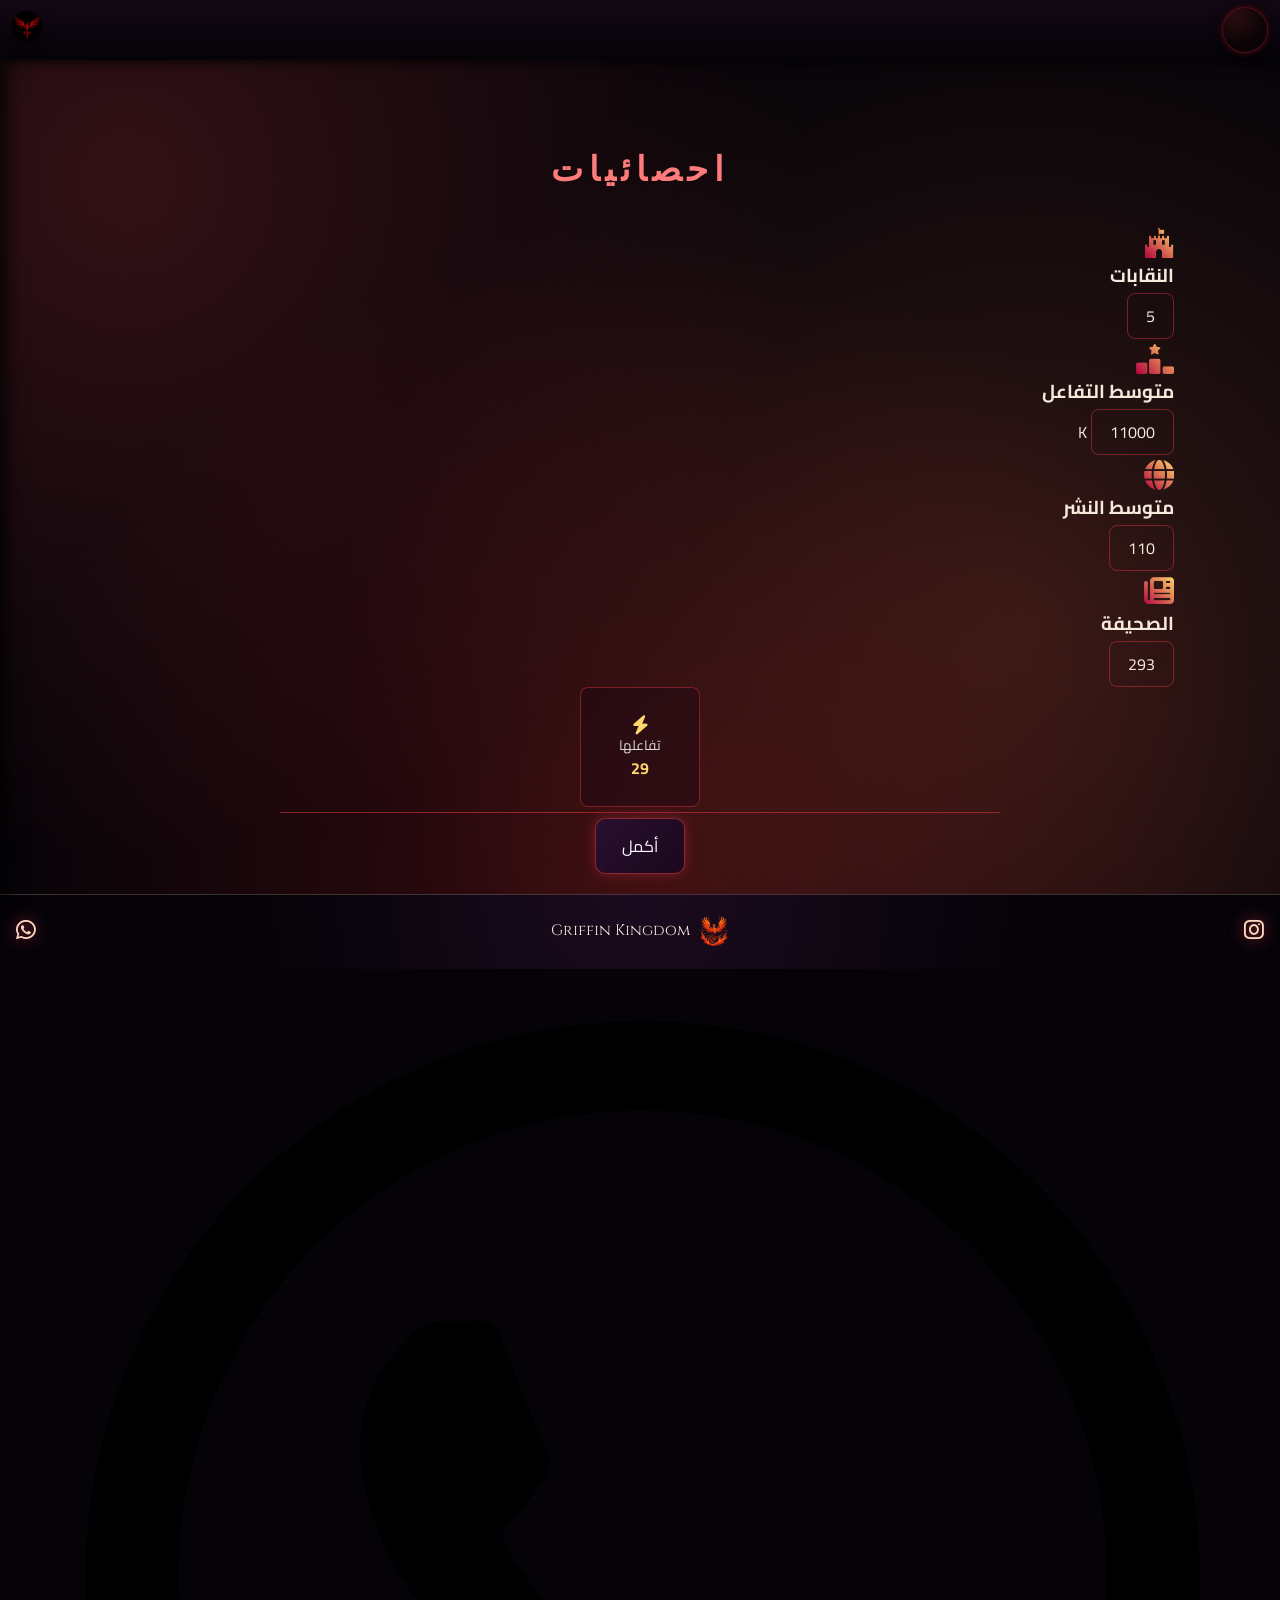
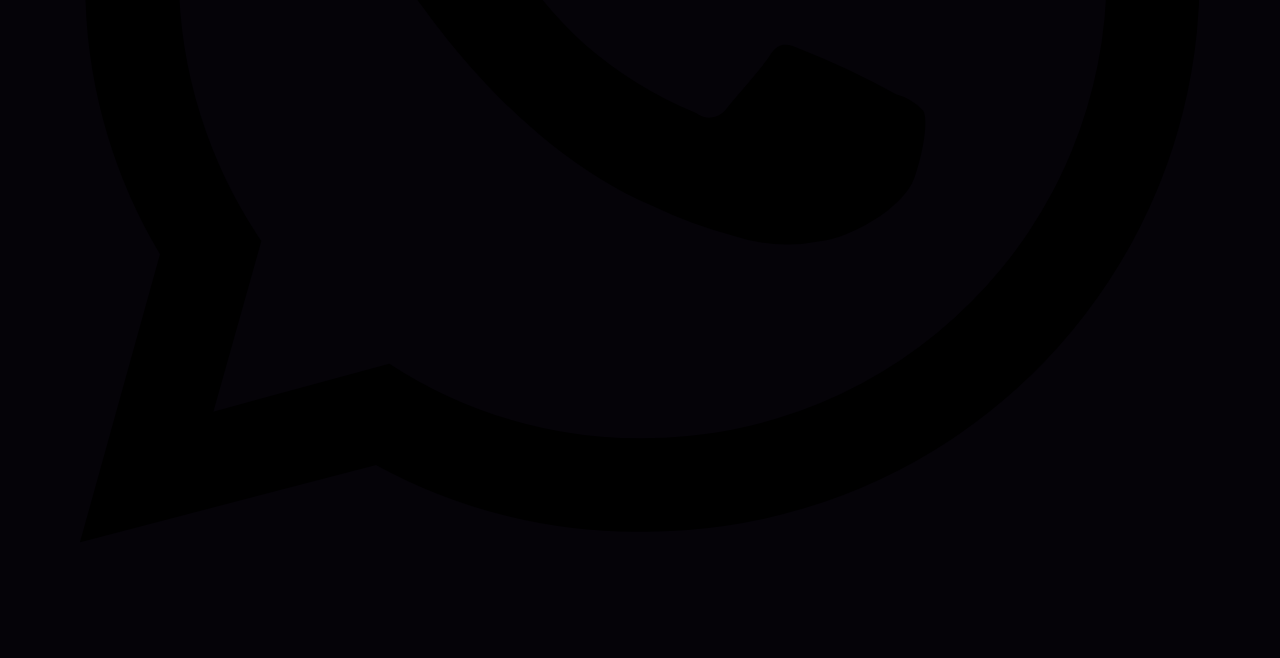
<file: stats.html>
<!DOCTYPE html>
<html lang="ar" dir="rtl">
<head>
  <meta charset="UTF-8" />
  <title>احصائيات - Griffin Kingdom</title>
  <meta name="viewport" content="width=device-width, initial-scale=1.0" />

  <link href="https://fonts.googleapis.com/css2?family=Cinzel:wght@400;700;900&family=Cairo:wght@300;500;700&display=swap" rel="stylesheet">
  <link rel="stylesheet" href="https://cdnjs.cloudflare.com/ajax/libs/font-awesome/6.5.1/css/all.min.css">
  <link rel="stylesheet" href="style.css" />
</head>
<body>
  
  <!-- خلفية الشرار -->
  <canvas id="embers-canvas"></canvas>
  
  <!-- الشريط العلوي -->
  <header class="top-bar">
    <button id="menu-toggle" class="icon-btn ancient-btn">
      <span class="bar"></span><span class="bar"></span><span class="bar"></span>
    </button>

   <!-- الشعار في المنتصف -->
  <!-- شعار SVG الجديد -->
<div class="top-logo-svg-wrapper">
  <svg class="top-logo-svg" viewBox="0 0 677 369" xmlns="http://www.w3.org/2000/svg" preserveAspectRatio="xMidYMid meet">

    <g transform="translate(0,369) scale(0.1,-0.1)" fill="url(#griffinLogoGradient)" stroke="none">
      <!-- كل الـ paths هنا -->
      <path d="M1065 3261 c23 -106 106 -252 189 -331 25 -24 42 -48 39 -56 -3 -8 0
-14 6 -14 6 0 11 -9 11 -21 0 -19 -4 -20 -47 -15 -53 6 -110 9 -163 7 l-35 -2
26 -14 c27 -15 43 -40 34 -54 -8 -14 -117 -32 -175 -30 -72 2 -148 -17 -185
-47 -24 -19 -26 -22 -8 -18 26 7 91 -12 116 -34 17 -15 24 -52 9 -52 -4 0 -31
-20 -61 -44 -30 -25 -69 -47 -89 -51 -37 -7 -102 -50 -102 -67 0 -7 15 -8 38
-5 79 13 83 -39 7 -87 -89 -56 -210 -186 -137 -147 29 15 92 14 92 -1 0 -7
-16 -35 -35 -63 -20 -27 -43 -61 -52 -75 -10 -14 -30 -40 -46 -59 -53 -62
-118 -211 -124 -282 l-5 -64 27 41 c43 64 107 93 134 61 13 -17 0 -132 -23
-196 -19 -52 -20 -190 -2 -241 l13 -34 6 33 c9 43 44 101 62 101 20 0 35 -54
50 -188 14 -118 41 -208 72 -242 11 -12 13 -10 13 13 0 34 25 97 39 97 13 0
44 -45 65 -95 38 -88 68 -142 102 -182 41 -49 58 -55 44 -17 -15 38 -12 84 5
90 10 4 49 -28 116 -95 55 -56 119 -111 141 -122 l41 -21 -7 24 c-3 12 -9 36
-13 52 -5 26 -4 28 13 21 10 -4 41 -14 68 -21 27 -8 64 -23 83 -34 40 -23 147
-60 176 -60 20 0 20 1 -1 23 -38 40 -29 46 61 41 45 -2 100 -8 122 -14 46 -11
128 -13 138 -3 4 3 -2 12 -13 20 -26 18 -26 33 0 33 19 0 116 29 165 49 78 32
128 45 181 49 57 3 64 1 97 -27 22 -20 37 -44 41 -67 6 -28 10 -33 20 -25 23
19 56 125 56 177 -1 55 -14 124 -27 133 -4 3 -9 20 -10 36 -6 75 -12 117 -23
151 -8 22 -10 65 -8 105 3 38 2 66 -3 63 -4 -2 -1 18 7 46 8 28 13 54 10 58
-5 9 28 142 43 169 23 43 76 82 116 85 l40 3 -39 24 c-43 27 -126 32 -153 9
-13 -10 -18 -8 -34 11 -25 30 -24 41 2 41 12 0 19 5 17 13 -7 19 -32 14 -42
-8 -6 -15 -19 -21 -48 -21 -25 -1 -47 -9 -62 -23 -24 -22 -79 -28 -106 -11
-24 15 -2 24 27 11 24 -10 26 -10 11 2 -27 21 -22 24 31 19 43 -4 49 -2 54 17
6 25 -3 33 -23 20 -18 -11 -43 -12 -36 -1 8 13 -197 2 -226 -13 -16 -8 -26 -9
-25 -3 1 6 -4 13 -11 15 -7 3 -10 -1 -7 -9 4 -10 -17 -14 -96 -16 -103 -2
-162 9 -230 43 l-34 18 19 -22 c11 -11 25 -21 32 -21 7 0 15 -8 19 -19 3 -11
23 -23 51 -31 24 -7 47 -17 50 -21 3 -5 14 -9 25 -9 12 0 17 4 13 11 -3 6 0
15 7 20 22 14 33 10 19 -6 -10 -12 -9 -15 6 -16 11 0 4 -6 -16 -13 -65 -23
-165 25 -233 112 -37 48 -36 18 2 -56 37 -71 71 -109 143 -155 31 -19 59 -40
62 -46 4 -6 25 -11 47 -11 21 0 39 -4 39 -9 0 -5 9 -11 20 -14 11 -3 23 -13
26 -24 4 -10 13 -25 20 -33 19 -22 27 -147 11 -157 -7 -4 -17 -26 -22 -48 -6
-22 -14 -40 -20 -40 -5 0 -23 -9 -39 -20 -15 -10 -43 -20 -60 -21 -17 -2 -43
-7 -56 -12 -29 -11 -172 -3 -165 9 3 4 -20 13 -50 19 -30 6 -61 18 -69 26 -8
8 -20 14 -26 14 -6 0 -8 5 -5 10 3 6 1 10 -6 10 -19 0 -79 44 -76 55 2 5 -18
27 -45 48 -26 21 -45 43 -42 48 3 6 -6 28 -20 50 -15 22 -24 44 -21 49 3 5 -6
28 -21 51 -18 29 -22 44 -15 49 9 5 9 18 0 51 -6 24 -13 69 -15 99 -2 30 -6
60 -9 67 -2 6 0 13 5 15 4 2 10 23 12 48 3 28 9 44 16 43 7 -2 12 8 12 21 0
36 18 78 30 71 7 -4 20 14 32 43 12 28 26 48 33 46 6 -3 26 16 44 41 22 31 38
44 48 41 8 -4 31 7 51 22 53 41 61 45 75 34 9 -7 40 -1 104 21 74 25 98 29
120 21 37 -13 35 -24 -13 -52 l-39 -24 88 6 c72 5 87 4 87 -8 0 -8 -4 -18 -10
-21 -27 -17 -4 -22 48 -10 31 8 58 10 60 5 2 -4 17 -4 35 1 53 16 102 2 147
-42 48 -47 54 -82 24 -141 -14 -27 -14 -28 12 -18 58 22 118 66 155 112 21 28
39 54 39 59 0 5 5 8 11 7 6 -2 21 10 32 25 18 24 22 42 22 107 0 69 -3 81 -22
98 -13 11 -23 30 -24 43 0 13 -4 33 -9 44 -8 18 -9 17 -9 -7 -1 -24 -5 -28
-32 -28 -16 0 -28 4 -25 9 3 5 -5 16 -19 25 -14 9 -25 22 -25 28 0 6 -11 26
-25 44 -14 18 -25 42 -25 53 0 23 -16 28 -23 9 -5 -14 -37 52 -37 75 0 10 -9
13 -28 11 -31 -3 -61 27 -77 75 -5 17 -9 20 -15 11 -6 -10 -17 -6 -45 18 -19
18 -41 32 -48 32 -7 0 -8 -3 -2 -8 6 -4 21 -20 35 -37 l25 -29 -43 33 c-46 36
-62 59 -62 90 0 14 -6 21 -20 21 -23 0 -26 -10 -7 -29 16 -17 -92 36 -116 57
-9 8 -29 17 -43 18 -14 2 -53 19 -86 38 -32 20 -56 30 -52 23 4 -6 -2 -3 -14
7 -25 22 -28 30 -8 23 8 -3 -2 17 -22 44 l-37 49 -3 -33 c-3 -35 52 -167 69
-167 12 0 59 -49 59 -62 0 -4 -12 -6 -27 -3 -24 5 -24 4 6 -10 45 -20 37 -26
-16 -12 -36 9 -46 18 -63 54 -11 24 -24 43 -29 43 -15 0 -22 -18 -10 -25 5 -4
8 -13 5 -21 -3 -8 1 -14 11 -14 9 0 14 -3 10 -6 -9 -9 -68 7 -61 17 3 5 -2 9
-10 9 -8 0 -21 12 -28 28 -8 17 -36 39 -77 61 -64 34 -189 150 -245 226 l-28
40 7 -34z m590 -271 c3 -6 -1 -7 -9 -4 -18 7 -21 14 -7 14 6 0 13 -4 16 -10z
m48 -69 c13 -11 17 -24 13 -43 -3 -15 -1 -30 4 -33 6 -3 10 -11 10 -16 0 -6
-17 -1 -37 11 -28 15 -44 35 -61 73 -12 29 -22 56 -22 60 0 9 63 -26 93 -52z
m56 -1 c38 -19 90 -71 92 -93 6 -43 7 -77 3 -77 -3 0 -27 14 -54 32 -40 26
-50 39 -55 68 -3 20 -12 49 -20 63 -17 32 -15 33 34 7z m137 -91 c8 -17 13
-36 11 -42 -3 -10 -47 62 -47 78 0 13 21 -8 36 -36z m54 -54 c11 -13 10 -14
-4 -9 -9 3 -16 10 -16 15 0 13 6 11 20 -6z m120 -30 c19 -19 31 -35 26 -35 -4
0 -23 16 -43 35 -20 19 -32 35 -26 35 5 0 24 -16 43 -35z m-54 8 c20 -27 16
-38 -6 -18 -20 18 -26 35 -14 35 4 0 13 -8 20 -17z m30 -69 c10 -7 17 -14 14
-17 -3 -3 -15 -1 -26 6 -61 36 -93 59 -97 71 -3 8 16 0 42 -18 27 -17 57 -36
67 -42z m-354 -10 c26 -13 53 -21 60 -19 17 7 56 -21 45 -31 -15 -15 -191 60
-218 93 -13 15 33 -3 113 -43z m202 41 c4 -13 2 -14 -14 -5 -23 13 -26 20 -6
20 8 0 16 -7 20 -15z m-797 -11 c-3 -3 -12 -4 -19 -1 -8 3 -5 6 6 6 11 1 17
-2 13 -5z m984 -11 c13 -16 12 -17 -3 -4 -17 13 -22 21 -14 21 2 0 10 -8 17
-17z m-1021 3 c0 -2 -9 -6 -20 -9 -11 -3 -18 -1 -14 4 5 9 34 13 34 5z m1133
-74 c10 -5 40 -63 35 -68 -2 -2 -21 19 -41 46 -21 28 -42 50 -47 50 -6 0 -10
9 -10 21 0 18 4 16 28 -13 15 -18 30 -35 35 -36z m-40 0 c9 -8 17 -23 17 -34
0 -10 5 -18 10 -18 6 0 10 -7 10 -16 0 -13 -2 -13 -13 -2 -7 7 -21 25 -31 40
-10 15 -21 26 -26 23 -4 -2 -17 9 -29 26 l-23 30 34 -17 c18 -9 41 -23 51 -32z
m-738 32 c22 -9 0 -24 -34 -24 -20 0 -21 2 -11 15 14 17 21 18 45 9z m-375
-16 c0 -11 -12 -10 -30 2 -12 7 -10 9 8 7 12 0 22 -5 22 -9z m58 5 c-10 -2
-26 -2 -35 0 -10 3 -2 5 17 5 19 0 27 -2 18 -5z m97 -3 c3 -6 -1 -7 -9 -4 -18
7 -21 14 -7 14 6 0 13 -4 16 -10z m96 -47 c-40 -17 -51 -10 -26 17 14 16 21
17 39 8 20 -11 20 -12 -13 -25z m-51 13 c0 -3 -4 -8 -10 -11 -5 -3 -10 -1 -10
4 0 6 5 11 10 11 6 0 10 -2 10 -4z m-60 -36 c-20 -13 -33 -13 -25 0 3 6 14 10
23 10 15 0 15 -2 2 -10z m30 -84 c-7 -39 -15 -65 -17 -58 -3 7 1 45 8 85 6 39
14 66 17 58 2 -8 -1 -46 -8 -85z m750 84 c0 -5 6 -10 13 -10 7 0 23 -13 35
-30 14 -18 40 -35 70 -45 36 -12 39 -14 13 -10 -43 6 -101 42 -101 61 0 9 -5
12 -10 9 -6 -4 -8 -11 -5 -16 8 -12 3 -11 -36 6 -28 11 -30 14 -12 15 16 0 21
4 17 15 -4 8 -1 15 5 15 6 0 11 -4 11 -10z m-800 -20 c12 -8 9 -10 -13 -10
-16 0 -26 4 -22 10 8 12 16 12 35 0z m200 6 c0 -3 -4 -8 -10 -11 -5 -3 -10 -1
-10 4 0 6 5 11 10 11 6 0 10 -2 10 -4z m758 -14 c3 -9 -2 -13 -14 -10 -9 1
-19 9 -22 16 -3 9 2 13 14 10 9 -1 19 -9 22 -16z m-440 -33 c42 -1 68 -4 57
-7 l-20 -5 20 -9 c13 -5 -2 -7 -42 -3 -34 2 -77 12 -95 20 -18 8 -25 13 -15
10 10 -3 53 -6 95 -6z m613 -6 c13 -16 12 -17 -3 -4 -10 7 -18 15 -18 17 0 8
8 3 21 -13z m-26 -13 c-3 -5 5 -10 17 -12 12 -2 23 -9 26 -15 7 -22 -21 -14
-58 16 -34 29 -34 29 -7 24 15 -3 25 -9 22 -13z m-1209 -26 c-4 -9 -9 -15 -11
-12 -3 3 -3 13 1 22 4 9 9 15 11 12 3 -3 3 -13 -1 -22z m71 6 c-31 -25 -36
-25 -30 -2 2 10 15 19 30 20 l26 2 -26 -20z m1228 -44 c11 -8 26 -12 35 -9 12
4 12 3 1 -5 -9 -7 -10 -12 -2 -16 6 -4 11 -12 11 -17 0 -6 -14 1 -31 15 -17
14 -35 26 -40 26 -5 0 -9 5 -9 10 0 14 13 12 35 -4z m-191 -11 c4 -13 2 -14
-14 -5 -23 13 -26 20 -6 20 8 0 16 -7 20 -15z m-1104 -7 c0 -20 -16 -41 -28
-37 -6 3 -6 13 -1 27 9 23 29 30 29 10z m1193 -9 c4 -16 3 -18 -9 -8 -7 6 -11
15 -8 20 8 13 11 11 17 -12z m-1269 -136 c12 -10 29 -38 37 -63 9 -27 23 -49
37 -56 19 -9 20 -13 8 -17 -10 -4 -22 3 -32 18 -9 14 -23 25 -30 25 -8 0 -14
10 -14 22 0 12 -10 32 -21 44 -27 29 -38 89 -25 134 11 34 11 34 14 -27 2 -51
7 -66 26 -80z m836 127 c0 -12 -66 -30 -105 -29 -23 1 -18 4 23 14 30 7 56 16
59 19 10 9 23 7 23 -4z m-572 -45 c-3 -3 -9 2 -12 12 -6 14 -5 15 5 6 7 -7 10
-15 7 -18z m62 21 c0 -3 -4 -8 -10 -11 -5 -3 -10 -1 -10 4 0 6 5 11 10 11 6 0
10 -2 10 -4z m-80 -56 c-6 -11 -13 -20 -16 -20 -2 0 0 9 6 20 6 11 13 20 16
20 2 0 0 -9 -6 -20z m669 17 c-2 -1 -13 -9 -24 -17 -19 -14 -19 -14 -6 3 7 9
18 17 24 17 6 0 8 -1 6 -3z m-1008 -68 c-13 -11 -26 -17 -29 -14 -8 8 20 35
37 35 12 -1 11 -5 -8 -21z m-10 -142 c-10 -9 -11 -8 -5 6 3 10 9 15 12 12 3
-3 0 -11 -7 -18z m198 -69 c-1 -24 -3 -27 -6 -10 -2 12 -9 22 -14 22 -5 0 -9
5 -9 10 0 6 7 10 15 10 11 0 15 -10 14 -32z m-52 -120 c-3 -8 -6 -5 -6 6 -1
11 2 17 5 13 3 -3 4 -12 1 -19z m23 -53 c0 -5 -5 -3 -10 5 -5 8 -10 20 -10 25
0 6 5 3 10 -5 5 -8 10 -19 10 -25z m993 -86 c-8 -8 -16 -8 -30 0 -17 11 -17
11 2 9 13 -2 19 2 17 12 -3 12 -1 13 9 3 10 -10 10 -16 2 -24z m97 11 c-14
-11 -34 -20 -44 -20 -18 0 -18 1 -3 18 9 10 29 18 44 20 l28 2 -25 -20z
m-1117 -20 c3 -11 1 -18 -4 -14 -5 3 -9 12 -9 20 0 20 7 17 13 -6z m897 -4 c0
-11 -19 -15 -25 -6 -3 5 1 10 9 10 9 0 16 -2 16 -4z m87 -13 c7 -19 -32 -34
-59 -23 -22 10 -22 10 -1 6 13 -2 28 3 35 12 10 12 10 14 1 8 -8 -4 -13 -2
-13 4 0 15 32 9 37 -7z m-906 -21 c16 -28 16 -29 -7 -24 -17 3 -24 11 -24 28
0 32 11 30 31 -4z m988 17 c22 -8 29 -14 21 -19 -14 -9 -67 6 -76 21 -7 12 16
11 55 -2z m261 -49 c-19 -10 -46 -17 -60 -14 -14 2 -19 1 -12 -2 17 -8 15 -27
-3 -21 -8 4 -17 2 -20 -3 -3 -4 1 -10 7 -12 17 -6 -50 -83 -71 -83 -9 0 -22
12 -29 28 -7 15 -24 35 -38 43 -13 9 -22 20 -19 24 6 10 55 4 68 -9 6 -6 15
-11 21 -11 6 0 5 5 -1 11 -20 20 41 62 80 57 18 -3 43 -2 57 3 46 13 55 8 20
-11z m-457 -7 c-7 -2 -21 -2 -30 0 -10 3 -4 5 12 5 17 0 24 -2 18 -5z m157
-28 c22 -11 30 -12 34 -2 3 6 3 2 0 -10 -3 -13 -1 -23 5 -23 6 0 11 -5 11 -12
0 -6 -12 0 -27 15 -16 14 -39 30 -53 36 -14 5 -19 10 -12 10 7 1 26 -6 42 -14z
m-983 -81 c-5 -5 -57 68 -57 81 0 4 14 -11 31 -34 17 -24 29 -45 26 -47z m43
9 c0 9 5 17 10 17 6 0 10 -8 10 -17 0 -14 2 -15 9 -5 6 10 10 10 20 -1 10 -12
5 -16 -26 -20 -45 -5 -49 -3 -56 43 l-6 35 19 -35 c12 -22 19 -29 20 -17z
m1029 3 c-3 -3 -11 5 -18 17 -13 21 -12 21 5 5 10 -10 16 -20 13 -22z m-1239
-48 c0 -18 -2 -20 -9 -8 -6 8 -7 18 -5 22 9 14 14 9 14 -14z m1238 -3 c-3 -3
-9 2 -12 12 -6 14 -5 15 5 6 7 -7 10 -15 7 -18z m-998 -88 c0 6 -5 15 -11 18
-6 4 -8 13 -5 20 2 7 0 17 -6 23 -24 24 38 -2 65 -26 l27 -26 -22 -13 c-13 -7
-32 -12 -43 -13 -23 0 -88 63 -98 95 -4 11 16 -5 43 -35 27 -30 50 -50 50 -43z
m1250 59 c0 -2 -9 -6 -20 -9 -11 -3 -18 -1 -14 4 5 9 34 13 34 5z m-1450 -33
c-16 -43 -33 -73 -41 -73 -5 0 4 23 18 50 29 55 38 64 23 23z m203 -86 c8 8
38 -17 32 -26 -2 -4 2 -8 10 -8 10 0 11 5 4 19 -11 21 1 24 20 6 11 -10 13
-10 7 0 -12 20 11 14 41 -12 l28 -25 -23 -23 -22 -23 -56 30 c-30 16 -62 40
-70 53 -15 22 -14 23 4 13 11 -6 22 -8 25 -4z m-166 -34 c-3 -10 -5 -4 -5 12
0 17 2 24 5 18 2 -7 2 -21 0 -30z m53 13 c0 -3 -4 -8 -10 -11 -5 -3 -10 -1
-10 4 0 6 5 11 10 11 6 0 10 -2 10 -4z m1128 -8 c8 -8 15 -8 27 2 15 12 16 10
9 -24 l-7 -39 33 5 c30 5 31 4 15 -9 -11 -7 -23 -13 -28 -13 -4 0 -5 -5 -1
-12 4 -7 3 -8 -4 -4 -14 9 -32 -33 -32 -72 0 -15 7 -38 16 -50 21 -31 9 -41
-17 -15 -24 23 -34 123 -12 123 10 0 30 77 21 84 -1 1 -14 10 -28 19 -13 9
-20 17 -14 17 5 0 15 -5 22 -12z m-1078 -29 c0 -5 -4 -9 -10 -9 -5 0 -10 7
-10 16 0 8 5 12 10 9 6 -3 10 -10 10 -16z m-73 -11 c-4 -12 -1 -29 6 -37 6 -9
7 -13 2 -8 -4 4 -16 0 -25 -8 -17 -15 -17 -13 -3 30 16 46 30 63 20 23z m326
-36 c27 -12 56 -22 65 -22 12 0 9 -7 -13 -25 -38 -31 -43 -31 -55 0 -5 14 -13
24 -17 23 -19 -3 -43 16 -43 34 0 11 3 18 8 16 4 -2 29 -14 55 -26z m-273 -8
c0 -8 -4 -12 -10 -9 -5 3 -10 10 -10 16 0 5 5 9 10 9 6 0 10 -7 10 -16z m60
-5 c0 -15 -4 -19 -16 -15 -9 3 -18 6 -20 6 -2 0 -4 7 -4 15 0 8 9 15 20 15 14
0 20 -7 20 -21z m135 -19 c17 -8 32 -17 35 -20 3 -3 18 -12 33 -20 16 -8 24
-16 19 -18 -17 -5 -119 47 -126 64 -3 8 -2 13 2 12 4 -2 21 -10 37 -18z m-88
-47 c5 18 18 23 27 8 4 -5 0 -12 -6 -14 -9 -3 -4 -13 14 -29 15 -12 30 -36 33
-53 4 -23 3 -25 -4 -10 -13 31 -47 57 -68 53 -21 -4 -23 -47 -6 -161 13 -95
-10 -68 -27 31 l-12 73 -24 -16 c-39 -25 -43 -17 -10 19 22 22 37 53 46 92
l14 58 10 -35 c6 -23 11 -28 13 -16z m293 -14 c36 -11 37 -12 26 -41 -11 -30
-12 -30 -66 -24 -55 7 -116 36 -92 44 7 2 24 -3 37 -12 28 -18 39 -20 30 -6
-3 6 2 10 12 10 17 1 17 1 1 11 -10 5 -18 14 -18 19 0 13 24 13 70 -1z m90 7
c0 -2 -7 -7 -16 -10 -8 -3 -12 -2 -9 4 6 10 25 14 25 6z m310 -87 c-20 -48
-28 -33 -11 20 11 33 17 43 19 29 2 -11 -2 -33 -8 -49z m-232 21 c-29 -59 -65
-74 -135 -60 -38 8 -52 15 -45 22 7 7 20 7 42 0 33 -12 90 -6 90 9 0 5 -8 9
-18 9 -11 0 -27 9 -38 21 l-19 21 48 -7 c30 -5 47 -4 47 3 0 9 13 16 41 21 4
0 -2 -17 -13 -39z m100 -52 c-23 -23 -37 -28 -80 -28 -28 0 -48 3 -45 7 4 3
24 6 45 5 21 -1 47 5 58 13 10 9 15 15 9 14 -22 -3 -29 2 -15 11 12 8 9 10
-12 10 -40 0 -35 18 7 26 19 3 38 11 42 18 5 6 10 -1 14 -19 5 -25 1 -35 -23
-57z m-443 42 c3 -5 1 -10 -4 -10 -6 0 -11 5 -11 10 0 6 2 10 4 10 3 0 8 -4
11 -10z m1100 -20 c3 -5 1 -10 -4 -10 -6 0 -11 5 -11 10 0 6 2 10 4 10 3 0 8
-4 11 -10z m-1041 -36 c9 -8 14 -20 10 -25 -7 -12 -24 -1 -24 16 0 7 -10 16
-22 18 -23 4 -23 4 -1 6 12 0 29 -6 37 -15z m-75 -54 c0 -9 -4 -8 -9 5 -5 11
-9 27 -9 35 0 9 4 8 9 -5 5 -11 9 -27 9 -35z m1123 26 c12 12 15 -23 3 -39
-11 -15 -14 -12 -23 25 -9 36 -9 40 2 26 7 -10 15 -15 18 -12z m-1352 10 c0
-2 -7 -9 -15 -16 -13 -11 -14 -10 -9 4 5 14 24 23 24 12z m435 -6 c3 -5 1 -10
-4 -10 -6 0 -11 5 -11 10 0 6 2 10 4 10 3 0 8 -4 11 -10z m-35 -20 c23 -23 25
-30 8 -30 -14 0 -48 30 -48 42 0 14 19 9 40 -12z m766 8 c5 -8 1 -9 -11 -5
-11 5 -31 0 -51 -12 -19 -11 -34 -16 -34 -11 0 5 9 12 20 15 11 4 18 9 16 13
-2 4 9 8 25 9 15 1 31 -3 35 -9z m-319 -20 c-3 -8 -6 -5 -6 6 -1 11 2 17 5 13
3 -3 4 -12 1 -19z m-331 -20 c4 -5 -6 -8 -22 -6 -15 2 -29 8 -31 14 -5 14 44
6 53 -8z m89 1 c4 -6 5 -13 2 -16 -8 -7 -47 7 -47 18 0 13 37 11 45 -2z m391
-26 c-11 -11 -17 4 -9 23 7 18 8 18 11 1 2 -10 1 -21 -2 -24z m-196 17 c0 -5
-2 -10 -4 -10 -3 0 -8 5 -11 10 -3 6 -1 10 4 10 6 0 11 -4 11 -10z m-95 -10
c3 -5 2 -10 -4 -10 -5 0 -13 5 -16 10 -3 6 -2 10 4 10 5 0 13 -4 16 -10z
m-361 -16 c3 -8 2 -12 -4 -9 -6 3 -10 10 -10 16 0 14 7 11 14 -7z m106 -15
c12 -16 20 -32 17 -35 -2 -3 -14 11 -25 31 -26 43 -21 46 8 4z m433 19 c9 -7
25 -30 35 -50 l19 -37 -24 16 c-13 9 -22 22 -19 29 3 8 -1 14 -8 14 -7 0 -21
9 -31 20 -14 16 -15 20 -3 20 8 0 22 -6 31 -12z m508 -15 c11 -30 -2 -29 -25
3 -17 24 -17 26 -1 22 10 -1 21 -13 26 -25z m-832 -18 c19 -19 30 -35 25 -35
-5 0 -24 16 -43 35 -18 19 -29 35 -24 35 4 0 23 -16 42 -35z m-599 10 c0 -8
-4 -15 -10 -15 -5 0 -7 7 -4 15 4 8 8 15 10 15 2 0 4 -7 4 -15z m181 -81 c-5
-21 -9 -30 -10 -19 -1 24 10 67 15 62 3 -2 0 -22 -5 -43z m905 -18 c10 -8 15
-18 11 -22 -4 -4 -17 2 -29 14 -25 25 -13 30 18 8z"></path>
      <path d="M1340 1276 c0 -2 7 -7 16 -10 8 -3 12 -2 9 4 -6 10 -25 14 -25 6z"></path>
      <path d="M1437 1169 c7 -7 15 -10 18 -7 3 3 -2 9 -12 12 -14 6 -15 5 -6 -5z"></path>
      <path d="M2646 3139 c-16 -79 -13 -145 10 -201 13 -32 24 -69 24 -83 0 -17 12
-38 35 -59 19 -19 35 -43 35 -54 0 -13 11 -26 28 -34 16 -8 28 -23 30 -37 2
-13 20 -39 39 -57 19 -18 32 -38 28 -44 -19 -30 -115 8 -172 68 l-35 37 5 -30
c11 -58 48 -124 97 -174 28 -28 50 -55 50 -60 0 -6 9 -15 19 -21 11 -5 29 -23
41 -40 16 -23 19 -34 11 -49 -9 -17 -16 -18 -45 -10 -19 5 -47 16 -63 24 -15
8 -29 12 -32 10 -6 -7 44 -76 83 -113 19 -18 38 -41 41 -52 3 -10 15 -22 26
-25 10 -4 19 -13 19 -20 0 -8 11 -20 24 -27 28 -15 82 -78 68 -78 -6 0 -13
-12 -15 -27 -3 -24 -4 -23 -6 7 -1 39 -21 74 -52 91 -21 11 -21 9 -18 -118 2
-70 0 -133 -4 -140 -4 -7 -1 -26 8 -44 12 -23 14 -38 7 -59 -6 -15 -8 -68 -6
-116 5 -109 -4 -129 -40 -94 -15 13 -26 29 -26 37 0 7 -5 13 -11 13 -20 0 -4
-111 24 -166 13 -27 28 -59 31 -71 11 -34 -17 -29 -49 8 -14 17 -28 29 -31 27
-10 -11 10 -91 30 -121 40 -59 57 -121 55 -197 -3 -89 -15 -127 -65 -197 -52
-73 -91 -111 -137 -133 l-38 -17 30 -13 c30 -12 113 -10 189 6 25 5 32 3 32
-10 0 -17 25 -22 35 -6 3 5 12 7 19 4 7 -3 29 4 47 15 52 32 79 27 120 -21
l36 -42 29 43 c25 38 31 42 58 38 17 -2 46 -11 65 -18 21 -9 35 -10 38 -4 4
13 94 11 121 -4 29 -15 142 -13 171 3 24 13 24 14 -15 14 -47 1 -94 17 -94 33
0 7 7 8 18 4 45 -19 55 -16 22 8 -19 13 -48 43 -65 66 -17 23 -38 41 -50 41
-39 0 -90 20 -102 39 -13 21 -1 24 26 6 8 -5 25 -9 38 -10 37 -1 23 25 -20 40
-40 14 -71 35 -62 43 2 3 11 -1 19 -7 10 -9 16 -9 21 -1 5 8 15 4 32 -12 l25
-23 -8 30 c-9 41 -9 40 -49 59 -19 9 -35 22 -35 27 0 6 16 1 35 -11 l36 -22
-5 93 c-3 52 -5 100 -5 107 -1 7 -5 11 -10 8 -5 -4 -5 10 -1 32 5 20 11 106
14 191 3 84 7 156 10 159 3 2 69 5 148 5 160 1 182 -6 204 -58 7 -19 18 -36
23 -39 21 -13 22 -65 2 -111 -21 -47 -15 -55 25 -32 50 28 108 129 121 210 5
37 7 38 20 22 12 -17 13 -16 13 17 0 19 -7 52 -15 72 -18 42 -15 50 29 77 l31
19 -55 1 c-30 1 -47 3 -37 6 14 4 16 8 7 18 -10 12 -6 13 22 5 l33 -10 -24 19
-24 18 27 45 c29 49 38 104 10 58 -8 -14 -13 -17 -10 -7 3 9 1 17 -4 17 -6 0
-10 21 -10 46 0 30 -4 43 -11 38 -6 -3 -15 0 -20 7 -6 10 -9 6 -9 -13 0 -15
-5 -30 -10 -33 -7 -4 -8 12 -4 47 4 37 2 63 -9 88 l-15 35 -1 -41 c-1 -44 -35
-99 -74 -121 -32 -18 -35 -16 -39 18 l-3 31 -39 -31 c-50 -40 -66 -40 -66 2 0
24 -3 28 -10 17 -5 -8 -10 -11 -10 -7 0 4 -17 -4 -37 -18 -21 -14 -47 -25 -58
-25 -11 0 -37 -13 -56 -30 -30 -24 -49 -30 -105 -35 l-69 -7 25 22 c14 11 34
26 45 32 l20 11 -20 -23 -20 -23 30 15 c17 9 39 14 49 12 11 -1 28 3 39 11 18
13 16 14 -29 17 -47 3 -49 4 -49 33 0 35 -24 45 -49 20 -9 -9 -16 -12 -16 -7
0 6 16 24 36 41 19 17 32 36 29 41 -4 6 -1 26 5 45 6 19 8 40 4 47 -8 13 -7
67 2 129 l5 36 72 7 c92 9 84 9 206 1 58 -3 112 -10 122 -16 24 -12 29 -11 29
5 0 11 9 13 38 9 62 -10 112 -40 128 -79 8 -19 21 -34 29 -34 14 0 35 -56 35
-92 0 -10 4 -18 9 -18 10 0 41 73 41 97 0 14 3 14 21 -3 46 -42 63 -125 39
-190 -17 -44 0 -42 41 6 43 50 69 114 69 171 0 21 5 41 11 45 8 4 9 23 4 58
-4 28 -9 76 -11 106 -2 30 -4 63 -4 73 -1 9 -5 17 -11 17 -5 0 -9 6 -9 13 0 8
-11 24 -25 37 -14 13 -24 31 -22 40 1 8 -6 21 -18 28 -14 9 -15 12 -3 8 15 -4
16 -1 7 21 -8 21 -4 38 21 89 18 38 30 78 29 101 0 21 -3 31 -6 23 -15 -40
-76 -99 -128 -124 -60 -28 -145 -36 -145 -13 -1 16 -35 57 -49 57 -14 0 -14
-17 -1 -25 6 -3 10 -11 10 -17 0 -7 -5 -6 -14 1 -17 14 -68 -8 -85 -36 -10
-17 -11 -16 -12 2 -1 11 -1 24 0 29 1 5 -9 2 -22 -7 -22 -14 -167 -29 -167
-17 0 3 14 11 30 17 21 8 30 18 30 34 l0 22 -22 -20 c-13 -11 -33 -26 -45 -32
-26 -13 -97 -15 -88 -2 3 5 20 7 39 4 22 -3 36 -1 42 8 11 18 14 40 6 35 -4
-2 -48 0 -97 4 -82 7 -96 11 -155 48 -35 23 -67 39 -70 36 -3 -3 3 -11 13 -18
9 -7 17 -22 17 -32 0 -15 -7 -11 -33 18 -32 36 -87 76 -87 63 0 -4 9 -18 20
-32 31 -40 26 -63 -13 -63 -18 0 -43 7 -55 16 -12 8 -27 12 -32 9 -6 -3 -10
-2 -10 3 0 6 -10 12 -23 16 -12 3 -42 22 -67 43 -24 21 -41 32 -36 26 4 -7 3
-13 -3 -13 -6 0 -19 17 -30 38 l-20 37 -1 -32 c0 -17 9 -52 20 -77 22 -52 14
-64 -31 -42 -16 8 -36 13 -43 10 -44 -17 -205 136 -232 219 -20 64 -31 77 -38
46z m54 -120 c0 -6 -4 -7 -10 -4 -5 3 -10 11 -10 16 0 6 5 7 10 4 6 -3 10 -11
10 -16z m31 -62 c12 -22 12 -22 -10 -3 -11 11 -21 23 -21 28 0 14 19 -1 31
-25z m343 -66 c11 -12 17 -23 15 -26 -6 -6 -19 5 -49 39 -21 24 -22 27 -5 18
11 -5 29 -20 39 -31z m-297 9 c1 -16 -1 -17 -12 -7 -11 10 -8 19 10 27 1 0 1
-9 2 -20z m198 -78 c17 -9 17 -10 -7 -9 -19 2 -28 10 -37 32 -10 29 -10 30 7
9 9 -12 26 -26 37 -32z m149 23 c-4 -8 -11 -12 -16 -9 -6 4 -5 10 3 15 19 12
19 11 13 -6z m-284 -10 c16 -19 1 -19 -24 0 -16 12 -17 15 -4 15 8 0 21 -7 28
-15z m315 -23 c-3 -3 -11 0 -18 7 -9 10 -8 11 6 5 10 -3 15 -9 12 -12z m235
14 c0 -3 -4 -8 -10 -11 -5 -3 -10 -1 -10 4 0 6 5 11 10 11 6 0 10 -2 10 -4z
m-183 -22 c-3 -4 1 -13 9 -21 20 -21 12 -26 -19 -14 -29 11 -28 41 1 41 8 0
13 -3 9 -6z m410 0 c-3 -3 -12 -4 -19 -1 -8 3 -5 6 6 6 11 1 17 -2 13 -5z
m-720 -10 c-3 -3 -12 -4 -19 -1 -8 3 -5 6 6 6 11 1 17 -2 13 -5z m553 -4 c0
-5 -11 -10 -25 -10 -14 0 -25 5 -25 10 0 6 11 10 25 10 14 0 25 -4 25 -10z
m80 6 c0 -2 -8 -10 -17 -17 -16 -13 -17 -12 -4 4 13 16 21 21 21 13z m-521
-32 c2 -2 -4 -4 -14 -4 -16 0 -16 -2 4 -19 13 -11 36 -23 52 -26 16 -4 29 -11
29 -16 0 -5 16 -24 36 -41 19 -17 33 -37 30 -44 -4 -12 23 -28 49 -29 6 0 11
-4 12 -9 1 -5 7 -13 15 -17 10 -7 10 -9 1 -9 -7 0 -22 -9 -33 -20 -20 -20 -20
-20 -35 11 -16 29 -16 30 4 20 25 -14 41 -14 41 0 0 5 -4 7 -10 4 -11 -7 -70
21 -70 34 0 12 -32 46 -64 67 -48 30 -106 86 -106 101 0 10 8 12 28 7 15 -4
29 -8 31 -10z m951 -9 c27 -15 20 -19 -17 -9 -13 4 -23 10 -23 15 0 12 11 11
40 -6z m-590 -5 c12 -8 11 -10 -7 -10 -12 0 -25 5 -28 10 -8 13 15 13 35 0z
m443 -28 c-41 -36 -59 -88 -35 -102 14 -8 11 -9 -15 -10 -35 0 -63 -22 -63
-49 0 -20 -37 -58 -47 -48 -3 4 2 16 12 27 11 13 16 29 13 50 -4 27 0 33 29
47 19 8 39 25 45 36 9 18 5 17 -22 -6 -18 -15 -35 -25 -39 -22 -3 4 3 11 13
17 10 6 27 19 37 29 11 11 19 16 19 13 0 -3 17 8 38 24 45 37 58 32 15 -6z
m-508 18 c-27 -12 -43 -12 -25 0 8 5 22 9 30 9 10 0 8 -3 -5 -9z m132 4 c-3
-3 -12 -4 -19 -1 -8 3 -5 6 6 6 11 1 17 -2 13 -5z m153 -4 c13 -9 13 -10 0 -9
-8 1 -26 5 -40 9 l-25 8 25 1 c14 0 32 -4 40 -9z m330 -10 c0 -5 -12 -10 -27
-10 -22 0 -25 2 -13 10 20 13 40 13 40 0z m188 -30 c-7 -11 -17 -20 -22 -20
-5 0 -1 9 9 20 10 11 20 20 22 20 2 0 -2 -9 -9 -20z m-528 -27 c-1 -5 -10 -19
-20 -32 -17 -19 -23 -21 -35 -11 -19 16 -20 34 -1 27 8 -3 22 1 33 8 21 17 23
17 23 8z m330 -19 c12 -12 10 -14 -17 -14 -18 0 -35 -4 -38 -10 -11 -18 181 4
213 24 14 8 15 5 6 -18 -3 -9 -10 -14 -14 -11 -5 3 -11 1 -15 -5 -4 -7 -12 -7
-26 0 -11 7 -19 7 -19 1 0 -5 6 -11 13 -14 6 -2 9 -8 5 -12 -4 -4 -24 -1 -44
5 -21 7 -63 12 -94 12 -30 -1 -68 5 -85 13 -28 12 -28 13 -7 14 15 1 26 9 29
21 5 17 11 20 42 14 20 -3 43 -13 51 -20z m92 4 c-12 -12 -62 -21 -62 -11 0
16 9 20 40 19 16 -1 26 -4 22 -8z m-646 -23 c-11 -8 -25 -15 -30 -15 -6 0 -2
7 8 15 11 8 25 15 30 15 6 0 2 -7 -8 -15z m158 -24 c-4 -3 -9 0 -11 7 -3 7
-24 13 -51 13 l-47 2 40 6 c28 5 45 3 58 -8 9 -8 14 -17 11 -20z m143 25 c4
-3 -2 -6 -13 -6 -10 0 -29 -3 -41 -6 -17 -5 -23 -2 -23 11 0 13 7 16 36 12 19
-3 38 -8 41 -11z m-282 -26 c4 -6 -6 -10 -22 -10 -22 0 -25 2 -13 10 19 12 27
12 35 0z m905 -54 c0 -13 -20 -5 -46 17 -17 15 -24 28 -19 37 6 9 15 4 36 -18
16 -17 29 -33 29 -36z m-445 44 c13 -6 15 -9 5 -9 -8 0 -22 4 -30 9 -18 12 -2
12 25 0z m323 -50 c-15 -23 -24 -25 -34 -8 -4 7 -3 8 5 4 6 -4 14 0 17 8 3 9
10 16 15 16 5 0 4 -9 -3 -20z m50 -20 c14 -23 10 -25 -19 -9 -11 5 -17 14 -14
20 9 14 19 11 33 -11z m-588 -40 c0 -5 -5 -10 -11 -10 -5 0 -7 5 -4 10 3 6 8
10 11 10 2 0 4 -4 4 -10z m575 0 c3 -5 -3 -10 -14 -10 -11 0 -23 5 -26 10 -3
6 3 10 14 10 11 0 23 -4 26 -10z m106 -7 c13 -15 12 -15 -8 -4 -24 12 -29 21
-14 21 5 0 15 -7 22 -17z m-1304 -15 c-3 -8 -6 -5 -6 6 -1 11 2 17 5 13 3 -3
4 -12 1 -19z m1243 12 c0 -5 -4 -10 -10 -10 -5 0 -10 5 -10 10 0 6 5 10 10 10
6 0 10 -4 10 -10z m-1330 -4 c0 -3 -4 -8 -10 -11 -5 -3 -10 -1 -10 4 0 6 5 11
10 11 6 0 10 -2 10 -4z m1315 -36 c3 -5 -1 -10 -9 -10 -9 0 -16 5 -16 10 0 6
4 10 9 10 6 0 13 -4 16 -10z m-1136 -75 c42 -38 77 -45 84 -17 2 9 4 2 3 -15
0 -18 -3 -33 -6 -33 -4 0 -4 -16 -2 -35 3 -27 15 -45 51 -75 25 -23 37 -37 26
-34 -28 11 -96 56 -91 61 8 8 -34 97 -57 122 -12 13 -35 32 -52 42 -21 13 -25
19 -13 19 10 0 35 -16 57 -35z m1166 25 c3 -6 -1 -7 -9 -4 -18 7 -21 14 -7 14
6 0 13 -4 16 -10z m9 -66 c7 -18 8 -120 1 -113 -2 3 -11 33 -19 67 -11 50 -12
62 -1 62 7 0 16 -7 19 -16z m-157 -66 c-3 -7 -5 -2 -5 12 0 14 2 19 5 13 2 -7
2 -19 0 -25z m-770 -50 c-2 -13 -4 -5 -4 17 -1 22 1 32 4 23 2 -10 2 -28 0
-40z m60 -19 c-14 -8 -16 -14 -6 -25 7 -9 8 -14 1 -14 -6 0 -12 6 -15 13 -3 7
-9 2 -15 -13 -6 -14 -11 -20 -12 -15 -1 6 -6 -1 -10 -15 -8 -24 -8 -24 -9 -2
-1 26 45 82 68 82 13 -1 13 -2 -2 -11z m-187 -69 c0 -5 -4 -10 -10 -10 -5 0
-10 5 -10 10 0 6 5 10 10 10 6 0 10 -4 10 -10z m421 -126 c-11 -15 -21 -23
-21 -18 0 14 31 56 37 50 3 -3 -4 -17 -16 -32z m251 -9 c3 -14 1 -28 -3 -31
-5 -3 -9 9 -9 25 0 38 6 40 12 6z m-824 -21 c-4 -3 -12 5 -18 18 -12 22 -12
22 6 6 10 -10 15 -20 12 -24z m743 -23 c-25 -35 -73 -49 -107 -31 -18 10 -40
10 -96 2 -43 -6 -91 -7 -118 -3 -25 5 -38 9 -29 10 9 0 29 7 44 15 30 16 97
14 103 -3 2 -7 15 -6 38 4 33 14 63 11 75 -7 3 -5 19 -2 35 7 16 8 35 15 42
15 6 0 12 5 12 10 0 6 5 10 11 10 6 0 1 -13 -10 -29z m96 -13 c-3 -8 -6 -5 -6
6 -1 11 2 17 5 13 3 -3 4 -12 1 -19z m-522 -38 c36 0 43 -3 38 -16 -3 -8 -12
-13 -19 -10 -8 3 -14 -1 -14 -8 0 -21 -44 -45 -91 -51 -37 -5 -44 -2 -80 34
-41 41 -50 41 -23 1 26 -38 45 -50 83 -51 20 -1 28 -3 18 -6 -11 -3 -16 -11
-13 -19 6 -16 -10 -19 -19 -4 -11 19 -25 10 -57 -35 -17 -25 -33 -43 -36 -41
-2 3 6 25 17 51 l20 46 -29 48 c-33 53 -41 93 -15 71 8 -6 19 -9 25 -5 5 3 10
-2 11 -12 0 -17 1 -17 8 0 6 17 8 17 31 -3 21 -19 25 -19 28 -6 2 9 8 16 13
16 13 0 5 -43 -9 -48 -23 -7 -12 -24 11 -17 12 3 35 10 51 13 l29 7 -26 29
c-28 31 -38 59 -11 32 9 -10 33 -16 59 -16z m520 0 c-3 -5 -11 -10 -16 -10 -6
0 -7 5 -4 10 3 6 11 10 16 10 6 0 7 -4 4 -10z m-455 -54 c0 -15 -28 -42 -36
-34 -2 3 0 17 6 32 10 27 30 28 30 2z m378 -8 c-22 -28 -33 -33 -73 -36 -39
-3 -46 -1 -38 10 9 10 4 13 -24 13 -20 0 -38 5 -40 11 -5 15 84 23 97 10 5 -5
22 -2 42 7 53 26 64 21 36 -15z m-263 2 c0 -11 -12 -15 -48 -14 -27 0 -42 -3
-35 -8 9 -5 8 -8 -4 -8 -22 0 -23 8 -1 32 21 23 88 21 88 -2z m305 10 c0 -5
-5 -10 -11 -10 -5 0 -7 5 -4 10 3 6 8 10 11 10 2 0 4 -4 4 -10z m-222 -36 c18
-8 32 -17 32 -19 0 -7 -60 17 -66 26 -7 12 -2 11 34 -7z m-261 0 c-3 -3 -12
-4 -19 -1 -8 3 -5 6 6 6 11 1 17 -2 13 -5z m157 -19 c-5 -13 -9 -13 -23 -3 -9
7 -18 14 -20 15 -2 2 8 3 22 3 20 0 25 -4 21 -15z m-537 -52 c-3 -10 -5 -4 -5
12 0 17 2 24 5 18 2 -7 2 -21 0 -30z m918 -73 c3 -6 -1 -7 -9 -4 -18 7 -21 14
-7 14 6 0 13 -4 16 -10z m-750 -67 c-5 -13 -9 -14 -12 -5 -4 10 -17 2 -44 -24
-22 -21 -39 -32 -39 -25 0 7 18 29 40 48 22 20 40 43 41 52 0 11 4 9 11 -6 6
-12 7 -30 3 -40z m734 -60 c0 -10 -4 -27 -9 -38 -7 -16 -9 -13 -9 18 -1 20 4
37 9 37 6 0 10 -8 9 -17z m-859 -34 c-12 -16 -25 -28 -28 -25 -5 6 36 56 45
56 3 0 -5 -14 -17 -31z m154 -35 c3 -8 2 -12 -4 -9 -6 3 -10 10 -10 16 0 14 7
11 14 -7z m166 -90 c0 -19 -4 -33 -9 -30 -5 4 -11 3 -14 -1 -2 -5 -2 -1 1 7 2
8 7 25 9 38 8 33 13 27 13 -14z m-187 -39 c4 -8 2 -17 -3 -20 -6 -4 -10 3 -10
14 0 25 6 27 13 6z m187 -75 c0 -5 -4 -10 -10 -10 -5 0 -10 5 -10 10 0 6 5 10
10 10 6 0 10 -4 10 -10z m-37 -145 c-3 -9 -8 -14 -10 -11 -3 3 -2 9 2 15 9 16
15 13 8 -4z m-33 -28 c0 -7 -16 -21 -36 -32 -20 -11 -48 -34 -61 -52 -25 -32
-25 -33 -7 -60 17 -27 17 -27 -1 -13 -16 13 -20 11 -47 -20 l-30 -35 16 32 c9
18 16 37 16 43 0 22 42 70 93 110 60 45 57 44 57 27z m-220 -277 c-7 -16 -16
-30 -20 -30 -4 0 0 16 8 35 19 42 30 38 12 -5z m433 11 c4 -1 7 -10 7 -21 0
-27 -28 -26 -63 3 l-28 22 38 -2 c21 -1 41 -2 46 -2z m2 -61 c3 -5 1 -10 -4
-10 -6 0 -11 5 -11 10 0 6 2 10 4 10 3 0 8 -4 11 -10z"></path>
      <path d="M3215 1850 c3 -5 8 -10 11 -10 2 0 4 5 4 10 0 6 -5 10 -11 10 -5 0
-7 -4 -4 -10z"></path>
      <path d="M1432 2968 c7 -19 35 -21 35 -3 0 8 -9 15 -19 15 -11 0 -18 -5 -16
-12z"></path>
      <path d="M1800 2956 c14 -9 32 -15 40 -15 13 0 13 1 0 8 -8 5 -26 12 -40 15
l-25 7 25 -15z"></path>
      <path d="M5105 2880 c-42 -38 -83 -70 -91 -70 -8 0 -14 -4 -14 -10 0 -14 13
-13 28 2 9 9 12 8 12 -5 0 -9 5 -17 10 -17 18 0 11 -17 -7 -18 -30 -1 -61 19
-74 49 -13 33 -17 34 -43 14 -17 -13 -17 -15 -3 -15 13 0 15 -6 11 -30 -6 -29
-6 -30 26 -23 24 4 31 3 26 -5 -4 -7 -15 -12 -24 -13 -11 -1 -8 -4 8 -9 22 -7
20 -8 -15 -9 -25 0 -35 2 -27 8 11 7 11 9 -2 14 -9 4 -16 14 -16 22 0 12 -6
15 -20 10 -14 -5 -33 6 -70 41 -28 26 -48 40 -44 31 4 -11 1 -17 -7 -17 -9 -1
-8 -4 4 -11 9 -5 17 -16 17 -22 0 -7 23 -21 50 -32 28 -11 50 -23 50 -28 0 -5
-7 -6 -15 -3 -65 25 -134 38 -178 33 -46 -4 -49 -3 -31 10 18 15 18 15 -9 10
-15 -2 -30 0 -33 5 -3 4 -2 8 3 7 20 -3 34 2 28 11 -16 25 -100 0 -151 -45
-32 -28 -35 -34 -19 -35 56 -1 95 -22 129 -69 20 -27 39 -63 43 -81 6 -31 5
-32 -18 -20 -13 7 -35 22 -48 34 l-24 21 6 -33 c9 -43 33 -94 57 -120 29 -31
60 -85 60 -104 0 -31 -40 -20 -76 19 l-34 37 0 -31 c0 -49 20 -94 68 -157 67
-87 73 -118 71 -411 -1 -316 -1 -315 -15 -315 -17 0 -40 31 -55 75 -18 56 -26
62 -34 25 -11 -49 4 -136 36 -218 16 -40 29 -81 29 -92 0 -28 -26 -15 -55 29
l-25 36 0 -46 c0 -34 12 -69 50 -145 37 -73 50 -110 50 -142 0 -53 -54 -188
-81 -203 -11 -5 -19 -20 -19 -34 0 -18 -7 -25 -30 -30 -16 -4 -34 -4 -40 0
-23 14 -8 -15 20 -38 32 -27 114 -49 148 -40 12 3 29 0 37 -7 12 -10 21 -8 48
9 19 12 39 21 45 21 6 0 27 -17 46 -37 l36 -38 36 38 c19 20 37 37 40 37 3 0
24 -10 46 -21 28 -14 43 -18 46 -10 2 6 28 11 63 11 63 0 131 26 142 54 5 11
-3 10 -38 -5 -32 -14 -55 -18 -85 -13 -59 10 -57 19 3 16 51 -3 97 14 70 25
-7 2 -13 11 -13 19 0 8 -8 14 -18 14 -10 0 -23 5 -30 12 -8 8 -15 8 -25 0 -11
-9 -18 -7 -34 11 -24 27 -57 97 -49 104 3 4 6 2 6 -4 0 -5 14 -31 31 -57 29
-44 33 -46 49 -31 13 12 16 23 10 43 -4 15 -11 26 -16 25 -5 -1 -9 8 -10 20
-2 83 -15 252 -20 271 -3 13 -1 27 5 31 6 3 9 11 5 16 -3 6 -8 71 -9 144 -2
74 -6 138 -9 144 -4 5 -1 13 4 16 6 4 9 19 6 33 -3 15 -6 43 -7 62 -1 52 10
252 14 256 6 6 97 -114 97 -127 0 -6 14 -27 30 -46 17 -18 30 -41 30 -49 0 -8
14 -27 30 -41 17 -13 30 -33 30 -43 0 -9 14 -34 30 -55 17 -21 30 -45 30 -53
0 -8 18 -34 40 -58 22 -24 40 -50 40 -59 0 -8 15 -32 33 -52 36 -41 87 -125
87 -142 0 -19 -34 -12 -73 14 -20 14 -37 21 -37 15 0 -33 64 -113 118 -149 22
-14 58 -39 81 -54 50 -33 49 -51 -2 -55 -20 -2 -37 -8 -37 -13 0 -13 58 -47
95 -55 16 -3 51 -20 78 -36 38 -25 47 -35 45 -56 -3 -23 3 -27 64 -47 36 -12
77 -29 90 -37 81 -53 356 -55 431 -3 15 10 6 12 -53 7 -90 -6 -146 11 -166 50
-18 35 -2 37 20 3 9 -14 22 -25 29 -25 7 0 4 7 -6 14 -16 13 -14 14 25 10 l43
-5 -30 15 c-16 8 -38 17 -47 20 -10 3 -18 10 -18 16 0 7 8 9 21 5 19 -6 20 -4
14 27 -10 45 -11 46 -47 56 -18 4 -34 14 -36 20 -3 9 4 11 23 6 l27 -7 -8 44
c-5 24 -9 60 -10 79 -3 83 -4 91 -14 85 -5 -3 -10 1 -10 10 0 9 5 13 10 10 10
-6 15 27 12 78 -3 33 25 134 39 142 5 4 9 14 9 23 0 9 11 32 25 52 29 41 42
130 30 206 l-7 49 -16 -40 c-19 -51 -60 -107 -73 -100 -5 4 -6 24 -3 46 4 21
3 39 -1 39 -11 0 -33 -29 -50 -65 -8 -16 -14 -24 -15 -17 0 18 30 75 46 87 9
7 15 45 18 115 3 58 8 113 11 123 11 26 -11 21 -34 -9 -12 -15 -21 -22 -21
-17 0 5 9 19 21 32 15 15 22 38 24 78 l4 55 -30 -33 c-24 -28 -28 -29 -18 -9
7 14 20 31 31 38 13 10 18 26 18 60 l-1 47 -20 -24 c-26 -32 -35 -21 -9 12 11
14 20 40 20 59 1 18 7 50 15 72 10 28 11 43 3 56 -8 13 -4 28 18 66 l29 49
-28 -18 c-15 -9 -27 -13 -27 -8 0 6 10 16 22 22 14 8 18 14 10 17 -6 2 -12 12
-12 23 0 23 35 94 50 104 20 12 10 26 -10 15 -11 -6 -20 -7 -20 -2 0 6 10 13
23 17 l22 8 -22 4 c-26 5 -28 14 -10 44 29 50 74 89 112 97 l40 9 -40 18 c-39
17 -114 17 -157 0 -11 -4 -20 0 -27 14 -10 17 -9 20 4 15 8 -4 15 -1 15 5 0 6
8 11 18 11 9 1 -1 10 -22 20 -25 13 -43 17 -49 11 -5 -5 -15 -7 -21 -5 -14 6
-82 -21 -91 -36 -11 -17 5 -49 30 -63 l24 -12 -36 -39 -35 -38 -42 45 c-22 25
-57 53 -76 61 l-35 15 35 -3 c19 -2 43 -7 53 -11 10 -4 21 -5 24 -2 3 4 -5 11
-19 16 -13 5 -37 26 -52 46 -20 26 -31 34 -39 26 -6 -6 -28 -11 -48 -11 -55 0
-134 -29 -165 -61 l-27 -28 47 -12 c30 -7 53 -21 66 -38 24 -34 35 -77 22 -85
-6 -4 -2 -22 11 -47 15 -29 18 -43 10 -46 -9 -3 -8 -14 3 -45 16 -46 18 -84 5
-92 -5 -4 -3 -26 5 -52 10 -33 11 -51 4 -59 -6 -7 -8 -30 -4 -53 4 -23 2 -42
-4 -46 -7 -4 -6 -23 3 -55 7 -28 10 -53 6 -56 -3 -4 -7 -50 -8 -103 -1 -53 -2
-117 -3 -142 l-1 -45 -30 35 c-16 19 -37 48 -46 65 -8 16 -22 36 -31 44 -22
23 -42 76 -42 114 0 35 -34 145 -50 161 -5 5 -7 -13 -3 -46 3 -30 2 -58 -3
-61 -5 -3 -10 18 -11 46 0 29 -6 63 -11 77 -10 22 -11 20 -11 -24 -1 -44 -3
-48 -22 -43 -18 5 -20 1 -19 -26 4 -63 -3 -61 -11 3 -15 121 -26 195 -33 218
-9 27 -28 19 -25 -11 2 -34 0 -51 -7 -44 -3 3 -8 29 -10 57 -2 29 -10 62 -17
73 -11 21 -12 20 -15 -15 -3 -41 -23 -51 -41 -20 -11 17 -11 13 4 -78 2 -16 1
-30 -4 -30 -5 0 -17 34 -26 76 -13 60 -14 78 -5 84 10 6 9 13 -4 31 -9 13 -16
30 -16 39 0 8 -14 31 -30 50 -30 34 -30 34 -20 7 12 -35 12 -37 0 -37 -5 0
-10 8 -10 18 -1 9 -7 28 -14 41 -10 18 -11 30 -3 42 7 12 6 22 -6 40 l-17 23
0 -27 c0 -52 -15 -26 -17 31 -2 31 -10 86 -19 121 -13 51 -13 73 -4 109 6 24
9 47 6 49 -7 7 -37 -67 -39 -95 -1 -12 -10 -25 -19 -28 -16 -5 -16 -8 -3 -27
8 -12 14 -25 15 -29 0 -5 0 -9 1 -10 0 -2 2 -12 4 -22 2 -10 10 -23 17 -27 7
-5 9 -9 3 -9 -5 0 -28 19 -49 42 -22 23 -32 39 -23 35 9 -3 17 -2 17 3 0 6
-12 10 -27 11 -16 0 -22 3 -13 6 18 8 49 44 50 60 0 7 11 32 24 57 14 26 23
46 21 46 -2 0 -38 -31 -80 -70z m75 -86 c0 -8 -4 -12 -10 -9 -5 3 -10 10 -10
16 0 5 5 9 10 9 6 0 10 -7 10 -16z m975 -21 c-13 -38 -45 -58 -45 -29 0 16 38
66 51 66 3 0 1 -17 -6 -37z m-269 3 c20 -21 18 -25 -15 -24 -15 1 -33 -2 -39
-6 -7 -4 -21 -2 -33 5 l-21 11 23 13 c32 18 67 18 85 1z m-151 -26 c-28 -12
-37 -12 -30 0 3 6 16 10 28 9 21 0 21 -1 2 -9z m475 -10 c0 -5 -9 -14 -20 -20
-24 -13 -26 -7 -4 14 18 18 24 20 24 6z m-1183 -6 c-3 -3 -12 -4 -19 -1 -8 3
-5 6 6 6 11 1 17 -2 13 -5z m1289 -9 c-11 -8 -22 -12 -25 -9 -6 6 19 24 34 24
6 -1 1 -7 -9 -15z m-1226 -25 c0 -11 -4 -20 -9 -20 -5 0 -7 9 -4 20 3 11 7 20
9 20 2 0 4 -9 4 -20z m769 -24 c-3 -3 -11 5 -18 17 -13 21 -12 21 5 5 10 -10
16 -20 13 -22z m341 30 c0 -2 -8 -10 -17 -17 -16 -13 -17 -12 -4 4 13 16 21
21 21 13z m-1024 -63 c-3 -7 3 -28 14 -46 11 -17 20 -25 20 -17 1 11 6 8 20
-9 11 -13 20 -37 19 -55 0 -29 -1 -30 -10 -7 -5 14 -15 21 -23 18 -16 -6 -17
-3 -52 97 -29 84 -29 85 -4 56 12 -13 18 -30 16 -37z m784 37 c6 -11 9 -20 7
-20 -2 0 -12 9 -22 20 -10 11 -13 20 -7 20 6 0 16 -9 22 -20z m-1069 -47 c0
-10 2 -28 3 -41 3 -23 2 -22 -24 5 -14 15 -24 34 -22 41 6 19 42 15 43 -5z
m186 -45 c0 -35 3 -75 7 -90 10 -41 -9 -34 -27 10 -11 27 -12 42 -5 57 8 13 8
20 -1 23 -6 2 -11 10 -11 18 0 9 5 12 11 9 6 -4 13 2 16 14 3 12 6 21 8 21 1
0 2 -28 2 -62z m959 10 c-4 6 -2 12 4 12 6 0 13 -7 17 -16 4 -12 10 -8 24 15
10 17 24 31 30 31 5 0 2 -12 -9 -27 -11 -16 -25 -45 -33 -65 -14 -39 -29 -50
-29 -21 0 9 -14 41 -30 72 l-31 56 32 -35 c17 -19 29 -29 25 -22z m-826 26 c0
-8 -4 -12 -10 -9 -5 3 -10 10 -10 16 0 5 5 9 10 9 6 0 10 -7 10 -16z m-175
-79 c0 -25 -3 -45 -7 -45 -5 0 -8 9 -8 21 0 13 -8 23 -21 26 -21 6 -21 6 2 24
13 10 26 19 29 19 3 0 5 -20 5 -45z m-70 -3 l30 -10 -36 -1 c-29 -1 -38 3 -42
20 -4 14 -2 18 6 11 7 -5 26 -14 42 -20z m1304 15 c-2 -1 -15 -11 -29 -22
l-25 -20 19 23 c11 12 24 22 29 22 6 0 8 -1 6 -3z m-1092 -105 c20 -61 46
-101 72 -110 26 -9 51 -52 30 -52 -5 0 -9 9 -9 21 0 23 -25 21 -25 -2 0 -8 -4
-20 -9 -27 -17 -27 -83 15 -113 71 -17 34 -10 48 9 18 7 -12 20 -21 28 -21 9
0 23 -6 31 -12 7 -7 -4 6 -26 30 l-39 42 29 0 c20 0 26 3 19 10 -8 8 -19 8
-38 0 -37 -14 -43 -13 -50 6 -4 10 1 25 10 35 10 11 14 19 10 19 -4 0 -4 4 -1
10 8 14 64 -16 72 -38z m893 12 c-12 -51 -20 -54 -20 -6 0 29 4 42 14 42 11 0
12 -8 6 -36z m-1005 -16 c4 -18 21 -57 37 -88 l29 -55 -44 49 c-36 40 -48 47
-68 42 -20 -6 -21 -5 -6 4 10 7 17 23 17 44 0 56 23 59 35 4z m185 10 c0 -19
-2 -20 -10 -8 -13 19 -13 30 0 30 6 0 10 -10 10 -22z m80 -5 c0 -10 -6 -12
-20 -8 -14 4 -20 2 -20 -8 0 -8 9 -17 20 -20 24 -6 38 -36 21 -46 -9 -6 -8
-11 3 -21 9 -7 13 -16 10 -22 -14 -22 -74 72 -74 117 0 20 5 24 30 23 19 -1
30 -6 30 -15z m863 -23 c-3 -12 -8 -19 -11 -16 -5 6 5 36 12 36 2 0 2 -9 -1
-20z m-87 -32 c-18 -26 -22 -17 -5 14 6 11 13 17 16 15 3 -3 -2 -16 -11 -29z
m-1156 -31 c0 -2 -9 -12 -20 -22 -24 -21 -27 -14 -4 9 15 15 24 20 24 13z
m1120 -4 c0 -5 -5 -15 -10 -23 -8 -12 -10 -11 -10 8 0 12 5 22 10 22 6 0 10
-3 10 -7z m70 -34 c0 -5 -14 -23 -31 -38 -24 -23 -31 -37 -32 -73 -1 -31 -6
-44 -14 -41 -6 3 -9 11 -6 19 8 21 -6 17 -29 -8 -13 -16 -9 -3 12 37 35 69 48
85 75 102 25 15 25 15 25 2z m50 -62 c0 -24 -3 -28 -10 -17 -13 20 -13 63 0
55 6 -3 10 -21 10 -38z m-774 -4 c-10 -10 -19 5 -10 18 6 11 8 11 12 0 2 -7 1
-15 -2 -18z m-164 -5 c-7 -7 -12 -18 -12 -26 0 -9 8 -4 21 12 21 26 39 34 39
17 0 -5 -7 -16 -15 -25 -8 -8 -15 -22 -15 -32 0 -13 -3 -14 -15 -4 -12 10 -15
10 -15 -1 0 -9 -3 -10 -8 -4 -4 6 -19 18 -34 28 -35 22 -36 39 -4 31 14 -3 33
-1 43 5 24 14 30 14 15 -1z m998 9 c0 -2 -11 -18 -25 -37 -14 -19 -25 -30 -25
-26 0 9 39 66 46 66 2 0 4 -1 4 -3z m-793 -47 c27 -25 32 -34 27 -60 -4 -16
-10 -30 -15 -30 -5 0 -20 22 -34 50 -39 77 -32 90 22 40z m476 -20 c-7 -28
-13 -25 -13 6 0 14 4 23 9 20 5 -3 7 -15 4 -26z m-662 -58 c14 -21 29 -55 33
-76 5 -27 16 -42 38 -56 18 -10 35 -17 40 -14 4 3 8 1 8 -5 0 -5 3 -18 6 -28
5 -13 2 -12 -10 5 -10 12 -23 22 -30 22 -8 0 -19 7 -26 15 -7 9 -19 14 -27 11
-9 -4 -13 5 -13 34 0 26 -8 48 -23 67 -26 30 -41 63 -29 63 4 -1 19 -18 33
-38z m47 14 c10 -6 11 -11 3 -19 -7 -7 -15 -6 -26 3 -29 24 -10 37 23 16z
m665 -27 c-28 -29 -53 -32 -53 -8 0 6 4 8 9 5 5 -3 20 3 32 14 38 31 47 23 12
-11z m194 -36 c-3 -10 -5 -4 -5 12 0 17 2 24 5 18 2 -7 2 -21 0 -30z m-827 17
c-11 -7 -11 -10 -2 -10 10 0 10 -3 0 -14 -9 -10 -17 -11 -25 -4 -23 18 -15 38
15 38 21 0 24 -2 12 -10z m545 -10 c10 -11 16 -20 13 -20 -3 0 -13 9 -23 20
-10 11 -16 20 -13 20 3 0 13 -9 23 -20z m180 10 c3 -5 1 -10 -4 -10 -6 0 -11
5 -11 10 0 6 2 10 4 10 3 0 8 -4 11 -10z m-1135 -20 c6 -11 8 -20 6 -20 -3 0
-10 9 -16 20 -6 11 -8 20 -6 20 3 0 10 -9 16 -20z m-36 -20 c-6 -6 -10 -3 -10
10 0 13 4 16 10 10 7 -7 7 -13 0 -20z m517 -12 c-4 -35 -6 -38 -9 -15 -3 26 3
57 10 57 2 0 1 -19 -1 -42z m109 -35 c0 -26 -34 -9 -42 22 -3 11 -9 29 -13 40
-5 13 3 8 24 -14 17 -19 31 -41 31 -48z m-70 -7 c0 -5 -7 -3 -15 4 -8 7 -12
17 -9 22 7 10 24 -9 24 -26z m-520 -18 c0 -6 -7 -5 -15 2 -8 7 -15 17 -15 22
0 6 7 5 15 -2 8 -7 15 -17 15 -22z m955 4 c-3 -3 -11 0 -18 7 -9 10 -8 11 6 5
10 -3 15 -9 12 -12z m170 8 c3 -5 1 -10 -4 -10 -6 0 -11 5 -11 10 0 6 2 10 4
10 3 0 8 -4 11 -10z m-440 -20 c3 -5 1 -10 -4 -10 -6 0 -11 5 -11 10 0 6 2 10
4 10 3 0 8 -4 11 -10z m292 -12 c-3 -8 -6 -5 -6 6 -1 11 2 17 5 13 3 -3 4 -12
1 -19z m-1007 3 c0 -6 -4 -13 -10 -16 -5 -3 -10 1 -10 9 0 9 5 16 10 16 6 0
10 -4 10 -9z m657 -13 c-3 -8 -6 -5 -6 6 -1 11 2 17 5 13 3 -3 4 -12 1 -19z
m-35 -38 c3 -21 -2 -38 -14 -52 l-18 -21 0 26 c0 26 16 77 24 77 2 0 6 -14 8
-30z m-107 10 c3 -5 1 -10 -4 -10 -6 0 -11 5 -11 10 0 6 2 10 4 10 3 0 8 -4
11 -10z m200 0 c3 -5 2 -10 -4 -10 -5 0 -13 5 -16 10 -3 6 -2 10 4 10 5 0 13
-4 16 -10z m-691 -22 c-3 -4 -9 -8 -15 -8 -5 0 -9 4 -9 8 0 5 7 9 15 9 8 0 12
-4 9 -9z m632 -43 c-18 -42 -23 -111 -6 -85 5 8 10 26 10 40 0 14 5 32 11 40
13 20 3 -48 -18 -113 -8 -26 -12 -59 -9 -72 7 -26 -2 -57 -14 -50 -5 3 -7 38
-7 79 1 41 -1 72 -4 70 -11 -6 -18 50 -8 66 4 8 9 11 9 5 1 -17 29 39 30 60 0
13 3 16 11 8 7 -7 6 -21 -5 -48z m333 29 c12 -15 21 -34 20 -43 0 -9 -4 -6
-10 9 -5 14 -20 33 -32 42 -12 10 -17 18 -10 18 6 0 21 -12 32 -26z m-439 -6
c0 -10 9 -32 20 -50 34 -57 28 -67 -32 -55 -29 5 -57 14 -63 20 -10 10 18 7
81 -9 l29 -7 -18 24 c-32 43 -57 84 -57 91 0 4 9 6 20 5 12 -1 20 -8 20 -19z
m184 -10 c4 3 4 -1 1 -10 -4 -9 -1 -19 6 -24 7 -4 10 -3 5 4 -3 6 7 4 22 -4
28 -14 51 -56 66 -126 4 -15 20 -43 36 -62 17 -18 30 -39 30 -45 0 -6 5 -11
10 -11 6 0 10 -5 10 -11 0 -6 11 -20 26 -31 14 -11 23 -23 20 -26 -3 -3 1 -10
8 -16 8 -6 17 -27 21 -46 6 -31 5 -33 -7 -20 -8 8 -46 65 -83 125 -38 61 -76
119 -86 130 -32 38 -129 187 -129 199 1 6 9 1 19 -11 10 -12 22 -19 25 -15z
m-709 -46 c-3 -3 -11 0 -18 7 -9 10 -8 11 6 5 10 -3 15 -9 12 -12z m813 -23
c-3 -8 -7 -3 -11 10 -4 17 -3 21 5 13 5 -5 8 -16 6 -23z m322 -19 c0 -5 -5
-10 -11 -10 -5 0 -7 5 -4 10 3 6 8 10 11 10 2 0 4 -4 4 -10z m-1130 -10 c13
-8 13 -10 -2 -10 -9 0 -20 5 -23 10 -8 13 5 13 25 0z m700 -24 c0 -3 -4 -8
-10 -11 -5 -3 -10 -1 -10 4 0 6 5 11 10 11 6 0 10 -2 10 -4z m287 -58 c-2 -13
-4 -3 -4 22 0 25 2 35 4 23 2 -13 2 -33 0 -45z m-332 -8 c6 -43 10 -49 28 -47
31 3 34 -34 6 -59 -16 -13 -20 -15 -17 -4 5 14 -18 68 -34 80 -8 6 -11 27 -9
63 2 44 18 23 26 -33z m580 50 c-3 -5 -12 -10 -18 -10 -7 0 -6 4 3 10 19 12
23 12 15 0z m-381 -55 c6 -6 22 -26 35 -45 l24 -35 -41 40 c-22 22 -43 51 -46
65 -6 23 -6 23 5 5 6 -11 17 -25 23 -30z m-841 20 c-6 -17 -25 -15 -31 3 -2 7
5 12 17 12 14 0 19 -5 14 -15z m1271 -10 c-4 -8 -10 -15 -15 -15 -4 0 -6 7 -3
15 4 8 10 15 15 15 4 0 6 -7 3 -15z m-588 -4 c-4 -5 0 -12 6 -14 8 -3 6 -6 -4
-6 -18 -1 -24 10 -11 22 9 10 15 8 9 -2z m-729 -23 c-3 -8 -6 -5 -6 6 -1 11 2
17 5 13 3 -3 4 -12 1 -19z m780 -45 c-3 -10 -5 -4 -5 12 0 17 2 24 5 18 2 -7
2 -21 0 -30z m483 23 c0 -2 -7 -7 -16 -10 -8 -3 -12 -2 -9 4 6 10 25 14 25 6z
m-752 -31 c-3 -3 -9 2 -12 12 -6 14 -5 15 5 6 7 -7 10 -15 7 -18z m-504 -30
c-4 -8 -8 -15 -10 -15 -2 0 -4 7 -4 15 0 8 4 15 10 15 5 0 7 -7 4 -15z m776
-15 c0 -5 -7 -7 -16 -3 -14 5 -15 3 -5 -15 17 -33 13 -37 -9 -9 -26 33 -25 37
5 37 14 0 25 -4 25 -10z m370 0 c0 -5 -2 -10 -4 -10 -3 0 -8 5 -11 10 -3 6 -1
10 4 10 6 0 11 -4 11 -10z m-313 -42 c-3 -8 -6 -5 -6 6 -1 11 2 17 5 13 3 -3
4 -12 1 -19z m-802 2 c3 -5 -1 -10 -9 -10 -9 0 -16 5 -16 10 0 6 4 10 9 10 6
0 13 -4 16 -10z m1216 -112 l-9 -33 -1 41 c-1 22 2 44 7 48 12 12 14 -19 3
-56z m-398 45 c-7 -2 -21 -2 -30 0 -10 3 -4 5 12 5 17 0 24 -2 18 -5z m507
-13 c-12 -23 -40 -27 -40 -6 0 8 10 17 23 19 12 2 23 5 25 6 1 0 -2 -8 -8 -19z
m-1355 -120 c11 -8 33 -28 49 -45 16 -16 35 -29 42 -27 9 2 14 -6 14 -23 0
-14 5 -25 10 -25 6 0 10 -10 9 -22 0 -22 -1 -22 -8 -3 -10 23 -76 85 -91 85
-5 0 -11 -21 -12 -47 -1 -37 -2 -41 -5 -15 -2 18 -9 30 -14 26 -6 -3 -7 10 -3
35 5 34 3 43 -20 66 -14 14 -35 44 -46 66 -12 22 -25 37 -30 34 -6 -3 -7 1 -4
10 5 11 17 0 47 -42 23 -32 50 -65 62 -73z m35 114 c0 -2 -7 -4 -15 -4 -8 0
-15 4 -15 10 0 5 7 7 15 4 8 -4 15 -8 15 -10z m823 -51 c-7 -2 -19 -2 -25 0
-7 3 -2 5 12 5 14 0 19 -2 13 -5z m104 -9 c-3 -3 -12 -4 -19 -1 -8 3 -5 6 6 6
11 1 17 -2 13 -5z m-17 -94 c12 -8 9 -10 -12 -10 -15 0 -30 5 -33 10 -8 13 25
13 45 0z m103 -7 c-7 -2 -19 -2 -25 0 -7 3 -2 5 12 5 14 0 19 -2 13 -5z m150
-68 c-3 -9 -8 -14 -10 -11 -3 3 -2 9 2 15 9 16 15 13 8 -4z m-1243 -25 c-6
-11 -16 -20 -22 -20 -6 0 -3 9 7 20 10 11 20 20 22 20 2 0 -1 -9 -7 -20z
m1037 -16 c-3 -3 -12 -4 -19 -1 -8 3 -5 6 6 6 11 1 17 -2 13 -5z m38 -14 c3
-6 -1 -7 -9 -4 -18 7 -21 14 -7 14 6 0 13 -4 16 -10z m222 -47 c-3 -10 -5 -2
-5 17 0 19 2 27 5 18 2 -10 2 -26 0 -35z m-157 21 c0 -2 -7 -4 -15 -4 -8 0
-15 4 -15 10 0 5 7 7 15 4 8 -4 15 -8 15 -10z m25 -92 c-3 -3 -11 0 -18 7 -9
10 -8 11 6 5 10 -3 15 -9 12 -12z m-1111 -138 c4 -28 1 -33 -20 -37 -27 -5
-29 0 -12 40 6 15 11 55 10 88 l0 60 8 -60 c5 -33 11 -74 14 -91z m1290 57
c-2 -3 -12 3 -22 13 -16 17 -16 18 5 5 12 -7 20 -15 17 -18z m16 -156 c0 -3
-4 -5 -10 -5 -5 0 -17 16 -25 36 -21 51 -19 53 10 10 14 -20 25 -39 25 -41z
m-40 -85 c24 -8 24 -8 -5 -9 -16 0 -37 4 -45 9 -12 8 -11 10 5 9 11 -1 31 -5
45 -9z"></path>
      <path d="M5290 2401 c0 -5 5 -13 10 -16 6 -3 10 -2 10 4 0 5 -4 13 -10 16 -5
3 -10 2 -10 -4z"></path>
      <path d="M5450 2180 c0 -5 5 -10 11 -10 5 0 7 5 4 10 -3 6 -8 10 -11 10 -2 0
-4 -4 -4 -10z"></path>
      <path d="M5670 1822 c6 -13 14 -21 18 -18 3 4 -2 14 -12 24 -18 16 -18 16 -6
-6z"></path>
      <path d="M5625 1620 c3 -5 8 -10 11 -10 2 0 4 5 4 10 0 6 -5 10 -11 10 -5 0
-7 -4 -4 -10z"></path>
      <path d="M4237 2895 c-9 -22 -86 -57 -129 -59 -27 -1 -40 -6 -44 -18 -3 -10
-9 -18 -14 -18 -4 0 -10 -6 -13 -14 -7 -17 51 -12 111 11 54 20 138 113 103
113 -5 0 -11 -7 -14 -15z"></path>
      <path d="M4039 2823 c-13 -16 -12 -17 4 -4 9 7 17 15 17 17 0 8 -8 3 -21 -13z"></path>
      <path d="M3815 2820 l-40 -7 43 -2 c23 0 42 4 42 9 0 6 -1 9 -2 9 -2 -1 -21
-5 -43 -9z"></path>
      <path d="M4680 2820 c0 -5 5 -10 10 -10 6 0 10 5 10 10 0 6 -4 10 -10 10 -5 0
-10 -4 -10 -10z"></path>
      <path d="M5960 2805 c7 -9 15 -13 18 -11 3 3 19 -4 36 -16 l31 -22 -18 21
c-23 26 -87 53 -67 28z"></path>
      <path d="M3730 2800 c0 -5 7 -10 15 -10 8 0 15 5 15 10 0 6 -7 10 -15 10 -8 0
-15 -4 -15 -10z"></path>
      <path d="M4700 2796 c0 -2 7 -7 16 -10 8 -3 12 -2 9 4 -6 10 -25 14 -25 6z"></path>
      <path d="M5470 2361 c0 -6 4 -13 10 -16 6 -3 7 1 4 9 -7 18 -14 21 -14 7z"></path>
      <path d="M3934 2091 c-1 -17 4 -28 13 -28 9 0 11 7 7 21 -10 34 -19 37 -20 7z"></path>
      <path d="M2290 1830 c0 -13 11 -13 30 0 12 8 11 10 -7 10 -13 0 -23 -4 -23
-10z"></path>
      <path d="M6338 703 c7 -3 16 -2 19 1 4 3 -2 6 -13 5 -11 0 -14 -3 -6 -6z"></path>
    </g>

    <!-- التدرّج اللوني -->
    <defs>
      <linearGradient id="griffinLogoGradient" x1="0%" y1="0%" x2="100%" y2="0%">
        <stop offset="0%" stop-color="#800020"/>
        <stop offset="100%" stop-color="#b3003c"/>
      </linearGradient>
    </defs>
  </svg>
</div>


  <!-- أيقونة واتساب يمين -->
  <a href="https://chat.whatsapp.com/KWskQgA1H2zIYKkupxFXj7?mode=gi_t" target="_blank" class="top-whatsapp">
    <img src="images/whatsapp-icon2.jpg" alt="WhatsApp" />
  </a>
  </header>

  <!-- القائمة الجانبية -->
  <nav id="side-menu">
    <h3 class="side-menu-title">الفهرس</h3>
    <ul>
      <li><button class="menu-item" data-link="index.html">الصفحة الرئيسية</button></li>
      <li><button class="menu-item" data-link="branches.html">فروعنا</button></li>
      <li><button class="menu-item" data-link="features.html">ميزاتنا</button></li>
      <li><button class="menu-item" data-link="stats.html">احصائيات</button></li>
      <li><button class="menu-item" data-link="gfn.html">نقاباتنا</button></li>
    </ul>
        <button id="close-menu" class="icon-btn close-btn">
      <i class="fa-solid fa-xmark"></i>
    </button>
  </nav>

  <main>
    <section class="hero-section hero-section-branches">
      <div class="hero-logo-wrap">
        
<span class="branches-icon-svg">
  <svg class="branches-dragon-svg" viewBox="0 0 500 500" xmlns="http://www.w3.org/2000/svg">
  
    <!-- التدرّج الياقوتي → الدموي الداكن -->
    <defs>
      <linearGradient id="branchesdragonGradient" x1="0%" y1="0%" x2="100%" y2="0%">
        <stop offset="0%" stop-color="#b3003c" /> <!-- ياقوتي -->
        <stop offset="100%" stop-color="#4a0015" /> <!-- دموي داكن -->
      </linearGradient>
    </defs>
    
    <!-- محتوى التنين -->
    <g transform="translate(50,500) scale(0.1,-0.1)" fill="url(#branchesdragonGradient)">
      <path d="M2170 4573 c0 -16 7 -39 15 -53 8 -14 24 -45 35 -69 12 -25 30 -51
      41 -59 16 -11 19 -20 13 -45 -12 -51 -6 -80 22 -106 21 -19 25 -31 22 -62 -3
      -38 5 -51 16 -26 7 15 2 -35 -18 -177 -10 -64 -13 -113 -8 -120 23 -28 22 -71
      -4 -176 -14 -61 -29 -112 -32 -114 -4 -2 -108 -6 -232 -10 -124 -3 -293 -9
      -375 -12 -186 -8 -228 3 -293 73 -38 42 -44 45 -60 31 -29 -24 -80 -23 -102 4
      -16 19 -21 21 -29 8 -8 -12 -13 -12 -30 4 -21 19 -21 19 -21 -3 0 -12 5 -32
      12 -44 13 -26 80 -111 91 -115 12 -6 8 -50 -5 -55 -9 -4 -8 -6 2 -6 10 -1 21
      -19 29 -48 24 -83 48 -126 103 -184 68 -72 110 -93 231 -114 111 -20 353 -17
      367 4 10 17 220 52 220 37 0 -8 -29 -83 -51 -133 -10 -24 -19 -47 -19 -53 0
      -6 -4 -18 -9 -28 -21 -39 -41 -91 -41 -105 0 -9 -15 -46 -34 -84 -19 -37 -56
      -115 -82 -173 -59 -127 -119 -239 -186 -343 -27 -43 -62 -107 -78 -142 -16
      -36 -34 -65 -40 -65 -5 0 -10 -7 -10 -17 0 -16 -47 -85 -62 -91 -5 -2 -29 -34
      -55 -70 -26 -37 -61 -83 -77 -103 -70 -81 -78 -92 -82 -115 -5 -26 5 -31 26
      -11 8 6 6 1 -3 -13 -10 -14 -22 -34 -28 -45 -6 -12 -30 -33 -55 -49 -24 -15
      -42 -32 -38 -37 3 -5 1 -9 -3 -9 -5 0 -17 -16 -27 -35 -11 -19 -25 -35 -33
      -35 -7 0 -13 -4 -13 -10 0 -18 -55 -89 -73 -96 -10 -3 -16 -8 -13 -11 6 -7
      -104 -151 -155 -203 -19 -19 -61 -66 -94 -104 -33 -38 -65 -74 -70 -80 -35
      -37 -75 -96 -66 -96 12 0 117 109 188 195 89 107 255 286 261 280 3 -3 -8 -20
      -24 -38 -50 -55 -126 -139 -199 -222 -38 -44 -91 -103 -117 -132 -27 -29 -48
      -57 -47 -61 0 -4 28 24 62 62 73 82 178 186 278 276 39 36 82 81 94 100 13 19
      32 45 44 57 12 12 21 25 21 28 0 4 25 32 56 62 41 39 53 57 44 63 -17 11 -6
      25 40 51 22 13 40 28 40 34 0 7 8 16 18 21 27 13 129 129 218 247 90 120 92
      122 98 116 3 -2 -10 -27 -29 -54 -22 -34 -30 -52 -22 -57 7 -4 -3 -21 -29 -46
      -27 -25 -36 -39 -25 -39 8 0 23 10 33 21 31 38 19 4 -18 -46 -19 -27 -33 -55
      -31 -61 2 -6 -23 -43 -55 -81 -65 -78 -82 -129 -18 -56 22 25 50 60 62 77 13
      18 27 33 32 33 5 0 19 8 30 17 24 21 24 21 -61 -92 -83 -111 -85 -121 -8 -40
      91 97 251 310 346 462 81 130 97 152 86 121 -4 -10 -2 -18 4 -18 6 0 6 -8 -1
      -22 -10 -21 -10 -21 10 2 12 14 33 47 47 75 14 27 44 77 66 110 22 33 54 89
      70 125 16 36 47 102 68 147 21 45 39 88 39 95 0 7 14 33 30 57 17 24 30 50 30
      58 0 7 6 24 14 36 15 23 100 252 112 302 4 17 20 57 35 91 16 34 29 66 29 73
      0 18 33 28 195 60 83 17 258 53 390 81 249 52 304 59 250 35 l-30 -14 32 -1
      c31 0 32 -1 26 -37 -3 -21 -33 -112 -66 -203 -33 -91 -60 -173 -59 -182 0 -9
      -5 -22 -13 -28 -7 -6 -11 -20 -8 -31 5 -17 8 -15 24 18 34 74 18 12 -40 -154
      -33 -92 -71 -202 -86 -243 -14 -41 -30 -84 -35 -95 -17 -35 -99 -271 -195
      -561 -93 -282 -140 -404 -156 -404 -12 0 -11 7 7 46 9 19 14 37 11 40 -3 3
      -21 -26 -40 -65 -32 -68 -35 -85 -9 -59 22 22 13 -7 -13 -43 -14 -19 -32 -34
      -39 -34 -7 0 -27 -13 -45 -28 -38 -32 -53 -33 -129 -9 -74 24 -158 28 -166 7
      -5 -13 -14 -12 -68 9 -111 41 -242 114 -282 155 -22 23 -46 41 -55 41 -11 0
      -9 -6 7 -23 41 -43 25 -59 -31 -31 -26 12 -20 4 29 -43 34 -32 96 -87 139
      -123 43 -36 83 -71 89 -78 24 -29 93 -85 175 -144 74 -54 171 -103 246 -125
      28 -9 72 -26 99 -40 71 -36 144 -30 208 17 78 59 193 245 262 425 15 39 31 79
      36 90 5 11 23 57 40 102 17 46 48 109 69 140 21 32 48 83 61 113 12 30 47 104
      77 164 75 150 117 247 244 563 61 149 121 291 134 315 13 24 53 117 88 208 79
      201 101 244 138 271 16 11 29 29 29 40 0 11 12 36 26 55 24 30 26 40 20 86
      -10 70 -28 110 -62 136 -16 12 -56 43 -88 68 -34 27 -71 48 -88 49 -16 1 -34
      7 -41 14 -15 15 -28 14 -25 -1 4 -18 -34 -10 -50 10 -7 9 -17 18 -22 18 -6 1
      -11 2 -12 3 -2 2 -21 5 -43 7 -21 3 -44 9 -50 13 -5 4 -36 9 -68 10 -49 2 -65
      -2 -97 -24 -33 -23 -60 -29 -196 -46 -230 -28 -281 -36 -359 -52 -133 -29
      -265 -50 -271 -44 -3 3 -1 47 5 97 10 80 16 97 44 132 27 33 32 50 34 97 1 31
      5 81 8 112 7 54 6 56 -37 105 -24 27 -56 67 -72 89 -33 46 -59 70 -136 127
      -30 22 -83 69 -117 104 -33 35 -66 64 -72 64 -14 0 -14 -3 6 -45 23 -48 7 -64
      -39 -39 -18 11 -36 22 -39 27 -3 4 -20 9 -39 10 -27 2 -36 8 -47 35 -11 26
      -19 32 -43 32 -26 0 -30 -4 -30 -27z" />
    </g>
    
  </svg>
</span>
        
        
        <h1 class="hero-title hero-title-branches">احصائيات</h1>
      </div>
    </section>

    <div class="stats-grid">
      
      <div class="stat-card">

  <i class="fa-brands fa-fort-awesome lok-icon gradient"></i>
  <h3 class="stat-title"></h3>
  
    <div class="stat-tag">
    <h3 class="stat-title">النقابات</h3>
  </div>

  <div class="stat-number-wrap">
    <span class="stat-number kat-title-branches" data-target="7">0</span>
  </div>

</div>

<div class="stat-card">

  <i class="fa-solid fa-ranking-star lok-icon gradient"></i>
  <h3 class="stat-title"></h3>
  
  <div class="stat-tag">
    <h3 class="stat-title">متوسط التفاعل</h3>
  </div>

  <div class="stat-number-wrap">
    <span class="stat-number kat-title-branches" data-target="15000">0</span>
    <span class="k-label">K</span>
  </div>

</div>

<div class="stat-card">
  
  <i class="fa-solid fa-globe lok-icon gradient"></i> <!-- عالم: للانتشار خارج الحدود -->
  <h3 class="stat-title"></h3>
  
    <div class="stat-tag">
    <h3 class="stat-title">متوسط النشر</h3>
  </div>

  <div class="stat-number-wrap">
    <span class="stat-number kat-title-branches" data-target="150">0</span>
  </div>

</div>

<div class="stat-card">

  <i class="fa-solid fa-newspaper lok-icon gradient"></i>
  <h3 class="stat-title"></h3>
  
    <div class="stat-tag">
    <h3 class="stat-title">الصحيفة</h3>
  </div>
  
  <div class="stat-number-wrap">
    <span class="stat-number kat-title-branches" data-target="400">0</span>
  </div>

  <div class="sub-stat kat-box-branches stat-row">
    <i class="fa-solid fa-bolt"></i>
    <span class="sub-title">تفاعلها</span>
    <span class="stat-number sub" data-target="40">0</span>
  </div>
</div>

 <hr class="sectiondivider2" />
 <button class="cont-btn" data-link="gfn.html">أكمل</button>
    </div>
  </main>

  <footer class="site-footer">
    <a href="https://www.instagram.com/0_luffy_san?igsh=aG9hdm5qdHpoODBo" target="_blank" class="footer-icon burnt-icon left-icon">
      <i class="fa-brands fa-instagram"></i>
    </a>

    <div class="footer-logo">
      <img src="images/griffin-logo.png" />
      <span>Griffin Kingdom</span>
    </div>

    <a href="https://chat.whatsapp.com/KWskQgA1H2zIYKkupxFXj7?mode=gi_t" target="_blank" class="footer-icon burnt-icon right-icon">
      <i class="fa-brands fa-whatsapp"></i>
    </a>
  </footer>
  
  <a href="https://wa.me/qr/ZNU3NOJ264IXD1" target="_blank" class="floating-whatsapp" id="drag-btn">
  <svg viewBox="0 0 48 48" class="wa-svg" aria-hidden="true">
  <path d="M38.9,8.1A20.9,20.9,0,0,0,3.2,22.8,19.8,19.8,0,0,0,6,33.2L3,44l11.1-2.9a20.3,20.3,0,0,0,10,2.5A20.8,20.8,0,0,0,38.9,8.1Zm-14.8,32a17.1,17.1,0,0,1-9.5-2.8L8,39.1l1.8-6.4a17.9,17.9,0,0,1-3.1-9.9A17.4,17.4,0,1,1,24.1,40.1Z"></path>
  <path d="M33.6,27.2A29.2,29.2,0,0,0,30,25.5c-.4-.2-.8-.3-1.1.2s-1.4,1.7-1.7,2.1a.8.8,0,0,1-1.1.1,15.2,15.2,0,0,1-4.2-2.6A15,15,0,0,1,19,21.7a.7.7,0,0,1,.2-1l.8-1a3.5,3.5,0,0,0,.5-.8.9.9,0,0,0,0-.9c-.2-.3-1.2-2.8-1.6-3.9s-.9-.9-1.2-.9h-1a1.7,1.7,0,0,0-1.4.7,5.5,5.5,0,0,0-1.8,4.3,10.4,10.4,0,0,0,2.1,5.4c.3.3,3.7,5.6,8.9,7.8a16.4,16.4,0,0,0,3,1.1,6.4,6.4,0,0,0,3.3.2c1-.1,3.1-1.2,3.5-2.4s.5-2.3.3-2.5A2.1,2.1,0,0,0,33.6,27.2Z"></path>
</svg>
</a>

  <script src="script.js"></script>
  <script src="main.js"></script>
</body>
</html>
</file>
<file: style.css>
:root {
  --bg-main: #050308;
  --bg-card: #120814;
  --bg-card-alt: #1b0b1f;
  --accent: #e63946;
  --accent-soft: #ff7b7b;
  --text-main: #f5e9dc;
  --text-muted: #b89c8a;
  --shadow-soft: 0 4px 12px rgba(0, 0, 0, 0.6);
  --border-glow: 0 0 12px rgba(230, 57, 70, 0.7);
  --transition-fast: 0.25s ease;
  --transition-med: 0.4s ease;

  --dividercolor: #ff7b7b; /* أي لون تريده */

}

/* إعداد عام */
* {
  box-sizing: border-box;
  margin: 0;
  padding: 0;
}

body {
  font-family: "Cairo", system-ui, sans-serif;
  background: var(--bg-main);
  color: var(--text-main);
  min-height: 100vh;
  overflow-x: hidden;
}

/* شاشة الافتتاح */
#intro-screen {
  position: fixed;
  inset: 0;
  background: radial-gradient(circle at center, #2b0b0f 0%, #050308 70%);
  display: flex;
  align-items: center;
  justify-content: center;
  z-index: 9999;
  animation: introFadeOut 3.4s forwards;
}

#intro-screen.hidden {
  display: none;
}

.intro-content {
  text-align: center;
  position: relative;
}

/* 👇 أضف هذا هنا مباشرة */
.intro-stack {
  position: relative;
  width: 150px;
  height: 150px;
  display: flex;
  align-items: center;
  justify-content: center;
  margin: 0 auto;
}

/* تمركز العناصر داخل شاشة الترحيب */

.intro-griffin,
.intro-title {
  position: absolute;
  display: flex;
  align-items: center;
  justify-content: center;
}

.intro-griffin {
  position: absolute; /* مهم جدًا */
  width: 150px;
  opacity: 0;

  /* الآن سيعمل التحريك */
  transform: translateX(0%) translateY(0%) scale(0.6);
  transform-origin: center;

  animation: griffinAppearBurn 1.8s forwards ease-out;
}

/* حركة الظهور السينمائية */
@keyframes griffinAppearBurn {
  0% {
    opacity: 0;
    transform: translateY(20%) scale(0.6);
    filter: drop-shadow(0 0 0px rgba(255, 80, 80, 0));
  }

  60% {
    opacity: 1;
    transform: translateY(-5%) scale(1.05);
    filter: drop-shadow(0 0 18px rgba(255, 80, 80, 0.45));
  }

  100% {
    opacity: 1;
    transform: translateY(0%) scale(1);
    filter: drop-shadow(0 0 8px rgba(255, 80, 80, 0.25));
  }
}

.intro-title {
  margin: 0;
  opacity: 0;
  transform: scale(0.9);
  animation: titleFromAshes 1.6s 1.8s forwards;
  margin: 0; /* مهم جدًا */
  
  margin-top: 16px;
  font-family: "Cinzel", serif;
  font-size: 2.1rem;
  letter-spacing: 0.18em;
  text-transform: uppercase;
  color: var(--accent-soft);
}

.intro-ashes {
  position: absolute;
  inset: 50% auto auto 50%;
  width: 160px;
  height: 80px;
  transform: translate(-50%, -10%);
  background: radial-gradient(circle at center, rgba(255, 120, 80, 0.3) 0, transparent 60%);
  opacity: 0;
  filter: blur(6px);
  animation: ashesRise 1.6s 1.4s forwards;
}

/* كانفس الشرار */
#embers-canvas {
  position: fixed;
  inset: 0;
  z-index: -1;
  background:
    radial-gradient(circle at 10% 20%, rgba(255, 80, 80, 0.18) 0, transparent 50%),
    radial-gradient(circle at 80% 70%, rgba(255, 120, 80, 0.18) 0, transparent 55%),
    radial-gradient(circle at 50% 100%, rgba(255, 40, 40, 0.2) 0, transparent 60%),
    #050308;
}


/* الشريط العلوي */
.top-bar {
  position: fixed;
  top: 0;
  left: 0;
  right: 0;
  height: 60px;
  background: linear-gradient(to bottom, #120814, #050308);
  display: flex;
  align-items: center;
  justify-content: space-between;
  padding-inline: 12px;
  box-shadow: 0 3px 10px rgba(0, 0, 0, 0.7);
  z-index: 1000;
  position: relative;
}
.top-bar {
  position: fixed;
}

/* زر الشرطات العتيق */
.icon-btn {
  background: transparent;
  border: none;
  color: var(--text-main);
  cursor: pointer;
  padding: 0;
}

.ancient-btn {
  width: 46px;
  height: 46px;
  border-radius: 50%;
  border: 1px solid rgba(120, 20, 30, 0.6);
  background: radial-gradient(circle at 30% 20%, #2a0d10 0, #0a0406 60%);
  box-shadow:
    0 0 6px rgba(120, 20, 30, 0.6),
    0 0 12px rgba(0, 0, 0, 0.9);
  transition: transform 0.25s ease, box-shadow 0.25s ease;
}

/* عند التحويم */
.ancient-btn:hover {
  box-shadow:
    0 0 10px rgba(180, 30, 40, 0.8),
    0 0 18px rgba(120, 20, 30, 0.6);
  transform: scale(1.05);
}

/* عند الضغط */
.ancient-btn:active {
  transform: scale(0.92);
}

.ancient-btn .bar {
  width: 18px;
  height: 2px;
  background: linear-gradient(to right, #f5e9dc, #b89c8a);
  border-radius: 999px;
}

.ancient-btn:hover {
  transform: translateY(-1px);
  background: radial-gradient(circle at 30% 20%, #4a2f26 0, #120814 60%);
  box-shadow: var(--border-glow);
}

/* مجموعة الشعار والواتساب يمين */
.top-right-group {
  display: flex;
  align-items: center;
  gap: 10px;
}

.top-whatsapp img {
  width: 30px;
  height: 30px;
  border-radius: 50%;
  object-fit: cover;
  box-shadow: var(--shadow-soft);
  cursor: pointer;
  transition: transform var(--transition-fast), box-shadow var(--transition-fast);
}

.top-whatsapp img:hover {
  transform: scale(1.05);
  box-shadow: var(--border-glow);
}

/* القائمة الجانبية */
#side-menu {
  position: fixed;
  top: 0;
  left: 0;
  height: 100vh;
  width: 25%;
  max-width: 240px;
  background: linear-gradient(to bottom, #1a0508, #0a0203 70%);
  border-right: 2px solid rgba(150, 20, 30, 0.55);
  box-shadow: 6px 0 18px rgba(0, 0, 0, 0.85);
  padding: 20px 14px;
  transform: translateX(-100%);
  transition: transform 0.45s ease, box-shadow 0.4s ease;
  z-index: 999;
}

/* عند الفتح */
#side-menu.open {
  transform: translateX(0);
  box-shadow: 10px 0 25px rgba(0, 0, 0, 0.9);
}

#side-menu.open {
  transform: translateX(0);
}

#side-menu ul {
  list-style: none;
  margin-top: 40px;
}

#side-menu li + li {
  margin-top: 10px;
}

/* أزرار القائمة */
.menu-item {
  width: 100%;
  text-align: start;
  background: linear-gradient(to right, #2a0a0f, #150508);
  border: 1px solid rgba(150, 20, 30, 0.45);
  color: #f3d9d2;
  padding: 12px 14px;
  border-radius: 6px;
  margin-bottom: 12px;
  cursor: pointer;
  font-size: 1rem;
  letter-spacing: 0.5px;
  transition: background 0.25s ease, transform 0.25s ease, box-shadow 0.25s ease;
}

.menu-item {
  display: flex;
  justify-content: center;   /* توسيط أفقي */
  align-items: center;       /* توسيط عمودي */
  text-align: center;        /* توسيط النص */
}

.menu-item {
  font-family: "Cairo", "Tajawal", sans-serif;
  font-weight: 600;
  font-size: 1rem;
  letter-spacing: 0.3px;
}

/* عند التحويم */
.menu-item:hover {
  background: linear-gradient(to right, #4a0f17, #2a0a0f);
  transform: translateX(6px);
  box-shadow:
    0 0 10px rgba(180, 30, 40, 0.7),
    0 0 18px rgba(120, 20, 30, 0.5);
}

/* عند الضغط */
.menu-item:active {
  transform: scale(0.96);
  box-shadow: 0 0 6px rgba(255, 60, 60, 0.6);
}

.menu-item:hover,
.menu-item.active {
  background: linear-gradient(to right, #2a0f2f, #1b0b1f);
  transform: translateX(3px);
  box-shadow: var(--border-glow);
}

/* زر الإغلاق الجديد في الأسفل */
.close-btn {
  display: flex;
  justify-content: center;
  align-items: center;

  width: 60%;
  margin: 20px auto 10px auto;

  padding: 10px 0;
  border-radius: 8px;

  background: linear-gradient(to right, #3a0a0f, #1a0508);
  border: 1px solid rgba(150, 20, 30, 0.5);

  color: #e8d6d0;
  font-size: 1.3rem;
  cursor: pointer;

  transition: transform 0.3s ease, box-shadow 0.3s ease, background 0.3s ease;
}

/* تأثير عند التحويم */
.close-btn:hover {
  background: linear-gradient(to right, #5a0f17, #2a0a0f);
  box-shadow: 0 0 12px rgba(180, 30, 40, 0.7);
  transform: scale(1.05);
}

/* تأثير عند الضغط */
.close-btn:active {
  transform: scale(0.92);
}

/* المحتوى الرئيسي */
main {
  padding-top: 70px;
  padding-inline: 16px;
  max-width: 1100px;
  margin: 0 auto 80px;
}

/* قسم البداية */
.hero-section {
  text-align: center;
  padding: 40px 10px 30px;
}

.hero-logo-wrap {
  display: inline-flex;
  flex-direction: column;
  align-items: center;
  gap: 8px;
}

.hero-video {
  width: 140px;
  height: 140px;
  border-radius: 50%;
  object-fit: cover;
  box-shadow: 0 0 18px rgba(230, 57, 70, 0.8);
}

.hero-title {
  font-family: "Cinzel", serif;
  font-size: 2.1rem;
  letter-spacing: 0.18em;
  text-transform: uppercase;
  color: var(--accent-soft);
}

.hero-story {
  margin-top: 18px;
  max-width: 650px;
  margin-inline: auto;
  color: var(--text-muted);
  line-height: 1.8;
  font-size: 0.98rem;
}

/* فاصل */
.section-divider {
  border: none;
  border-top: 1px solid rgba(184, 156, 138, 0.3);
  margin: 5px auto;
  max-width: 720px;
}

/* قسم النخبة */
.elite-section {
  padding: 10px 0 20px;
}

.section-title {
  text-align: center; /* يجعل السطرين في المنتصف */
  opacity: 0;
  transform: translateY(-20px);
  animation: fadeDown 1s ease forwards;
}

/* العربية */
.title-ar {
  display: block;
  text-align: center;
  font-family: "Cairo", sans-serif;
  font-size: 2rem;
  font-weight: 700;
  background: linear-gradient(135deg, #ffffff, #ffd6d6, #ffebeb);
  -webkit-background-clip: text;
  color: transparent;

  /* 👇 هنا تتحكم بكمية البكسلات أسفل السطر */
  margin-bottom: 3px;

  /* التوهج الناري */
  text-shadow:
    0 0 6px rgba(180, 20, 40, 0.8),
    0 0 14px rgba(255, 60, 20, 0.5),
    0 0 22px rgba(120, 0, 20, 0.4);

  animation: homeTitleGlow 3s infinite ease-in-out;
}

.title-en {
  display: block;
  text-align: center;
  font-family: "Cinzel", serif;
  font-size: 1.7rem;
  font-weight: 600;
  background: linear-gradient(315deg, #ffebeb, #ffd6d6, #ffffff);
  -webkit-background-clip: text;
  color: transparent;

  /* 👇 هنا تتحكم بكمية البكسلات أسفل السطر الإنجليزي */
  margin-bottom: 20px;

  /* التوهج الناري */
  text-shadow:
    0 0 6px rgba(180, 20, 40, 0.8),
    0 0 14px rgba(255, 60, 20, 0.5),
    0 0 22px rgba(120, 0, 20, 0.4);

  animation: homeTitleGlow 3s infinite ease-in-out;
}

@keyframes fadeDown {
  to {
    opacity: 1;
    transform: translateY(0);
  }
}

.elite-card {
  overflow: visible;
  background: linear-gradient(135deg, var(--bg-card), var(--bg-card-alt));
  border-radius: 14px;
  padding: 14px;
  margin-bottom: 16px;
  box-shadow: var(--shadow-soft);
  border: 1px solid rgba(230, 57, 70, 0.35);
  cursor: pointer;
  overflow: visible; /* 👈 يجب أن يكون هكذا */

  transition: transform var(--transition-fast), box-shadow var(--transition-fast), border-color var(--transition-fast), background var(--transition-fast);
}

.elite-card:hover {
  transform: translateY(-2px);
  box-shadow: var(--border-glow);
  border-color: rgba(255, 140, 140, 0.7);
}

.elite-main {
  display: flex;
  align-items: center;
  justify-content: space-between;
  gap: 12px;
}

.elite-info {
  display: flex;
  flex-direction: column;
  gap: 4px;
}

.elite-tag {
  display: flex;                 /* ← يجعل النص في الوسط */
  justify-content: center;       /* ← وسط أفقي */
  align-items: center;           /* ← وسط عمودي */

  width: fit-content;            /* ← يمكنك تغييره لعرض ثابت */
  min-width: 80px;               /* ← تحكم بالعرض الأدنى */
  height: 30px;                  /* ← تحكم بالارتفاع */

  padding: 0 12px;               /* ← تحكم بالمسافة الداخلية */
  margin-bottom: 6px;

  font-size: 0.78rem;            /* ← تحكم بحجم الخط */
  font-weight: 600;
  color: rgba(255, 230, 240, 0.85);

  background: rgba(230, 57, 70, 0.18);
  border: 1px solid rgba(230, 57, 70, 0.35);
  border-radius: 6px;

  box-shadow: 0 0 6px rgba(230, 57, 70, 0.25);
}

.elite-name {
  font-size: 1.1rem;
  display: flex;
  align-items: center;
  gap: 10px;

  padding: 6px 10px; /* ← مسافة داخلية */
  border: 1px solid rgba(230, 57, 70, 0.35); /* ← الإطار */
  border-radius: 8px; /* ← انحناء الإطار */
  background: rgba(255, 255, 255, 0.03); /* ← خلفية خفيفة */
  box-shadow: inset 0 0 8px rgba(230, 57, 70, 0.15); /* ← توهج داخلي */
  width: fit-content; /* ← يجعل الإطار يلتف حول الاسم فقط */
}

/* الإطار الثابت حول الأيقونة */
.elite-icon {
  width: 1.6rem;          /* حجم الإطار ثابت */
  height: 1.6rem;
  display: inline-flex;
  align-items: center;
  justify-content: center;
  color: var(--accent-soft);
}

/* محتوى الـ SVG داخل الإطار */
.elite-svg {
  width: 100%;
  height: 100%;
  fill: currentColor;
  display: block;

  /* هنا التكبير الحقيقي */
  transform: scale(1.5);          /* كبّر أو صغّر الرقم */
  transform-origin: center center; /* يكبّر من المنتصف */
}

.elite-image-wrap img {
  width: 110px;
  height: 110px;
  object-fit: cover;
  border-radius: 10px;
  box-shadow: var(--shadow-soft);
}

.elite-image-wrap {
  width: 115px;               /* ← نفس عرض الصورة */
  height: 115px;              /* ← نفس ارتفاع الصورة */
  padding: 4px;               /* ← سمك الإطار */
  border-radius: 12px;        /* ← أكبر قليلاً ليظهر الإطار */
  border: 1px solid rgba(230, 57, 70, 0.35);
  background: rgba(255, 255, 255, 0.03);
  box-shadow: inset 0 0 10px rgba(230, 57, 70, 0.15);
  display: flex;
  align-items: center;
  justify-content: center;
}

.elite-details {
  max-height: 0;
  overflow: hidden;
  transition: max-height var(--transition-med);
  margin-top: 10px;
}

.elite-card[data-expanded="true"] .elite-details {
  max-height: 260px;
}

.elite-desc-frame {
  border-radius: 10px;
  padding: 8px 10px;
  background: radial-gradient(circle at top, rgba(27, 11, 31, 0.9) 0, rgba(18, 8, 20, 0.9) 60%);
  margin-bottom: 8px;
  position: relative;
}

/* إطار الوصف */
.elite-desc-frame {
  border: 1px solid rgba(184, 156, 138, 0.6);
  border-radius: 10px;
  padding: 14px 10px 10px; /* زيادة padding للأعلى مثل feature-card */
  background: radial-gradient(circle at top, rgba(27, 11, 31, 0.9) 0, rgba(18, 8, 20, 0.9) 60%);
  margin-bottom: 8px;
  position: relative;
  overflow: visible; /* 👈 أهم سطر */
}

/* عنوان وصف الشخصية */
.elite-desc-title {
  position: absolute;
  top: -9px; /* ارفع أو اخفض كما تريد */
  right: 14px;

  background: #120814;
  padding: 2px 8px;
  font-size: 0.78rem;
  font-weight: 600;
  color: rgba(255,255,255,0.75);
  border-radius: 4px;

  z-index: 10;
}

.elite-desc-title::after {
  background: linear-gradient(90deg, rgba(255,255,255,0.25), transparent);
}

.elite-desc {
  font-size: 0.9rem;
  color: var(--text-muted);
}

.elite-powers {
  display: flex;
  flex-wrap: wrap;
  gap: 6px;
}

.power-tag {
  font-size: 0.78rem;
  padding: 4px 8px;
  border-radius: 999px;
  border: 1px solid rgba(230, 57, 70, 0.6);
  background: rgba(18, 8, 20, 0.8);
}

/* قسم الأبطال (سلايدر أفقي) */
.heroes-section {
  padding: 10px 0 20px;
}

/* الغلاف العام */
.heroes-slider-wrap {
  width: 100%;
  display: flex;
  flex-direction: column;
  align-items: center;
  gap: 12px;
}

.hero-icon {
  font-size: 3.2rem; /* تكبير الأيقونة */
  color: var(--accent-soft);
  margin-bottom: 6px;
  text-shadow: 0 0 12px rgba(230,57,70,0.45);
}

.hero-icon-svg {
  width: 3.2rem;
  height: 3.2rem;
  display: flex;
  align-items: center;
  justify-content: center;

  color: var(--accent-soft);
  margin-bottom: 6px;

  text-shadow: 0 0 12px rgba(230,57,70,0.45);
  filter: drop-shadow(0 0 10px rgba(120, 0, 30, 0.55));

  /* لا نضع transform هنا */
}

.dragon-svg {
  width: 100%;
  height: 100%;
  display: block;
  fill: url(#dragonGradient);

  /* التحويل الأساسي */
  transform: translateX(15%) translateY(52%) scale(4.95);
  transform-origin: center;

  transition: transform 0.35s ease, filter 0.35s ease;
}
.hero-icon-svg:hover .dragon-svg {
  transform: translateX(15%) translateY(52%) scale(5.25);
filter: brightness(1.25) saturate(1.4);
}

.hero-icon-svg:hover {
  transform: scale(1.12); /* يكبر الإطار قليلاً */
  filter: drop-shadow(0 0 16px rgba(150, 0, 40, 0.75));
}

.hero-icon-svg:hover .dragon-svg {
  filter: brightness(1.25) saturate(1.4);
}

/* المسار */
.heroes-track {
  display: flex;
  gap: 20px;
  transition: transform 0.35s ease;
  will-change: transform;
}

.heroes-track::-webkit-scrollbar {
  display: none;
}

/* البطاقة */
.hero-card {
  width: 210px;
  flex-shrink: 0;
  border-radius: 14px;
  padding: 12px;

  background: linear-gradient(145deg, #1a0f1d, #120814);
  border: 1px solid rgba(230, 57, 70, 0.45);

  box-shadow:
    0 0 12px rgba(0, 0, 0, 0.55),
    inset 0 0 10px rgba(230, 57, 70, 0.15);

  position: relative;
  overflow: hidden;

  transition: transform 0.25s ease, box-shadow 0.25s ease;
}

.hero-card::before {
  content: "";
  position: absolute;
  top: -35%;
  left: -35%;
  width: 170%;
  height: 170%;

  background: radial-gradient(
    circle,
    rgba(230, 57, 70, 0.18),
    transparent 65%
  );

  opacity: 0.35;
  pointer-events: none;
  transition: opacity 0.3s ease;
}

.hero-card:hover::before {
  opacity: 0.55;
}

.hero-card:hover {
  transform: translateY(-4px) scale(1.03);
  box-shadow:
    0 0 18px rgba(230, 57, 70, 0.35),
    inset 0 0 14px rgba(230, 57, 70, 0.22);
}

.hero-card img {
  width: 100%;
  height: 120px;
  object-fit: cover;
  border-radius: 10px;
  margin-bottom: 6px;
}

.hero-name {
  font-size: 1.1rem;
  margin-bottom: 4px;
}

.hero-feature {
  font-size: 0.92rem;
  color: var(--text-muted);
}

.slider-btn {
  background: rgba(18, 8, 20, 0.9);
  border: 1px solid rgba(230, 57, 70, 0.6);
  color: var(--text-main);
  width: 38px;
  height: 38px;
  border-radius: 50%;
  display: inline-flex;
  align-items: center;
  justify-content: center;
  cursor: pointer;
  transition: 0.25s ease;
}

.slider-btn:hover {
  background: rgba(230, 57, 70, 0.25);
  transform: translateY(-3px) scale(1.05);
  box-shadow: 0 0 12px rgba(230, 57, 70, 0.6);
}

/* الفوتر */
.site-footer {
  border-top: 1px solid rgba(184, 156, 138, 0.3);
  padding: 14px 16px 18px;
  display: flex;
  align-items: center;
  justify-content: space-between;
  background: radial-gradient(circle at top, #1b0b1f 0, #050308 60%);
  
  margin-top: auto;
}

.footer-logo {
  display: flex;
  align-items: center;
  gap: 8px;
  font-family: "Cinzel", serif;
  font-size: 0.95rem;
}

.footer-logo img {
  width: 32px;
  height: 32px;
  border-radius: 50%;
  object-fit: cover;
}

/* أيقونات محروقة */
.footer-icon {
  font-size: 1.4rem;
  text-decoration: none;
}

.burnt-icon i {
  color: #ffb4b4;
  filter: sepia(0.6) hue-rotate(-10deg) drop-shadow(0 0 8px rgba(230, 57, 70, 0.8));
  transition: transform var(--transition-fast), filter var(--transition-fast);
}

.burnt-icon i:hover {
  transform: translateY(-1px) scale(1.05);
  filter: sepia(0.4) hue-rotate(-5deg) drop-shadow(0 0 12px rgba(255, 180, 180, 1));
}

/* ريسبونسيف */
@media (max-width: 768px) {
  main {
    padding-inline: 10px;
  }

  #side-menu {
    width: 70%;
  }
  #side-menu {
  position: fixed;
  top: 60px; /* يبدأ بعد الشريط العلوي */
  left: 0;
  height: calc(100vh - 60px); /* يأخذ بقية الشاشة */
}

/* أنيميشن */
@keyframes introFadeOut {
  0% { opacity: 1; }
  80% { opacity: 1; }
  100% { opacity: 0; visibility: hidden; }
}

@keyframes griffinAppearBurn {
  0% { opacity: 0; transform: scale(0.9); filter: brightness(0.3); }
  40% { opacity: 1; transform: scale(1.05); filter: brightness(1.2); }
  70% { opacity: 1; transform: scale(1); filter: brightness(1); }
  100% { opacity: 0; transform: scale(0.9); filter: brightness(0.3) blur(2px); }
}

@keyframes titleFromAshes {
  0% { opacity: 0; transform: scale(0.9); letter-spacing: 0.4em; }
  60% { opacity: 1; transform: scale(1); letter-spacing: 0.2em; }
  100% { opacity: 1; letter-spacing: 0.18em; }
}

@keyframes ashesRise {
  0% { opacity: 0; transform: translate(-50%, 10px); }
  40% { opacity: 1; transform: translate(-50%, 0); }
  100% { opacity: 0; transform: translate(-50%, -10px); }
}

/* شبكة البطاقات */
.branches-grid {
  display: grid;
  gap: 18px;
  margin-top: 25px;
  justify-items: center; /* ← يوسّط البطاقات داخل الأعمدة */
}
.branches-grid {
  grid-template-columns: repeat(2, 1fr);
  justify-items: center;
}

/* البطاقة */
.branch-card {
  background: linear-gradient(135deg, #120814, #1b0b1f);
  border: 1px solid rgba(230,57,70,0.4);
  border-radius: 14px;
  padding: 12px;
  box-shadow: 0 0 14px rgba(0,0,0,0.6);
  cursor: pointer;
  overflow: hidden;
  transition: 0.3s ease;
  position: relative;
}
.branch-card {
  display: flex;
  flex-direction: column;
}
.branch-card {
  margin-bottom: 20px;
}

.branch-card:hover {
  transform: translateY(-4px);
  box-shadow: 0 0 18px rgba(230,57,70,0.7);
}

/* صورة الفرع */
.branch-img {
  width: 100%;
  height: 140px;
  object-fit: cover;
  border-radius: 10px;
  margin-bottom: 10px;
  box-shadow: 0 0 10px rgba(230,57,70,0.4);
}

.branch-img {
  width: 100%;
  border-radius: 10px;
  transition: transform 0.4s ease;
}

.branch-card:hover .branch-img {
  transform: scale(1.05) translateY(-4px);
}

/* اسم الفرع */
.branch-name {
  font-size: 1.05rem;
  margin-bottom: 8px;
  display: flex;
  align-items: center;
  gap: 8px;
  color: #ffb4b4;
  font-weight: 600;
  text-shadow: 0 0 6px rgba(230,57,70,0.6);
}

.branch-name i {
  color: #ff7b7b;
  font-size: 1.1rem;
}

/* تفاصيل البطاقة */
.branch-details {
  max-height: 0;
  overflow: hidden;
  transition: max-height 0.45s ease;
  padding-top: 0;
}
.branch-details {
  flex-grow: 1;
}
.branch-card[data-expanded="true"] .branch-details {
  max-height: 1000px; /* رقم كبير يسمح بالتمدد */
}

/* وصف الفرع */
.branch-desc {
  color: #b89c8a;
  font-size: 0.92rem;
  line-height: 1.6;
  margin-bottom: 12px;

  font-size: 0.95rem;
  line-height: 1.7;
  color: rgba(255, 255, 255, 0.82);
  margin-top: 10px;
  
  border: 1px solid rgba(230,57,70,0.25);
  padding: 10px 14px;
  border-radius: 8px;
  background: rgba(0,0,0,0.15);
}

/* زر الزيارة — منسق بالكامل */
.visit-btn {
  width: 100%;
  display: inline-flex;
  align-items: center;
  justify-content: center;
  gap: 6px;
  margin-top: auto;   /* ← يجبر الزر أن يبقى في الأسفل */
  padding: 10px 18px;
  border-radius: 10px;
  font-family: "Tajawal", sans-serif;
  font-size: 0.95rem;
  font-weight: 600;
  letter-spacing: 0.5px;

  background: linear-gradient(135deg, #800020, #b3003c);
  color: #fff;
border: 1px solid rgba(179, 0, 60, 0.45);
box-shadow: 0 0 10px rgba(179, 0, 60, 0.45);

  cursor: pointer;
  text-decoration: none;
  transition: all 0.35s ease;
  box-shadow: 0 0 10px rgba(230,57,70,0.5);
}

/* التحويم */
.visit-btn:hover {
  box-shadow: 0 0 14px rgba(179, 0, 60, 0.55);
  transform: translateY(-3px);
}

/* الضغط */
.visit-btn:active {
  transform: scale(0.95);
  box-shadow: 0 0 6px rgba(230,57,70,0.35);
}

/* النص */
.visit-text {
  font-family: "Tajawal", sans-serif;
font-weight: 500;
  letter-spacing: 0.4px;
  transition: transform 0.35s ease;
}
.visit-btn {
  font-family: "Tajawal", sans-serif;
  font-weight: 500; /* ← أنعم وأجمل */
}

/* أيقونة واتساب */
.wa-iconn {
  font-size: 0.8rem;
  color: #ffb4c8;
  opacity: 1 !important;          /* ← تظهر دائمًا */
  transform: translateX(0) !important;
  transition: all 0.35s ease;
  filter: drop-shadow(0 0 4px rgba(255, 80, 120, 0.4));
}

/* عند التحويم تظهر الأيقونة ويتحرك النص */
.visit-btn:hover .wa-icon {
  transform: scale(1.15); /* ← تكبير بسيط */
  color: #ff6f9f;          /* ← لون أجمل عند التحويم */
  filter: drop-shadow(0 0 8px rgba(255, 80, 120, 0.7));
}

.visit-btn:hover .visit-text {
  transform: translateX(2px);
}

.branch-details {
  overflow: hidden;
  transition: max-height 0.45s ease;
}

/* للفروع الثانوية*/

.hero-title {
  font-family: "Cairo", sans-serif; /* نفس خط عنوان البطاقة */
  font-size: 2.6rem;
  font-weight: 700;
  letter-spacing: 0.03em;
  color: #ffeaea;

  text-shadow:
    0 0 6px rgba(255, 120, 120, 0.8),
    0 0 14px rgba(255, 80, 80, 0.6),
    0 0 22px rgba(255, 50, 50, 0.4);

  animation: titleBurn 3s infinite ease-in-out;
}

/*العنوان الرئيسي للموقع*/
.home-title {
  font-family: "Cinzel Decorative", serif;
  font-size: 2.4rem;
  font-weight: 900;
  letter-spacing: 0.18em;
  text-transform: uppercase;

  /* الصورة داخل النص (يُفضّل أن تكون حمم/ياقوت) */
  background: url("images/title-texture.jpg") center/cover;
  -webkit-background-clip: text;
  color: transparent;

  /* تعزيز وضوح الصورة داخل النص */
  filter: brightness(1.2) contrast(1.3);

  /* توهج ناري ياقوتي/نبيذي */
  text-shadow:
    0 0 6px rgba(180, 20, 40, 0.8),   /* ياقوتي */
    0 0 14px rgba(255, 60, 20, 0.5),  /* حمم */
    0 0 22px rgba(120, 0, 20, 0.4);   /* نبيذي */

  animation: homeTitleGlow 3s infinite ease-in-out;
}

@keyframes homeTitleGlow {
  0% {
    text-shadow:
      0 0 6px rgba(180, 20, 40, 0.8),
      0 0 14px rgba(255, 60, 20, 0.5),
      0 0 22px rgba(120, 0, 20, 0.4);
  }

  50% {
    text-shadow:
      0 0 10px rgba(255, 80, 20, 1),   /* نبضة حمم قوية */
      0 0 20px rgba(200, 20, 40, 0.8), /* ياقوتي */
      0 0 30px rgba(120, 0, 20, 0.6);  /* نبيذي */
  }

  100% {
    text-shadow:
      0 0 6px rgba(180, 20, 40, 0.8),
      0 0 14px rgba(255, 60, 20, 0.5),
      0 0 22px rgba(120, 0, 20, 0.4);
  }
}

#menu-toggle {
  width: 46px;
  height: 46px;
  border-radius: 10px; /* مربع بحواف مرنة */
  background: radial-gradient(circle at 30% 20%, #2a0d10 0, #0a0406 60%);
  border: 1px solid rgba(120, 20, 30, 0.6);
  box-shadow:
    0 0 6px rgba(120, 20, 30, 0.6),
    0 0 12px rgba(0, 0, 0, 0.9);
  display: flex;
  flex-direction: column;
  justify-content: center;
  align-items: center;
  gap: 6px;
  cursor: pointer;
  transition: 0.3s ease;
}

#menu-toggle .bar {
  width: 24px;
  height: 3px;
  background: #b41a2a; /* نبيذي واضح */
  border-radius: 2px;
  transition: 0.4s ease;
}

#menu-toggle.active .bar:nth-child(1) {
  transform: translateY(8px) rotate(45deg);
}

#menu-toggle.active .bar:nth-child(2) {
  opacity: 0;
}

#menu-toggle.active .bar:nth-child(3) {
  transform: translateY(-8px) rotate(-45deg);
}

#menu-toggle:hover {
  box-shadow:
    0 0 10px rgba(180, 30, 40, 0.8),
    0 0 18px rgba(120, 20, 30, 0.6);
  transform: scale(1.05);
}

#menu-toggle:active {
  transform: scale(0.92);
}

.hero-section-2 {
  text-align: center;
  padding: 40px 10px 30px;
  border-bottom: 1px solid rgba(230,57,70,0.35);
  margin-bottom: 20px;
}

.hero-title-2 {
  font-family: "Cinzel", serif !important;
}

.hero-title-branches {
  padding: 14px 18px;
  border: 1px solid rgba(230,57,70,0.45);
  border-radius: 8px;
  display: inline-flex;
  justify-content: center;
  align-items: center;
  line-height: 1;
  height: auto; /* مهم */
  text-align: center; /* مهم */
}

.hero-section-branches {
  border-bottom: 1px solid rgba(230,57,70,0.35);
  margin-bottom: 20px;
  padding-bottom: 25px;
}

.wa-icon {
  width: 18px;
  height: 18px;
  opacity: 0;
  transform: translateX(-8px);
  transition: all 0.35s ease;
}

.features-list {
  display: grid;
  grid-template-columns: repeat(3, 1fr);
  gap: 22px;
  padding: 20px;
  max-width: 1100px;
  margin: 0 auto;
}

/* شاشات التابلت */
@media (max-width: 900px) {
  .features-list {
    grid-template-columns: repeat(2, 1fr);
  }
}

/* شاشات الهاتف */
@media (max-width: 600px) {
  .features-list {
    grid-template-columns: 1fr;
  }
}

.feature-card {
  background: rgba(0,0,0,0.25);
  border: 1px solid rgba(230,57,70,0.25);
  border-radius: 12px;
  padding: 18px;
  transition: 0.35s ease;
  cursor: pointer;
  position: relative;
  overflow: hidden;
}

/* تأثير التحويم */
.feature-card:hover {
  background: rgba(230,57,70,0.12);
  transform: translateY(-4px);
  box-shadow: 0 0 12px rgba(230,57,70,0.35);
}

/* انكسار ضوئي */
.feature-card::before {
  content: "";
  position: absolute;
  top: -100%;
  left: -100%;
  width: 200%;
  height: 200%;
  background: linear-gradient(120deg, transparent, rgba(255,255,255,0.15), transparent);
  transform: rotate(25deg);
  transition: 0.6s ease;
  opacity: 0;
}

.feature-card:hover::before {
  top: 0;
  left: 0;
  opacity: 1;
}

.feature-name {
  font-size: 1.3rem;
  color: var(--accent-soft);
  display: flex;
  align-items: center;
  justify-content: space-between;
  gap: 8px;
}

/* ================================
   ⚡ FEATURE ICON — نسخة ديناميكية
   ================================ */

.feature-icon {
  font-size: 1.6rem;                 /* حجم الأيقونة */
  color: rgba(30,57,70,0.85);        /* اللون الأساسي */
  margin-left: 2px;                  /* مسافة يسار */

  /* ← ← ← تحريك الأيقونة */
  transform: translate(-10px, 5px);    /* يمين/يسار/أعلى/أسفل */

  /* تأثيرات ناعمة */
  transition:
    transform 0.25s ease,
    color 0.25s ease,
    filter 0.25s ease;
}

/* ================================
   ⚡ Hover — تأثير ناعم
   ================================ */

.feature-icon:hover {
  transform: translate(-9px, 5px) scale(1.12); /* رفع + تكبير بسيط */
  color: #b3003c;                               /* لون ذهبي ناعم */
  filter: drop-shadow(0 0 6px rgba(250, 25, 107, 0.55));
}

/* ================================
   ⚡ تدرج لوني للأيقونة (اختياري)
   ================================ */

.feature-icon.gradient {
  background: linear-gradient(45deg, #b3003c, #ffd86b);
  -webkit-background-clip: text;
  -webkit-text-fill-color: transparent;
}

/* Hover للتدرج */
.feature-icon.gradient:hover {
  filter: drop-shadow(0 0 8px rgba(255, 200, 120, 0.6));
}

.feature-details {
  margin-top: 10px;
  font-family: "Cairo", sans-serif;
  color: rgba(255,255,255,0.85);
  line-height: 1.7;
}

.feature-tags {
  margin-top: 12px;
  display: flex;
  gap: 8px;
  flex-wrap: wrap;
}

.power-tag {
  background: rgba(230,57,70,0.25);
  padding: 4px 10px;
  border-radius: 8px;
  font-size: 0.8rem;
  border: 1px solid rgba(230,57,70,0.35);
}

.feature-label {
  position: absolute;
  top: -10px;
  right: 12px;
  background: #120814;
  padding: 0 6px;
  font-size: 0.78rem;
  color: var(--text-muted);
}

.arrow-icon {
  transition: transform 0.35s ease;
}

.feature-card[data-expanded="true"] .arrow-icon {
  transform: rotate(180deg);
}

.feature-details {
  max-height: 0;
  overflow: hidden;
  transition: max-height 0.45s ease;
}

.feature-card[data-expanded="true"] .feature-details {
  max-height: 500px; /* يكفي لأي نص */
}


/* إطار الوصف داخل بطاقة الميزة */
.feature-desc-frame {
  border: 1px solid rgba(230,57,70,0.45);
  border-radius: 10px;
  padding: 10px 12px;
  background: radial-gradient(circle at top, rgba(40, 15, 45, 0.9) 0%, rgba(20, 8, 25, 0.9) 60%);
  margin-bottom: 12px;
  position: relative;
  margin-top: 12px;
}

/* كلمة نبذة فوق الإطار */
.feature-desc-title {
  position: absolute;
  top: -10px;
  right: 14px;
  background: #140a16;
  padding: 0 8px;
  font-size: 0.78rem;
  color: rgba(255,255,255,0.75);
  font-weight: 600;
  border-radius: 4px;
}

/* نص الوصف */
.feature-desc {
  font-size: 0.9rem;
  color: rgba(255,255,255,0.85);
  line-height: 1.7;
}

.power-tag {
  background: rgba(230,57,70,0.25);
  padding: 4px 10px;
  border-radius: 8px;
  font-size: 0.8rem;
  border: 1px solid rgba(230,57,70,0.35);
  display: inline-flex;
  align-items: center;
  gap: 5px;
}

.tag-icon {
  font-size: 0.75rem;
  color: rgba(255,255,255,0.85);
}

/* الاحصائيات */
/*--------------------------------------*
  شبكة الإحصائيات
*--------------------------------------*/
.stats-grid {
  display: grid;
  grid-template-columns: repeat(4, 1fr);
  gap: 22px;
  padding: 20px;
  max-width: 1100px;
  margin: 0 auto;
}

/* تابلت */
@media (max-width: 900px) {
  .stats-grid {
    grid-template-columns: repeat(2, 1fr);
  }
}

/* هاتف */
@media (max-width: 600px) {
  .stats-grid {
    grid-template-columns: 1fr;
  }
}

/*--------------------------------------*
  بطاقة الإحصائية
*--------------------------------------*/
.stat-card {
  background: linear-gradient(145deg, rgba(30,10,35,0.85), rgba(15,5,20,0.85));
  border: 1px solid rgba(230,57,70,0.35);
  border-radius: 14px;
  padding: 20px;
  text-align: center;
  transition: 0.35s ease;
  position: relative;
  overflow: hidden;
}

/*--------------------------------------*
  تأثير التحويم
*--------------------------------------*/
.stat-card:hover {
  transform: translateY(-5px);
  box-shadow:
    inset 0 0 18px rgba(230,57,70,0.25),   /* ← توهج داخلي */
    0 0 14px rgba(230,57,70,0.35);         /* ← توهج خارجي خفيف */
}

/*--------------------------------------*
  تأثير الضباب عند التحويم
*--------------------------------------*/
.stat-card::before {
  content: "";
  position: absolute;
  top: -40%;
  left: -40%;
  width: 180%;
  height: 180%;
  background: radial-gradient(circle, rgba(179,0,60,0.35), transparent 50%);
  opacity: 0;
  transition: 0.5s ease;
  filter: blur(18px);
}

.stat-card:hover::before {
  opacity: 1;
}

/*--------------------------------------*
  وسم الإحصائية
*--------------------------------------*/
.stat-tag {
  display: flex;
  justify-content: center;   /* توسيط أفقي */
  align-items: center;        /* توسيط عمودي */
  background: rgba(230,57,70,0.25);
  border: 1px solid rgba(230,57,70,0.45);
  padding: 8px 10px;
  border-radius: 8px;
  font-size: 0.8rem;
  margin: 10px 0;
  color: rgba(255,255,255,0.85);
}

.stat-tag {
  display: inline-flex;
  width: 160px;     /* ← تحكم بالعرض */
  height: 40px;     /* ← تحكم بالارتفاع */
  padding: 0 10px;  /* ← padding أفقي فقط */
  margin: 10px 0;   /* ← يحافظ على مكانه */
}

.stat-tag i {
  font-size: 0.75rem;
}

.stat-number {
  font-family: "Cinzel", serif;
  font-size: 3rem;
  font-weight: 900;
  background: linear-gradient(135deg, #ffb3b3, #ffffff);
  -webkit-background-clip: text;
  color: transparent;
  margin: 10px 0 6px 0;
  display: inline-block;
}

.stat-title {
  font-family: "Cairo", sans-serif;
  font-size: 1.1rem;
  color: rgba(255,255,255,0.85);
  margin: 0;   /* مهم جدًا */
}

.stat-number-wrap {
  display: flex;
  justify-content: center;
  align-items: baseline;
  gap: 4px;
  margin: 10px 0 6px 0;
}

.stat-tag {
  margin-top: 10px;
}

/* زر واتساب العائم */

.floating-whatsapp {
  position: fixed;
  bottom: 22px;
  right: 300px;
  width: 60px;
  height: 60px;
  border-radius: 50%;
  background: rgba(255, 255, 255, 0.08); /* شفاف ضبابي */
  backdrop-filter: blur(14px);
  -webkit-backdrop-filter: blur(14px);
  border: 1px solid rgba(139, 0, 30, 0.55); /* نبيذي */
  display: flex;
  align-items: center;
  justify-content: center;
  color: #25D366;
  font-size: 2rem; /* تكبير الأيقونة */
  z-index: 9999;
  cursor: grab;
  transition: 0.3s ease;
}

/* تحويم */
.floating-whatsapp:hover {
  box-shadow: 0 0 18px rgba(139, 0, 30, 0.75); /* توهج نبيذي */
  transform: scale(1.1);
  background: rgba(255, 255, 255, 0.15);
}

/* عند السحب */
.floating-whatsapp:active {
  cursor: grabbing;
}

.wa-svg {
  width: 28px;
  height: 28px;
  fill: #25D366; /* أو #fff لو تريده أبيض */
  pointer-events: none; /* حتى لا يمنع السحب */
}

/* الأزرار */
.slider-controls {
  display: flex;
  justify-content: center;
  gap: 14px;
  width: 100%;
}

/* نافذة العرض */
.heroes-viewport {
  width: 100%;
  max-width: 360px;
  overflow: hidden;
  position: relative;
  padding-top: 18px; /* ← غيّر الرقم كما تريد */
  padding-bottom: 18px;
}

.continue-btn {
  font-family: "Cairo", sans-serif;
  display: block;
  margin: 20px auto -75px auto; /* ← يتحكم بالمسافة فوق وتحت */
  background: linear-gradient(135deg, #2a0f2f, #1a081d);
  color: #fff;
  border: 1px solid rgba(230, 57, 70, 0.55);
  padding: 12px 26px;
  border-radius: 10px;
  font-size: 1rem;
  cursor: pointer;

  box-shadow: 0 0 12px rgba(230, 57, 70, 0.35);
  transition: 0.25s ease;
}
.continue-btn:hover {
  transform: translateY(-3px);
  box-shadow: 0 0 18px rgba(230, 57, 70, 0.55);
}

.branches-icon-svg {
  width: 2.2rem;
  height: 2rem;
  display: flex;
  align-items: center;
  justify-content: center;

  color: var(--accent-soft);
  margin-bottom: 6px;

  text-shadow: 0 0 12px rgba(230,57,70,0.45);
  filter: drop-shadow(0 0 10px rgba(120, 0, 30, 0.55));

  transition: transform 0.35s ease, filter 0.35s ease;
}

.branches-dragon-svg {
  width: 100%;
  height: 100%;
  display: block;
  fill: url(#branchesDragonGradient);

  /* موضعك المثالي */
  transform: translateX(-15%) translateY(-42%) scale(3);
  transform-origin: center;

  transition: transform 0.35s ease, filter 0.35s ease;
}

.branches-icon-svg:hover .branches-dragon-svg {
  transform: translateX(-15%) translateY(-42%) scale(3.40);
  filter: brightness(1.25) saturate(1.4);
}

.branches-icon-svg:hover {
  transform: scale(1.08);
  filter: drop-shadow(0 0 18px rgba(150, 0, 40, 0.75));
}

/* الجزء للميزات*/
.blak-icon-svg {
  width: 2.2rem;
  height: 3.2rem;
  display: flex;
  align-items: center;
  justify-content: center;

  color: var(--accent-soft);
  margin-bottom: 6px;

  text-shadow: 0 0 12px rgba(230,57,70,0.45);
  filter: drop-shadow(0 0 10px rgba(120, 0, 30, 0.55));

  transition: transform 0.35s ease, filter 0.35s ease;
}

.blak-dragon-svg {
  width: 100%;
  height: 100%;
  display: block;
  fill: url(#blakDragonGradient);
  
  /* موضعك المثالي */
  transform: translateX(15%) translateY(32%) scale(5.95);
  transform-origin: center;
  
  transition: transform 0.35s ease, filter 0.35s ease;
}

.blak-icon-svg:hover .blak-dragon-svg {
  transform: translateX(15%) translateY(32%) scale(6.35);
  filter: brightness(1.25) saturate(1.4);
}

.blak-icon-svg:hover {
  transform: scale(1.08);
  filter: drop-shadow(0 0 18px rgba(150, 0, 40, 0.75));
}

/* الفهرس */

.side-menu-title {
  font-family: "Cairo", sans-serif;
  font-size: 1.4rem;
  font-weight: 700;
  color: #ffeaea;

  text-align: center;
  letter-spacing: 0.03em;

  /* التحكم بالمسافات */
  padding-top: 6px;      /* المسافة فوق الخط */
  padding-bottom: 22px;  /* المسافة بين النص والخط */
  margin-bottom: 0;   /* المسافة بين الخط والقائمة */

  border-bottom: 1px solid rgba(230, 57, 70, 0.35);

  text-shadow:
    0 0 6px rgba(255, 120, 120, 0.8),
    0 0 14px rgba(255, 80, 80, 0.6),
    0 0 22px rgba(255, 50, 50, 0.4);

  transition: color 0.3s ease, text-shadow 0.3s ease, transform 0.3s ease;
}

.side-menu-title:hover {
  color: #ffb3c6; /* درجة أفتح */
  transform: scale(1.05);

  text-shadow:
    0 0 10px rgba(255, 120, 140, 0.9),
    0 0 18px rgba(255, 80, 100, 0.7),
    0 0 28px rgba(255, 50, 70, 0.5);
}

.top-logo-svg {
  width: 48px;       /* يمكنك تغييره */
  height: auto;
  fill: #ffebe6;     /* نفس لون النص القديم */

  /* نفس تأثيرات الاحتراق */
  filter: drop-shadow(0 0 6px rgba(255,70,40,0.8));
  animation: burnFlicker 2.8s infinite ease-in-out;
  pointer-events: none;
}

/* غلاف الشعار الجديد */
.top-logo-svg-wrapper {
  position: absolute;
  z-index: 2000; /* أعلى من كل شيء */
  left: 50%;
  top: 50%;
  transform: translate(-50%, -50%);

  width: 70px;   /* يمكنك تغييره */
  height: 60px;

  pointer-events: auto; /* لا يمنع الضغط على القائمة */
  z-index: 10;
}

/* الشعار نفسه */
.top-logo-svg {
  width: 100%;
  height: 100%;
  fill: url(#griffinLogoGradient);

  filter: drop-shadow(0 0 8px rgba(255, 80, 40, 0.9));
  animation: svgBurnFlicker 2.8s infinite ease-in-out;
}

/* حركة التوهج */
/* توهج ملكي فاخر */
@keyframes svgBurnFlicker {
  0%   { filter: drop-shadow(0 0 6px #b3003c); }
  15%  { filter: drop-shadow(0 0 10px #99002f); }
  30%  { filter: drop-shadow(0 0 14px #800020); }
  45%  { filter: drop-shadow(0 0 8px #99002f); }
  60%  { filter: drop-shadow(0 0 16px #b3003c); }
  75%  { filter: drop-shadow(0 0 12px #800020); }
  100% { filter: drop-shadow(0 0 6px #b3003c); }
}

/* انتقالات ناعمة */
.top-logo-svg {
  transition: transform 0.25s ease, filter 0.25s ease;
}

/* تأثير hover راقٍ */
.top-logo-svg-wrapper:hover .top-logo-svg {
  transform: scale(1.06);
  filter: drop-shadow(0 0 18px #b3003c);
}
}


/* ================================
   ⚔️ Griffin Kingdom Tag System
   ================================ */

/* ================================
   ⚡ LOL TAG — نسخة صغيرة مناسبة للنص
   ================================ */

.lol-tag {
  --tag-bg: rgba(18, 8, 20, 0.85);
  --tag-border: rgba(230, 57, 70, 0.6);
  --tag-color: #ffd86b;
  --tag-radius: 80px;          /* أصغر */
  --tag-padding-y: 6px;       /* ↓↓ تم تقليلها */
  --tag-padding-x: 8px;       /* ↓↓ تم تقليلها */
  --tag-font-size: 0.70rem;   /* أصغر قليلاً */
  --tag-glow: rgba(255, 200, 120, 0.25);

  display: inline-flex;
  align-items: center;
  justify-content: center;
  gap: 4px;

  padding: var(--tag-padding-y) var(--tag-padding-x);
  border-radius: var(--tag-radius);
  background: var(--tag-bg);
  border: 1px solid var(--tag-border);
  color: var(--tag-color);
  font-size: var(--tag-font-size);

  box-shadow: 0 0 4px var(--tag-glow);
  overflow: visible;

  transition:
    transform 0.25s ease,
    box-shadow 0.25s ease,
    border-color 0.25s ease;
}

.lol-tag:hover {
  transform: translateY(-2px) scale(1.04);
  border-color: rgba(255, 200, 120, 0.9);
  box-shadow:
    0 0 8px rgba(255, 220, 150, 0.45),
    0 0 14px rgba(255, 180, 90, 0.35);
}

/* ================================
   ⚡ SVG Icon Control — نسخة صغيرة
   ================================ */

.lol-svg {
  width: 22px;       /* ↓↓ أصغر */
  height: 22px;
  fill: currentColor;

  transform: scale(2);   /* ↓↓ تصغير SVG الضخم */
  transform-origin: center;

  display: block;

  transition:
    transform 0.25s ease,
    filter 0.25s ease;
}

.lol-tag:hover .lol-svg {
  transform: scale(2.12) rotate(4deg);
  filter: drop-shadow(0 0 4px rgba(255, 200, 120, 0.7));
}

/* مكان الوسم داخل البطاقة */
.hero-icon-tag {
  margin-top: -3px; /* أصغر */
  margin-left: auto;
  margin-right: auto;
}

/* محتوى الـ SVG داخل الإطار */
.elite-svg-sk {
  width: 100%;
  height: 100%;
  fill: currentColor;
  display: block;

  /* هنا التكبير الحقيقي */
  transform: scale(2.5);          /* كبّر أو صغّر الرقم */
  transform-origin: center center; /* يكبّر من المنتصف */
}
.elite-svg-wrapper-sk {
  position: relative;

  /* ← ← ← هنا تحرك الـ SVG */
  transform: translate(17px, -16px); /* غيّر القيم كما تريد */
}


/* محتوى الـ SVG داخل الإطار */
.elite-svg-sn {
  width: 100%;
  height: 100%;
  fill: currentColor;
  display: block;

  /* هنا التكبير الحقيقي */
  transform: scale(1.2);          /* كبّر أو صغّر الرقم */
  transform-origin: center center; /* يكبّر من المنتصف */
}
.elite-svg-wrapper-sn {
  position: relative;

  /* ← ← ← هنا تحرك الـ SVG */
  transform: translate(0px, -1px); /* غيّر القيم كما تريد */
}


/* محتوى الـ SVG داخل الإطار */
.elite-svg-kn {
  width: 100%;
  height: 100%;
  fill: currentColor;
  display: block;

  /* هنا التكبير الحقيقي */
  transform: scale(1.4);          /* كبّر أو صغّر الرقم */
  transform-origin: center center; /* يكبّر من المنتصف */
}
.elite-svg-wrapper-kn {
  position: relative;

  /* ← ← ← هنا تحرك الـ SVG */
  transform: translate(1px, -1px); /* غيّر القيم كما تريد */
}


/* محتوى الـ SVG داخل الإطار */
.elite-svg-ms {
  width: 100%;
  height: 100%;
  fill: currentColor;
  display: block;

  /* هنا التكبير الحقيقي */
  transform: scale(1.8);          /* كبّر أو صغّر الرقم */
  transform-origin: center center; /* يكبّر من المنتصف */
}
.elite-svg-wrapper-ms {
  position: relative;

  /* ← ← ← هنا تحرك الـ SVG */
  transform: translate(5px, 5px); /* غيّر القيم كما تريد */
}


.hero-name-row {
  display: flex;
  align-items: center;
  justify-content: center; /* أو space-between حسب رغبتك */
  gap: 76px; /* المسافة بين الاسم والوسم */
}

.hero-divider {
  width: 99%;
  height: 1px;
  margin: 6px auto 8px auto;
  margin-top: 6px;
  margin-bottom: 8px;

  background: linear-gradient(
    to right,
    transparent,
    #b3003c,
    #ff0044,
    #b3003c,
    transparent
  );

  border-radius: 50px;
  opacity: 0.8;
}


/* ================================
 بطاقة 1
   ⚡ TAG — نسخة ديناميكية تلقائية
   ================================ */

.lolo-tag {
  /* متغيرات قابلة للتعديل */
  --tag-bg: rgba(18, 8, 20, 0.85);
  --tag-border: rgba(230, 57, 70, 0.6);
  --tag-color: #FF2DAA;
  --tag-radius: 80px;
  --tag-padding-y: 6px;
  --tag-padding-x: 10px;
  --tag-font-size: 0.70rem;
  --tag-glow: rgba(255, 200, 120, 0.25);

  display: inline-flex;
  align-items: center;
  justify-content: center;

  padding: var(--tag-padding-y) var(--tag-padding-x);
  border-radius: var(--tag-radius);
  background: var(--tag-bg);
  border: 1px solid var(--tag-border);
  color: var(--tag-color);
  font-size: var(--tag-font-size);

  box-shadow: 0 0 4px var(--tag-glow);
  overflow: visible;

  /* ← ← ← تحريك الوسم كاملًا */
  transform: translate(0px, 0px);

  transition:
    transform 0.25s ease,
    box-shadow 0.25s ease,
    border-color 0.25s ease;
}

.lolo-tag:hover {
  transform: translate(0px, -2px) scale(1.04);
  border-color: #b3003c;
  box-shadow:
    0 0 8px rgba(179, 0, 60, 0.45),
    0 0 14px rgba(128, 0, 32, 0.35);
}

/* ================================
   ⚡ SVG WRAP — التوسيط التلقائي
   ================================ */

.lolo-svg-wrap {
  width: 100%;
  height: 100%;

  display: flex;
  align-items: center;     /* ← وسط عمودي */
  justify-content: center; /* ← وسط أفقي */

  /* ← ← ← تحريك SVG داخل الوسم */
  transform: translate(-5px, -7px);
}

/* ================================
   ⚡ SVG Icon — ديناميكي
   ================================ */

.lolo-svg {
  width: 22px;
  height: 22px;
  fill: currentColor;

  /* ← ← ← تكبير/تصغير SVG */
  transform: scale(1.8);
  transform-origin: center;

  display: block;

  transition:
    transform 0.25s ease,
    filter 0.25s ease;
}

.lolo-tag:hover .lolo-svg {
  transform: scale(2.1) rotate(4deg);
  filter: drop-shadow(0 0 4px rgba(1501, 0, 40, 0.95));
}

/* ================================
   ⚡ مكان الوسم داخل البطاقة
   ================================ */

.hero-icon-tag {
  display: inline-flex;

  /* ← ← ← تحريك الوسم داخل البطاقة */
  margin-top: 0px;
  margin-left: 6px;
}


/* ================================
 بطاقة 2
   ⚡ TAG — نسخة ديناميكية تلقائية
   ================================ */

.lili-tag {
  /* متغيرات قابلة للتعديل */
  --tag-bg: rgba(18, 8, 20, 0.85);
  --tag-border: rgba(230, 57, 70, 0.6);
  --tag-color: #b3003c;
  --tag-radius: 80px;
  --tag-padding-y: 6px;
  --tag-padding-x: 10px;
  --tag-font-size: 0.70rem;
  --tag-glow: rgba(255, 200, 120, 0.25);

  display: inline-flex;
  align-items: center;
  justify-content: center;

  padding: var(--tag-padding-y) var(--tag-padding-x);
  border-radius: var(--tag-radius);
  background: var(--tag-bg);
  border: 1px solid var(--tag-border);
  color: var(--tag-color);
  font-size: var(--tag-font-size);

  box-shadow: 0 0 4px var(--tag-glow);
  overflow: visible;

  /* ← ← ← تحريك الوسم كاملًا */
  transform: translate(0px, 0px);

  transition:
    transform 0.25s ease,
    box-shadow 0.25s ease,
    border-color 0.25s ease;
}

.lili-tag:hover {
  transform: translate(0px, -2px) scale(1.04);
  border-color: #b3003c;
  box-shadow:
    0 0 8px rgba(179, 0, 60, 0.45),
    0 0 14px rgba(128, 0, 32, 0.35);
}

/* ================================
   ⚡ SVG WRAP — التوسيط التلقائي
   ================================ */

.lili-svg-wrap {
  width: 100%;
  height: 100%;

  display: flex;
  align-items: center;     /* ← وسط عمودي */
  justify-content: center; /* ← وسط أفقي */

  /* ← ← ← تحريك SVG داخل الوسم */
  transform: translate(-4px, -5px);
}

/* ================================
   ⚡ SVG Icon — ديناميكي
   ================================ */

.lili-svg {
  width: 22px;
  height: 22px;
  fill: currentColor;

  /* ← ← ← تكبير/تصغير SVG */
  transform: scale(2);
  transform-origin: center;

  display: block;

  transition:
    transform 0.25s ease,
    filter 0.25s ease;
}

.lili-tag:hover .lili-svg {
  transform: scale(2.2) rotate(4deg);
  filter: drop-shadow(0 0 4px rgba(1501, 0, 40, 0.95));
}

/* ================================
   ⚡ مكان الوسم داخل البطاقة
   ================================ */

.hero-icon-tag {
  display: inline-flex;

  /* ← ← ← تحريك الوسم داخل البطاقة */
  margin-top: 0px;
  margin-left: 6px;
}



/* ================================
3 بطاقة
   ⚡ TAG — نسخة ديناميكية تلقائية
   ================================ */

.lklk-tag {
  /* متغيرات قابلة للتعديل */
  --tag-bg: rgba(18, 8, 20, 0.85);
  --tag-border: rgba(230, 57, 70, 0.6);
  --tag-color: #F0F8FF;
  --tag-radius: 80px;
  --tag-padding-y: 6px;
  --tag-padding-x: 10px;
  --tag-font-size: 0.70rem;
  --tag-glow: rgba(255, 200, 120, 0.25);

  display: inline-flex;
  align-items: center;
  justify-content: center;

  padding: var(--tag-padding-y) var(--tag-padding-x);
  border-radius: var(--tag-radius);
  background: var(--tag-bg);
  border: 1px solid var(--tag-border);
  color: var(--tag-color);
  font-size: var(--tag-font-size);

  box-shadow: 0 0 4px var(--tag-glow);
  overflow: visible;

  /* ← ← ← تحريك الوسم كاملًا */
  transform: translate(0px, 0px);

  transition:
    transform 0.25s ease,
    box-shadow 0.25s ease,
    border-color 0.25s ease;
}

.lklk-tag:hover {
  transform: translate(0px, -2px) scale(1.04);
  border-color: #b3003c;
  box-shadow:
    0 0 8px rgba(179, 0, 60, 0.45),
    0 0 14px rgba(128, 0, 32, 0.35);
}

/* ================================
   ⚡ SVG WRAP — التوسيط التلقائي
   ================================ */

.lklk-svg-wrap {
  width: 100%;
  height: 100%;

  display: flex;
  align-items: center;     /* ← وسط عمودي */
  justify-content: center; /* ← وسط أفقي */

  /* ← ← ← تحريك SVG داخل الوسم */
  transform: translate(-3px, -4.5px);
}

/* ================================
   ⚡ SVG Icon — ديناميكي
   ================================ */

.lklk-svg {
  width: 22px;
  height: 22px;
  fill: currentColor;

  /* ← ← ← تكبير/تصغير SVG */
  transform: scale(1.5);
  transform-origin: center;

  display: block;

  transition:
    transform 0.25s ease,
    filter 0.25s ease;
}

.lklk-tag:hover .lklk-svg {
  transform: scale(1.7) rotate(4deg);
  filter: drop-shadow(0 0 4px rgba(1501, 0, 40, 0.95));
}

/* ================================
   ⚡ مكان الوسم داخل البطاقة
   ================================ */

.hero-icon-tag {
  display: inline-flex;

  /* ← ← ← تحريك الوسم داخل البطاقة */
  margin-top: 0px;
  margin-left: 6px;
}



.lok-icon {
  font-size: 1.9rem;                 /* حجم الأيقونة */
  color: rgba(30,57,70,0.85);        /* اللون الأساسي */
  margin-left: 2px;                  /* مسافة يسار */

  /* ← ← ← تحريك الأيقونة */
  transform: translate(0px, 5px);    /* يمين/يسار/أعلى/أسفل */

  /* تأثيرات ناعمة */
  transition:
    transform 0.25s ease,
    color 0.25s ease,
    filter 0.25s ease;
}

/* ================================
   ⚡ Hover — تأثير ناعم
   ================================ */

.lok-icon:hover {
  transform: translate(0px, 5px) scale(1.12); /* رفع + تكبير بسيط */
  color: #b3003c;                               /* لون ذهبي ناعم */
  filter: drop-shadow(0 0 6px rgba(250, 25, 107, 0.55));
}

/* ================================
   ⚡ تدرج لوني للأيقونة (اختياري)
   ================================ */

.lok-icon.gradient {
  background: linear-gradient(45deg, #b3003c, #ffd86b);
  -webkit-background-clip: text;
  -webkit-text-fill-color: transparent;
}

/* Hover للتدرج */
.lok-icon.gradient:hover {
  filter: drop-shadow(0 0 8px rgba(250, 20, 120, 0.6));
}


.kat-title-branches {
  padding: 14px 18px;
  border: 1px solid rgba(230,57,70,0.45);
  border-radius: 8px;
  display: inline-flex;
  justify-content: center;
  align-items: center;
  line-height: 1;
  height: auto; /* مهم */
  text-align: center; /* مهم */
}


/* ================================
   ⚡ رقم الإحصائية (sub)
   ================================ */

.stat-row {
  display: flex;
  flex-direction: column;   /* ← العناصر فوق بعض */
  align-items: center;      /* ← توسيط أفقي */
  justify-content: center;  /* ← توسيط عمودي */
  gap: 2px;                 /* مسافة بين العناصر */
}

/* رقم الإحصائية */
.sub {
  display: block;
  font-size: 1rem;
  font-weight: 700;
  color: #ffd86b;
  margin-top: 4px;
  transform: translate(0, 0);
  transition: 0.25s ease;
}

.sub:hover {
  transform: translate(0, -1px);
  filter: drop-shadow(0 0 4px rgba(255, 216, 107, 0.45));
}

/* عنوان صغير */
.sub-title {
  font-size: 0.85rem;
  color: rgba(255,255,255,0.85);
}

/* أيقونة */
.stat-row i {
  font-size: 1.2rem;
  color: #ffd86b;
}



.kat-box-branches {
  padding: 14px 18px;
  border: 1px solid rgba(230,57,70,0.45);
  border-radius: 8px;

  /* ← لجعلها مربعة */
  width: 120px;          /* يمكنك تغييره */
  height: 120px;         /* نفس القيمة = مربع */

  display: flex;
  flex-direction: column; /* العناصر فوق بعض */
  justify-content: center; /* توسيط عمودي */
  align-items: center;     /* توسيط أفقي */

  text-align: center;
  line-height: 1.2;

  background: rgba(18, 8, 20, 0.35);
  backdrop-filter: blur(4px);

  transition: 0.25s ease;
}

.kat-box-branches:hover {
  border-color: rgba(255, 20, 1, 0.37);
  box-shadow: 0 0 10px rgba(255, 20, 120, 0.35);
  transform: translateY(-3px);
}

.kat-box-branches {
  margin: 0 auto;
}


/* ================================
4 بطاقة
   ⚡ TAG — نسخة ديناميكية تلقائية
   ================================ */

.lkl-tag {
  /* متغيرات قابلة للتعديل */
  --tag-bg: rgba(18, 8, 20, 0.85);
  --tag-border: rgba(230, 57, 70, 0.6);
  --tag-color: #FF1A00;
  --tag-radius: 80px;
  --tag-padding-y: 6px;
  --tag-padding-x: 10px;
  --tag-font-size: 0.70rem;
  --tag-glow: rgba(255, 200, 120, 0.25);

  display: inline-flex;
  align-items: center;
  justify-content: center;

  padding: var(--tag-padding-y) var(--tag-padding-x);
  border-radius: var(--tag-radius);
  background: var(--tag-bg);
  border: 1px solid var(--tag-border);
  color: var(--tag-color);
  font-size: var(--tag-font-size);

  box-shadow: 0 0 4px var(--tag-glow);
  overflow: visible;

  /* ← ← ← تحريك الوسم كاملًا */
  transform: translate(0px, 0px);

  transition:
    transform 0.25s ease,
    box-shadow 0.25s ease,
    border-color 0.25s ease;
}

.lkl-tag:hover {
  transform: translate(0px, -2px) scale(1.04);
  border-color: #b3003c;
  box-shadow:
    0 0 8px rgba(179, 0, 60, 0.45),
    0 0 14px rgba(128, 0, 32, 0.35);
}

/* ================================
   ⚡ SVG WRAP — التوسيط التلقائي
   ================================ */

.lkl-svg-wrap {
  width: 100%;
  height: 100%;

  display: flex;
  align-items: center;     /* ← وسط عمودي */
  justify-content: center; /* ← وسط أفقي */

  /* ← ← ← تحريك SVG داخل الوسم */
  transform: translate(-3.7px, -3px);
}

/* ================================
   ⚡ SVG Icon — ديناميكي
   ================================ */

.lkl-svg {
  width: 22px;
  height: 22px;
  fill: currentColor;

  /* ← ← ← تكبير/تصغير SVG */
  transform: scale(2);
  transform-origin: center;

  display: block;

  transition:
    transform 0.25s ease,
    filter 0.25s ease;
}

.lkl-tag:hover .lkl-svg {
  transform: scale(2.2) rotate(4deg);
  filter: drop-shadow(0 0 4px rgba(1501, 0, 40, 0.95));
}

.hero-name-row-su {
  display: flex;
  align-items: center;
  justify-content: center; /* أو space-between حسب رغبتك */
  gap: 0px; /* المسافة بين الاسم والوسم */
}

/*زر النقل بين صفحات */
.cont-btn {
  font-family: "Cairo", sans-serif;
  display: block;
  margin: 10px auto -75px auto; /* ← يتحكم بالمسافة فوق وتحت */
  background: linear-gradient(135deg, #2a0f2f, #1a081d);
  color: #fff;
  border: 1px solid rgba(230, 57, 70, 0.55);
  padding: 12px 26px;
  border-radius: 10px;
  font-size: 1rem;
  cursor: pointer;

  box-shadow: 0 0 12px rgba(230, 57, 70, 0.35);
  transition: 0.25s ease;
}
.cont-btn:hover {
  transform: translateY(-3px);
  box-shadow: 0 0 18px rgba(230, 57, 70, 0.55);
}

.cont-btn {
  margin-bottom: -60px; /* أو أي قيمة تريدها */
}



/* بطاقات النقابات */

/* إخفاء الوسم القديم */
.eelite-tag { display: none; }

/* ================================
   🔥 البطاقة الأساسية
   ================================ */
.eelite-card {
  display: flex;
  flex-direction: column;
  background: linear-gradient(135deg, var(--bg-card), var(--bg-card-alt));
  border-radius: 14px;
  padding: 14px;
  margin-bottom: 16px;
  box-shadow: var(--shadow-soft);
  border: 1px solid rgba(230, 57, 70, 0.35);
  cursor: pointer;
  transition: 0.35s ease;
}

.eelite-card:hover {
  transform: translateY(-3px);
  box-shadow: var(--border-glow);
}

/* ================================
   🔹 الجزء العلوي (الاسم + الصورة)
   ================================ */
.eelite-main {
  display: flex;
  justify-content: space-between;
  align-items: center;
  gap: 12px;
}

.eelite-name {
  font-size: 1.2rem;
  padding: 6px 10px;
  border: 1px solid rgba(230, 57, 70, 0.35);
  border-radius: 8px;
  background: rgba(255,255,255,0.03);
  box-shadow: inset 0 0 8px rgba(230,57,70,0.15);
  width: fit-content;
}

/* الصورة */
.eelite-image-wrap {
  width: 115px;
  height: 115px;
  padding: 4px;
  border-radius: 12px;
  border: 1px solid rgba(230, 57, 70, 0.35);
  background: rgba(255,255,255,0.03);
  box-shadow: inset 0 0 10px rgba(230,57,70,0.15);
  display: flex;
  align-items: center;
  justify-content: center;
  transition: 0.45s ease;
}

.eelite-image-wrap img {
  width: 100%;
  height: 100%;
  object-fit: cover;
  border-radius: 10px;
}

/* عند التمدد تصبح الصورة مستطيلة */
.eelite-card[data-expanded="true"] .eelite-image-wrap {
  width: 100%;
  height: auto;
  aspect-ratio: 16/9;
  padding: px;
}

.eelite-card[data-expanded="true"] .eelite-image-wrap img {
  border-radius: 12px;
}

/* ================================
   🔥 التفاصيل عند التمدد
   ================================ */
.eelite-details {
  max-height: 0;
  overflow: hidden;
  transition: max-height 0.55s ease;
  margin-top: 10px;
}

.eelite-card[data-expanded="true"] .eelite-details {
  max-height: 600px;
}

/* ================================
   🔹 الوصف + SVG بجانب بعض
   ================================ */
.eelite-desc-and-svg {
  display: grid;
  grid-template-columns: 70% 30%;
  gap: 14px;
  align-items: start;
  margin-bottom: 12px;
}

/* الوصف */
.eelite-desc-frame {
  border: 1px solid rgba(184,156,138,0.6);
  border-radius: 10px;
  padding: 14px 10px 10px;
  background: radial-gradient(circle at top, rgba(27,11,31,0.9), rgba(18,8,20,0.9));
  position: relative;
}
.eelite-desc-frame {
  width: 200px;   /* ← العرض */
  height: 150px;  /* ← الطول */
}

.eelite-desc-frame {
  margin-left: 2px;   /* ← إزاحة لليسار */
  margin-right: 2px;  /* ← إزاحة لليمين */
}

.eelite-desc-title {
  position: absolute;
  top: -9px;
  right: 14px;
  background: #120814;
  padding: 2px 8px;
  font-size: 0.78rem;
  font-weight: 600;
  color: rgba(255,255,255,0.75);
  border-radius: 4px;
}


.eelite-desc {
  font-size: 0.9rem;
  color: var(--text-muted);
  line-height: 1.6;
}

/* ================================
   🔥 SVG بجانب الوصف + حركة الطفو
   ================================ */
.eelite-svg-box {
  width: 90px;
  height: 90px;
  border-radius: 12px;
  border: 1px solid rgba(230,7,70,0.45);
  background: rgba(255,255,255,0.03);
  display: flex;
  align-items: center;
  justify-content: center;
  opacity: 0;
  transform: scale(0.8);
  transition: 0.45s ease;
  
  margin-left: 20px;   /* ← إزاحة لليسار */
  margin-right: -20px;  /* ← إزاحة لليمين */
  
  margin-top: 29px;   /* ← يرفع أو يخفض */
  margin-bottom: 20px; /* ← يضيف مسافة تحت */

}

/* يظهر عند التمدد */
.eelite-card[data-expanded="true"] .eelite-svg-box {
  opacity: 1;
  transform: scale(1);
}

/* حركة الطفو */
.eelite-icon {
  display: flex;
  animation: floatIcon 2.5s infinite alternate ease-in-out;
}

@keyframes floatIcon {
  0% {
    transform: translateY(0px) scale(1);
    filter: drop-shadow(0 0 2px rgba(230, 57, 70, 0.4));
  }
  100% {
    transform: translateY(-12px) scale(1.08);
    filter: drop-shadow(0 0 12px rgba(230, 57, 70, 0.8));
  }
}

/* SVG نفسه */
.eelite-svg-sk {
  width: 70%;
  height: 70%;
  transform: scale(1.4);
  fill: currentColor;
  color: var(--accent-soft);
  transition: 0.3s ease;
  
    margin-left: -20px;   /* ← إزاحة لليسار */
  margin-right: 10px;  /* ← إزاحة لليمين */
  
  margin-top: 0px;   /* ← يرفع أو يخفض */
  margin-bottom: 2px; /* ← يضيف مسافة تحت */
}

.eelite-svg-sk {
  stroke-width: 2px;
  filter: drop-shadow(0 0 1px rgba(179,1,6));
}

.eelite-svg-box:hover .eelite-svg-sk {
  transform: scale(1.15);
  filter: drop-shadow(0 0 8px rgba(179,0,60,0.6)); /* ← توهج مع التدرج */
}
/* ================================
   القدرات
   ================================ */
.eelite-powers {
  display: flex;
  flex-wrap: wrap;
  gap: 8px;
}

.power-tag {
  font-size: 0.78rem;
  padding: 4px 10px;
  border-radius: 999px;
  border: 1px solid rgba(250,9,70,0.6);
  background: rgba(18,8,20,0.8);
  transition: 0.25s ease;
}

.power-tag:hover {
  background: rgba(230,57,70,0.3);
  transform: translateY(-2px);
}




/* سلفر */
.eelite-svg-silvre {
  width: 70%;
  height: 70%;
  transform: scale(1.4);
  fill: currentColor;
  color: var(--accent-soft);
  transition: 0.3s ease;
  
    margin-left: -10px;   /* ← إزاحة لليسار */
  margin-right: 5px;  /* ← إزاحة لليمين */
  
  margin-top: 15px;   /* ← يرفع أو يخفض */
  margin-bottom: 2px; /* ← يضيف مسافة تحت */
  
  stroke-width: 2px;
  filter: drop-shadow(0 0 1px rgba(179,1,6));
}

.eelite-svg-box:hover .eelite-svg-silvre {
  transform: scale(1.6);
  filter: drop-shadow(0 0 8px rgba(179,0,60,0.6)); /* ← توهج مع التدرج */
}




/* ويسكي */
.eelite-svg-wiskie {
  width: 70%;
  height: 70%;
  transform: scale(1.6);
  fill: currentColor;
  color: var(--accent-soft);
  transition: 0.3s ease;
  
    margin-left: 0px;   /* ← إزاحة لليسار */
  margin-right: 13px;  /* ← إزاحة لليمين */
  
  margin-top: 15px;   /* ← يرفع أو يخفض */
  margin-bottom: 2px; /* ← يضيف مسافة تحت */
  
  stroke-width: 2px;
  filter: drop-shadow(0 0 1px rgba(179,1,6));
}

.eelite-svg-box:hover .eelite-svg-wiskie {
  transform: scale(1.7);
  filter: drop-shadow(0 0 8px rgba(179,0,60,0.6)); /* ← توهج مع التدرج */
}


/* فيلورا */
.eelite-svg-vilora {
  width: 70%;
  height: 70%;
  transform: scale(1.3);
  fill: currentColor;
  color: var(--accent-soft);
  transition: 0.3s ease;
  
    margin-left: 0px;   /* ← إزاحة لليسار */
  margin-right: 15px;  /* ← إزاحة لليمين */
  
  margin-top: 1px;   /* ← يرفع أو يخفض */
  margin-bottom: 2px; /* ← يضيف مسافة تحت */
  
  stroke-width: 2px;
  filter: drop-shadow(0 0 1px rgba(179,1,6));
}

.eelite-svg-box:hover .eelite-svg-vilora {
  transform: scale(1.4);
  filter: drop-shadow(0 0 8px rgba(179,0,60,0.6)); /* ← توهج مع التدرج */
}



/* سبارتا */
.eelite-svg-sparta {
  width: 70%;
  height: 70%;
  transform: scale(1.7);
  fill: currentColor;
  color: var(--accent-soft);
  transition: 0.3s ease;
  
    margin-left: 0px;   /* ← إزاحة لليسار */
  margin-right: 11px;  /* ← إزاحة لليمين */
  
  margin-top: 22px;   /* ← يرفع أو يخفض */
  margin-bottom: 2px; /* ← يضيف مسافة تحت */
  
  stroke-width: 2px;
  filter: drop-shadow(0 0 1px rgba(179,1,6));
}

.eelite-svg-box:hover .eelite-svg-sparta {
  transform: scale(1.9);
  filter: drop-shadow(0 0 8px rgba(179,0,60,0.6)); /* ← توهج مع التدرج */
}



/* نوفااا */
.eelite-svg-nova {
  width: 70%;
  height: 70%;
  transform: scale(1.3);
  fill: currentColor;
  color: var(--accent-soft);
  transition: 0.3s ease;
  
  margin-left: 0px;   /* ← إزاحة لليسار */
  margin-right: 12px;  /* ← إزاحة لليمين */
  
  margin-top: 18px;   /* ← يرفع أو يخفض */
  margin-bottom: 2px; /* ← يضيف مسافة تحت */
  
  stroke-width: 2px;
  filter: drop-shadow(0 0 1px rgba(179,1,6));
}

.eelite-svg-box:hover .eelite-svg-nova {
  transform: scale(1.5);
  filter: drop-shadow(0 0 8px rgba(179,0,60,0.6)); /* ← توهج مع التدرج */
}

/* مثال تطبيقي: استخدام Poppins كخط افتراضي */
.eelite-name-2 {
  
  padding: 6px 10px;
  border: 1px solid rgba(230, 57, 70, 0.35);
  border-radius: 8px;
  background: rgba(255,255,255,0.03);
  box-shadow: inset 0 0 8px rgba(230,57,70,0.15);
  width: fit-content;
  
  font-weight: 500;
  
  font-family: "Cinzel", serif;
  font-size: 1.3rem;
}



/* الحاوية العامة */
.branchname {
  display: flex;
  align-items: center;
  justify-content: center; /* يجعل الاثنين في الوسط */
  gap: 10px;               /* مسافة بين الإطارين */
  margin-bottom: 5px;
  
  margin-left: 0px;   /* ← إزاحة لليسار */
  margin-right: 0px;  /* ← إزاحة لليمين */
  
  margin-top: 5px;   /* ← يرفع أو يخفض */
}

/* إطار الكلمة */
.branchtitle {
  display: inline-flex;
  align-items: center;
  justify-content: center;

  padding: 8px 14px;                 /* تحكم بالمسافة داخل الإطار */
  border: 1px solid rgba(230,57,70,0.25);
  border-radius: 8px;
  background: rgba(0,0,0,0.15);

  font-size: 1.05rem;
  font-weight: 600;
  color: rgba(255,255,255,0.85);

  box-shadow: 0 0 8px rgba(230,57,70,0.25);
  transition: 0.3s ease;
}

/* إطار الأيقونة */
.branchname i {
  display: inline-flex;
  align-items: center;
  justify-content: center;

  width: 38px;      /* تحكم بالعرض */
  height: 38px;     /* تحكم بالارتفاع */

  font-size: 1.2rem;
  color: #ffb4b4;

  border: 1px solid rgba(230,57,70,0.25);
  border-radius: 8px;
  background: rgba(0,0,0,0.15);

  box-shadow: 0 0 8px rgba(230,57,70,0.25);
  transition: 0.3s ease;
}

/* تأثير التحويم */
.branchtitle:hover,
.branchname i:hover {
  transform: translateY(-2px) scale(1.05);
  border-color: rgba(230,57,70,0.45);
  box-shadow: 0 0 12px rgba(230,57,70,0.45);
}


.sectiondivider1 {
  border: none;
  height: 1px;
  width: 100%;
  max-width: 720px;
  margin: 20px auto 15px auto;

  background: var(--divider-color, rgba(230,57,70,0.55));
  border-radius: 4px;

  animation: dividerPulse 2.4s infinite linear;
}

@keyframes dividerPulse {
  0%, 100% {
    opacity: 0.6;
  }
  50% {
    opacity: 1;
  }
}

.sectiondivider2 {
  border: none;
  height: 1px;
  width: 100%;
  max-width: 720px;
  margin: 5px auto -5px auto;

  background: var(--divider-color, rgba(230,57,70,0.55));
  border-radius: 4px;

  animation: dividerPulse 2.4s infinite linear;
}

@keyframes dividerPulse {
  0%, 100% {
    opacity: 0.6;
  }
  50% {
    opacity: 1;
  }
}

.sectiondivider3 {
  border: none;
  height: 1px;
  width: 100%;
  max-width: 720px;
  margin: -5px auto 35px auto;

  background: var(--divider-color, rgba(230,57,70,0.55));
  border-radius: 4px;

  animation: dividerPulse 2.4s infinite linear;
}

@keyframes dividerPulse {
  0%, 100% {
    opacity: 0.6;
  }
  50% {
    opacity: 1;
  }
}
</file>
